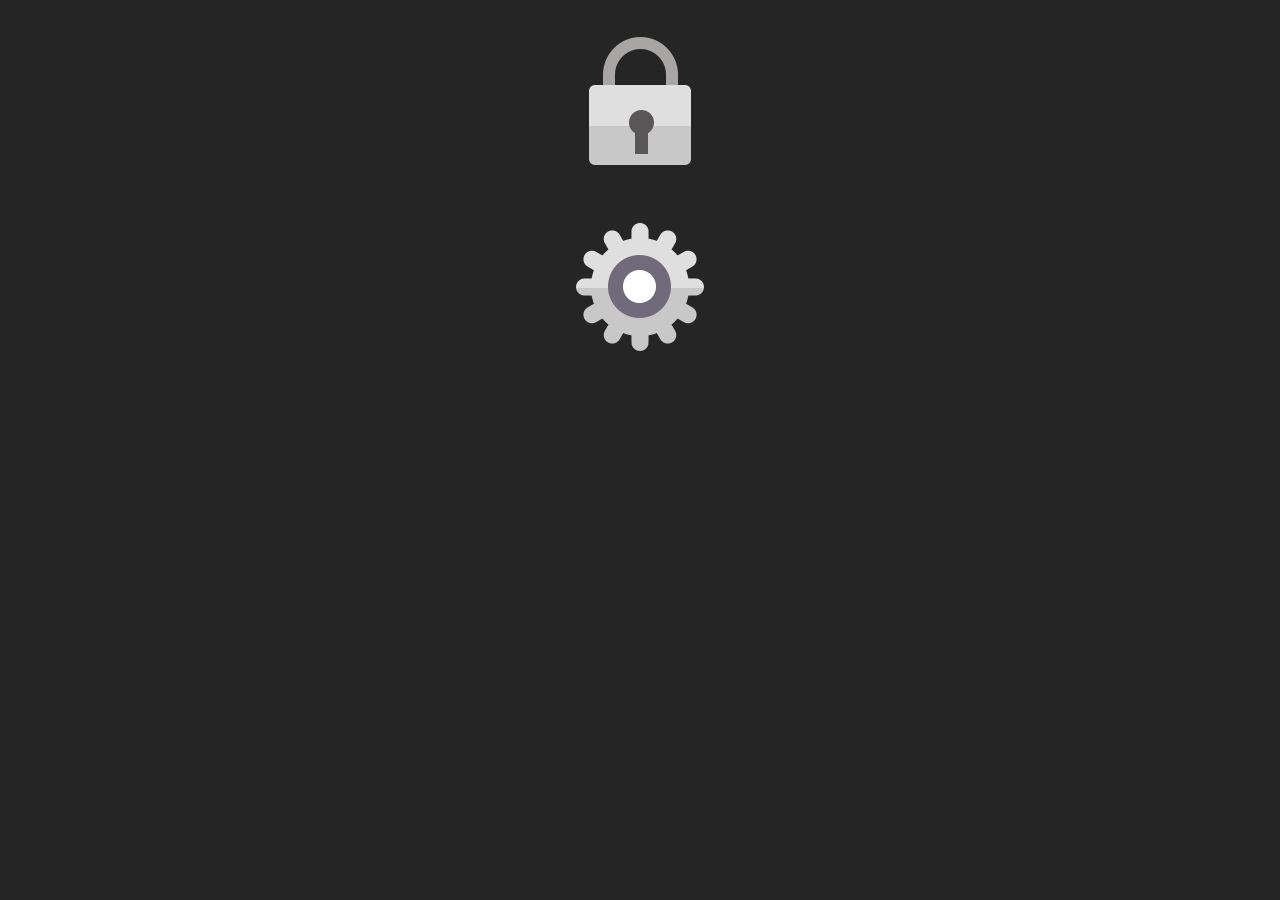
<file: Minerva/assets/www/index.html>
<!doctype html>
<html lang="en">
<head>
<meta charset="utf-8">
<meta name="viewport" content="width=device-width, initial-scale=1">
<title>Minerva</title>
<link rel="stylesheet" href="js/lib/jqm/jquery.mobile-1.4.2.css" />
<script src="js/lib/jq.min.js"></script>
<script src="js/lib/jqm/jquery.mobile-1.4.2.js"></script>

<style type="text/css">
.ui-header .ui-title {
	margin-right: 10%;
	margin-left: 10%;
}
</style>

<script type="text/javascript" charset="utf-8" src="lib/phonegap.js"></script>

<script src="js/messages.js"></script>
<script src="js/mobile/camera.js"></script>
<script src="js/mobile/contact.js"></script>
<script src="js/index.js"></script>

</head>
<body>
	<div data-role="page" class="ui-responsive-panel" data-theme="b"
		id="home" data-title="home" data-url="home">

		<div id="wrapper" style="width: 100%; text-align: center">
			<br />
			<p>
				<a href="#popupLogin" data-rel="popup"><img id="locked" src="img/phone/locked.png" /></a>
				
			</p>
			<br />
			<p>
				<a href="#popupSettings" data-rel="popup"><img id="settings" src="img/phone/settings.png" /></a>
			</p>
		</div>


		<div data-role="popup" id="popupLogin" data-theme="a" data-position-to="window" class="ui-corner-all">
			<form>
				<div style="padding: 10px 20px;">
					<h3 id="formTitle"></h3>
					<label for="un" class="ui-hidden-accessible" id="name"></label> 
					<input type="text" id="un" value="" placeholder="username" data-theme="a" /> 
					<label for="pw" id="pass" class="ui-hidden-accessible"></label>
					<input type="password" name="pass" id="pw" value="" placeholder="password" data-theme="a" />
					<button type="submit" data-theme="b" id="save"></button>
				</div>
			</form>
		</div>
		
		<div data-role="popup" id="popupSettings" data-theme="b" data-position-to="window" class="ui-corner-all">
			<a href="#home"><img id="lgPL" src="img/languages/PL.png"  width="70px" height="70px" /></a>
			<a href="#home"><img id="lgEN" src="img/languages/EN.png"  width="70px" height="70px" /></a>
			<a href="#home"><img id="lgDE" src="img/languages/DE.png"  width="70px" height="70px" /></a>
		</div>


	</div>
</body>
</html>
</file>
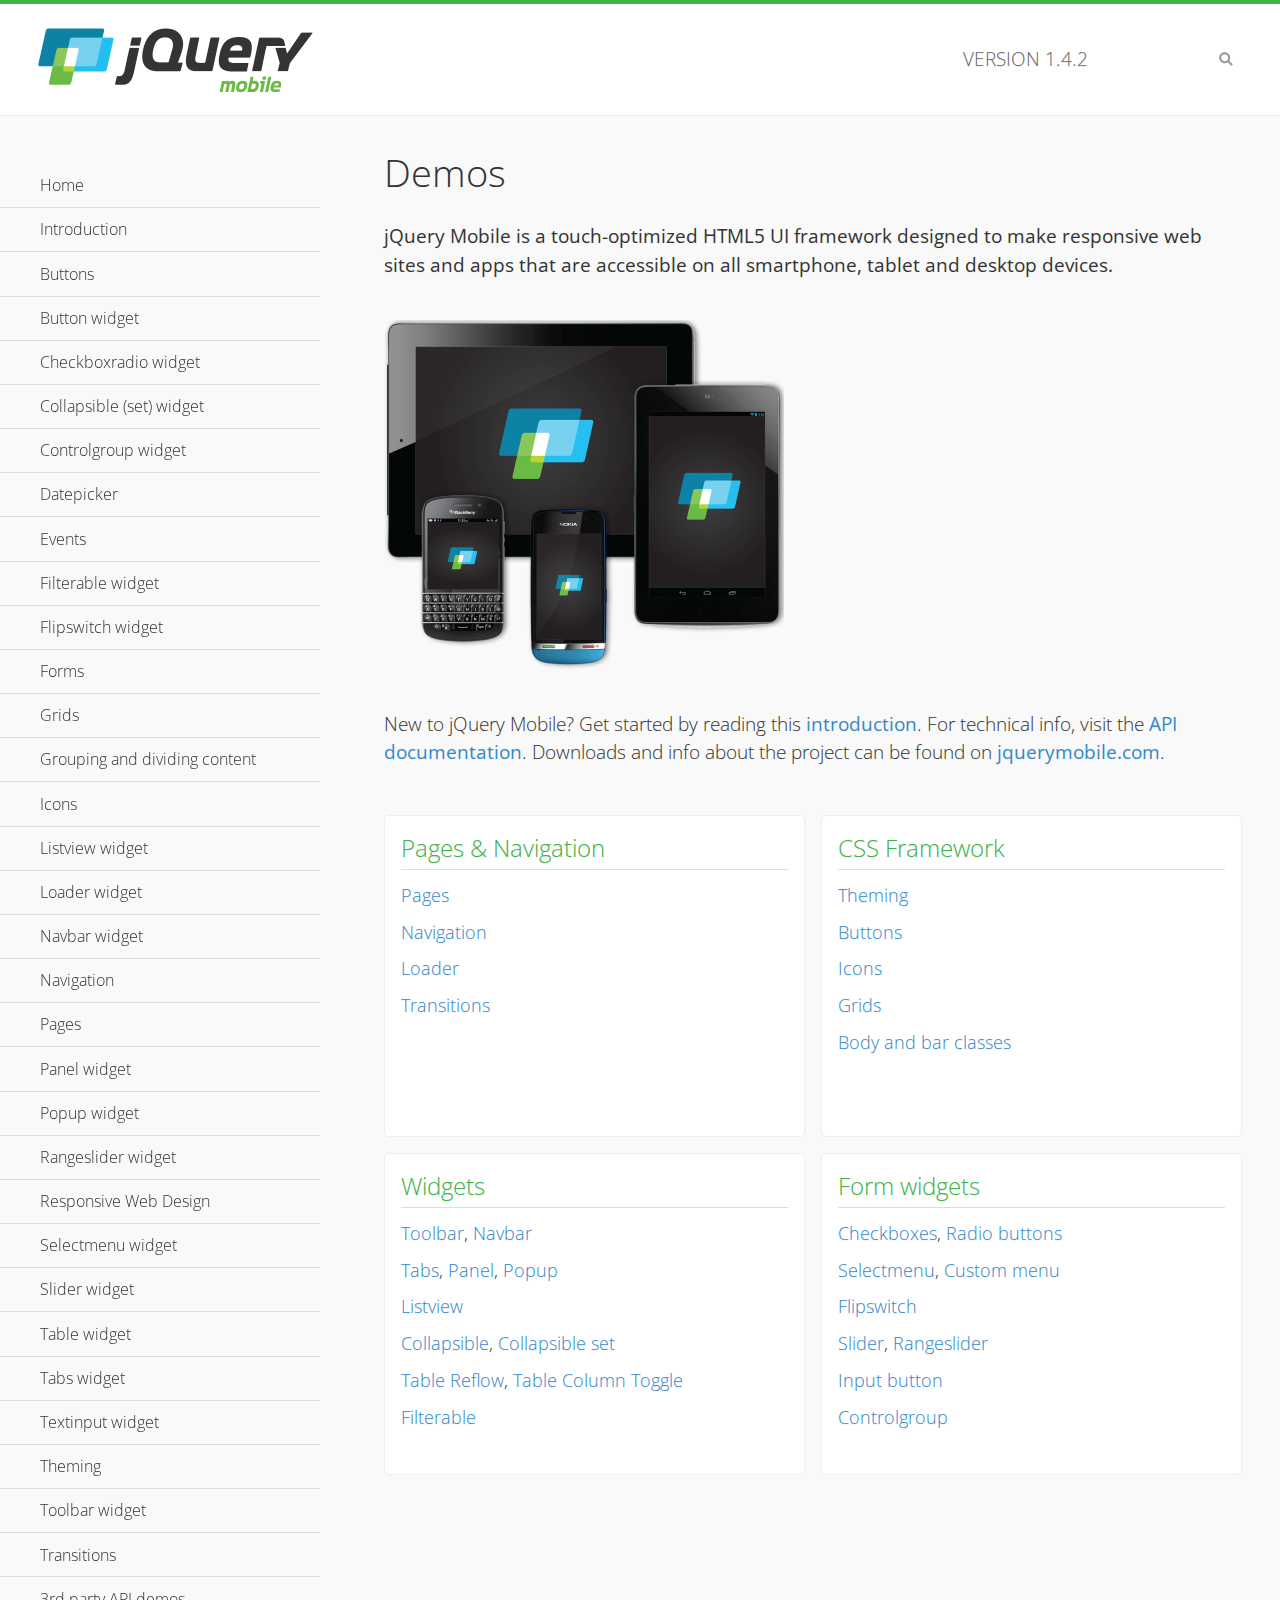
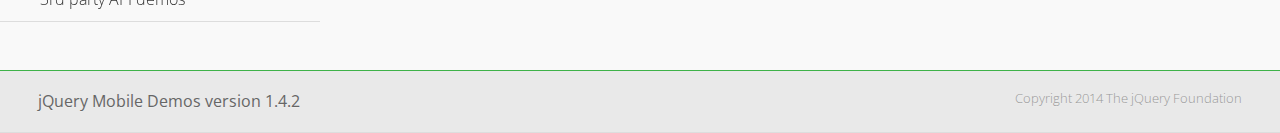
<file: Minerva/assets/www/js/jquery.mobile-1.4.2/demos/index.html>
<!DOCTYPE html>
<html>
<head>
	<meta charset="utf-8">
	<meta name="viewport" content="width=device-width, initial-scale=1">
	<title>jQuery Mobile Demos</title>
	<link rel="shortcut icon" href="favicon.ico">
	<link rel="stylesheet"  href="css/themes/default/jquery.mobile-1.4.2.min.css">
	<link rel="stylesheet" href="_assets/css/jqm-demos.css">
    <link rel="stylesheet" href="http://fonts.googleapis.com/css?family=Open+Sans:300,400,700">
	<script src="js/jquery.js"></script>
	<script src="_assets/js/index.js"></script>
	<script src="js/jquery.mobile-1.4.2.min.js"></script>
</head>
<body>
<div data-role="page" class="jqm-demos jqm-home">

	<div data-role="header" class="jqm-header">
		<h2><img src="_assets/img/jquery-logo.png" alt="jQuery Mobile"></h2>
		<p>Version <span class="jqm-version"></span></p>
		<a href="#" class="jqm-navmenu-link ui-btn ui-btn-icon-notext ui-corner-all ui-icon-bars ui-nodisc-icon ui-alt-icon ui-btn-left">Menu</a>
		<a href="#" class="jqm-search-link ui-btn ui-btn-icon-notext ui-corner-all ui-icon-search ui-nodisc-icon ui-alt-icon ui-btn-right">Search</a>
	</div><!-- /header -->

	<div role="main" class="ui-content jqm-content">

		<h1>Demos</h1>

		<p><strong>jQuery Mobile is a touch-optimized HTML5 UI framework designed to make responsive web sites and apps that are accessible on all smartphone, tablet and desktop devices.</strong></p>

		<img src="_assets/img/devices.png">

		<p>New to jQuery Mobile? Get started by reading this <a href="intro/" data-ajax="false">introduction</a>. For technical info, visit the <a href="http://api.jquerymobile.com" title="jQuery Mobile API documentation" target="_blank">API documentation</a>. Downloads and info about the project can be found on <a href="http://jquerymobile.com" title="jQuery Mobile web site" target="_blank">jquerymobile.com</a>.</p>

        <div class="ui-grid-a ui-responsive">
        	<div class="ui-block-a">
        		<div class="jqm-block-content">
        			<h3>Pages &amp; Navigation</h3>

        			<p><a href="pages/" data-ajax="false">Pages</a></p>
        			<p><a href="navigation/" data-ajax="false">Navigation</a></p>
        			<p><a href="loader/" data-ajax="false">Loader</a></p>
        			<p><a href="transitions/" data-ajax="false">Transitions</a></p>
        		</div>
        	</div>
        	<div class="ui-block-b">
        		<div class="jqm-block-content">
        			<h3>CSS Framework</h3>

        			<p><a href="theme-default/" data-ajax="false">Theming</a></p>
        			<p><a href="button-markup/" data-ajax="false">Buttons</a></p>
        			<p><a href="icons/" data-ajax="false">Icons</a></p>
        			<p><a href="grids/" data-ajax="false">Grids</a></p>
        			<p><a href="../body-bar-classes/" data-ajax="false">Body and bar classes</a></p>
        		</div>
        	</div>        	
        	<div class="ui-block-a">
        		<div class="jqm-block-content">
        			<h3>Widgets</h3>

        			<p><a href="toolbar/" data-ajax="false">Toolbar</a>, <a href="navbar/" data-ajax="false">Navbar</a></p>
        			<p><a href="tabs/" data-ajax="false">Tabs</a>, <a href="panel/" data-ajax="false">Panel</a>, <a href="popup/" data-ajax="false">Popup</a></p>
        			<p><a href="listview/" data-ajax="false">Listview</a></p>
        			<p><a href="collapsible/" data-ajax="false">Collapsible</a>, <a href="collapsibleset/" data-ajax="false">Collapsible set</a></p>
        			<p><a href="table-reflow/" data-ajax="false">Table Reflow</a>, <a href="table-column-toggle/" data-ajax="false">Table Column Toggle</a></p>
        			<p><a href="filterable/" data-ajax="false">Filterable</a></p>
        		</div>
        	</div>
        	<div class="ui-block-b">
        		<div class="jqm-block-content">
        			<h3>Form widgets</h3>

        			<p><a href="checkboxradio-checkbox/" data-ajax="false">Checkboxes</a>, <a href="checkboxradio-radio/" data-ajax="false">Radio buttons</a></p>
        			<p><a href="selectmenu/" data-ajax="false">Selectmenu</a>, <a href="selectmenu-custom/" data-ajax="false">Custom menu</a></p>
        			<p><a href="flipswitch/" data-ajax="false">Flipswitch</a></p>
        			<p><a href="slider/" data-ajax="false">Slider</a>, <a href="rangeslider/" data-ajax="false">Rangeslider</a></p>
        			<p><a href="button/" data-ajax="false">Input button</a></p>
        			<p><a href="controlgroup/" data-ajax="false">Controlgroup</a></p>
        		</div>
        	</div>
        </div>

	</div><!-- /content -->
	    <div data-role="panel" class="jqm-navmenu-panel" data-position="left" data-display="overlay" data-theme="a">
	    	<ul class="jqm-list ui-alt-icon ui-nodisc-icon">
<li data-filtertext="demos homepage" data-icon="home"><a href=".././">Home</a></li>
<li data-filtertext="introduction overview getting started"><a href="../intro/" data-ajax="false">Introduction</a></li>
<li data-filtertext="buttons button markup buttonmarkup method anchor link button element"><a href="../button-markup/" data-ajax="false">Buttons</a></li>
<li data-filtertext="form button widget input button submit reset"><a href="../button/" data-ajax="false">Button widget</a></li>
<li data-role="collapsible" data-collapsed-icon="carat-d" data-expanded-icon="carat-u" data-iconpos="right" data-inset="false">
	<h3>Checkboxradio widget</h3>
	<ul>
		<li data-filtertext="form checkboxradio widget checkbox input checkboxes controlgroups"><a href="../checkboxradio-checkbox/" data-ajax="false">Checkboxes</a></li>
		<li data-filtertext="form checkboxradio widget radio input radio buttons controlgroups"><a href="../checkboxradio-radio/" data-ajax="false">Radio buttons</a></li>
	</ul>
</li>
<li data-role="collapsible" data-collapsed-icon="carat-d" data-expanded-icon="carat-u" data-iconpos="right" data-inset="false">
	<h3>Collapsible (set) widget</h3>
	<ul>
		<li data-filtertext="collapsibles content formatting"><a href="../collapsible/" data-ajax="false">Collapsible</a></li>
		<li data-filtertext="dynamic collapsible set accordion append expand"><a href="../collapsible-dynamic/" data-ajax="false">Dynamic collapsibles</a></li>
		<li data-filtertext="accordions collapsible set widget content formatting grouped collapsibles"><a href="../collapsibleset/" data-ajax="false">Collapsible set</a></li>
	</ul>
</li>
<li data-role="collapsible" data-collapsed-icon="carat-d" data-expanded-icon="carat-u" data-iconpos="right" data-inset="false">
	<h3>Controlgroup widget</h3>
	<ul>
		<li data-filtertext="controlgroups selectmenu checkboxradio input grouped buttons horizontal vertical"><a href="../controlgroup/" data-ajax="false">Controlgroup</a></li>
		<li data-filtertext="dynamic controlgroup dynamically add buttons"><a href="../controlgroup-dynamic/" data-ajax="false">Dynamic controlgroups</a></li>
	</ul>
</li>
<li data-filtertext="form datepicker widget date input"><a href="../datepicker/" data-ajax="false">Datepicker</a></li>
<li data-role="collapsible" data-collapsed-icon="carat-d" data-expanded-icon="carat-u" data-iconpos="right" data-inset="false">
	<h3>Events</h3>
	<ul>
		<li data-filtertext="swipe to delete list items listviews swipe events"><a href="../swipe-list/" data-ajax="false">Swipe list items</a></li>
		<li data-filtertext="swipe to navigate swipe page navigation swipe events"><a href="../swipe-page/" data-ajax="false">Swipe page navigation</a></li>
	</ul>
</li>
<li data-filtertext="filterable filter elements sorting searching listview table"><a href="../filterable/" data-ajax="false">Filterable widget</a></li>
<li data-filtertext="form flipswitch widget flip toggle switch binary select checkbox input"><a href="../flipswitch/" data-ajax="false">Flipswitch widget</a></li>
<li data-role="collapsible" data-collapsed-icon="carat-d" data-expanded-icon="carat-u" data-iconpos="right" data-inset="false">
	<h3>Forms</h3>
	<ul>
		<li data-filtertext="forms text checkbox radio range button submit reset inputs selects textarea slider flipswitch label form elements"><a href="../forms/" data-ajax="false">Forms</a></li>
		<li data-filtertext="form hide labels hidden accessible ui-hidden-accessible forms"><a href="../forms-label-hidden-accessible/" data-ajax="false">Hide labels</a></li>
		<li data-filtertext="form field containers fieldcontain ui-field-contain forms"><a href="../forms-field-contain/" data-ajax="false">Field containers</a></li>
		<li data-filtertext="forms disabled form elements"><a href="../forms-disabled/" data-ajax="false">Forms disabled</a></li>
		<li data-filtertext="forms gallery examples overview forms text checkbox radio range button submit reset inputs selects textarea slider flipswitch label form elements"><a href="../forms-gallery/" data-ajax="false">Forms gallery</a></li>
	</ul>
</li>
<li data-role="collapsible" data-collapsed-icon="carat-d" data-expanded-icon="carat-u" data-iconpos="right" data-inset="false">
	<h3>Grids</h3>
	<ul>
		<li data-filtertext="grids columns blocks content formatting rwd responsive css framework"><a href="../grids/" data-ajax="false">Grids</a></li>
		<li data-filtertext="buttons in grids css framework"><a href="../grids-buttons/" data-ajax="false">Buttons in grids</a></li>
		<li data-filtertext="custom responsive grids rwd css framework"><a href="../grids-custom-responsive/" data-ajax="false">Custom responsive grids</a></li>
	</ul>
</li>
<li data-filtertext="blocks content formatting sections heading"><a href="../body-bar-classes/" data-ajax="false">Grouping and dividing content</a></li>
<li data-role="collapsible" data-collapsed-icon="carat-d" data-expanded-icon="carat-u" data-iconpos="right" data-inset="false">
	<h3>Icons</h3>
	<ul>
		<li data-filtertext="button icons svg disc alt custom icon position"><a href="../icons/" data-ajax="false">Icons</a></li>
		<li data-filtertext=""><a href="../icons-grunticon/" data-ajax="false">Grunticon loader</a></li>
	</ul>
</li>
<li data-role="collapsible" data-collapsed-icon="carat-d" data-expanded-icon="carat-u" data-iconpos="right" data-inset="false">
	<h3>Listview widget</h3>
	<ul>
		<li data-filtertext="listview widget thumbnails icons nested split button collapsible ul ol"><a href="../listview/" data-ajax="false">Listview</a></li>
		<li data-filtertext="autocomplete filterable reveal listview filtertextbeforefilter placeholder"><a href="../listview-autocomplete/" data-ajax="false">Listview autocomplete</a></li>
		<li data-filtertext="autocomplete filterable reveal listview remote data filtertextbeforefilter placeholder"><a href="../listview-autocomplete-remote/" data-ajax="false">Listview autocomplete remote data</a></li>
		<li data-filtertext="autodividers anchor jump scroll linkbars listview lists ul ol"><a href="../listview-autodividers-linkbar/" data-ajax="false">Listview autodividers linkbar</a></li>
		<li data-filtertext="listview autodividers selector autodividersselector lists ul ol"><a href="../listview-autodividers-selector/" data-ajax="false">Listview autodividers selector</a></li>
		<li data-filtertext="listview nested list items"><a href="../listview-nested-lists/" data-ajax="false">Listview Nested Listviews</a></li>
		<li data-filtertext="listview collapsible list items flat"><a href="../listview-collapsible-item-flat/" data-ajax="false">Listview collapsible list items (flat)</a></li>
		<li data-filtertext="listview collapsible list indented"><a href="../listview-collapsible-item-indented/" data-ajax="false">Listview collapsible list items (indented)</a></li>
		<li data-filtertext="grid listview responsive grids responsive listviews lists ul"><a href="../listview-grid/" data-ajax="false">Listview responsive grid</a></li>
	</ul>
</li>
<li data-filtertext="loader widget page loading navigation overlay spinner"><a href="../loader/" data-ajax="false">Loader widget</a></li>
<li data-filtertext="navbar widget navmenu toolbars header footer"><a href="../navbar/" data-ajax="false">Navbar widget</a></li>
<li data-role="collapsible" data-collapsed-icon="carat-d" data-expanded-icon="carat-u" data-iconpos="right" data-inset="false">
	<h3>Navigation</h3>
	<ul>
		<li data-filtertext="ajax navigation navigate widget history event method"><a href="../navigation/" data-ajax="false">Navigation</a></li>
		<li data-filtertext="linking pages page links navigation ajax prefetch cache"><a href="../navigation-linking-pages/" data-ajax="false">Linking pages</a></li>
		<li data-filtertext="php redirect server redirection server-side navigation"><a href="../navigation-php-redirect/" data-ajax="false">PHP redirect demo</a></li>
		<li data-filtertext="navigation redirection hash query"><a href="../navigation-hash-processing/" data-ajax="false">Hash processing demo</a></li>
	</ul>
</li>
<li data-role="collapsible" data-collapsed-icon="carat-d" data-expanded-icon="carat-u" data-iconpos="right" data-inset="false">
	<h3>Pages</h3>
	<ul>
		<li data-filtertext="pages page widget ajax navigation"><a href="../pages/" data-ajax="false">Pages</a></li>
		<li data-filtertext="single page"><a href="../pages-single-page/" data-ajax="false">Single page</a></li>
		<li data-filtertext="multipage multi-page page"><a href="../pages-multi-page/" data-ajax="false">Multi-page template</a></li>
		<li data-filtertext="dialog page widget modal popup"><a href="../pages-dialog/" data-ajax="false">Dialog page</a></li>
	</ul>
</li>
<li data-role="collapsible" data-collapsed-icon="carat-d" data-expanded-icon="carat-u" data-iconpos="right" data-inset="false">
	<h3>Panel widget</h3>
	<ul>
		<li data-filtertext="panel widget sliding panels reveal push overlay responsive"><a href="../panel/" data-ajax="false">Panel</a></li>
		<li data-filtertext=""><a href="../panel-external/" data-ajax="false">External panels</a></li>
		<li data-filtertext="panel "><a href="../panel-fixed/" data-ajax="false">Fixed panels</a></li>
		<li data-filtertext="panel slide panels sliding panels shadow rwd responsive breakpoint"><a href="../panel-responsive/" data-ajax="false">Panels responsive</a></li>
		<li data-filtertext="panel custom style custom panel width reveal shadow listview panel styling page background wrapper"><a href="../panel-styling/" data-ajax="false">Custom panel style</a></li>
		<li data-filtertext="panel open on swipe"><a href="../panel-swipe-open/" data-ajax="false">Panel open on swipe</a></li>
		<li data-filtertext="panels outside page internal external toolbars"><a href="../panel-external-internal/" data-ajax="false">Panel external and internal</a></li>
	</ul>
</li>
<li data-role="collapsible" data-collapsed-icon="carat-d" data-expanded-icon="carat-u" data-iconpos="right" data-inset="false">
	<h3>Popup widget</h3>
	<ul>
		<li data-filtertext="popup widget popups dialog modal transition tooltip lightbox form overlay screen flip pop fade transition"><a href="../popup/" data-ajax="false">Popup</a></li>
		<li data-filtertext="popup alignment position"><a href="../popup-alignment/" data-ajax="false">Popup alignment</a></li>
		<li data-filtertext="popup arrow size popups popover"><a href="../popup-arrow-size/" data-ajax="false">Popup arrow size</a></li>
		<li data-filtertext="dynamic popups popup images lightbox"><a href="../popup-dynamic/" data-ajax="false">Dynamic popups</a></li>
		<li data-filtertext="popups with iframes scaling"><a href="../popup-iframe/" data-ajax="false">Popups with iframes</a></li>
		<li data-filtertext="popup image scaling"><a href="../popup-image-scaling/" data-ajax="false">Popup image scaling</a></li>
		<li data-filtertext="external popup outside multi-page"><a href="../popup-outside-multipage" data-ajax="false">Popup outside multi-page</a></li>
	</ul>
</li>
<li data-filtertext="form rangeslider widget dual sliders dual handle sliders range input"><a href="../rangeslider/" data-ajax="false">Rangeslider widget</a></li>
<li data-filtertext="responsive web design rwd adaptive progressive enhancement PE accessible mobile breakpoints media query media queries"><a href="../rwd/" data-ajax="false">Responsive Web Design</a></li>
<li data-role="collapsible" data-collapsed-icon="carat-d" data-expanded-icon="carat-u" data-iconpos="right" data-inset="false">
	<h3>Selectmenu widget</h3>
	<ul>
		<li data-filtertext="form selectmenu widget select input custom select menu selects"><a href="../selectmenu/" data-ajax="false">Selectmenu</a></li>
		<li data-filtertext="form custom select menu selectmenu widget custom menu option optgroup multiple selects"><a href="../selectmenu-custom/" data-ajax="false">Custom select menu</a></li>
		<li data-filtertext="filterable select filter popup dialog"><a href="../selectmenu-custom-filter/" data-ajax="false">Custom select menu with filter</a></li>
	</ul>
</li>
<li data-role="collapsible" data-collapsed-icon="carat-d" data-expanded-icon="carat-u" data-iconpos="right" data-inset="false">
	<h3>Slider widget</h3>
	<ul>
		<li data-filtertext="form slider widget range input single sliders"><a href="../slider/" data-ajax="false">Slider</a></li>
		<li data-filtertext="form slider widget flipswitch slider binary select flip toggle switch"><a href="../slider-flipswitch/" data-ajax="false">Slider flip toggle switch</a></li>
		<li data-filtertext="form slider tooltip handle value input range sliders"><a href="../slider-tooltip/" data-ajax="false">Slider tooltip</a></li>
	</ul>
</li>
<li data-role="collapsible" data-collapsed-icon="carat-d" data-expanded-icon="carat-u" data-iconpos="right" data-inset="false">
	<h3>Table widget</h3>
	<ul>
		<li data-filtertext="table widget reflow column toggle th td responsive tables rwd hide show tabular"><a href="../table-column-toggle/" data-ajax="false">Table Column Toggle</a></li>
		<li data-filtertext="table column toggle phone comparison demo"><a href="../table-column-toggle-example/" data-ajax="false">Table Column Toggle demo</a></li>
		<li data-filtertext="responsive tables table column toggle heading groups rwd breakpoint"><a href="../table-column-toggle-heading-groups/" data-ajax="false">Table Column Toggle heading groups</a></li>
		<li data-filtertext="responsive tables table column toggle hide rwd breakpoint customization options"><a href="../table-column-toggle-options/" data-ajax="false">Table Column Toggle options</a></li>
		<li data-filtertext="table reflow th td responsive rwd columns tabular"><a href="../table-reflow/" data-ajax="false">Table Reflow</a></li>
		<li data-filtertext="responsive tables table reflow heading groups rwd breakpoint"><a href="../table-reflow-heading-groups/" data-ajax="false">Table Reflow heading groups</a></li>
		<li data-filtertext="responsive tables table reflow stripes strokes table style"><a href="../table-reflow-stripes-strokes/" data-ajax="false">Table Reflow stripes and strokes</a></li>
		<li data-filtertext="responsive tables table reflow stack custom styles"><a href="../table-reflow-styling/" data-ajax="false">Table Reflow custom styles</a></li>
	</ul>
</li>
<li data-filtertext="ui tabs widget"><a href="../tabs/" data-ajax="false">Tabs widget</a></li>
<li data-filtertext="form textinput widget text input textarea number date time tel email file color password"><a href="../textinput/" data-ajax="false">Textinput widget</a></li>
<li data-role="collapsible" data-collapsed-icon="carat-d" data-expanded-icon="carat-u" data-iconpos="right" data-inset="false">
	<h3>Theming</h3>
	<ul>
		<li data-filtertext="default theme swatches theming style css"><a href="../theme-default/" data-ajax="false">Default theme</a></li>
		<li data-filtertext="classic theme old theme swatches theming style css"><a href="../theme-classic/" data-ajax="false">Classic theme</a></li>
	</ul>
</li>
<li data-role="collapsible" data-collapsed-icon="carat-d" data-expanded-icon="carat-u" data-iconpos="right" data-inset="false">
	<h3>Toolbar widget</h3>
	<ul>
		<li data-filtertext="toolbar widget header footer toolbars fixed fullscreen external sections"><a href="../toolbar/" data-ajax="false">Toolbar</a></li>
		<li data-filtertext="dynamic toolbars dynamically add toolbar header footer"><a href="../toolbar-dynamic/" data-ajax="false">Dynamic toolbars</a></li>
		<li data-filtertext="external toolbars header footer"><a href="../toolbar-external/" data-ajax="false">External toolbars</a></li>
		<li data-filtertext="fixed toolbars header footer"><a href="../toolbar-fixed/" data-ajax="false">Fixed toolbars</a></li>
		<li data-filtertext="fixed fullscreen toolbars header footer"><a href="../toolbar-fixed-fullscreen/" data-ajax="false">Fullscreen toolbars</a></li>
		<li data-filtertext="external fixed toolbars header footer"><a href="../toolbar-fixed-external/" data-ajax="false">Fixed external toolbars</a></li>
		<li data-filtertext="external persistent toolbars header footer navbar navmenu"><a href="../toolbar-fixed-persistent/" data-ajax="false">Persistent toolbars</a></li>
		<li data-filtertext="external ajax optimized toolbars persistent toolbars header footer navbar"><a href="../toolbar-fixed-persistent-optimized/" data-ajax="false">Ajax optimized toolbars</a></li>
		<li data-filtertext="form in toolbars header footer"><a href="../toolbar-fixed-forms/" data-ajax="false">Form in toolbar</a></li>
	</ul>
</li>
<li data-filtertext="page transitions animated pages popup navigation flip slide fade pop"><a href="../transitions/" data-ajax="false">Transitions</a></li>
<li data-role="collapsible" data-collapsed-icon="carat-d" data-expanded-icon="carat-u" data-iconpos="right" data-inset="false">
	<h3>3rd party API demos</h3>
	<ul>
		<li data-filtertext="backbone requirejs navigation router"><a href="../backbone-requirejs/" data-ajax="false">Backbone RequireJS</a></li>
		<li data-filtertext="google maps geolocation demo"><a href="../map-geolocation/" data-ajax="false">Google Maps geolocation</a></li>
		<li data-filtertext="google maps hybrid"><a href="../map-list-toggle/" data-ajax="false">Google Maps list toggle</a></li>
	</ul>
</li>



		     </ul>
		</div><!-- /panel -->


	<div data-role="footer" data-position="fixed" data-tap-toggle="false" class="jqm-footer">
		<p>jQuery Mobile Demos version <span class="jqm-version"></span></p>
		<p>Copyright 2014 The jQuery Foundation</p>
	</div><!-- /footer -->
	<!-- TODO: This should become an external panel so we can add input to markup (unique ID) -->
    <div data-role="panel" class="jqm-search-panel" data-position="right" data-display="overlay" data-theme="a">
		<div class="jqm-search">
			<ul class="jqm-list" data-filter-placeholder="Search demos..." data-filter-reveal="true">
<li data-filtertext="demos homepage" data-icon="home"><a href=".././">Home</a></li>
<li data-filtertext="introduction overview getting started"><a href="../intro/" data-ajax="false">Introduction</a></li>
<li data-filtertext="buttons button markup buttonmarkup method anchor link button element"><a href="../button-markup/" data-ajax="false">Buttons</a></li>
<li data-filtertext="form button widget input button submit reset"><a href="../button/" data-ajax="false">Button widget</a></li>
<li data-role="collapsible" data-collapsed-icon="carat-d" data-expanded-icon="carat-u" data-iconpos="right" data-inset="false">
	<h3>Checkboxradio widget</h3>
	<ul>
		<li data-filtertext="form checkboxradio widget checkbox input checkboxes controlgroups"><a href="../checkboxradio-checkbox/" data-ajax="false">Checkboxes</a></li>
		<li data-filtertext="form checkboxradio widget radio input radio buttons controlgroups"><a href="../checkboxradio-radio/" data-ajax="false">Radio buttons</a></li>
	</ul>
</li>
<li data-role="collapsible" data-collapsed-icon="carat-d" data-expanded-icon="carat-u" data-iconpos="right" data-inset="false">
	<h3>Collapsible (set) widget</h3>
	<ul>
		<li data-filtertext="collapsibles content formatting"><a href="../collapsible/" data-ajax="false">Collapsible</a></li>
		<li data-filtertext="dynamic collapsible set accordion append expand"><a href="../collapsible-dynamic/" data-ajax="false">Dynamic collapsibles</a></li>
		<li data-filtertext="accordions collapsible set widget content formatting grouped collapsibles"><a href="../collapsibleset/" data-ajax="false">Collapsible set</a></li>
	</ul>
</li>
<li data-role="collapsible" data-collapsed-icon="carat-d" data-expanded-icon="carat-u" data-iconpos="right" data-inset="false">
	<h3>Controlgroup widget</h3>
	<ul>
		<li data-filtertext="controlgroups selectmenu checkboxradio input grouped buttons horizontal vertical"><a href="../controlgroup/" data-ajax="false">Controlgroup</a></li>
		<li data-filtertext="dynamic controlgroup dynamically add buttons"><a href="../controlgroup-dynamic/" data-ajax="false">Dynamic controlgroups</a></li>
	</ul>
</li>
<li data-filtertext="form datepicker widget date input"><a href="../datepicker/" data-ajax="false">Datepicker</a></li>
<li data-role="collapsible" data-collapsed-icon="carat-d" data-expanded-icon="carat-u" data-iconpos="right" data-inset="false">
	<h3>Events</h3>
	<ul>
		<li data-filtertext="swipe to delete list items listviews swipe events"><a href="../swipe-list/" data-ajax="false">Swipe list items</a></li>
		<li data-filtertext="swipe to navigate swipe page navigation swipe events"><a href="../swipe-page/" data-ajax="false">Swipe page navigation</a></li>
	</ul>
</li>
<li data-filtertext="filterable filter elements sorting searching listview table"><a href="../filterable/" data-ajax="false">Filterable widget</a></li>
<li data-filtertext="form flipswitch widget flip toggle switch binary select checkbox input"><a href="../flipswitch/" data-ajax="false">Flipswitch widget</a></li>
<li data-role="collapsible" data-collapsed-icon="carat-d" data-expanded-icon="carat-u" data-iconpos="right" data-inset="false">
	<h3>Forms</h3>
	<ul>
		<li data-filtertext="forms text checkbox radio range button submit reset inputs selects textarea slider flipswitch label form elements"><a href="../forms/" data-ajax="false">Forms</a></li>
		<li data-filtertext="form hide labels hidden accessible ui-hidden-accessible forms"><a href="../forms-label-hidden-accessible/" data-ajax="false">Hide labels</a></li>
		<li data-filtertext="form field containers fieldcontain ui-field-contain forms"><a href="../forms-field-contain/" data-ajax="false">Field containers</a></li>
		<li data-filtertext="forms disabled form elements"><a href="../forms-disabled/" data-ajax="false">Forms disabled</a></li>
		<li data-filtertext="forms gallery examples overview forms text checkbox radio range button submit reset inputs selects textarea slider flipswitch label form elements"><a href="../forms-gallery/" data-ajax="false">Forms gallery</a></li>
	</ul>
</li>
<li data-role="collapsible" data-collapsed-icon="carat-d" data-expanded-icon="carat-u" data-iconpos="right" data-inset="false">
	<h3>Grids</h3>
	<ul>
		<li data-filtertext="grids columns blocks content formatting rwd responsive css framework"><a href="../grids/" data-ajax="false">Grids</a></li>
		<li data-filtertext="buttons in grids css framework"><a href="../grids-buttons/" data-ajax="false">Buttons in grids</a></li>
		<li data-filtertext="custom responsive grids rwd css framework"><a href="../grids-custom-responsive/" data-ajax="false">Custom responsive grids</a></li>
	</ul>
</li>
<li data-filtertext="blocks content formatting sections heading"><a href="../body-bar-classes/" data-ajax="false">Grouping and dividing content</a></li>
<li data-role="collapsible" data-collapsed-icon="carat-d" data-expanded-icon="carat-u" data-iconpos="right" data-inset="false">
	<h3>Icons</h3>
	<ul>
		<li data-filtertext="button icons svg disc alt custom icon position"><a href="../icons/" data-ajax="false">Icons</a></li>
		<li data-filtertext=""><a href="../icons-grunticon/" data-ajax="false">Grunticon loader</a></li>
	</ul>
</li>
<li data-role="collapsible" data-collapsed-icon="carat-d" data-expanded-icon="carat-u" data-iconpos="right" data-inset="false">
	<h3>Listview widget</h3>
	<ul>
		<li data-filtertext="listview widget thumbnails icons nested split button collapsible ul ol"><a href="../listview/" data-ajax="false">Listview</a></li>
		<li data-filtertext="autocomplete filterable reveal listview filtertextbeforefilter placeholder"><a href="../listview-autocomplete/" data-ajax="false">Listview autocomplete</a></li>
		<li data-filtertext="autocomplete filterable reveal listview remote data filtertextbeforefilter placeholder"><a href="../listview-autocomplete-remote/" data-ajax="false">Listview autocomplete remote data</a></li>
		<li data-filtertext="autodividers anchor jump scroll linkbars listview lists ul ol"><a href="../listview-autodividers-linkbar/" data-ajax="false">Listview autodividers linkbar</a></li>
		<li data-filtertext="listview autodividers selector autodividersselector lists ul ol"><a href="../listview-autodividers-selector/" data-ajax="false">Listview autodividers selector</a></li>
		<li data-filtertext="listview nested list items"><a href="../listview-nested-lists/" data-ajax="false">Listview Nested Listviews</a></li>
		<li data-filtertext="listview collapsible list items flat"><a href="../listview-collapsible-item-flat/" data-ajax="false">Listview collapsible list items (flat)</a></li>
		<li data-filtertext="listview collapsible list indented"><a href="../listview-collapsible-item-indented/" data-ajax="false">Listview collapsible list items (indented)</a></li>
		<li data-filtertext="grid listview responsive grids responsive listviews lists ul"><a href="../listview-grid/" data-ajax="false">Listview responsive grid</a></li>
	</ul>
</li>
<li data-filtertext="loader widget page loading navigation overlay spinner"><a href="../loader/" data-ajax="false">Loader widget</a></li>
<li data-filtertext="navbar widget navmenu toolbars header footer"><a href="../navbar/" data-ajax="false">Navbar widget</a></li>
<li data-role="collapsible" data-collapsed-icon="carat-d" data-expanded-icon="carat-u" data-iconpos="right" data-inset="false">
	<h3>Navigation</h3>
	<ul>
		<li data-filtertext="ajax navigation navigate widget history event method"><a href="../navigation/" data-ajax="false">Navigation</a></li>
		<li data-filtertext="linking pages page links navigation ajax prefetch cache"><a href="../navigation-linking-pages/" data-ajax="false">Linking pages</a></li>
		<li data-filtertext="php redirect server redirection server-side navigation"><a href="../navigation-php-redirect/" data-ajax="false">PHP redirect demo</a></li>
		<li data-filtertext="navigation redirection hash query"><a href="../navigation-hash-processing/" data-ajax="false">Hash processing demo</a></li>
	</ul>
</li>
<li data-role="collapsible" data-collapsed-icon="carat-d" data-expanded-icon="carat-u" data-iconpos="right" data-inset="false">
	<h3>Pages</h3>
	<ul>
		<li data-filtertext="pages page widget ajax navigation"><a href="../pages/" data-ajax="false">Pages</a></li>
		<li data-filtertext="single page"><a href="../pages-single-page/" data-ajax="false">Single page</a></li>
		<li data-filtertext="multipage multi-page page"><a href="../pages-multi-page/" data-ajax="false">Multi-page template</a></li>
		<li data-filtertext="dialog page widget modal popup"><a href="../pages-dialog/" data-ajax="false">Dialog page</a></li>
	</ul>
</li>
<li data-role="collapsible" data-collapsed-icon="carat-d" data-expanded-icon="carat-u" data-iconpos="right" data-inset="false">
	<h3>Panel widget</h3>
	<ul>
		<li data-filtertext="panel widget sliding panels reveal push overlay responsive"><a href="../panel/" data-ajax="false">Panel</a></li>
		<li data-filtertext=""><a href="../panel-external/" data-ajax="false">External panels</a></li>
		<li data-filtertext="panel "><a href="../panel-fixed/" data-ajax="false">Fixed panels</a></li>
		<li data-filtertext="panel slide panels sliding panels shadow rwd responsive breakpoint"><a href="../panel-responsive/" data-ajax="false">Panels responsive</a></li>
		<li data-filtertext="panel custom style custom panel width reveal shadow listview panel styling page background wrapper"><a href="../panel-styling/" data-ajax="false">Custom panel style</a></li>
		<li data-filtertext="panel open on swipe"><a href="../panel-swipe-open/" data-ajax="false">Panel open on swipe</a></li>
		<li data-filtertext="panels outside page internal external toolbars"><a href="../panel-external-internal/" data-ajax="false">Panel external and internal</a></li>
	</ul>
</li>
<li data-role="collapsible" data-collapsed-icon="carat-d" data-expanded-icon="carat-u" data-iconpos="right" data-inset="false">
	<h3>Popup widget</h3>
	<ul>
		<li data-filtertext="popup widget popups dialog modal transition tooltip lightbox form overlay screen flip pop fade transition"><a href="../popup/" data-ajax="false">Popup</a></li>
		<li data-filtertext="popup alignment position"><a href="../popup-alignment/" data-ajax="false">Popup alignment</a></li>
		<li data-filtertext="popup arrow size popups popover"><a href="../popup-arrow-size/" data-ajax="false">Popup arrow size</a></li>
		<li data-filtertext="dynamic popups popup images lightbox"><a href="../popup-dynamic/" data-ajax="false">Dynamic popups</a></li>
		<li data-filtertext="popups with iframes scaling"><a href="../popup-iframe/" data-ajax="false">Popups with iframes</a></li>
		<li data-filtertext="popup image scaling"><a href="../popup-image-scaling/" data-ajax="false">Popup image scaling</a></li>
		<li data-filtertext="external popup outside multi-page"><a href="../popup-outside-multipage" data-ajax="false">Popup outside multi-page</a></li>
	</ul>
</li>
<li data-filtertext="form rangeslider widget dual sliders dual handle sliders range input"><a href="../rangeslider/" data-ajax="false">Rangeslider widget</a></li>
<li data-filtertext="responsive web design rwd adaptive progressive enhancement PE accessible mobile breakpoints media query media queries"><a href="../rwd/" data-ajax="false">Responsive Web Design</a></li>
<li data-role="collapsible" data-collapsed-icon="carat-d" data-expanded-icon="carat-u" data-iconpos="right" data-inset="false">
	<h3>Selectmenu widget</h3>
	<ul>
		<li data-filtertext="form selectmenu widget select input custom select menu selects"><a href="../selectmenu/" data-ajax="false">Selectmenu</a></li>
		<li data-filtertext="form custom select menu selectmenu widget custom menu option optgroup multiple selects"><a href="../selectmenu-custom/" data-ajax="false">Custom select menu</a></li>
		<li data-filtertext="filterable select filter popup dialog"><a href="../selectmenu-custom-filter/" data-ajax="false">Custom select menu with filter</a></li>
	</ul>
</li>
<li data-role="collapsible" data-collapsed-icon="carat-d" data-expanded-icon="carat-u" data-iconpos="right" data-inset="false">
	<h3>Slider widget</h3>
	<ul>
		<li data-filtertext="form slider widget range input single sliders"><a href="../slider/" data-ajax="false">Slider</a></li>
		<li data-filtertext="form slider widget flipswitch slider binary select flip toggle switch"><a href="../slider-flipswitch/" data-ajax="false">Slider flip toggle switch</a></li>
		<li data-filtertext="form slider tooltip handle value input range sliders"><a href="../slider-tooltip/" data-ajax="false">Slider tooltip</a></li>
	</ul>
</li>
<li data-role="collapsible" data-collapsed-icon="carat-d" data-expanded-icon="carat-u" data-iconpos="right" data-inset="false">
	<h3>Table widget</h3>
	<ul>
		<li data-filtertext="table widget reflow column toggle th td responsive tables rwd hide show tabular"><a href="../table-column-toggle/" data-ajax="false">Table Column Toggle</a></li>
		<li data-filtertext="table column toggle phone comparison demo"><a href="../table-column-toggle-example/" data-ajax="false">Table Column Toggle demo</a></li>
		<li data-filtertext="responsive tables table column toggle heading groups rwd breakpoint"><a href="../table-column-toggle-heading-groups/" data-ajax="false">Table Column Toggle heading groups</a></li>
		<li data-filtertext="responsive tables table column toggle hide rwd breakpoint customization options"><a href="../table-column-toggle-options/" data-ajax="false">Table Column Toggle options</a></li>
		<li data-filtertext="table reflow th td responsive rwd columns tabular"><a href="../table-reflow/" data-ajax="false">Table Reflow</a></li>
		<li data-filtertext="responsive tables table reflow heading groups rwd breakpoint"><a href="../table-reflow-heading-groups/" data-ajax="false">Table Reflow heading groups</a></li>
		<li data-filtertext="responsive tables table reflow stripes strokes table style"><a href="../table-reflow-stripes-strokes/" data-ajax="false">Table Reflow stripes and strokes</a></li>
		<li data-filtertext="responsive tables table reflow stack custom styles"><a href="../table-reflow-styling/" data-ajax="false">Table Reflow custom styles</a></li>
	</ul>
</li>
<li data-filtertext="ui tabs widget"><a href="../tabs/" data-ajax="false">Tabs widget</a></li>
<li data-filtertext="form textinput widget text input textarea number date time tel email file color password"><a href="../textinput/" data-ajax="false">Textinput widget</a></li>
<li data-role="collapsible" data-collapsed-icon="carat-d" data-expanded-icon="carat-u" data-iconpos="right" data-inset="false">
	<h3>Theming</h3>
	<ul>
		<li data-filtertext="default theme swatches theming style css"><a href="../theme-default/" data-ajax="false">Default theme</a></li>
		<li data-filtertext="classic theme old theme swatches theming style css"><a href="../theme-classic/" data-ajax="false">Classic theme</a></li>
	</ul>
</li>
<li data-role="collapsible" data-collapsed-icon="carat-d" data-expanded-icon="carat-u" data-iconpos="right" data-inset="false">
	<h3>Toolbar widget</h3>
	<ul>
		<li data-filtertext="toolbar widget header footer toolbars fixed fullscreen external sections"><a href="../toolbar/" data-ajax="false">Toolbar</a></li>
		<li data-filtertext="dynamic toolbars dynamically add toolbar header footer"><a href="../toolbar-dynamic/" data-ajax="false">Dynamic toolbars</a></li>
		<li data-filtertext="external toolbars header footer"><a href="../toolbar-external/" data-ajax="false">External toolbars</a></li>
		<li data-filtertext="fixed toolbars header footer"><a href="../toolbar-fixed/" data-ajax="false">Fixed toolbars</a></li>
		<li data-filtertext="fixed fullscreen toolbars header footer"><a href="../toolbar-fixed-fullscreen/" data-ajax="false">Fullscreen toolbars</a></li>
		<li data-filtertext="external fixed toolbars header footer"><a href="../toolbar-fixed-external/" data-ajax="false">Fixed external toolbars</a></li>
		<li data-filtertext="external persistent toolbars header footer navbar navmenu"><a href="../toolbar-fixed-persistent/" data-ajax="false">Persistent toolbars</a></li>
		<li data-filtertext="external ajax optimized toolbars persistent toolbars header footer navbar"><a href="../toolbar-fixed-persistent-optimized/" data-ajax="false">Ajax optimized toolbars</a></li>
		<li data-filtertext="form in toolbars header footer"><a href="../toolbar-fixed-forms/" data-ajax="false">Form in toolbar</a></li>
	</ul>
</li>
<li data-filtertext="page transitions animated pages popup navigation flip slide fade pop"><a href="../transitions/" data-ajax="false">Transitions</a></li>
<li data-role="collapsible" data-collapsed-icon="carat-d" data-expanded-icon="carat-u" data-iconpos="right" data-inset="false">
	<h3>3rd party API demos</h3>
	<ul>
		<li data-filtertext="backbone requirejs navigation router"><a href="../backbone-requirejs/" data-ajax="false">Backbone RequireJS</a></li>
		<li data-filtertext="google maps geolocation demo"><a href="../map-geolocation/" data-ajax="false">Google Maps geolocation</a></li>
		<li data-filtertext="google maps hybrid"><a href="../map-list-toggle/" data-ajax="false">Google Maps list toggle</a></li>
	</ul>
</li>



			</ul>
		</div>
	</div><!-- /panel -->


</div><!-- /page -->

</body>
</html>
</file>
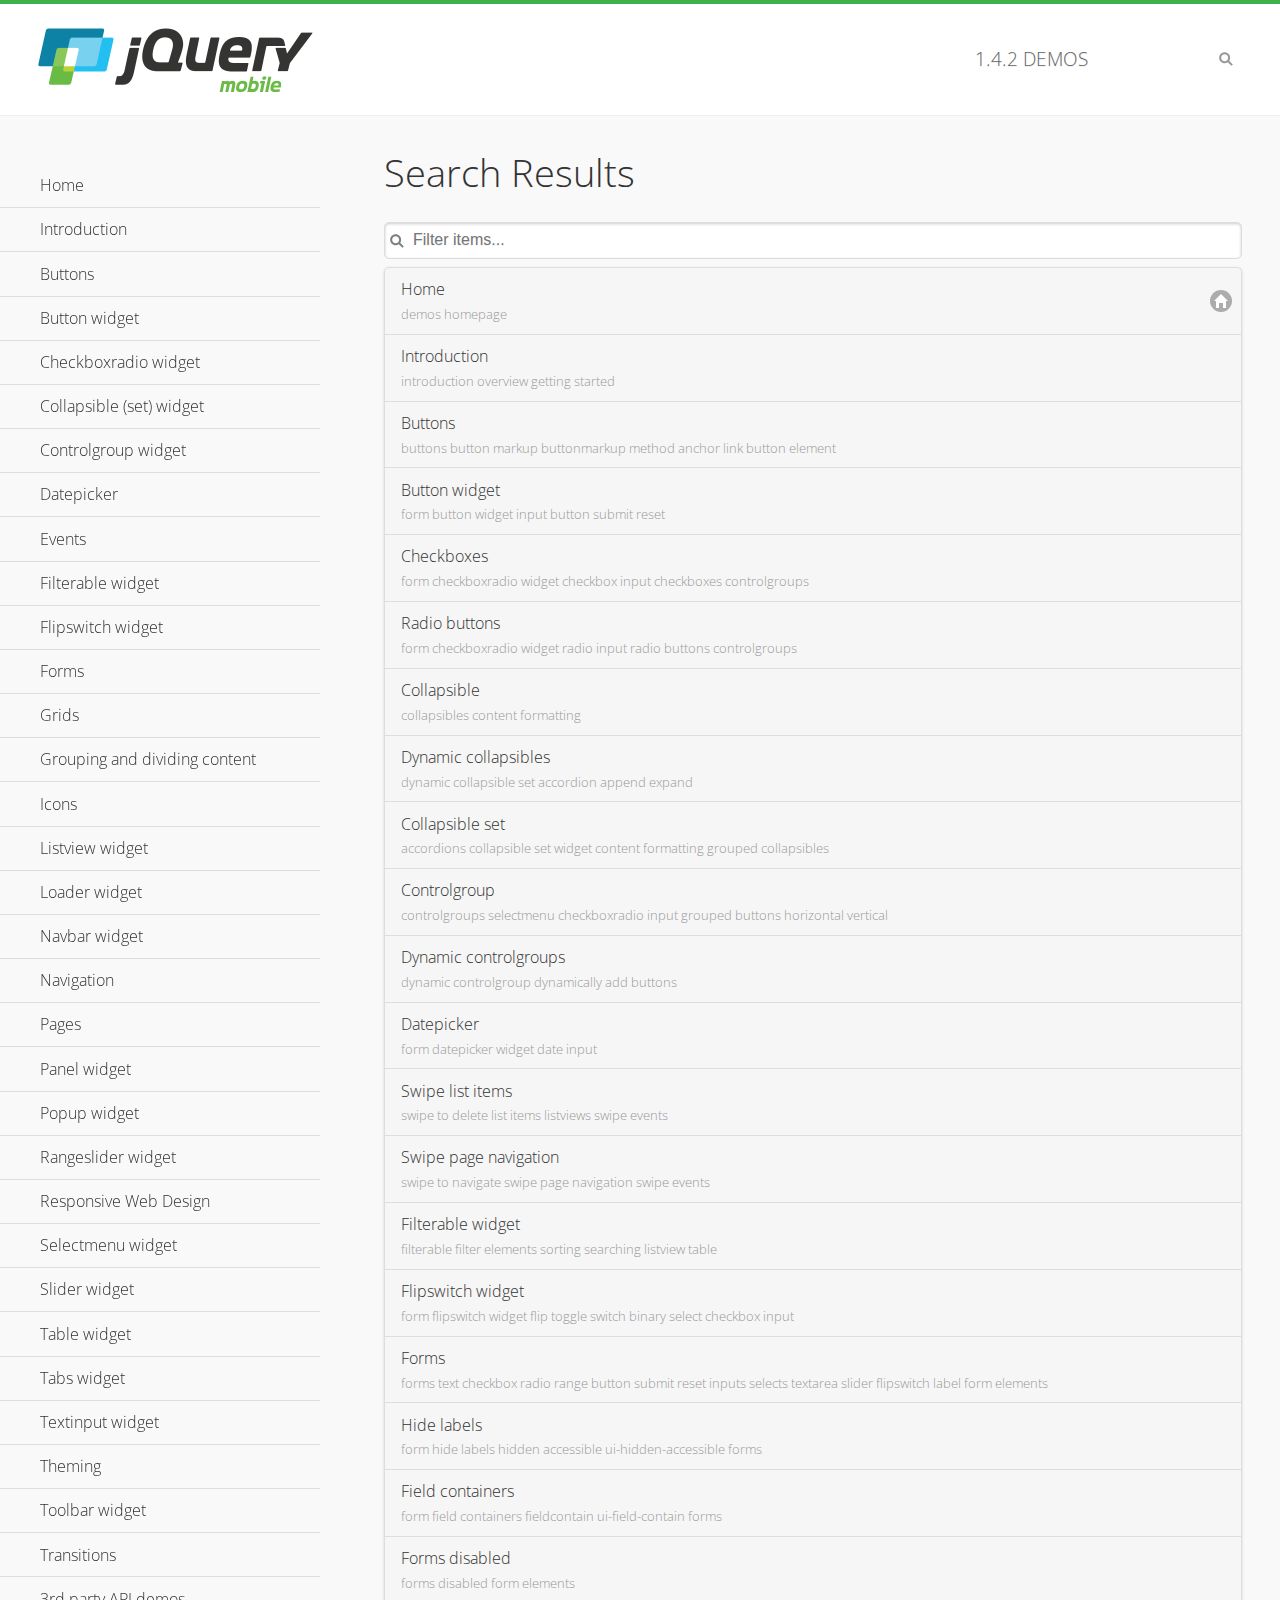
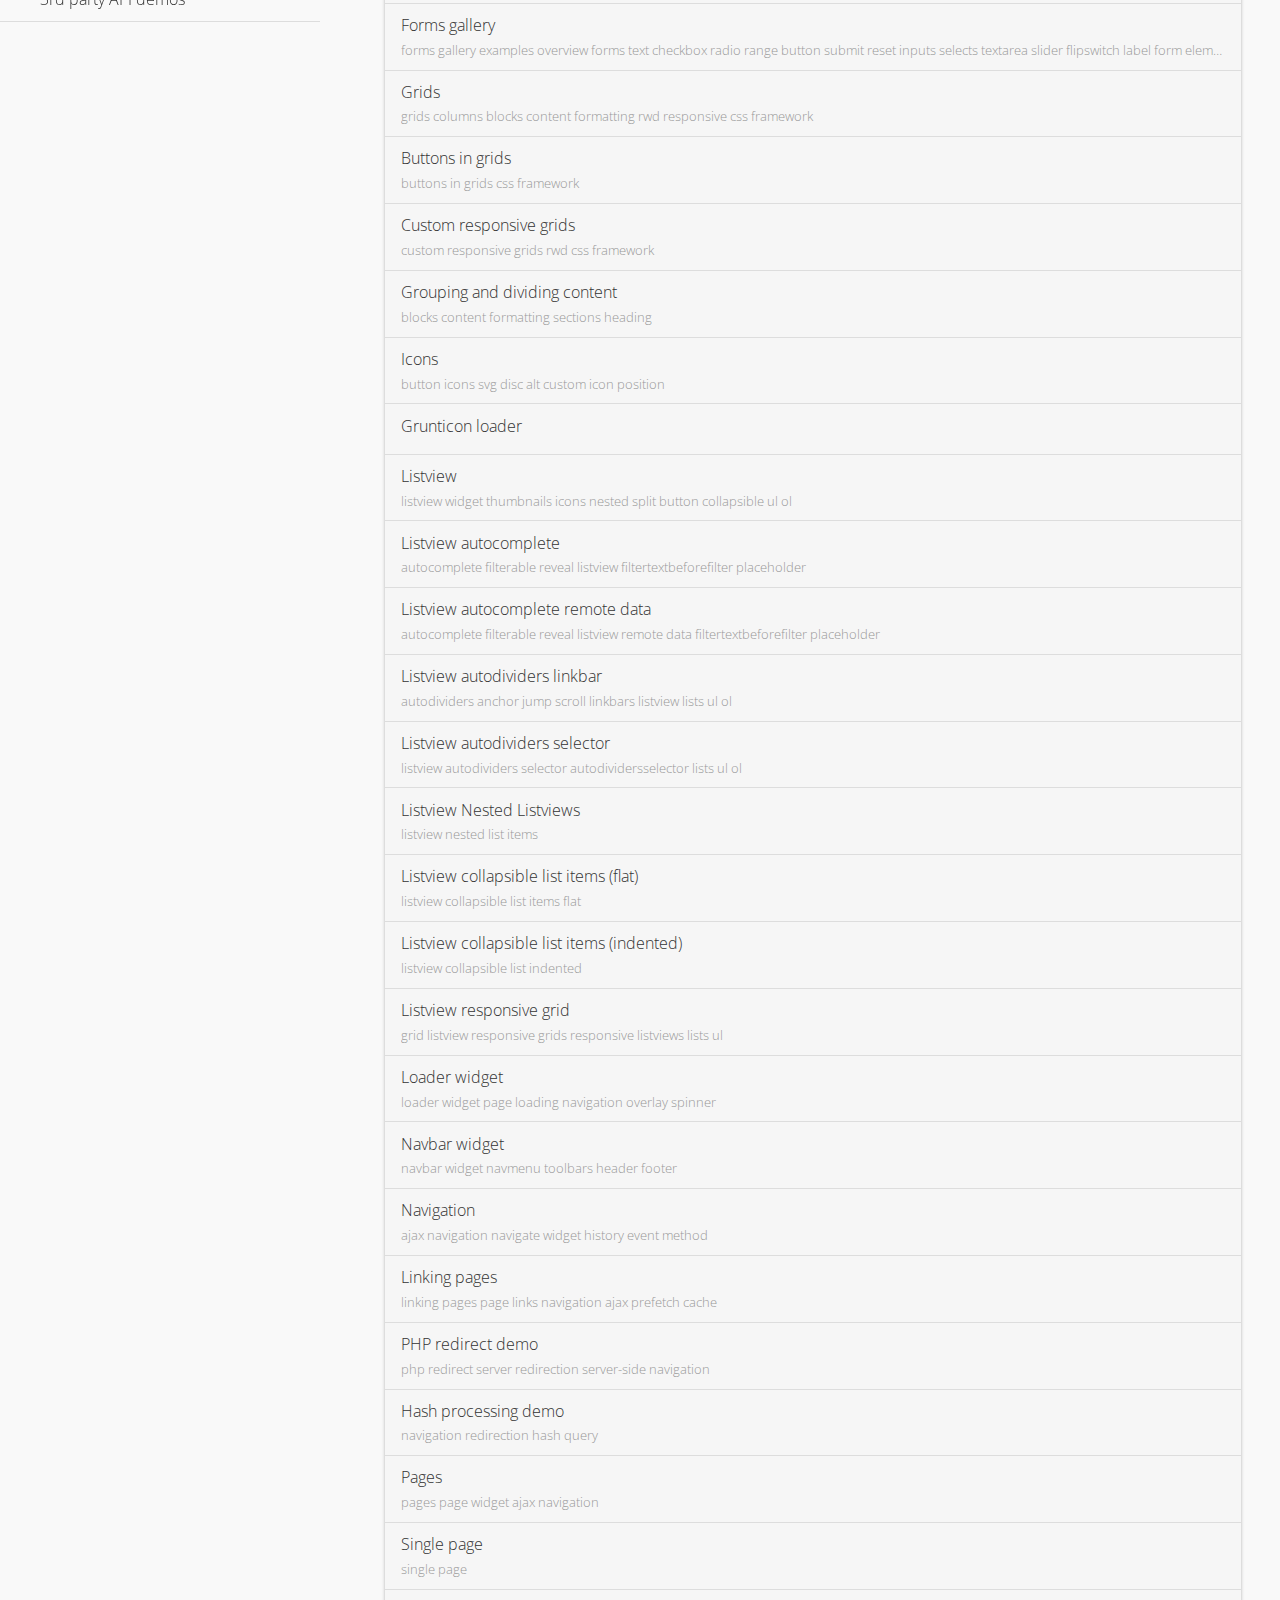
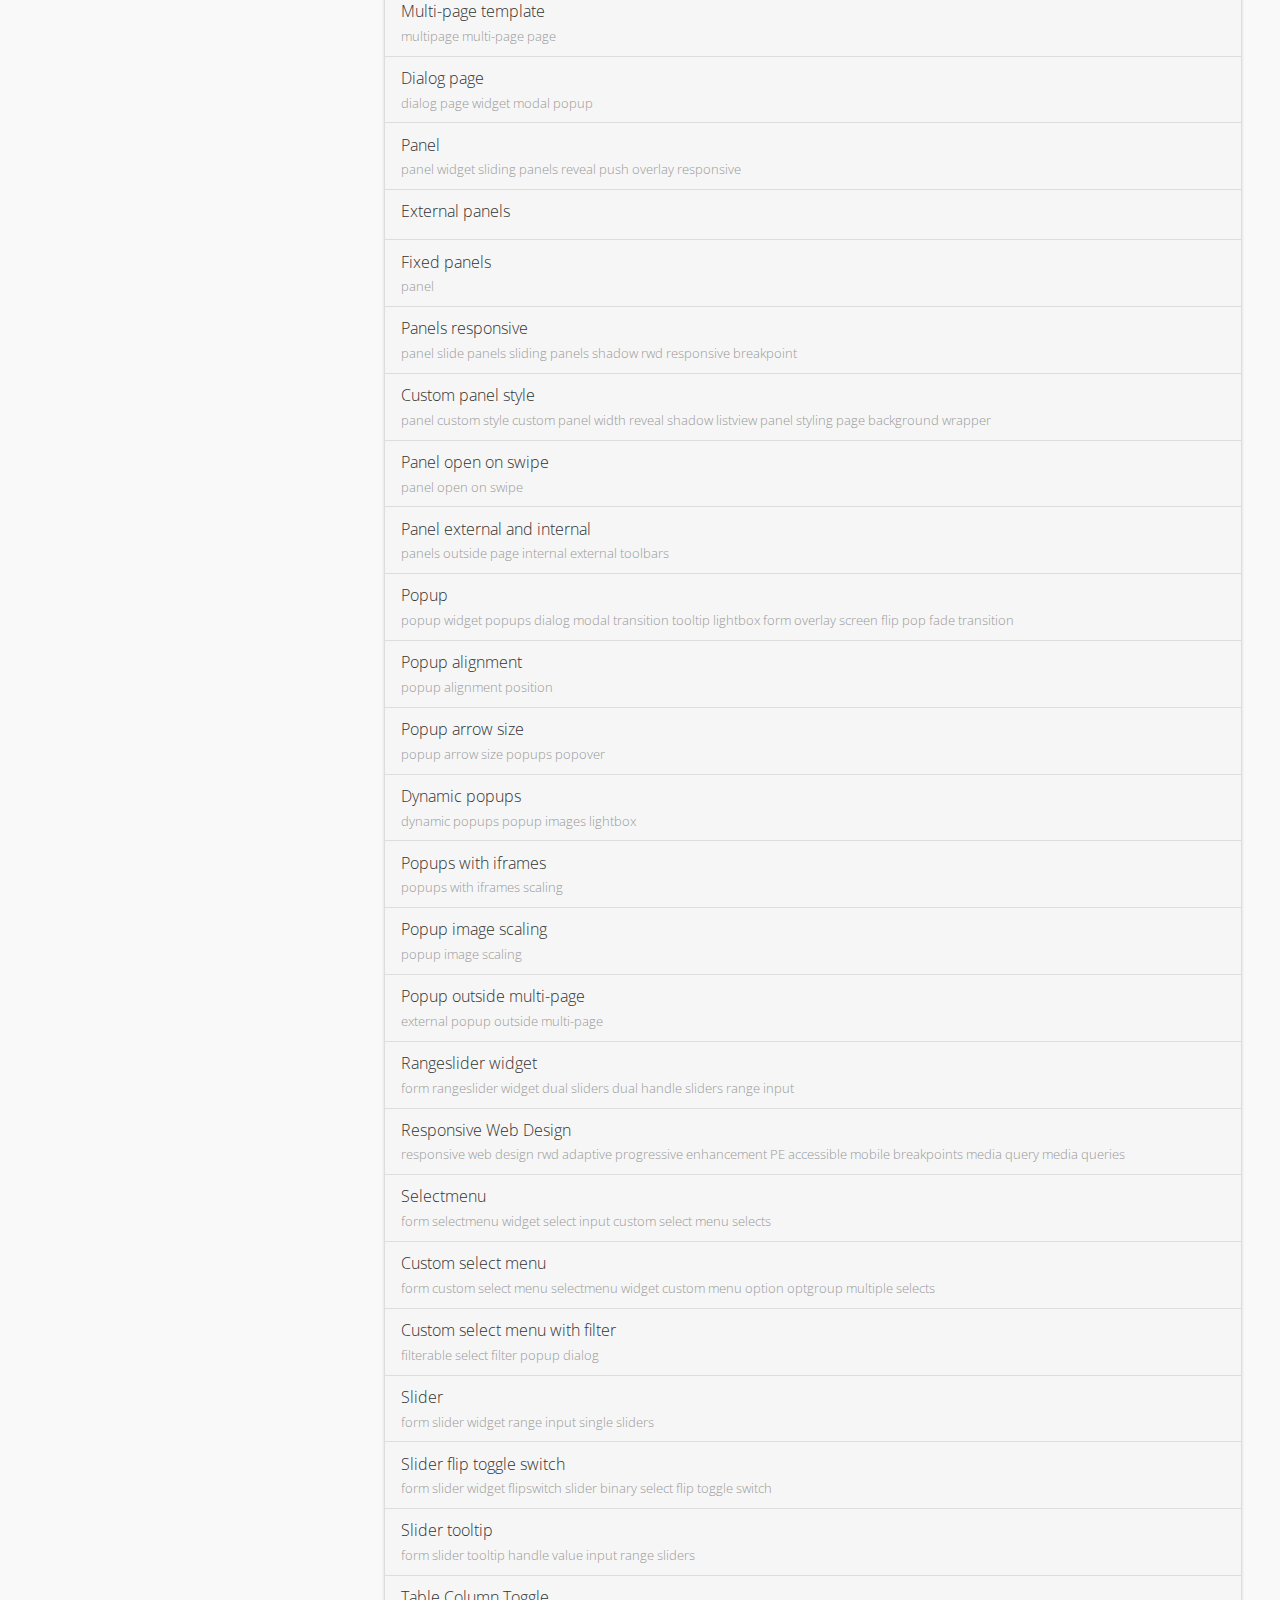
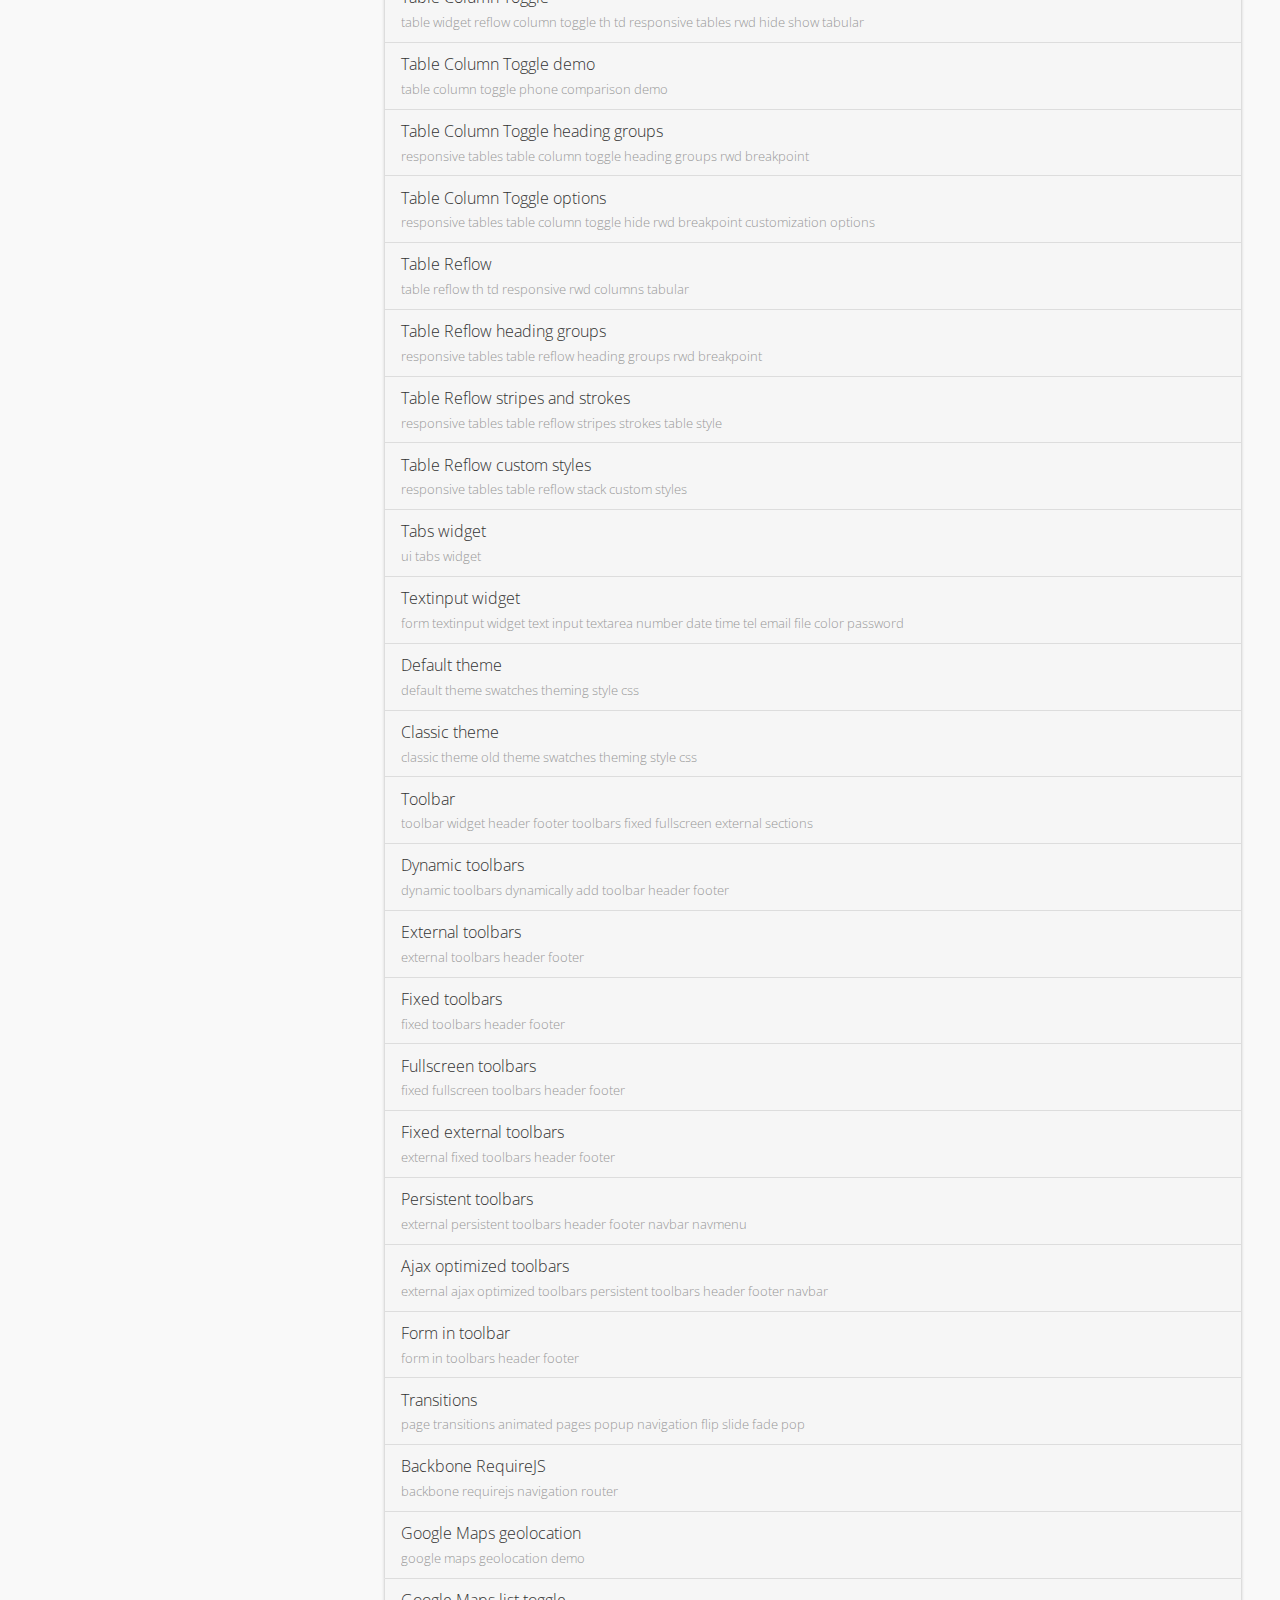
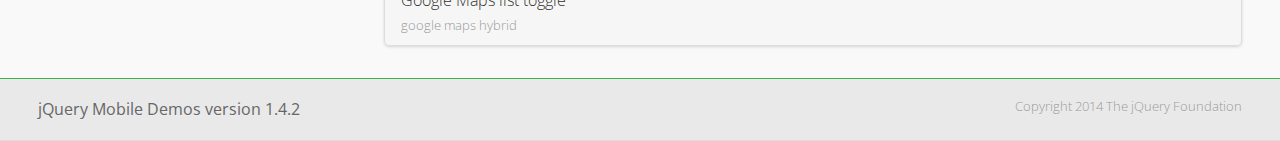
<file: Minerva/assets/www/js/jquery.mobile-1.4.2/demos/_search/index.html>
<!DOCTYPE html>
<html>
<head>
	<meta charset="utf-8">
	<meta name="viewport" content="width=device-width, initial-scale=1">
	<title>jQuery Mobile Demos</title>
	<link rel="stylesheet" href="../css/themes/default/jquery.mobile-1.4.2.min.css">
	<link rel="stylesheet" href="../_assets/css/jqm-demos.css">
	<link rel="shortcut icon" href="../_assets/favicon.ico">
    <link rel="stylesheet" href="http://fonts.googleapis.com/css?family=Open+Sans:300,400,700">
	<script src="../js/jquery.js"></script>
	<script src="../_assets/js/index.js"></script>
	<script src="../js/jquery.mobile-1.4.2.min.js"></script>

</head>
<body>
<div data-role="page" class="jqm-demos jqm-demos-index jqm-demos-search-results">

	<div data-role="header" class="jqm-header">
		<h2><a href="../" title="jQuery Mobile Demos home"><img src="../_assets/img/jquery-logo.png" alt="jQuery Mobile"></a></h2>
		<p><span class="jqm-version"></span> Demos</p>
		<a href="#" class="jqm-navmenu-link ui-btn ui-btn-icon-notext ui-corner-all ui-icon-bars ui-nodisc-icon ui-alt-icon ui-btn-left">Menu</a>
		<a href="#" class="jqm-search-link ui-btn ui-btn-icon-notext ui-corner-all ui-icon-search ui-nodisc-icon ui-alt-icon ui-btn-right">Search</a>
	</div><!-- /header -->

	<div role="main" class="ui-content jqm-content">

		<h1>Search Results</h1>

        <div class="jqm-search-results-wrap">
	        <ul class="jqm-list jqm-search-results-list">
<li data-filtertext="demos homepage" data-icon="home"><a href=".././">Home</a></li>
<li data-filtertext="introduction overview getting started"><a href="../intro/" data-ajax="false">Introduction</a></li>
<li data-filtertext="buttons button markup buttonmarkup method anchor link button element"><a href="../button-markup/" data-ajax="false">Buttons</a></li>
<li data-filtertext="form button widget input button submit reset"><a href="../button/" data-ajax="false">Button widget</a></li>
<li data-role="collapsible" data-collapsed-icon="carat-d" data-expanded-icon="carat-u" data-iconpos="right" data-inset="false">
	<h3>Checkboxradio widget</h3>
	<ul>
		<li data-filtertext="form checkboxradio widget checkbox input checkboxes controlgroups"><a href="../checkboxradio-checkbox/" data-ajax="false">Checkboxes</a></li>
		<li data-filtertext="form checkboxradio widget radio input radio buttons controlgroups"><a href="../checkboxradio-radio/" data-ajax="false">Radio buttons</a></li>
	</ul>
</li>
<li data-role="collapsible" data-collapsed-icon="carat-d" data-expanded-icon="carat-u" data-iconpos="right" data-inset="false">
	<h3>Collapsible (set) widget</h3>
	<ul>
		<li data-filtertext="collapsibles content formatting"><a href="../collapsible/" data-ajax="false">Collapsible</a></li>
		<li data-filtertext="dynamic collapsible set accordion append expand"><a href="../collapsible-dynamic/" data-ajax="false">Dynamic collapsibles</a></li>
		<li data-filtertext="accordions collapsible set widget content formatting grouped collapsibles"><a href="../collapsibleset/" data-ajax="false">Collapsible set</a></li>
	</ul>
</li>
<li data-role="collapsible" data-collapsed-icon="carat-d" data-expanded-icon="carat-u" data-iconpos="right" data-inset="false">
	<h3>Controlgroup widget</h3>
	<ul>
		<li data-filtertext="controlgroups selectmenu checkboxradio input grouped buttons horizontal vertical"><a href="../controlgroup/" data-ajax="false">Controlgroup</a></li>
		<li data-filtertext="dynamic controlgroup dynamically add buttons"><a href="../controlgroup-dynamic/" data-ajax="false">Dynamic controlgroups</a></li>
	</ul>
</li>
<li data-filtertext="form datepicker widget date input"><a href="../datepicker/" data-ajax="false">Datepicker</a></li>
<li data-role="collapsible" data-collapsed-icon="carat-d" data-expanded-icon="carat-u" data-iconpos="right" data-inset="false">
	<h3>Events</h3>
	<ul>
		<li data-filtertext="swipe to delete list items listviews swipe events"><a href="../swipe-list/" data-ajax="false">Swipe list items</a></li>
		<li data-filtertext="swipe to navigate swipe page navigation swipe events"><a href="../swipe-page/" data-ajax="false">Swipe page navigation</a></li>
	</ul>
</li>
<li data-filtertext="filterable filter elements sorting searching listview table"><a href="../filterable/" data-ajax="false">Filterable widget</a></li>
<li data-filtertext="form flipswitch widget flip toggle switch binary select checkbox input"><a href="../flipswitch/" data-ajax="false">Flipswitch widget</a></li>
<li data-role="collapsible" data-collapsed-icon="carat-d" data-expanded-icon="carat-u" data-iconpos="right" data-inset="false">
	<h3>Forms</h3>
	<ul>
		<li data-filtertext="forms text checkbox radio range button submit reset inputs selects textarea slider flipswitch label form elements"><a href="../forms/" data-ajax="false">Forms</a></li>
		<li data-filtertext="form hide labels hidden accessible ui-hidden-accessible forms"><a href="../forms-label-hidden-accessible/" data-ajax="false">Hide labels</a></li>
		<li data-filtertext="form field containers fieldcontain ui-field-contain forms"><a href="../forms-field-contain/" data-ajax="false">Field containers</a></li>
		<li data-filtertext="forms disabled form elements"><a href="../forms-disabled/" data-ajax="false">Forms disabled</a></li>
		<li data-filtertext="forms gallery examples overview forms text checkbox radio range button submit reset inputs selects textarea slider flipswitch label form elements"><a href="../forms-gallery/" data-ajax="false">Forms gallery</a></li>
	</ul>
</li>
<li data-role="collapsible" data-collapsed-icon="carat-d" data-expanded-icon="carat-u" data-iconpos="right" data-inset="false">
	<h3>Grids</h3>
	<ul>
		<li data-filtertext="grids columns blocks content formatting rwd responsive css framework"><a href="../grids/" data-ajax="false">Grids</a></li>
		<li data-filtertext="buttons in grids css framework"><a href="../grids-buttons/" data-ajax="false">Buttons in grids</a></li>
		<li data-filtertext="custom responsive grids rwd css framework"><a href="../grids-custom-responsive/" data-ajax="false">Custom responsive grids</a></li>
	</ul>
</li>
<li data-filtertext="blocks content formatting sections heading"><a href="../body-bar-classes/" data-ajax="false">Grouping and dividing content</a></li>
<li data-role="collapsible" data-collapsed-icon="carat-d" data-expanded-icon="carat-u" data-iconpos="right" data-inset="false">
	<h3>Icons</h3>
	<ul>
		<li data-filtertext="button icons svg disc alt custom icon position"><a href="../icons/" data-ajax="false">Icons</a></li>
		<li data-filtertext=""><a href="../icons-grunticon/" data-ajax="false">Grunticon loader</a></li>
	</ul>
</li>
<li data-role="collapsible" data-collapsed-icon="carat-d" data-expanded-icon="carat-u" data-iconpos="right" data-inset="false">
	<h3>Listview widget</h3>
	<ul>
		<li data-filtertext="listview widget thumbnails icons nested split button collapsible ul ol"><a href="../listview/" data-ajax="false">Listview</a></li>
		<li data-filtertext="autocomplete filterable reveal listview filtertextbeforefilter placeholder"><a href="../listview-autocomplete/" data-ajax="false">Listview autocomplete</a></li>
		<li data-filtertext="autocomplete filterable reveal listview remote data filtertextbeforefilter placeholder"><a href="../listview-autocomplete-remote/" data-ajax="false">Listview autocomplete remote data</a></li>
		<li data-filtertext="autodividers anchor jump scroll linkbars listview lists ul ol"><a href="../listview-autodividers-linkbar/" data-ajax="false">Listview autodividers linkbar</a></li>
		<li data-filtertext="listview autodividers selector autodividersselector lists ul ol"><a href="../listview-autodividers-selector/" data-ajax="false">Listview autodividers selector</a></li>
		<li data-filtertext="listview nested list items"><a href="../listview-nested-lists/" data-ajax="false">Listview Nested Listviews</a></li>
		<li data-filtertext="listview collapsible list items flat"><a href="../listview-collapsible-item-flat/" data-ajax="false">Listview collapsible list items (flat)</a></li>
		<li data-filtertext="listview collapsible list indented"><a href="../listview-collapsible-item-indented/" data-ajax="false">Listview collapsible list items (indented)</a></li>
		<li data-filtertext="grid listview responsive grids responsive listviews lists ul"><a href="../listview-grid/" data-ajax="false">Listview responsive grid</a></li>
	</ul>
</li>
<li data-filtertext="loader widget page loading navigation overlay spinner"><a href="../loader/" data-ajax="false">Loader widget</a></li>
<li data-filtertext="navbar widget navmenu toolbars header footer"><a href="../navbar/" data-ajax="false">Navbar widget</a></li>
<li data-role="collapsible" data-collapsed-icon="carat-d" data-expanded-icon="carat-u" data-iconpos="right" data-inset="false">
	<h3>Navigation</h3>
	<ul>
		<li data-filtertext="ajax navigation navigate widget history event method"><a href="../navigation/" data-ajax="false">Navigation</a></li>
		<li data-filtertext="linking pages page links navigation ajax prefetch cache"><a href="../navigation-linking-pages/" data-ajax="false">Linking pages</a></li>
		<li data-filtertext="php redirect server redirection server-side navigation"><a href="../navigation-php-redirect/" data-ajax="false">PHP redirect demo</a></li>
		<li data-filtertext="navigation redirection hash query"><a href="../navigation-hash-processing/" data-ajax="false">Hash processing demo</a></li>
	</ul>
</li>
<li data-role="collapsible" data-collapsed-icon="carat-d" data-expanded-icon="carat-u" data-iconpos="right" data-inset="false">
	<h3>Pages</h3>
	<ul>
		<li data-filtertext="pages page widget ajax navigation"><a href="../pages/" data-ajax="false">Pages</a></li>
		<li data-filtertext="single page"><a href="../pages-single-page/" data-ajax="false">Single page</a></li>
		<li data-filtertext="multipage multi-page page"><a href="../pages-multi-page/" data-ajax="false">Multi-page template</a></li>
		<li data-filtertext="dialog page widget modal popup"><a href="../pages-dialog/" data-ajax="false">Dialog page</a></li>
	</ul>
</li>
<li data-role="collapsible" data-collapsed-icon="carat-d" data-expanded-icon="carat-u" data-iconpos="right" data-inset="false">
	<h3>Panel widget</h3>
	<ul>
		<li data-filtertext="panel widget sliding panels reveal push overlay responsive"><a href="../panel/" data-ajax="false">Panel</a></li>
		<li data-filtertext=""><a href="../panel-external/" data-ajax="false">External panels</a></li>
		<li data-filtertext="panel "><a href="../panel-fixed/" data-ajax="false">Fixed panels</a></li>
		<li data-filtertext="panel slide panels sliding panels shadow rwd responsive breakpoint"><a href="../panel-responsive/" data-ajax="false">Panels responsive</a></li>
		<li data-filtertext="panel custom style custom panel width reveal shadow listview panel styling page background wrapper"><a href="../panel-styling/" data-ajax="false">Custom panel style</a></li>
		<li data-filtertext="panel open on swipe"><a href="../panel-swipe-open/" data-ajax="false">Panel open on swipe</a></li>
		<li data-filtertext="panels outside page internal external toolbars"><a href="../panel-external-internal/" data-ajax="false">Panel external and internal</a></li>
	</ul>
</li>
<li data-role="collapsible" data-collapsed-icon="carat-d" data-expanded-icon="carat-u" data-iconpos="right" data-inset="false">
	<h3>Popup widget</h3>
	<ul>
		<li data-filtertext="popup widget popups dialog modal transition tooltip lightbox form overlay screen flip pop fade transition"><a href="../popup/" data-ajax="false">Popup</a></li>
		<li data-filtertext="popup alignment position"><a href="../popup-alignment/" data-ajax="false">Popup alignment</a></li>
		<li data-filtertext="popup arrow size popups popover"><a href="../popup-arrow-size/" data-ajax="false">Popup arrow size</a></li>
		<li data-filtertext="dynamic popups popup images lightbox"><a href="../popup-dynamic/" data-ajax="false">Dynamic popups</a></li>
		<li data-filtertext="popups with iframes scaling"><a href="../popup-iframe/" data-ajax="false">Popups with iframes</a></li>
		<li data-filtertext="popup image scaling"><a href="../popup-image-scaling/" data-ajax="false">Popup image scaling</a></li>
		<li data-filtertext="external popup outside multi-page"><a href="../popup-outside-multipage" data-ajax="false">Popup outside multi-page</a></li>
	</ul>
</li>
<li data-filtertext="form rangeslider widget dual sliders dual handle sliders range input"><a href="../rangeslider/" data-ajax="false">Rangeslider widget</a></li>
<li data-filtertext="responsive web design rwd adaptive progressive enhancement PE accessible mobile breakpoints media query media queries"><a href="../rwd/" data-ajax="false">Responsive Web Design</a></li>
<li data-role="collapsible" data-collapsed-icon="carat-d" data-expanded-icon="carat-u" data-iconpos="right" data-inset="false">
	<h3>Selectmenu widget</h3>
	<ul>
		<li data-filtertext="form selectmenu widget select input custom select menu selects"><a href="../selectmenu/" data-ajax="false">Selectmenu</a></li>
		<li data-filtertext="form custom select menu selectmenu widget custom menu option optgroup multiple selects"><a href="../selectmenu-custom/" data-ajax="false">Custom select menu</a></li>
		<li data-filtertext="filterable select filter popup dialog"><a href="../selectmenu-custom-filter/" data-ajax="false">Custom select menu with filter</a></li>
	</ul>
</li>
<li data-role="collapsible" data-collapsed-icon="carat-d" data-expanded-icon="carat-u" data-iconpos="right" data-inset="false">
	<h3>Slider widget</h3>
	<ul>
		<li data-filtertext="form slider widget range input single sliders"><a href="../slider/" data-ajax="false">Slider</a></li>
		<li data-filtertext="form slider widget flipswitch slider binary select flip toggle switch"><a href="../slider-flipswitch/" data-ajax="false">Slider flip toggle switch</a></li>
		<li data-filtertext="form slider tooltip handle value input range sliders"><a href="../slider-tooltip/" data-ajax="false">Slider tooltip</a></li>
	</ul>
</li>
<li data-role="collapsible" data-collapsed-icon="carat-d" data-expanded-icon="carat-u" data-iconpos="right" data-inset="false">
	<h3>Table widget</h3>
	<ul>
		<li data-filtertext="table widget reflow column toggle th td responsive tables rwd hide show tabular"><a href="../table-column-toggle/" data-ajax="false">Table Column Toggle</a></li>
		<li data-filtertext="table column toggle phone comparison demo"><a href="../table-column-toggle-example/" data-ajax="false">Table Column Toggle demo</a></li>
		<li data-filtertext="responsive tables table column toggle heading groups rwd breakpoint"><a href="../table-column-toggle-heading-groups/" data-ajax="false">Table Column Toggle heading groups</a></li>
		<li data-filtertext="responsive tables table column toggle hide rwd breakpoint customization options"><a href="../table-column-toggle-options/" data-ajax="false">Table Column Toggle options</a></li>
		<li data-filtertext="table reflow th td responsive rwd columns tabular"><a href="../table-reflow/" data-ajax="false">Table Reflow</a></li>
		<li data-filtertext="responsive tables table reflow heading groups rwd breakpoint"><a href="../table-reflow-heading-groups/" data-ajax="false">Table Reflow heading groups</a></li>
		<li data-filtertext="responsive tables table reflow stripes strokes table style"><a href="../table-reflow-stripes-strokes/" data-ajax="false">Table Reflow stripes and strokes</a></li>
		<li data-filtertext="responsive tables table reflow stack custom styles"><a href="../table-reflow-styling/" data-ajax="false">Table Reflow custom styles</a></li>
	</ul>
</li>
<li data-filtertext="ui tabs widget"><a href="../tabs/" data-ajax="false">Tabs widget</a></li>
<li data-filtertext="form textinput widget text input textarea number date time tel email file color password"><a href="../textinput/" data-ajax="false">Textinput widget</a></li>
<li data-role="collapsible" data-collapsed-icon="carat-d" data-expanded-icon="carat-u" data-iconpos="right" data-inset="false">
	<h3>Theming</h3>
	<ul>
		<li data-filtertext="default theme swatches theming style css"><a href="../theme-default/" data-ajax="false">Default theme</a></li>
		<li data-filtertext="classic theme old theme swatches theming style css"><a href="../theme-classic/" data-ajax="false">Classic theme</a></li>
	</ul>
</li>
<li data-role="collapsible" data-collapsed-icon="carat-d" data-expanded-icon="carat-u" data-iconpos="right" data-inset="false">
	<h3>Toolbar widget</h3>
	<ul>
		<li data-filtertext="toolbar widget header footer toolbars fixed fullscreen external sections"><a href="../toolbar/" data-ajax="false">Toolbar</a></li>
		<li data-filtertext="dynamic toolbars dynamically add toolbar header footer"><a href="../toolbar-dynamic/" data-ajax="false">Dynamic toolbars</a></li>
		<li data-filtertext="external toolbars header footer"><a href="../toolbar-external/" data-ajax="false">External toolbars</a></li>
		<li data-filtertext="fixed toolbars header footer"><a href="../toolbar-fixed/" data-ajax="false">Fixed toolbars</a></li>
		<li data-filtertext="fixed fullscreen toolbars header footer"><a href="../toolbar-fixed-fullscreen/" data-ajax="false">Fullscreen toolbars</a></li>
		<li data-filtertext="external fixed toolbars header footer"><a href="../toolbar-fixed-external/" data-ajax="false">Fixed external toolbars</a></li>
		<li data-filtertext="external persistent toolbars header footer navbar navmenu"><a href="../toolbar-fixed-persistent/" data-ajax="false">Persistent toolbars</a></li>
		<li data-filtertext="external ajax optimized toolbars persistent toolbars header footer navbar"><a href="../toolbar-fixed-persistent-optimized/" data-ajax="false">Ajax optimized toolbars</a></li>
		<li data-filtertext="form in toolbars header footer"><a href="../toolbar-fixed-forms/" data-ajax="false">Form in toolbar</a></li>
	</ul>
</li>
<li data-filtertext="page transitions animated pages popup navigation flip slide fade pop"><a href="../transitions/" data-ajax="false">Transitions</a></li>
<li data-role="collapsible" data-collapsed-icon="carat-d" data-expanded-icon="carat-u" data-iconpos="right" data-inset="false">
	<h3>3rd party API demos</h3>
	<ul>
		<li data-filtertext="backbone requirejs navigation router"><a href="../backbone-requirejs/" data-ajax="false">Backbone RequireJS</a></li>
		<li data-filtertext="google maps geolocation demo"><a href="../map-geolocation/" data-ajax="false">Google Maps geolocation</a></li>
		<li data-filtertext="google maps hybrid"><a href="../map-list-toggle/" data-ajax="false">Google Maps list toggle</a></li>
	</ul>
</li>



	        </ul>
	    </div>

	</div><!-- /content -->
	    <div data-role="panel" class="jqm-navmenu-panel" data-position="left" data-display="overlay" data-theme="a">
	    	<ul class="jqm-list ui-alt-icon ui-nodisc-icon">
<li data-filtertext="demos homepage" data-icon="home"><a href=".././">Home</a></li>
<li data-filtertext="introduction overview getting started"><a href="../intro/" data-ajax="false">Introduction</a></li>
<li data-filtertext="buttons button markup buttonmarkup method anchor link button element"><a href="../button-markup/" data-ajax="false">Buttons</a></li>
<li data-filtertext="form button widget input button submit reset"><a href="../button/" data-ajax="false">Button widget</a></li>
<li data-role="collapsible" data-collapsed-icon="carat-d" data-expanded-icon="carat-u" data-iconpos="right" data-inset="false">
	<h3>Checkboxradio widget</h3>
	<ul>
		<li data-filtertext="form checkboxradio widget checkbox input checkboxes controlgroups"><a href="../checkboxradio-checkbox/" data-ajax="false">Checkboxes</a></li>
		<li data-filtertext="form checkboxradio widget radio input radio buttons controlgroups"><a href="../checkboxradio-radio/" data-ajax="false">Radio buttons</a></li>
	</ul>
</li>
<li data-role="collapsible" data-collapsed-icon="carat-d" data-expanded-icon="carat-u" data-iconpos="right" data-inset="false">
	<h3>Collapsible (set) widget</h3>
	<ul>
		<li data-filtertext="collapsibles content formatting"><a href="../collapsible/" data-ajax="false">Collapsible</a></li>
		<li data-filtertext="dynamic collapsible set accordion append expand"><a href="../collapsible-dynamic/" data-ajax="false">Dynamic collapsibles</a></li>
		<li data-filtertext="accordions collapsible set widget content formatting grouped collapsibles"><a href="../collapsibleset/" data-ajax="false">Collapsible set</a></li>
	</ul>
</li>
<li data-role="collapsible" data-collapsed-icon="carat-d" data-expanded-icon="carat-u" data-iconpos="right" data-inset="false">
	<h3>Controlgroup widget</h3>
	<ul>
		<li data-filtertext="controlgroups selectmenu checkboxradio input grouped buttons horizontal vertical"><a href="../controlgroup/" data-ajax="false">Controlgroup</a></li>
		<li data-filtertext="dynamic controlgroup dynamically add buttons"><a href="../controlgroup-dynamic/" data-ajax="false">Dynamic controlgroups</a></li>
	</ul>
</li>
<li data-filtertext="form datepicker widget date input"><a href="../datepicker/" data-ajax="false">Datepicker</a></li>
<li data-role="collapsible" data-collapsed-icon="carat-d" data-expanded-icon="carat-u" data-iconpos="right" data-inset="false">
	<h3>Events</h3>
	<ul>
		<li data-filtertext="swipe to delete list items listviews swipe events"><a href="../swipe-list/" data-ajax="false">Swipe list items</a></li>
		<li data-filtertext="swipe to navigate swipe page navigation swipe events"><a href="../swipe-page/" data-ajax="false">Swipe page navigation</a></li>
	</ul>
</li>
<li data-filtertext="filterable filter elements sorting searching listview table"><a href="../filterable/" data-ajax="false">Filterable widget</a></li>
<li data-filtertext="form flipswitch widget flip toggle switch binary select checkbox input"><a href="../flipswitch/" data-ajax="false">Flipswitch widget</a></li>
<li data-role="collapsible" data-collapsed-icon="carat-d" data-expanded-icon="carat-u" data-iconpos="right" data-inset="false">
	<h3>Forms</h3>
	<ul>
		<li data-filtertext="forms text checkbox radio range button submit reset inputs selects textarea slider flipswitch label form elements"><a href="../forms/" data-ajax="false">Forms</a></li>
		<li data-filtertext="form hide labels hidden accessible ui-hidden-accessible forms"><a href="../forms-label-hidden-accessible/" data-ajax="false">Hide labels</a></li>
		<li data-filtertext="form field containers fieldcontain ui-field-contain forms"><a href="../forms-field-contain/" data-ajax="false">Field containers</a></li>
		<li data-filtertext="forms disabled form elements"><a href="../forms-disabled/" data-ajax="false">Forms disabled</a></li>
		<li data-filtertext="forms gallery examples overview forms text checkbox radio range button submit reset inputs selects textarea slider flipswitch label form elements"><a href="../forms-gallery/" data-ajax="false">Forms gallery</a></li>
	</ul>
</li>
<li data-role="collapsible" data-collapsed-icon="carat-d" data-expanded-icon="carat-u" data-iconpos="right" data-inset="false">
	<h3>Grids</h3>
	<ul>
		<li data-filtertext="grids columns blocks content formatting rwd responsive css framework"><a href="../grids/" data-ajax="false">Grids</a></li>
		<li data-filtertext="buttons in grids css framework"><a href="../grids-buttons/" data-ajax="false">Buttons in grids</a></li>
		<li data-filtertext="custom responsive grids rwd css framework"><a href="../grids-custom-responsive/" data-ajax="false">Custom responsive grids</a></li>
	</ul>
</li>
<li data-filtertext="blocks content formatting sections heading"><a href="../body-bar-classes/" data-ajax="false">Grouping and dividing content</a></li>
<li data-role="collapsible" data-collapsed-icon="carat-d" data-expanded-icon="carat-u" data-iconpos="right" data-inset="false">
	<h3>Icons</h3>
	<ul>
		<li data-filtertext="button icons svg disc alt custom icon position"><a href="../icons/" data-ajax="false">Icons</a></li>
		<li data-filtertext=""><a href="../icons-grunticon/" data-ajax="false">Grunticon loader</a></li>
	</ul>
</li>
<li data-role="collapsible" data-collapsed-icon="carat-d" data-expanded-icon="carat-u" data-iconpos="right" data-inset="false">
	<h3>Listview widget</h3>
	<ul>
		<li data-filtertext="listview widget thumbnails icons nested split button collapsible ul ol"><a href="../listview/" data-ajax="false">Listview</a></li>
		<li data-filtertext="autocomplete filterable reveal listview filtertextbeforefilter placeholder"><a href="../listview-autocomplete/" data-ajax="false">Listview autocomplete</a></li>
		<li data-filtertext="autocomplete filterable reveal listview remote data filtertextbeforefilter placeholder"><a href="../listview-autocomplete-remote/" data-ajax="false">Listview autocomplete remote data</a></li>
		<li data-filtertext="autodividers anchor jump scroll linkbars listview lists ul ol"><a href="../listview-autodividers-linkbar/" data-ajax="false">Listview autodividers linkbar</a></li>
		<li data-filtertext="listview autodividers selector autodividersselector lists ul ol"><a href="../listview-autodividers-selector/" data-ajax="false">Listview autodividers selector</a></li>
		<li data-filtertext="listview nested list items"><a href="../listview-nested-lists/" data-ajax="false">Listview Nested Listviews</a></li>
		<li data-filtertext="listview collapsible list items flat"><a href="../listview-collapsible-item-flat/" data-ajax="false">Listview collapsible list items (flat)</a></li>
		<li data-filtertext="listview collapsible list indented"><a href="../listview-collapsible-item-indented/" data-ajax="false">Listview collapsible list items (indented)</a></li>
		<li data-filtertext="grid listview responsive grids responsive listviews lists ul"><a href="../listview-grid/" data-ajax="false">Listview responsive grid</a></li>
	</ul>
</li>
<li data-filtertext="loader widget page loading navigation overlay spinner"><a href="../loader/" data-ajax="false">Loader widget</a></li>
<li data-filtertext="navbar widget navmenu toolbars header footer"><a href="../navbar/" data-ajax="false">Navbar widget</a></li>
<li data-role="collapsible" data-collapsed-icon="carat-d" data-expanded-icon="carat-u" data-iconpos="right" data-inset="false">
	<h3>Navigation</h3>
	<ul>
		<li data-filtertext="ajax navigation navigate widget history event method"><a href="../navigation/" data-ajax="false">Navigation</a></li>
		<li data-filtertext="linking pages page links navigation ajax prefetch cache"><a href="../navigation-linking-pages/" data-ajax="false">Linking pages</a></li>
		<li data-filtertext="php redirect server redirection server-side navigation"><a href="../navigation-php-redirect/" data-ajax="false">PHP redirect demo</a></li>
		<li data-filtertext="navigation redirection hash query"><a href="../navigation-hash-processing/" data-ajax="false">Hash processing demo</a></li>
	</ul>
</li>
<li data-role="collapsible" data-collapsed-icon="carat-d" data-expanded-icon="carat-u" data-iconpos="right" data-inset="false">
	<h3>Pages</h3>
	<ul>
		<li data-filtertext="pages page widget ajax navigation"><a href="../pages/" data-ajax="false">Pages</a></li>
		<li data-filtertext="single page"><a href="../pages-single-page/" data-ajax="false">Single page</a></li>
		<li data-filtertext="multipage multi-page page"><a href="../pages-multi-page/" data-ajax="false">Multi-page template</a></li>
		<li data-filtertext="dialog page widget modal popup"><a href="../pages-dialog/" data-ajax="false">Dialog page</a></li>
	</ul>
</li>
<li data-role="collapsible" data-collapsed-icon="carat-d" data-expanded-icon="carat-u" data-iconpos="right" data-inset="false">
	<h3>Panel widget</h3>
	<ul>
		<li data-filtertext="panel widget sliding panels reveal push overlay responsive"><a href="../panel/" data-ajax="false">Panel</a></li>
		<li data-filtertext=""><a href="../panel-external/" data-ajax="false">External panels</a></li>
		<li data-filtertext="panel "><a href="../panel-fixed/" data-ajax="false">Fixed panels</a></li>
		<li data-filtertext="panel slide panels sliding panels shadow rwd responsive breakpoint"><a href="../panel-responsive/" data-ajax="false">Panels responsive</a></li>
		<li data-filtertext="panel custom style custom panel width reveal shadow listview panel styling page background wrapper"><a href="../panel-styling/" data-ajax="false">Custom panel style</a></li>
		<li data-filtertext="panel open on swipe"><a href="../panel-swipe-open/" data-ajax="false">Panel open on swipe</a></li>
		<li data-filtertext="panels outside page internal external toolbars"><a href="../panel-external-internal/" data-ajax="false">Panel external and internal</a></li>
	</ul>
</li>
<li data-role="collapsible" data-collapsed-icon="carat-d" data-expanded-icon="carat-u" data-iconpos="right" data-inset="false">
	<h3>Popup widget</h3>
	<ul>
		<li data-filtertext="popup widget popups dialog modal transition tooltip lightbox form overlay screen flip pop fade transition"><a href="../popup/" data-ajax="false">Popup</a></li>
		<li data-filtertext="popup alignment position"><a href="../popup-alignment/" data-ajax="false">Popup alignment</a></li>
		<li data-filtertext="popup arrow size popups popover"><a href="../popup-arrow-size/" data-ajax="false">Popup arrow size</a></li>
		<li data-filtertext="dynamic popups popup images lightbox"><a href="../popup-dynamic/" data-ajax="false">Dynamic popups</a></li>
		<li data-filtertext="popups with iframes scaling"><a href="../popup-iframe/" data-ajax="false">Popups with iframes</a></li>
		<li data-filtertext="popup image scaling"><a href="../popup-image-scaling/" data-ajax="false">Popup image scaling</a></li>
		<li data-filtertext="external popup outside multi-page"><a href="../popup-outside-multipage" data-ajax="false">Popup outside multi-page</a></li>
	</ul>
</li>
<li data-filtertext="form rangeslider widget dual sliders dual handle sliders range input"><a href="../rangeslider/" data-ajax="false">Rangeslider widget</a></li>
<li data-filtertext="responsive web design rwd adaptive progressive enhancement PE accessible mobile breakpoints media query media queries"><a href="../rwd/" data-ajax="false">Responsive Web Design</a></li>
<li data-role="collapsible" data-collapsed-icon="carat-d" data-expanded-icon="carat-u" data-iconpos="right" data-inset="false">
	<h3>Selectmenu widget</h3>
	<ul>
		<li data-filtertext="form selectmenu widget select input custom select menu selects"><a href="../selectmenu/" data-ajax="false">Selectmenu</a></li>
		<li data-filtertext="form custom select menu selectmenu widget custom menu option optgroup multiple selects"><a href="../selectmenu-custom/" data-ajax="false">Custom select menu</a></li>
		<li data-filtertext="filterable select filter popup dialog"><a href="../selectmenu-custom-filter/" data-ajax="false">Custom select menu with filter</a></li>
	</ul>
</li>
<li data-role="collapsible" data-collapsed-icon="carat-d" data-expanded-icon="carat-u" data-iconpos="right" data-inset="false">
	<h3>Slider widget</h3>
	<ul>
		<li data-filtertext="form slider widget range input single sliders"><a href="../slider/" data-ajax="false">Slider</a></li>
		<li data-filtertext="form slider widget flipswitch slider binary select flip toggle switch"><a href="../slider-flipswitch/" data-ajax="false">Slider flip toggle switch</a></li>
		<li data-filtertext="form slider tooltip handle value input range sliders"><a href="../slider-tooltip/" data-ajax="false">Slider tooltip</a></li>
	</ul>
</li>
<li data-role="collapsible" data-collapsed-icon="carat-d" data-expanded-icon="carat-u" data-iconpos="right" data-inset="false">
	<h3>Table widget</h3>
	<ul>
		<li data-filtertext="table widget reflow column toggle th td responsive tables rwd hide show tabular"><a href="../table-column-toggle/" data-ajax="false">Table Column Toggle</a></li>
		<li data-filtertext="table column toggle phone comparison demo"><a href="../table-column-toggle-example/" data-ajax="false">Table Column Toggle demo</a></li>
		<li data-filtertext="responsive tables table column toggle heading groups rwd breakpoint"><a href="../table-column-toggle-heading-groups/" data-ajax="false">Table Column Toggle heading groups</a></li>
		<li data-filtertext="responsive tables table column toggle hide rwd breakpoint customization options"><a href="../table-column-toggle-options/" data-ajax="false">Table Column Toggle options</a></li>
		<li data-filtertext="table reflow th td responsive rwd columns tabular"><a href="../table-reflow/" data-ajax="false">Table Reflow</a></li>
		<li data-filtertext="responsive tables table reflow heading groups rwd breakpoint"><a href="../table-reflow-heading-groups/" data-ajax="false">Table Reflow heading groups</a></li>
		<li data-filtertext="responsive tables table reflow stripes strokes table style"><a href="../table-reflow-stripes-strokes/" data-ajax="false">Table Reflow stripes and strokes</a></li>
		<li data-filtertext="responsive tables table reflow stack custom styles"><a href="../table-reflow-styling/" data-ajax="false">Table Reflow custom styles</a></li>
	</ul>
</li>
<li data-filtertext="ui tabs widget"><a href="../tabs/" data-ajax="false">Tabs widget</a></li>
<li data-filtertext="form textinput widget text input textarea number date time tel email file color password"><a href="../textinput/" data-ajax="false">Textinput widget</a></li>
<li data-role="collapsible" data-collapsed-icon="carat-d" data-expanded-icon="carat-u" data-iconpos="right" data-inset="false">
	<h3>Theming</h3>
	<ul>
		<li data-filtertext="default theme swatches theming style css"><a href="../theme-default/" data-ajax="false">Default theme</a></li>
		<li data-filtertext="classic theme old theme swatches theming style css"><a href="../theme-classic/" data-ajax="false">Classic theme</a></li>
	</ul>
</li>
<li data-role="collapsible" data-collapsed-icon="carat-d" data-expanded-icon="carat-u" data-iconpos="right" data-inset="false">
	<h3>Toolbar widget</h3>
	<ul>
		<li data-filtertext="toolbar widget header footer toolbars fixed fullscreen external sections"><a href="../toolbar/" data-ajax="false">Toolbar</a></li>
		<li data-filtertext="dynamic toolbars dynamically add toolbar header footer"><a href="../toolbar-dynamic/" data-ajax="false">Dynamic toolbars</a></li>
		<li data-filtertext="external toolbars header footer"><a href="../toolbar-external/" data-ajax="false">External toolbars</a></li>
		<li data-filtertext="fixed toolbars header footer"><a href="../toolbar-fixed/" data-ajax="false">Fixed toolbars</a></li>
		<li data-filtertext="fixed fullscreen toolbars header footer"><a href="../toolbar-fixed-fullscreen/" data-ajax="false">Fullscreen toolbars</a></li>
		<li data-filtertext="external fixed toolbars header footer"><a href="../toolbar-fixed-external/" data-ajax="false">Fixed external toolbars</a></li>
		<li data-filtertext="external persistent toolbars header footer navbar navmenu"><a href="../toolbar-fixed-persistent/" data-ajax="false">Persistent toolbars</a></li>
		<li data-filtertext="external ajax optimized toolbars persistent toolbars header footer navbar"><a href="../toolbar-fixed-persistent-optimized/" data-ajax="false">Ajax optimized toolbars</a></li>
		<li data-filtertext="form in toolbars header footer"><a href="../toolbar-fixed-forms/" data-ajax="false">Form in toolbar</a></li>
	</ul>
</li>
<li data-filtertext="page transitions animated pages popup navigation flip slide fade pop"><a href="../transitions/" data-ajax="false">Transitions</a></li>
<li data-role="collapsible" data-collapsed-icon="carat-d" data-expanded-icon="carat-u" data-iconpos="right" data-inset="false">
	<h3>3rd party API demos</h3>
	<ul>
		<li data-filtertext="backbone requirejs navigation router"><a href="../backbone-requirejs/" data-ajax="false">Backbone RequireJS</a></li>
		<li data-filtertext="google maps geolocation demo"><a href="../map-geolocation/" data-ajax="false">Google Maps geolocation</a></li>
		<li data-filtertext="google maps hybrid"><a href="../map-list-toggle/" data-ajax="false">Google Maps list toggle</a></li>
	</ul>
</li>



		     </ul>
		</div><!-- /panel -->


	<div data-role="footer" data-position="fixed" data-tap-toggle="false" class="jqm-footer">
		<p>jQuery Mobile Demos version <span class="jqm-version"></span></p>
		<p>Copyright 2014 The jQuery Foundation</p>
	</div><!-- /footer -->
	<!-- TODO: This should become an external panel so we can add input to markup (unique ID) -->
    <div data-role="panel" class="jqm-search-panel" data-position="right" data-display="overlay" data-theme="a">
		<div class="jqm-search">
			<ul class="jqm-list" data-filter-placeholder="Search demos..." data-filter-reveal="true">
<li data-filtertext="demos homepage" data-icon="home"><a href=".././">Home</a></li>
<li data-filtertext="introduction overview getting started"><a href="../intro/" data-ajax="false">Introduction</a></li>
<li data-filtertext="buttons button markup buttonmarkup method anchor link button element"><a href="../button-markup/" data-ajax="false">Buttons</a></li>
<li data-filtertext="form button widget input button submit reset"><a href="../button/" data-ajax="false">Button widget</a></li>
<li data-role="collapsible" data-collapsed-icon="carat-d" data-expanded-icon="carat-u" data-iconpos="right" data-inset="false">
	<h3>Checkboxradio widget</h3>
	<ul>
		<li data-filtertext="form checkboxradio widget checkbox input checkboxes controlgroups"><a href="../checkboxradio-checkbox/" data-ajax="false">Checkboxes</a></li>
		<li data-filtertext="form checkboxradio widget radio input radio buttons controlgroups"><a href="../checkboxradio-radio/" data-ajax="false">Radio buttons</a></li>
	</ul>
</li>
<li data-role="collapsible" data-collapsed-icon="carat-d" data-expanded-icon="carat-u" data-iconpos="right" data-inset="false">
	<h3>Collapsible (set) widget</h3>
	<ul>
		<li data-filtertext="collapsibles content formatting"><a href="../collapsible/" data-ajax="false">Collapsible</a></li>
		<li data-filtertext="dynamic collapsible set accordion append expand"><a href="../collapsible-dynamic/" data-ajax="false">Dynamic collapsibles</a></li>
		<li data-filtertext="accordions collapsible set widget content formatting grouped collapsibles"><a href="../collapsibleset/" data-ajax="false">Collapsible set</a></li>
	</ul>
</li>
<li data-role="collapsible" data-collapsed-icon="carat-d" data-expanded-icon="carat-u" data-iconpos="right" data-inset="false">
	<h3>Controlgroup widget</h3>
	<ul>
		<li data-filtertext="controlgroups selectmenu checkboxradio input grouped buttons horizontal vertical"><a href="../controlgroup/" data-ajax="false">Controlgroup</a></li>
		<li data-filtertext="dynamic controlgroup dynamically add buttons"><a href="../controlgroup-dynamic/" data-ajax="false">Dynamic controlgroups</a></li>
	</ul>
</li>
<li data-filtertext="form datepicker widget date input"><a href="../datepicker/" data-ajax="false">Datepicker</a></li>
<li data-role="collapsible" data-collapsed-icon="carat-d" data-expanded-icon="carat-u" data-iconpos="right" data-inset="false">
	<h3>Events</h3>
	<ul>
		<li data-filtertext="swipe to delete list items listviews swipe events"><a href="../swipe-list/" data-ajax="false">Swipe list items</a></li>
		<li data-filtertext="swipe to navigate swipe page navigation swipe events"><a href="../swipe-page/" data-ajax="false">Swipe page navigation</a></li>
	</ul>
</li>
<li data-filtertext="filterable filter elements sorting searching listview table"><a href="../filterable/" data-ajax="false">Filterable widget</a></li>
<li data-filtertext="form flipswitch widget flip toggle switch binary select checkbox input"><a href="../flipswitch/" data-ajax="false">Flipswitch widget</a></li>
<li data-role="collapsible" data-collapsed-icon="carat-d" data-expanded-icon="carat-u" data-iconpos="right" data-inset="false">
	<h3>Forms</h3>
	<ul>
		<li data-filtertext="forms text checkbox radio range button submit reset inputs selects textarea slider flipswitch label form elements"><a href="../forms/" data-ajax="false">Forms</a></li>
		<li data-filtertext="form hide labels hidden accessible ui-hidden-accessible forms"><a href="../forms-label-hidden-accessible/" data-ajax="false">Hide labels</a></li>
		<li data-filtertext="form field containers fieldcontain ui-field-contain forms"><a href="../forms-field-contain/" data-ajax="false">Field containers</a></li>
		<li data-filtertext="forms disabled form elements"><a href="../forms-disabled/" data-ajax="false">Forms disabled</a></li>
		<li data-filtertext="forms gallery examples overview forms text checkbox radio range button submit reset inputs selects textarea slider flipswitch label form elements"><a href="../forms-gallery/" data-ajax="false">Forms gallery</a></li>
	</ul>
</li>
<li data-role="collapsible" data-collapsed-icon="carat-d" data-expanded-icon="carat-u" data-iconpos="right" data-inset="false">
	<h3>Grids</h3>
	<ul>
		<li data-filtertext="grids columns blocks content formatting rwd responsive css framework"><a href="../grids/" data-ajax="false">Grids</a></li>
		<li data-filtertext="buttons in grids css framework"><a href="../grids-buttons/" data-ajax="false">Buttons in grids</a></li>
		<li data-filtertext="custom responsive grids rwd css framework"><a href="../grids-custom-responsive/" data-ajax="false">Custom responsive grids</a></li>
	</ul>
</li>
<li data-filtertext="blocks content formatting sections heading"><a href="../body-bar-classes/" data-ajax="false">Grouping and dividing content</a></li>
<li data-role="collapsible" data-collapsed-icon="carat-d" data-expanded-icon="carat-u" data-iconpos="right" data-inset="false">
	<h3>Icons</h3>
	<ul>
		<li data-filtertext="button icons svg disc alt custom icon position"><a href="../icons/" data-ajax="false">Icons</a></li>
		<li data-filtertext=""><a href="../icons-grunticon/" data-ajax="false">Grunticon loader</a></li>
	</ul>
</li>
<li data-role="collapsible" data-collapsed-icon="carat-d" data-expanded-icon="carat-u" data-iconpos="right" data-inset="false">
	<h3>Listview widget</h3>
	<ul>
		<li data-filtertext="listview widget thumbnails icons nested split button collapsible ul ol"><a href="../listview/" data-ajax="false">Listview</a></li>
		<li data-filtertext="autocomplete filterable reveal listview filtertextbeforefilter placeholder"><a href="../listview-autocomplete/" data-ajax="false">Listview autocomplete</a></li>
		<li data-filtertext="autocomplete filterable reveal listview remote data filtertextbeforefilter placeholder"><a href="../listview-autocomplete-remote/" data-ajax="false">Listview autocomplete remote data</a></li>
		<li data-filtertext="autodividers anchor jump scroll linkbars listview lists ul ol"><a href="../listview-autodividers-linkbar/" data-ajax="false">Listview autodividers linkbar</a></li>
		<li data-filtertext="listview autodividers selector autodividersselector lists ul ol"><a href="../listview-autodividers-selector/" data-ajax="false">Listview autodividers selector</a></li>
		<li data-filtertext="listview nested list items"><a href="../listview-nested-lists/" data-ajax="false">Listview Nested Listviews</a></li>
		<li data-filtertext="listview collapsible list items flat"><a href="../listview-collapsible-item-flat/" data-ajax="false">Listview collapsible list items (flat)</a></li>
		<li data-filtertext="listview collapsible list indented"><a href="../listview-collapsible-item-indented/" data-ajax="false">Listview collapsible list items (indented)</a></li>
		<li data-filtertext="grid listview responsive grids responsive listviews lists ul"><a href="../listview-grid/" data-ajax="false">Listview responsive grid</a></li>
	</ul>
</li>
<li data-filtertext="loader widget page loading navigation overlay spinner"><a href="../loader/" data-ajax="false">Loader widget</a></li>
<li data-filtertext="navbar widget navmenu toolbars header footer"><a href="../navbar/" data-ajax="false">Navbar widget</a></li>
<li data-role="collapsible" data-collapsed-icon="carat-d" data-expanded-icon="carat-u" data-iconpos="right" data-inset="false">
	<h3>Navigation</h3>
	<ul>
		<li data-filtertext="ajax navigation navigate widget history event method"><a href="../navigation/" data-ajax="false">Navigation</a></li>
		<li data-filtertext="linking pages page links navigation ajax prefetch cache"><a href="../navigation-linking-pages/" data-ajax="false">Linking pages</a></li>
		<li data-filtertext="php redirect server redirection server-side navigation"><a href="../navigation-php-redirect/" data-ajax="false">PHP redirect demo</a></li>
		<li data-filtertext="navigation redirection hash query"><a href="../navigation-hash-processing/" data-ajax="false">Hash processing demo</a></li>
	</ul>
</li>
<li data-role="collapsible" data-collapsed-icon="carat-d" data-expanded-icon="carat-u" data-iconpos="right" data-inset="false">
	<h3>Pages</h3>
	<ul>
		<li data-filtertext="pages page widget ajax navigation"><a href="../pages/" data-ajax="false">Pages</a></li>
		<li data-filtertext="single page"><a href="../pages-single-page/" data-ajax="false">Single page</a></li>
		<li data-filtertext="multipage multi-page page"><a href="../pages-multi-page/" data-ajax="false">Multi-page template</a></li>
		<li data-filtertext="dialog page widget modal popup"><a href="../pages-dialog/" data-ajax="false">Dialog page</a></li>
	</ul>
</li>
<li data-role="collapsible" data-collapsed-icon="carat-d" data-expanded-icon="carat-u" data-iconpos="right" data-inset="false">
	<h3>Panel widget</h3>
	<ul>
		<li data-filtertext="panel widget sliding panels reveal push overlay responsive"><a href="../panel/" data-ajax="false">Panel</a></li>
		<li data-filtertext=""><a href="../panel-external/" data-ajax="false">External panels</a></li>
		<li data-filtertext="panel "><a href="../panel-fixed/" data-ajax="false">Fixed panels</a></li>
		<li data-filtertext="panel slide panels sliding panels shadow rwd responsive breakpoint"><a href="../panel-responsive/" data-ajax="false">Panels responsive</a></li>
		<li data-filtertext="panel custom style custom panel width reveal shadow listview panel styling page background wrapper"><a href="../panel-styling/" data-ajax="false">Custom panel style</a></li>
		<li data-filtertext="panel open on swipe"><a href="../panel-swipe-open/" data-ajax="false">Panel open on swipe</a></li>
		<li data-filtertext="panels outside page internal external toolbars"><a href="../panel-external-internal/" data-ajax="false">Panel external and internal</a></li>
	</ul>
</li>
<li data-role="collapsible" data-collapsed-icon="carat-d" data-expanded-icon="carat-u" data-iconpos="right" data-inset="false">
	<h3>Popup widget</h3>
	<ul>
		<li data-filtertext="popup widget popups dialog modal transition tooltip lightbox form overlay screen flip pop fade transition"><a href="../popup/" data-ajax="false">Popup</a></li>
		<li data-filtertext="popup alignment position"><a href="../popup-alignment/" data-ajax="false">Popup alignment</a></li>
		<li data-filtertext="popup arrow size popups popover"><a href="../popup-arrow-size/" data-ajax="false">Popup arrow size</a></li>
		<li data-filtertext="dynamic popups popup images lightbox"><a href="../popup-dynamic/" data-ajax="false">Dynamic popups</a></li>
		<li data-filtertext="popups with iframes scaling"><a href="../popup-iframe/" data-ajax="false">Popups with iframes</a></li>
		<li data-filtertext="popup image scaling"><a href="../popup-image-scaling/" data-ajax="false">Popup image scaling</a></li>
		<li data-filtertext="external popup outside multi-page"><a href="../popup-outside-multipage" data-ajax="false">Popup outside multi-page</a></li>
	</ul>
</li>
<li data-filtertext="form rangeslider widget dual sliders dual handle sliders range input"><a href="../rangeslider/" data-ajax="false">Rangeslider widget</a></li>
<li data-filtertext="responsive web design rwd adaptive progressive enhancement PE accessible mobile breakpoints media query media queries"><a href="../rwd/" data-ajax="false">Responsive Web Design</a></li>
<li data-role="collapsible" data-collapsed-icon="carat-d" data-expanded-icon="carat-u" data-iconpos="right" data-inset="false">
	<h3>Selectmenu widget</h3>
	<ul>
		<li data-filtertext="form selectmenu widget select input custom select menu selects"><a href="../selectmenu/" data-ajax="false">Selectmenu</a></li>
		<li data-filtertext="form custom select menu selectmenu widget custom menu option optgroup multiple selects"><a href="../selectmenu-custom/" data-ajax="false">Custom select menu</a></li>
		<li data-filtertext="filterable select filter popup dialog"><a href="../selectmenu-custom-filter/" data-ajax="false">Custom select menu with filter</a></li>
	</ul>
</li>
<li data-role="collapsible" data-collapsed-icon="carat-d" data-expanded-icon="carat-u" data-iconpos="right" data-inset="false">
	<h3>Slider widget</h3>
	<ul>
		<li data-filtertext="form slider widget range input single sliders"><a href="../slider/" data-ajax="false">Slider</a></li>
		<li data-filtertext="form slider widget flipswitch slider binary select flip toggle switch"><a href="../slider-flipswitch/" data-ajax="false">Slider flip toggle switch</a></li>
		<li data-filtertext="form slider tooltip handle value input range sliders"><a href="../slider-tooltip/" data-ajax="false">Slider tooltip</a></li>
	</ul>
</li>
<li data-role="collapsible" data-collapsed-icon="carat-d" data-expanded-icon="carat-u" data-iconpos="right" data-inset="false">
	<h3>Table widget</h3>
	<ul>
		<li data-filtertext="table widget reflow column toggle th td responsive tables rwd hide show tabular"><a href="../table-column-toggle/" data-ajax="false">Table Column Toggle</a></li>
		<li data-filtertext="table column toggle phone comparison demo"><a href="../table-column-toggle-example/" data-ajax="false">Table Column Toggle demo</a></li>
		<li data-filtertext="responsive tables table column toggle heading groups rwd breakpoint"><a href="../table-column-toggle-heading-groups/" data-ajax="false">Table Column Toggle heading groups</a></li>
		<li data-filtertext="responsive tables table column toggle hide rwd breakpoint customization options"><a href="../table-column-toggle-options/" data-ajax="false">Table Column Toggle options</a></li>
		<li data-filtertext="table reflow th td responsive rwd columns tabular"><a href="../table-reflow/" data-ajax="false">Table Reflow</a></li>
		<li data-filtertext="responsive tables table reflow heading groups rwd breakpoint"><a href="../table-reflow-heading-groups/" data-ajax="false">Table Reflow heading groups</a></li>
		<li data-filtertext="responsive tables table reflow stripes strokes table style"><a href="../table-reflow-stripes-strokes/" data-ajax="false">Table Reflow stripes and strokes</a></li>
		<li data-filtertext="responsive tables table reflow stack custom styles"><a href="../table-reflow-styling/" data-ajax="false">Table Reflow custom styles</a></li>
	</ul>
</li>
<li data-filtertext="ui tabs widget"><a href="../tabs/" data-ajax="false">Tabs widget</a></li>
<li data-filtertext="form textinput widget text input textarea number date time tel email file color password"><a href="../textinput/" data-ajax="false">Textinput widget</a></li>
<li data-role="collapsible" data-collapsed-icon="carat-d" data-expanded-icon="carat-u" data-iconpos="right" data-inset="false">
	<h3>Theming</h3>
	<ul>
		<li data-filtertext="default theme swatches theming style css"><a href="../theme-default/" data-ajax="false">Default theme</a></li>
		<li data-filtertext="classic theme old theme swatches theming style css"><a href="../theme-classic/" data-ajax="false">Classic theme</a></li>
	</ul>
</li>
<li data-role="collapsible" data-collapsed-icon="carat-d" data-expanded-icon="carat-u" data-iconpos="right" data-inset="false">
	<h3>Toolbar widget</h3>
	<ul>
		<li data-filtertext="toolbar widget header footer toolbars fixed fullscreen external sections"><a href="../toolbar/" data-ajax="false">Toolbar</a></li>
		<li data-filtertext="dynamic toolbars dynamically add toolbar header footer"><a href="../toolbar-dynamic/" data-ajax="false">Dynamic toolbars</a></li>
		<li data-filtertext="external toolbars header footer"><a href="../toolbar-external/" data-ajax="false">External toolbars</a></li>
		<li data-filtertext="fixed toolbars header footer"><a href="../toolbar-fixed/" data-ajax="false">Fixed toolbars</a></li>
		<li data-filtertext="fixed fullscreen toolbars header footer"><a href="../toolbar-fixed-fullscreen/" data-ajax="false">Fullscreen toolbars</a></li>
		<li data-filtertext="external fixed toolbars header footer"><a href="../toolbar-fixed-external/" data-ajax="false">Fixed external toolbars</a></li>
		<li data-filtertext="external persistent toolbars header footer navbar navmenu"><a href="../toolbar-fixed-persistent/" data-ajax="false">Persistent toolbars</a></li>
		<li data-filtertext="external ajax optimized toolbars persistent toolbars header footer navbar"><a href="../toolbar-fixed-persistent-optimized/" data-ajax="false">Ajax optimized toolbars</a></li>
		<li data-filtertext="form in toolbars header footer"><a href="../toolbar-fixed-forms/" data-ajax="false">Form in toolbar</a></li>
	</ul>
</li>
<li data-filtertext="page transitions animated pages popup navigation flip slide fade pop"><a href="../transitions/" data-ajax="false">Transitions</a></li>
<li data-role="collapsible" data-collapsed-icon="carat-d" data-expanded-icon="carat-u" data-iconpos="right" data-inset="false">
	<h3>3rd party API demos</h3>
	<ul>
		<li data-filtertext="backbone requirejs navigation router"><a href="../backbone-requirejs/" data-ajax="false">Backbone RequireJS</a></li>
		<li data-filtertext="google maps geolocation demo"><a href="../map-geolocation/" data-ajax="false">Google Maps geolocation</a></li>
		<li data-filtertext="google maps hybrid"><a href="../map-list-toggle/" data-ajax="false">Google Maps list toggle</a></li>
	</ul>
</li>



			</ul>
		</div>
	</div><!-- /panel -->


</div><!-- /page -->

</body>
</html>
</file>
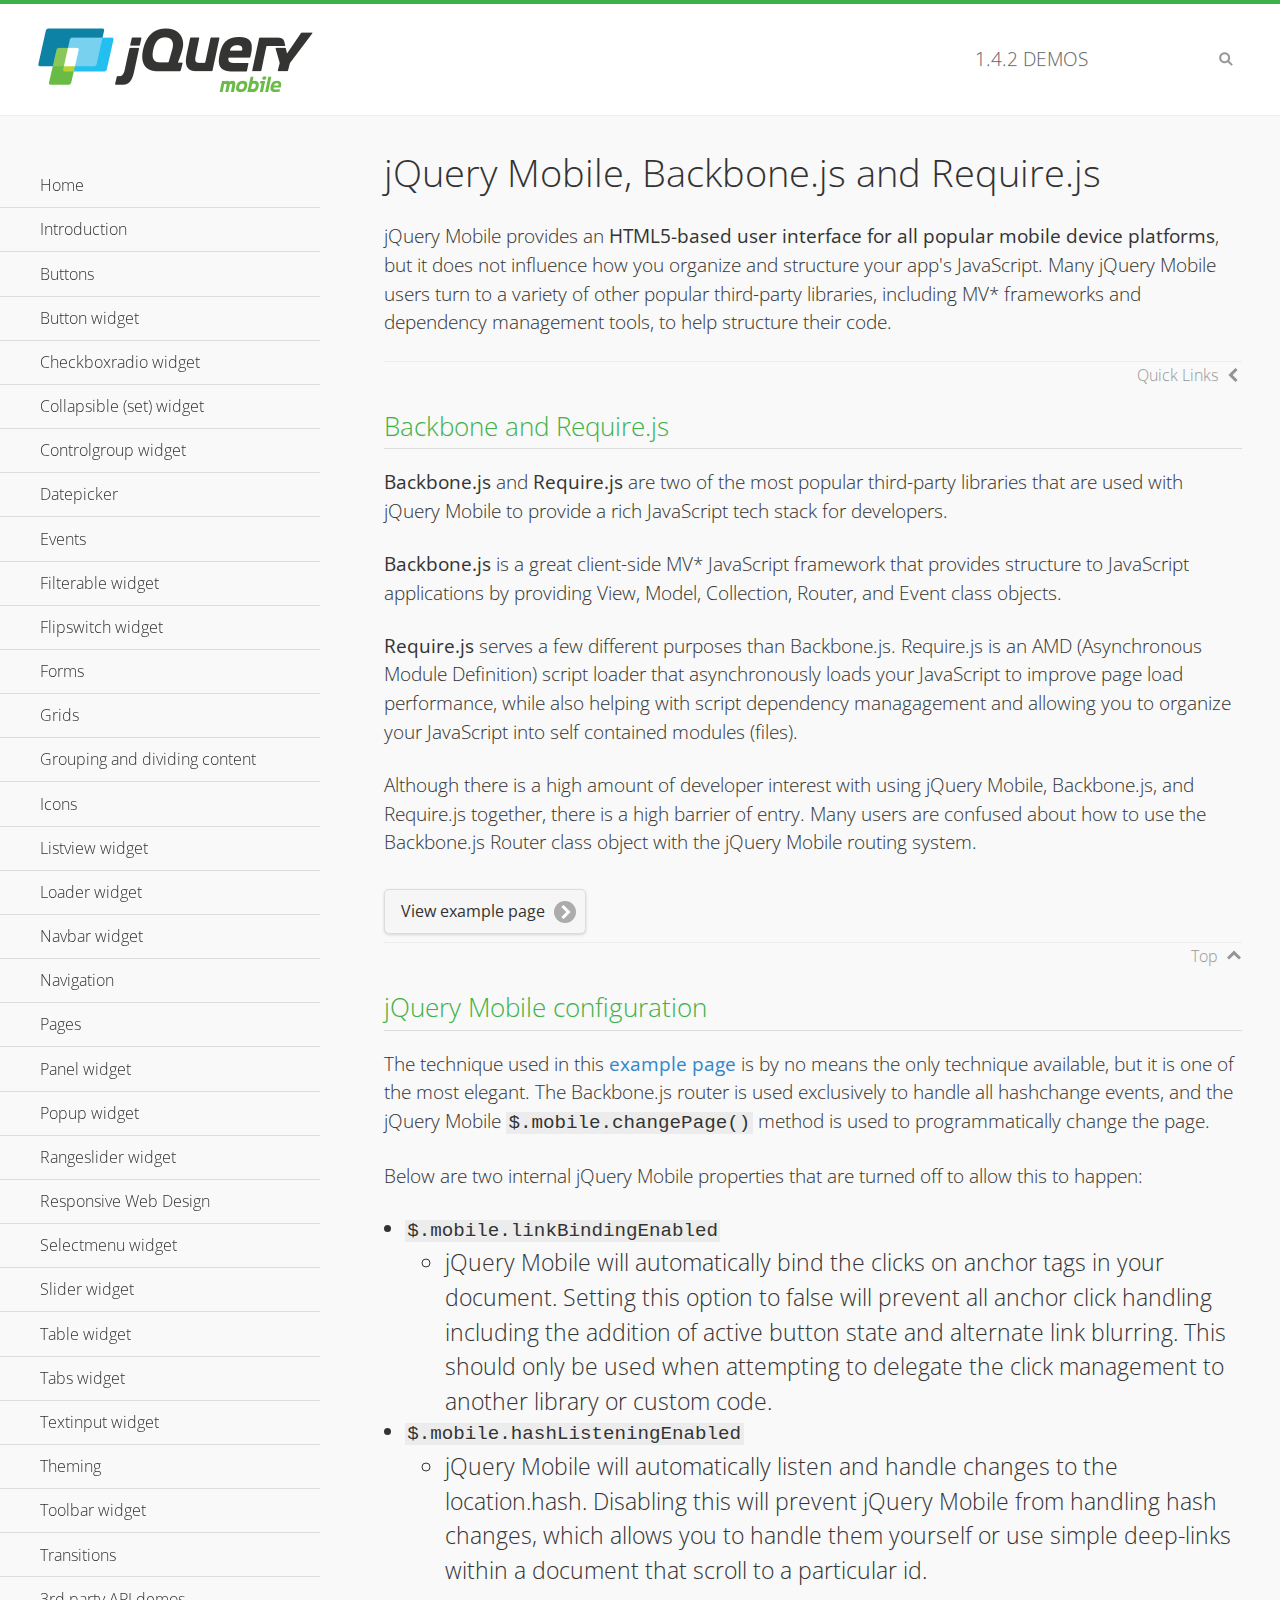
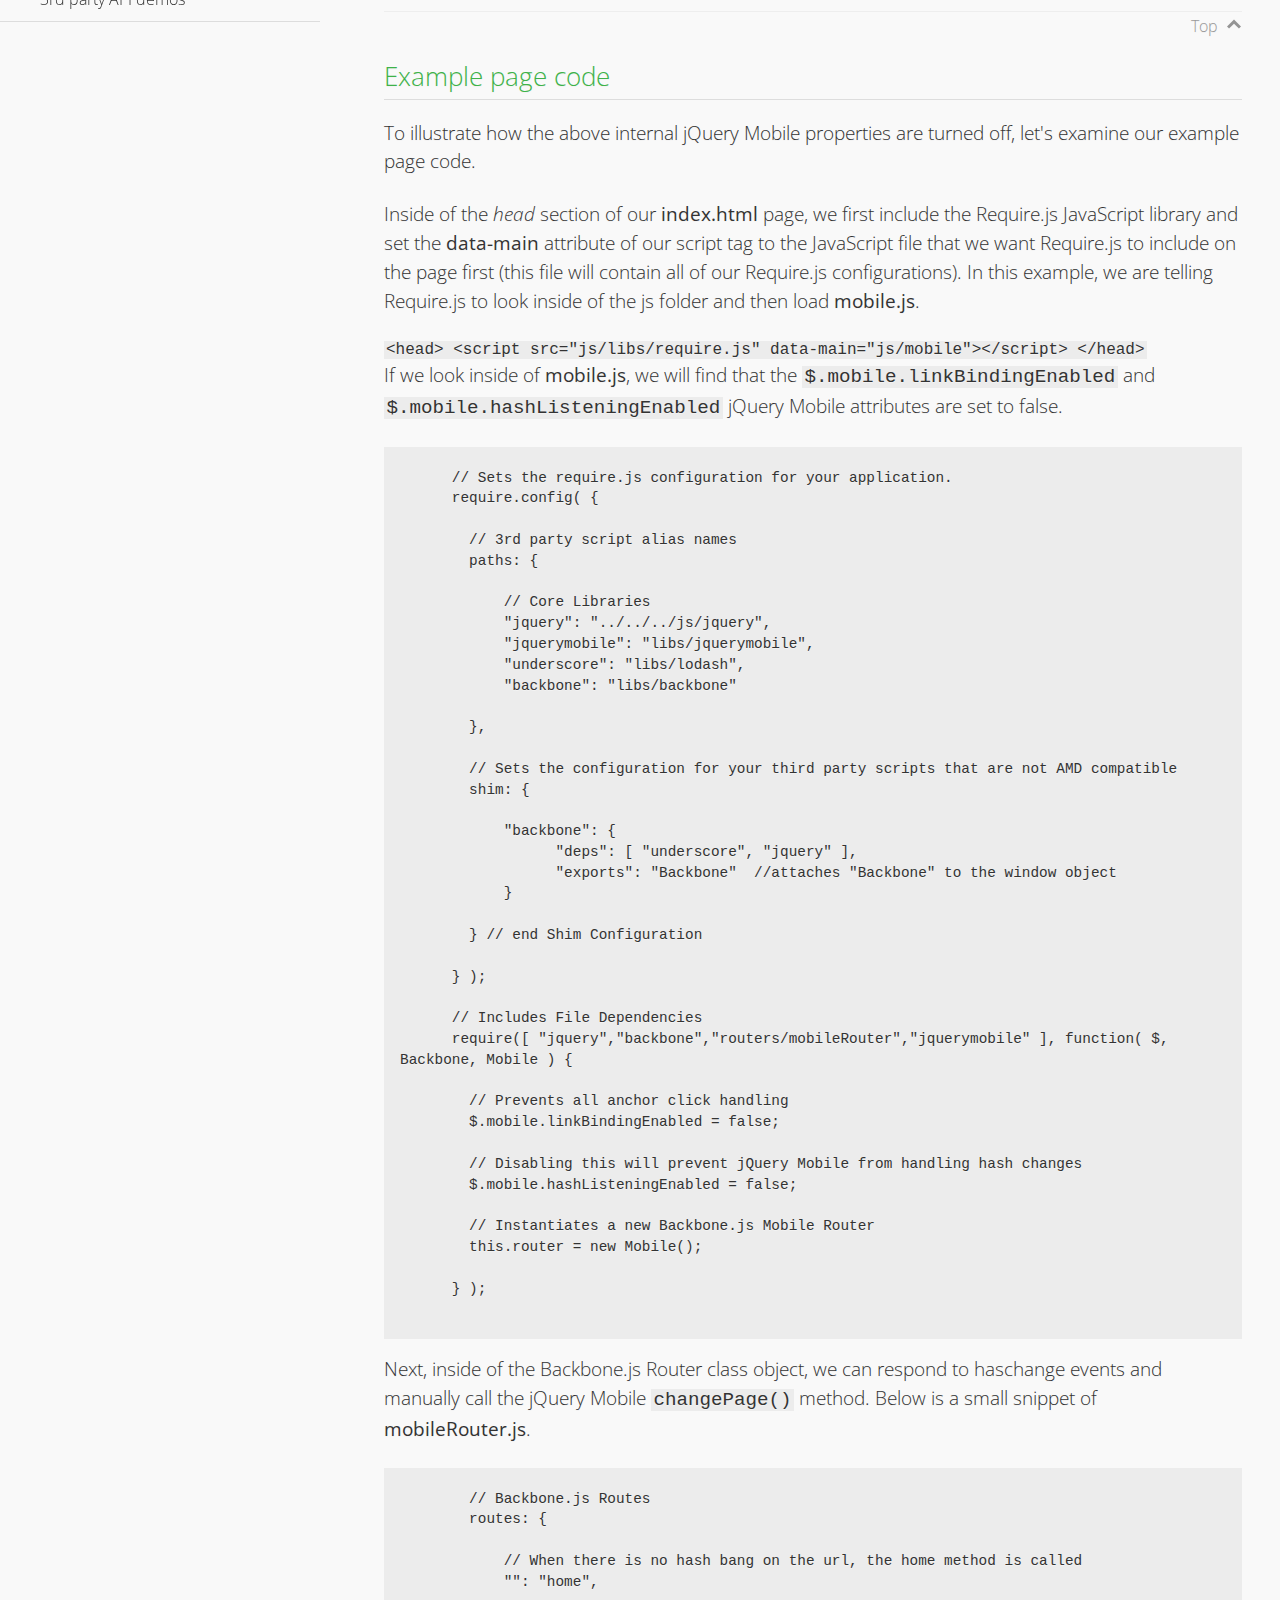
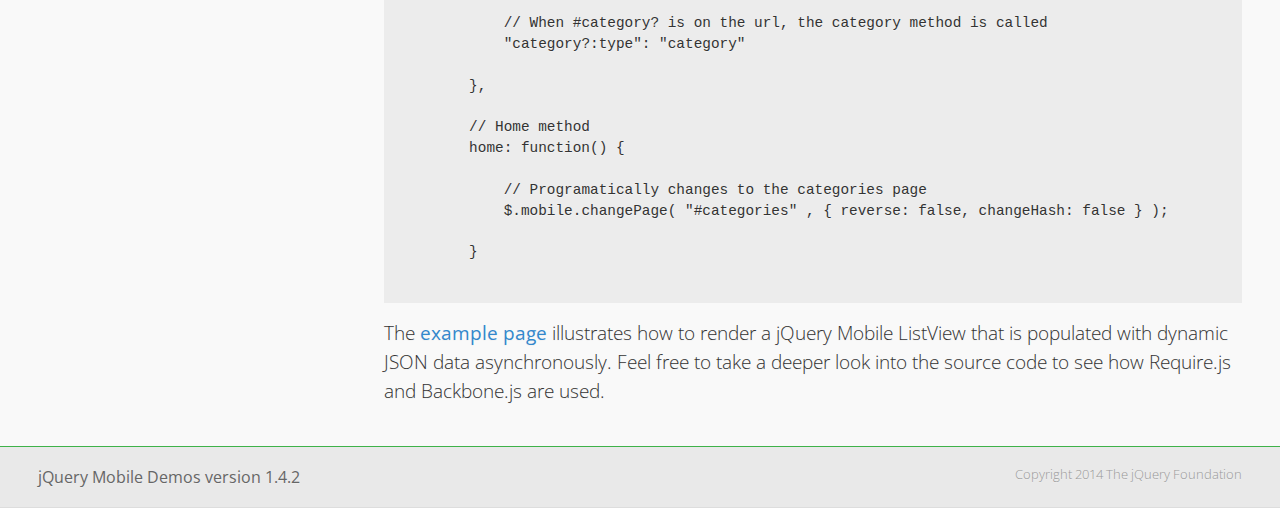
<file: Minerva/assets/www/js/jquery.mobile-1.4.2/demos/backbone-requirejs/index.html>
<!DOCTYPE html>
<html>
  <head>
  <meta charset="utf-8">
  <meta name="viewport" content="width=device-width, initial-scale=1">
  <title>jQuery Mobile - Backbone.js and Require.js Apps</title>
	<link rel="shortcut icon" href="../favicon.ico">
    <link rel="stylesheet" href="http://fonts.googleapis.com/css?family=Open+Sans:300,400,700">
	<link rel="stylesheet" href="../css/themes/default/jquery.mobile-1.4.2.min.css">
	<link rel="stylesheet" href="../_assets/css/jqm-demos.css">
	<script src="../js/jquery.js"></script>
	<script src="../_assets/js/index.js"></script>
	<script src="../js/jquery.mobile-1.4.2.min.js"></script>

</head>
<body>
<div data-role="page" class="jqm-demos" data-quicklinks="true">

    <div data-role="header" class="jqm-header">
		<h2><a href="../" title="jQuery Mobile Demos home"><img src="../_assets/img/jquery-logo.png" alt="jQuery Mobile"></a></h2>
		<p><span class="jqm-version"></span> Demos</p>
        <a href="#" class="jqm-navmenu-link ui-btn ui-btn-icon-notext ui-corner-all ui-icon-bars ui-nodisc-icon ui-alt-icon ui-btn-left">Menu</a>
        <a href="#" class="jqm-search-link ui-btn ui-btn-icon-notext ui-corner-all ui-icon-search ui-nodisc-icon ui-alt-icon ui-btn-right">Search</a>
    </div><!-- /header -->

	<div role="main" class="ui-content jqm-content">

      <h1>jQuery Mobile, Backbone.js and Require.js</h1>
      <p>jQuery Mobile provides an <strong>HTML5-based user interface for all popular mobile device platforms</strong>, but it does not influence how you organize and structure your app's JavaScript.  Many jQuery Mobile users turn to a variety of other popular third-party libraries, including MV* frameworks and dependency management tools, to help structure their code.
      </p>

	  <h2>Backbone and Require.js</h2>
      <p><strong>Backbone.js</strong> and <strong>Require.js</strong> are two of the most popular third-party libraries that are used with jQuery Mobile to provide a rich JavaScript tech stack for developers.
      </p>
      <p><strong>Backbone.js</strong> is a great client-side MV* JavaScript framework that provides structure to JavaScript applications by providing View, Model, Collection, Router, and Event class objects.
      </p>
      <p><strong>Require.js</strong> serves a few different purposes than Backbone.js. Require.js is an AMD (Asynchronous Module Definition) script loader that asynchronously loads your JavaScript to improve page load performance, while also helping with script dependency managagement and allowing you to organize your JavaScript into self contained modules (files).
      </p>
      <p>Although there is a high amount of developer interest with using jQuery Mobile, Backbone.js, and Require.js together, there is a high barrier of entry.  Many users are confused about how to use the Backbone.js Router class object with the jQuery Mobile routing system.</p>

	   <a href="backbone-require.html" rel="external" class="ui-btn ui-btn-inline ui-corner-all ui-shadow ui-btn-icon-right ui-icon-carat-r">View example page</a>

      <h2>jQuery Mobile configuration</h2>

      <p>The technique used in this <a href="backbone-require.html" rel="external">example page</a> is by no means the only technique available, but it is one of the most elegant.  The Backbone.js router is used exclusively to handle all hashchange events, and the jQuery Mobile <code>$.mobile.changePage()</code> method is used to programmatically change the page.</p>

      <p>Below are two internal jQuery Mobile properties that are turned off to allow this to happen:</p>

      <ul>
        <li><code>$.mobile.linkBindingEnabled</code>
          <ul>
            <li>jQuery Mobile will automatically bind the clicks on anchor tags in your document. Setting this option to false will prevent all anchor click handling including the addition of active button state and alternate link blurring. This should only be used when attempting to delegate the click management to another library or custom code.</li>
            </ul>
        </li>
        <li><code>$.mobile.hashListeningEnabled</code>
          <ul>
            <li>jQuery Mobile will automatically listen and handle changes to the location.hash. Disabling this will prevent jQuery Mobile from handling hash changes, which allows you to handle them yourself or use simple deep-links within a document that scroll to a particular id.</li>
            </ul>
        </li>
      </ul>
      </p>

	  <h2>Example page code</h2>
      <p>To illustrate how the above internal jQuery Mobile properties are turned off, let's examine our example page code.</p>

      <p>Inside of the <em>head</em> section of our <strong>index.html</strong> page, we first include the Require.js JavaScript library and set the <strong>data-main</strong> attribute of our script tag to the JavaScript file that we want Require.js to include on the page first (this file will contain all of our Require.js configurations).  In this example, we are telling Require.js to look inside of the js folder and then load <strong>mobile.js</strong>.
      </p>

      <code>
        &lt;head&gt;
          &lt;script src=&quot;js/libs/require.js&quot; data-main=&quot;js/mobile&quot;&gt;&lt;/script&gt;
        &lt;/head&gt;
      </code>
      <p>If we look inside of <strong>mobile.js</strong>, we will find that the <code>$.mobile.linkBindingEnabled</code> and <code>$.mobile.hashListeningEnabled</code> jQuery Mobile attributes are set to false.
      </p>
      <pre>
      <code>
      // Sets the require.js configuration for your application.
      require.config( {

        // 3rd party script alias names
        paths: {

            // Core Libraries
            "jquery": "../../../js/jquery",
            "jquerymobile": "libs/jquerymobile",
            "underscore": "libs/lodash",
            "backbone": "libs/backbone"

        },

        // Sets the configuration for your third party scripts that are not AMD compatible
        shim: {

            "backbone": {
                  "deps": [ "underscore", "jquery" ],
                  "exports": "Backbone"  //attaches "Backbone" to the window object
            }

        } // end Shim Configuration

      } );

      // Includes File Dependencies
      require([ "jquery","backbone","routers/mobileRouter","jquerymobile" ], function( $, Backbone, Mobile ) {

        // Prevents all anchor click handling
        $.mobile.linkBindingEnabled = false;

        // Disabling this will prevent jQuery Mobile from handling hash changes
        $.mobile.hashListeningEnabled = false;

        // Instantiates a new Backbone.js Mobile Router
        this.router = new Mobile();

      } );
</code>
</pre>
<p>Next, inside of the Backbone.js Router class object, we can respond to haschange events and manually call the jQuery Mobile <code>changePage()</code> method.  Below is a small snippet of <strong>mobileRouter.js</strong>.</p>
<pre>
<code>
        // Backbone.js Routes
        routes: {

            // When there is no hash bang on the url, the home method is called
            "": "home",

            // When #category? is on the url, the category method is called
            "category?:type": "category"

        },

        // Home method
        home: function() {

            // Programatically changes to the categories page
            $.mobile.changePage( "#categories" , { reverse: false, changeHash: false } );

        }
</code>
</pre>

		<p>The <a href="backbone-require.html" rel="external">example page</a> illustrates how to render a jQuery Mobile ListView that is populated with dynamic JSON data asynchronously. Feel free to take a deeper look into the source code to see how Require.js and Backbone.js are used.</p>

    </div><!-- /content -->
	    <div data-role="panel" class="jqm-navmenu-panel" data-position="left" data-display="overlay" data-theme="a">
	    	<ul class="jqm-list ui-alt-icon ui-nodisc-icon">
<li data-filtertext="demos homepage" data-icon="home"><a href=".././">Home</a></li>
<li data-filtertext="introduction overview getting started"><a href="../intro/" data-ajax="false">Introduction</a></li>
<li data-filtertext="buttons button markup buttonmarkup method anchor link button element"><a href="../button-markup/" data-ajax="false">Buttons</a></li>
<li data-filtertext="form button widget input button submit reset"><a href="../button/" data-ajax="false">Button widget</a></li>
<li data-role="collapsible" data-collapsed-icon="carat-d" data-expanded-icon="carat-u" data-iconpos="right" data-inset="false">
	<h3>Checkboxradio widget</h3>
	<ul>
		<li data-filtertext="form checkboxradio widget checkbox input checkboxes controlgroups"><a href="../checkboxradio-checkbox/" data-ajax="false">Checkboxes</a></li>
		<li data-filtertext="form checkboxradio widget radio input radio buttons controlgroups"><a href="../checkboxradio-radio/" data-ajax="false">Radio buttons</a></li>
	</ul>
</li>
<li data-role="collapsible" data-collapsed-icon="carat-d" data-expanded-icon="carat-u" data-iconpos="right" data-inset="false">
	<h3>Collapsible (set) widget</h3>
	<ul>
		<li data-filtertext="collapsibles content formatting"><a href="../collapsible/" data-ajax="false">Collapsible</a></li>
		<li data-filtertext="dynamic collapsible set accordion append expand"><a href="../collapsible-dynamic/" data-ajax="false">Dynamic collapsibles</a></li>
		<li data-filtertext="accordions collapsible set widget content formatting grouped collapsibles"><a href="../collapsibleset/" data-ajax="false">Collapsible set</a></li>
	</ul>
</li>
<li data-role="collapsible" data-collapsed-icon="carat-d" data-expanded-icon="carat-u" data-iconpos="right" data-inset="false">
	<h3>Controlgroup widget</h3>
	<ul>
		<li data-filtertext="controlgroups selectmenu checkboxradio input grouped buttons horizontal vertical"><a href="../controlgroup/" data-ajax="false">Controlgroup</a></li>
		<li data-filtertext="dynamic controlgroup dynamically add buttons"><a href="../controlgroup-dynamic/" data-ajax="false">Dynamic controlgroups</a></li>
	</ul>
</li>
<li data-filtertext="form datepicker widget date input"><a href="../datepicker/" data-ajax="false">Datepicker</a></li>
<li data-role="collapsible" data-collapsed-icon="carat-d" data-expanded-icon="carat-u" data-iconpos="right" data-inset="false">
	<h3>Events</h3>
	<ul>
		<li data-filtertext="swipe to delete list items listviews swipe events"><a href="../swipe-list/" data-ajax="false">Swipe list items</a></li>
		<li data-filtertext="swipe to navigate swipe page navigation swipe events"><a href="../swipe-page/" data-ajax="false">Swipe page navigation</a></li>
	</ul>
</li>
<li data-filtertext="filterable filter elements sorting searching listview table"><a href="../filterable/" data-ajax="false">Filterable widget</a></li>
<li data-filtertext="form flipswitch widget flip toggle switch binary select checkbox input"><a href="../flipswitch/" data-ajax="false">Flipswitch widget</a></li>
<li data-role="collapsible" data-collapsed-icon="carat-d" data-expanded-icon="carat-u" data-iconpos="right" data-inset="false">
	<h3>Forms</h3>
	<ul>
		<li data-filtertext="forms text checkbox radio range button submit reset inputs selects textarea slider flipswitch label form elements"><a href="../forms/" data-ajax="false">Forms</a></li>
		<li data-filtertext="form hide labels hidden accessible ui-hidden-accessible forms"><a href="../forms-label-hidden-accessible/" data-ajax="false">Hide labels</a></li>
		<li data-filtertext="form field containers fieldcontain ui-field-contain forms"><a href="../forms-field-contain/" data-ajax="false">Field containers</a></li>
		<li data-filtertext="forms disabled form elements"><a href="../forms-disabled/" data-ajax="false">Forms disabled</a></li>
		<li data-filtertext="forms gallery examples overview forms text checkbox radio range button submit reset inputs selects textarea slider flipswitch label form elements"><a href="../forms-gallery/" data-ajax="false">Forms gallery</a></li>
	</ul>
</li>
<li data-role="collapsible" data-collapsed-icon="carat-d" data-expanded-icon="carat-u" data-iconpos="right" data-inset="false">
	<h3>Grids</h3>
	<ul>
		<li data-filtertext="grids columns blocks content formatting rwd responsive css framework"><a href="../grids/" data-ajax="false">Grids</a></li>
		<li data-filtertext="buttons in grids css framework"><a href="../grids-buttons/" data-ajax="false">Buttons in grids</a></li>
		<li data-filtertext="custom responsive grids rwd css framework"><a href="../grids-custom-responsive/" data-ajax="false">Custom responsive grids</a></li>
	</ul>
</li>
<li data-filtertext="blocks content formatting sections heading"><a href="../body-bar-classes/" data-ajax="false">Grouping and dividing content</a></li>
<li data-role="collapsible" data-collapsed-icon="carat-d" data-expanded-icon="carat-u" data-iconpos="right" data-inset="false">
	<h3>Icons</h3>
	<ul>
		<li data-filtertext="button icons svg disc alt custom icon position"><a href="../icons/" data-ajax="false">Icons</a></li>
		<li data-filtertext=""><a href="../icons-grunticon/" data-ajax="false">Grunticon loader</a></li>
	</ul>
</li>
<li data-role="collapsible" data-collapsed-icon="carat-d" data-expanded-icon="carat-u" data-iconpos="right" data-inset="false">
	<h3>Listview widget</h3>
	<ul>
		<li data-filtertext="listview widget thumbnails icons nested split button collapsible ul ol"><a href="../listview/" data-ajax="false">Listview</a></li>
		<li data-filtertext="autocomplete filterable reveal listview filtertextbeforefilter placeholder"><a href="../listview-autocomplete/" data-ajax="false">Listview autocomplete</a></li>
		<li data-filtertext="autocomplete filterable reveal listview remote data filtertextbeforefilter placeholder"><a href="../listview-autocomplete-remote/" data-ajax="false">Listview autocomplete remote data</a></li>
		<li data-filtertext="autodividers anchor jump scroll linkbars listview lists ul ol"><a href="../listview-autodividers-linkbar/" data-ajax="false">Listview autodividers linkbar</a></li>
		<li data-filtertext="listview autodividers selector autodividersselector lists ul ol"><a href="../listview-autodividers-selector/" data-ajax="false">Listview autodividers selector</a></li>
		<li data-filtertext="listview nested list items"><a href="../listview-nested-lists/" data-ajax="false">Listview Nested Listviews</a></li>
		<li data-filtertext="listview collapsible list items flat"><a href="../listview-collapsible-item-flat/" data-ajax="false">Listview collapsible list items (flat)</a></li>
		<li data-filtertext="listview collapsible list indented"><a href="../listview-collapsible-item-indented/" data-ajax="false">Listview collapsible list items (indented)</a></li>
		<li data-filtertext="grid listview responsive grids responsive listviews lists ul"><a href="../listview-grid/" data-ajax="false">Listview responsive grid</a></li>
	</ul>
</li>
<li data-filtertext="loader widget page loading navigation overlay spinner"><a href="../loader/" data-ajax="false">Loader widget</a></li>
<li data-filtertext="navbar widget navmenu toolbars header footer"><a href="../navbar/" data-ajax="false">Navbar widget</a></li>
<li data-role="collapsible" data-collapsed-icon="carat-d" data-expanded-icon="carat-u" data-iconpos="right" data-inset="false">
	<h3>Navigation</h3>
	<ul>
		<li data-filtertext="ajax navigation navigate widget history event method"><a href="../navigation/" data-ajax="false">Navigation</a></li>
		<li data-filtertext="linking pages page links navigation ajax prefetch cache"><a href="../navigation-linking-pages/" data-ajax="false">Linking pages</a></li>
		<li data-filtertext="php redirect server redirection server-side navigation"><a href="../navigation-php-redirect/" data-ajax="false">PHP redirect demo</a></li>
		<li data-filtertext="navigation redirection hash query"><a href="../navigation-hash-processing/" data-ajax="false">Hash processing demo</a></li>
	</ul>
</li>
<li data-role="collapsible" data-collapsed-icon="carat-d" data-expanded-icon="carat-u" data-iconpos="right" data-inset="false">
	<h3>Pages</h3>
	<ul>
		<li data-filtertext="pages page widget ajax navigation"><a href="../pages/" data-ajax="false">Pages</a></li>
		<li data-filtertext="single page"><a href="../pages-single-page/" data-ajax="false">Single page</a></li>
		<li data-filtertext="multipage multi-page page"><a href="../pages-multi-page/" data-ajax="false">Multi-page template</a></li>
		<li data-filtertext="dialog page widget modal popup"><a href="../pages-dialog/" data-ajax="false">Dialog page</a></li>
	</ul>
</li>
<li data-role="collapsible" data-collapsed-icon="carat-d" data-expanded-icon="carat-u" data-iconpos="right" data-inset="false">
	<h3>Panel widget</h3>
	<ul>
		<li data-filtertext="panel widget sliding panels reveal push overlay responsive"><a href="../panel/" data-ajax="false">Panel</a></li>
		<li data-filtertext=""><a href="../panel-external/" data-ajax="false">External panels</a></li>
		<li data-filtertext="panel "><a href="../panel-fixed/" data-ajax="false">Fixed panels</a></li>
		<li data-filtertext="panel slide panels sliding panels shadow rwd responsive breakpoint"><a href="../panel-responsive/" data-ajax="false">Panels responsive</a></li>
		<li data-filtertext="panel custom style custom panel width reveal shadow listview panel styling page background wrapper"><a href="../panel-styling/" data-ajax="false">Custom panel style</a></li>
		<li data-filtertext="panel open on swipe"><a href="../panel-swipe-open/" data-ajax="false">Panel open on swipe</a></li>
		<li data-filtertext="panels outside page internal external toolbars"><a href="../panel-external-internal/" data-ajax="false">Panel external and internal</a></li>
	</ul>
</li>
<li data-role="collapsible" data-collapsed-icon="carat-d" data-expanded-icon="carat-u" data-iconpos="right" data-inset="false">
	<h3>Popup widget</h3>
	<ul>
		<li data-filtertext="popup widget popups dialog modal transition tooltip lightbox form overlay screen flip pop fade transition"><a href="../popup/" data-ajax="false">Popup</a></li>
		<li data-filtertext="popup alignment position"><a href="../popup-alignment/" data-ajax="false">Popup alignment</a></li>
		<li data-filtertext="popup arrow size popups popover"><a href="../popup-arrow-size/" data-ajax="false">Popup arrow size</a></li>
		<li data-filtertext="dynamic popups popup images lightbox"><a href="../popup-dynamic/" data-ajax="false">Dynamic popups</a></li>
		<li data-filtertext="popups with iframes scaling"><a href="../popup-iframe/" data-ajax="false">Popups with iframes</a></li>
		<li data-filtertext="popup image scaling"><a href="../popup-image-scaling/" data-ajax="false">Popup image scaling</a></li>
		<li data-filtertext="external popup outside multi-page"><a href="../popup-outside-multipage" data-ajax="false">Popup outside multi-page</a></li>
	</ul>
</li>
<li data-filtertext="form rangeslider widget dual sliders dual handle sliders range input"><a href="../rangeslider/" data-ajax="false">Rangeslider widget</a></li>
<li data-filtertext="responsive web design rwd adaptive progressive enhancement PE accessible mobile breakpoints media query media queries"><a href="../rwd/" data-ajax="false">Responsive Web Design</a></li>
<li data-role="collapsible" data-collapsed-icon="carat-d" data-expanded-icon="carat-u" data-iconpos="right" data-inset="false">
	<h3>Selectmenu widget</h3>
	<ul>
		<li data-filtertext="form selectmenu widget select input custom select menu selects"><a href="../selectmenu/" data-ajax="false">Selectmenu</a></li>
		<li data-filtertext="form custom select menu selectmenu widget custom menu option optgroup multiple selects"><a href="../selectmenu-custom/" data-ajax="false">Custom select menu</a></li>
		<li data-filtertext="filterable select filter popup dialog"><a href="../selectmenu-custom-filter/" data-ajax="false">Custom select menu with filter</a></li>
	</ul>
</li>
<li data-role="collapsible" data-collapsed-icon="carat-d" data-expanded-icon="carat-u" data-iconpos="right" data-inset="false">
	<h3>Slider widget</h3>
	<ul>
		<li data-filtertext="form slider widget range input single sliders"><a href="../slider/" data-ajax="false">Slider</a></li>
		<li data-filtertext="form slider widget flipswitch slider binary select flip toggle switch"><a href="../slider-flipswitch/" data-ajax="false">Slider flip toggle switch</a></li>
		<li data-filtertext="form slider tooltip handle value input range sliders"><a href="../slider-tooltip/" data-ajax="false">Slider tooltip</a></li>
	</ul>
</li>
<li data-role="collapsible" data-collapsed-icon="carat-d" data-expanded-icon="carat-u" data-iconpos="right" data-inset="false">
	<h3>Table widget</h3>
	<ul>
		<li data-filtertext="table widget reflow column toggle th td responsive tables rwd hide show tabular"><a href="../table-column-toggle/" data-ajax="false">Table Column Toggle</a></li>
		<li data-filtertext="table column toggle phone comparison demo"><a href="../table-column-toggle-example/" data-ajax="false">Table Column Toggle demo</a></li>
		<li data-filtertext="responsive tables table column toggle heading groups rwd breakpoint"><a href="../table-column-toggle-heading-groups/" data-ajax="false">Table Column Toggle heading groups</a></li>
		<li data-filtertext="responsive tables table column toggle hide rwd breakpoint customization options"><a href="../table-column-toggle-options/" data-ajax="false">Table Column Toggle options</a></li>
		<li data-filtertext="table reflow th td responsive rwd columns tabular"><a href="../table-reflow/" data-ajax="false">Table Reflow</a></li>
		<li data-filtertext="responsive tables table reflow heading groups rwd breakpoint"><a href="../table-reflow-heading-groups/" data-ajax="false">Table Reflow heading groups</a></li>
		<li data-filtertext="responsive tables table reflow stripes strokes table style"><a href="../table-reflow-stripes-strokes/" data-ajax="false">Table Reflow stripes and strokes</a></li>
		<li data-filtertext="responsive tables table reflow stack custom styles"><a href="../table-reflow-styling/" data-ajax="false">Table Reflow custom styles</a></li>
	</ul>
</li>
<li data-filtertext="ui tabs widget"><a href="../tabs/" data-ajax="false">Tabs widget</a></li>
<li data-filtertext="form textinput widget text input textarea number date time tel email file color password"><a href="../textinput/" data-ajax="false">Textinput widget</a></li>
<li data-role="collapsible" data-collapsed-icon="carat-d" data-expanded-icon="carat-u" data-iconpos="right" data-inset="false">
	<h3>Theming</h3>
	<ul>
		<li data-filtertext="default theme swatches theming style css"><a href="../theme-default/" data-ajax="false">Default theme</a></li>
		<li data-filtertext="classic theme old theme swatches theming style css"><a href="../theme-classic/" data-ajax="false">Classic theme</a></li>
	</ul>
</li>
<li data-role="collapsible" data-collapsed-icon="carat-d" data-expanded-icon="carat-u" data-iconpos="right" data-inset="false">
	<h3>Toolbar widget</h3>
	<ul>
		<li data-filtertext="toolbar widget header footer toolbars fixed fullscreen external sections"><a href="../toolbar/" data-ajax="false">Toolbar</a></li>
		<li data-filtertext="dynamic toolbars dynamically add toolbar header footer"><a href="../toolbar-dynamic/" data-ajax="false">Dynamic toolbars</a></li>
		<li data-filtertext="external toolbars header footer"><a href="../toolbar-external/" data-ajax="false">External toolbars</a></li>
		<li data-filtertext="fixed toolbars header footer"><a href="../toolbar-fixed/" data-ajax="false">Fixed toolbars</a></li>
		<li data-filtertext="fixed fullscreen toolbars header footer"><a href="../toolbar-fixed-fullscreen/" data-ajax="false">Fullscreen toolbars</a></li>
		<li data-filtertext="external fixed toolbars header footer"><a href="../toolbar-fixed-external/" data-ajax="false">Fixed external toolbars</a></li>
		<li data-filtertext="external persistent toolbars header footer navbar navmenu"><a href="../toolbar-fixed-persistent/" data-ajax="false">Persistent toolbars</a></li>
		<li data-filtertext="external ajax optimized toolbars persistent toolbars header footer navbar"><a href="../toolbar-fixed-persistent-optimized/" data-ajax="false">Ajax optimized toolbars</a></li>
		<li data-filtertext="form in toolbars header footer"><a href="../toolbar-fixed-forms/" data-ajax="false">Form in toolbar</a></li>
	</ul>
</li>
<li data-filtertext="page transitions animated pages popup navigation flip slide fade pop"><a href="../transitions/" data-ajax="false">Transitions</a></li>
<li data-role="collapsible" data-collapsed-icon="carat-d" data-expanded-icon="carat-u" data-iconpos="right" data-inset="false">
	<h3>3rd party API demos</h3>
	<ul>
		<li data-filtertext="backbone requirejs navigation router"><a href="../backbone-requirejs/" data-ajax="false">Backbone RequireJS</a></li>
		<li data-filtertext="google maps geolocation demo"><a href="../map-geolocation/" data-ajax="false">Google Maps geolocation</a></li>
		<li data-filtertext="google maps hybrid"><a href="../map-list-toggle/" data-ajax="false">Google Maps list toggle</a></li>
	</ul>
</li>



		     </ul>
		</div><!-- /panel -->


    <div data-role="footer" data-position="fixed" data-tap-toggle="false" class="jqm-footer">
        <p>jQuery Mobile Demos version <span class="jqm-version"></span></p>
        <p>Copyright 2014 The jQuery Foundation</p>
    </div><!-- /footer -->
	<!-- TODO: This should become an external panel so we can add input to markup (unique ID) -->
    <div data-role="panel" class="jqm-search-panel" data-position="right" data-display="overlay" data-theme="a">
		<div class="jqm-search">
			<ul class="jqm-list" data-filter-placeholder="Search demos..." data-filter-reveal="true">
<li data-filtertext="demos homepage" data-icon="home"><a href=".././">Home</a></li>
<li data-filtertext="introduction overview getting started"><a href="../intro/" data-ajax="false">Introduction</a></li>
<li data-filtertext="buttons button markup buttonmarkup method anchor link button element"><a href="../button-markup/" data-ajax="false">Buttons</a></li>
<li data-filtertext="form button widget input button submit reset"><a href="../button/" data-ajax="false">Button widget</a></li>
<li data-role="collapsible" data-collapsed-icon="carat-d" data-expanded-icon="carat-u" data-iconpos="right" data-inset="false">
	<h3>Checkboxradio widget</h3>
	<ul>
		<li data-filtertext="form checkboxradio widget checkbox input checkboxes controlgroups"><a href="../checkboxradio-checkbox/" data-ajax="false">Checkboxes</a></li>
		<li data-filtertext="form checkboxradio widget radio input radio buttons controlgroups"><a href="../checkboxradio-radio/" data-ajax="false">Radio buttons</a></li>
	</ul>
</li>
<li data-role="collapsible" data-collapsed-icon="carat-d" data-expanded-icon="carat-u" data-iconpos="right" data-inset="false">
	<h3>Collapsible (set) widget</h3>
	<ul>
		<li data-filtertext="collapsibles content formatting"><a href="../collapsible/" data-ajax="false">Collapsible</a></li>
		<li data-filtertext="dynamic collapsible set accordion append expand"><a href="../collapsible-dynamic/" data-ajax="false">Dynamic collapsibles</a></li>
		<li data-filtertext="accordions collapsible set widget content formatting grouped collapsibles"><a href="../collapsibleset/" data-ajax="false">Collapsible set</a></li>
	</ul>
</li>
<li data-role="collapsible" data-collapsed-icon="carat-d" data-expanded-icon="carat-u" data-iconpos="right" data-inset="false">
	<h3>Controlgroup widget</h3>
	<ul>
		<li data-filtertext="controlgroups selectmenu checkboxradio input grouped buttons horizontal vertical"><a href="../controlgroup/" data-ajax="false">Controlgroup</a></li>
		<li data-filtertext="dynamic controlgroup dynamically add buttons"><a href="../controlgroup-dynamic/" data-ajax="false">Dynamic controlgroups</a></li>
	</ul>
</li>
<li data-filtertext="form datepicker widget date input"><a href="../datepicker/" data-ajax="false">Datepicker</a></li>
<li data-role="collapsible" data-collapsed-icon="carat-d" data-expanded-icon="carat-u" data-iconpos="right" data-inset="false">
	<h3>Events</h3>
	<ul>
		<li data-filtertext="swipe to delete list items listviews swipe events"><a href="../swipe-list/" data-ajax="false">Swipe list items</a></li>
		<li data-filtertext="swipe to navigate swipe page navigation swipe events"><a href="../swipe-page/" data-ajax="false">Swipe page navigation</a></li>
	</ul>
</li>
<li data-filtertext="filterable filter elements sorting searching listview table"><a href="../filterable/" data-ajax="false">Filterable widget</a></li>
<li data-filtertext="form flipswitch widget flip toggle switch binary select checkbox input"><a href="../flipswitch/" data-ajax="false">Flipswitch widget</a></li>
<li data-role="collapsible" data-collapsed-icon="carat-d" data-expanded-icon="carat-u" data-iconpos="right" data-inset="false">
	<h3>Forms</h3>
	<ul>
		<li data-filtertext="forms text checkbox radio range button submit reset inputs selects textarea slider flipswitch label form elements"><a href="../forms/" data-ajax="false">Forms</a></li>
		<li data-filtertext="form hide labels hidden accessible ui-hidden-accessible forms"><a href="../forms-label-hidden-accessible/" data-ajax="false">Hide labels</a></li>
		<li data-filtertext="form field containers fieldcontain ui-field-contain forms"><a href="../forms-field-contain/" data-ajax="false">Field containers</a></li>
		<li data-filtertext="forms disabled form elements"><a href="../forms-disabled/" data-ajax="false">Forms disabled</a></li>
		<li data-filtertext="forms gallery examples overview forms text checkbox radio range button submit reset inputs selects textarea slider flipswitch label form elements"><a href="../forms-gallery/" data-ajax="false">Forms gallery</a></li>
	</ul>
</li>
<li data-role="collapsible" data-collapsed-icon="carat-d" data-expanded-icon="carat-u" data-iconpos="right" data-inset="false">
	<h3>Grids</h3>
	<ul>
		<li data-filtertext="grids columns blocks content formatting rwd responsive css framework"><a href="../grids/" data-ajax="false">Grids</a></li>
		<li data-filtertext="buttons in grids css framework"><a href="../grids-buttons/" data-ajax="false">Buttons in grids</a></li>
		<li data-filtertext="custom responsive grids rwd css framework"><a href="../grids-custom-responsive/" data-ajax="false">Custom responsive grids</a></li>
	</ul>
</li>
<li data-filtertext="blocks content formatting sections heading"><a href="../body-bar-classes/" data-ajax="false">Grouping and dividing content</a></li>
<li data-role="collapsible" data-collapsed-icon="carat-d" data-expanded-icon="carat-u" data-iconpos="right" data-inset="false">
	<h3>Icons</h3>
	<ul>
		<li data-filtertext="button icons svg disc alt custom icon position"><a href="../icons/" data-ajax="false">Icons</a></li>
		<li data-filtertext=""><a href="../icons-grunticon/" data-ajax="false">Grunticon loader</a></li>
	</ul>
</li>
<li data-role="collapsible" data-collapsed-icon="carat-d" data-expanded-icon="carat-u" data-iconpos="right" data-inset="false">
	<h3>Listview widget</h3>
	<ul>
		<li data-filtertext="listview widget thumbnails icons nested split button collapsible ul ol"><a href="../listview/" data-ajax="false">Listview</a></li>
		<li data-filtertext="autocomplete filterable reveal listview filtertextbeforefilter placeholder"><a href="../listview-autocomplete/" data-ajax="false">Listview autocomplete</a></li>
		<li data-filtertext="autocomplete filterable reveal listview remote data filtertextbeforefilter placeholder"><a href="../listview-autocomplete-remote/" data-ajax="false">Listview autocomplete remote data</a></li>
		<li data-filtertext="autodividers anchor jump scroll linkbars listview lists ul ol"><a href="../listview-autodividers-linkbar/" data-ajax="false">Listview autodividers linkbar</a></li>
		<li data-filtertext="listview autodividers selector autodividersselector lists ul ol"><a href="../listview-autodividers-selector/" data-ajax="false">Listview autodividers selector</a></li>
		<li data-filtertext="listview nested list items"><a href="../listview-nested-lists/" data-ajax="false">Listview Nested Listviews</a></li>
		<li data-filtertext="listview collapsible list items flat"><a href="../listview-collapsible-item-flat/" data-ajax="false">Listview collapsible list items (flat)</a></li>
		<li data-filtertext="listview collapsible list indented"><a href="../listview-collapsible-item-indented/" data-ajax="false">Listview collapsible list items (indented)</a></li>
		<li data-filtertext="grid listview responsive grids responsive listviews lists ul"><a href="../listview-grid/" data-ajax="false">Listview responsive grid</a></li>
	</ul>
</li>
<li data-filtertext="loader widget page loading navigation overlay spinner"><a href="../loader/" data-ajax="false">Loader widget</a></li>
<li data-filtertext="navbar widget navmenu toolbars header footer"><a href="../navbar/" data-ajax="false">Navbar widget</a></li>
<li data-role="collapsible" data-collapsed-icon="carat-d" data-expanded-icon="carat-u" data-iconpos="right" data-inset="false">
	<h3>Navigation</h3>
	<ul>
		<li data-filtertext="ajax navigation navigate widget history event method"><a href="../navigation/" data-ajax="false">Navigation</a></li>
		<li data-filtertext="linking pages page links navigation ajax prefetch cache"><a href="../navigation-linking-pages/" data-ajax="false">Linking pages</a></li>
		<li data-filtertext="php redirect server redirection server-side navigation"><a href="../navigation-php-redirect/" data-ajax="false">PHP redirect demo</a></li>
		<li data-filtertext="navigation redirection hash query"><a href="../navigation-hash-processing/" data-ajax="false">Hash processing demo</a></li>
	</ul>
</li>
<li data-role="collapsible" data-collapsed-icon="carat-d" data-expanded-icon="carat-u" data-iconpos="right" data-inset="false">
	<h3>Pages</h3>
	<ul>
		<li data-filtertext="pages page widget ajax navigation"><a href="../pages/" data-ajax="false">Pages</a></li>
		<li data-filtertext="single page"><a href="../pages-single-page/" data-ajax="false">Single page</a></li>
		<li data-filtertext="multipage multi-page page"><a href="../pages-multi-page/" data-ajax="false">Multi-page template</a></li>
		<li data-filtertext="dialog page widget modal popup"><a href="../pages-dialog/" data-ajax="false">Dialog page</a></li>
	</ul>
</li>
<li data-role="collapsible" data-collapsed-icon="carat-d" data-expanded-icon="carat-u" data-iconpos="right" data-inset="false">
	<h3>Panel widget</h3>
	<ul>
		<li data-filtertext="panel widget sliding panels reveal push overlay responsive"><a href="../panel/" data-ajax="false">Panel</a></li>
		<li data-filtertext=""><a href="../panel-external/" data-ajax="false">External panels</a></li>
		<li data-filtertext="panel "><a href="../panel-fixed/" data-ajax="false">Fixed panels</a></li>
		<li data-filtertext="panel slide panels sliding panels shadow rwd responsive breakpoint"><a href="../panel-responsive/" data-ajax="false">Panels responsive</a></li>
		<li data-filtertext="panel custom style custom panel width reveal shadow listview panel styling page background wrapper"><a href="../panel-styling/" data-ajax="false">Custom panel style</a></li>
		<li data-filtertext="panel open on swipe"><a href="../panel-swipe-open/" data-ajax="false">Panel open on swipe</a></li>
		<li data-filtertext="panels outside page internal external toolbars"><a href="../panel-external-internal/" data-ajax="false">Panel external and internal</a></li>
	</ul>
</li>
<li data-role="collapsible" data-collapsed-icon="carat-d" data-expanded-icon="carat-u" data-iconpos="right" data-inset="false">
	<h3>Popup widget</h3>
	<ul>
		<li data-filtertext="popup widget popups dialog modal transition tooltip lightbox form overlay screen flip pop fade transition"><a href="../popup/" data-ajax="false">Popup</a></li>
		<li data-filtertext="popup alignment position"><a href="../popup-alignment/" data-ajax="false">Popup alignment</a></li>
		<li data-filtertext="popup arrow size popups popover"><a href="../popup-arrow-size/" data-ajax="false">Popup arrow size</a></li>
		<li data-filtertext="dynamic popups popup images lightbox"><a href="../popup-dynamic/" data-ajax="false">Dynamic popups</a></li>
		<li data-filtertext="popups with iframes scaling"><a href="../popup-iframe/" data-ajax="false">Popups with iframes</a></li>
		<li data-filtertext="popup image scaling"><a href="../popup-image-scaling/" data-ajax="false">Popup image scaling</a></li>
		<li data-filtertext="external popup outside multi-page"><a href="../popup-outside-multipage" data-ajax="false">Popup outside multi-page</a></li>
	</ul>
</li>
<li data-filtertext="form rangeslider widget dual sliders dual handle sliders range input"><a href="../rangeslider/" data-ajax="false">Rangeslider widget</a></li>
<li data-filtertext="responsive web design rwd adaptive progressive enhancement PE accessible mobile breakpoints media query media queries"><a href="../rwd/" data-ajax="false">Responsive Web Design</a></li>
<li data-role="collapsible" data-collapsed-icon="carat-d" data-expanded-icon="carat-u" data-iconpos="right" data-inset="false">
	<h3>Selectmenu widget</h3>
	<ul>
		<li data-filtertext="form selectmenu widget select input custom select menu selects"><a href="../selectmenu/" data-ajax="false">Selectmenu</a></li>
		<li data-filtertext="form custom select menu selectmenu widget custom menu option optgroup multiple selects"><a href="../selectmenu-custom/" data-ajax="false">Custom select menu</a></li>
		<li data-filtertext="filterable select filter popup dialog"><a href="../selectmenu-custom-filter/" data-ajax="false">Custom select menu with filter</a></li>
	</ul>
</li>
<li data-role="collapsible" data-collapsed-icon="carat-d" data-expanded-icon="carat-u" data-iconpos="right" data-inset="false">
	<h3>Slider widget</h3>
	<ul>
		<li data-filtertext="form slider widget range input single sliders"><a href="../slider/" data-ajax="false">Slider</a></li>
		<li data-filtertext="form slider widget flipswitch slider binary select flip toggle switch"><a href="../slider-flipswitch/" data-ajax="false">Slider flip toggle switch</a></li>
		<li data-filtertext="form slider tooltip handle value input range sliders"><a href="../slider-tooltip/" data-ajax="false">Slider tooltip</a></li>
	</ul>
</li>
<li data-role="collapsible" data-collapsed-icon="carat-d" data-expanded-icon="carat-u" data-iconpos="right" data-inset="false">
	<h3>Table widget</h3>
	<ul>
		<li data-filtertext="table widget reflow column toggle th td responsive tables rwd hide show tabular"><a href="../table-column-toggle/" data-ajax="false">Table Column Toggle</a></li>
		<li data-filtertext="table column toggle phone comparison demo"><a href="../table-column-toggle-example/" data-ajax="false">Table Column Toggle demo</a></li>
		<li data-filtertext="responsive tables table column toggle heading groups rwd breakpoint"><a href="../table-column-toggle-heading-groups/" data-ajax="false">Table Column Toggle heading groups</a></li>
		<li data-filtertext="responsive tables table column toggle hide rwd breakpoint customization options"><a href="../table-column-toggle-options/" data-ajax="false">Table Column Toggle options</a></li>
		<li data-filtertext="table reflow th td responsive rwd columns tabular"><a href="../table-reflow/" data-ajax="false">Table Reflow</a></li>
		<li data-filtertext="responsive tables table reflow heading groups rwd breakpoint"><a href="../table-reflow-heading-groups/" data-ajax="false">Table Reflow heading groups</a></li>
		<li data-filtertext="responsive tables table reflow stripes strokes table style"><a href="../table-reflow-stripes-strokes/" data-ajax="false">Table Reflow stripes and strokes</a></li>
		<li data-filtertext="responsive tables table reflow stack custom styles"><a href="../table-reflow-styling/" data-ajax="false">Table Reflow custom styles</a></li>
	</ul>
</li>
<li data-filtertext="ui tabs widget"><a href="../tabs/" data-ajax="false">Tabs widget</a></li>
<li data-filtertext="form textinput widget text input textarea number date time tel email file color password"><a href="../textinput/" data-ajax="false">Textinput widget</a></li>
<li data-role="collapsible" data-collapsed-icon="carat-d" data-expanded-icon="carat-u" data-iconpos="right" data-inset="false">
	<h3>Theming</h3>
	<ul>
		<li data-filtertext="default theme swatches theming style css"><a href="../theme-default/" data-ajax="false">Default theme</a></li>
		<li data-filtertext="classic theme old theme swatches theming style css"><a href="../theme-classic/" data-ajax="false">Classic theme</a></li>
	</ul>
</li>
<li data-role="collapsible" data-collapsed-icon="carat-d" data-expanded-icon="carat-u" data-iconpos="right" data-inset="false">
	<h3>Toolbar widget</h3>
	<ul>
		<li data-filtertext="toolbar widget header footer toolbars fixed fullscreen external sections"><a href="../toolbar/" data-ajax="false">Toolbar</a></li>
		<li data-filtertext="dynamic toolbars dynamically add toolbar header footer"><a href="../toolbar-dynamic/" data-ajax="false">Dynamic toolbars</a></li>
		<li data-filtertext="external toolbars header footer"><a href="../toolbar-external/" data-ajax="false">External toolbars</a></li>
		<li data-filtertext="fixed toolbars header footer"><a href="../toolbar-fixed/" data-ajax="false">Fixed toolbars</a></li>
		<li data-filtertext="fixed fullscreen toolbars header footer"><a href="../toolbar-fixed-fullscreen/" data-ajax="false">Fullscreen toolbars</a></li>
		<li data-filtertext="external fixed toolbars header footer"><a href="../toolbar-fixed-external/" data-ajax="false">Fixed external toolbars</a></li>
		<li data-filtertext="external persistent toolbars header footer navbar navmenu"><a href="../toolbar-fixed-persistent/" data-ajax="false">Persistent toolbars</a></li>
		<li data-filtertext="external ajax optimized toolbars persistent toolbars header footer navbar"><a href="../toolbar-fixed-persistent-optimized/" data-ajax="false">Ajax optimized toolbars</a></li>
		<li data-filtertext="form in toolbars header footer"><a href="../toolbar-fixed-forms/" data-ajax="false">Form in toolbar</a></li>
	</ul>
</li>
<li data-filtertext="page transitions animated pages popup navigation flip slide fade pop"><a href="../transitions/" data-ajax="false">Transitions</a></li>
<li data-role="collapsible" data-collapsed-icon="carat-d" data-expanded-icon="carat-u" data-iconpos="right" data-inset="false">
	<h3>3rd party API demos</h3>
	<ul>
		<li data-filtertext="backbone requirejs navigation router"><a href="../backbone-requirejs/" data-ajax="false">Backbone RequireJS</a></li>
		<li data-filtertext="google maps geolocation demo"><a href="../map-geolocation/" data-ajax="false">Google Maps geolocation</a></li>
		<li data-filtertext="google maps hybrid"><a href="../map-list-toggle/" data-ajax="false">Google Maps list toggle</a></li>
	</ul>
</li>



			</ul>
		</div>
	</div><!-- /panel -->


</div><!-- /page -->

</body>
</html>
</file>
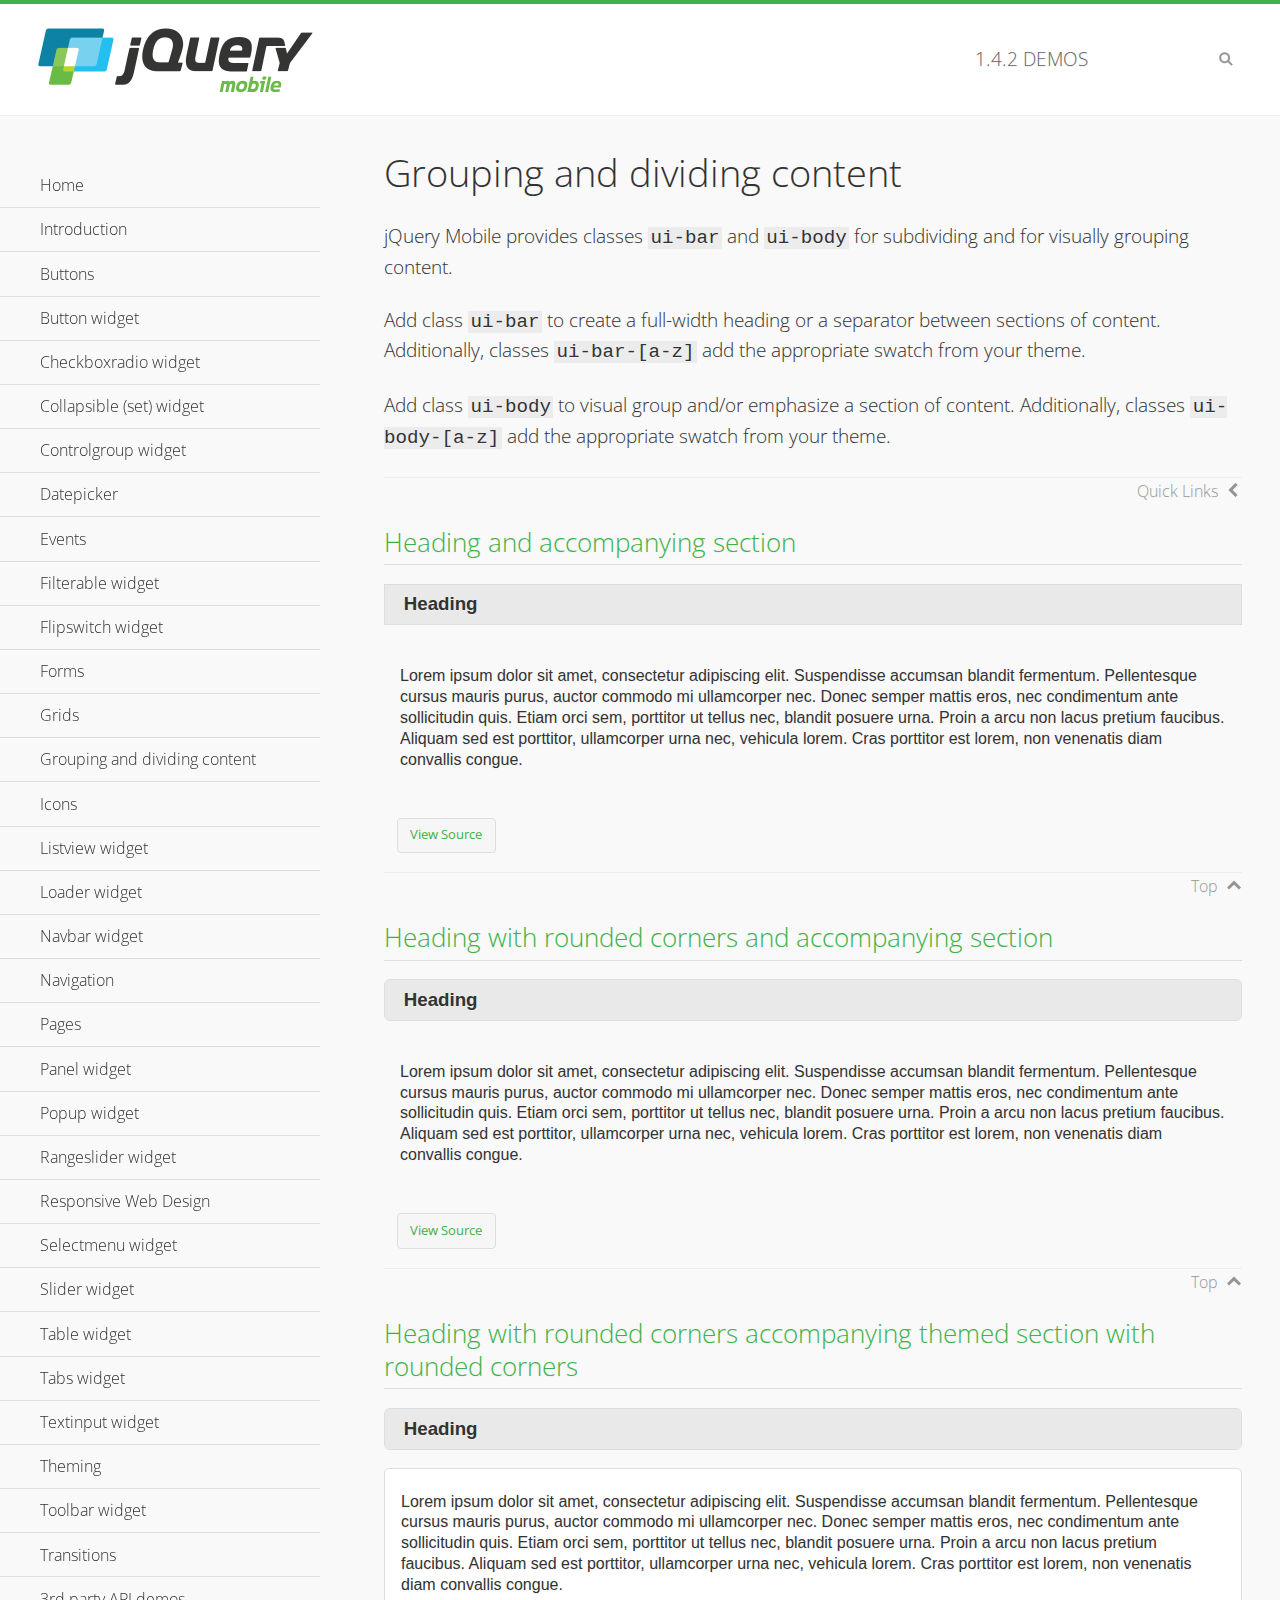
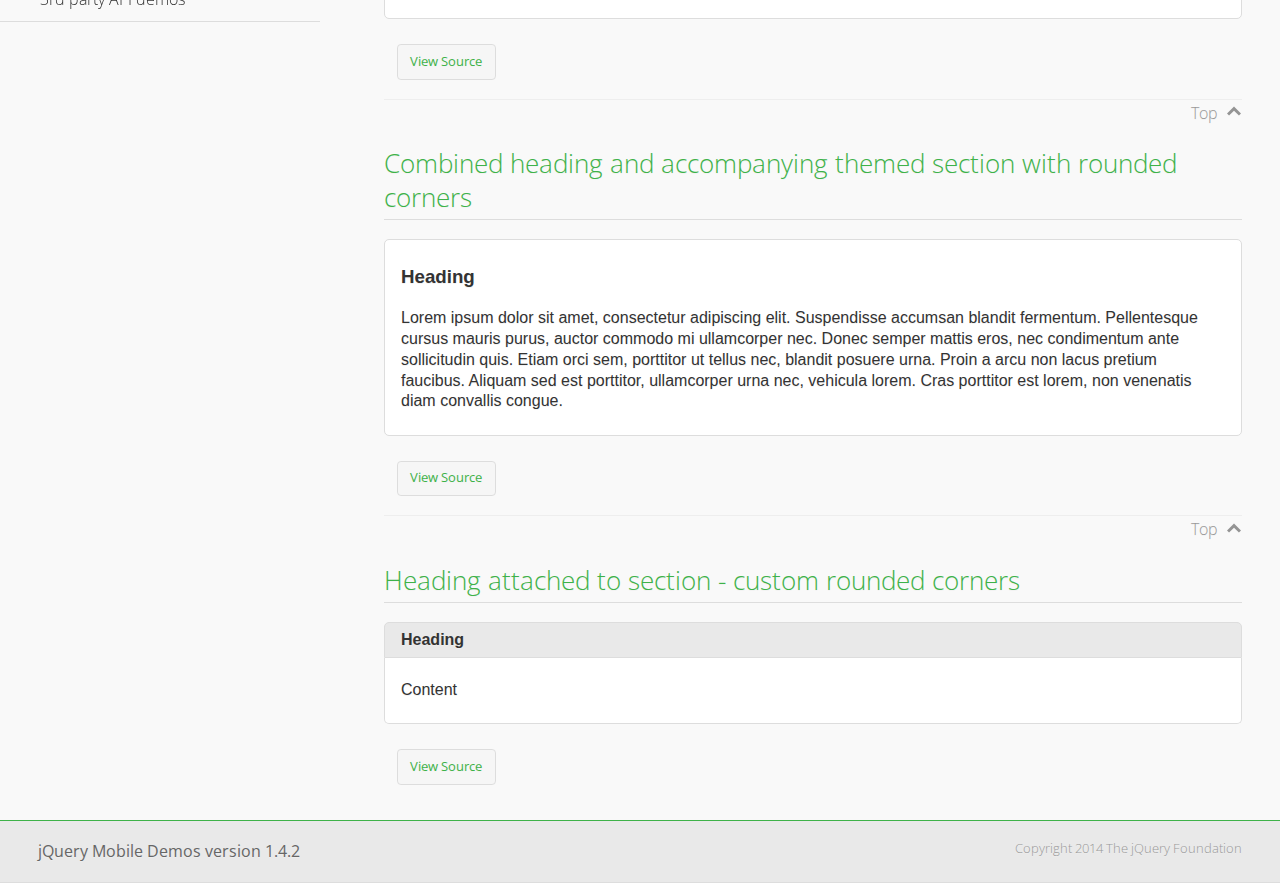
<file: Minerva/assets/www/js/jquery.mobile-1.4.2/demos/body-bar-classes/index.html>
<!DOCTYPE html>
<html>
	<head>
	<meta charset="utf-8">
	<meta name="viewport" content="width=device-width, initial-scale=1">
	<title>Grouping and dividing content - jQuery Mobile Demos</title>
	<link rel="shortcut icon" href="../favicon.ico">
	<link rel="stylesheet" href="http://fonts.googleapis.com/css?family=Open+Sans:300,400,700">
	<link rel="stylesheet" href="../css/themes/default/jquery.mobile-1.4.2.min.css">
	<link rel="stylesheet" href="../_assets/css/jqm-demos.css">
	<script src="../js/jquery.js"></script>
	<script src="../_assets/js/index.js"></script>
	<script src="../js/jquery.mobile-1.4.2.min.js"></script>
  <style id="combined-heading-and-section">
    .custom-corners .ui-bar {
      -webkit-border-top-left-radius: inherit;
      border-top-left-radius: inherit;
      -webkit-border-top-right-radius: inherit;
      border-top-right-radius: inherit;
    }
    .custom-corners .ui-body {
      border-top-width: 0;
      -webkit-border-bottom-left-radius: inherit;
      border-bottom-left-radius: inherit;
      -webkit-border-bottom-right-radius: inherit;
      border-bottom-right-radius: inherit;
    }
  </style>
</head>
<body>
<div data-role="page" class="jqm-demos" data-quicklinks="true">

	<div data-role="header" class="jqm-header">
		<h2><a href="../" title="jQuery Mobile Demos home"><img src="../_assets/img/jquery-logo.png" alt="jQuery Mobile"></a></h2>
		<p><span class="jqm-version"></span> Demos</p>
		<a href="#" class="jqm-navmenu-link ui-btn ui-btn-icon-notext ui-corner-all ui-icon-bars ui-nodisc-icon ui-alt-icon ui-btn-left">Menu</a>
		<a href="#" class="jqm-search-link ui-btn ui-btn-icon-notext ui-corner-all ui-icon-search ui-nodisc-icon ui-alt-icon ui-btn-right">Search</a>
	</div><!-- /header -->

	<div role="main" class="ui-content jqm-content">

		<h1>Grouping and dividing content</h1>

		<p>jQuery Mobile provides classes <code>ui-bar</code> and <code>ui-body</code> for subdividing and for visually grouping content.</p>
		<p>Add class <code>ui-bar</code> to create a full-width heading or a separator between sections of content. Additionally, classes <code>ui-bar-[a-z]</code> add the appropriate swatch from your theme.</p>
		<p>Add class <code>ui-body</code> to visual group and/or emphasize a section of content. Additionally, classes <code>ui-body-[a-z]</code> add the appropriate swatch from your theme.</p>

		<h2>Heading and accompanying section</h2>

		<div data-demo-html="true">
      <h3 class="ui-bar ui-bar-a">Heading</h3>
			<div class="ui-body">
				<p>Lorem ipsum dolor sit amet, consectetur adipiscing elit. Suspendisse accumsan blandit fermentum. Pellentesque cursus mauris purus, auctor commodo mi ullamcorper nec. Donec semper mattis eros, nec condimentum ante sollicitudin quis. Etiam orci sem, porttitor ut tellus nec, blandit posuere urna. Proin a arcu non lacus pretium faucibus. Aliquam sed est porttitor, ullamcorper urna nec, vehicula lorem. Cras porttitor est lorem, non venenatis diam convallis congue.</p>
			</div>
		</div>

		<h2>Heading with rounded corners and accompanying section</h2>

		<div data-demo-html="true">
      <h3 class="ui-bar ui-bar-a ui-corner-all">Heading</h3>
			<div class="ui-body">
				<p>Lorem ipsum dolor sit amet, consectetur adipiscing elit. Suspendisse accumsan blandit fermentum. Pellentesque cursus mauris purus, auctor commodo mi ullamcorper nec. Donec semper mattis eros, nec condimentum ante sollicitudin quis. Etiam orci sem, porttitor ut tellus nec, blandit posuere urna. Proin a arcu non lacus pretium faucibus. Aliquam sed est porttitor, ullamcorper urna nec, vehicula lorem. Cras porttitor est lorem, non venenatis diam convallis congue.</p>
			</div>
		</div>

		<h2>Heading with rounded corners accompanying themed section with rounded corners</h2>

		<div data-demo-html="true">
      <h3 class="ui-bar ui-bar-a ui-corner-all">Heading</h3>
			<div class="ui-body ui-body-a ui-corner-all">
				<p>Lorem ipsum dolor sit amet, consectetur adipiscing elit. Suspendisse accumsan blandit fermentum. Pellentesque cursus mauris purus, auctor commodo mi ullamcorper nec. Donec semper mattis eros, nec condimentum ante sollicitudin quis. Etiam orci sem, porttitor ut tellus nec, blandit posuere urna. Proin a arcu non lacus pretium faucibus. Aliquam sed est porttitor, ullamcorper urna nec, vehicula lorem. Cras porttitor est lorem, non venenatis diam convallis congue.</p>
			</div>
		</div>

		<h2>Combined heading and accompanying themed section with rounded corners</h2>

		<div data-demo-html="true">
			<div class="ui-body ui-body-a ui-corner-all">
	      <h3>Heading</h3>
				<p>Lorem ipsum dolor sit amet, consectetur adipiscing elit. Suspendisse accumsan blandit fermentum. Pellentesque cursus mauris purus, auctor commodo mi ullamcorper nec. Donec semper mattis eros, nec condimentum ante sollicitudin quis. Etiam orci sem, porttitor ut tellus nec, blandit posuere urna. Proin a arcu non lacus pretium faucibus. Aliquam sed est porttitor, ullamcorper urna nec, vehicula lorem. Cras porttitor est lorem, non venenatis diam convallis congue.</p>
			</div>
		</div>

		<h2>Heading attached to section - custom rounded corners</h2>

		<div data-demo-html="true" data-demo-css="#combined-heading-and-section">
      <div class="ui-corner-all custom-corners">
        <div class="ui-bar ui-bar-a">
          <h3>Heading</h3>
        </div>
        <div class="ui-body ui-body-a">
          <p>Content</p>
        </div>
      </div>
		</div>

	</div><!-- /content -->
	    <div data-role="panel" class="jqm-navmenu-panel" data-position="left" data-display="overlay" data-theme="a">
	    	<ul class="jqm-list ui-alt-icon ui-nodisc-icon">
<li data-filtertext="demos homepage" data-icon="home"><a href=".././">Home</a></li>
<li data-filtertext="introduction overview getting started"><a href="../intro/" data-ajax="false">Introduction</a></li>
<li data-filtertext="buttons button markup buttonmarkup method anchor link button element"><a href="../button-markup/" data-ajax="false">Buttons</a></li>
<li data-filtertext="form button widget input button submit reset"><a href="../button/" data-ajax="false">Button widget</a></li>
<li data-role="collapsible" data-collapsed-icon="carat-d" data-expanded-icon="carat-u" data-iconpos="right" data-inset="false">
	<h3>Checkboxradio widget</h3>
	<ul>
		<li data-filtertext="form checkboxradio widget checkbox input checkboxes controlgroups"><a href="../checkboxradio-checkbox/" data-ajax="false">Checkboxes</a></li>
		<li data-filtertext="form checkboxradio widget radio input radio buttons controlgroups"><a href="../checkboxradio-radio/" data-ajax="false">Radio buttons</a></li>
	</ul>
</li>
<li data-role="collapsible" data-collapsed-icon="carat-d" data-expanded-icon="carat-u" data-iconpos="right" data-inset="false">
	<h3>Collapsible (set) widget</h3>
	<ul>
		<li data-filtertext="collapsibles content formatting"><a href="../collapsible/" data-ajax="false">Collapsible</a></li>
		<li data-filtertext="dynamic collapsible set accordion append expand"><a href="../collapsible-dynamic/" data-ajax="false">Dynamic collapsibles</a></li>
		<li data-filtertext="accordions collapsible set widget content formatting grouped collapsibles"><a href="../collapsibleset/" data-ajax="false">Collapsible set</a></li>
	</ul>
</li>
<li data-role="collapsible" data-collapsed-icon="carat-d" data-expanded-icon="carat-u" data-iconpos="right" data-inset="false">
	<h3>Controlgroup widget</h3>
	<ul>
		<li data-filtertext="controlgroups selectmenu checkboxradio input grouped buttons horizontal vertical"><a href="../controlgroup/" data-ajax="false">Controlgroup</a></li>
		<li data-filtertext="dynamic controlgroup dynamically add buttons"><a href="../controlgroup-dynamic/" data-ajax="false">Dynamic controlgroups</a></li>
	</ul>
</li>
<li data-filtertext="form datepicker widget date input"><a href="../datepicker/" data-ajax="false">Datepicker</a></li>
<li data-role="collapsible" data-collapsed-icon="carat-d" data-expanded-icon="carat-u" data-iconpos="right" data-inset="false">
	<h3>Events</h3>
	<ul>
		<li data-filtertext="swipe to delete list items listviews swipe events"><a href="../swipe-list/" data-ajax="false">Swipe list items</a></li>
		<li data-filtertext="swipe to navigate swipe page navigation swipe events"><a href="../swipe-page/" data-ajax="false">Swipe page navigation</a></li>
	</ul>
</li>
<li data-filtertext="filterable filter elements sorting searching listview table"><a href="../filterable/" data-ajax="false">Filterable widget</a></li>
<li data-filtertext="form flipswitch widget flip toggle switch binary select checkbox input"><a href="../flipswitch/" data-ajax="false">Flipswitch widget</a></li>
<li data-role="collapsible" data-collapsed-icon="carat-d" data-expanded-icon="carat-u" data-iconpos="right" data-inset="false">
	<h3>Forms</h3>
	<ul>
		<li data-filtertext="forms text checkbox radio range button submit reset inputs selects textarea slider flipswitch label form elements"><a href="../forms/" data-ajax="false">Forms</a></li>
		<li data-filtertext="form hide labels hidden accessible ui-hidden-accessible forms"><a href="../forms-label-hidden-accessible/" data-ajax="false">Hide labels</a></li>
		<li data-filtertext="form field containers fieldcontain ui-field-contain forms"><a href="../forms-field-contain/" data-ajax="false">Field containers</a></li>
		<li data-filtertext="forms disabled form elements"><a href="../forms-disabled/" data-ajax="false">Forms disabled</a></li>
		<li data-filtertext="forms gallery examples overview forms text checkbox radio range button submit reset inputs selects textarea slider flipswitch label form elements"><a href="../forms-gallery/" data-ajax="false">Forms gallery</a></li>
	</ul>
</li>
<li data-role="collapsible" data-collapsed-icon="carat-d" data-expanded-icon="carat-u" data-iconpos="right" data-inset="false">
	<h3>Grids</h3>
	<ul>
		<li data-filtertext="grids columns blocks content formatting rwd responsive css framework"><a href="../grids/" data-ajax="false">Grids</a></li>
		<li data-filtertext="buttons in grids css framework"><a href="../grids-buttons/" data-ajax="false">Buttons in grids</a></li>
		<li data-filtertext="custom responsive grids rwd css framework"><a href="../grids-custom-responsive/" data-ajax="false">Custom responsive grids</a></li>
	</ul>
</li>
<li data-filtertext="blocks content formatting sections heading"><a href="../body-bar-classes/" data-ajax="false">Grouping and dividing content</a></li>
<li data-role="collapsible" data-collapsed-icon="carat-d" data-expanded-icon="carat-u" data-iconpos="right" data-inset="false">
	<h3>Icons</h3>
	<ul>
		<li data-filtertext="button icons svg disc alt custom icon position"><a href="../icons/" data-ajax="false">Icons</a></li>
		<li data-filtertext=""><a href="../icons-grunticon/" data-ajax="false">Grunticon loader</a></li>
	</ul>
</li>
<li data-role="collapsible" data-collapsed-icon="carat-d" data-expanded-icon="carat-u" data-iconpos="right" data-inset="false">
	<h3>Listview widget</h3>
	<ul>
		<li data-filtertext="listview widget thumbnails icons nested split button collapsible ul ol"><a href="../listview/" data-ajax="false">Listview</a></li>
		<li data-filtertext="autocomplete filterable reveal listview filtertextbeforefilter placeholder"><a href="../listview-autocomplete/" data-ajax="false">Listview autocomplete</a></li>
		<li data-filtertext="autocomplete filterable reveal listview remote data filtertextbeforefilter placeholder"><a href="../listview-autocomplete-remote/" data-ajax="false">Listview autocomplete remote data</a></li>
		<li data-filtertext="autodividers anchor jump scroll linkbars listview lists ul ol"><a href="../listview-autodividers-linkbar/" data-ajax="false">Listview autodividers linkbar</a></li>
		<li data-filtertext="listview autodividers selector autodividersselector lists ul ol"><a href="../listview-autodividers-selector/" data-ajax="false">Listview autodividers selector</a></li>
		<li data-filtertext="listview nested list items"><a href="../listview-nested-lists/" data-ajax="false">Listview Nested Listviews</a></li>
		<li data-filtertext="listview collapsible list items flat"><a href="../listview-collapsible-item-flat/" data-ajax="false">Listview collapsible list items (flat)</a></li>
		<li data-filtertext="listview collapsible list indented"><a href="../listview-collapsible-item-indented/" data-ajax="false">Listview collapsible list items (indented)</a></li>
		<li data-filtertext="grid listview responsive grids responsive listviews lists ul"><a href="../listview-grid/" data-ajax="false">Listview responsive grid</a></li>
	</ul>
</li>
<li data-filtertext="loader widget page loading navigation overlay spinner"><a href="../loader/" data-ajax="false">Loader widget</a></li>
<li data-filtertext="navbar widget navmenu toolbars header footer"><a href="../navbar/" data-ajax="false">Navbar widget</a></li>
<li data-role="collapsible" data-collapsed-icon="carat-d" data-expanded-icon="carat-u" data-iconpos="right" data-inset="false">
	<h3>Navigation</h3>
	<ul>
		<li data-filtertext="ajax navigation navigate widget history event method"><a href="../navigation/" data-ajax="false">Navigation</a></li>
		<li data-filtertext="linking pages page links navigation ajax prefetch cache"><a href="../navigation-linking-pages/" data-ajax="false">Linking pages</a></li>
		<li data-filtertext="php redirect server redirection server-side navigation"><a href="../navigation-php-redirect/" data-ajax="false">PHP redirect demo</a></li>
		<li data-filtertext="navigation redirection hash query"><a href="../navigation-hash-processing/" data-ajax="false">Hash processing demo</a></li>
	</ul>
</li>
<li data-role="collapsible" data-collapsed-icon="carat-d" data-expanded-icon="carat-u" data-iconpos="right" data-inset="false">
	<h3>Pages</h3>
	<ul>
		<li data-filtertext="pages page widget ajax navigation"><a href="../pages/" data-ajax="false">Pages</a></li>
		<li data-filtertext="single page"><a href="../pages-single-page/" data-ajax="false">Single page</a></li>
		<li data-filtertext="multipage multi-page page"><a href="../pages-multi-page/" data-ajax="false">Multi-page template</a></li>
		<li data-filtertext="dialog page widget modal popup"><a href="../pages-dialog/" data-ajax="false">Dialog page</a></li>
	</ul>
</li>
<li data-role="collapsible" data-collapsed-icon="carat-d" data-expanded-icon="carat-u" data-iconpos="right" data-inset="false">
	<h3>Panel widget</h3>
	<ul>
		<li data-filtertext="panel widget sliding panels reveal push overlay responsive"><a href="../panel/" data-ajax="false">Panel</a></li>
		<li data-filtertext=""><a href="../panel-external/" data-ajax="false">External panels</a></li>
		<li data-filtertext="panel "><a href="../panel-fixed/" data-ajax="false">Fixed panels</a></li>
		<li data-filtertext="panel slide panels sliding panels shadow rwd responsive breakpoint"><a href="../panel-responsive/" data-ajax="false">Panels responsive</a></li>
		<li data-filtertext="panel custom style custom panel width reveal shadow listview panel styling page background wrapper"><a href="../panel-styling/" data-ajax="false">Custom panel style</a></li>
		<li data-filtertext="panel open on swipe"><a href="../panel-swipe-open/" data-ajax="false">Panel open on swipe</a></li>
		<li data-filtertext="panels outside page internal external toolbars"><a href="../panel-external-internal/" data-ajax="false">Panel external and internal</a></li>
	</ul>
</li>
<li data-role="collapsible" data-collapsed-icon="carat-d" data-expanded-icon="carat-u" data-iconpos="right" data-inset="false">
	<h3>Popup widget</h3>
	<ul>
		<li data-filtertext="popup widget popups dialog modal transition tooltip lightbox form overlay screen flip pop fade transition"><a href="../popup/" data-ajax="false">Popup</a></li>
		<li data-filtertext="popup alignment position"><a href="../popup-alignment/" data-ajax="false">Popup alignment</a></li>
		<li data-filtertext="popup arrow size popups popover"><a href="../popup-arrow-size/" data-ajax="false">Popup arrow size</a></li>
		<li data-filtertext="dynamic popups popup images lightbox"><a href="../popup-dynamic/" data-ajax="false">Dynamic popups</a></li>
		<li data-filtertext="popups with iframes scaling"><a href="../popup-iframe/" data-ajax="false">Popups with iframes</a></li>
		<li data-filtertext="popup image scaling"><a href="../popup-image-scaling/" data-ajax="false">Popup image scaling</a></li>
		<li data-filtertext="external popup outside multi-page"><a href="../popup-outside-multipage" data-ajax="false">Popup outside multi-page</a></li>
	</ul>
</li>
<li data-filtertext="form rangeslider widget dual sliders dual handle sliders range input"><a href="../rangeslider/" data-ajax="false">Rangeslider widget</a></li>
<li data-filtertext="responsive web design rwd adaptive progressive enhancement PE accessible mobile breakpoints media query media queries"><a href="../rwd/" data-ajax="false">Responsive Web Design</a></li>
<li data-role="collapsible" data-collapsed-icon="carat-d" data-expanded-icon="carat-u" data-iconpos="right" data-inset="false">
	<h3>Selectmenu widget</h3>
	<ul>
		<li data-filtertext="form selectmenu widget select input custom select menu selects"><a href="../selectmenu/" data-ajax="false">Selectmenu</a></li>
		<li data-filtertext="form custom select menu selectmenu widget custom menu option optgroup multiple selects"><a href="../selectmenu-custom/" data-ajax="false">Custom select menu</a></li>
		<li data-filtertext="filterable select filter popup dialog"><a href="../selectmenu-custom-filter/" data-ajax="false">Custom select menu with filter</a></li>
	</ul>
</li>
<li data-role="collapsible" data-collapsed-icon="carat-d" data-expanded-icon="carat-u" data-iconpos="right" data-inset="false">
	<h3>Slider widget</h3>
	<ul>
		<li data-filtertext="form slider widget range input single sliders"><a href="../slider/" data-ajax="false">Slider</a></li>
		<li data-filtertext="form slider widget flipswitch slider binary select flip toggle switch"><a href="../slider-flipswitch/" data-ajax="false">Slider flip toggle switch</a></li>
		<li data-filtertext="form slider tooltip handle value input range sliders"><a href="../slider-tooltip/" data-ajax="false">Slider tooltip</a></li>
	</ul>
</li>
<li data-role="collapsible" data-collapsed-icon="carat-d" data-expanded-icon="carat-u" data-iconpos="right" data-inset="false">
	<h3>Table widget</h3>
	<ul>
		<li data-filtertext="table widget reflow column toggle th td responsive tables rwd hide show tabular"><a href="../table-column-toggle/" data-ajax="false">Table Column Toggle</a></li>
		<li data-filtertext="table column toggle phone comparison demo"><a href="../table-column-toggle-example/" data-ajax="false">Table Column Toggle demo</a></li>
		<li data-filtertext="responsive tables table column toggle heading groups rwd breakpoint"><a href="../table-column-toggle-heading-groups/" data-ajax="false">Table Column Toggle heading groups</a></li>
		<li data-filtertext="responsive tables table column toggle hide rwd breakpoint customization options"><a href="../table-column-toggle-options/" data-ajax="false">Table Column Toggle options</a></li>
		<li data-filtertext="table reflow th td responsive rwd columns tabular"><a href="../table-reflow/" data-ajax="false">Table Reflow</a></li>
		<li data-filtertext="responsive tables table reflow heading groups rwd breakpoint"><a href="../table-reflow-heading-groups/" data-ajax="false">Table Reflow heading groups</a></li>
		<li data-filtertext="responsive tables table reflow stripes strokes table style"><a href="../table-reflow-stripes-strokes/" data-ajax="false">Table Reflow stripes and strokes</a></li>
		<li data-filtertext="responsive tables table reflow stack custom styles"><a href="../table-reflow-styling/" data-ajax="false">Table Reflow custom styles</a></li>
	</ul>
</li>
<li data-filtertext="ui tabs widget"><a href="../tabs/" data-ajax="false">Tabs widget</a></li>
<li data-filtertext="form textinput widget text input textarea number date time tel email file color password"><a href="../textinput/" data-ajax="false">Textinput widget</a></li>
<li data-role="collapsible" data-collapsed-icon="carat-d" data-expanded-icon="carat-u" data-iconpos="right" data-inset="false">
	<h3>Theming</h3>
	<ul>
		<li data-filtertext="default theme swatches theming style css"><a href="../theme-default/" data-ajax="false">Default theme</a></li>
		<li data-filtertext="classic theme old theme swatches theming style css"><a href="../theme-classic/" data-ajax="false">Classic theme</a></li>
	</ul>
</li>
<li data-role="collapsible" data-collapsed-icon="carat-d" data-expanded-icon="carat-u" data-iconpos="right" data-inset="false">
	<h3>Toolbar widget</h3>
	<ul>
		<li data-filtertext="toolbar widget header footer toolbars fixed fullscreen external sections"><a href="../toolbar/" data-ajax="false">Toolbar</a></li>
		<li data-filtertext="dynamic toolbars dynamically add toolbar header footer"><a href="../toolbar-dynamic/" data-ajax="false">Dynamic toolbars</a></li>
		<li data-filtertext="external toolbars header footer"><a href="../toolbar-external/" data-ajax="false">External toolbars</a></li>
		<li data-filtertext="fixed toolbars header footer"><a href="../toolbar-fixed/" data-ajax="false">Fixed toolbars</a></li>
		<li data-filtertext="fixed fullscreen toolbars header footer"><a href="../toolbar-fixed-fullscreen/" data-ajax="false">Fullscreen toolbars</a></li>
		<li data-filtertext="external fixed toolbars header footer"><a href="../toolbar-fixed-external/" data-ajax="false">Fixed external toolbars</a></li>
		<li data-filtertext="external persistent toolbars header footer navbar navmenu"><a href="../toolbar-fixed-persistent/" data-ajax="false">Persistent toolbars</a></li>
		<li data-filtertext="external ajax optimized toolbars persistent toolbars header footer navbar"><a href="../toolbar-fixed-persistent-optimized/" data-ajax="false">Ajax optimized toolbars</a></li>
		<li data-filtertext="form in toolbars header footer"><a href="../toolbar-fixed-forms/" data-ajax="false">Form in toolbar</a></li>
	</ul>
</li>
<li data-filtertext="page transitions animated pages popup navigation flip slide fade pop"><a href="../transitions/" data-ajax="false">Transitions</a></li>
<li data-role="collapsible" data-collapsed-icon="carat-d" data-expanded-icon="carat-u" data-iconpos="right" data-inset="false">
	<h3>3rd party API demos</h3>
	<ul>
		<li data-filtertext="backbone requirejs navigation router"><a href="../backbone-requirejs/" data-ajax="false">Backbone RequireJS</a></li>
		<li data-filtertext="google maps geolocation demo"><a href="../map-geolocation/" data-ajax="false">Google Maps geolocation</a></li>
		<li data-filtertext="google maps hybrid"><a href="../map-list-toggle/" data-ajax="false">Google Maps list toggle</a></li>
	</ul>
</li>



		     </ul>
		</div><!-- /panel -->


	<div data-role="footer" data-position="fixed" data-tap-toggle="false" class="jqm-footer">
		<p>jQuery Mobile Demos version <span class="jqm-version"></span></p>
		<p>Copyright 2014 The jQuery Foundation</p>
	</div><!-- /footer -->
	<!-- TODO: This should become an external panel so we can add input to markup (unique ID) -->
    <div data-role="panel" class="jqm-search-panel" data-position="right" data-display="overlay" data-theme="a">
		<div class="jqm-search">
			<ul class="jqm-list" data-filter-placeholder="Search demos..." data-filter-reveal="true">
<li data-filtertext="demos homepage" data-icon="home"><a href=".././">Home</a></li>
<li data-filtertext="introduction overview getting started"><a href="../intro/" data-ajax="false">Introduction</a></li>
<li data-filtertext="buttons button markup buttonmarkup method anchor link button element"><a href="../button-markup/" data-ajax="false">Buttons</a></li>
<li data-filtertext="form button widget input button submit reset"><a href="../button/" data-ajax="false">Button widget</a></li>
<li data-role="collapsible" data-collapsed-icon="carat-d" data-expanded-icon="carat-u" data-iconpos="right" data-inset="false">
	<h3>Checkboxradio widget</h3>
	<ul>
		<li data-filtertext="form checkboxradio widget checkbox input checkboxes controlgroups"><a href="../checkboxradio-checkbox/" data-ajax="false">Checkboxes</a></li>
		<li data-filtertext="form checkboxradio widget radio input radio buttons controlgroups"><a href="../checkboxradio-radio/" data-ajax="false">Radio buttons</a></li>
	</ul>
</li>
<li data-role="collapsible" data-collapsed-icon="carat-d" data-expanded-icon="carat-u" data-iconpos="right" data-inset="false">
	<h3>Collapsible (set) widget</h3>
	<ul>
		<li data-filtertext="collapsibles content formatting"><a href="../collapsible/" data-ajax="false">Collapsible</a></li>
		<li data-filtertext="dynamic collapsible set accordion append expand"><a href="../collapsible-dynamic/" data-ajax="false">Dynamic collapsibles</a></li>
		<li data-filtertext="accordions collapsible set widget content formatting grouped collapsibles"><a href="../collapsibleset/" data-ajax="false">Collapsible set</a></li>
	</ul>
</li>
<li data-role="collapsible" data-collapsed-icon="carat-d" data-expanded-icon="carat-u" data-iconpos="right" data-inset="false">
	<h3>Controlgroup widget</h3>
	<ul>
		<li data-filtertext="controlgroups selectmenu checkboxradio input grouped buttons horizontal vertical"><a href="../controlgroup/" data-ajax="false">Controlgroup</a></li>
		<li data-filtertext="dynamic controlgroup dynamically add buttons"><a href="../controlgroup-dynamic/" data-ajax="false">Dynamic controlgroups</a></li>
	</ul>
</li>
<li data-filtertext="form datepicker widget date input"><a href="../datepicker/" data-ajax="false">Datepicker</a></li>
<li data-role="collapsible" data-collapsed-icon="carat-d" data-expanded-icon="carat-u" data-iconpos="right" data-inset="false">
	<h3>Events</h3>
	<ul>
		<li data-filtertext="swipe to delete list items listviews swipe events"><a href="../swipe-list/" data-ajax="false">Swipe list items</a></li>
		<li data-filtertext="swipe to navigate swipe page navigation swipe events"><a href="../swipe-page/" data-ajax="false">Swipe page navigation</a></li>
	</ul>
</li>
<li data-filtertext="filterable filter elements sorting searching listview table"><a href="../filterable/" data-ajax="false">Filterable widget</a></li>
<li data-filtertext="form flipswitch widget flip toggle switch binary select checkbox input"><a href="../flipswitch/" data-ajax="false">Flipswitch widget</a></li>
<li data-role="collapsible" data-collapsed-icon="carat-d" data-expanded-icon="carat-u" data-iconpos="right" data-inset="false">
	<h3>Forms</h3>
	<ul>
		<li data-filtertext="forms text checkbox radio range button submit reset inputs selects textarea slider flipswitch label form elements"><a href="../forms/" data-ajax="false">Forms</a></li>
		<li data-filtertext="form hide labels hidden accessible ui-hidden-accessible forms"><a href="../forms-label-hidden-accessible/" data-ajax="false">Hide labels</a></li>
		<li data-filtertext="form field containers fieldcontain ui-field-contain forms"><a href="../forms-field-contain/" data-ajax="false">Field containers</a></li>
		<li data-filtertext="forms disabled form elements"><a href="../forms-disabled/" data-ajax="false">Forms disabled</a></li>
		<li data-filtertext="forms gallery examples overview forms text checkbox radio range button submit reset inputs selects textarea slider flipswitch label form elements"><a href="../forms-gallery/" data-ajax="false">Forms gallery</a></li>
	</ul>
</li>
<li data-role="collapsible" data-collapsed-icon="carat-d" data-expanded-icon="carat-u" data-iconpos="right" data-inset="false">
	<h3>Grids</h3>
	<ul>
		<li data-filtertext="grids columns blocks content formatting rwd responsive css framework"><a href="../grids/" data-ajax="false">Grids</a></li>
		<li data-filtertext="buttons in grids css framework"><a href="../grids-buttons/" data-ajax="false">Buttons in grids</a></li>
		<li data-filtertext="custom responsive grids rwd css framework"><a href="../grids-custom-responsive/" data-ajax="false">Custom responsive grids</a></li>
	</ul>
</li>
<li data-filtertext="blocks content formatting sections heading"><a href="../body-bar-classes/" data-ajax="false">Grouping and dividing content</a></li>
<li data-role="collapsible" data-collapsed-icon="carat-d" data-expanded-icon="carat-u" data-iconpos="right" data-inset="false">
	<h3>Icons</h3>
	<ul>
		<li data-filtertext="button icons svg disc alt custom icon position"><a href="../icons/" data-ajax="false">Icons</a></li>
		<li data-filtertext=""><a href="../icons-grunticon/" data-ajax="false">Grunticon loader</a></li>
	</ul>
</li>
<li data-role="collapsible" data-collapsed-icon="carat-d" data-expanded-icon="carat-u" data-iconpos="right" data-inset="false">
	<h3>Listview widget</h3>
	<ul>
		<li data-filtertext="listview widget thumbnails icons nested split button collapsible ul ol"><a href="../listview/" data-ajax="false">Listview</a></li>
		<li data-filtertext="autocomplete filterable reveal listview filtertextbeforefilter placeholder"><a href="../listview-autocomplete/" data-ajax="false">Listview autocomplete</a></li>
		<li data-filtertext="autocomplete filterable reveal listview remote data filtertextbeforefilter placeholder"><a href="../listview-autocomplete-remote/" data-ajax="false">Listview autocomplete remote data</a></li>
		<li data-filtertext="autodividers anchor jump scroll linkbars listview lists ul ol"><a href="../listview-autodividers-linkbar/" data-ajax="false">Listview autodividers linkbar</a></li>
		<li data-filtertext="listview autodividers selector autodividersselector lists ul ol"><a href="../listview-autodividers-selector/" data-ajax="false">Listview autodividers selector</a></li>
		<li data-filtertext="listview nested list items"><a href="../listview-nested-lists/" data-ajax="false">Listview Nested Listviews</a></li>
		<li data-filtertext="listview collapsible list items flat"><a href="../listview-collapsible-item-flat/" data-ajax="false">Listview collapsible list items (flat)</a></li>
		<li data-filtertext="listview collapsible list indented"><a href="../listview-collapsible-item-indented/" data-ajax="false">Listview collapsible list items (indented)</a></li>
		<li data-filtertext="grid listview responsive grids responsive listviews lists ul"><a href="../listview-grid/" data-ajax="false">Listview responsive grid</a></li>
	</ul>
</li>
<li data-filtertext="loader widget page loading navigation overlay spinner"><a href="../loader/" data-ajax="false">Loader widget</a></li>
<li data-filtertext="navbar widget navmenu toolbars header footer"><a href="../navbar/" data-ajax="false">Navbar widget</a></li>
<li data-role="collapsible" data-collapsed-icon="carat-d" data-expanded-icon="carat-u" data-iconpos="right" data-inset="false">
	<h3>Navigation</h3>
	<ul>
		<li data-filtertext="ajax navigation navigate widget history event method"><a href="../navigation/" data-ajax="false">Navigation</a></li>
		<li data-filtertext="linking pages page links navigation ajax prefetch cache"><a href="../navigation-linking-pages/" data-ajax="false">Linking pages</a></li>
		<li data-filtertext="php redirect server redirection server-side navigation"><a href="../navigation-php-redirect/" data-ajax="false">PHP redirect demo</a></li>
		<li data-filtertext="navigation redirection hash query"><a href="../navigation-hash-processing/" data-ajax="false">Hash processing demo</a></li>
	</ul>
</li>
<li data-role="collapsible" data-collapsed-icon="carat-d" data-expanded-icon="carat-u" data-iconpos="right" data-inset="false">
	<h3>Pages</h3>
	<ul>
		<li data-filtertext="pages page widget ajax navigation"><a href="../pages/" data-ajax="false">Pages</a></li>
		<li data-filtertext="single page"><a href="../pages-single-page/" data-ajax="false">Single page</a></li>
		<li data-filtertext="multipage multi-page page"><a href="../pages-multi-page/" data-ajax="false">Multi-page template</a></li>
		<li data-filtertext="dialog page widget modal popup"><a href="../pages-dialog/" data-ajax="false">Dialog page</a></li>
	</ul>
</li>
<li data-role="collapsible" data-collapsed-icon="carat-d" data-expanded-icon="carat-u" data-iconpos="right" data-inset="false">
	<h3>Panel widget</h3>
	<ul>
		<li data-filtertext="panel widget sliding panels reveal push overlay responsive"><a href="../panel/" data-ajax="false">Panel</a></li>
		<li data-filtertext=""><a href="../panel-external/" data-ajax="false">External panels</a></li>
		<li data-filtertext="panel "><a href="../panel-fixed/" data-ajax="false">Fixed panels</a></li>
		<li data-filtertext="panel slide panels sliding panels shadow rwd responsive breakpoint"><a href="../panel-responsive/" data-ajax="false">Panels responsive</a></li>
		<li data-filtertext="panel custom style custom panel width reveal shadow listview panel styling page background wrapper"><a href="../panel-styling/" data-ajax="false">Custom panel style</a></li>
		<li data-filtertext="panel open on swipe"><a href="../panel-swipe-open/" data-ajax="false">Panel open on swipe</a></li>
		<li data-filtertext="panels outside page internal external toolbars"><a href="../panel-external-internal/" data-ajax="false">Panel external and internal</a></li>
	</ul>
</li>
<li data-role="collapsible" data-collapsed-icon="carat-d" data-expanded-icon="carat-u" data-iconpos="right" data-inset="false">
	<h3>Popup widget</h3>
	<ul>
		<li data-filtertext="popup widget popups dialog modal transition tooltip lightbox form overlay screen flip pop fade transition"><a href="../popup/" data-ajax="false">Popup</a></li>
		<li data-filtertext="popup alignment position"><a href="../popup-alignment/" data-ajax="false">Popup alignment</a></li>
		<li data-filtertext="popup arrow size popups popover"><a href="../popup-arrow-size/" data-ajax="false">Popup arrow size</a></li>
		<li data-filtertext="dynamic popups popup images lightbox"><a href="../popup-dynamic/" data-ajax="false">Dynamic popups</a></li>
		<li data-filtertext="popups with iframes scaling"><a href="../popup-iframe/" data-ajax="false">Popups with iframes</a></li>
		<li data-filtertext="popup image scaling"><a href="../popup-image-scaling/" data-ajax="false">Popup image scaling</a></li>
		<li data-filtertext="external popup outside multi-page"><a href="../popup-outside-multipage" data-ajax="false">Popup outside multi-page</a></li>
	</ul>
</li>
<li data-filtertext="form rangeslider widget dual sliders dual handle sliders range input"><a href="../rangeslider/" data-ajax="false">Rangeslider widget</a></li>
<li data-filtertext="responsive web design rwd adaptive progressive enhancement PE accessible mobile breakpoints media query media queries"><a href="../rwd/" data-ajax="false">Responsive Web Design</a></li>
<li data-role="collapsible" data-collapsed-icon="carat-d" data-expanded-icon="carat-u" data-iconpos="right" data-inset="false">
	<h3>Selectmenu widget</h3>
	<ul>
		<li data-filtertext="form selectmenu widget select input custom select menu selects"><a href="../selectmenu/" data-ajax="false">Selectmenu</a></li>
		<li data-filtertext="form custom select menu selectmenu widget custom menu option optgroup multiple selects"><a href="../selectmenu-custom/" data-ajax="false">Custom select menu</a></li>
		<li data-filtertext="filterable select filter popup dialog"><a href="../selectmenu-custom-filter/" data-ajax="false">Custom select menu with filter</a></li>
	</ul>
</li>
<li data-role="collapsible" data-collapsed-icon="carat-d" data-expanded-icon="carat-u" data-iconpos="right" data-inset="false">
	<h3>Slider widget</h3>
	<ul>
		<li data-filtertext="form slider widget range input single sliders"><a href="../slider/" data-ajax="false">Slider</a></li>
		<li data-filtertext="form slider widget flipswitch slider binary select flip toggle switch"><a href="../slider-flipswitch/" data-ajax="false">Slider flip toggle switch</a></li>
		<li data-filtertext="form slider tooltip handle value input range sliders"><a href="../slider-tooltip/" data-ajax="false">Slider tooltip</a></li>
	</ul>
</li>
<li data-role="collapsible" data-collapsed-icon="carat-d" data-expanded-icon="carat-u" data-iconpos="right" data-inset="false">
	<h3>Table widget</h3>
	<ul>
		<li data-filtertext="table widget reflow column toggle th td responsive tables rwd hide show tabular"><a href="../table-column-toggle/" data-ajax="false">Table Column Toggle</a></li>
		<li data-filtertext="table column toggle phone comparison demo"><a href="../table-column-toggle-example/" data-ajax="false">Table Column Toggle demo</a></li>
		<li data-filtertext="responsive tables table column toggle heading groups rwd breakpoint"><a href="../table-column-toggle-heading-groups/" data-ajax="false">Table Column Toggle heading groups</a></li>
		<li data-filtertext="responsive tables table column toggle hide rwd breakpoint customization options"><a href="../table-column-toggle-options/" data-ajax="false">Table Column Toggle options</a></li>
		<li data-filtertext="table reflow th td responsive rwd columns tabular"><a href="../table-reflow/" data-ajax="false">Table Reflow</a></li>
		<li data-filtertext="responsive tables table reflow heading groups rwd breakpoint"><a href="../table-reflow-heading-groups/" data-ajax="false">Table Reflow heading groups</a></li>
		<li data-filtertext="responsive tables table reflow stripes strokes table style"><a href="../table-reflow-stripes-strokes/" data-ajax="false">Table Reflow stripes and strokes</a></li>
		<li data-filtertext="responsive tables table reflow stack custom styles"><a href="../table-reflow-styling/" data-ajax="false">Table Reflow custom styles</a></li>
	</ul>
</li>
<li data-filtertext="ui tabs widget"><a href="../tabs/" data-ajax="false">Tabs widget</a></li>
<li data-filtertext="form textinput widget text input textarea number date time tel email file color password"><a href="../textinput/" data-ajax="false">Textinput widget</a></li>
<li data-role="collapsible" data-collapsed-icon="carat-d" data-expanded-icon="carat-u" data-iconpos="right" data-inset="false">
	<h3>Theming</h3>
	<ul>
		<li data-filtertext="default theme swatches theming style css"><a href="../theme-default/" data-ajax="false">Default theme</a></li>
		<li data-filtertext="classic theme old theme swatches theming style css"><a href="../theme-classic/" data-ajax="false">Classic theme</a></li>
	</ul>
</li>
<li data-role="collapsible" data-collapsed-icon="carat-d" data-expanded-icon="carat-u" data-iconpos="right" data-inset="false">
	<h3>Toolbar widget</h3>
	<ul>
		<li data-filtertext="toolbar widget header footer toolbars fixed fullscreen external sections"><a href="../toolbar/" data-ajax="false">Toolbar</a></li>
		<li data-filtertext="dynamic toolbars dynamically add toolbar header footer"><a href="../toolbar-dynamic/" data-ajax="false">Dynamic toolbars</a></li>
		<li data-filtertext="external toolbars header footer"><a href="../toolbar-external/" data-ajax="false">External toolbars</a></li>
		<li data-filtertext="fixed toolbars header footer"><a href="../toolbar-fixed/" data-ajax="false">Fixed toolbars</a></li>
		<li data-filtertext="fixed fullscreen toolbars header footer"><a href="../toolbar-fixed-fullscreen/" data-ajax="false">Fullscreen toolbars</a></li>
		<li data-filtertext="external fixed toolbars header footer"><a href="../toolbar-fixed-external/" data-ajax="false">Fixed external toolbars</a></li>
		<li data-filtertext="external persistent toolbars header footer navbar navmenu"><a href="../toolbar-fixed-persistent/" data-ajax="false">Persistent toolbars</a></li>
		<li data-filtertext="external ajax optimized toolbars persistent toolbars header footer navbar"><a href="../toolbar-fixed-persistent-optimized/" data-ajax="false">Ajax optimized toolbars</a></li>
		<li data-filtertext="form in toolbars header footer"><a href="../toolbar-fixed-forms/" data-ajax="false">Form in toolbar</a></li>
	</ul>
</li>
<li data-filtertext="page transitions animated pages popup navigation flip slide fade pop"><a href="../transitions/" data-ajax="false">Transitions</a></li>
<li data-role="collapsible" data-collapsed-icon="carat-d" data-expanded-icon="carat-u" data-iconpos="right" data-inset="false">
	<h3>3rd party API demos</h3>
	<ul>
		<li data-filtertext="backbone requirejs navigation router"><a href="../backbone-requirejs/" data-ajax="false">Backbone RequireJS</a></li>
		<li data-filtertext="google maps geolocation demo"><a href="../map-geolocation/" data-ajax="false">Google Maps geolocation</a></li>
		<li data-filtertext="google maps hybrid"><a href="../map-list-toggle/" data-ajax="false">Google Maps list toggle</a></li>
	</ul>
</li>



			</ul>
		</div>
	</div><!-- /panel -->


</div><!-- /page -->

</body>
</html>
</file>
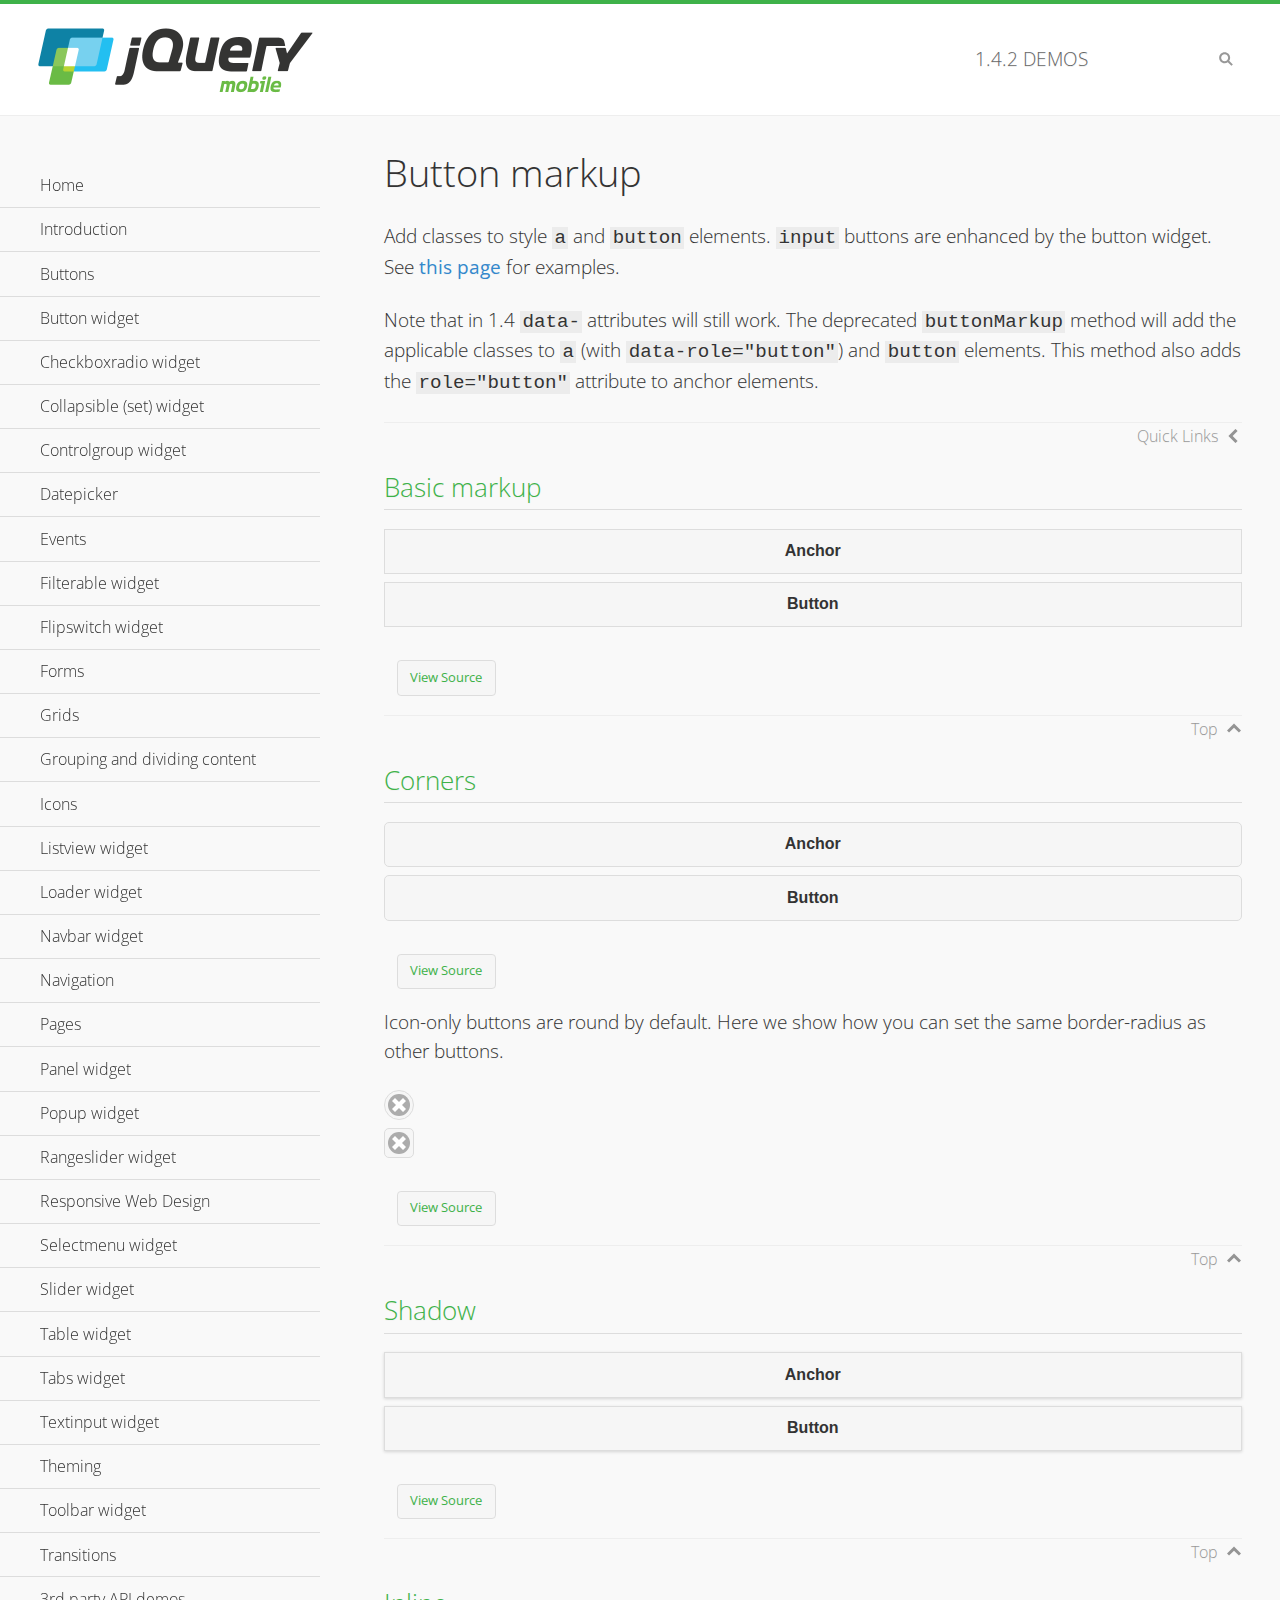
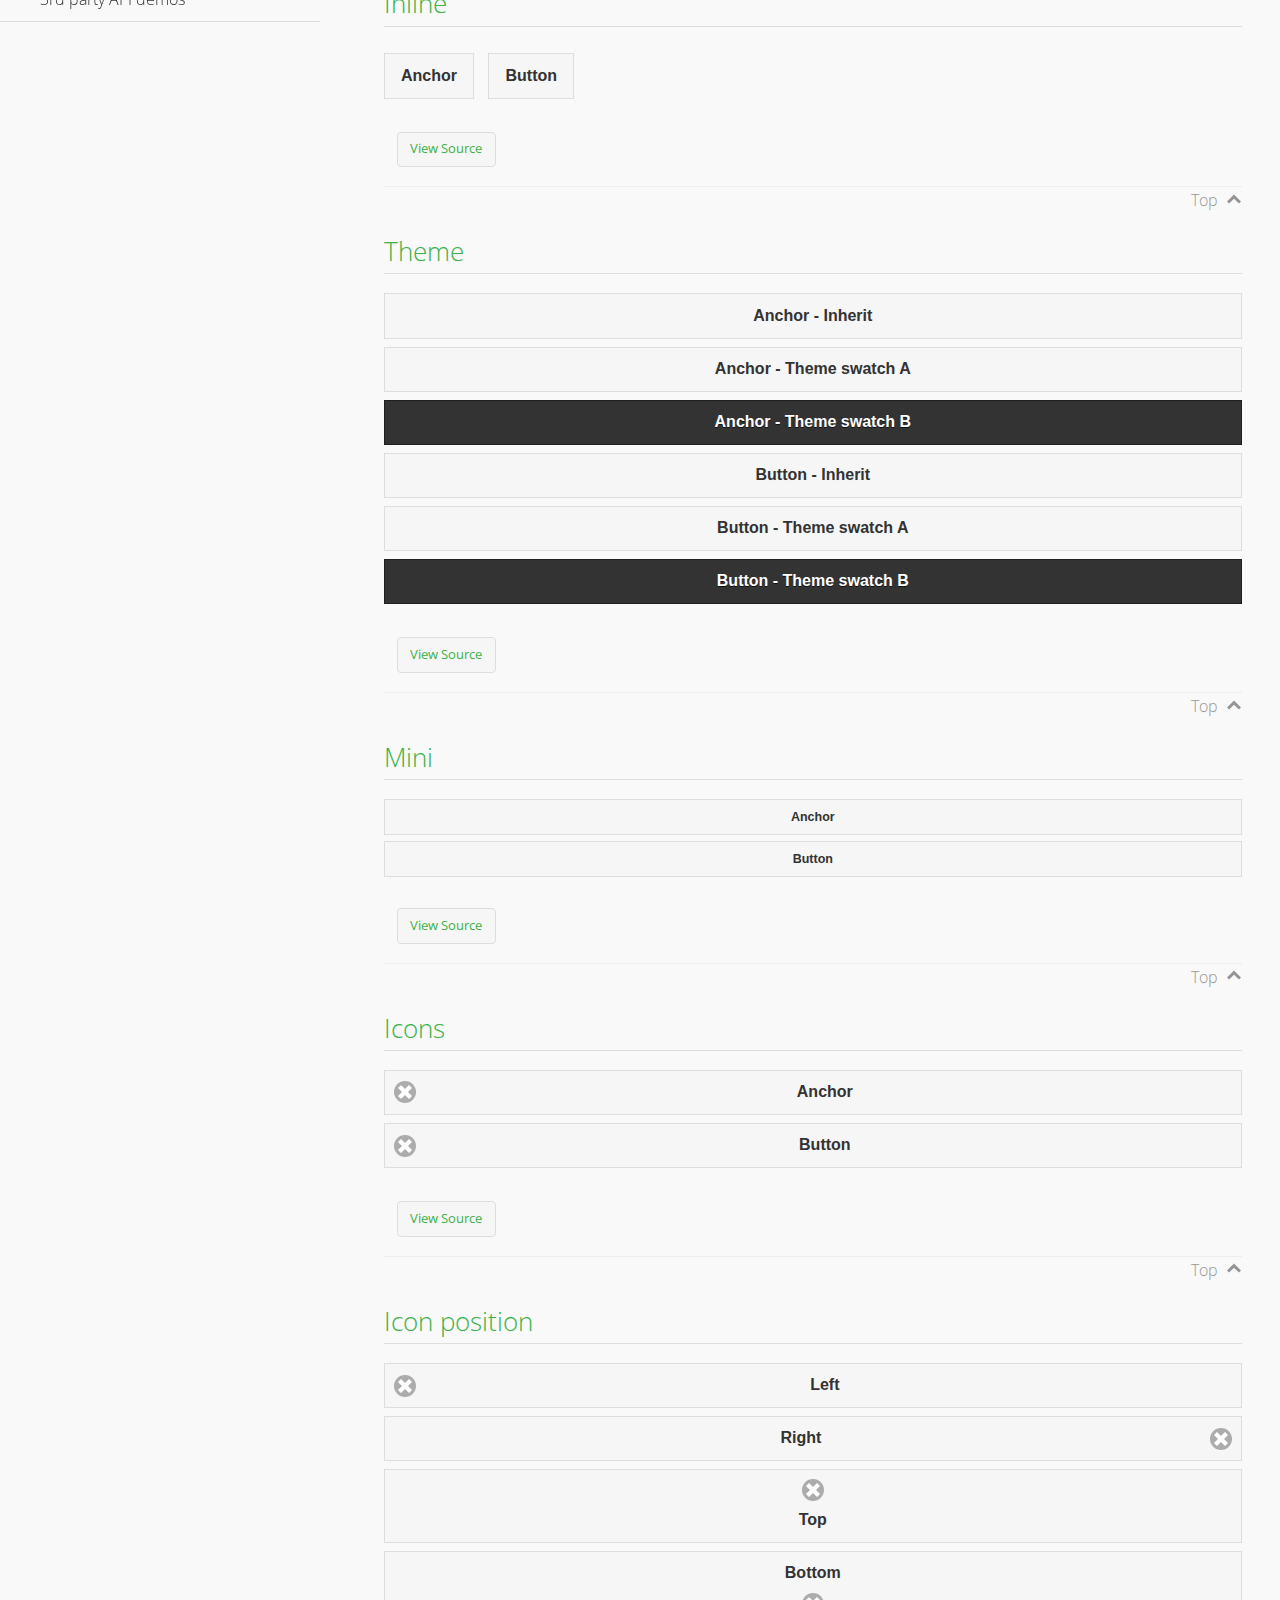
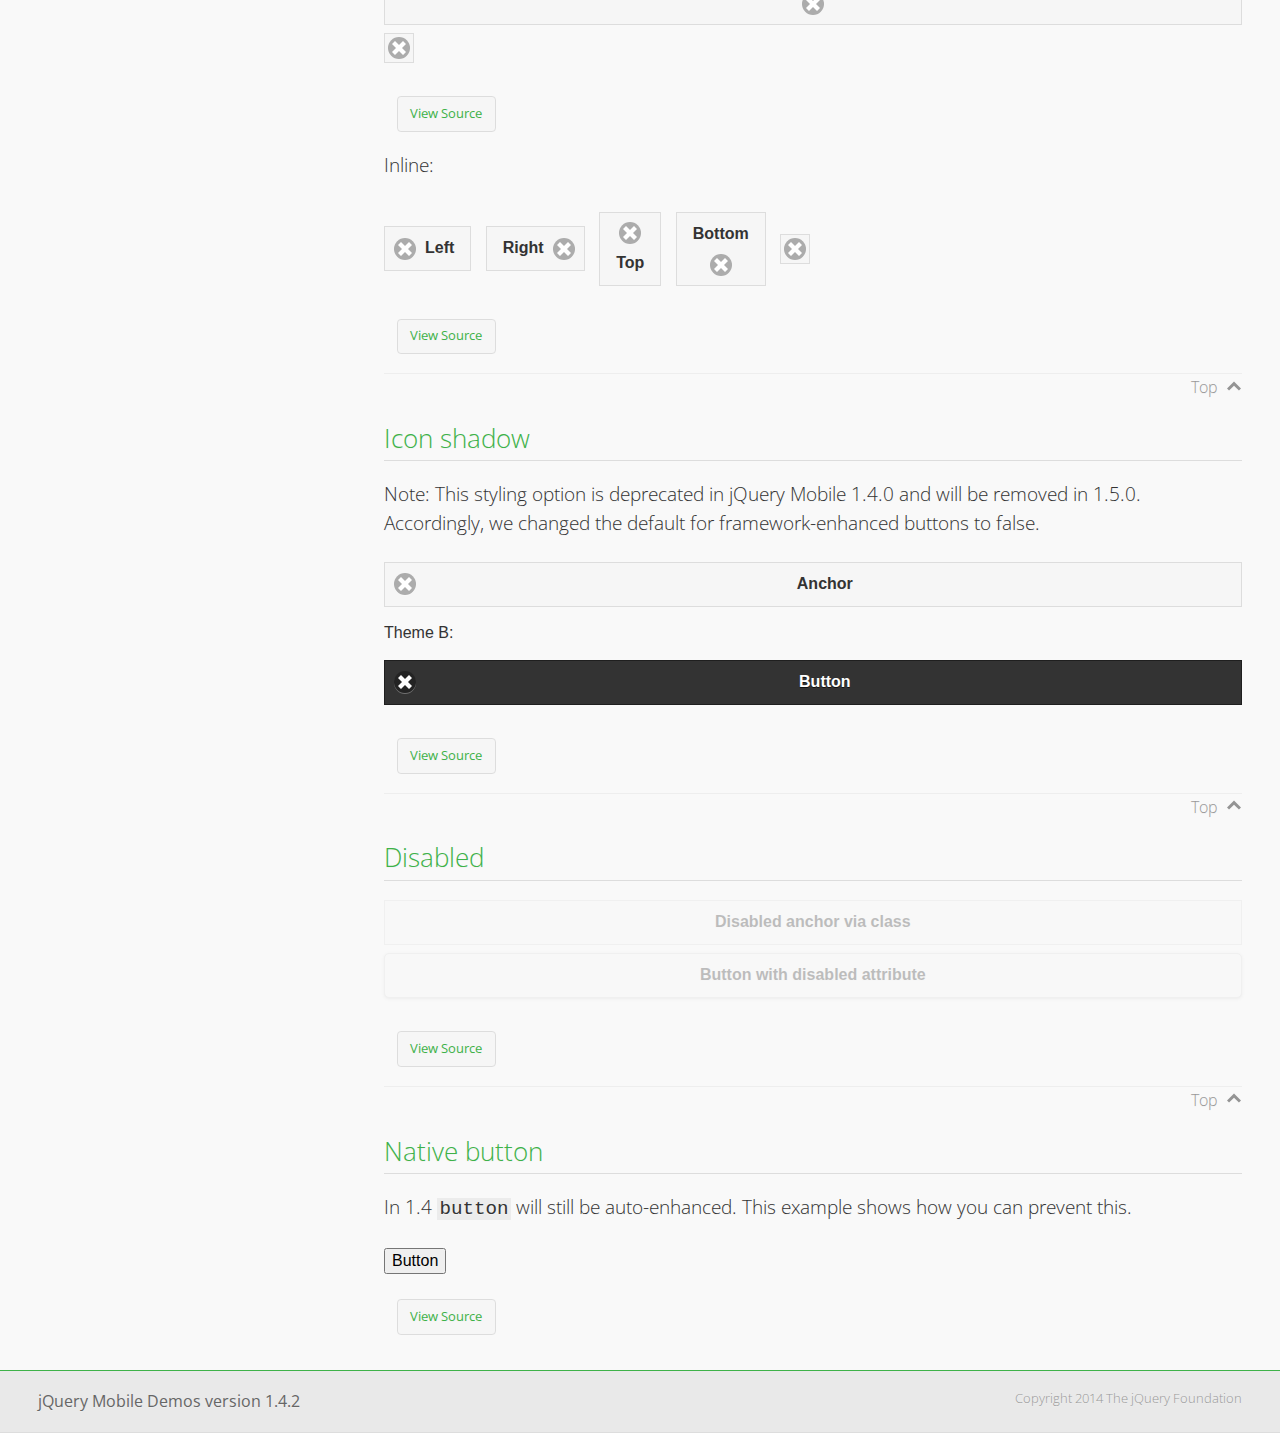
<file: Minerva/assets/www/js/jquery.mobile-1.4.2/demos/button-markup/index.html>
<!DOCTYPE html>
<html>
<head>
	<meta charset="utf-8">
	<meta name="viewport" content="width=device-width, initial-scale=1">
	<title>Button markup - jQuery Mobile Demos</title>
	<link rel="shortcut icon" href="../favicon.ico">
    <link rel="stylesheet" href="http://fonts.googleapis.com/css?family=Open+Sans:300,400,700">
	<link rel="stylesheet" href="../css/themes/default/jquery.mobile-1.4.2.min.css">
	<link rel="stylesheet" href="../_assets/css/jqm-demos.css">
	<script src="../js/jquery.js"></script>
	<script src="../_assets/js/index.js"></script>
	<script src="../js/jquery.mobile-1.4.2.min.js"></script>
	<style>
		#custom-border-radius .ui-btn-icon-notext.ui-corner-all {
			-webkit-border-radius: .3125em;
			border-radius: .3125em;
		}
	</style>
</head>
<body>
<div data-role="page" class="jqm-demos" data-quicklinks="true">

	<div data-role="header" class="jqm-header">
		<h2><a href="../" title="jQuery Mobile Demos home"><img src="../_assets/img/jquery-logo.png" alt="jQuery Mobile"></a></h2>
		<p><span class="jqm-version"></span> Demos</p>
		<a href="#" class="jqm-navmenu-link ui-btn ui-btn-icon-notext ui-corner-all ui-icon-bars ui-nodisc-icon ui-alt-icon ui-btn-left">Menu</a>
		<a href="#" class="jqm-search-link ui-btn ui-btn-icon-notext ui-corner-all ui-icon-search ui-nodisc-icon ui-alt-icon ui-btn-right">Search</a>
	</div><!-- /header -->

	<div role="main" class="ui-content jqm-content">

		<h1>Button markup</h1>

		<p>Add classes to style <code>a</code> and <code>button</code> elements. <code>input</code> buttons are enhanced by the button widget. See <a href="../button/" data-ajax="false">this page</a> for examples.</p>

		<p>Note that in 1.4 <code>data-</code> attributes will still work. The deprecated <code>buttonMarkup</code> method will add the applicable classes to <code>a</code> (with <code>data-role="button"</code>) and <code>button</code> elements. This method also adds the <code>role="button"</code> attribute to anchor elements.</p>

		<h2>Basic markup</h2>

		<div data-demo-html="true">
			<a href="#" class="ui-btn">Anchor</a>
			<button class="ui-btn">Button</button>
		</div><!--/demo-html -->

		<h2>Corners</h2>

		<div data-demo-html="true">
			<a href="#" class="ui-btn ui-corner-all">Anchor</a>
			<button class="ui-btn ui-corner-all">Button</button>
		</div><!--/demo-html -->

		<p>Icon-only buttons are round by default. Here we show how you can set the same border-radius as other buttons.</p>

		<div data-demo-html="true" data-demo-css="true">
			<a href="#" class="ui-btn ui-icon-delete ui-btn-icon-notext ui-corner-all">No text</a>
			<div id="custom-border-radius">
				<a href="#" class="ui-btn ui-icon-delete ui-btn-icon-notext ui-corner-all">No text</a>
			</div>
		</div><!--/demo-html -->

		<h2>Shadow</h2>

		<div data-demo-html="true">
			<a href="#" class="ui-btn ui-shadow">Anchor</a>
			<button class="ui-btn ui-shadow">Button</button>
		</div><!--/demo-html -->

		<h2>Inline</h2>

		<div data-demo-html="true">
			<a href="#" class="ui-btn ui-btn-inline">Anchor</a>
			<button class="ui-btn ui-btn-inline">Button</button>
		</div><!--/demo-html -->

		<h2>Theme</h2>

		<div data-demo-html="true">
			<a href="#" class="ui-btn">Anchor - Inherit</a>
			<a href="#" class="ui-btn ui-btn-a">Anchor - Theme swatch A</a>
			<a href="#" class="ui-btn ui-btn-b">Anchor - Theme swatch B</a>
			<button class="ui-btn">Button - Inherit</button>
			<button class="ui-btn ui-btn-a">Button - Theme swatch A</button>
			<button class="ui-btn ui-btn-b">Button - Theme swatch B</button>
		</div><!--/demo-html -->

		<h2>Mini</h2>

		<div data-demo-html="true">
			<a href="#" class="ui-btn ui-mini">Anchor</a>
			<button class="ui-btn ui-mini">Button</button>
		</div><!--/demo-html -->

		<h2>Icons</h2>

		<div data-demo-html="true">
			<a href="#" class="ui-btn ui-icon-delete ui-btn-icon-left">Anchor</a>
			<button class="ui-btn ui-icon-delete ui-btn-icon-left">Button</button>
		</div><!--/demo-html -->

		<h2>Icon position</h2>

		<div data-demo-html="true">
			<a href="#" class="ui-btn ui-icon-delete ui-btn-icon-left">Left</a>
			<a href="#" class="ui-btn ui-icon-delete ui-btn-icon-right">Right</a>
			<a href="#" class="ui-btn ui-icon-delete ui-btn-icon-top">Top</a>
			<a href="#" class="ui-btn ui-icon-delete ui-btn-icon-bottom">Bottom</a>
			<a href="#" class="ui-btn ui-icon-delete ui-btn-icon-notext">Icon only</a>
		</div><!--/demo-html -->

		<p>Inline:</p>

		<div data-demo-html="true">
			<a href="#" class="ui-btn ui-btn-inline ui-icon-delete ui-btn-icon-left">Left</a>
			<a href="#" class="ui-btn ui-btn-inline ui-icon-delete ui-btn-icon-right">Right</a>
			<a href="#" class="ui-btn ui-btn-inline ui-icon-delete ui-btn-icon-top">Top</a>
			<a href="#" class="ui-btn ui-btn-inline ui-icon-delete ui-btn-icon-bottom">Bottom</a>
			<a href="#" class="ui-btn ui-btn-inline ui-icon-delete ui-btn-icon-notext">Icon only</a>
		</div><!--/demo-html -->

		<h2>Icon shadow</h2>
		<p>Note: This styling option is deprecated in jQuery Mobile 1.4.0 and will be removed in 1.5.0. Accordingly, we changed the default for framework-enhanced buttons to false.</p>

		<div data-demo-html="true">
			<a href="#" class="ui-btn ui-icon-delete ui-btn-icon-left ui-shadow-icon">Anchor</a>
			<p>Theme B:</p>
			<button class="ui-btn ui-icon-delete ui-btn-icon-left ui-shadow-icon ui-btn-b">Button</button>
		</div><!--/demo-html -->

		<h2>Disabled</h2>

		<div data-demo-html="true">
			<a href="#" class="ui-btn ui-state-disabled">Disabled anchor via class</a>
			<button disabled>Button with disabled attribute</button>
		</div><!--/demo-html -->

		<h2>Native button</h2>
		<!-- TODO: Remove this demo in 1.5 -->
		<p>In 1.4 <code>button</code> will still be auto-enhanced. This example shows how you can prevent this.</p>

		<div data-demo-html="true">
			<button data-role="none">Button</button>
		</div><!--/demo-html -->

	</div><!-- /content -->
	    <div data-role="panel" class="jqm-navmenu-panel" data-position="left" data-display="overlay" data-theme="a">
	    	<ul class="jqm-list ui-alt-icon ui-nodisc-icon">
<li data-filtertext="demos homepage" data-icon="home"><a href=".././">Home</a></li>
<li data-filtertext="introduction overview getting started"><a href="../intro/" data-ajax="false">Introduction</a></li>
<li data-filtertext="buttons button markup buttonmarkup method anchor link button element"><a href="../button-markup/" data-ajax="false">Buttons</a></li>
<li data-filtertext="form button widget input button submit reset"><a href="../button/" data-ajax="false">Button widget</a></li>
<li data-role="collapsible" data-collapsed-icon="carat-d" data-expanded-icon="carat-u" data-iconpos="right" data-inset="false">
	<h3>Checkboxradio widget</h3>
	<ul>
		<li data-filtertext="form checkboxradio widget checkbox input checkboxes controlgroups"><a href="../checkboxradio-checkbox/" data-ajax="false">Checkboxes</a></li>
		<li data-filtertext="form checkboxradio widget radio input radio buttons controlgroups"><a href="../checkboxradio-radio/" data-ajax="false">Radio buttons</a></li>
	</ul>
</li>
<li data-role="collapsible" data-collapsed-icon="carat-d" data-expanded-icon="carat-u" data-iconpos="right" data-inset="false">
	<h3>Collapsible (set) widget</h3>
	<ul>
		<li data-filtertext="collapsibles content formatting"><a href="../collapsible/" data-ajax="false">Collapsible</a></li>
		<li data-filtertext="dynamic collapsible set accordion append expand"><a href="../collapsible-dynamic/" data-ajax="false">Dynamic collapsibles</a></li>
		<li data-filtertext="accordions collapsible set widget content formatting grouped collapsibles"><a href="../collapsibleset/" data-ajax="false">Collapsible set</a></li>
	</ul>
</li>
<li data-role="collapsible" data-collapsed-icon="carat-d" data-expanded-icon="carat-u" data-iconpos="right" data-inset="false">
	<h3>Controlgroup widget</h3>
	<ul>
		<li data-filtertext="controlgroups selectmenu checkboxradio input grouped buttons horizontal vertical"><a href="../controlgroup/" data-ajax="false">Controlgroup</a></li>
		<li data-filtertext="dynamic controlgroup dynamically add buttons"><a href="../controlgroup-dynamic/" data-ajax="false">Dynamic controlgroups</a></li>
	</ul>
</li>
<li data-filtertext="form datepicker widget date input"><a href="../datepicker/" data-ajax="false">Datepicker</a></li>
<li data-role="collapsible" data-collapsed-icon="carat-d" data-expanded-icon="carat-u" data-iconpos="right" data-inset="false">
	<h3>Events</h3>
	<ul>
		<li data-filtertext="swipe to delete list items listviews swipe events"><a href="../swipe-list/" data-ajax="false">Swipe list items</a></li>
		<li data-filtertext="swipe to navigate swipe page navigation swipe events"><a href="../swipe-page/" data-ajax="false">Swipe page navigation</a></li>
	</ul>
</li>
<li data-filtertext="filterable filter elements sorting searching listview table"><a href="../filterable/" data-ajax="false">Filterable widget</a></li>
<li data-filtertext="form flipswitch widget flip toggle switch binary select checkbox input"><a href="../flipswitch/" data-ajax="false">Flipswitch widget</a></li>
<li data-role="collapsible" data-collapsed-icon="carat-d" data-expanded-icon="carat-u" data-iconpos="right" data-inset="false">
	<h3>Forms</h3>
	<ul>
		<li data-filtertext="forms text checkbox radio range button submit reset inputs selects textarea slider flipswitch label form elements"><a href="../forms/" data-ajax="false">Forms</a></li>
		<li data-filtertext="form hide labels hidden accessible ui-hidden-accessible forms"><a href="../forms-label-hidden-accessible/" data-ajax="false">Hide labels</a></li>
		<li data-filtertext="form field containers fieldcontain ui-field-contain forms"><a href="../forms-field-contain/" data-ajax="false">Field containers</a></li>
		<li data-filtertext="forms disabled form elements"><a href="../forms-disabled/" data-ajax="false">Forms disabled</a></li>
		<li data-filtertext="forms gallery examples overview forms text checkbox radio range button submit reset inputs selects textarea slider flipswitch label form elements"><a href="../forms-gallery/" data-ajax="false">Forms gallery</a></li>
	</ul>
</li>
<li data-role="collapsible" data-collapsed-icon="carat-d" data-expanded-icon="carat-u" data-iconpos="right" data-inset="false">
	<h3>Grids</h3>
	<ul>
		<li data-filtertext="grids columns blocks content formatting rwd responsive css framework"><a href="../grids/" data-ajax="false">Grids</a></li>
		<li data-filtertext="buttons in grids css framework"><a href="../grids-buttons/" data-ajax="false">Buttons in grids</a></li>
		<li data-filtertext="custom responsive grids rwd css framework"><a href="../grids-custom-responsive/" data-ajax="false">Custom responsive grids</a></li>
	</ul>
</li>
<li data-filtertext="blocks content formatting sections heading"><a href="../body-bar-classes/" data-ajax="false">Grouping and dividing content</a></li>
<li data-role="collapsible" data-collapsed-icon="carat-d" data-expanded-icon="carat-u" data-iconpos="right" data-inset="false">
	<h3>Icons</h3>
	<ul>
		<li data-filtertext="button icons svg disc alt custom icon position"><a href="../icons/" data-ajax="false">Icons</a></li>
		<li data-filtertext=""><a href="../icons-grunticon/" data-ajax="false">Grunticon loader</a></li>
	</ul>
</li>
<li data-role="collapsible" data-collapsed-icon="carat-d" data-expanded-icon="carat-u" data-iconpos="right" data-inset="false">
	<h3>Listview widget</h3>
	<ul>
		<li data-filtertext="listview widget thumbnails icons nested split button collapsible ul ol"><a href="../listview/" data-ajax="false">Listview</a></li>
		<li data-filtertext="autocomplete filterable reveal listview filtertextbeforefilter placeholder"><a href="../listview-autocomplete/" data-ajax="false">Listview autocomplete</a></li>
		<li data-filtertext="autocomplete filterable reveal listview remote data filtertextbeforefilter placeholder"><a href="../listview-autocomplete-remote/" data-ajax="false">Listview autocomplete remote data</a></li>
		<li data-filtertext="autodividers anchor jump scroll linkbars listview lists ul ol"><a href="../listview-autodividers-linkbar/" data-ajax="false">Listview autodividers linkbar</a></li>
		<li data-filtertext="listview autodividers selector autodividersselector lists ul ol"><a href="../listview-autodividers-selector/" data-ajax="false">Listview autodividers selector</a></li>
		<li data-filtertext="listview nested list items"><a href="../listview-nested-lists/" data-ajax="false">Listview Nested Listviews</a></li>
		<li data-filtertext="listview collapsible list items flat"><a href="../listview-collapsible-item-flat/" data-ajax="false">Listview collapsible list items (flat)</a></li>
		<li data-filtertext="listview collapsible list indented"><a href="../listview-collapsible-item-indented/" data-ajax="false">Listview collapsible list items (indented)</a></li>
		<li data-filtertext="grid listview responsive grids responsive listviews lists ul"><a href="../listview-grid/" data-ajax="false">Listview responsive grid</a></li>
	</ul>
</li>
<li data-filtertext="loader widget page loading navigation overlay spinner"><a href="../loader/" data-ajax="false">Loader widget</a></li>
<li data-filtertext="navbar widget navmenu toolbars header footer"><a href="../navbar/" data-ajax="false">Navbar widget</a></li>
<li data-role="collapsible" data-collapsed-icon="carat-d" data-expanded-icon="carat-u" data-iconpos="right" data-inset="false">
	<h3>Navigation</h3>
	<ul>
		<li data-filtertext="ajax navigation navigate widget history event method"><a href="../navigation/" data-ajax="false">Navigation</a></li>
		<li data-filtertext="linking pages page links navigation ajax prefetch cache"><a href="../navigation-linking-pages/" data-ajax="false">Linking pages</a></li>
		<li data-filtertext="php redirect server redirection server-side navigation"><a href="../navigation-php-redirect/" data-ajax="false">PHP redirect demo</a></li>
		<li data-filtertext="navigation redirection hash query"><a href="../navigation-hash-processing/" data-ajax="false">Hash processing demo</a></li>
	</ul>
</li>
<li data-role="collapsible" data-collapsed-icon="carat-d" data-expanded-icon="carat-u" data-iconpos="right" data-inset="false">
	<h3>Pages</h3>
	<ul>
		<li data-filtertext="pages page widget ajax navigation"><a href="../pages/" data-ajax="false">Pages</a></li>
		<li data-filtertext="single page"><a href="../pages-single-page/" data-ajax="false">Single page</a></li>
		<li data-filtertext="multipage multi-page page"><a href="../pages-multi-page/" data-ajax="false">Multi-page template</a></li>
		<li data-filtertext="dialog page widget modal popup"><a href="../pages-dialog/" data-ajax="false">Dialog page</a></li>
	</ul>
</li>
<li data-role="collapsible" data-collapsed-icon="carat-d" data-expanded-icon="carat-u" data-iconpos="right" data-inset="false">
	<h3>Panel widget</h3>
	<ul>
		<li data-filtertext="panel widget sliding panels reveal push overlay responsive"><a href="../panel/" data-ajax="false">Panel</a></li>
		<li data-filtertext=""><a href="../panel-external/" data-ajax="false">External panels</a></li>
		<li data-filtertext="panel "><a href="../panel-fixed/" data-ajax="false">Fixed panels</a></li>
		<li data-filtertext="panel slide panels sliding panels shadow rwd responsive breakpoint"><a href="../panel-responsive/" data-ajax="false">Panels responsive</a></li>
		<li data-filtertext="panel custom style custom panel width reveal shadow listview panel styling page background wrapper"><a href="../panel-styling/" data-ajax="false">Custom panel style</a></li>
		<li data-filtertext="panel open on swipe"><a href="../panel-swipe-open/" data-ajax="false">Panel open on swipe</a></li>
		<li data-filtertext="panels outside page internal external toolbars"><a href="../panel-external-internal/" data-ajax="false">Panel external and internal</a></li>
	</ul>
</li>
<li data-role="collapsible" data-collapsed-icon="carat-d" data-expanded-icon="carat-u" data-iconpos="right" data-inset="false">
	<h3>Popup widget</h3>
	<ul>
		<li data-filtertext="popup widget popups dialog modal transition tooltip lightbox form overlay screen flip pop fade transition"><a href="../popup/" data-ajax="false">Popup</a></li>
		<li data-filtertext="popup alignment position"><a href="../popup-alignment/" data-ajax="false">Popup alignment</a></li>
		<li data-filtertext="popup arrow size popups popover"><a href="../popup-arrow-size/" data-ajax="false">Popup arrow size</a></li>
		<li data-filtertext="dynamic popups popup images lightbox"><a href="../popup-dynamic/" data-ajax="false">Dynamic popups</a></li>
		<li data-filtertext="popups with iframes scaling"><a href="../popup-iframe/" data-ajax="false">Popups with iframes</a></li>
		<li data-filtertext="popup image scaling"><a href="../popup-image-scaling/" data-ajax="false">Popup image scaling</a></li>
		<li data-filtertext="external popup outside multi-page"><a href="../popup-outside-multipage" data-ajax="false">Popup outside multi-page</a></li>
	</ul>
</li>
<li data-filtertext="form rangeslider widget dual sliders dual handle sliders range input"><a href="../rangeslider/" data-ajax="false">Rangeslider widget</a></li>
<li data-filtertext="responsive web design rwd adaptive progressive enhancement PE accessible mobile breakpoints media query media queries"><a href="../rwd/" data-ajax="false">Responsive Web Design</a></li>
<li data-role="collapsible" data-collapsed-icon="carat-d" data-expanded-icon="carat-u" data-iconpos="right" data-inset="false">
	<h3>Selectmenu widget</h3>
	<ul>
		<li data-filtertext="form selectmenu widget select input custom select menu selects"><a href="../selectmenu/" data-ajax="false">Selectmenu</a></li>
		<li data-filtertext="form custom select menu selectmenu widget custom menu option optgroup multiple selects"><a href="../selectmenu-custom/" data-ajax="false">Custom select menu</a></li>
		<li data-filtertext="filterable select filter popup dialog"><a href="../selectmenu-custom-filter/" data-ajax="false">Custom select menu with filter</a></li>
	</ul>
</li>
<li data-role="collapsible" data-collapsed-icon="carat-d" data-expanded-icon="carat-u" data-iconpos="right" data-inset="false">
	<h3>Slider widget</h3>
	<ul>
		<li data-filtertext="form slider widget range input single sliders"><a href="../slider/" data-ajax="false">Slider</a></li>
		<li data-filtertext="form slider widget flipswitch slider binary select flip toggle switch"><a href="../slider-flipswitch/" data-ajax="false">Slider flip toggle switch</a></li>
		<li data-filtertext="form slider tooltip handle value input range sliders"><a href="../slider-tooltip/" data-ajax="false">Slider tooltip</a></li>
	</ul>
</li>
<li data-role="collapsible" data-collapsed-icon="carat-d" data-expanded-icon="carat-u" data-iconpos="right" data-inset="false">
	<h3>Table widget</h3>
	<ul>
		<li data-filtertext="table widget reflow column toggle th td responsive tables rwd hide show tabular"><a href="../table-column-toggle/" data-ajax="false">Table Column Toggle</a></li>
		<li data-filtertext="table column toggle phone comparison demo"><a href="../table-column-toggle-example/" data-ajax="false">Table Column Toggle demo</a></li>
		<li data-filtertext="responsive tables table column toggle heading groups rwd breakpoint"><a href="../table-column-toggle-heading-groups/" data-ajax="false">Table Column Toggle heading groups</a></li>
		<li data-filtertext="responsive tables table column toggle hide rwd breakpoint customization options"><a href="../table-column-toggle-options/" data-ajax="false">Table Column Toggle options</a></li>
		<li data-filtertext="table reflow th td responsive rwd columns tabular"><a href="../table-reflow/" data-ajax="false">Table Reflow</a></li>
		<li data-filtertext="responsive tables table reflow heading groups rwd breakpoint"><a href="../table-reflow-heading-groups/" data-ajax="false">Table Reflow heading groups</a></li>
		<li data-filtertext="responsive tables table reflow stripes strokes table style"><a href="../table-reflow-stripes-strokes/" data-ajax="false">Table Reflow stripes and strokes</a></li>
		<li data-filtertext="responsive tables table reflow stack custom styles"><a href="../table-reflow-styling/" data-ajax="false">Table Reflow custom styles</a></li>
	</ul>
</li>
<li data-filtertext="ui tabs widget"><a href="../tabs/" data-ajax="false">Tabs widget</a></li>
<li data-filtertext="form textinput widget text input textarea number date time tel email file color password"><a href="../textinput/" data-ajax="false">Textinput widget</a></li>
<li data-role="collapsible" data-collapsed-icon="carat-d" data-expanded-icon="carat-u" data-iconpos="right" data-inset="false">
	<h3>Theming</h3>
	<ul>
		<li data-filtertext="default theme swatches theming style css"><a href="../theme-default/" data-ajax="false">Default theme</a></li>
		<li data-filtertext="classic theme old theme swatches theming style css"><a href="../theme-classic/" data-ajax="false">Classic theme</a></li>
	</ul>
</li>
<li data-role="collapsible" data-collapsed-icon="carat-d" data-expanded-icon="carat-u" data-iconpos="right" data-inset="false">
	<h3>Toolbar widget</h3>
	<ul>
		<li data-filtertext="toolbar widget header footer toolbars fixed fullscreen external sections"><a href="../toolbar/" data-ajax="false">Toolbar</a></li>
		<li data-filtertext="dynamic toolbars dynamically add toolbar header footer"><a href="../toolbar-dynamic/" data-ajax="false">Dynamic toolbars</a></li>
		<li data-filtertext="external toolbars header footer"><a href="../toolbar-external/" data-ajax="false">External toolbars</a></li>
		<li data-filtertext="fixed toolbars header footer"><a href="../toolbar-fixed/" data-ajax="false">Fixed toolbars</a></li>
		<li data-filtertext="fixed fullscreen toolbars header footer"><a href="../toolbar-fixed-fullscreen/" data-ajax="false">Fullscreen toolbars</a></li>
		<li data-filtertext="external fixed toolbars header footer"><a href="../toolbar-fixed-external/" data-ajax="false">Fixed external toolbars</a></li>
		<li data-filtertext="external persistent toolbars header footer navbar navmenu"><a href="../toolbar-fixed-persistent/" data-ajax="false">Persistent toolbars</a></li>
		<li data-filtertext="external ajax optimized toolbars persistent toolbars header footer navbar"><a href="../toolbar-fixed-persistent-optimized/" data-ajax="false">Ajax optimized toolbars</a></li>
		<li data-filtertext="form in toolbars header footer"><a href="../toolbar-fixed-forms/" data-ajax="false">Form in toolbar</a></li>
	</ul>
</li>
<li data-filtertext="page transitions animated pages popup navigation flip slide fade pop"><a href="../transitions/" data-ajax="false">Transitions</a></li>
<li data-role="collapsible" data-collapsed-icon="carat-d" data-expanded-icon="carat-u" data-iconpos="right" data-inset="false">
	<h3>3rd party API demos</h3>
	<ul>
		<li data-filtertext="backbone requirejs navigation router"><a href="../backbone-requirejs/" data-ajax="false">Backbone RequireJS</a></li>
		<li data-filtertext="google maps geolocation demo"><a href="../map-geolocation/" data-ajax="false">Google Maps geolocation</a></li>
		<li data-filtertext="google maps hybrid"><a href="../map-list-toggle/" data-ajax="false">Google Maps list toggle</a></li>
	</ul>
</li>



		     </ul>
		</div><!-- /panel -->


	<div data-role="footer" data-position="fixed" data-tap-toggle="false" class="jqm-footer">
		<p>jQuery Mobile Demos version <span class="jqm-version"></span></p>
		<p>Copyright 2014 The jQuery Foundation</p>
	</div><!-- /footer -->
	<!-- TODO: This should become an external panel so we can add input to markup (unique ID) -->
    <div data-role="panel" class="jqm-search-panel" data-position="right" data-display="overlay" data-theme="a">
		<div class="jqm-search">
			<ul class="jqm-list" data-filter-placeholder="Search demos..." data-filter-reveal="true">
<li data-filtertext="demos homepage" data-icon="home"><a href=".././">Home</a></li>
<li data-filtertext="introduction overview getting started"><a href="../intro/" data-ajax="false">Introduction</a></li>
<li data-filtertext="buttons button markup buttonmarkup method anchor link button element"><a href="../button-markup/" data-ajax="false">Buttons</a></li>
<li data-filtertext="form button widget input button submit reset"><a href="../button/" data-ajax="false">Button widget</a></li>
<li data-role="collapsible" data-collapsed-icon="carat-d" data-expanded-icon="carat-u" data-iconpos="right" data-inset="false">
	<h3>Checkboxradio widget</h3>
	<ul>
		<li data-filtertext="form checkboxradio widget checkbox input checkboxes controlgroups"><a href="../checkboxradio-checkbox/" data-ajax="false">Checkboxes</a></li>
		<li data-filtertext="form checkboxradio widget radio input radio buttons controlgroups"><a href="../checkboxradio-radio/" data-ajax="false">Radio buttons</a></li>
	</ul>
</li>
<li data-role="collapsible" data-collapsed-icon="carat-d" data-expanded-icon="carat-u" data-iconpos="right" data-inset="false">
	<h3>Collapsible (set) widget</h3>
	<ul>
		<li data-filtertext="collapsibles content formatting"><a href="../collapsible/" data-ajax="false">Collapsible</a></li>
		<li data-filtertext="dynamic collapsible set accordion append expand"><a href="../collapsible-dynamic/" data-ajax="false">Dynamic collapsibles</a></li>
		<li data-filtertext="accordions collapsible set widget content formatting grouped collapsibles"><a href="../collapsibleset/" data-ajax="false">Collapsible set</a></li>
	</ul>
</li>
<li data-role="collapsible" data-collapsed-icon="carat-d" data-expanded-icon="carat-u" data-iconpos="right" data-inset="false">
	<h3>Controlgroup widget</h3>
	<ul>
		<li data-filtertext="controlgroups selectmenu checkboxradio input grouped buttons horizontal vertical"><a href="../controlgroup/" data-ajax="false">Controlgroup</a></li>
		<li data-filtertext="dynamic controlgroup dynamically add buttons"><a href="../controlgroup-dynamic/" data-ajax="false">Dynamic controlgroups</a></li>
	</ul>
</li>
<li data-filtertext="form datepicker widget date input"><a href="../datepicker/" data-ajax="false">Datepicker</a></li>
<li data-role="collapsible" data-collapsed-icon="carat-d" data-expanded-icon="carat-u" data-iconpos="right" data-inset="false">
	<h3>Events</h3>
	<ul>
		<li data-filtertext="swipe to delete list items listviews swipe events"><a href="../swipe-list/" data-ajax="false">Swipe list items</a></li>
		<li data-filtertext="swipe to navigate swipe page navigation swipe events"><a href="../swipe-page/" data-ajax="false">Swipe page navigation</a></li>
	</ul>
</li>
<li data-filtertext="filterable filter elements sorting searching listview table"><a href="../filterable/" data-ajax="false">Filterable widget</a></li>
<li data-filtertext="form flipswitch widget flip toggle switch binary select checkbox input"><a href="../flipswitch/" data-ajax="false">Flipswitch widget</a></li>
<li data-role="collapsible" data-collapsed-icon="carat-d" data-expanded-icon="carat-u" data-iconpos="right" data-inset="false">
	<h3>Forms</h3>
	<ul>
		<li data-filtertext="forms text checkbox radio range button submit reset inputs selects textarea slider flipswitch label form elements"><a href="../forms/" data-ajax="false">Forms</a></li>
		<li data-filtertext="form hide labels hidden accessible ui-hidden-accessible forms"><a href="../forms-label-hidden-accessible/" data-ajax="false">Hide labels</a></li>
		<li data-filtertext="form field containers fieldcontain ui-field-contain forms"><a href="../forms-field-contain/" data-ajax="false">Field containers</a></li>
		<li data-filtertext="forms disabled form elements"><a href="../forms-disabled/" data-ajax="false">Forms disabled</a></li>
		<li data-filtertext="forms gallery examples overview forms text checkbox radio range button submit reset inputs selects textarea slider flipswitch label form elements"><a href="../forms-gallery/" data-ajax="false">Forms gallery</a></li>
	</ul>
</li>
<li data-role="collapsible" data-collapsed-icon="carat-d" data-expanded-icon="carat-u" data-iconpos="right" data-inset="false">
	<h3>Grids</h3>
	<ul>
		<li data-filtertext="grids columns blocks content formatting rwd responsive css framework"><a href="../grids/" data-ajax="false">Grids</a></li>
		<li data-filtertext="buttons in grids css framework"><a href="../grids-buttons/" data-ajax="false">Buttons in grids</a></li>
		<li data-filtertext="custom responsive grids rwd css framework"><a href="../grids-custom-responsive/" data-ajax="false">Custom responsive grids</a></li>
	</ul>
</li>
<li data-filtertext="blocks content formatting sections heading"><a href="../body-bar-classes/" data-ajax="false">Grouping and dividing content</a></li>
<li data-role="collapsible" data-collapsed-icon="carat-d" data-expanded-icon="carat-u" data-iconpos="right" data-inset="false">
	<h3>Icons</h3>
	<ul>
		<li data-filtertext="button icons svg disc alt custom icon position"><a href="../icons/" data-ajax="false">Icons</a></li>
		<li data-filtertext=""><a href="../icons-grunticon/" data-ajax="false">Grunticon loader</a></li>
	</ul>
</li>
<li data-role="collapsible" data-collapsed-icon="carat-d" data-expanded-icon="carat-u" data-iconpos="right" data-inset="false">
	<h3>Listview widget</h3>
	<ul>
		<li data-filtertext="listview widget thumbnails icons nested split button collapsible ul ol"><a href="../listview/" data-ajax="false">Listview</a></li>
		<li data-filtertext="autocomplete filterable reveal listview filtertextbeforefilter placeholder"><a href="../listview-autocomplete/" data-ajax="false">Listview autocomplete</a></li>
		<li data-filtertext="autocomplete filterable reveal listview remote data filtertextbeforefilter placeholder"><a href="../listview-autocomplete-remote/" data-ajax="false">Listview autocomplete remote data</a></li>
		<li data-filtertext="autodividers anchor jump scroll linkbars listview lists ul ol"><a href="../listview-autodividers-linkbar/" data-ajax="false">Listview autodividers linkbar</a></li>
		<li data-filtertext="listview autodividers selector autodividersselector lists ul ol"><a href="../listview-autodividers-selector/" data-ajax="false">Listview autodividers selector</a></li>
		<li data-filtertext="listview nested list items"><a href="../listview-nested-lists/" data-ajax="false">Listview Nested Listviews</a></li>
		<li data-filtertext="listview collapsible list items flat"><a href="../listview-collapsible-item-flat/" data-ajax="false">Listview collapsible list items (flat)</a></li>
		<li data-filtertext="listview collapsible list indented"><a href="../listview-collapsible-item-indented/" data-ajax="false">Listview collapsible list items (indented)</a></li>
		<li data-filtertext="grid listview responsive grids responsive listviews lists ul"><a href="../listview-grid/" data-ajax="false">Listview responsive grid</a></li>
	</ul>
</li>
<li data-filtertext="loader widget page loading navigation overlay spinner"><a href="../loader/" data-ajax="false">Loader widget</a></li>
<li data-filtertext="navbar widget navmenu toolbars header footer"><a href="../navbar/" data-ajax="false">Navbar widget</a></li>
<li data-role="collapsible" data-collapsed-icon="carat-d" data-expanded-icon="carat-u" data-iconpos="right" data-inset="false">
	<h3>Navigation</h3>
	<ul>
		<li data-filtertext="ajax navigation navigate widget history event method"><a href="../navigation/" data-ajax="false">Navigation</a></li>
		<li data-filtertext="linking pages page links navigation ajax prefetch cache"><a href="../navigation-linking-pages/" data-ajax="false">Linking pages</a></li>
		<li data-filtertext="php redirect server redirection server-side navigation"><a href="../navigation-php-redirect/" data-ajax="false">PHP redirect demo</a></li>
		<li data-filtertext="navigation redirection hash query"><a href="../navigation-hash-processing/" data-ajax="false">Hash processing demo</a></li>
	</ul>
</li>
<li data-role="collapsible" data-collapsed-icon="carat-d" data-expanded-icon="carat-u" data-iconpos="right" data-inset="false">
	<h3>Pages</h3>
	<ul>
		<li data-filtertext="pages page widget ajax navigation"><a href="../pages/" data-ajax="false">Pages</a></li>
		<li data-filtertext="single page"><a href="../pages-single-page/" data-ajax="false">Single page</a></li>
		<li data-filtertext="multipage multi-page page"><a href="../pages-multi-page/" data-ajax="false">Multi-page template</a></li>
		<li data-filtertext="dialog page widget modal popup"><a href="../pages-dialog/" data-ajax="false">Dialog page</a></li>
	</ul>
</li>
<li data-role="collapsible" data-collapsed-icon="carat-d" data-expanded-icon="carat-u" data-iconpos="right" data-inset="false">
	<h3>Panel widget</h3>
	<ul>
		<li data-filtertext="panel widget sliding panels reveal push overlay responsive"><a href="../panel/" data-ajax="false">Panel</a></li>
		<li data-filtertext=""><a href="../panel-external/" data-ajax="false">External panels</a></li>
		<li data-filtertext="panel "><a href="../panel-fixed/" data-ajax="false">Fixed panels</a></li>
		<li data-filtertext="panel slide panels sliding panels shadow rwd responsive breakpoint"><a href="../panel-responsive/" data-ajax="false">Panels responsive</a></li>
		<li data-filtertext="panel custom style custom panel width reveal shadow listview panel styling page background wrapper"><a href="../panel-styling/" data-ajax="false">Custom panel style</a></li>
		<li data-filtertext="panel open on swipe"><a href="../panel-swipe-open/" data-ajax="false">Panel open on swipe</a></li>
		<li data-filtertext="panels outside page internal external toolbars"><a href="../panel-external-internal/" data-ajax="false">Panel external and internal</a></li>
	</ul>
</li>
<li data-role="collapsible" data-collapsed-icon="carat-d" data-expanded-icon="carat-u" data-iconpos="right" data-inset="false">
	<h3>Popup widget</h3>
	<ul>
		<li data-filtertext="popup widget popups dialog modal transition tooltip lightbox form overlay screen flip pop fade transition"><a href="../popup/" data-ajax="false">Popup</a></li>
		<li data-filtertext="popup alignment position"><a href="../popup-alignment/" data-ajax="false">Popup alignment</a></li>
		<li data-filtertext="popup arrow size popups popover"><a href="../popup-arrow-size/" data-ajax="false">Popup arrow size</a></li>
		<li data-filtertext="dynamic popups popup images lightbox"><a href="../popup-dynamic/" data-ajax="false">Dynamic popups</a></li>
		<li data-filtertext="popups with iframes scaling"><a href="../popup-iframe/" data-ajax="false">Popups with iframes</a></li>
		<li data-filtertext="popup image scaling"><a href="../popup-image-scaling/" data-ajax="false">Popup image scaling</a></li>
		<li data-filtertext="external popup outside multi-page"><a href="../popup-outside-multipage" data-ajax="false">Popup outside multi-page</a></li>
	</ul>
</li>
<li data-filtertext="form rangeslider widget dual sliders dual handle sliders range input"><a href="../rangeslider/" data-ajax="false">Rangeslider widget</a></li>
<li data-filtertext="responsive web design rwd adaptive progressive enhancement PE accessible mobile breakpoints media query media queries"><a href="../rwd/" data-ajax="false">Responsive Web Design</a></li>
<li data-role="collapsible" data-collapsed-icon="carat-d" data-expanded-icon="carat-u" data-iconpos="right" data-inset="false">
	<h3>Selectmenu widget</h3>
	<ul>
		<li data-filtertext="form selectmenu widget select input custom select menu selects"><a href="../selectmenu/" data-ajax="false">Selectmenu</a></li>
		<li data-filtertext="form custom select menu selectmenu widget custom menu option optgroup multiple selects"><a href="../selectmenu-custom/" data-ajax="false">Custom select menu</a></li>
		<li data-filtertext="filterable select filter popup dialog"><a href="../selectmenu-custom-filter/" data-ajax="false">Custom select menu with filter</a></li>
	</ul>
</li>
<li data-role="collapsible" data-collapsed-icon="carat-d" data-expanded-icon="carat-u" data-iconpos="right" data-inset="false">
	<h3>Slider widget</h3>
	<ul>
		<li data-filtertext="form slider widget range input single sliders"><a href="../slider/" data-ajax="false">Slider</a></li>
		<li data-filtertext="form slider widget flipswitch slider binary select flip toggle switch"><a href="../slider-flipswitch/" data-ajax="false">Slider flip toggle switch</a></li>
		<li data-filtertext="form slider tooltip handle value input range sliders"><a href="../slider-tooltip/" data-ajax="false">Slider tooltip</a></li>
	</ul>
</li>
<li data-role="collapsible" data-collapsed-icon="carat-d" data-expanded-icon="carat-u" data-iconpos="right" data-inset="false">
	<h3>Table widget</h3>
	<ul>
		<li data-filtertext="table widget reflow column toggle th td responsive tables rwd hide show tabular"><a href="../table-column-toggle/" data-ajax="false">Table Column Toggle</a></li>
		<li data-filtertext="table column toggle phone comparison demo"><a href="../table-column-toggle-example/" data-ajax="false">Table Column Toggle demo</a></li>
		<li data-filtertext="responsive tables table column toggle heading groups rwd breakpoint"><a href="../table-column-toggle-heading-groups/" data-ajax="false">Table Column Toggle heading groups</a></li>
		<li data-filtertext="responsive tables table column toggle hide rwd breakpoint customization options"><a href="../table-column-toggle-options/" data-ajax="false">Table Column Toggle options</a></li>
		<li data-filtertext="table reflow th td responsive rwd columns tabular"><a href="../table-reflow/" data-ajax="false">Table Reflow</a></li>
		<li data-filtertext="responsive tables table reflow heading groups rwd breakpoint"><a href="../table-reflow-heading-groups/" data-ajax="false">Table Reflow heading groups</a></li>
		<li data-filtertext="responsive tables table reflow stripes strokes table style"><a href="../table-reflow-stripes-strokes/" data-ajax="false">Table Reflow stripes and strokes</a></li>
		<li data-filtertext="responsive tables table reflow stack custom styles"><a href="../table-reflow-styling/" data-ajax="false">Table Reflow custom styles</a></li>
	</ul>
</li>
<li data-filtertext="ui tabs widget"><a href="../tabs/" data-ajax="false">Tabs widget</a></li>
<li data-filtertext="form textinput widget text input textarea number date time tel email file color password"><a href="../textinput/" data-ajax="false">Textinput widget</a></li>
<li data-role="collapsible" data-collapsed-icon="carat-d" data-expanded-icon="carat-u" data-iconpos="right" data-inset="false">
	<h3>Theming</h3>
	<ul>
		<li data-filtertext="default theme swatches theming style css"><a href="../theme-default/" data-ajax="false">Default theme</a></li>
		<li data-filtertext="classic theme old theme swatches theming style css"><a href="../theme-classic/" data-ajax="false">Classic theme</a></li>
	</ul>
</li>
<li data-role="collapsible" data-collapsed-icon="carat-d" data-expanded-icon="carat-u" data-iconpos="right" data-inset="false">
	<h3>Toolbar widget</h3>
	<ul>
		<li data-filtertext="toolbar widget header footer toolbars fixed fullscreen external sections"><a href="../toolbar/" data-ajax="false">Toolbar</a></li>
		<li data-filtertext="dynamic toolbars dynamically add toolbar header footer"><a href="../toolbar-dynamic/" data-ajax="false">Dynamic toolbars</a></li>
		<li data-filtertext="external toolbars header footer"><a href="../toolbar-external/" data-ajax="false">External toolbars</a></li>
		<li data-filtertext="fixed toolbars header footer"><a href="../toolbar-fixed/" data-ajax="false">Fixed toolbars</a></li>
		<li data-filtertext="fixed fullscreen toolbars header footer"><a href="../toolbar-fixed-fullscreen/" data-ajax="false">Fullscreen toolbars</a></li>
		<li data-filtertext="external fixed toolbars header footer"><a href="../toolbar-fixed-external/" data-ajax="false">Fixed external toolbars</a></li>
		<li data-filtertext="external persistent toolbars header footer navbar navmenu"><a href="../toolbar-fixed-persistent/" data-ajax="false">Persistent toolbars</a></li>
		<li data-filtertext="external ajax optimized toolbars persistent toolbars header footer navbar"><a href="../toolbar-fixed-persistent-optimized/" data-ajax="false">Ajax optimized toolbars</a></li>
		<li data-filtertext="form in toolbars header footer"><a href="../toolbar-fixed-forms/" data-ajax="false">Form in toolbar</a></li>
	</ul>
</li>
<li data-filtertext="page transitions animated pages popup navigation flip slide fade pop"><a href="../transitions/" data-ajax="false">Transitions</a></li>
<li data-role="collapsible" data-collapsed-icon="carat-d" data-expanded-icon="carat-u" data-iconpos="right" data-inset="false">
	<h3>3rd party API demos</h3>
	<ul>
		<li data-filtertext="backbone requirejs navigation router"><a href="../backbone-requirejs/" data-ajax="false">Backbone RequireJS</a></li>
		<li data-filtertext="google maps geolocation demo"><a href="../map-geolocation/" data-ajax="false">Google Maps geolocation</a></li>
		<li data-filtertext="google maps hybrid"><a href="../map-list-toggle/" data-ajax="false">Google Maps list toggle</a></li>
	</ul>
</li>



			</ul>
		</div>
	</div><!-- /panel -->


</div><!-- /page -->

</body>
</html>
</file>
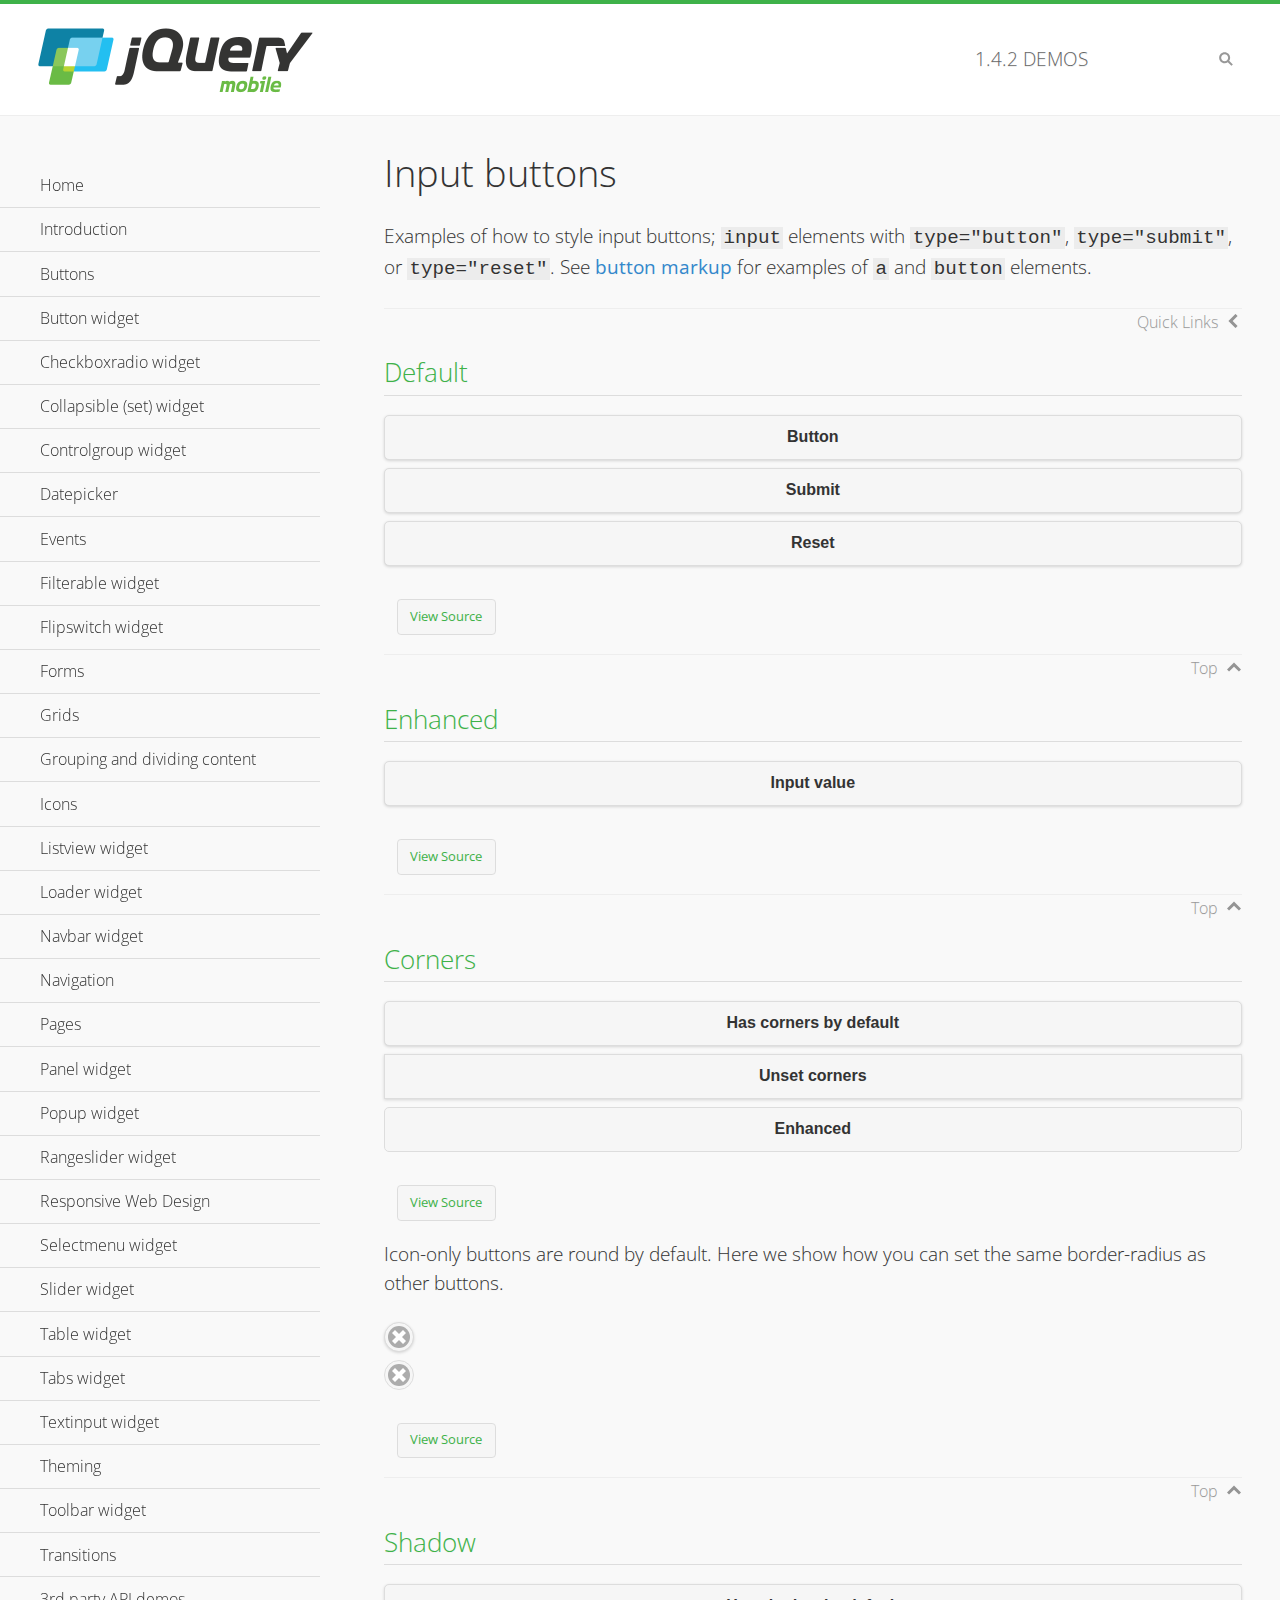
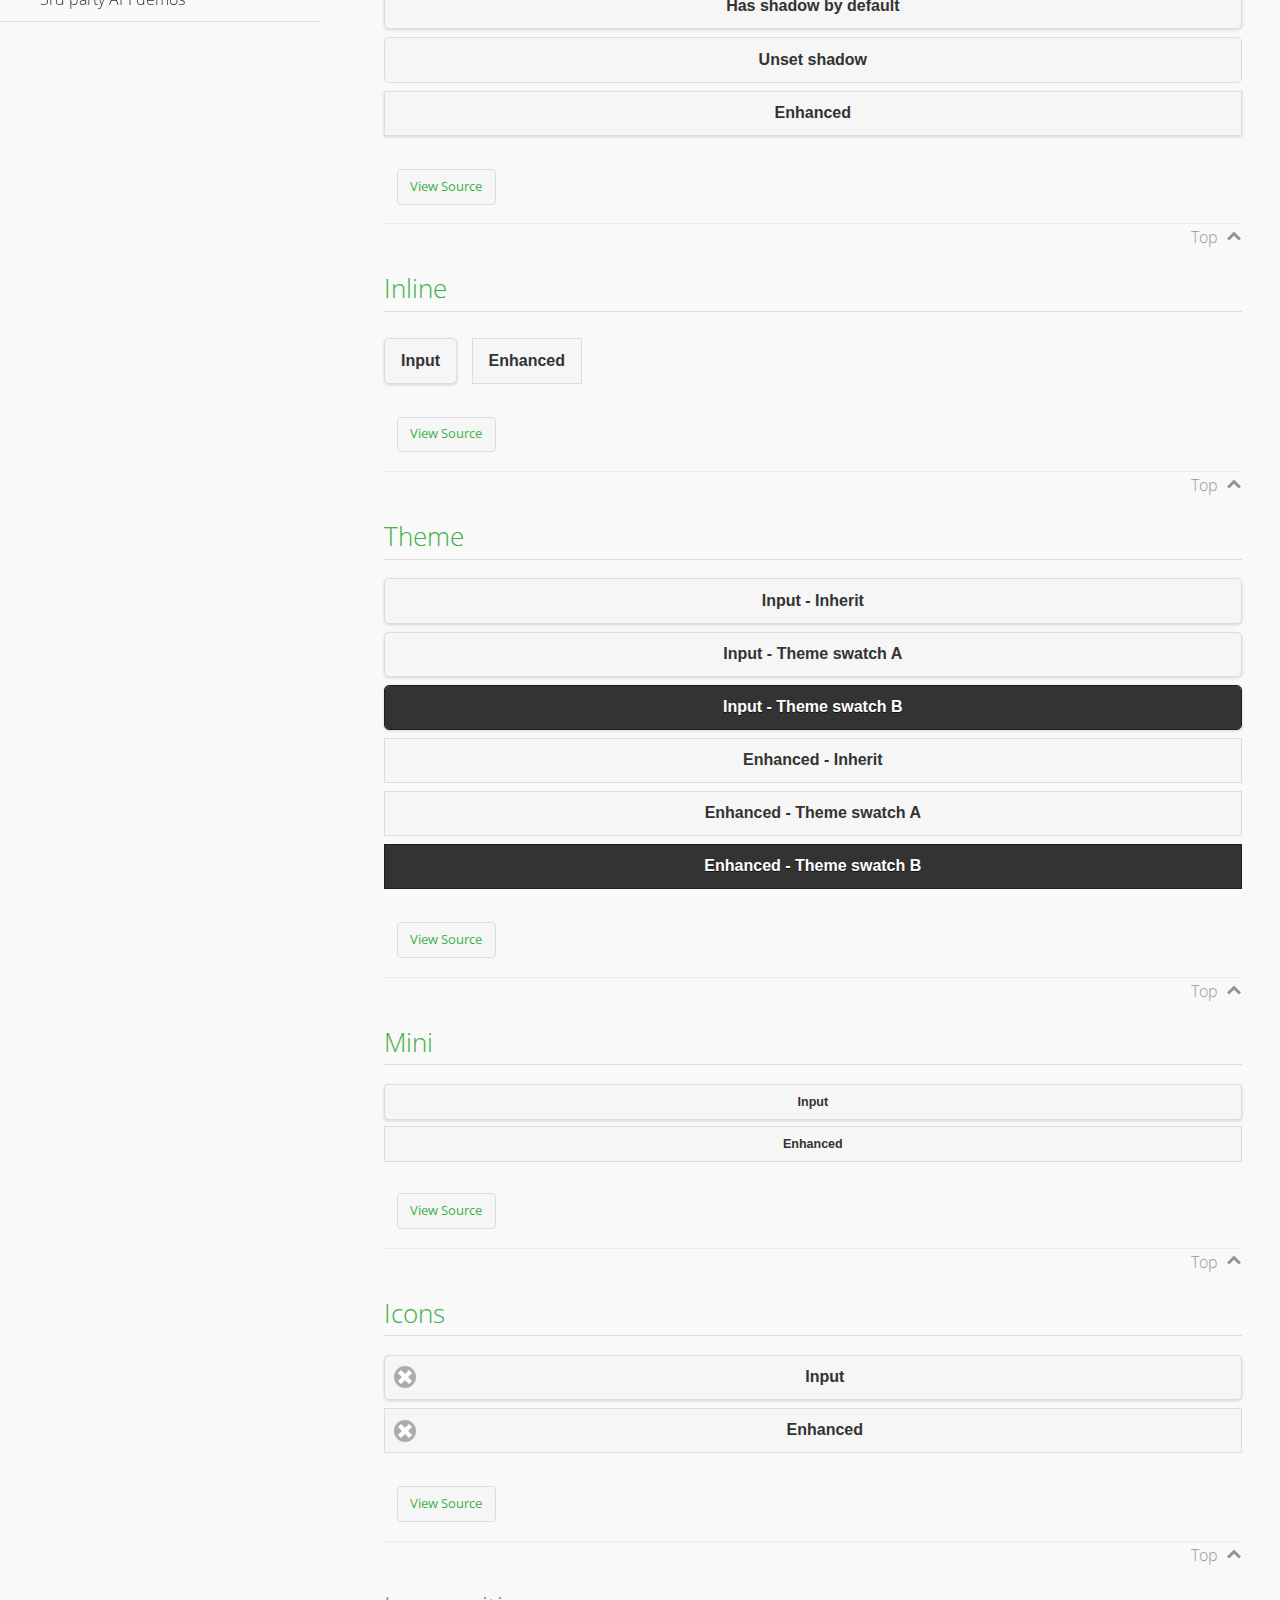
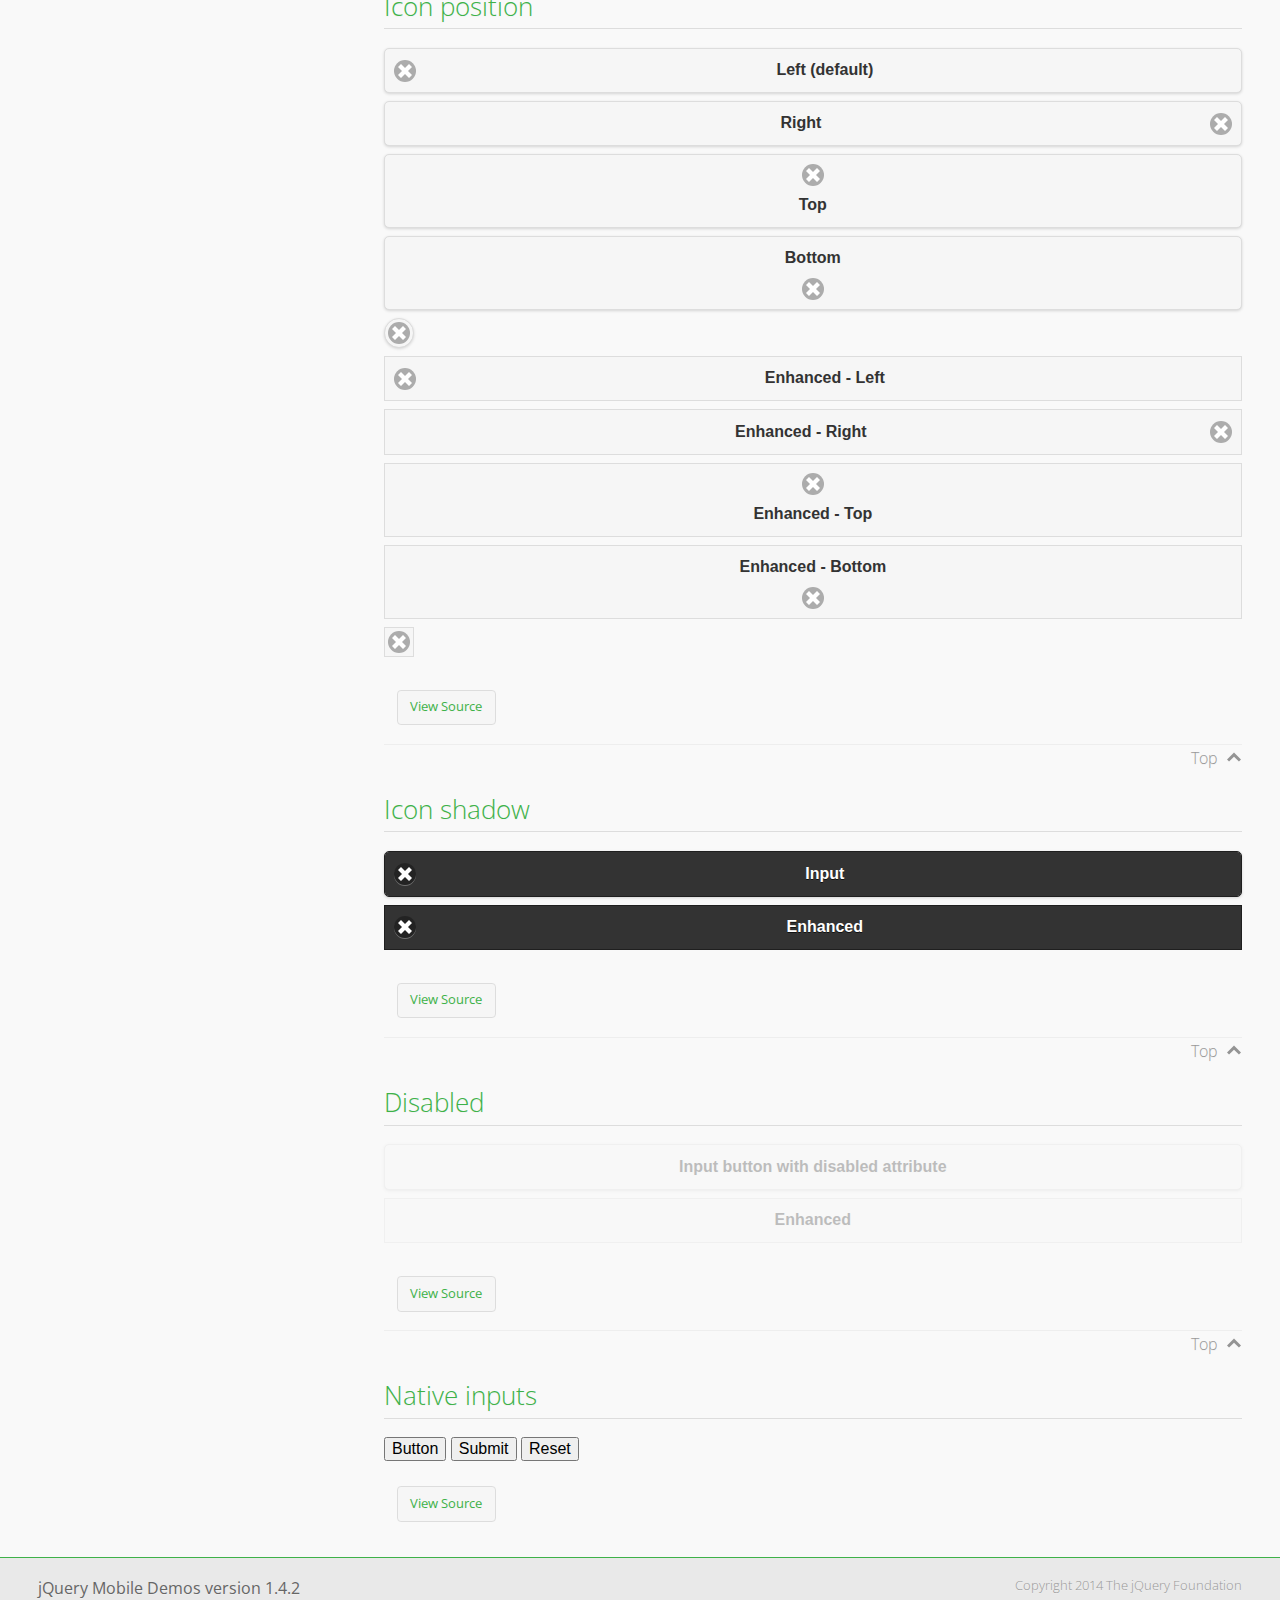
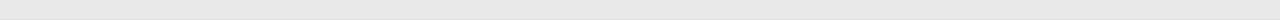
<file: Minerva/assets/www/js/jquery.mobile-1.4.2/demos/button/index.html>
<!DOCTYPE html>
<html>
<head>
	<meta charset="utf-8">
	<meta name="viewport" content="width=device-width, initial-scale=1">
	<title>Input buttons - jQuery Mobile Demos</title>
	<link rel="shortcut icon" href="../favicon.ico">
    <link rel="stylesheet" href="http://fonts.googleapis.com/css?family=Open+Sans:300,400,700">
	<link rel="stylesheet" href="../css/themes/default/jquery.mobile-1.4.2.min.css">
	<link rel="stylesheet" href="../_assets/css/jqm-demos.css">
	<script src="../js/jquery.js"></script>
	<script src="../_assets/js/index.js"></script>
	<script src="../js/jquery.mobile-1.4.2.min.js"></script>
</head>
<body>
<div data-role="page" class="jqm-demos" data-quicklinks="true">

	<div data-role="header" class="jqm-header">
		<h2><a href="../" title="jQuery Mobile Demos home"><img src="../_assets/img/jquery-logo.png" alt="jQuery Mobile"></a></h2>
		<p><span class="jqm-version"></span> Demos</p>
		<a href="#" class="jqm-navmenu-link ui-btn ui-btn-icon-notext ui-corner-all ui-icon-bars ui-nodisc-icon ui-alt-icon ui-btn-left">Menu</a>
		<a href="#" class="jqm-search-link ui-btn ui-btn-icon-notext ui-corner-all ui-icon-search ui-nodisc-icon ui-alt-icon ui-btn-right">Search</a>
	</div><!-- /header -->

	<div role="main" class="ui-content jqm-content">

		<h1>Input buttons</h1>

		<p>Examples of how to style input buttons; <code>input</code> elements with <code>type="button"</code>, <code>type="submit"</code>, or <code>type="reset"</code>. See <a href="../button-markup/">button markup</a> for examples of <code>a</code> and <code>button</code> elements.</p>

		<h2>Default</h2>

		<div data-demo-html="true">
			<form>
				<input type="button" value="Button">
				<input type="submit" value="Submit">
				<input type="reset" value="Reset">
			</form>
		</div><!--/demo-html -->

		<h2>Enhanced</h2>

		<div data-demo-html="true">
			<form>
				<div class="ui-input-btn ui-btn ui-corner-all ui-shadow">
					Input value
					<input type="button" data-enhanced="true" value="Input value">
				</div>
			</form>
		</div><!--/demo-html -->

		<h2>Corners</h2>

		<div data-demo-html="true">
			<form>
				<input type="button" value="Has corners by default">
				<input type="button" data-corners="false" value="Unset corners">
				<div class="ui-input-btn ui-btn ui-corner-all">
					Enhanced
					<input type="button" data-enhanced="true" value="Enhanced">
				</div>
			</form>
		</div><!--/demo-html -->

		<p>Icon-only buttons are round by default. Here we show how you can set the same border-radius as other buttons.</p>

		<div data-demo-html="true" data-demo-css="true">
			<form>
				<input type="button" data-icon="delete" data-iconpos="notext" value="Icon only">
				<div id="custom-border-radius">
					<div class="ui-input-btn ui-btn ui-icon-delete ui-btn-icon-notext ui-corner-all">
						Enhanced - Icon only
						<input type="button" data-enhanced="true" value="Enhanced - Icon only">
					</div>
				</div>
			</form>
		</div><!--/demo-html -->

		<h2>Shadow</h2>

		<div data-demo-html="true">
			<form>
				<input type="button" value="Has shadow by default">
				<input type="button" data-shadow="false" value="Unset shadow">
				<div class="ui-input-btn ui-btn ui-shadow">
					Enhanced
					<input type="button" data-enhanced="true" value="Enhanced">
				</div>
			</form>
		</div><!--/demo-html -->

		<h2>Inline</h2>

		<div data-demo-html="true">
			<form>
				<input type="button" data-inline="true" value="Input">
				<div class="ui-input-btn ui-btn ui-btn-inline">
					Enhanced
					<input type="button" data-enhanced="true" value="Enhanced">
				</div>
			</form>
		</div><!--/demo-html -->

		<h2>Theme</h2>

		<div data-demo-html="true">
			<form>
				<input type="button" value="Input - Inherit">
				<input type="button" data-theme="a" value="Input - Theme swatch A">
				<input type="button" data-theme="b" value="Input - Theme swatch B">
				<div class="ui-input-btn ui-btn">
					Enhanced - Inherit
					<input type="button" data-enhanced="true" value="Enhanced - Inherit">
				</div>
				<div class="ui-input-btn ui-btn ui-btn-a">
					Enhanced - Theme swatch A
					<input type="button" data-enhanced="true" value="Enhanced - Theme swatch A">
				</div>
				<div class="ui-input-btn ui-btn ui-btn-b">
					Enhanced - Theme swatch B
					<input type="button" data-enhanced="true" value="Enhanced - Theme swatch B">
				</div>
			</form>
		</div><!--/demo-html -->

		<h2>Mini</h2>

		<div data-demo-html="true">
			<form>
				<input type="button" data-mini="true" value="Input">
				<div class="ui-input-btn ui-btn ui-mini">
					Enhanced
					<input type="button" data-enhanced="true" value="Enhanced">
				</div>
			</form>
		</div><!--/demo-html -->

		<h2>Icons</h2>

		<div data-demo-html="true">
			<form>
				<input type="button" data-icon="delete" value="Input">
				<div class="ui-input-btn ui-btn ui-icon-delete ui-btn-icon-left">
					Enhanced
					<input type="button" data-enhanced="true" value="Enhanced">
				</div>
			</form>
		</div><!--/demo-html -->

		<h2>Icon position</h2>

		<div data-demo-html="true">
			<form>
				<input type="button" data-icon="delete" value="Left (default)">
				<input type="button" data-icon="delete" data-iconpos="right" value="Right">
				<input type="button" data-icon="delete" data-iconpos="top" value="Top">
				<input type="button" data-icon="delete" data-iconpos="bottom" value="Bottom">
				<input type="button" data-icon="delete" data-iconpos="notext" value="Icon only">
				<div class="ui-input-btn ui-btn ui-icon-delete ui-btn-icon-left">
					Enhanced - Left
					<input type="button" data-enhanced="true" value="Enhanced - Left">
				</div>
				<div class="ui-input-btn ui-btn ui-icon-delete ui-btn-icon-right">
					Enhanced - Right
					<input type="button" data-enhanced="true" value="Enhanced - Right">
				</div>
				<div class="ui-input-btn ui-btn ui-icon-delete ui-btn-icon-top">
					Enhanced - Top
					<input type="button" data-enhanced="true" value="Enhanced - Top">
				</div>
				<div class="ui-input-btn ui-btn ui-icon-delete ui-btn-icon-bottom">
					Enhanced - Bottom
					<input type="button" data-enhanced="true" value="Enhanced - Bottom">
				</div>
				<div class="ui-input-btn ui-btn ui-icon-delete ui-btn-icon-notext">
					Enhanced - Icon only
					<input type="button" data-enhanced="true" value="Enhanced - Icon only">
				</div>
			<form>
		</div><!--/demo-html -->

		<h2>Icon shadow</h2>

		<div data-demo-html="true">
			<form>
				<input type="button" data-theme="b" data-icon="delete" data-iconshadow="true" value="Input">
				<div class="ui-input-btn ui-btn ui-btn-b ui-icon-delete ui-btn-icon-left ui-shadow-icon">
					Enhanced
					<input type="button" data-enhanced="true" value="Enhanced">
				</div>
			</form>
		</div><!--/demo-html -->

		<h2>Disabled</h2>

		<div data-demo-html="true">
			<form>
				<input type="button" disabled value="Input button with disabled attribute">
				<div class="ui-input-btn ui-btn ui-state-disabled">
					Enhanced
					<input type="button" disabled data-enhanced="true" value="Enhanced">
				</div>
			</form>
		</div><!--/demo-html -->

		<h2>Native inputs</h2>

		<div data-demo-html="true">
			<form>
				<input type="button" data-role="none" value="Button">
				<input type="submit" data-role="none" value="Submit">
				<input type="reset" data-role="none" value="Reset">
			</form>
		</div><!--/demo-html -->

	</div><!-- /content -->
	    <div data-role="panel" class="jqm-navmenu-panel" data-position="left" data-display="overlay" data-theme="a">
	    	<ul class="jqm-list ui-alt-icon ui-nodisc-icon">
<li data-filtertext="demos homepage" data-icon="home"><a href=".././">Home</a></li>
<li data-filtertext="introduction overview getting started"><a href="../intro/" data-ajax="false">Introduction</a></li>
<li data-filtertext="buttons button markup buttonmarkup method anchor link button element"><a href="../button-markup/" data-ajax="false">Buttons</a></li>
<li data-filtertext="form button widget input button submit reset"><a href="../button/" data-ajax="false">Button widget</a></li>
<li data-role="collapsible" data-collapsed-icon="carat-d" data-expanded-icon="carat-u" data-iconpos="right" data-inset="false">
	<h3>Checkboxradio widget</h3>
	<ul>
		<li data-filtertext="form checkboxradio widget checkbox input checkboxes controlgroups"><a href="../checkboxradio-checkbox/" data-ajax="false">Checkboxes</a></li>
		<li data-filtertext="form checkboxradio widget radio input radio buttons controlgroups"><a href="../checkboxradio-radio/" data-ajax="false">Radio buttons</a></li>
	</ul>
</li>
<li data-role="collapsible" data-collapsed-icon="carat-d" data-expanded-icon="carat-u" data-iconpos="right" data-inset="false">
	<h3>Collapsible (set) widget</h3>
	<ul>
		<li data-filtertext="collapsibles content formatting"><a href="../collapsible/" data-ajax="false">Collapsible</a></li>
		<li data-filtertext="dynamic collapsible set accordion append expand"><a href="../collapsible-dynamic/" data-ajax="false">Dynamic collapsibles</a></li>
		<li data-filtertext="accordions collapsible set widget content formatting grouped collapsibles"><a href="../collapsibleset/" data-ajax="false">Collapsible set</a></li>
	</ul>
</li>
<li data-role="collapsible" data-collapsed-icon="carat-d" data-expanded-icon="carat-u" data-iconpos="right" data-inset="false">
	<h3>Controlgroup widget</h3>
	<ul>
		<li data-filtertext="controlgroups selectmenu checkboxradio input grouped buttons horizontal vertical"><a href="../controlgroup/" data-ajax="false">Controlgroup</a></li>
		<li data-filtertext="dynamic controlgroup dynamically add buttons"><a href="../controlgroup-dynamic/" data-ajax="false">Dynamic controlgroups</a></li>
	</ul>
</li>
<li data-filtertext="form datepicker widget date input"><a href="../datepicker/" data-ajax="false">Datepicker</a></li>
<li data-role="collapsible" data-collapsed-icon="carat-d" data-expanded-icon="carat-u" data-iconpos="right" data-inset="false">
	<h3>Events</h3>
	<ul>
		<li data-filtertext="swipe to delete list items listviews swipe events"><a href="../swipe-list/" data-ajax="false">Swipe list items</a></li>
		<li data-filtertext="swipe to navigate swipe page navigation swipe events"><a href="../swipe-page/" data-ajax="false">Swipe page navigation</a></li>
	</ul>
</li>
<li data-filtertext="filterable filter elements sorting searching listview table"><a href="../filterable/" data-ajax="false">Filterable widget</a></li>
<li data-filtertext="form flipswitch widget flip toggle switch binary select checkbox input"><a href="../flipswitch/" data-ajax="false">Flipswitch widget</a></li>
<li data-role="collapsible" data-collapsed-icon="carat-d" data-expanded-icon="carat-u" data-iconpos="right" data-inset="false">
	<h3>Forms</h3>
	<ul>
		<li data-filtertext="forms text checkbox radio range button submit reset inputs selects textarea slider flipswitch label form elements"><a href="../forms/" data-ajax="false">Forms</a></li>
		<li data-filtertext="form hide labels hidden accessible ui-hidden-accessible forms"><a href="../forms-label-hidden-accessible/" data-ajax="false">Hide labels</a></li>
		<li data-filtertext="form field containers fieldcontain ui-field-contain forms"><a href="../forms-field-contain/" data-ajax="false">Field containers</a></li>
		<li data-filtertext="forms disabled form elements"><a href="../forms-disabled/" data-ajax="false">Forms disabled</a></li>
		<li data-filtertext="forms gallery examples overview forms text checkbox radio range button submit reset inputs selects textarea slider flipswitch label form elements"><a href="../forms-gallery/" data-ajax="false">Forms gallery</a></li>
	</ul>
</li>
<li data-role="collapsible" data-collapsed-icon="carat-d" data-expanded-icon="carat-u" data-iconpos="right" data-inset="false">
	<h3>Grids</h3>
	<ul>
		<li data-filtertext="grids columns blocks content formatting rwd responsive css framework"><a href="../grids/" data-ajax="false">Grids</a></li>
		<li data-filtertext="buttons in grids css framework"><a href="../grids-buttons/" data-ajax="false">Buttons in grids</a></li>
		<li data-filtertext="custom responsive grids rwd css framework"><a href="../grids-custom-responsive/" data-ajax="false">Custom responsive grids</a></li>
	</ul>
</li>
<li data-filtertext="blocks content formatting sections heading"><a href="../body-bar-classes/" data-ajax="false">Grouping and dividing content</a></li>
<li data-role="collapsible" data-collapsed-icon="carat-d" data-expanded-icon="carat-u" data-iconpos="right" data-inset="false">
	<h3>Icons</h3>
	<ul>
		<li data-filtertext="button icons svg disc alt custom icon position"><a href="../icons/" data-ajax="false">Icons</a></li>
		<li data-filtertext=""><a href="../icons-grunticon/" data-ajax="false">Grunticon loader</a></li>
	</ul>
</li>
<li data-role="collapsible" data-collapsed-icon="carat-d" data-expanded-icon="carat-u" data-iconpos="right" data-inset="false">
	<h3>Listview widget</h3>
	<ul>
		<li data-filtertext="listview widget thumbnails icons nested split button collapsible ul ol"><a href="../listview/" data-ajax="false">Listview</a></li>
		<li data-filtertext="autocomplete filterable reveal listview filtertextbeforefilter placeholder"><a href="../listview-autocomplete/" data-ajax="false">Listview autocomplete</a></li>
		<li data-filtertext="autocomplete filterable reveal listview remote data filtertextbeforefilter placeholder"><a href="../listview-autocomplete-remote/" data-ajax="false">Listview autocomplete remote data</a></li>
		<li data-filtertext="autodividers anchor jump scroll linkbars listview lists ul ol"><a href="../listview-autodividers-linkbar/" data-ajax="false">Listview autodividers linkbar</a></li>
		<li data-filtertext="listview autodividers selector autodividersselector lists ul ol"><a href="../listview-autodividers-selector/" data-ajax="false">Listview autodividers selector</a></li>
		<li data-filtertext="listview nested list items"><a href="../listview-nested-lists/" data-ajax="false">Listview Nested Listviews</a></li>
		<li data-filtertext="listview collapsible list items flat"><a href="../listview-collapsible-item-flat/" data-ajax="false">Listview collapsible list items (flat)</a></li>
		<li data-filtertext="listview collapsible list indented"><a href="../listview-collapsible-item-indented/" data-ajax="false">Listview collapsible list items (indented)</a></li>
		<li data-filtertext="grid listview responsive grids responsive listviews lists ul"><a href="../listview-grid/" data-ajax="false">Listview responsive grid</a></li>
	</ul>
</li>
<li data-filtertext="loader widget page loading navigation overlay spinner"><a href="../loader/" data-ajax="false">Loader widget</a></li>
<li data-filtertext="navbar widget navmenu toolbars header footer"><a href="../navbar/" data-ajax="false">Navbar widget</a></li>
<li data-role="collapsible" data-collapsed-icon="carat-d" data-expanded-icon="carat-u" data-iconpos="right" data-inset="false">
	<h3>Navigation</h3>
	<ul>
		<li data-filtertext="ajax navigation navigate widget history event method"><a href="../navigation/" data-ajax="false">Navigation</a></li>
		<li data-filtertext="linking pages page links navigation ajax prefetch cache"><a href="../navigation-linking-pages/" data-ajax="false">Linking pages</a></li>
		<li data-filtertext="php redirect server redirection server-side navigation"><a href="../navigation-php-redirect/" data-ajax="false">PHP redirect demo</a></li>
		<li data-filtertext="navigation redirection hash query"><a href="../navigation-hash-processing/" data-ajax="false">Hash processing demo</a></li>
	</ul>
</li>
<li data-role="collapsible" data-collapsed-icon="carat-d" data-expanded-icon="carat-u" data-iconpos="right" data-inset="false">
	<h3>Pages</h3>
	<ul>
		<li data-filtertext="pages page widget ajax navigation"><a href="../pages/" data-ajax="false">Pages</a></li>
		<li data-filtertext="single page"><a href="../pages-single-page/" data-ajax="false">Single page</a></li>
		<li data-filtertext="multipage multi-page page"><a href="../pages-multi-page/" data-ajax="false">Multi-page template</a></li>
		<li data-filtertext="dialog page widget modal popup"><a href="../pages-dialog/" data-ajax="false">Dialog page</a></li>
	</ul>
</li>
<li data-role="collapsible" data-collapsed-icon="carat-d" data-expanded-icon="carat-u" data-iconpos="right" data-inset="false">
	<h3>Panel widget</h3>
	<ul>
		<li data-filtertext="panel widget sliding panels reveal push overlay responsive"><a href="../panel/" data-ajax="false">Panel</a></li>
		<li data-filtertext=""><a href="../panel-external/" data-ajax="false">External panels</a></li>
		<li data-filtertext="panel "><a href="../panel-fixed/" data-ajax="false">Fixed panels</a></li>
		<li data-filtertext="panel slide panels sliding panels shadow rwd responsive breakpoint"><a href="../panel-responsive/" data-ajax="false">Panels responsive</a></li>
		<li data-filtertext="panel custom style custom panel width reveal shadow listview panel styling page background wrapper"><a href="../panel-styling/" data-ajax="false">Custom panel style</a></li>
		<li data-filtertext="panel open on swipe"><a href="../panel-swipe-open/" data-ajax="false">Panel open on swipe</a></li>
		<li data-filtertext="panels outside page internal external toolbars"><a href="../panel-external-internal/" data-ajax="false">Panel external and internal</a></li>
	</ul>
</li>
<li data-role="collapsible" data-collapsed-icon="carat-d" data-expanded-icon="carat-u" data-iconpos="right" data-inset="false">
	<h3>Popup widget</h3>
	<ul>
		<li data-filtertext="popup widget popups dialog modal transition tooltip lightbox form overlay screen flip pop fade transition"><a href="../popup/" data-ajax="false">Popup</a></li>
		<li data-filtertext="popup alignment position"><a href="../popup-alignment/" data-ajax="false">Popup alignment</a></li>
		<li data-filtertext="popup arrow size popups popover"><a href="../popup-arrow-size/" data-ajax="false">Popup arrow size</a></li>
		<li data-filtertext="dynamic popups popup images lightbox"><a href="../popup-dynamic/" data-ajax="false">Dynamic popups</a></li>
		<li data-filtertext="popups with iframes scaling"><a href="../popup-iframe/" data-ajax="false">Popups with iframes</a></li>
		<li data-filtertext="popup image scaling"><a href="../popup-image-scaling/" data-ajax="false">Popup image scaling</a></li>
		<li data-filtertext="external popup outside multi-page"><a href="../popup-outside-multipage" data-ajax="false">Popup outside multi-page</a></li>
	</ul>
</li>
<li data-filtertext="form rangeslider widget dual sliders dual handle sliders range input"><a href="../rangeslider/" data-ajax="false">Rangeslider widget</a></li>
<li data-filtertext="responsive web design rwd adaptive progressive enhancement PE accessible mobile breakpoints media query media queries"><a href="../rwd/" data-ajax="false">Responsive Web Design</a></li>
<li data-role="collapsible" data-collapsed-icon="carat-d" data-expanded-icon="carat-u" data-iconpos="right" data-inset="false">
	<h3>Selectmenu widget</h3>
	<ul>
		<li data-filtertext="form selectmenu widget select input custom select menu selects"><a href="../selectmenu/" data-ajax="false">Selectmenu</a></li>
		<li data-filtertext="form custom select menu selectmenu widget custom menu option optgroup multiple selects"><a href="../selectmenu-custom/" data-ajax="false">Custom select menu</a></li>
		<li data-filtertext="filterable select filter popup dialog"><a href="../selectmenu-custom-filter/" data-ajax="false">Custom select menu with filter</a></li>
	</ul>
</li>
<li data-role="collapsible" data-collapsed-icon="carat-d" data-expanded-icon="carat-u" data-iconpos="right" data-inset="false">
	<h3>Slider widget</h3>
	<ul>
		<li data-filtertext="form slider widget range input single sliders"><a href="../slider/" data-ajax="false">Slider</a></li>
		<li data-filtertext="form slider widget flipswitch slider binary select flip toggle switch"><a href="../slider-flipswitch/" data-ajax="false">Slider flip toggle switch</a></li>
		<li data-filtertext="form slider tooltip handle value input range sliders"><a href="../slider-tooltip/" data-ajax="false">Slider tooltip</a></li>
	</ul>
</li>
<li data-role="collapsible" data-collapsed-icon="carat-d" data-expanded-icon="carat-u" data-iconpos="right" data-inset="false">
	<h3>Table widget</h3>
	<ul>
		<li data-filtertext="table widget reflow column toggle th td responsive tables rwd hide show tabular"><a href="../table-column-toggle/" data-ajax="false">Table Column Toggle</a></li>
		<li data-filtertext="table column toggle phone comparison demo"><a href="../table-column-toggle-example/" data-ajax="false">Table Column Toggle demo</a></li>
		<li data-filtertext="responsive tables table column toggle heading groups rwd breakpoint"><a href="../table-column-toggle-heading-groups/" data-ajax="false">Table Column Toggle heading groups</a></li>
		<li data-filtertext="responsive tables table column toggle hide rwd breakpoint customization options"><a href="../table-column-toggle-options/" data-ajax="false">Table Column Toggle options</a></li>
		<li data-filtertext="table reflow th td responsive rwd columns tabular"><a href="../table-reflow/" data-ajax="false">Table Reflow</a></li>
		<li data-filtertext="responsive tables table reflow heading groups rwd breakpoint"><a href="../table-reflow-heading-groups/" data-ajax="false">Table Reflow heading groups</a></li>
		<li data-filtertext="responsive tables table reflow stripes strokes table style"><a href="../table-reflow-stripes-strokes/" data-ajax="false">Table Reflow stripes and strokes</a></li>
		<li data-filtertext="responsive tables table reflow stack custom styles"><a href="../table-reflow-styling/" data-ajax="false">Table Reflow custom styles</a></li>
	</ul>
</li>
<li data-filtertext="ui tabs widget"><a href="../tabs/" data-ajax="false">Tabs widget</a></li>
<li data-filtertext="form textinput widget text input textarea number date time tel email file color password"><a href="../textinput/" data-ajax="false">Textinput widget</a></li>
<li data-role="collapsible" data-collapsed-icon="carat-d" data-expanded-icon="carat-u" data-iconpos="right" data-inset="false">
	<h3>Theming</h3>
	<ul>
		<li data-filtertext="default theme swatches theming style css"><a href="../theme-default/" data-ajax="false">Default theme</a></li>
		<li data-filtertext="classic theme old theme swatches theming style css"><a href="../theme-classic/" data-ajax="false">Classic theme</a></li>
	</ul>
</li>
<li data-role="collapsible" data-collapsed-icon="carat-d" data-expanded-icon="carat-u" data-iconpos="right" data-inset="false">
	<h3>Toolbar widget</h3>
	<ul>
		<li data-filtertext="toolbar widget header footer toolbars fixed fullscreen external sections"><a href="../toolbar/" data-ajax="false">Toolbar</a></li>
		<li data-filtertext="dynamic toolbars dynamically add toolbar header footer"><a href="../toolbar-dynamic/" data-ajax="false">Dynamic toolbars</a></li>
		<li data-filtertext="external toolbars header footer"><a href="../toolbar-external/" data-ajax="false">External toolbars</a></li>
		<li data-filtertext="fixed toolbars header footer"><a href="../toolbar-fixed/" data-ajax="false">Fixed toolbars</a></li>
		<li data-filtertext="fixed fullscreen toolbars header footer"><a href="../toolbar-fixed-fullscreen/" data-ajax="false">Fullscreen toolbars</a></li>
		<li data-filtertext="external fixed toolbars header footer"><a href="../toolbar-fixed-external/" data-ajax="false">Fixed external toolbars</a></li>
		<li data-filtertext="external persistent toolbars header footer navbar navmenu"><a href="../toolbar-fixed-persistent/" data-ajax="false">Persistent toolbars</a></li>
		<li data-filtertext="external ajax optimized toolbars persistent toolbars header footer navbar"><a href="../toolbar-fixed-persistent-optimized/" data-ajax="false">Ajax optimized toolbars</a></li>
		<li data-filtertext="form in toolbars header footer"><a href="../toolbar-fixed-forms/" data-ajax="false">Form in toolbar</a></li>
	</ul>
</li>
<li data-filtertext="page transitions animated pages popup navigation flip slide fade pop"><a href="../transitions/" data-ajax="false">Transitions</a></li>
<li data-role="collapsible" data-collapsed-icon="carat-d" data-expanded-icon="carat-u" data-iconpos="right" data-inset="false">
	<h3>3rd party API demos</h3>
	<ul>
		<li data-filtertext="backbone requirejs navigation router"><a href="../backbone-requirejs/" data-ajax="false">Backbone RequireJS</a></li>
		<li data-filtertext="google maps geolocation demo"><a href="../map-geolocation/" data-ajax="false">Google Maps geolocation</a></li>
		<li data-filtertext="google maps hybrid"><a href="../map-list-toggle/" data-ajax="false">Google Maps list toggle</a></li>
	</ul>
</li>



		     </ul>
		</div><!-- /panel -->


	<div data-role="footer" data-position="fixed" data-tap-toggle="false" class="jqm-footer">
		<p>jQuery Mobile Demos version <span class="jqm-version"></span></p>
		<p>Copyright 2014 The jQuery Foundation</p>
	</div><!-- /footer -->
	<!-- TODO: This should become an external panel so we can add input to markup (unique ID) -->
    <div data-role="panel" class="jqm-search-panel" data-position="right" data-display="overlay" data-theme="a">
		<div class="jqm-search">
			<ul class="jqm-list" data-filter-placeholder="Search demos..." data-filter-reveal="true">
<li data-filtertext="demos homepage" data-icon="home"><a href=".././">Home</a></li>
<li data-filtertext="introduction overview getting started"><a href="../intro/" data-ajax="false">Introduction</a></li>
<li data-filtertext="buttons button markup buttonmarkup method anchor link button element"><a href="../button-markup/" data-ajax="false">Buttons</a></li>
<li data-filtertext="form button widget input button submit reset"><a href="../button/" data-ajax="false">Button widget</a></li>
<li data-role="collapsible" data-collapsed-icon="carat-d" data-expanded-icon="carat-u" data-iconpos="right" data-inset="false">
	<h3>Checkboxradio widget</h3>
	<ul>
		<li data-filtertext="form checkboxradio widget checkbox input checkboxes controlgroups"><a href="../checkboxradio-checkbox/" data-ajax="false">Checkboxes</a></li>
		<li data-filtertext="form checkboxradio widget radio input radio buttons controlgroups"><a href="../checkboxradio-radio/" data-ajax="false">Radio buttons</a></li>
	</ul>
</li>
<li data-role="collapsible" data-collapsed-icon="carat-d" data-expanded-icon="carat-u" data-iconpos="right" data-inset="false">
	<h3>Collapsible (set) widget</h3>
	<ul>
		<li data-filtertext="collapsibles content formatting"><a href="../collapsible/" data-ajax="false">Collapsible</a></li>
		<li data-filtertext="dynamic collapsible set accordion append expand"><a href="../collapsible-dynamic/" data-ajax="false">Dynamic collapsibles</a></li>
		<li data-filtertext="accordions collapsible set widget content formatting grouped collapsibles"><a href="../collapsibleset/" data-ajax="false">Collapsible set</a></li>
	</ul>
</li>
<li data-role="collapsible" data-collapsed-icon="carat-d" data-expanded-icon="carat-u" data-iconpos="right" data-inset="false">
	<h3>Controlgroup widget</h3>
	<ul>
		<li data-filtertext="controlgroups selectmenu checkboxradio input grouped buttons horizontal vertical"><a href="../controlgroup/" data-ajax="false">Controlgroup</a></li>
		<li data-filtertext="dynamic controlgroup dynamically add buttons"><a href="../controlgroup-dynamic/" data-ajax="false">Dynamic controlgroups</a></li>
	</ul>
</li>
<li data-filtertext="form datepicker widget date input"><a href="../datepicker/" data-ajax="false">Datepicker</a></li>
<li data-role="collapsible" data-collapsed-icon="carat-d" data-expanded-icon="carat-u" data-iconpos="right" data-inset="false">
	<h3>Events</h3>
	<ul>
		<li data-filtertext="swipe to delete list items listviews swipe events"><a href="../swipe-list/" data-ajax="false">Swipe list items</a></li>
		<li data-filtertext="swipe to navigate swipe page navigation swipe events"><a href="../swipe-page/" data-ajax="false">Swipe page navigation</a></li>
	</ul>
</li>
<li data-filtertext="filterable filter elements sorting searching listview table"><a href="../filterable/" data-ajax="false">Filterable widget</a></li>
<li data-filtertext="form flipswitch widget flip toggle switch binary select checkbox input"><a href="../flipswitch/" data-ajax="false">Flipswitch widget</a></li>
<li data-role="collapsible" data-collapsed-icon="carat-d" data-expanded-icon="carat-u" data-iconpos="right" data-inset="false">
	<h3>Forms</h3>
	<ul>
		<li data-filtertext="forms text checkbox radio range button submit reset inputs selects textarea slider flipswitch label form elements"><a href="../forms/" data-ajax="false">Forms</a></li>
		<li data-filtertext="form hide labels hidden accessible ui-hidden-accessible forms"><a href="../forms-label-hidden-accessible/" data-ajax="false">Hide labels</a></li>
		<li data-filtertext="form field containers fieldcontain ui-field-contain forms"><a href="../forms-field-contain/" data-ajax="false">Field containers</a></li>
		<li data-filtertext="forms disabled form elements"><a href="../forms-disabled/" data-ajax="false">Forms disabled</a></li>
		<li data-filtertext="forms gallery examples overview forms text checkbox radio range button submit reset inputs selects textarea slider flipswitch label form elements"><a href="../forms-gallery/" data-ajax="false">Forms gallery</a></li>
	</ul>
</li>
<li data-role="collapsible" data-collapsed-icon="carat-d" data-expanded-icon="carat-u" data-iconpos="right" data-inset="false">
	<h3>Grids</h3>
	<ul>
		<li data-filtertext="grids columns blocks content formatting rwd responsive css framework"><a href="../grids/" data-ajax="false">Grids</a></li>
		<li data-filtertext="buttons in grids css framework"><a href="../grids-buttons/" data-ajax="false">Buttons in grids</a></li>
		<li data-filtertext="custom responsive grids rwd css framework"><a href="../grids-custom-responsive/" data-ajax="false">Custom responsive grids</a></li>
	</ul>
</li>
<li data-filtertext="blocks content formatting sections heading"><a href="../body-bar-classes/" data-ajax="false">Grouping and dividing content</a></li>
<li data-role="collapsible" data-collapsed-icon="carat-d" data-expanded-icon="carat-u" data-iconpos="right" data-inset="false">
	<h3>Icons</h3>
	<ul>
		<li data-filtertext="button icons svg disc alt custom icon position"><a href="../icons/" data-ajax="false">Icons</a></li>
		<li data-filtertext=""><a href="../icons-grunticon/" data-ajax="false">Grunticon loader</a></li>
	</ul>
</li>
<li data-role="collapsible" data-collapsed-icon="carat-d" data-expanded-icon="carat-u" data-iconpos="right" data-inset="false">
	<h3>Listview widget</h3>
	<ul>
		<li data-filtertext="listview widget thumbnails icons nested split button collapsible ul ol"><a href="../listview/" data-ajax="false">Listview</a></li>
		<li data-filtertext="autocomplete filterable reveal listview filtertextbeforefilter placeholder"><a href="../listview-autocomplete/" data-ajax="false">Listview autocomplete</a></li>
		<li data-filtertext="autocomplete filterable reveal listview remote data filtertextbeforefilter placeholder"><a href="../listview-autocomplete-remote/" data-ajax="false">Listview autocomplete remote data</a></li>
		<li data-filtertext="autodividers anchor jump scroll linkbars listview lists ul ol"><a href="../listview-autodividers-linkbar/" data-ajax="false">Listview autodividers linkbar</a></li>
		<li data-filtertext="listview autodividers selector autodividersselector lists ul ol"><a href="../listview-autodividers-selector/" data-ajax="false">Listview autodividers selector</a></li>
		<li data-filtertext="listview nested list items"><a href="../listview-nested-lists/" data-ajax="false">Listview Nested Listviews</a></li>
		<li data-filtertext="listview collapsible list items flat"><a href="../listview-collapsible-item-flat/" data-ajax="false">Listview collapsible list items (flat)</a></li>
		<li data-filtertext="listview collapsible list indented"><a href="../listview-collapsible-item-indented/" data-ajax="false">Listview collapsible list items (indented)</a></li>
		<li data-filtertext="grid listview responsive grids responsive listviews lists ul"><a href="../listview-grid/" data-ajax="false">Listview responsive grid</a></li>
	</ul>
</li>
<li data-filtertext="loader widget page loading navigation overlay spinner"><a href="../loader/" data-ajax="false">Loader widget</a></li>
<li data-filtertext="navbar widget navmenu toolbars header footer"><a href="../navbar/" data-ajax="false">Navbar widget</a></li>
<li data-role="collapsible" data-collapsed-icon="carat-d" data-expanded-icon="carat-u" data-iconpos="right" data-inset="false">
	<h3>Navigation</h3>
	<ul>
		<li data-filtertext="ajax navigation navigate widget history event method"><a href="../navigation/" data-ajax="false">Navigation</a></li>
		<li data-filtertext="linking pages page links navigation ajax prefetch cache"><a href="../navigation-linking-pages/" data-ajax="false">Linking pages</a></li>
		<li data-filtertext="php redirect server redirection server-side navigation"><a href="../navigation-php-redirect/" data-ajax="false">PHP redirect demo</a></li>
		<li data-filtertext="navigation redirection hash query"><a href="../navigation-hash-processing/" data-ajax="false">Hash processing demo</a></li>
	</ul>
</li>
<li data-role="collapsible" data-collapsed-icon="carat-d" data-expanded-icon="carat-u" data-iconpos="right" data-inset="false">
	<h3>Pages</h3>
	<ul>
		<li data-filtertext="pages page widget ajax navigation"><a href="../pages/" data-ajax="false">Pages</a></li>
		<li data-filtertext="single page"><a href="../pages-single-page/" data-ajax="false">Single page</a></li>
		<li data-filtertext="multipage multi-page page"><a href="../pages-multi-page/" data-ajax="false">Multi-page template</a></li>
		<li data-filtertext="dialog page widget modal popup"><a href="../pages-dialog/" data-ajax="false">Dialog page</a></li>
	</ul>
</li>
<li data-role="collapsible" data-collapsed-icon="carat-d" data-expanded-icon="carat-u" data-iconpos="right" data-inset="false">
	<h3>Panel widget</h3>
	<ul>
		<li data-filtertext="panel widget sliding panels reveal push overlay responsive"><a href="../panel/" data-ajax="false">Panel</a></li>
		<li data-filtertext=""><a href="../panel-external/" data-ajax="false">External panels</a></li>
		<li data-filtertext="panel "><a href="../panel-fixed/" data-ajax="false">Fixed panels</a></li>
		<li data-filtertext="panel slide panels sliding panels shadow rwd responsive breakpoint"><a href="../panel-responsive/" data-ajax="false">Panels responsive</a></li>
		<li data-filtertext="panel custom style custom panel width reveal shadow listview panel styling page background wrapper"><a href="../panel-styling/" data-ajax="false">Custom panel style</a></li>
		<li data-filtertext="panel open on swipe"><a href="../panel-swipe-open/" data-ajax="false">Panel open on swipe</a></li>
		<li data-filtertext="panels outside page internal external toolbars"><a href="../panel-external-internal/" data-ajax="false">Panel external and internal</a></li>
	</ul>
</li>
<li data-role="collapsible" data-collapsed-icon="carat-d" data-expanded-icon="carat-u" data-iconpos="right" data-inset="false">
	<h3>Popup widget</h3>
	<ul>
		<li data-filtertext="popup widget popups dialog modal transition tooltip lightbox form overlay screen flip pop fade transition"><a href="../popup/" data-ajax="false">Popup</a></li>
		<li data-filtertext="popup alignment position"><a href="../popup-alignment/" data-ajax="false">Popup alignment</a></li>
		<li data-filtertext="popup arrow size popups popover"><a href="../popup-arrow-size/" data-ajax="false">Popup arrow size</a></li>
		<li data-filtertext="dynamic popups popup images lightbox"><a href="../popup-dynamic/" data-ajax="false">Dynamic popups</a></li>
		<li data-filtertext="popups with iframes scaling"><a href="../popup-iframe/" data-ajax="false">Popups with iframes</a></li>
		<li data-filtertext="popup image scaling"><a href="../popup-image-scaling/" data-ajax="false">Popup image scaling</a></li>
		<li data-filtertext="external popup outside multi-page"><a href="../popup-outside-multipage" data-ajax="false">Popup outside multi-page</a></li>
	</ul>
</li>
<li data-filtertext="form rangeslider widget dual sliders dual handle sliders range input"><a href="../rangeslider/" data-ajax="false">Rangeslider widget</a></li>
<li data-filtertext="responsive web design rwd adaptive progressive enhancement PE accessible mobile breakpoints media query media queries"><a href="../rwd/" data-ajax="false">Responsive Web Design</a></li>
<li data-role="collapsible" data-collapsed-icon="carat-d" data-expanded-icon="carat-u" data-iconpos="right" data-inset="false">
	<h3>Selectmenu widget</h3>
	<ul>
		<li data-filtertext="form selectmenu widget select input custom select menu selects"><a href="../selectmenu/" data-ajax="false">Selectmenu</a></li>
		<li data-filtertext="form custom select menu selectmenu widget custom menu option optgroup multiple selects"><a href="../selectmenu-custom/" data-ajax="false">Custom select menu</a></li>
		<li data-filtertext="filterable select filter popup dialog"><a href="../selectmenu-custom-filter/" data-ajax="false">Custom select menu with filter</a></li>
	</ul>
</li>
<li data-role="collapsible" data-collapsed-icon="carat-d" data-expanded-icon="carat-u" data-iconpos="right" data-inset="false">
	<h3>Slider widget</h3>
	<ul>
		<li data-filtertext="form slider widget range input single sliders"><a href="../slider/" data-ajax="false">Slider</a></li>
		<li data-filtertext="form slider widget flipswitch slider binary select flip toggle switch"><a href="../slider-flipswitch/" data-ajax="false">Slider flip toggle switch</a></li>
		<li data-filtertext="form slider tooltip handle value input range sliders"><a href="../slider-tooltip/" data-ajax="false">Slider tooltip</a></li>
	</ul>
</li>
<li data-role="collapsible" data-collapsed-icon="carat-d" data-expanded-icon="carat-u" data-iconpos="right" data-inset="false">
	<h3>Table widget</h3>
	<ul>
		<li data-filtertext="table widget reflow column toggle th td responsive tables rwd hide show tabular"><a href="../table-column-toggle/" data-ajax="false">Table Column Toggle</a></li>
		<li data-filtertext="table column toggle phone comparison demo"><a href="../table-column-toggle-example/" data-ajax="false">Table Column Toggle demo</a></li>
		<li data-filtertext="responsive tables table column toggle heading groups rwd breakpoint"><a href="../table-column-toggle-heading-groups/" data-ajax="false">Table Column Toggle heading groups</a></li>
		<li data-filtertext="responsive tables table column toggle hide rwd breakpoint customization options"><a href="../table-column-toggle-options/" data-ajax="false">Table Column Toggle options</a></li>
		<li data-filtertext="table reflow th td responsive rwd columns tabular"><a href="../table-reflow/" data-ajax="false">Table Reflow</a></li>
		<li data-filtertext="responsive tables table reflow heading groups rwd breakpoint"><a href="../table-reflow-heading-groups/" data-ajax="false">Table Reflow heading groups</a></li>
		<li data-filtertext="responsive tables table reflow stripes strokes table style"><a href="../table-reflow-stripes-strokes/" data-ajax="false">Table Reflow stripes and strokes</a></li>
		<li data-filtertext="responsive tables table reflow stack custom styles"><a href="../table-reflow-styling/" data-ajax="false">Table Reflow custom styles</a></li>
	</ul>
</li>
<li data-filtertext="ui tabs widget"><a href="../tabs/" data-ajax="false">Tabs widget</a></li>
<li data-filtertext="form textinput widget text input textarea number date time tel email file color password"><a href="../textinput/" data-ajax="false">Textinput widget</a></li>
<li data-role="collapsible" data-collapsed-icon="carat-d" data-expanded-icon="carat-u" data-iconpos="right" data-inset="false">
	<h3>Theming</h3>
	<ul>
		<li data-filtertext="default theme swatches theming style css"><a href="../theme-default/" data-ajax="false">Default theme</a></li>
		<li data-filtertext="classic theme old theme swatches theming style css"><a href="../theme-classic/" data-ajax="false">Classic theme</a></li>
	</ul>
</li>
<li data-role="collapsible" data-collapsed-icon="carat-d" data-expanded-icon="carat-u" data-iconpos="right" data-inset="false">
	<h3>Toolbar widget</h3>
	<ul>
		<li data-filtertext="toolbar widget header footer toolbars fixed fullscreen external sections"><a href="../toolbar/" data-ajax="false">Toolbar</a></li>
		<li data-filtertext="dynamic toolbars dynamically add toolbar header footer"><a href="../toolbar-dynamic/" data-ajax="false">Dynamic toolbars</a></li>
		<li data-filtertext="external toolbars header footer"><a href="../toolbar-external/" data-ajax="false">External toolbars</a></li>
		<li data-filtertext="fixed toolbars header footer"><a href="../toolbar-fixed/" data-ajax="false">Fixed toolbars</a></li>
		<li data-filtertext="fixed fullscreen toolbars header footer"><a href="../toolbar-fixed-fullscreen/" data-ajax="false">Fullscreen toolbars</a></li>
		<li data-filtertext="external fixed toolbars header footer"><a href="../toolbar-fixed-external/" data-ajax="false">Fixed external toolbars</a></li>
		<li data-filtertext="external persistent toolbars header footer navbar navmenu"><a href="../toolbar-fixed-persistent/" data-ajax="false">Persistent toolbars</a></li>
		<li data-filtertext="external ajax optimized toolbars persistent toolbars header footer navbar"><a href="../toolbar-fixed-persistent-optimized/" data-ajax="false">Ajax optimized toolbars</a></li>
		<li data-filtertext="form in toolbars header footer"><a href="../toolbar-fixed-forms/" data-ajax="false">Form in toolbar</a></li>
	</ul>
</li>
<li data-filtertext="page transitions animated pages popup navigation flip slide fade pop"><a href="../transitions/" data-ajax="false">Transitions</a></li>
<li data-role="collapsible" data-collapsed-icon="carat-d" data-expanded-icon="carat-u" data-iconpos="right" data-inset="false">
	<h3>3rd party API demos</h3>
	<ul>
		<li data-filtertext="backbone requirejs navigation router"><a href="../backbone-requirejs/" data-ajax="false">Backbone RequireJS</a></li>
		<li data-filtertext="google maps geolocation demo"><a href="../map-geolocation/" data-ajax="false">Google Maps geolocation</a></li>
		<li data-filtertext="google maps hybrid"><a href="../map-list-toggle/" data-ajax="false">Google Maps list toggle</a></li>
	</ul>
</li>



			</ul>
		</div>
	</div><!-- /panel -->


</div><!-- /page -->

</body>
</html>
</file>
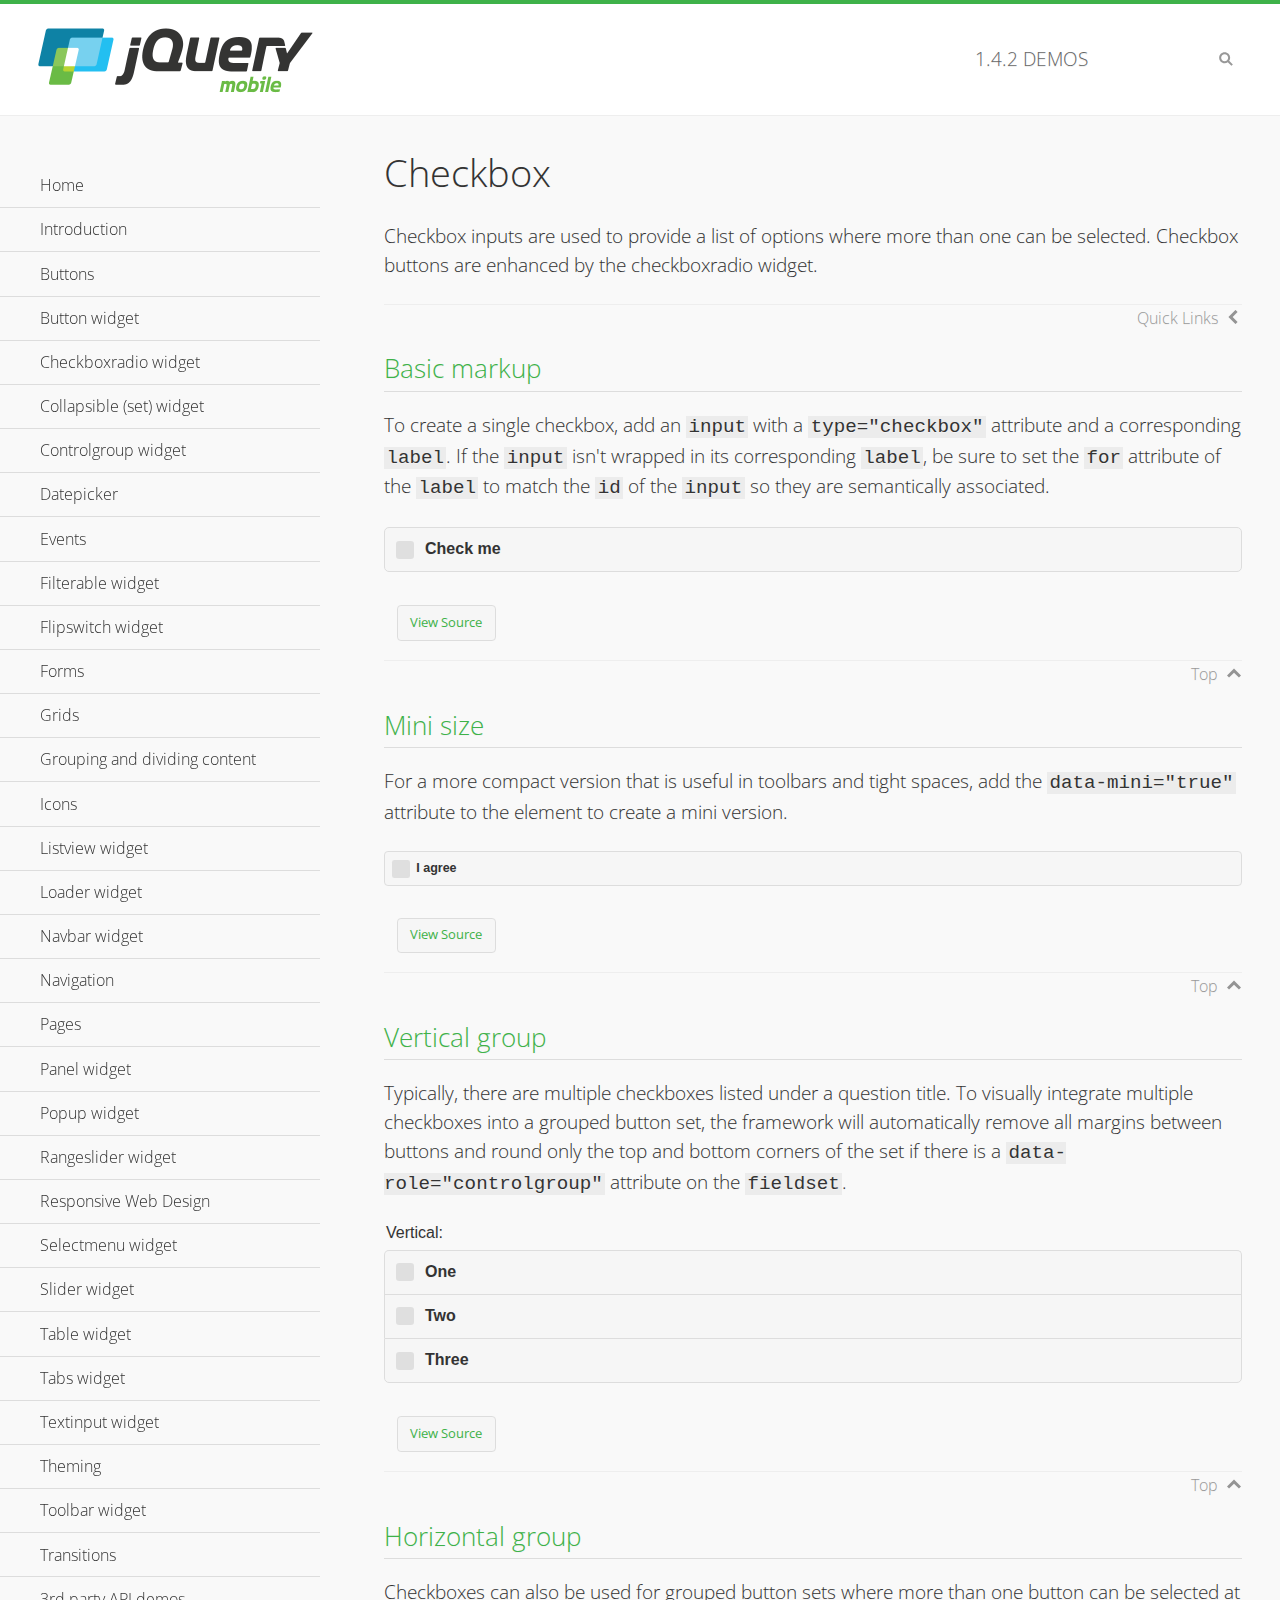
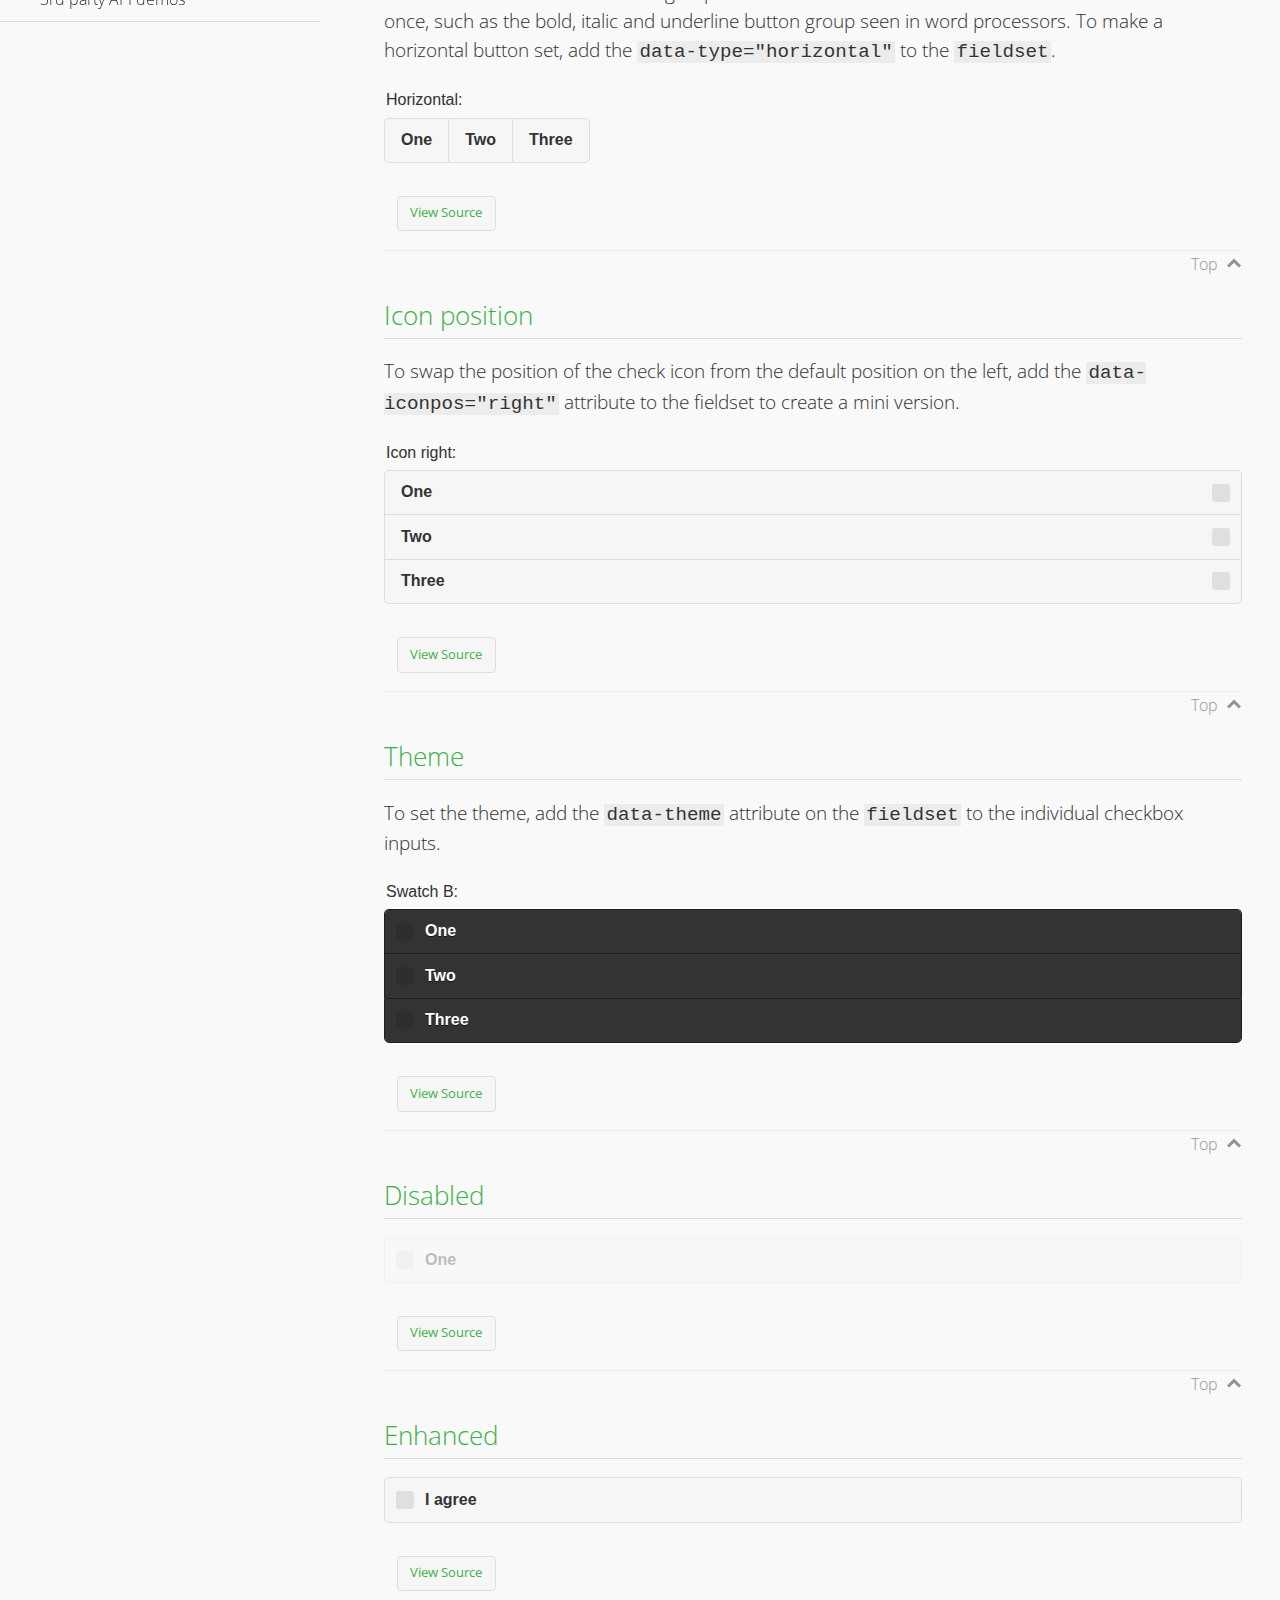
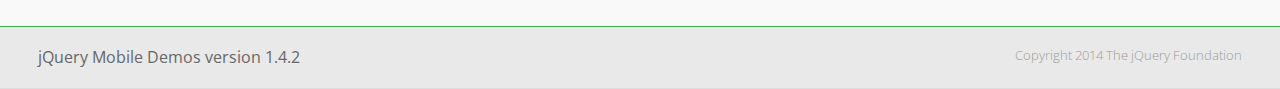
<file: Minerva/assets/www/js/jquery.mobile-1.4.2/demos/checkboxradio-checkbox/index.html>
<!DOCTYPE html>
<html>
<head>
	<meta charset="utf-8">
	<meta name="viewport" content="width=device-width, initial-scale=1">
	<title>Checkbox - jQuery Mobile Demos</title>
	<link rel="shortcut icon" href="../favicon.ico">
    <link rel="stylesheet" href="http://fonts.googleapis.com/css?family=Open+Sans:300,400,700">
	<link rel="stylesheet" href="../css/themes/default/jquery.mobile-1.4.2.min.css">
	<link rel="stylesheet" href="../_assets/css/jqm-demos.css">
	<script src="../js/jquery.js"></script>
	<script src="../_assets/js/index.js"></script>
	<script src="../js/jquery.mobile-1.4.2.min.js"></script>
</head>
<div data-role="page" class="jqm-demos" data-quicklinks="true">

	<div data-role="header" class="jqm-header">
		<h2><a href="../" title="jQuery Mobile Demos home"><img src="../_assets/img/jquery-logo.png" alt="jQuery Mobile"></a></h2>
		<p><span class="jqm-version"></span> Demos</p>
		<a href="#" class="jqm-navmenu-link ui-btn ui-btn-icon-notext ui-corner-all ui-icon-bars ui-nodisc-icon ui-alt-icon ui-btn-left">Menu</a>
		<a href="#" class="jqm-search-link ui-btn ui-btn-icon-notext ui-corner-all ui-icon-search ui-nodisc-icon ui-alt-icon ui-btn-right">Search</a>
	</div><!-- /header -->

	<div role="main" class="ui-content jqm-content">

		<h1>Checkbox</h1>

		<p>Checkbox inputs are used to provide a list of options where more than one can be selected. Checkbox buttons are enhanced by the checkboxradio widget.</p>

		<h2>Basic markup</h2>

		<p>To create a single checkbox, add an <code>input</code> with a <code>type="checkbox"</code> attribute and a corresponding <code>label</code>. If the <code>input</code> isn't wrapped in its corresponding <code>label</code>, be sure to set the <code>for</code> attribute of the <code>label</code> to match the <code>id</code> of the <code>input</code> so they are semantically associated.</p>

		<div data-demo-html="true">
            <form>
               	<label>
                	<input type="checkbox" name="checkbox-0 ">Check me
                </label>
        	</form>
		</div><!--/demo-html -->

		<h2>Mini size</h2>

		<p>For a more compact version that is useful in toolbars and tight spaces, add the <code>data-mini="true"</code> attribute to the element to create a mini version. </p>

		<div data-demo-html="true">
            <form>
				<input type="checkbox" name="checkbox-mini-0" id="checkbox-mini-0" data-mini="true">
				<label for="checkbox-mini-0">I agree</label>
        	</form>
		</div><!--/demo-html -->

		<h2>Vertical group</h2>

		<p>Typically, there are multiple checkboxes listed under a question title. To visually integrate multiple checkboxes into a grouped button set, the framework will automatically remove all margins between buttons and round only the top and bottom corners of the set if there is a <code> data-role="controlgroup"</code> attribute on the <code>fieldset</code>.</p>

		<div data-demo-html="true">
            <form>
               	<fieldset data-role="controlgroup">
					<legend>Vertical:</legend>
					<input type="checkbox" name="checkbox-v-2a" id="checkbox-v-2a">
					<label for="checkbox-v-2a">One</label>
					<input type="checkbox" name="checkbox-v-2b" id="checkbox-v-2b">
					<label for="checkbox-v-2b">Two</label>
					<input type="checkbox" name="checkbox-v-2c" id="checkbox-v-2c">
					<label for="checkbox-v-2c">Three</label>
				</fieldset>
        	</form>
		</div><!--/demo-html -->

		<h2>Horizontal group</h2>

		<p>Checkboxes can also be used for grouped button sets where more than one button can be selected at once, such as the bold, italic and underline button group seen in word processors. To make a horizontal button set, add the <code> data-type="horizontal"</code> to the <code>fieldset</code>.</p>

		<div data-demo-html="true">
            <form>
				<fieldset data-role="controlgroup" data-type="horizontal">
					<legend>Horizontal:</legend>
					<input type="checkbox" name="checkbox-h-2a" id="checkbox-h-2a">
					<label for="checkbox-h-2a">One</label>
					<input type="checkbox" name="checkbox-h-2b" id="checkbox-h-2b">
					<label for="checkbox-h-2b">Two</label>
					<input type="checkbox" name="checkbox-h-2c" id="checkbox-h-2c">
					<label for="checkbox-h-2c">Three</label>
				</fieldset>
        	</form>
		</div><!--/demo-html -->

		<h2>Icon position</h2>

		<p>To swap the position of the check icon from the default position on the left, add the <code>data-iconpos="right"</code> attribute to the fieldset to create a mini version. </p>

		<div data-demo-html="true">
			<form>
				<fieldset data-role="controlgroup" data-iconpos="right">
					<legend>Icon right:</legend>
					<input type="checkbox" name="checkbox-h-6a" id="checkbox-h-6a">
					<label for="checkbox-h-6a">One</label>
					<input type="checkbox" name="checkbox-h-6b" id="checkbox-h-6b">
					<label for="checkbox-h-6b">Two</label>
					<input type="checkbox" name="checkbox-h-6c" id="checkbox-h-6c">
					<label for="checkbox-h-6c">Three</label>
				</fieldset>
			</form>
		</div><!--/demo-html -->

		<h2>Theme</h2>

		<p>To set the theme, add the <code>data-theme</code> attribute on the <code>fieldset</code> to the individual checkbox inputs.</p>

		<div data-demo-html="true">
            <form>
               	<fieldset data-role="controlgroup">
					<legend>Swatch B:</legend>
					<input type="checkbox" name="checkbox-t-2a" id="checkbox-t-2a" data-theme="b">
					<label for="checkbox-t-2a">One</label>
					<input type="checkbox" name="checkbox-t-2b" id="checkbox-t-2b" data-theme="b">
					<label for="checkbox-t-2b">Two</label>
					<input type="checkbox" name="checkbox-t-2c" id="checkbox-t-2c" data-theme="b">
					<label for="checkbox-t-2c">Three</label>
				</fieldset>
        	</form>
		</div><!--/demo-html -->

		<h2>Disabled</h2>

		<div data-demo-html="true">
            <form>
					<input disabled type="checkbox" name="checkbox-t-2a" id="checkbox-t-2a" data-theme="a">
					<label for="checkbox-t-2a">One</label>
        	</form>
		</div><!--/demo-html -->

		<h2>Enhanced</h2>

        <div data-demo-html="true">
			<div class="ui-checkbox">
				<label for="checkbox-enhanced" class="ui-btn ui-corner-all ui-btn-inherit ui-btn-icon-left ui-checkbox-off">I agree</label>
				<input type="checkbox" name="checkbox-enhanced" id="checkbox-enhanced" data-enhanced="true">
			</div>
		</div><!--/demo-html -->

	</div><!-- /content -->
	    <div data-role="panel" class="jqm-navmenu-panel" data-position="left" data-display="overlay" data-theme="a">
	    	<ul class="jqm-list ui-alt-icon ui-nodisc-icon">
<li data-filtertext="demos homepage" data-icon="home"><a href=".././">Home</a></li>
<li data-filtertext="introduction overview getting started"><a href="../intro/" data-ajax="false">Introduction</a></li>
<li data-filtertext="buttons button markup buttonmarkup method anchor link button element"><a href="../button-markup/" data-ajax="false">Buttons</a></li>
<li data-filtertext="form button widget input button submit reset"><a href="../button/" data-ajax="false">Button widget</a></li>
<li data-role="collapsible" data-collapsed-icon="carat-d" data-expanded-icon="carat-u" data-iconpos="right" data-inset="false">
	<h3>Checkboxradio widget</h3>
	<ul>
		<li data-filtertext="form checkboxradio widget checkbox input checkboxes controlgroups"><a href="../checkboxradio-checkbox/" data-ajax="false">Checkboxes</a></li>
		<li data-filtertext="form checkboxradio widget radio input radio buttons controlgroups"><a href="../checkboxradio-radio/" data-ajax="false">Radio buttons</a></li>
	</ul>
</li>
<li data-role="collapsible" data-collapsed-icon="carat-d" data-expanded-icon="carat-u" data-iconpos="right" data-inset="false">
	<h3>Collapsible (set) widget</h3>
	<ul>
		<li data-filtertext="collapsibles content formatting"><a href="../collapsible/" data-ajax="false">Collapsible</a></li>
		<li data-filtertext="dynamic collapsible set accordion append expand"><a href="../collapsible-dynamic/" data-ajax="false">Dynamic collapsibles</a></li>
		<li data-filtertext="accordions collapsible set widget content formatting grouped collapsibles"><a href="../collapsibleset/" data-ajax="false">Collapsible set</a></li>
	</ul>
</li>
<li data-role="collapsible" data-collapsed-icon="carat-d" data-expanded-icon="carat-u" data-iconpos="right" data-inset="false">
	<h3>Controlgroup widget</h3>
	<ul>
		<li data-filtertext="controlgroups selectmenu checkboxradio input grouped buttons horizontal vertical"><a href="../controlgroup/" data-ajax="false">Controlgroup</a></li>
		<li data-filtertext="dynamic controlgroup dynamically add buttons"><a href="../controlgroup-dynamic/" data-ajax="false">Dynamic controlgroups</a></li>
	</ul>
</li>
<li data-filtertext="form datepicker widget date input"><a href="../datepicker/" data-ajax="false">Datepicker</a></li>
<li data-role="collapsible" data-collapsed-icon="carat-d" data-expanded-icon="carat-u" data-iconpos="right" data-inset="false">
	<h3>Events</h3>
	<ul>
		<li data-filtertext="swipe to delete list items listviews swipe events"><a href="../swipe-list/" data-ajax="false">Swipe list items</a></li>
		<li data-filtertext="swipe to navigate swipe page navigation swipe events"><a href="../swipe-page/" data-ajax="false">Swipe page navigation</a></li>
	</ul>
</li>
<li data-filtertext="filterable filter elements sorting searching listview table"><a href="../filterable/" data-ajax="false">Filterable widget</a></li>
<li data-filtertext="form flipswitch widget flip toggle switch binary select checkbox input"><a href="../flipswitch/" data-ajax="false">Flipswitch widget</a></li>
<li data-role="collapsible" data-collapsed-icon="carat-d" data-expanded-icon="carat-u" data-iconpos="right" data-inset="false">
	<h3>Forms</h3>
	<ul>
		<li data-filtertext="forms text checkbox radio range button submit reset inputs selects textarea slider flipswitch label form elements"><a href="../forms/" data-ajax="false">Forms</a></li>
		<li data-filtertext="form hide labels hidden accessible ui-hidden-accessible forms"><a href="../forms-label-hidden-accessible/" data-ajax="false">Hide labels</a></li>
		<li data-filtertext="form field containers fieldcontain ui-field-contain forms"><a href="../forms-field-contain/" data-ajax="false">Field containers</a></li>
		<li data-filtertext="forms disabled form elements"><a href="../forms-disabled/" data-ajax="false">Forms disabled</a></li>
		<li data-filtertext="forms gallery examples overview forms text checkbox radio range button submit reset inputs selects textarea slider flipswitch label form elements"><a href="../forms-gallery/" data-ajax="false">Forms gallery</a></li>
	</ul>
</li>
<li data-role="collapsible" data-collapsed-icon="carat-d" data-expanded-icon="carat-u" data-iconpos="right" data-inset="false">
	<h3>Grids</h3>
	<ul>
		<li data-filtertext="grids columns blocks content formatting rwd responsive css framework"><a href="../grids/" data-ajax="false">Grids</a></li>
		<li data-filtertext="buttons in grids css framework"><a href="../grids-buttons/" data-ajax="false">Buttons in grids</a></li>
		<li data-filtertext="custom responsive grids rwd css framework"><a href="../grids-custom-responsive/" data-ajax="false">Custom responsive grids</a></li>
	</ul>
</li>
<li data-filtertext="blocks content formatting sections heading"><a href="../body-bar-classes/" data-ajax="false">Grouping and dividing content</a></li>
<li data-role="collapsible" data-collapsed-icon="carat-d" data-expanded-icon="carat-u" data-iconpos="right" data-inset="false">
	<h3>Icons</h3>
	<ul>
		<li data-filtertext="button icons svg disc alt custom icon position"><a href="../icons/" data-ajax="false">Icons</a></li>
		<li data-filtertext=""><a href="../icons-grunticon/" data-ajax="false">Grunticon loader</a></li>
	</ul>
</li>
<li data-role="collapsible" data-collapsed-icon="carat-d" data-expanded-icon="carat-u" data-iconpos="right" data-inset="false">
	<h3>Listview widget</h3>
	<ul>
		<li data-filtertext="listview widget thumbnails icons nested split button collapsible ul ol"><a href="../listview/" data-ajax="false">Listview</a></li>
		<li data-filtertext="autocomplete filterable reveal listview filtertextbeforefilter placeholder"><a href="../listview-autocomplete/" data-ajax="false">Listview autocomplete</a></li>
		<li data-filtertext="autocomplete filterable reveal listview remote data filtertextbeforefilter placeholder"><a href="../listview-autocomplete-remote/" data-ajax="false">Listview autocomplete remote data</a></li>
		<li data-filtertext="autodividers anchor jump scroll linkbars listview lists ul ol"><a href="../listview-autodividers-linkbar/" data-ajax="false">Listview autodividers linkbar</a></li>
		<li data-filtertext="listview autodividers selector autodividersselector lists ul ol"><a href="../listview-autodividers-selector/" data-ajax="false">Listview autodividers selector</a></li>
		<li data-filtertext="listview nested list items"><a href="../listview-nested-lists/" data-ajax="false">Listview Nested Listviews</a></li>
		<li data-filtertext="listview collapsible list items flat"><a href="../listview-collapsible-item-flat/" data-ajax="false">Listview collapsible list items (flat)</a></li>
		<li data-filtertext="listview collapsible list indented"><a href="../listview-collapsible-item-indented/" data-ajax="false">Listview collapsible list items (indented)</a></li>
		<li data-filtertext="grid listview responsive grids responsive listviews lists ul"><a href="../listview-grid/" data-ajax="false">Listview responsive grid</a></li>
	</ul>
</li>
<li data-filtertext="loader widget page loading navigation overlay spinner"><a href="../loader/" data-ajax="false">Loader widget</a></li>
<li data-filtertext="navbar widget navmenu toolbars header footer"><a href="../navbar/" data-ajax="false">Navbar widget</a></li>
<li data-role="collapsible" data-collapsed-icon="carat-d" data-expanded-icon="carat-u" data-iconpos="right" data-inset="false">
	<h3>Navigation</h3>
	<ul>
		<li data-filtertext="ajax navigation navigate widget history event method"><a href="../navigation/" data-ajax="false">Navigation</a></li>
		<li data-filtertext="linking pages page links navigation ajax prefetch cache"><a href="../navigation-linking-pages/" data-ajax="false">Linking pages</a></li>
		<li data-filtertext="php redirect server redirection server-side navigation"><a href="../navigation-php-redirect/" data-ajax="false">PHP redirect demo</a></li>
		<li data-filtertext="navigation redirection hash query"><a href="../navigation-hash-processing/" data-ajax="false">Hash processing demo</a></li>
	</ul>
</li>
<li data-role="collapsible" data-collapsed-icon="carat-d" data-expanded-icon="carat-u" data-iconpos="right" data-inset="false">
	<h3>Pages</h3>
	<ul>
		<li data-filtertext="pages page widget ajax navigation"><a href="../pages/" data-ajax="false">Pages</a></li>
		<li data-filtertext="single page"><a href="../pages-single-page/" data-ajax="false">Single page</a></li>
		<li data-filtertext="multipage multi-page page"><a href="../pages-multi-page/" data-ajax="false">Multi-page template</a></li>
		<li data-filtertext="dialog page widget modal popup"><a href="../pages-dialog/" data-ajax="false">Dialog page</a></li>
	</ul>
</li>
<li data-role="collapsible" data-collapsed-icon="carat-d" data-expanded-icon="carat-u" data-iconpos="right" data-inset="false">
	<h3>Panel widget</h3>
	<ul>
		<li data-filtertext="panel widget sliding panels reveal push overlay responsive"><a href="../panel/" data-ajax="false">Panel</a></li>
		<li data-filtertext=""><a href="../panel-external/" data-ajax="false">External panels</a></li>
		<li data-filtertext="panel "><a href="../panel-fixed/" data-ajax="false">Fixed panels</a></li>
		<li data-filtertext="panel slide panels sliding panels shadow rwd responsive breakpoint"><a href="../panel-responsive/" data-ajax="false">Panels responsive</a></li>
		<li data-filtertext="panel custom style custom panel width reveal shadow listview panel styling page background wrapper"><a href="../panel-styling/" data-ajax="false">Custom panel style</a></li>
		<li data-filtertext="panel open on swipe"><a href="../panel-swipe-open/" data-ajax="false">Panel open on swipe</a></li>
		<li data-filtertext="panels outside page internal external toolbars"><a href="../panel-external-internal/" data-ajax="false">Panel external and internal</a></li>
	</ul>
</li>
<li data-role="collapsible" data-collapsed-icon="carat-d" data-expanded-icon="carat-u" data-iconpos="right" data-inset="false">
	<h3>Popup widget</h3>
	<ul>
		<li data-filtertext="popup widget popups dialog modal transition tooltip lightbox form overlay screen flip pop fade transition"><a href="../popup/" data-ajax="false">Popup</a></li>
		<li data-filtertext="popup alignment position"><a href="../popup-alignment/" data-ajax="false">Popup alignment</a></li>
		<li data-filtertext="popup arrow size popups popover"><a href="../popup-arrow-size/" data-ajax="false">Popup arrow size</a></li>
		<li data-filtertext="dynamic popups popup images lightbox"><a href="../popup-dynamic/" data-ajax="false">Dynamic popups</a></li>
		<li data-filtertext="popups with iframes scaling"><a href="../popup-iframe/" data-ajax="false">Popups with iframes</a></li>
		<li data-filtertext="popup image scaling"><a href="../popup-image-scaling/" data-ajax="false">Popup image scaling</a></li>
		<li data-filtertext="external popup outside multi-page"><a href="../popup-outside-multipage" data-ajax="false">Popup outside multi-page</a></li>
	</ul>
</li>
<li data-filtertext="form rangeslider widget dual sliders dual handle sliders range input"><a href="../rangeslider/" data-ajax="false">Rangeslider widget</a></li>
<li data-filtertext="responsive web design rwd adaptive progressive enhancement PE accessible mobile breakpoints media query media queries"><a href="../rwd/" data-ajax="false">Responsive Web Design</a></li>
<li data-role="collapsible" data-collapsed-icon="carat-d" data-expanded-icon="carat-u" data-iconpos="right" data-inset="false">
	<h3>Selectmenu widget</h3>
	<ul>
		<li data-filtertext="form selectmenu widget select input custom select menu selects"><a href="../selectmenu/" data-ajax="false">Selectmenu</a></li>
		<li data-filtertext="form custom select menu selectmenu widget custom menu option optgroup multiple selects"><a href="../selectmenu-custom/" data-ajax="false">Custom select menu</a></li>
		<li data-filtertext="filterable select filter popup dialog"><a href="../selectmenu-custom-filter/" data-ajax="false">Custom select menu with filter</a></li>
	</ul>
</li>
<li data-role="collapsible" data-collapsed-icon="carat-d" data-expanded-icon="carat-u" data-iconpos="right" data-inset="false">
	<h3>Slider widget</h3>
	<ul>
		<li data-filtertext="form slider widget range input single sliders"><a href="../slider/" data-ajax="false">Slider</a></li>
		<li data-filtertext="form slider widget flipswitch slider binary select flip toggle switch"><a href="../slider-flipswitch/" data-ajax="false">Slider flip toggle switch</a></li>
		<li data-filtertext="form slider tooltip handle value input range sliders"><a href="../slider-tooltip/" data-ajax="false">Slider tooltip</a></li>
	</ul>
</li>
<li data-role="collapsible" data-collapsed-icon="carat-d" data-expanded-icon="carat-u" data-iconpos="right" data-inset="false">
	<h3>Table widget</h3>
	<ul>
		<li data-filtertext="table widget reflow column toggle th td responsive tables rwd hide show tabular"><a href="../table-column-toggle/" data-ajax="false">Table Column Toggle</a></li>
		<li data-filtertext="table column toggle phone comparison demo"><a href="../table-column-toggle-example/" data-ajax="false">Table Column Toggle demo</a></li>
		<li data-filtertext="responsive tables table column toggle heading groups rwd breakpoint"><a href="../table-column-toggle-heading-groups/" data-ajax="false">Table Column Toggle heading groups</a></li>
		<li data-filtertext="responsive tables table column toggle hide rwd breakpoint customization options"><a href="../table-column-toggle-options/" data-ajax="false">Table Column Toggle options</a></li>
		<li data-filtertext="table reflow th td responsive rwd columns tabular"><a href="../table-reflow/" data-ajax="false">Table Reflow</a></li>
		<li data-filtertext="responsive tables table reflow heading groups rwd breakpoint"><a href="../table-reflow-heading-groups/" data-ajax="false">Table Reflow heading groups</a></li>
		<li data-filtertext="responsive tables table reflow stripes strokes table style"><a href="../table-reflow-stripes-strokes/" data-ajax="false">Table Reflow stripes and strokes</a></li>
		<li data-filtertext="responsive tables table reflow stack custom styles"><a href="../table-reflow-styling/" data-ajax="false">Table Reflow custom styles</a></li>
	</ul>
</li>
<li data-filtertext="ui tabs widget"><a href="../tabs/" data-ajax="false">Tabs widget</a></li>
<li data-filtertext="form textinput widget text input textarea number date time tel email file color password"><a href="../textinput/" data-ajax="false">Textinput widget</a></li>
<li data-role="collapsible" data-collapsed-icon="carat-d" data-expanded-icon="carat-u" data-iconpos="right" data-inset="false">
	<h3>Theming</h3>
	<ul>
		<li data-filtertext="default theme swatches theming style css"><a href="../theme-default/" data-ajax="false">Default theme</a></li>
		<li data-filtertext="classic theme old theme swatches theming style css"><a href="../theme-classic/" data-ajax="false">Classic theme</a></li>
	</ul>
</li>
<li data-role="collapsible" data-collapsed-icon="carat-d" data-expanded-icon="carat-u" data-iconpos="right" data-inset="false">
	<h3>Toolbar widget</h3>
	<ul>
		<li data-filtertext="toolbar widget header footer toolbars fixed fullscreen external sections"><a href="../toolbar/" data-ajax="false">Toolbar</a></li>
		<li data-filtertext="dynamic toolbars dynamically add toolbar header footer"><a href="../toolbar-dynamic/" data-ajax="false">Dynamic toolbars</a></li>
		<li data-filtertext="external toolbars header footer"><a href="../toolbar-external/" data-ajax="false">External toolbars</a></li>
		<li data-filtertext="fixed toolbars header footer"><a href="../toolbar-fixed/" data-ajax="false">Fixed toolbars</a></li>
		<li data-filtertext="fixed fullscreen toolbars header footer"><a href="../toolbar-fixed-fullscreen/" data-ajax="false">Fullscreen toolbars</a></li>
		<li data-filtertext="external fixed toolbars header footer"><a href="../toolbar-fixed-external/" data-ajax="false">Fixed external toolbars</a></li>
		<li data-filtertext="external persistent toolbars header footer navbar navmenu"><a href="../toolbar-fixed-persistent/" data-ajax="false">Persistent toolbars</a></li>
		<li data-filtertext="external ajax optimized toolbars persistent toolbars header footer navbar"><a href="../toolbar-fixed-persistent-optimized/" data-ajax="false">Ajax optimized toolbars</a></li>
		<li data-filtertext="form in toolbars header footer"><a href="../toolbar-fixed-forms/" data-ajax="false">Form in toolbar</a></li>
	</ul>
</li>
<li data-filtertext="page transitions animated pages popup navigation flip slide fade pop"><a href="../transitions/" data-ajax="false">Transitions</a></li>
<li data-role="collapsible" data-collapsed-icon="carat-d" data-expanded-icon="carat-u" data-iconpos="right" data-inset="false">
	<h3>3rd party API demos</h3>
	<ul>
		<li data-filtertext="backbone requirejs navigation router"><a href="../backbone-requirejs/" data-ajax="false">Backbone RequireJS</a></li>
		<li data-filtertext="google maps geolocation demo"><a href="../map-geolocation/" data-ajax="false">Google Maps geolocation</a></li>
		<li data-filtertext="google maps hybrid"><a href="../map-list-toggle/" data-ajax="false">Google Maps list toggle</a></li>
	</ul>
</li>



		     </ul>
		</div><!-- /panel -->


	<div data-role="footer" data-position="fixed" data-tap-toggle="false" class="jqm-footer">
		<p>jQuery Mobile Demos version <span class="jqm-version"></span></p>
		<p>Copyright 2014 The jQuery Foundation</p>
	</div><!-- /footer -->
	<!-- TODO: This should become an external panel so we can add input to markup (unique ID) -->
    <div data-role="panel" class="jqm-search-panel" data-position="right" data-display="overlay" data-theme="a">
		<div class="jqm-search">
			<ul class="jqm-list" data-filter-placeholder="Search demos..." data-filter-reveal="true">
<li data-filtertext="demos homepage" data-icon="home"><a href=".././">Home</a></li>
<li data-filtertext="introduction overview getting started"><a href="../intro/" data-ajax="false">Introduction</a></li>
<li data-filtertext="buttons button markup buttonmarkup method anchor link button element"><a href="../button-markup/" data-ajax="false">Buttons</a></li>
<li data-filtertext="form button widget input button submit reset"><a href="../button/" data-ajax="false">Button widget</a></li>
<li data-role="collapsible" data-collapsed-icon="carat-d" data-expanded-icon="carat-u" data-iconpos="right" data-inset="false">
	<h3>Checkboxradio widget</h3>
	<ul>
		<li data-filtertext="form checkboxradio widget checkbox input checkboxes controlgroups"><a href="../checkboxradio-checkbox/" data-ajax="false">Checkboxes</a></li>
		<li data-filtertext="form checkboxradio widget radio input radio buttons controlgroups"><a href="../checkboxradio-radio/" data-ajax="false">Radio buttons</a></li>
	</ul>
</li>
<li data-role="collapsible" data-collapsed-icon="carat-d" data-expanded-icon="carat-u" data-iconpos="right" data-inset="false">
	<h3>Collapsible (set) widget</h3>
	<ul>
		<li data-filtertext="collapsibles content formatting"><a href="../collapsible/" data-ajax="false">Collapsible</a></li>
		<li data-filtertext="dynamic collapsible set accordion append expand"><a href="../collapsible-dynamic/" data-ajax="false">Dynamic collapsibles</a></li>
		<li data-filtertext="accordions collapsible set widget content formatting grouped collapsibles"><a href="../collapsibleset/" data-ajax="false">Collapsible set</a></li>
	</ul>
</li>
<li data-role="collapsible" data-collapsed-icon="carat-d" data-expanded-icon="carat-u" data-iconpos="right" data-inset="false">
	<h3>Controlgroup widget</h3>
	<ul>
		<li data-filtertext="controlgroups selectmenu checkboxradio input grouped buttons horizontal vertical"><a href="../controlgroup/" data-ajax="false">Controlgroup</a></li>
		<li data-filtertext="dynamic controlgroup dynamically add buttons"><a href="../controlgroup-dynamic/" data-ajax="false">Dynamic controlgroups</a></li>
	</ul>
</li>
<li data-filtertext="form datepicker widget date input"><a href="../datepicker/" data-ajax="false">Datepicker</a></li>
<li data-role="collapsible" data-collapsed-icon="carat-d" data-expanded-icon="carat-u" data-iconpos="right" data-inset="false">
	<h3>Events</h3>
	<ul>
		<li data-filtertext="swipe to delete list items listviews swipe events"><a href="../swipe-list/" data-ajax="false">Swipe list items</a></li>
		<li data-filtertext="swipe to navigate swipe page navigation swipe events"><a href="../swipe-page/" data-ajax="false">Swipe page navigation</a></li>
	</ul>
</li>
<li data-filtertext="filterable filter elements sorting searching listview table"><a href="../filterable/" data-ajax="false">Filterable widget</a></li>
<li data-filtertext="form flipswitch widget flip toggle switch binary select checkbox input"><a href="../flipswitch/" data-ajax="false">Flipswitch widget</a></li>
<li data-role="collapsible" data-collapsed-icon="carat-d" data-expanded-icon="carat-u" data-iconpos="right" data-inset="false">
	<h3>Forms</h3>
	<ul>
		<li data-filtertext="forms text checkbox radio range button submit reset inputs selects textarea slider flipswitch label form elements"><a href="../forms/" data-ajax="false">Forms</a></li>
		<li data-filtertext="form hide labels hidden accessible ui-hidden-accessible forms"><a href="../forms-label-hidden-accessible/" data-ajax="false">Hide labels</a></li>
		<li data-filtertext="form field containers fieldcontain ui-field-contain forms"><a href="../forms-field-contain/" data-ajax="false">Field containers</a></li>
		<li data-filtertext="forms disabled form elements"><a href="../forms-disabled/" data-ajax="false">Forms disabled</a></li>
		<li data-filtertext="forms gallery examples overview forms text checkbox radio range button submit reset inputs selects textarea slider flipswitch label form elements"><a href="../forms-gallery/" data-ajax="false">Forms gallery</a></li>
	</ul>
</li>
<li data-role="collapsible" data-collapsed-icon="carat-d" data-expanded-icon="carat-u" data-iconpos="right" data-inset="false">
	<h3>Grids</h3>
	<ul>
		<li data-filtertext="grids columns blocks content formatting rwd responsive css framework"><a href="../grids/" data-ajax="false">Grids</a></li>
		<li data-filtertext="buttons in grids css framework"><a href="../grids-buttons/" data-ajax="false">Buttons in grids</a></li>
		<li data-filtertext="custom responsive grids rwd css framework"><a href="../grids-custom-responsive/" data-ajax="false">Custom responsive grids</a></li>
	</ul>
</li>
<li data-filtertext="blocks content formatting sections heading"><a href="../body-bar-classes/" data-ajax="false">Grouping and dividing content</a></li>
<li data-role="collapsible" data-collapsed-icon="carat-d" data-expanded-icon="carat-u" data-iconpos="right" data-inset="false">
	<h3>Icons</h3>
	<ul>
		<li data-filtertext="button icons svg disc alt custom icon position"><a href="../icons/" data-ajax="false">Icons</a></li>
		<li data-filtertext=""><a href="../icons-grunticon/" data-ajax="false">Grunticon loader</a></li>
	</ul>
</li>
<li data-role="collapsible" data-collapsed-icon="carat-d" data-expanded-icon="carat-u" data-iconpos="right" data-inset="false">
	<h3>Listview widget</h3>
	<ul>
		<li data-filtertext="listview widget thumbnails icons nested split button collapsible ul ol"><a href="../listview/" data-ajax="false">Listview</a></li>
		<li data-filtertext="autocomplete filterable reveal listview filtertextbeforefilter placeholder"><a href="../listview-autocomplete/" data-ajax="false">Listview autocomplete</a></li>
		<li data-filtertext="autocomplete filterable reveal listview remote data filtertextbeforefilter placeholder"><a href="../listview-autocomplete-remote/" data-ajax="false">Listview autocomplete remote data</a></li>
		<li data-filtertext="autodividers anchor jump scroll linkbars listview lists ul ol"><a href="../listview-autodividers-linkbar/" data-ajax="false">Listview autodividers linkbar</a></li>
		<li data-filtertext="listview autodividers selector autodividersselector lists ul ol"><a href="../listview-autodividers-selector/" data-ajax="false">Listview autodividers selector</a></li>
		<li data-filtertext="listview nested list items"><a href="../listview-nested-lists/" data-ajax="false">Listview Nested Listviews</a></li>
		<li data-filtertext="listview collapsible list items flat"><a href="../listview-collapsible-item-flat/" data-ajax="false">Listview collapsible list items (flat)</a></li>
		<li data-filtertext="listview collapsible list indented"><a href="../listview-collapsible-item-indented/" data-ajax="false">Listview collapsible list items (indented)</a></li>
		<li data-filtertext="grid listview responsive grids responsive listviews lists ul"><a href="../listview-grid/" data-ajax="false">Listview responsive grid</a></li>
	</ul>
</li>
<li data-filtertext="loader widget page loading navigation overlay spinner"><a href="../loader/" data-ajax="false">Loader widget</a></li>
<li data-filtertext="navbar widget navmenu toolbars header footer"><a href="../navbar/" data-ajax="false">Navbar widget</a></li>
<li data-role="collapsible" data-collapsed-icon="carat-d" data-expanded-icon="carat-u" data-iconpos="right" data-inset="false">
	<h3>Navigation</h3>
	<ul>
		<li data-filtertext="ajax navigation navigate widget history event method"><a href="../navigation/" data-ajax="false">Navigation</a></li>
		<li data-filtertext="linking pages page links navigation ajax prefetch cache"><a href="../navigation-linking-pages/" data-ajax="false">Linking pages</a></li>
		<li data-filtertext="php redirect server redirection server-side navigation"><a href="../navigation-php-redirect/" data-ajax="false">PHP redirect demo</a></li>
		<li data-filtertext="navigation redirection hash query"><a href="../navigation-hash-processing/" data-ajax="false">Hash processing demo</a></li>
	</ul>
</li>
<li data-role="collapsible" data-collapsed-icon="carat-d" data-expanded-icon="carat-u" data-iconpos="right" data-inset="false">
	<h3>Pages</h3>
	<ul>
		<li data-filtertext="pages page widget ajax navigation"><a href="../pages/" data-ajax="false">Pages</a></li>
		<li data-filtertext="single page"><a href="../pages-single-page/" data-ajax="false">Single page</a></li>
		<li data-filtertext="multipage multi-page page"><a href="../pages-multi-page/" data-ajax="false">Multi-page template</a></li>
		<li data-filtertext="dialog page widget modal popup"><a href="../pages-dialog/" data-ajax="false">Dialog page</a></li>
	</ul>
</li>
<li data-role="collapsible" data-collapsed-icon="carat-d" data-expanded-icon="carat-u" data-iconpos="right" data-inset="false">
	<h3>Panel widget</h3>
	<ul>
		<li data-filtertext="panel widget sliding panels reveal push overlay responsive"><a href="../panel/" data-ajax="false">Panel</a></li>
		<li data-filtertext=""><a href="../panel-external/" data-ajax="false">External panels</a></li>
		<li data-filtertext="panel "><a href="../panel-fixed/" data-ajax="false">Fixed panels</a></li>
		<li data-filtertext="panel slide panels sliding panels shadow rwd responsive breakpoint"><a href="../panel-responsive/" data-ajax="false">Panels responsive</a></li>
		<li data-filtertext="panel custom style custom panel width reveal shadow listview panel styling page background wrapper"><a href="../panel-styling/" data-ajax="false">Custom panel style</a></li>
		<li data-filtertext="panel open on swipe"><a href="../panel-swipe-open/" data-ajax="false">Panel open on swipe</a></li>
		<li data-filtertext="panels outside page internal external toolbars"><a href="../panel-external-internal/" data-ajax="false">Panel external and internal</a></li>
	</ul>
</li>
<li data-role="collapsible" data-collapsed-icon="carat-d" data-expanded-icon="carat-u" data-iconpos="right" data-inset="false">
	<h3>Popup widget</h3>
	<ul>
		<li data-filtertext="popup widget popups dialog modal transition tooltip lightbox form overlay screen flip pop fade transition"><a href="../popup/" data-ajax="false">Popup</a></li>
		<li data-filtertext="popup alignment position"><a href="../popup-alignment/" data-ajax="false">Popup alignment</a></li>
		<li data-filtertext="popup arrow size popups popover"><a href="../popup-arrow-size/" data-ajax="false">Popup arrow size</a></li>
		<li data-filtertext="dynamic popups popup images lightbox"><a href="../popup-dynamic/" data-ajax="false">Dynamic popups</a></li>
		<li data-filtertext="popups with iframes scaling"><a href="../popup-iframe/" data-ajax="false">Popups with iframes</a></li>
		<li data-filtertext="popup image scaling"><a href="../popup-image-scaling/" data-ajax="false">Popup image scaling</a></li>
		<li data-filtertext="external popup outside multi-page"><a href="../popup-outside-multipage" data-ajax="false">Popup outside multi-page</a></li>
	</ul>
</li>
<li data-filtertext="form rangeslider widget dual sliders dual handle sliders range input"><a href="../rangeslider/" data-ajax="false">Rangeslider widget</a></li>
<li data-filtertext="responsive web design rwd adaptive progressive enhancement PE accessible mobile breakpoints media query media queries"><a href="../rwd/" data-ajax="false">Responsive Web Design</a></li>
<li data-role="collapsible" data-collapsed-icon="carat-d" data-expanded-icon="carat-u" data-iconpos="right" data-inset="false">
	<h3>Selectmenu widget</h3>
	<ul>
		<li data-filtertext="form selectmenu widget select input custom select menu selects"><a href="../selectmenu/" data-ajax="false">Selectmenu</a></li>
		<li data-filtertext="form custom select menu selectmenu widget custom menu option optgroup multiple selects"><a href="../selectmenu-custom/" data-ajax="false">Custom select menu</a></li>
		<li data-filtertext="filterable select filter popup dialog"><a href="../selectmenu-custom-filter/" data-ajax="false">Custom select menu with filter</a></li>
	</ul>
</li>
<li data-role="collapsible" data-collapsed-icon="carat-d" data-expanded-icon="carat-u" data-iconpos="right" data-inset="false">
	<h3>Slider widget</h3>
	<ul>
		<li data-filtertext="form slider widget range input single sliders"><a href="../slider/" data-ajax="false">Slider</a></li>
		<li data-filtertext="form slider widget flipswitch slider binary select flip toggle switch"><a href="../slider-flipswitch/" data-ajax="false">Slider flip toggle switch</a></li>
		<li data-filtertext="form slider tooltip handle value input range sliders"><a href="../slider-tooltip/" data-ajax="false">Slider tooltip</a></li>
	</ul>
</li>
<li data-role="collapsible" data-collapsed-icon="carat-d" data-expanded-icon="carat-u" data-iconpos="right" data-inset="false">
	<h3>Table widget</h3>
	<ul>
		<li data-filtertext="table widget reflow column toggle th td responsive tables rwd hide show tabular"><a href="../table-column-toggle/" data-ajax="false">Table Column Toggle</a></li>
		<li data-filtertext="table column toggle phone comparison demo"><a href="../table-column-toggle-example/" data-ajax="false">Table Column Toggle demo</a></li>
		<li data-filtertext="responsive tables table column toggle heading groups rwd breakpoint"><a href="../table-column-toggle-heading-groups/" data-ajax="false">Table Column Toggle heading groups</a></li>
		<li data-filtertext="responsive tables table column toggle hide rwd breakpoint customization options"><a href="../table-column-toggle-options/" data-ajax="false">Table Column Toggle options</a></li>
		<li data-filtertext="table reflow th td responsive rwd columns tabular"><a href="../table-reflow/" data-ajax="false">Table Reflow</a></li>
		<li data-filtertext="responsive tables table reflow heading groups rwd breakpoint"><a href="../table-reflow-heading-groups/" data-ajax="false">Table Reflow heading groups</a></li>
		<li data-filtertext="responsive tables table reflow stripes strokes table style"><a href="../table-reflow-stripes-strokes/" data-ajax="false">Table Reflow stripes and strokes</a></li>
		<li data-filtertext="responsive tables table reflow stack custom styles"><a href="../table-reflow-styling/" data-ajax="false">Table Reflow custom styles</a></li>
	</ul>
</li>
<li data-filtertext="ui tabs widget"><a href="../tabs/" data-ajax="false">Tabs widget</a></li>
<li data-filtertext="form textinput widget text input textarea number date time tel email file color password"><a href="../textinput/" data-ajax="false">Textinput widget</a></li>
<li data-role="collapsible" data-collapsed-icon="carat-d" data-expanded-icon="carat-u" data-iconpos="right" data-inset="false">
	<h3>Theming</h3>
	<ul>
		<li data-filtertext="default theme swatches theming style css"><a href="../theme-default/" data-ajax="false">Default theme</a></li>
		<li data-filtertext="classic theme old theme swatches theming style css"><a href="../theme-classic/" data-ajax="false">Classic theme</a></li>
	</ul>
</li>
<li data-role="collapsible" data-collapsed-icon="carat-d" data-expanded-icon="carat-u" data-iconpos="right" data-inset="false">
	<h3>Toolbar widget</h3>
	<ul>
		<li data-filtertext="toolbar widget header footer toolbars fixed fullscreen external sections"><a href="../toolbar/" data-ajax="false">Toolbar</a></li>
		<li data-filtertext="dynamic toolbars dynamically add toolbar header footer"><a href="../toolbar-dynamic/" data-ajax="false">Dynamic toolbars</a></li>
		<li data-filtertext="external toolbars header footer"><a href="../toolbar-external/" data-ajax="false">External toolbars</a></li>
		<li data-filtertext="fixed toolbars header footer"><a href="../toolbar-fixed/" data-ajax="false">Fixed toolbars</a></li>
		<li data-filtertext="fixed fullscreen toolbars header footer"><a href="../toolbar-fixed-fullscreen/" data-ajax="false">Fullscreen toolbars</a></li>
		<li data-filtertext="external fixed toolbars header footer"><a href="../toolbar-fixed-external/" data-ajax="false">Fixed external toolbars</a></li>
		<li data-filtertext="external persistent toolbars header footer navbar navmenu"><a href="../toolbar-fixed-persistent/" data-ajax="false">Persistent toolbars</a></li>
		<li data-filtertext="external ajax optimized toolbars persistent toolbars header footer navbar"><a href="../toolbar-fixed-persistent-optimized/" data-ajax="false">Ajax optimized toolbars</a></li>
		<li data-filtertext="form in toolbars header footer"><a href="../toolbar-fixed-forms/" data-ajax="false">Form in toolbar</a></li>
	</ul>
</li>
<li data-filtertext="page transitions animated pages popup navigation flip slide fade pop"><a href="../transitions/" data-ajax="false">Transitions</a></li>
<li data-role="collapsible" data-collapsed-icon="carat-d" data-expanded-icon="carat-u" data-iconpos="right" data-inset="false">
	<h3>3rd party API demos</h3>
	<ul>
		<li data-filtertext="backbone requirejs navigation router"><a href="../backbone-requirejs/" data-ajax="false">Backbone RequireJS</a></li>
		<li data-filtertext="google maps geolocation demo"><a href="../map-geolocation/" data-ajax="false">Google Maps geolocation</a></li>
		<li data-filtertext="google maps hybrid"><a href="../map-list-toggle/" data-ajax="false">Google Maps list toggle</a></li>
	</ul>
</li>



			</ul>
		</div>
	</div><!-- /panel -->


</div><!-- /page -->

</body>
</html>
</file>
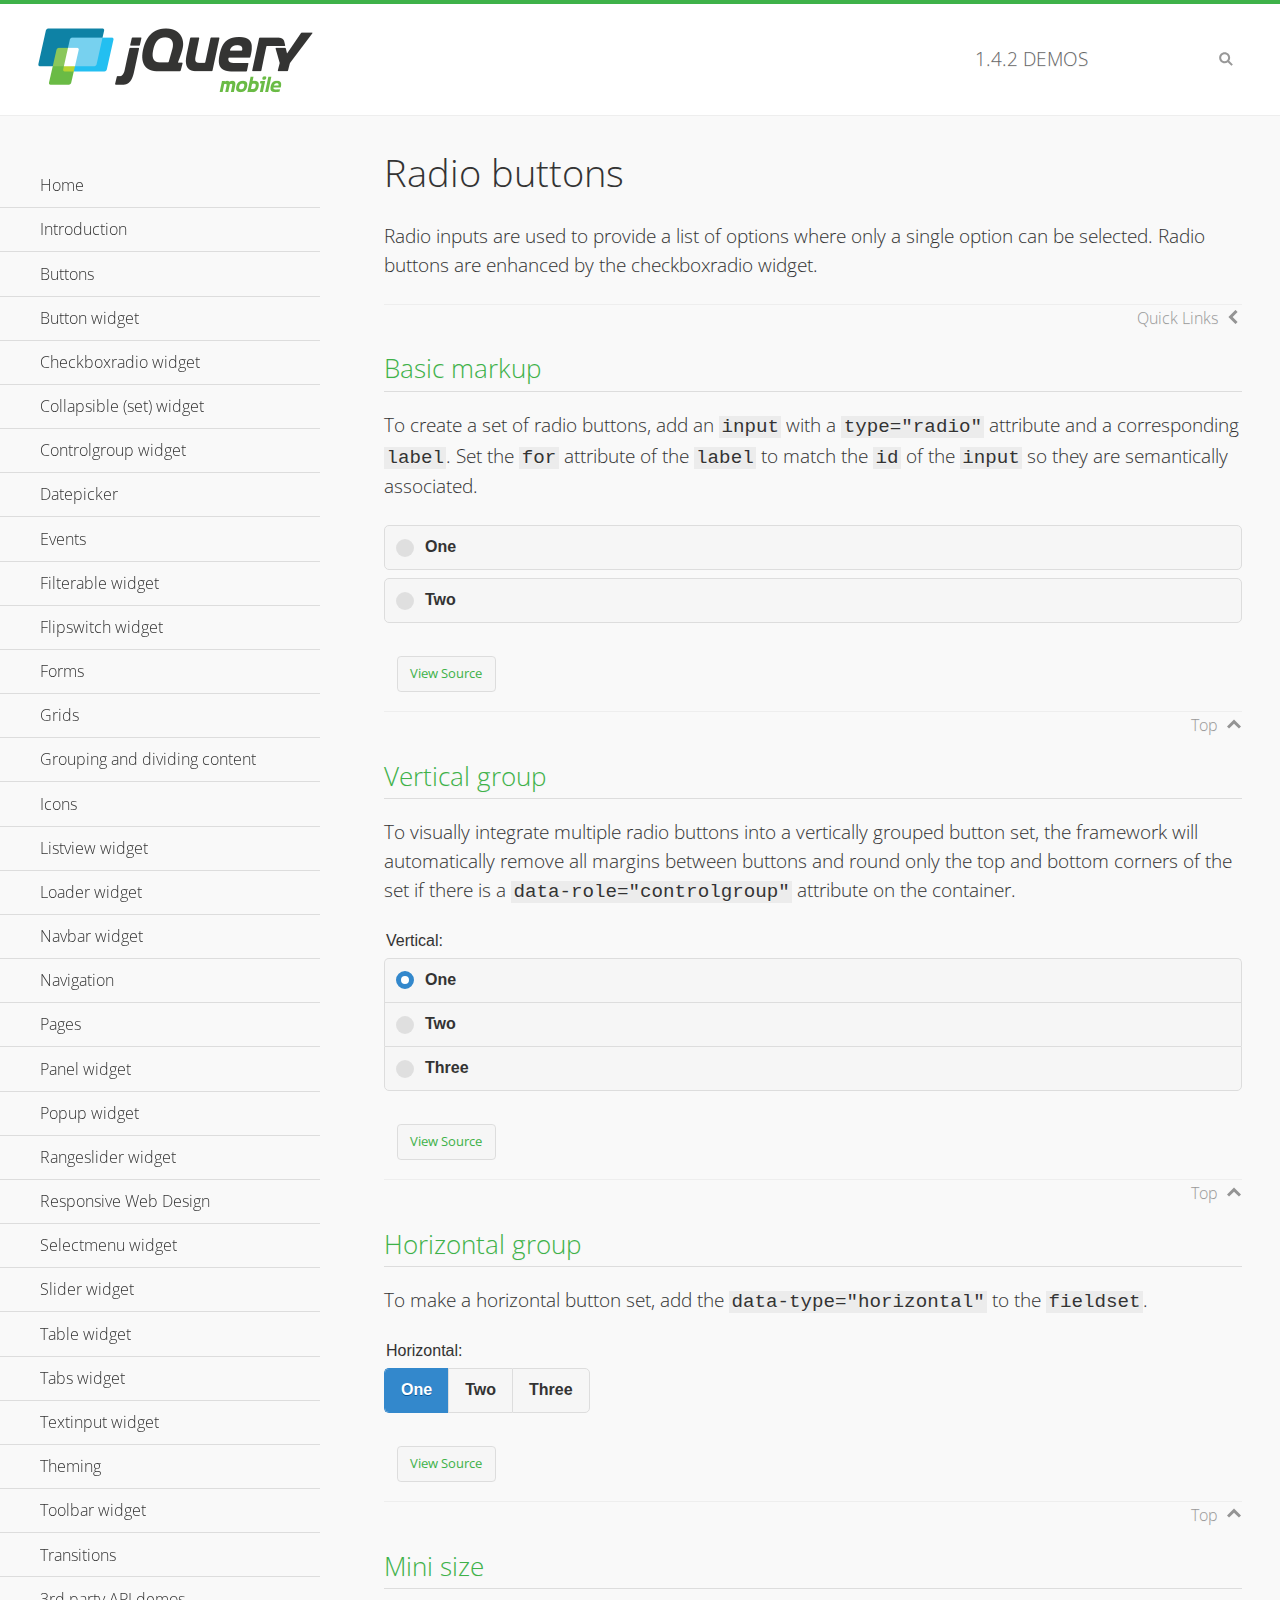
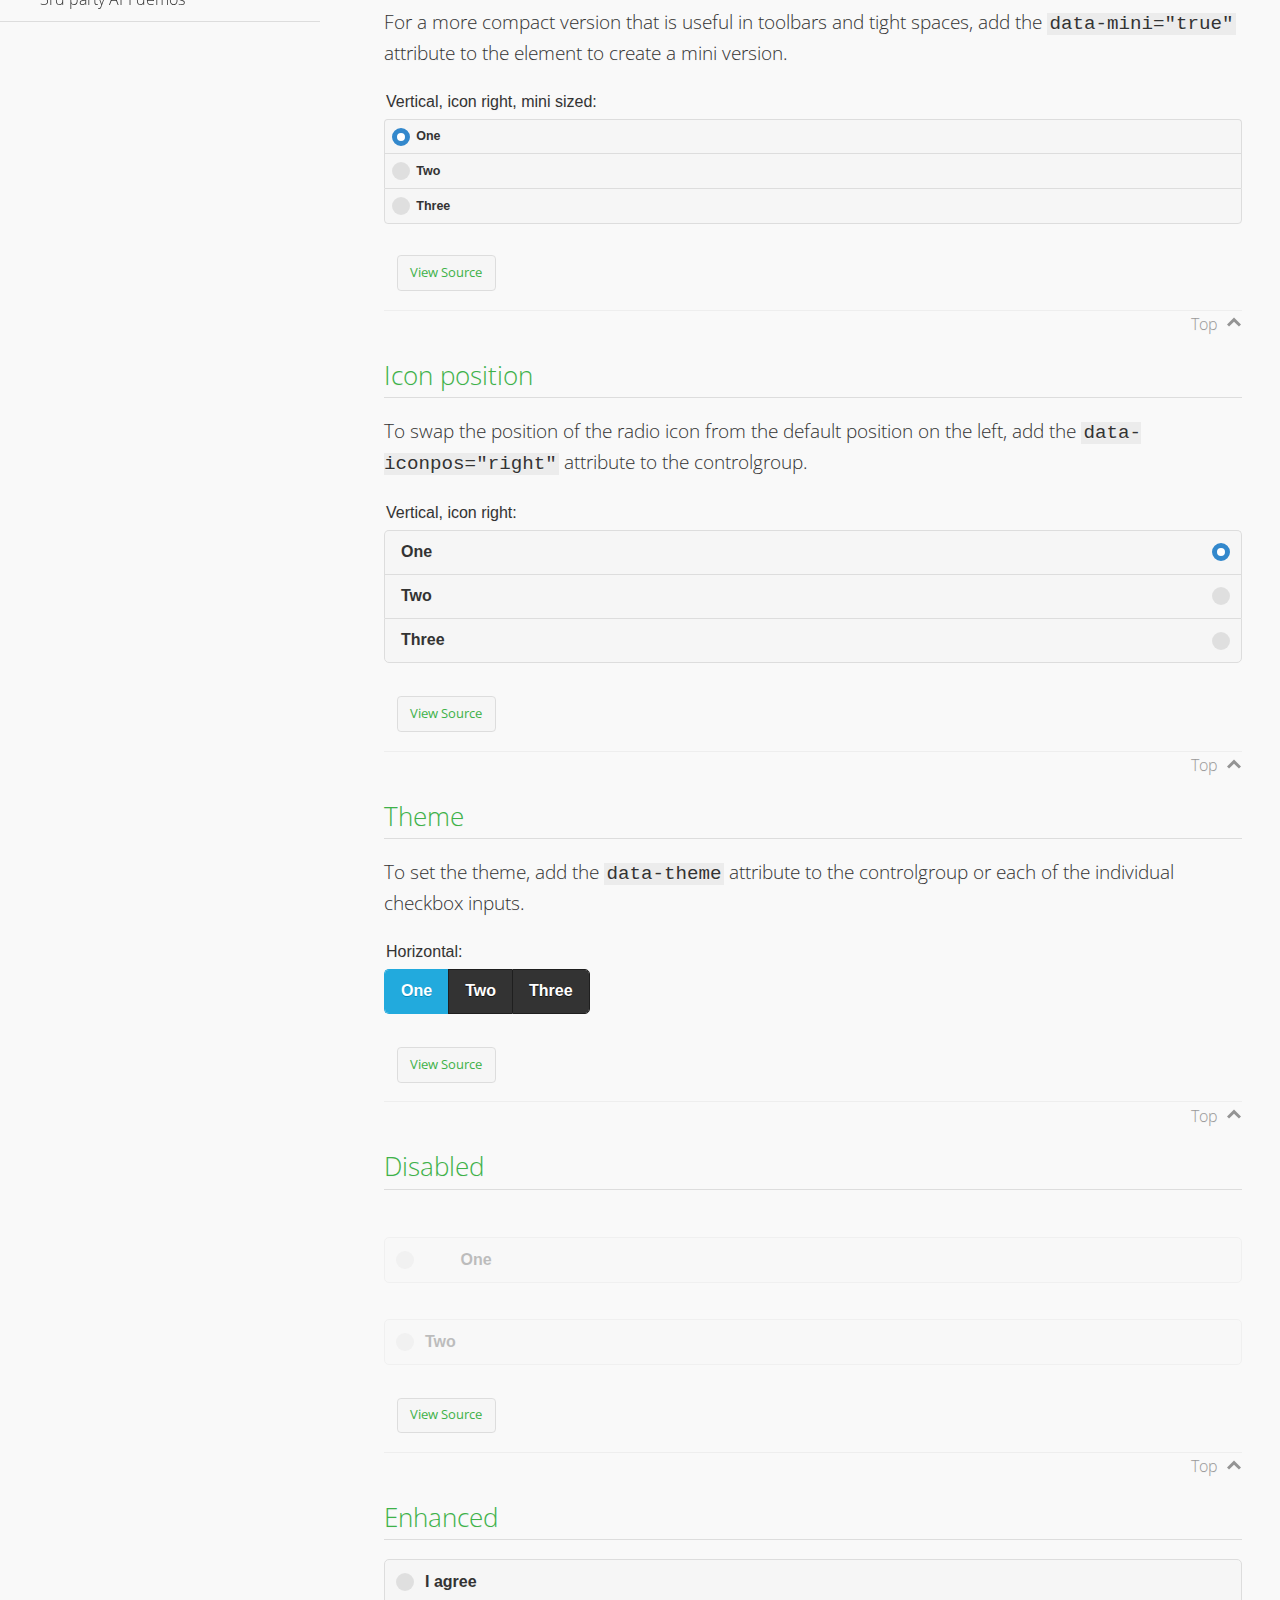
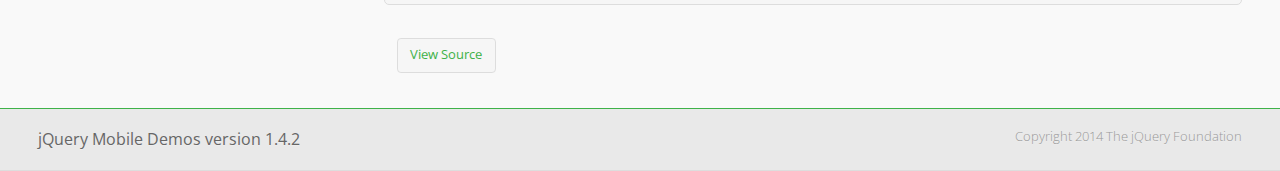
<file: Minerva/assets/www/js/jquery.mobile-1.4.2/demos/checkboxradio-radio/index.html>
<!DOCTYPE html>
<html>
<head>
	<meta charset="utf-8">
	<meta name="viewport" content="width=device-width, initial-scale=1">
	<title>Radio buttons - jQuery Mobile Demos</title>
	<link rel="shortcut icon" href="../favicon.ico">
    <link rel="stylesheet" href="http://fonts.googleapis.com/css?family=Open+Sans:300,400,700">
	<link rel="stylesheet" href="../css/themes/default/jquery.mobile-1.4.2.min.css">
	<link rel="stylesheet" href="../_assets/css/jqm-demos.css">
	<script src="../js/jquery.js"></script>
	<script src="../_assets/js/index.js"></script>
	<script src="../js/jquery.mobile-1.4.2.min.js"></script>
</head>
<div data-role="page" class="jqm-demos" data-quicklinks="true">

	<div data-role="header" class="jqm-header">
		<h2><a href="../" title="jQuery Mobile Demos home"><img src="../_assets/img/jquery-logo.png" alt="jQuery Mobile"></a></h2>
		<p><span class="jqm-version"></span> Demos</p>
		<a href="#" class="jqm-navmenu-link ui-btn ui-btn-icon-notext ui-corner-all ui-icon-bars ui-nodisc-icon ui-alt-icon ui-btn-left">Menu</a>
		<a href="#" class="jqm-search-link ui-btn ui-btn-icon-notext ui-corner-all ui-icon-search ui-nodisc-icon ui-alt-icon ui-btn-right">Search</a>
	</div><!-- /header -->

	<div role="main" class="ui-content jqm-content">

		<h1>Radio buttons</h1>

		<p>Radio inputs are used to provide a list of options where only a single option can be selected. Radio buttons are enhanced by the checkboxradio widget.</p>

		<h2>Basic markup</h2>

		<p>To create a set of radio buttons, add an <code>input</code> with a <code>type="radio"</code> attribute and a corresponding <code>label</code>. Set the <code>for</code> attribute of the <code>label</code> to match the <code>id</code> of the <code>input</code> so they are semantically associated.</p>

		<div data-demo-html="true">
            <form>
				<label>
					<input type="radio" name="radio-choice-0" id="radio-choice-0a">One
				</label>

                <label for="radio-choice-0b">Two</label>
                <input type="radio" name="radio-choice-0" id="radio-choice-0b" class="custom">
        	</form>
		</div><!--/demo-html -->

		<h2>Vertical group</h2>

		<p>To visually integrate multiple radio buttons into a vertically grouped button set, the framework will automatically remove all margins between buttons and round only the top and bottom corners of the set if there is a <code> data-role="controlgroup"</code> attribute on the container.</p>

		<div data-demo-html="true">
            <form>
            		<fieldset data-role="controlgroup">
					<legend>Vertical:</legend>
					<input type="radio" name="radio-choice-v-2" id="radio-choice-v-2a" value="on" checked="checked">
					<label for="radio-choice-v-2a">One</label>
					<input type="radio" name="radio-choice-v-2" id="radio-choice-v-2b" value="off">
					<label for="radio-choice-v-2b">Two</label>
					<input type="radio" name="radio-choice-v-2" id="radio-choice-v-2c" value="other">
					<label for="radio-choice-v-2c">Three</label>
				</fieldset>
        	</form>
		</div><!--/demo-html -->

		<h2>Horizontal group</h2>

		<p>To make a horizontal button set, add the <code> data-type="horizontal"</code> to the <code>fieldset</code>.</p>

		<div data-demo-html="true">
            <form>
				<fieldset data-role="controlgroup" data-type="horizontal">
					<legend>Horizontal:</legend>
					<input type="radio" name="radio-choice-h-2" id="radio-choice-h-2a" value="on" checked="checked">
					<label for="radio-choice-h-2a">One</label>
					<input type="radio" name="radio-choice-h-2" id="radio-choice-h-2b" value="off">
					<label for="radio-choice-h-2b">Two</label>
					<input type="radio" name="radio-choice-h-2" id="radio-choice-h-2c" value="other">
					<label for="radio-choice-h-2c">Three</label>
				</fieldset>
        	</form>
		</div><!--/demo-html -->

		<h2>Mini size</h2>

		<p>For a more compact version that is useful in toolbars and tight spaces, add the <code>data-mini="true"</code> attribute to the element to create a mini version. </p>

		<div data-demo-html="true">
            <form>
				<fieldset data-role="controlgroup" data-mini="true">
					<legend>Vertical, icon right, mini sized:</legend>
					<input type="radio" name="radio-choice-v-6" id="radio-choice-v-6a" value="on" checked="checked">
					<label for="radio-choice-v-6a">One</label>
					<input type="radio" name="radio-choice-v-6" id="radio-choice-v-6b" value="off">
					<label for="radio-choice-v-6b">Two</label>
					<input type="radio" name="radio-choice-v-6" id="radio-choice-v-6c" value="other">
					<label for="radio-choice-v-6c">Three</label>
				</fieldset>
        	</form>
		</div><!--/demo-html -->

		<h2>Icon position</h2>

		<p>To swap the position of the radio icon from the default position on the left, add the <code>data-iconpos="right"</code> attribute to the controlgroup.</p>

		<div data-demo-html="true">
            <form>
				<fieldset data-role="controlgroup" data-iconpos="right">
					<legend>Vertical, icon right:</legend>
					<input type="radio" name="radio-choice-w-6" id="radio-choice-w-6a" value="on" checked="checked">
					<label for="radio-choice-w-6a">One</label>
					<input type="radio" name="radio-choice-w-6" id="radio-choice-w-6b" value="off">
					<label for="radio-choice-w-6b">Two</label>
					<input type="radio" name="radio-choice-w-6" id="radio-choice-w-6c" value="other">
					<label for="radio-choice-w-6c">Three</label>
				</fieldset>
        	</form>
		</div><!--/demo-html -->

		<h2>Theme</h2>

		<p>To set the theme, add the <code>data-theme</code> attribute to the controlgroup or each of the individual checkbox inputs.</p>

		<div data-demo-html="true">
            <form>
            	<fieldset data-role="controlgroup" data-theme="b" data-type="horizontal">
					<legend>Horizontal:</legend>
					<input type="radio" name="radio-choice-t-6" id="radio-choice-t-6a" value="on" checked="checked">
					<label for="radio-choice-t-6a">One</label>
					<input type="radio" name="radio-choice-t-6" id="radio-choice-t-6b" value="off">
					<label for="radio-choice-t-6b">Two</label>
					<input type="radio" name="radio-choice-t-6" id="radio-choice-t-6c" value="other">
					<label for="radio-choice-t-6c">Three</label>
				</fieldset>
        	</form>
		</div><!--/demo-html -->

		<h2>Disabled</h2>

		<div data-demo-html="true">
			<form>
			    <label>
			        <input type="radio" name="radio-choice-7" id="radio-choice-7a" disabled="disabled">One
			    </label>
			    <label for="radio-choice-7b">Two</label>
			    <input type="radio" name="radio-choice-7" id="radio-choice-7b" disabled="disabled">
			</form>
		</div><!--/demo-html -->

		<h2>Enhanced</h2>

		<div data-demo-html="true">
			<div class="ui-radio">
				<label for="radio-enhanced" class="ui-btn ui-corner-all ui-btn-inherit ui-btn-icon-left ui-radio-off">I agree</label>
				<input type="radio" name="radio-enhanced" id="radio-enhanced" data-enhanced="true">
			</div>
		</div><!--/demo-html -->

	</div><!-- /content -->
	    <div data-role="panel" class="jqm-navmenu-panel" data-position="left" data-display="overlay" data-theme="a">
	    	<ul class="jqm-list ui-alt-icon ui-nodisc-icon">
<li data-filtertext="demos homepage" data-icon="home"><a href=".././">Home</a></li>
<li data-filtertext="introduction overview getting started"><a href="../intro/" data-ajax="false">Introduction</a></li>
<li data-filtertext="buttons button markup buttonmarkup method anchor link button element"><a href="../button-markup/" data-ajax="false">Buttons</a></li>
<li data-filtertext="form button widget input button submit reset"><a href="../button/" data-ajax="false">Button widget</a></li>
<li data-role="collapsible" data-collapsed-icon="carat-d" data-expanded-icon="carat-u" data-iconpos="right" data-inset="false">
	<h3>Checkboxradio widget</h3>
	<ul>
		<li data-filtertext="form checkboxradio widget checkbox input checkboxes controlgroups"><a href="../checkboxradio-checkbox/" data-ajax="false">Checkboxes</a></li>
		<li data-filtertext="form checkboxradio widget radio input radio buttons controlgroups"><a href="../checkboxradio-radio/" data-ajax="false">Radio buttons</a></li>
	</ul>
</li>
<li data-role="collapsible" data-collapsed-icon="carat-d" data-expanded-icon="carat-u" data-iconpos="right" data-inset="false">
	<h3>Collapsible (set) widget</h3>
	<ul>
		<li data-filtertext="collapsibles content formatting"><a href="../collapsible/" data-ajax="false">Collapsible</a></li>
		<li data-filtertext="dynamic collapsible set accordion append expand"><a href="../collapsible-dynamic/" data-ajax="false">Dynamic collapsibles</a></li>
		<li data-filtertext="accordions collapsible set widget content formatting grouped collapsibles"><a href="../collapsibleset/" data-ajax="false">Collapsible set</a></li>
	</ul>
</li>
<li data-role="collapsible" data-collapsed-icon="carat-d" data-expanded-icon="carat-u" data-iconpos="right" data-inset="false">
	<h3>Controlgroup widget</h3>
	<ul>
		<li data-filtertext="controlgroups selectmenu checkboxradio input grouped buttons horizontal vertical"><a href="../controlgroup/" data-ajax="false">Controlgroup</a></li>
		<li data-filtertext="dynamic controlgroup dynamically add buttons"><a href="../controlgroup-dynamic/" data-ajax="false">Dynamic controlgroups</a></li>
	</ul>
</li>
<li data-filtertext="form datepicker widget date input"><a href="../datepicker/" data-ajax="false">Datepicker</a></li>
<li data-role="collapsible" data-collapsed-icon="carat-d" data-expanded-icon="carat-u" data-iconpos="right" data-inset="false">
	<h3>Events</h3>
	<ul>
		<li data-filtertext="swipe to delete list items listviews swipe events"><a href="../swipe-list/" data-ajax="false">Swipe list items</a></li>
		<li data-filtertext="swipe to navigate swipe page navigation swipe events"><a href="../swipe-page/" data-ajax="false">Swipe page navigation</a></li>
	</ul>
</li>
<li data-filtertext="filterable filter elements sorting searching listview table"><a href="../filterable/" data-ajax="false">Filterable widget</a></li>
<li data-filtertext="form flipswitch widget flip toggle switch binary select checkbox input"><a href="../flipswitch/" data-ajax="false">Flipswitch widget</a></li>
<li data-role="collapsible" data-collapsed-icon="carat-d" data-expanded-icon="carat-u" data-iconpos="right" data-inset="false">
	<h3>Forms</h3>
	<ul>
		<li data-filtertext="forms text checkbox radio range button submit reset inputs selects textarea slider flipswitch label form elements"><a href="../forms/" data-ajax="false">Forms</a></li>
		<li data-filtertext="form hide labels hidden accessible ui-hidden-accessible forms"><a href="../forms-label-hidden-accessible/" data-ajax="false">Hide labels</a></li>
		<li data-filtertext="form field containers fieldcontain ui-field-contain forms"><a href="../forms-field-contain/" data-ajax="false">Field containers</a></li>
		<li data-filtertext="forms disabled form elements"><a href="../forms-disabled/" data-ajax="false">Forms disabled</a></li>
		<li data-filtertext="forms gallery examples overview forms text checkbox radio range button submit reset inputs selects textarea slider flipswitch label form elements"><a href="../forms-gallery/" data-ajax="false">Forms gallery</a></li>
	</ul>
</li>
<li data-role="collapsible" data-collapsed-icon="carat-d" data-expanded-icon="carat-u" data-iconpos="right" data-inset="false">
	<h3>Grids</h3>
	<ul>
		<li data-filtertext="grids columns blocks content formatting rwd responsive css framework"><a href="../grids/" data-ajax="false">Grids</a></li>
		<li data-filtertext="buttons in grids css framework"><a href="../grids-buttons/" data-ajax="false">Buttons in grids</a></li>
		<li data-filtertext="custom responsive grids rwd css framework"><a href="../grids-custom-responsive/" data-ajax="false">Custom responsive grids</a></li>
	</ul>
</li>
<li data-filtertext="blocks content formatting sections heading"><a href="../body-bar-classes/" data-ajax="false">Grouping and dividing content</a></li>
<li data-role="collapsible" data-collapsed-icon="carat-d" data-expanded-icon="carat-u" data-iconpos="right" data-inset="false">
	<h3>Icons</h3>
	<ul>
		<li data-filtertext="button icons svg disc alt custom icon position"><a href="../icons/" data-ajax="false">Icons</a></li>
		<li data-filtertext=""><a href="../icons-grunticon/" data-ajax="false">Grunticon loader</a></li>
	</ul>
</li>
<li data-role="collapsible" data-collapsed-icon="carat-d" data-expanded-icon="carat-u" data-iconpos="right" data-inset="false">
	<h3>Listview widget</h3>
	<ul>
		<li data-filtertext="listview widget thumbnails icons nested split button collapsible ul ol"><a href="../listview/" data-ajax="false">Listview</a></li>
		<li data-filtertext="autocomplete filterable reveal listview filtertextbeforefilter placeholder"><a href="../listview-autocomplete/" data-ajax="false">Listview autocomplete</a></li>
		<li data-filtertext="autocomplete filterable reveal listview remote data filtertextbeforefilter placeholder"><a href="../listview-autocomplete-remote/" data-ajax="false">Listview autocomplete remote data</a></li>
		<li data-filtertext="autodividers anchor jump scroll linkbars listview lists ul ol"><a href="../listview-autodividers-linkbar/" data-ajax="false">Listview autodividers linkbar</a></li>
		<li data-filtertext="listview autodividers selector autodividersselector lists ul ol"><a href="../listview-autodividers-selector/" data-ajax="false">Listview autodividers selector</a></li>
		<li data-filtertext="listview nested list items"><a href="../listview-nested-lists/" data-ajax="false">Listview Nested Listviews</a></li>
		<li data-filtertext="listview collapsible list items flat"><a href="../listview-collapsible-item-flat/" data-ajax="false">Listview collapsible list items (flat)</a></li>
		<li data-filtertext="listview collapsible list indented"><a href="../listview-collapsible-item-indented/" data-ajax="false">Listview collapsible list items (indented)</a></li>
		<li data-filtertext="grid listview responsive grids responsive listviews lists ul"><a href="../listview-grid/" data-ajax="false">Listview responsive grid</a></li>
	</ul>
</li>
<li data-filtertext="loader widget page loading navigation overlay spinner"><a href="../loader/" data-ajax="false">Loader widget</a></li>
<li data-filtertext="navbar widget navmenu toolbars header footer"><a href="../navbar/" data-ajax="false">Navbar widget</a></li>
<li data-role="collapsible" data-collapsed-icon="carat-d" data-expanded-icon="carat-u" data-iconpos="right" data-inset="false">
	<h3>Navigation</h3>
	<ul>
		<li data-filtertext="ajax navigation navigate widget history event method"><a href="../navigation/" data-ajax="false">Navigation</a></li>
		<li data-filtertext="linking pages page links navigation ajax prefetch cache"><a href="../navigation-linking-pages/" data-ajax="false">Linking pages</a></li>
		<li data-filtertext="php redirect server redirection server-side navigation"><a href="../navigation-php-redirect/" data-ajax="false">PHP redirect demo</a></li>
		<li data-filtertext="navigation redirection hash query"><a href="../navigation-hash-processing/" data-ajax="false">Hash processing demo</a></li>
	</ul>
</li>
<li data-role="collapsible" data-collapsed-icon="carat-d" data-expanded-icon="carat-u" data-iconpos="right" data-inset="false">
	<h3>Pages</h3>
	<ul>
		<li data-filtertext="pages page widget ajax navigation"><a href="../pages/" data-ajax="false">Pages</a></li>
		<li data-filtertext="single page"><a href="../pages-single-page/" data-ajax="false">Single page</a></li>
		<li data-filtertext="multipage multi-page page"><a href="../pages-multi-page/" data-ajax="false">Multi-page template</a></li>
		<li data-filtertext="dialog page widget modal popup"><a href="../pages-dialog/" data-ajax="false">Dialog page</a></li>
	</ul>
</li>
<li data-role="collapsible" data-collapsed-icon="carat-d" data-expanded-icon="carat-u" data-iconpos="right" data-inset="false">
	<h3>Panel widget</h3>
	<ul>
		<li data-filtertext="panel widget sliding panels reveal push overlay responsive"><a href="../panel/" data-ajax="false">Panel</a></li>
		<li data-filtertext=""><a href="../panel-external/" data-ajax="false">External panels</a></li>
		<li data-filtertext="panel "><a href="../panel-fixed/" data-ajax="false">Fixed panels</a></li>
		<li data-filtertext="panel slide panels sliding panels shadow rwd responsive breakpoint"><a href="../panel-responsive/" data-ajax="false">Panels responsive</a></li>
		<li data-filtertext="panel custom style custom panel width reveal shadow listview panel styling page background wrapper"><a href="../panel-styling/" data-ajax="false">Custom panel style</a></li>
		<li data-filtertext="panel open on swipe"><a href="../panel-swipe-open/" data-ajax="false">Panel open on swipe</a></li>
		<li data-filtertext="panels outside page internal external toolbars"><a href="../panel-external-internal/" data-ajax="false">Panel external and internal</a></li>
	</ul>
</li>
<li data-role="collapsible" data-collapsed-icon="carat-d" data-expanded-icon="carat-u" data-iconpos="right" data-inset="false">
	<h3>Popup widget</h3>
	<ul>
		<li data-filtertext="popup widget popups dialog modal transition tooltip lightbox form overlay screen flip pop fade transition"><a href="../popup/" data-ajax="false">Popup</a></li>
		<li data-filtertext="popup alignment position"><a href="../popup-alignment/" data-ajax="false">Popup alignment</a></li>
		<li data-filtertext="popup arrow size popups popover"><a href="../popup-arrow-size/" data-ajax="false">Popup arrow size</a></li>
		<li data-filtertext="dynamic popups popup images lightbox"><a href="../popup-dynamic/" data-ajax="false">Dynamic popups</a></li>
		<li data-filtertext="popups with iframes scaling"><a href="../popup-iframe/" data-ajax="false">Popups with iframes</a></li>
		<li data-filtertext="popup image scaling"><a href="../popup-image-scaling/" data-ajax="false">Popup image scaling</a></li>
		<li data-filtertext="external popup outside multi-page"><a href="../popup-outside-multipage" data-ajax="false">Popup outside multi-page</a></li>
	</ul>
</li>
<li data-filtertext="form rangeslider widget dual sliders dual handle sliders range input"><a href="../rangeslider/" data-ajax="false">Rangeslider widget</a></li>
<li data-filtertext="responsive web design rwd adaptive progressive enhancement PE accessible mobile breakpoints media query media queries"><a href="../rwd/" data-ajax="false">Responsive Web Design</a></li>
<li data-role="collapsible" data-collapsed-icon="carat-d" data-expanded-icon="carat-u" data-iconpos="right" data-inset="false">
	<h3>Selectmenu widget</h3>
	<ul>
		<li data-filtertext="form selectmenu widget select input custom select menu selects"><a href="../selectmenu/" data-ajax="false">Selectmenu</a></li>
		<li data-filtertext="form custom select menu selectmenu widget custom menu option optgroup multiple selects"><a href="../selectmenu-custom/" data-ajax="false">Custom select menu</a></li>
		<li data-filtertext="filterable select filter popup dialog"><a href="../selectmenu-custom-filter/" data-ajax="false">Custom select menu with filter</a></li>
	</ul>
</li>
<li data-role="collapsible" data-collapsed-icon="carat-d" data-expanded-icon="carat-u" data-iconpos="right" data-inset="false">
	<h3>Slider widget</h3>
	<ul>
		<li data-filtertext="form slider widget range input single sliders"><a href="../slider/" data-ajax="false">Slider</a></li>
		<li data-filtertext="form slider widget flipswitch slider binary select flip toggle switch"><a href="../slider-flipswitch/" data-ajax="false">Slider flip toggle switch</a></li>
		<li data-filtertext="form slider tooltip handle value input range sliders"><a href="../slider-tooltip/" data-ajax="false">Slider tooltip</a></li>
	</ul>
</li>
<li data-role="collapsible" data-collapsed-icon="carat-d" data-expanded-icon="carat-u" data-iconpos="right" data-inset="false">
	<h3>Table widget</h3>
	<ul>
		<li data-filtertext="table widget reflow column toggle th td responsive tables rwd hide show tabular"><a href="../table-column-toggle/" data-ajax="false">Table Column Toggle</a></li>
		<li data-filtertext="table column toggle phone comparison demo"><a href="../table-column-toggle-example/" data-ajax="false">Table Column Toggle demo</a></li>
		<li data-filtertext="responsive tables table column toggle heading groups rwd breakpoint"><a href="../table-column-toggle-heading-groups/" data-ajax="false">Table Column Toggle heading groups</a></li>
		<li data-filtertext="responsive tables table column toggle hide rwd breakpoint customization options"><a href="../table-column-toggle-options/" data-ajax="false">Table Column Toggle options</a></li>
		<li data-filtertext="table reflow th td responsive rwd columns tabular"><a href="../table-reflow/" data-ajax="false">Table Reflow</a></li>
		<li data-filtertext="responsive tables table reflow heading groups rwd breakpoint"><a href="../table-reflow-heading-groups/" data-ajax="false">Table Reflow heading groups</a></li>
		<li data-filtertext="responsive tables table reflow stripes strokes table style"><a href="../table-reflow-stripes-strokes/" data-ajax="false">Table Reflow stripes and strokes</a></li>
		<li data-filtertext="responsive tables table reflow stack custom styles"><a href="../table-reflow-styling/" data-ajax="false">Table Reflow custom styles</a></li>
	</ul>
</li>
<li data-filtertext="ui tabs widget"><a href="../tabs/" data-ajax="false">Tabs widget</a></li>
<li data-filtertext="form textinput widget text input textarea number date time tel email file color password"><a href="../textinput/" data-ajax="false">Textinput widget</a></li>
<li data-role="collapsible" data-collapsed-icon="carat-d" data-expanded-icon="carat-u" data-iconpos="right" data-inset="false">
	<h3>Theming</h3>
	<ul>
		<li data-filtertext="default theme swatches theming style css"><a href="../theme-default/" data-ajax="false">Default theme</a></li>
		<li data-filtertext="classic theme old theme swatches theming style css"><a href="../theme-classic/" data-ajax="false">Classic theme</a></li>
	</ul>
</li>
<li data-role="collapsible" data-collapsed-icon="carat-d" data-expanded-icon="carat-u" data-iconpos="right" data-inset="false">
	<h3>Toolbar widget</h3>
	<ul>
		<li data-filtertext="toolbar widget header footer toolbars fixed fullscreen external sections"><a href="../toolbar/" data-ajax="false">Toolbar</a></li>
		<li data-filtertext="dynamic toolbars dynamically add toolbar header footer"><a href="../toolbar-dynamic/" data-ajax="false">Dynamic toolbars</a></li>
		<li data-filtertext="external toolbars header footer"><a href="../toolbar-external/" data-ajax="false">External toolbars</a></li>
		<li data-filtertext="fixed toolbars header footer"><a href="../toolbar-fixed/" data-ajax="false">Fixed toolbars</a></li>
		<li data-filtertext="fixed fullscreen toolbars header footer"><a href="../toolbar-fixed-fullscreen/" data-ajax="false">Fullscreen toolbars</a></li>
		<li data-filtertext="external fixed toolbars header footer"><a href="../toolbar-fixed-external/" data-ajax="false">Fixed external toolbars</a></li>
		<li data-filtertext="external persistent toolbars header footer navbar navmenu"><a href="../toolbar-fixed-persistent/" data-ajax="false">Persistent toolbars</a></li>
		<li data-filtertext="external ajax optimized toolbars persistent toolbars header footer navbar"><a href="../toolbar-fixed-persistent-optimized/" data-ajax="false">Ajax optimized toolbars</a></li>
		<li data-filtertext="form in toolbars header footer"><a href="../toolbar-fixed-forms/" data-ajax="false">Form in toolbar</a></li>
	</ul>
</li>
<li data-filtertext="page transitions animated pages popup navigation flip slide fade pop"><a href="../transitions/" data-ajax="false">Transitions</a></li>
<li data-role="collapsible" data-collapsed-icon="carat-d" data-expanded-icon="carat-u" data-iconpos="right" data-inset="false">
	<h3>3rd party API demos</h3>
	<ul>
		<li data-filtertext="backbone requirejs navigation router"><a href="../backbone-requirejs/" data-ajax="false">Backbone RequireJS</a></li>
		<li data-filtertext="google maps geolocation demo"><a href="../map-geolocation/" data-ajax="false">Google Maps geolocation</a></li>
		<li data-filtertext="google maps hybrid"><a href="../map-list-toggle/" data-ajax="false">Google Maps list toggle</a></li>
	</ul>
</li>



		     </ul>
		</div><!-- /panel -->


	<div data-role="footer" data-position="fixed" data-tap-toggle="false" class="jqm-footer">
		<p>jQuery Mobile Demos version <span class="jqm-version"></span></p>
		<p>Copyright 2014 The jQuery Foundation</p>
	</div><!-- /footer -->
	<!-- TODO: This should become an external panel so we can add input to markup (unique ID) -->
    <div data-role="panel" class="jqm-search-panel" data-position="right" data-display="overlay" data-theme="a">
		<div class="jqm-search">
			<ul class="jqm-list" data-filter-placeholder="Search demos..." data-filter-reveal="true">
<li data-filtertext="demos homepage" data-icon="home"><a href=".././">Home</a></li>
<li data-filtertext="introduction overview getting started"><a href="../intro/" data-ajax="false">Introduction</a></li>
<li data-filtertext="buttons button markup buttonmarkup method anchor link button element"><a href="../button-markup/" data-ajax="false">Buttons</a></li>
<li data-filtertext="form button widget input button submit reset"><a href="../button/" data-ajax="false">Button widget</a></li>
<li data-role="collapsible" data-collapsed-icon="carat-d" data-expanded-icon="carat-u" data-iconpos="right" data-inset="false">
	<h3>Checkboxradio widget</h3>
	<ul>
		<li data-filtertext="form checkboxradio widget checkbox input checkboxes controlgroups"><a href="../checkboxradio-checkbox/" data-ajax="false">Checkboxes</a></li>
		<li data-filtertext="form checkboxradio widget radio input radio buttons controlgroups"><a href="../checkboxradio-radio/" data-ajax="false">Radio buttons</a></li>
	</ul>
</li>
<li data-role="collapsible" data-collapsed-icon="carat-d" data-expanded-icon="carat-u" data-iconpos="right" data-inset="false">
	<h3>Collapsible (set) widget</h3>
	<ul>
		<li data-filtertext="collapsibles content formatting"><a href="../collapsible/" data-ajax="false">Collapsible</a></li>
		<li data-filtertext="dynamic collapsible set accordion append expand"><a href="../collapsible-dynamic/" data-ajax="false">Dynamic collapsibles</a></li>
		<li data-filtertext="accordions collapsible set widget content formatting grouped collapsibles"><a href="../collapsibleset/" data-ajax="false">Collapsible set</a></li>
	</ul>
</li>
<li data-role="collapsible" data-collapsed-icon="carat-d" data-expanded-icon="carat-u" data-iconpos="right" data-inset="false">
	<h3>Controlgroup widget</h3>
	<ul>
		<li data-filtertext="controlgroups selectmenu checkboxradio input grouped buttons horizontal vertical"><a href="../controlgroup/" data-ajax="false">Controlgroup</a></li>
		<li data-filtertext="dynamic controlgroup dynamically add buttons"><a href="../controlgroup-dynamic/" data-ajax="false">Dynamic controlgroups</a></li>
	</ul>
</li>
<li data-filtertext="form datepicker widget date input"><a href="../datepicker/" data-ajax="false">Datepicker</a></li>
<li data-role="collapsible" data-collapsed-icon="carat-d" data-expanded-icon="carat-u" data-iconpos="right" data-inset="false">
	<h3>Events</h3>
	<ul>
		<li data-filtertext="swipe to delete list items listviews swipe events"><a href="../swipe-list/" data-ajax="false">Swipe list items</a></li>
		<li data-filtertext="swipe to navigate swipe page navigation swipe events"><a href="../swipe-page/" data-ajax="false">Swipe page navigation</a></li>
	</ul>
</li>
<li data-filtertext="filterable filter elements sorting searching listview table"><a href="../filterable/" data-ajax="false">Filterable widget</a></li>
<li data-filtertext="form flipswitch widget flip toggle switch binary select checkbox input"><a href="../flipswitch/" data-ajax="false">Flipswitch widget</a></li>
<li data-role="collapsible" data-collapsed-icon="carat-d" data-expanded-icon="carat-u" data-iconpos="right" data-inset="false">
	<h3>Forms</h3>
	<ul>
		<li data-filtertext="forms text checkbox radio range button submit reset inputs selects textarea slider flipswitch label form elements"><a href="../forms/" data-ajax="false">Forms</a></li>
		<li data-filtertext="form hide labels hidden accessible ui-hidden-accessible forms"><a href="../forms-label-hidden-accessible/" data-ajax="false">Hide labels</a></li>
		<li data-filtertext="form field containers fieldcontain ui-field-contain forms"><a href="../forms-field-contain/" data-ajax="false">Field containers</a></li>
		<li data-filtertext="forms disabled form elements"><a href="../forms-disabled/" data-ajax="false">Forms disabled</a></li>
		<li data-filtertext="forms gallery examples overview forms text checkbox radio range button submit reset inputs selects textarea slider flipswitch label form elements"><a href="../forms-gallery/" data-ajax="false">Forms gallery</a></li>
	</ul>
</li>
<li data-role="collapsible" data-collapsed-icon="carat-d" data-expanded-icon="carat-u" data-iconpos="right" data-inset="false">
	<h3>Grids</h3>
	<ul>
		<li data-filtertext="grids columns blocks content formatting rwd responsive css framework"><a href="../grids/" data-ajax="false">Grids</a></li>
		<li data-filtertext="buttons in grids css framework"><a href="../grids-buttons/" data-ajax="false">Buttons in grids</a></li>
		<li data-filtertext="custom responsive grids rwd css framework"><a href="../grids-custom-responsive/" data-ajax="false">Custom responsive grids</a></li>
	</ul>
</li>
<li data-filtertext="blocks content formatting sections heading"><a href="../body-bar-classes/" data-ajax="false">Grouping and dividing content</a></li>
<li data-role="collapsible" data-collapsed-icon="carat-d" data-expanded-icon="carat-u" data-iconpos="right" data-inset="false">
	<h3>Icons</h3>
	<ul>
		<li data-filtertext="button icons svg disc alt custom icon position"><a href="../icons/" data-ajax="false">Icons</a></li>
		<li data-filtertext=""><a href="../icons-grunticon/" data-ajax="false">Grunticon loader</a></li>
	</ul>
</li>
<li data-role="collapsible" data-collapsed-icon="carat-d" data-expanded-icon="carat-u" data-iconpos="right" data-inset="false">
	<h3>Listview widget</h3>
	<ul>
		<li data-filtertext="listview widget thumbnails icons nested split button collapsible ul ol"><a href="../listview/" data-ajax="false">Listview</a></li>
		<li data-filtertext="autocomplete filterable reveal listview filtertextbeforefilter placeholder"><a href="../listview-autocomplete/" data-ajax="false">Listview autocomplete</a></li>
		<li data-filtertext="autocomplete filterable reveal listview remote data filtertextbeforefilter placeholder"><a href="../listview-autocomplete-remote/" data-ajax="false">Listview autocomplete remote data</a></li>
		<li data-filtertext="autodividers anchor jump scroll linkbars listview lists ul ol"><a href="../listview-autodividers-linkbar/" data-ajax="false">Listview autodividers linkbar</a></li>
		<li data-filtertext="listview autodividers selector autodividersselector lists ul ol"><a href="../listview-autodividers-selector/" data-ajax="false">Listview autodividers selector</a></li>
		<li data-filtertext="listview nested list items"><a href="../listview-nested-lists/" data-ajax="false">Listview Nested Listviews</a></li>
		<li data-filtertext="listview collapsible list items flat"><a href="../listview-collapsible-item-flat/" data-ajax="false">Listview collapsible list items (flat)</a></li>
		<li data-filtertext="listview collapsible list indented"><a href="../listview-collapsible-item-indented/" data-ajax="false">Listview collapsible list items (indented)</a></li>
		<li data-filtertext="grid listview responsive grids responsive listviews lists ul"><a href="../listview-grid/" data-ajax="false">Listview responsive grid</a></li>
	</ul>
</li>
<li data-filtertext="loader widget page loading navigation overlay spinner"><a href="../loader/" data-ajax="false">Loader widget</a></li>
<li data-filtertext="navbar widget navmenu toolbars header footer"><a href="../navbar/" data-ajax="false">Navbar widget</a></li>
<li data-role="collapsible" data-collapsed-icon="carat-d" data-expanded-icon="carat-u" data-iconpos="right" data-inset="false">
	<h3>Navigation</h3>
	<ul>
		<li data-filtertext="ajax navigation navigate widget history event method"><a href="../navigation/" data-ajax="false">Navigation</a></li>
		<li data-filtertext="linking pages page links navigation ajax prefetch cache"><a href="../navigation-linking-pages/" data-ajax="false">Linking pages</a></li>
		<li data-filtertext="php redirect server redirection server-side navigation"><a href="../navigation-php-redirect/" data-ajax="false">PHP redirect demo</a></li>
		<li data-filtertext="navigation redirection hash query"><a href="../navigation-hash-processing/" data-ajax="false">Hash processing demo</a></li>
	</ul>
</li>
<li data-role="collapsible" data-collapsed-icon="carat-d" data-expanded-icon="carat-u" data-iconpos="right" data-inset="false">
	<h3>Pages</h3>
	<ul>
		<li data-filtertext="pages page widget ajax navigation"><a href="../pages/" data-ajax="false">Pages</a></li>
		<li data-filtertext="single page"><a href="../pages-single-page/" data-ajax="false">Single page</a></li>
		<li data-filtertext="multipage multi-page page"><a href="../pages-multi-page/" data-ajax="false">Multi-page template</a></li>
		<li data-filtertext="dialog page widget modal popup"><a href="../pages-dialog/" data-ajax="false">Dialog page</a></li>
	</ul>
</li>
<li data-role="collapsible" data-collapsed-icon="carat-d" data-expanded-icon="carat-u" data-iconpos="right" data-inset="false">
	<h3>Panel widget</h3>
	<ul>
		<li data-filtertext="panel widget sliding panels reveal push overlay responsive"><a href="../panel/" data-ajax="false">Panel</a></li>
		<li data-filtertext=""><a href="../panel-external/" data-ajax="false">External panels</a></li>
		<li data-filtertext="panel "><a href="../panel-fixed/" data-ajax="false">Fixed panels</a></li>
		<li data-filtertext="panel slide panels sliding panels shadow rwd responsive breakpoint"><a href="../panel-responsive/" data-ajax="false">Panels responsive</a></li>
		<li data-filtertext="panel custom style custom panel width reveal shadow listview panel styling page background wrapper"><a href="../panel-styling/" data-ajax="false">Custom panel style</a></li>
		<li data-filtertext="panel open on swipe"><a href="../panel-swipe-open/" data-ajax="false">Panel open on swipe</a></li>
		<li data-filtertext="panels outside page internal external toolbars"><a href="../panel-external-internal/" data-ajax="false">Panel external and internal</a></li>
	</ul>
</li>
<li data-role="collapsible" data-collapsed-icon="carat-d" data-expanded-icon="carat-u" data-iconpos="right" data-inset="false">
	<h3>Popup widget</h3>
	<ul>
		<li data-filtertext="popup widget popups dialog modal transition tooltip lightbox form overlay screen flip pop fade transition"><a href="../popup/" data-ajax="false">Popup</a></li>
		<li data-filtertext="popup alignment position"><a href="../popup-alignment/" data-ajax="false">Popup alignment</a></li>
		<li data-filtertext="popup arrow size popups popover"><a href="../popup-arrow-size/" data-ajax="false">Popup arrow size</a></li>
		<li data-filtertext="dynamic popups popup images lightbox"><a href="../popup-dynamic/" data-ajax="false">Dynamic popups</a></li>
		<li data-filtertext="popups with iframes scaling"><a href="../popup-iframe/" data-ajax="false">Popups with iframes</a></li>
		<li data-filtertext="popup image scaling"><a href="../popup-image-scaling/" data-ajax="false">Popup image scaling</a></li>
		<li data-filtertext="external popup outside multi-page"><a href="../popup-outside-multipage" data-ajax="false">Popup outside multi-page</a></li>
	</ul>
</li>
<li data-filtertext="form rangeslider widget dual sliders dual handle sliders range input"><a href="../rangeslider/" data-ajax="false">Rangeslider widget</a></li>
<li data-filtertext="responsive web design rwd adaptive progressive enhancement PE accessible mobile breakpoints media query media queries"><a href="../rwd/" data-ajax="false">Responsive Web Design</a></li>
<li data-role="collapsible" data-collapsed-icon="carat-d" data-expanded-icon="carat-u" data-iconpos="right" data-inset="false">
	<h3>Selectmenu widget</h3>
	<ul>
		<li data-filtertext="form selectmenu widget select input custom select menu selects"><a href="../selectmenu/" data-ajax="false">Selectmenu</a></li>
		<li data-filtertext="form custom select menu selectmenu widget custom menu option optgroup multiple selects"><a href="../selectmenu-custom/" data-ajax="false">Custom select menu</a></li>
		<li data-filtertext="filterable select filter popup dialog"><a href="../selectmenu-custom-filter/" data-ajax="false">Custom select menu with filter</a></li>
	</ul>
</li>
<li data-role="collapsible" data-collapsed-icon="carat-d" data-expanded-icon="carat-u" data-iconpos="right" data-inset="false">
	<h3>Slider widget</h3>
	<ul>
		<li data-filtertext="form slider widget range input single sliders"><a href="../slider/" data-ajax="false">Slider</a></li>
		<li data-filtertext="form slider widget flipswitch slider binary select flip toggle switch"><a href="../slider-flipswitch/" data-ajax="false">Slider flip toggle switch</a></li>
		<li data-filtertext="form slider tooltip handle value input range sliders"><a href="../slider-tooltip/" data-ajax="false">Slider tooltip</a></li>
	</ul>
</li>
<li data-role="collapsible" data-collapsed-icon="carat-d" data-expanded-icon="carat-u" data-iconpos="right" data-inset="false">
	<h3>Table widget</h3>
	<ul>
		<li data-filtertext="table widget reflow column toggle th td responsive tables rwd hide show tabular"><a href="../table-column-toggle/" data-ajax="false">Table Column Toggle</a></li>
		<li data-filtertext="table column toggle phone comparison demo"><a href="../table-column-toggle-example/" data-ajax="false">Table Column Toggle demo</a></li>
		<li data-filtertext="responsive tables table column toggle heading groups rwd breakpoint"><a href="../table-column-toggle-heading-groups/" data-ajax="false">Table Column Toggle heading groups</a></li>
		<li data-filtertext="responsive tables table column toggle hide rwd breakpoint customization options"><a href="../table-column-toggle-options/" data-ajax="false">Table Column Toggle options</a></li>
		<li data-filtertext="table reflow th td responsive rwd columns tabular"><a href="../table-reflow/" data-ajax="false">Table Reflow</a></li>
		<li data-filtertext="responsive tables table reflow heading groups rwd breakpoint"><a href="../table-reflow-heading-groups/" data-ajax="false">Table Reflow heading groups</a></li>
		<li data-filtertext="responsive tables table reflow stripes strokes table style"><a href="../table-reflow-stripes-strokes/" data-ajax="false">Table Reflow stripes and strokes</a></li>
		<li data-filtertext="responsive tables table reflow stack custom styles"><a href="../table-reflow-styling/" data-ajax="false">Table Reflow custom styles</a></li>
	</ul>
</li>
<li data-filtertext="ui tabs widget"><a href="../tabs/" data-ajax="false">Tabs widget</a></li>
<li data-filtertext="form textinput widget text input textarea number date time tel email file color password"><a href="../textinput/" data-ajax="false">Textinput widget</a></li>
<li data-role="collapsible" data-collapsed-icon="carat-d" data-expanded-icon="carat-u" data-iconpos="right" data-inset="false">
	<h3>Theming</h3>
	<ul>
		<li data-filtertext="default theme swatches theming style css"><a href="../theme-default/" data-ajax="false">Default theme</a></li>
		<li data-filtertext="classic theme old theme swatches theming style css"><a href="../theme-classic/" data-ajax="false">Classic theme</a></li>
	</ul>
</li>
<li data-role="collapsible" data-collapsed-icon="carat-d" data-expanded-icon="carat-u" data-iconpos="right" data-inset="false">
	<h3>Toolbar widget</h3>
	<ul>
		<li data-filtertext="toolbar widget header footer toolbars fixed fullscreen external sections"><a href="../toolbar/" data-ajax="false">Toolbar</a></li>
		<li data-filtertext="dynamic toolbars dynamically add toolbar header footer"><a href="../toolbar-dynamic/" data-ajax="false">Dynamic toolbars</a></li>
		<li data-filtertext="external toolbars header footer"><a href="../toolbar-external/" data-ajax="false">External toolbars</a></li>
		<li data-filtertext="fixed toolbars header footer"><a href="../toolbar-fixed/" data-ajax="false">Fixed toolbars</a></li>
		<li data-filtertext="fixed fullscreen toolbars header footer"><a href="../toolbar-fixed-fullscreen/" data-ajax="false">Fullscreen toolbars</a></li>
		<li data-filtertext="external fixed toolbars header footer"><a href="../toolbar-fixed-external/" data-ajax="false">Fixed external toolbars</a></li>
		<li data-filtertext="external persistent toolbars header footer navbar navmenu"><a href="../toolbar-fixed-persistent/" data-ajax="false">Persistent toolbars</a></li>
		<li data-filtertext="external ajax optimized toolbars persistent toolbars header footer navbar"><a href="../toolbar-fixed-persistent-optimized/" data-ajax="false">Ajax optimized toolbars</a></li>
		<li data-filtertext="form in toolbars header footer"><a href="../toolbar-fixed-forms/" data-ajax="false">Form in toolbar</a></li>
	</ul>
</li>
<li data-filtertext="page transitions animated pages popup navigation flip slide fade pop"><a href="../transitions/" data-ajax="false">Transitions</a></li>
<li data-role="collapsible" data-collapsed-icon="carat-d" data-expanded-icon="carat-u" data-iconpos="right" data-inset="false">
	<h3>3rd party API demos</h3>
	<ul>
		<li data-filtertext="backbone requirejs navigation router"><a href="../backbone-requirejs/" data-ajax="false">Backbone RequireJS</a></li>
		<li data-filtertext="google maps geolocation demo"><a href="../map-geolocation/" data-ajax="false">Google Maps geolocation</a></li>
		<li data-filtertext="google maps hybrid"><a href="../map-list-toggle/" data-ajax="false">Google Maps list toggle</a></li>
	</ul>
</li>



			</ul>
		</div>
	</div><!-- /panel -->


</div><!-- /page -->

</body>
</html>
</file>
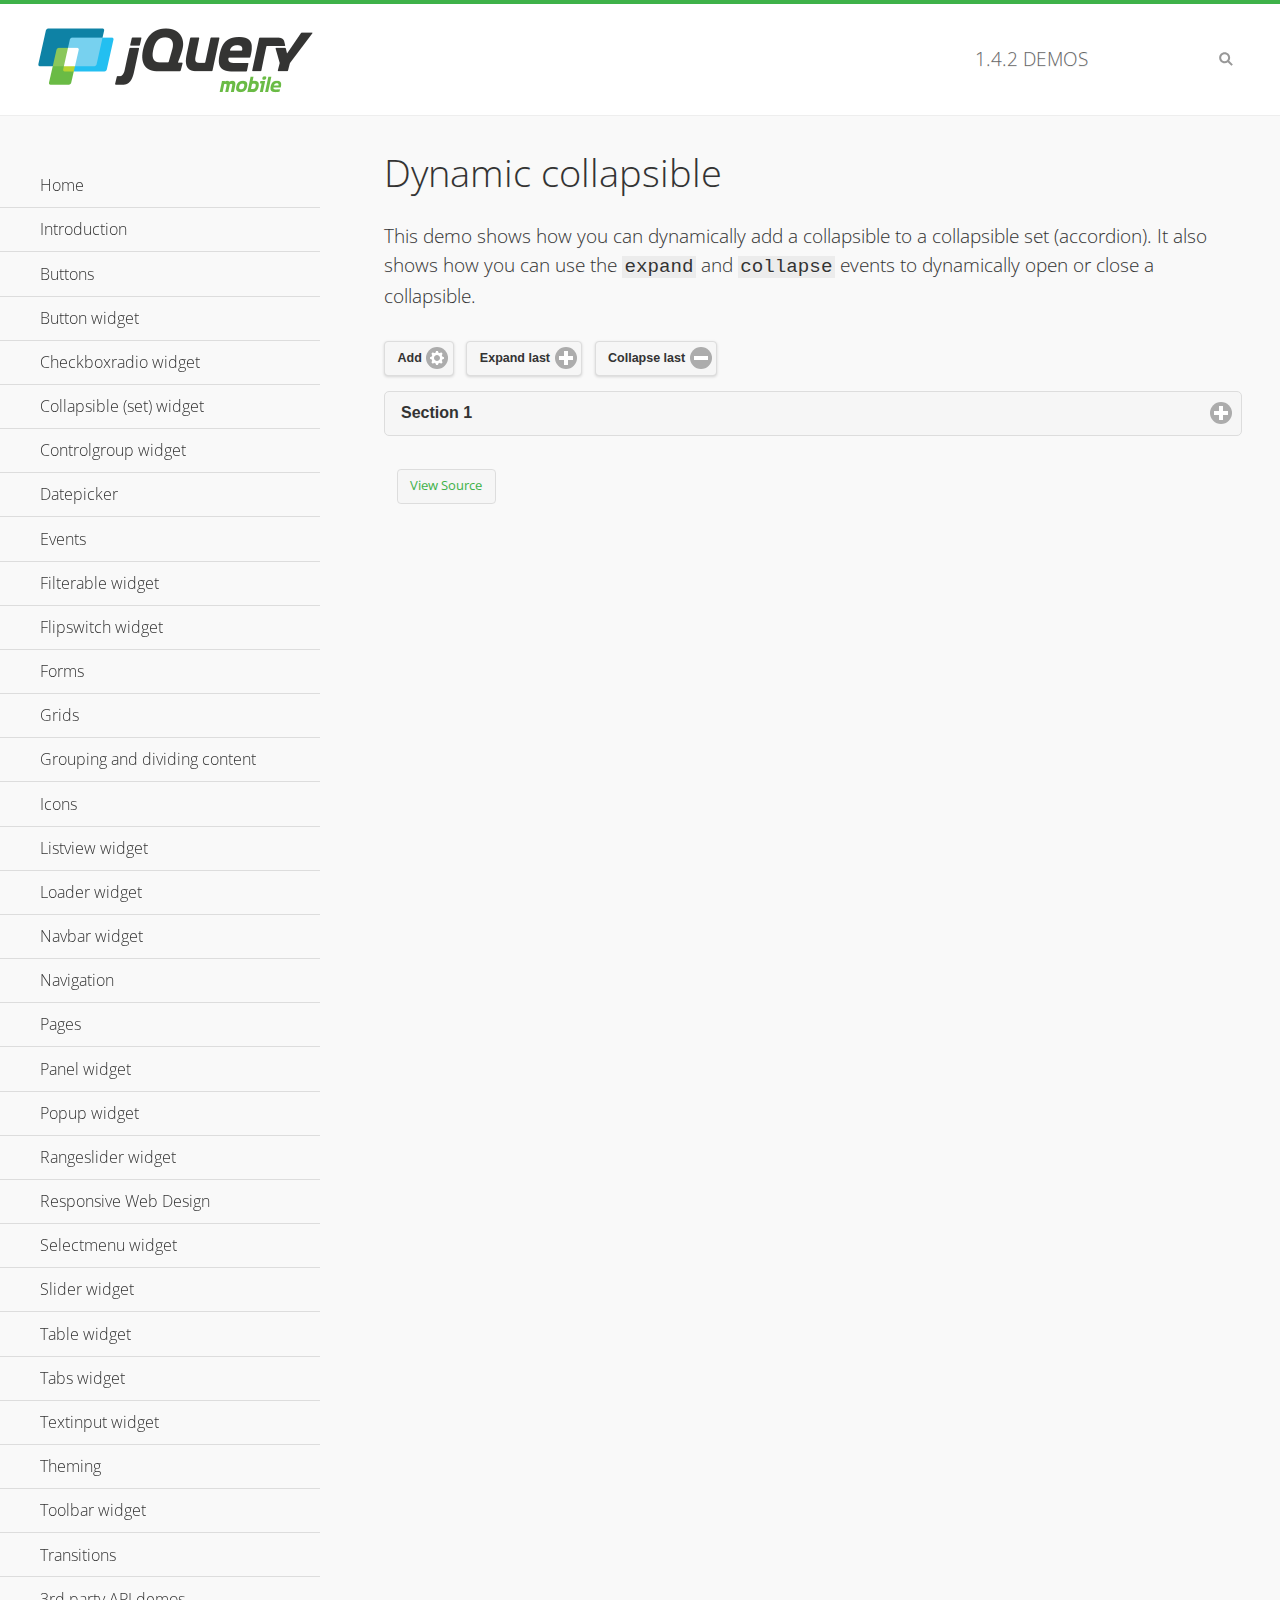
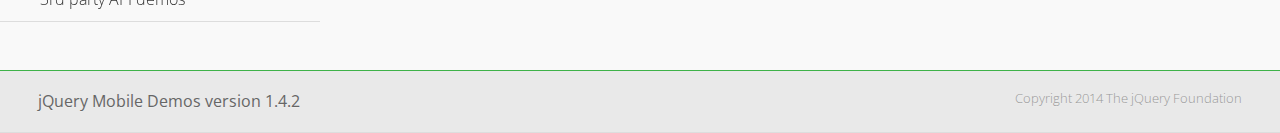
<file: Minerva/assets/www/js/jquery.mobile-1.4.2/demos/collapsible-dynamic/index.html>
<!DOCTYPE html>
<html>
<head>
	<meta charset="utf-8">
	<meta name="viewport" content="width=device-width, initial-scale=1">
	<title>Dynamic collapsible - jQuery Mobile Demos</title>
	<link rel="shortcut icon" href="../favicon.ico">
    <link rel="stylesheet" href="http://fonts.googleapis.com/css?family=Open+Sans:300,400,700">
	<link rel="stylesheet" href="../css/themes/default/jquery.mobile-1.4.2.min.css">
	<link rel="stylesheet" href="../_assets/css/jqm-demos.css">
	<script src="../js/jquery.js"></script>
	<script src="../_assets/js/index.js"></script>
	<script src="../js/jquery.mobile-1.4.2.min.js"></script>
	<script>
		$( document ).on( "pagecreate", function() {
			var nextId = 1;

			$("#add").click(function() {
				nextId++;
				var content = "<div data-role='collapsible' id='set" + nextId + "'><h3>Section " + nextId + "</h3><p>I am the collapsible content in a set so this feels like an accordion. I am hidden by default because I have the 'collapsed' state; you need to expand the header to see me.</p></div>";

				$( "#set" ).append( content ).collapsibleset( "refresh" );
			});

			$( "#expand" ).click(function() {
				$("#set").children(":last").collapsible( "expand" );
			});

			$( "#collapse" ).click(function() {
				$( "#set" ).children( ":last" ).collapsible( "collapse" );
			});
		});
	</script>
</head>
<body>
<div data-role="page" class="jqm-demos">

	<div data-role="header" class="jqm-header">
		<h2><a href="../" title="jQuery Mobile Demos home"><img src="../_assets/img/jquery-logo.png" alt="jQuery Mobile"></a></h2>
		<p><span class="jqm-version"></span> Demos</p>
		<a href="#" class="jqm-navmenu-link ui-btn ui-btn-icon-notext ui-corner-all ui-icon-bars ui-nodisc-icon ui-alt-icon ui-btn-left">Menu</a>
		<a href="#" class="jqm-search-link ui-btn ui-btn-icon-notext ui-corner-all ui-icon-search ui-nodisc-icon ui-alt-icon ui-btn-right">Search</a>
	</div><!-- /header -->

	<div role="main" class="ui-content jqm-content">

        <h1>Dynamic collapsible</h1>

        <p>This demo shows how you can dynamically add a collapsible to a collapsible set (accordion). It also shows how you can use the <code>expand</code> and <code>collapse</code> events to dynamically open or close a collapsible.</p>

        <div data-demo-html="true" data-demo-js="true">
            <button type="button" data-icon="gear" data-iconpos="right" data-mini="true" data-inline="true" id="add">Add</button>
            <button type="button" data-icon="plus" data-iconpos="right" data-mini="true" data-inline="true" id="expand">Expand last</button>
            <button type="button" data-icon="minus" data-iconpos="right" data-mini="true" data-inline="true" id="collapse">Collapse last</button>

            <div data-role="collapsibleset" data-content-theme="a" data-iconpos="right" id="set">
                <div data-role="collapsible" id="set1" data-collapsed="true">
                    <h3>Section 1</h3>
                    <p>I'm the collapsible content.</p>
                </div>
            </div>

        </div><!--/demo-html -->

	</div><!-- /content -->
	    <div data-role="panel" class="jqm-navmenu-panel" data-position="left" data-display="overlay" data-theme="a">
	    	<ul class="jqm-list ui-alt-icon ui-nodisc-icon">
<li data-filtertext="demos homepage" data-icon="home"><a href=".././">Home</a></li>
<li data-filtertext="introduction overview getting started"><a href="../intro/" data-ajax="false">Introduction</a></li>
<li data-filtertext="buttons button markup buttonmarkup method anchor link button element"><a href="../button-markup/" data-ajax="false">Buttons</a></li>
<li data-filtertext="form button widget input button submit reset"><a href="../button/" data-ajax="false">Button widget</a></li>
<li data-role="collapsible" data-collapsed-icon="carat-d" data-expanded-icon="carat-u" data-iconpos="right" data-inset="false">
	<h3>Checkboxradio widget</h3>
	<ul>
		<li data-filtertext="form checkboxradio widget checkbox input checkboxes controlgroups"><a href="../checkboxradio-checkbox/" data-ajax="false">Checkboxes</a></li>
		<li data-filtertext="form checkboxradio widget radio input radio buttons controlgroups"><a href="../checkboxradio-radio/" data-ajax="false">Radio buttons</a></li>
	</ul>
</li>
<li data-role="collapsible" data-collapsed-icon="carat-d" data-expanded-icon="carat-u" data-iconpos="right" data-inset="false">
	<h3>Collapsible (set) widget</h3>
	<ul>
		<li data-filtertext="collapsibles content formatting"><a href="../collapsible/" data-ajax="false">Collapsible</a></li>
		<li data-filtertext="dynamic collapsible set accordion append expand"><a href="../collapsible-dynamic/" data-ajax="false">Dynamic collapsibles</a></li>
		<li data-filtertext="accordions collapsible set widget content formatting grouped collapsibles"><a href="../collapsibleset/" data-ajax="false">Collapsible set</a></li>
	</ul>
</li>
<li data-role="collapsible" data-collapsed-icon="carat-d" data-expanded-icon="carat-u" data-iconpos="right" data-inset="false">
	<h3>Controlgroup widget</h3>
	<ul>
		<li data-filtertext="controlgroups selectmenu checkboxradio input grouped buttons horizontal vertical"><a href="../controlgroup/" data-ajax="false">Controlgroup</a></li>
		<li data-filtertext="dynamic controlgroup dynamically add buttons"><a href="../controlgroup-dynamic/" data-ajax="false">Dynamic controlgroups</a></li>
	</ul>
</li>
<li data-filtertext="form datepicker widget date input"><a href="../datepicker/" data-ajax="false">Datepicker</a></li>
<li data-role="collapsible" data-collapsed-icon="carat-d" data-expanded-icon="carat-u" data-iconpos="right" data-inset="false">
	<h3>Events</h3>
	<ul>
		<li data-filtertext="swipe to delete list items listviews swipe events"><a href="../swipe-list/" data-ajax="false">Swipe list items</a></li>
		<li data-filtertext="swipe to navigate swipe page navigation swipe events"><a href="../swipe-page/" data-ajax="false">Swipe page navigation</a></li>
	</ul>
</li>
<li data-filtertext="filterable filter elements sorting searching listview table"><a href="../filterable/" data-ajax="false">Filterable widget</a></li>
<li data-filtertext="form flipswitch widget flip toggle switch binary select checkbox input"><a href="../flipswitch/" data-ajax="false">Flipswitch widget</a></li>
<li data-role="collapsible" data-collapsed-icon="carat-d" data-expanded-icon="carat-u" data-iconpos="right" data-inset="false">
	<h3>Forms</h3>
	<ul>
		<li data-filtertext="forms text checkbox radio range button submit reset inputs selects textarea slider flipswitch label form elements"><a href="../forms/" data-ajax="false">Forms</a></li>
		<li data-filtertext="form hide labels hidden accessible ui-hidden-accessible forms"><a href="../forms-label-hidden-accessible/" data-ajax="false">Hide labels</a></li>
		<li data-filtertext="form field containers fieldcontain ui-field-contain forms"><a href="../forms-field-contain/" data-ajax="false">Field containers</a></li>
		<li data-filtertext="forms disabled form elements"><a href="../forms-disabled/" data-ajax="false">Forms disabled</a></li>
		<li data-filtertext="forms gallery examples overview forms text checkbox radio range button submit reset inputs selects textarea slider flipswitch label form elements"><a href="../forms-gallery/" data-ajax="false">Forms gallery</a></li>
	</ul>
</li>
<li data-role="collapsible" data-collapsed-icon="carat-d" data-expanded-icon="carat-u" data-iconpos="right" data-inset="false">
	<h3>Grids</h3>
	<ul>
		<li data-filtertext="grids columns blocks content formatting rwd responsive css framework"><a href="../grids/" data-ajax="false">Grids</a></li>
		<li data-filtertext="buttons in grids css framework"><a href="../grids-buttons/" data-ajax="false">Buttons in grids</a></li>
		<li data-filtertext="custom responsive grids rwd css framework"><a href="../grids-custom-responsive/" data-ajax="false">Custom responsive grids</a></li>
	</ul>
</li>
<li data-filtertext="blocks content formatting sections heading"><a href="../body-bar-classes/" data-ajax="false">Grouping and dividing content</a></li>
<li data-role="collapsible" data-collapsed-icon="carat-d" data-expanded-icon="carat-u" data-iconpos="right" data-inset="false">
	<h3>Icons</h3>
	<ul>
		<li data-filtertext="button icons svg disc alt custom icon position"><a href="../icons/" data-ajax="false">Icons</a></li>
		<li data-filtertext=""><a href="../icons-grunticon/" data-ajax="false">Grunticon loader</a></li>
	</ul>
</li>
<li data-role="collapsible" data-collapsed-icon="carat-d" data-expanded-icon="carat-u" data-iconpos="right" data-inset="false">
	<h3>Listview widget</h3>
	<ul>
		<li data-filtertext="listview widget thumbnails icons nested split button collapsible ul ol"><a href="../listview/" data-ajax="false">Listview</a></li>
		<li data-filtertext="autocomplete filterable reveal listview filtertextbeforefilter placeholder"><a href="../listview-autocomplete/" data-ajax="false">Listview autocomplete</a></li>
		<li data-filtertext="autocomplete filterable reveal listview remote data filtertextbeforefilter placeholder"><a href="../listview-autocomplete-remote/" data-ajax="false">Listview autocomplete remote data</a></li>
		<li data-filtertext="autodividers anchor jump scroll linkbars listview lists ul ol"><a href="../listview-autodividers-linkbar/" data-ajax="false">Listview autodividers linkbar</a></li>
		<li data-filtertext="listview autodividers selector autodividersselector lists ul ol"><a href="../listview-autodividers-selector/" data-ajax="false">Listview autodividers selector</a></li>
		<li data-filtertext="listview nested list items"><a href="../listview-nested-lists/" data-ajax="false">Listview Nested Listviews</a></li>
		<li data-filtertext="listview collapsible list items flat"><a href="../listview-collapsible-item-flat/" data-ajax="false">Listview collapsible list items (flat)</a></li>
		<li data-filtertext="listview collapsible list indented"><a href="../listview-collapsible-item-indented/" data-ajax="false">Listview collapsible list items (indented)</a></li>
		<li data-filtertext="grid listview responsive grids responsive listviews lists ul"><a href="../listview-grid/" data-ajax="false">Listview responsive grid</a></li>
	</ul>
</li>
<li data-filtertext="loader widget page loading navigation overlay spinner"><a href="../loader/" data-ajax="false">Loader widget</a></li>
<li data-filtertext="navbar widget navmenu toolbars header footer"><a href="../navbar/" data-ajax="false">Navbar widget</a></li>
<li data-role="collapsible" data-collapsed-icon="carat-d" data-expanded-icon="carat-u" data-iconpos="right" data-inset="false">
	<h3>Navigation</h3>
	<ul>
		<li data-filtertext="ajax navigation navigate widget history event method"><a href="../navigation/" data-ajax="false">Navigation</a></li>
		<li data-filtertext="linking pages page links navigation ajax prefetch cache"><a href="../navigation-linking-pages/" data-ajax="false">Linking pages</a></li>
		<li data-filtertext="php redirect server redirection server-side navigation"><a href="../navigation-php-redirect/" data-ajax="false">PHP redirect demo</a></li>
		<li data-filtertext="navigation redirection hash query"><a href="../navigation-hash-processing/" data-ajax="false">Hash processing demo</a></li>
	</ul>
</li>
<li data-role="collapsible" data-collapsed-icon="carat-d" data-expanded-icon="carat-u" data-iconpos="right" data-inset="false">
	<h3>Pages</h3>
	<ul>
		<li data-filtertext="pages page widget ajax navigation"><a href="../pages/" data-ajax="false">Pages</a></li>
		<li data-filtertext="single page"><a href="../pages-single-page/" data-ajax="false">Single page</a></li>
		<li data-filtertext="multipage multi-page page"><a href="../pages-multi-page/" data-ajax="false">Multi-page template</a></li>
		<li data-filtertext="dialog page widget modal popup"><a href="../pages-dialog/" data-ajax="false">Dialog page</a></li>
	</ul>
</li>
<li data-role="collapsible" data-collapsed-icon="carat-d" data-expanded-icon="carat-u" data-iconpos="right" data-inset="false">
	<h3>Panel widget</h3>
	<ul>
		<li data-filtertext="panel widget sliding panels reveal push overlay responsive"><a href="../panel/" data-ajax="false">Panel</a></li>
		<li data-filtertext=""><a href="../panel-external/" data-ajax="false">External panels</a></li>
		<li data-filtertext="panel "><a href="../panel-fixed/" data-ajax="false">Fixed panels</a></li>
		<li data-filtertext="panel slide panels sliding panels shadow rwd responsive breakpoint"><a href="../panel-responsive/" data-ajax="false">Panels responsive</a></li>
		<li data-filtertext="panel custom style custom panel width reveal shadow listview panel styling page background wrapper"><a href="../panel-styling/" data-ajax="false">Custom panel style</a></li>
		<li data-filtertext="panel open on swipe"><a href="../panel-swipe-open/" data-ajax="false">Panel open on swipe</a></li>
		<li data-filtertext="panels outside page internal external toolbars"><a href="../panel-external-internal/" data-ajax="false">Panel external and internal</a></li>
	</ul>
</li>
<li data-role="collapsible" data-collapsed-icon="carat-d" data-expanded-icon="carat-u" data-iconpos="right" data-inset="false">
	<h3>Popup widget</h3>
	<ul>
		<li data-filtertext="popup widget popups dialog modal transition tooltip lightbox form overlay screen flip pop fade transition"><a href="../popup/" data-ajax="false">Popup</a></li>
		<li data-filtertext="popup alignment position"><a href="../popup-alignment/" data-ajax="false">Popup alignment</a></li>
		<li data-filtertext="popup arrow size popups popover"><a href="../popup-arrow-size/" data-ajax="false">Popup arrow size</a></li>
		<li data-filtertext="dynamic popups popup images lightbox"><a href="../popup-dynamic/" data-ajax="false">Dynamic popups</a></li>
		<li data-filtertext="popups with iframes scaling"><a href="../popup-iframe/" data-ajax="false">Popups with iframes</a></li>
		<li data-filtertext="popup image scaling"><a href="../popup-image-scaling/" data-ajax="false">Popup image scaling</a></li>
		<li data-filtertext="external popup outside multi-page"><a href="../popup-outside-multipage" data-ajax="false">Popup outside multi-page</a></li>
	</ul>
</li>
<li data-filtertext="form rangeslider widget dual sliders dual handle sliders range input"><a href="../rangeslider/" data-ajax="false">Rangeslider widget</a></li>
<li data-filtertext="responsive web design rwd adaptive progressive enhancement PE accessible mobile breakpoints media query media queries"><a href="../rwd/" data-ajax="false">Responsive Web Design</a></li>
<li data-role="collapsible" data-collapsed-icon="carat-d" data-expanded-icon="carat-u" data-iconpos="right" data-inset="false">
	<h3>Selectmenu widget</h3>
	<ul>
		<li data-filtertext="form selectmenu widget select input custom select menu selects"><a href="../selectmenu/" data-ajax="false">Selectmenu</a></li>
		<li data-filtertext="form custom select menu selectmenu widget custom menu option optgroup multiple selects"><a href="../selectmenu-custom/" data-ajax="false">Custom select menu</a></li>
		<li data-filtertext="filterable select filter popup dialog"><a href="../selectmenu-custom-filter/" data-ajax="false">Custom select menu with filter</a></li>
	</ul>
</li>
<li data-role="collapsible" data-collapsed-icon="carat-d" data-expanded-icon="carat-u" data-iconpos="right" data-inset="false">
	<h3>Slider widget</h3>
	<ul>
		<li data-filtertext="form slider widget range input single sliders"><a href="../slider/" data-ajax="false">Slider</a></li>
		<li data-filtertext="form slider widget flipswitch slider binary select flip toggle switch"><a href="../slider-flipswitch/" data-ajax="false">Slider flip toggle switch</a></li>
		<li data-filtertext="form slider tooltip handle value input range sliders"><a href="../slider-tooltip/" data-ajax="false">Slider tooltip</a></li>
	</ul>
</li>
<li data-role="collapsible" data-collapsed-icon="carat-d" data-expanded-icon="carat-u" data-iconpos="right" data-inset="false">
	<h3>Table widget</h3>
	<ul>
		<li data-filtertext="table widget reflow column toggle th td responsive tables rwd hide show tabular"><a href="../table-column-toggle/" data-ajax="false">Table Column Toggle</a></li>
		<li data-filtertext="table column toggle phone comparison demo"><a href="../table-column-toggle-example/" data-ajax="false">Table Column Toggle demo</a></li>
		<li data-filtertext="responsive tables table column toggle heading groups rwd breakpoint"><a href="../table-column-toggle-heading-groups/" data-ajax="false">Table Column Toggle heading groups</a></li>
		<li data-filtertext="responsive tables table column toggle hide rwd breakpoint customization options"><a href="../table-column-toggle-options/" data-ajax="false">Table Column Toggle options</a></li>
		<li data-filtertext="table reflow th td responsive rwd columns tabular"><a href="../table-reflow/" data-ajax="false">Table Reflow</a></li>
		<li data-filtertext="responsive tables table reflow heading groups rwd breakpoint"><a href="../table-reflow-heading-groups/" data-ajax="false">Table Reflow heading groups</a></li>
		<li data-filtertext="responsive tables table reflow stripes strokes table style"><a href="../table-reflow-stripes-strokes/" data-ajax="false">Table Reflow stripes and strokes</a></li>
		<li data-filtertext="responsive tables table reflow stack custom styles"><a href="../table-reflow-styling/" data-ajax="false">Table Reflow custom styles</a></li>
	</ul>
</li>
<li data-filtertext="ui tabs widget"><a href="../tabs/" data-ajax="false">Tabs widget</a></li>
<li data-filtertext="form textinput widget text input textarea number date time tel email file color password"><a href="../textinput/" data-ajax="false">Textinput widget</a></li>
<li data-role="collapsible" data-collapsed-icon="carat-d" data-expanded-icon="carat-u" data-iconpos="right" data-inset="false">
	<h3>Theming</h3>
	<ul>
		<li data-filtertext="default theme swatches theming style css"><a href="../theme-default/" data-ajax="false">Default theme</a></li>
		<li data-filtertext="classic theme old theme swatches theming style css"><a href="../theme-classic/" data-ajax="false">Classic theme</a></li>
	</ul>
</li>
<li data-role="collapsible" data-collapsed-icon="carat-d" data-expanded-icon="carat-u" data-iconpos="right" data-inset="false">
	<h3>Toolbar widget</h3>
	<ul>
		<li data-filtertext="toolbar widget header footer toolbars fixed fullscreen external sections"><a href="../toolbar/" data-ajax="false">Toolbar</a></li>
		<li data-filtertext="dynamic toolbars dynamically add toolbar header footer"><a href="../toolbar-dynamic/" data-ajax="false">Dynamic toolbars</a></li>
		<li data-filtertext="external toolbars header footer"><a href="../toolbar-external/" data-ajax="false">External toolbars</a></li>
		<li data-filtertext="fixed toolbars header footer"><a href="../toolbar-fixed/" data-ajax="false">Fixed toolbars</a></li>
		<li data-filtertext="fixed fullscreen toolbars header footer"><a href="../toolbar-fixed-fullscreen/" data-ajax="false">Fullscreen toolbars</a></li>
		<li data-filtertext="external fixed toolbars header footer"><a href="../toolbar-fixed-external/" data-ajax="false">Fixed external toolbars</a></li>
		<li data-filtertext="external persistent toolbars header footer navbar navmenu"><a href="../toolbar-fixed-persistent/" data-ajax="false">Persistent toolbars</a></li>
		<li data-filtertext="external ajax optimized toolbars persistent toolbars header footer navbar"><a href="../toolbar-fixed-persistent-optimized/" data-ajax="false">Ajax optimized toolbars</a></li>
		<li data-filtertext="form in toolbars header footer"><a href="../toolbar-fixed-forms/" data-ajax="false">Form in toolbar</a></li>
	</ul>
</li>
<li data-filtertext="page transitions animated pages popup navigation flip slide fade pop"><a href="../transitions/" data-ajax="false">Transitions</a></li>
<li data-role="collapsible" data-collapsed-icon="carat-d" data-expanded-icon="carat-u" data-iconpos="right" data-inset="false">
	<h3>3rd party API demos</h3>
	<ul>
		<li data-filtertext="backbone requirejs navigation router"><a href="../backbone-requirejs/" data-ajax="false">Backbone RequireJS</a></li>
		<li data-filtertext="google maps geolocation demo"><a href="../map-geolocation/" data-ajax="false">Google Maps geolocation</a></li>
		<li data-filtertext="google maps hybrid"><a href="../map-list-toggle/" data-ajax="false">Google Maps list toggle</a></li>
	</ul>
</li>



		     </ul>
		</div><!-- /panel -->


	<div data-role="footer" data-position="fixed" data-tap-toggle="false" class="jqm-footer">
		<p>jQuery Mobile Demos version <span class="jqm-version"></span></p>
		<p>Copyright 2014 The jQuery Foundation</p>
	</div><!-- /footer -->
	<!-- TODO: This should become an external panel so we can add input to markup (unique ID) -->
    <div data-role="panel" class="jqm-search-panel" data-position="right" data-display="overlay" data-theme="a">
		<div class="jqm-search">
			<ul class="jqm-list" data-filter-placeholder="Search demos..." data-filter-reveal="true">
<li data-filtertext="demos homepage" data-icon="home"><a href=".././">Home</a></li>
<li data-filtertext="introduction overview getting started"><a href="../intro/" data-ajax="false">Introduction</a></li>
<li data-filtertext="buttons button markup buttonmarkup method anchor link button element"><a href="../button-markup/" data-ajax="false">Buttons</a></li>
<li data-filtertext="form button widget input button submit reset"><a href="../button/" data-ajax="false">Button widget</a></li>
<li data-role="collapsible" data-collapsed-icon="carat-d" data-expanded-icon="carat-u" data-iconpos="right" data-inset="false">
	<h3>Checkboxradio widget</h3>
	<ul>
		<li data-filtertext="form checkboxradio widget checkbox input checkboxes controlgroups"><a href="../checkboxradio-checkbox/" data-ajax="false">Checkboxes</a></li>
		<li data-filtertext="form checkboxradio widget radio input radio buttons controlgroups"><a href="../checkboxradio-radio/" data-ajax="false">Radio buttons</a></li>
	</ul>
</li>
<li data-role="collapsible" data-collapsed-icon="carat-d" data-expanded-icon="carat-u" data-iconpos="right" data-inset="false">
	<h3>Collapsible (set) widget</h3>
	<ul>
		<li data-filtertext="collapsibles content formatting"><a href="../collapsible/" data-ajax="false">Collapsible</a></li>
		<li data-filtertext="dynamic collapsible set accordion append expand"><a href="../collapsible-dynamic/" data-ajax="false">Dynamic collapsibles</a></li>
		<li data-filtertext="accordions collapsible set widget content formatting grouped collapsibles"><a href="../collapsibleset/" data-ajax="false">Collapsible set</a></li>
	</ul>
</li>
<li data-role="collapsible" data-collapsed-icon="carat-d" data-expanded-icon="carat-u" data-iconpos="right" data-inset="false">
	<h3>Controlgroup widget</h3>
	<ul>
		<li data-filtertext="controlgroups selectmenu checkboxradio input grouped buttons horizontal vertical"><a href="../controlgroup/" data-ajax="false">Controlgroup</a></li>
		<li data-filtertext="dynamic controlgroup dynamically add buttons"><a href="../controlgroup-dynamic/" data-ajax="false">Dynamic controlgroups</a></li>
	</ul>
</li>
<li data-filtertext="form datepicker widget date input"><a href="../datepicker/" data-ajax="false">Datepicker</a></li>
<li data-role="collapsible" data-collapsed-icon="carat-d" data-expanded-icon="carat-u" data-iconpos="right" data-inset="false">
	<h3>Events</h3>
	<ul>
		<li data-filtertext="swipe to delete list items listviews swipe events"><a href="../swipe-list/" data-ajax="false">Swipe list items</a></li>
		<li data-filtertext="swipe to navigate swipe page navigation swipe events"><a href="../swipe-page/" data-ajax="false">Swipe page navigation</a></li>
	</ul>
</li>
<li data-filtertext="filterable filter elements sorting searching listview table"><a href="../filterable/" data-ajax="false">Filterable widget</a></li>
<li data-filtertext="form flipswitch widget flip toggle switch binary select checkbox input"><a href="../flipswitch/" data-ajax="false">Flipswitch widget</a></li>
<li data-role="collapsible" data-collapsed-icon="carat-d" data-expanded-icon="carat-u" data-iconpos="right" data-inset="false">
	<h3>Forms</h3>
	<ul>
		<li data-filtertext="forms text checkbox radio range button submit reset inputs selects textarea slider flipswitch label form elements"><a href="../forms/" data-ajax="false">Forms</a></li>
		<li data-filtertext="form hide labels hidden accessible ui-hidden-accessible forms"><a href="../forms-label-hidden-accessible/" data-ajax="false">Hide labels</a></li>
		<li data-filtertext="form field containers fieldcontain ui-field-contain forms"><a href="../forms-field-contain/" data-ajax="false">Field containers</a></li>
		<li data-filtertext="forms disabled form elements"><a href="../forms-disabled/" data-ajax="false">Forms disabled</a></li>
		<li data-filtertext="forms gallery examples overview forms text checkbox radio range button submit reset inputs selects textarea slider flipswitch label form elements"><a href="../forms-gallery/" data-ajax="false">Forms gallery</a></li>
	</ul>
</li>
<li data-role="collapsible" data-collapsed-icon="carat-d" data-expanded-icon="carat-u" data-iconpos="right" data-inset="false">
	<h3>Grids</h3>
	<ul>
		<li data-filtertext="grids columns blocks content formatting rwd responsive css framework"><a href="../grids/" data-ajax="false">Grids</a></li>
		<li data-filtertext="buttons in grids css framework"><a href="../grids-buttons/" data-ajax="false">Buttons in grids</a></li>
		<li data-filtertext="custom responsive grids rwd css framework"><a href="../grids-custom-responsive/" data-ajax="false">Custom responsive grids</a></li>
	</ul>
</li>
<li data-filtertext="blocks content formatting sections heading"><a href="../body-bar-classes/" data-ajax="false">Grouping and dividing content</a></li>
<li data-role="collapsible" data-collapsed-icon="carat-d" data-expanded-icon="carat-u" data-iconpos="right" data-inset="false">
	<h3>Icons</h3>
	<ul>
		<li data-filtertext="button icons svg disc alt custom icon position"><a href="../icons/" data-ajax="false">Icons</a></li>
		<li data-filtertext=""><a href="../icons-grunticon/" data-ajax="false">Grunticon loader</a></li>
	</ul>
</li>
<li data-role="collapsible" data-collapsed-icon="carat-d" data-expanded-icon="carat-u" data-iconpos="right" data-inset="false">
	<h3>Listview widget</h3>
	<ul>
		<li data-filtertext="listview widget thumbnails icons nested split button collapsible ul ol"><a href="../listview/" data-ajax="false">Listview</a></li>
		<li data-filtertext="autocomplete filterable reveal listview filtertextbeforefilter placeholder"><a href="../listview-autocomplete/" data-ajax="false">Listview autocomplete</a></li>
		<li data-filtertext="autocomplete filterable reveal listview remote data filtertextbeforefilter placeholder"><a href="../listview-autocomplete-remote/" data-ajax="false">Listview autocomplete remote data</a></li>
		<li data-filtertext="autodividers anchor jump scroll linkbars listview lists ul ol"><a href="../listview-autodividers-linkbar/" data-ajax="false">Listview autodividers linkbar</a></li>
		<li data-filtertext="listview autodividers selector autodividersselector lists ul ol"><a href="../listview-autodividers-selector/" data-ajax="false">Listview autodividers selector</a></li>
		<li data-filtertext="listview nested list items"><a href="../listview-nested-lists/" data-ajax="false">Listview Nested Listviews</a></li>
		<li data-filtertext="listview collapsible list items flat"><a href="../listview-collapsible-item-flat/" data-ajax="false">Listview collapsible list items (flat)</a></li>
		<li data-filtertext="listview collapsible list indented"><a href="../listview-collapsible-item-indented/" data-ajax="false">Listview collapsible list items (indented)</a></li>
		<li data-filtertext="grid listview responsive grids responsive listviews lists ul"><a href="../listview-grid/" data-ajax="false">Listview responsive grid</a></li>
	</ul>
</li>
<li data-filtertext="loader widget page loading navigation overlay spinner"><a href="../loader/" data-ajax="false">Loader widget</a></li>
<li data-filtertext="navbar widget navmenu toolbars header footer"><a href="../navbar/" data-ajax="false">Navbar widget</a></li>
<li data-role="collapsible" data-collapsed-icon="carat-d" data-expanded-icon="carat-u" data-iconpos="right" data-inset="false">
	<h3>Navigation</h3>
	<ul>
		<li data-filtertext="ajax navigation navigate widget history event method"><a href="../navigation/" data-ajax="false">Navigation</a></li>
		<li data-filtertext="linking pages page links navigation ajax prefetch cache"><a href="../navigation-linking-pages/" data-ajax="false">Linking pages</a></li>
		<li data-filtertext="php redirect server redirection server-side navigation"><a href="../navigation-php-redirect/" data-ajax="false">PHP redirect demo</a></li>
		<li data-filtertext="navigation redirection hash query"><a href="../navigation-hash-processing/" data-ajax="false">Hash processing demo</a></li>
	</ul>
</li>
<li data-role="collapsible" data-collapsed-icon="carat-d" data-expanded-icon="carat-u" data-iconpos="right" data-inset="false">
	<h3>Pages</h3>
	<ul>
		<li data-filtertext="pages page widget ajax navigation"><a href="../pages/" data-ajax="false">Pages</a></li>
		<li data-filtertext="single page"><a href="../pages-single-page/" data-ajax="false">Single page</a></li>
		<li data-filtertext="multipage multi-page page"><a href="../pages-multi-page/" data-ajax="false">Multi-page template</a></li>
		<li data-filtertext="dialog page widget modal popup"><a href="../pages-dialog/" data-ajax="false">Dialog page</a></li>
	</ul>
</li>
<li data-role="collapsible" data-collapsed-icon="carat-d" data-expanded-icon="carat-u" data-iconpos="right" data-inset="false">
	<h3>Panel widget</h3>
	<ul>
		<li data-filtertext="panel widget sliding panels reveal push overlay responsive"><a href="../panel/" data-ajax="false">Panel</a></li>
		<li data-filtertext=""><a href="../panel-external/" data-ajax="false">External panels</a></li>
		<li data-filtertext="panel "><a href="../panel-fixed/" data-ajax="false">Fixed panels</a></li>
		<li data-filtertext="panel slide panels sliding panels shadow rwd responsive breakpoint"><a href="../panel-responsive/" data-ajax="false">Panels responsive</a></li>
		<li data-filtertext="panel custom style custom panel width reveal shadow listview panel styling page background wrapper"><a href="../panel-styling/" data-ajax="false">Custom panel style</a></li>
		<li data-filtertext="panel open on swipe"><a href="../panel-swipe-open/" data-ajax="false">Panel open on swipe</a></li>
		<li data-filtertext="panels outside page internal external toolbars"><a href="../panel-external-internal/" data-ajax="false">Panel external and internal</a></li>
	</ul>
</li>
<li data-role="collapsible" data-collapsed-icon="carat-d" data-expanded-icon="carat-u" data-iconpos="right" data-inset="false">
	<h3>Popup widget</h3>
	<ul>
		<li data-filtertext="popup widget popups dialog modal transition tooltip lightbox form overlay screen flip pop fade transition"><a href="../popup/" data-ajax="false">Popup</a></li>
		<li data-filtertext="popup alignment position"><a href="../popup-alignment/" data-ajax="false">Popup alignment</a></li>
		<li data-filtertext="popup arrow size popups popover"><a href="../popup-arrow-size/" data-ajax="false">Popup arrow size</a></li>
		<li data-filtertext="dynamic popups popup images lightbox"><a href="../popup-dynamic/" data-ajax="false">Dynamic popups</a></li>
		<li data-filtertext="popups with iframes scaling"><a href="../popup-iframe/" data-ajax="false">Popups with iframes</a></li>
		<li data-filtertext="popup image scaling"><a href="../popup-image-scaling/" data-ajax="false">Popup image scaling</a></li>
		<li data-filtertext="external popup outside multi-page"><a href="../popup-outside-multipage" data-ajax="false">Popup outside multi-page</a></li>
	</ul>
</li>
<li data-filtertext="form rangeslider widget dual sliders dual handle sliders range input"><a href="../rangeslider/" data-ajax="false">Rangeslider widget</a></li>
<li data-filtertext="responsive web design rwd adaptive progressive enhancement PE accessible mobile breakpoints media query media queries"><a href="../rwd/" data-ajax="false">Responsive Web Design</a></li>
<li data-role="collapsible" data-collapsed-icon="carat-d" data-expanded-icon="carat-u" data-iconpos="right" data-inset="false">
	<h3>Selectmenu widget</h3>
	<ul>
		<li data-filtertext="form selectmenu widget select input custom select menu selects"><a href="../selectmenu/" data-ajax="false">Selectmenu</a></li>
		<li data-filtertext="form custom select menu selectmenu widget custom menu option optgroup multiple selects"><a href="../selectmenu-custom/" data-ajax="false">Custom select menu</a></li>
		<li data-filtertext="filterable select filter popup dialog"><a href="../selectmenu-custom-filter/" data-ajax="false">Custom select menu with filter</a></li>
	</ul>
</li>
<li data-role="collapsible" data-collapsed-icon="carat-d" data-expanded-icon="carat-u" data-iconpos="right" data-inset="false">
	<h3>Slider widget</h3>
	<ul>
		<li data-filtertext="form slider widget range input single sliders"><a href="../slider/" data-ajax="false">Slider</a></li>
		<li data-filtertext="form slider widget flipswitch slider binary select flip toggle switch"><a href="../slider-flipswitch/" data-ajax="false">Slider flip toggle switch</a></li>
		<li data-filtertext="form slider tooltip handle value input range sliders"><a href="../slider-tooltip/" data-ajax="false">Slider tooltip</a></li>
	</ul>
</li>
<li data-role="collapsible" data-collapsed-icon="carat-d" data-expanded-icon="carat-u" data-iconpos="right" data-inset="false">
	<h3>Table widget</h3>
	<ul>
		<li data-filtertext="table widget reflow column toggle th td responsive tables rwd hide show tabular"><a href="../table-column-toggle/" data-ajax="false">Table Column Toggle</a></li>
		<li data-filtertext="table column toggle phone comparison demo"><a href="../table-column-toggle-example/" data-ajax="false">Table Column Toggle demo</a></li>
		<li data-filtertext="responsive tables table column toggle heading groups rwd breakpoint"><a href="../table-column-toggle-heading-groups/" data-ajax="false">Table Column Toggle heading groups</a></li>
		<li data-filtertext="responsive tables table column toggle hide rwd breakpoint customization options"><a href="../table-column-toggle-options/" data-ajax="false">Table Column Toggle options</a></li>
		<li data-filtertext="table reflow th td responsive rwd columns tabular"><a href="../table-reflow/" data-ajax="false">Table Reflow</a></li>
		<li data-filtertext="responsive tables table reflow heading groups rwd breakpoint"><a href="../table-reflow-heading-groups/" data-ajax="false">Table Reflow heading groups</a></li>
		<li data-filtertext="responsive tables table reflow stripes strokes table style"><a href="../table-reflow-stripes-strokes/" data-ajax="false">Table Reflow stripes and strokes</a></li>
		<li data-filtertext="responsive tables table reflow stack custom styles"><a href="../table-reflow-styling/" data-ajax="false">Table Reflow custom styles</a></li>
	</ul>
</li>
<li data-filtertext="ui tabs widget"><a href="../tabs/" data-ajax="false">Tabs widget</a></li>
<li data-filtertext="form textinput widget text input textarea number date time tel email file color password"><a href="../textinput/" data-ajax="false">Textinput widget</a></li>
<li data-role="collapsible" data-collapsed-icon="carat-d" data-expanded-icon="carat-u" data-iconpos="right" data-inset="false">
	<h3>Theming</h3>
	<ul>
		<li data-filtertext="default theme swatches theming style css"><a href="../theme-default/" data-ajax="false">Default theme</a></li>
		<li data-filtertext="classic theme old theme swatches theming style css"><a href="../theme-classic/" data-ajax="false">Classic theme</a></li>
	</ul>
</li>
<li data-role="collapsible" data-collapsed-icon="carat-d" data-expanded-icon="carat-u" data-iconpos="right" data-inset="false">
	<h3>Toolbar widget</h3>
	<ul>
		<li data-filtertext="toolbar widget header footer toolbars fixed fullscreen external sections"><a href="../toolbar/" data-ajax="false">Toolbar</a></li>
		<li data-filtertext="dynamic toolbars dynamically add toolbar header footer"><a href="../toolbar-dynamic/" data-ajax="false">Dynamic toolbars</a></li>
		<li data-filtertext="external toolbars header footer"><a href="../toolbar-external/" data-ajax="false">External toolbars</a></li>
		<li data-filtertext="fixed toolbars header footer"><a href="../toolbar-fixed/" data-ajax="false">Fixed toolbars</a></li>
		<li data-filtertext="fixed fullscreen toolbars header footer"><a href="../toolbar-fixed-fullscreen/" data-ajax="false">Fullscreen toolbars</a></li>
		<li data-filtertext="external fixed toolbars header footer"><a href="../toolbar-fixed-external/" data-ajax="false">Fixed external toolbars</a></li>
		<li data-filtertext="external persistent toolbars header footer navbar navmenu"><a href="../toolbar-fixed-persistent/" data-ajax="false">Persistent toolbars</a></li>
		<li data-filtertext="external ajax optimized toolbars persistent toolbars header footer navbar"><a href="../toolbar-fixed-persistent-optimized/" data-ajax="false">Ajax optimized toolbars</a></li>
		<li data-filtertext="form in toolbars header footer"><a href="../toolbar-fixed-forms/" data-ajax="false">Form in toolbar</a></li>
	</ul>
</li>
<li data-filtertext="page transitions animated pages popup navigation flip slide fade pop"><a href="../transitions/" data-ajax="false">Transitions</a></li>
<li data-role="collapsible" data-collapsed-icon="carat-d" data-expanded-icon="carat-u" data-iconpos="right" data-inset="false">
	<h3>3rd party API demos</h3>
	<ul>
		<li data-filtertext="backbone requirejs navigation router"><a href="../backbone-requirejs/" data-ajax="false">Backbone RequireJS</a></li>
		<li data-filtertext="google maps geolocation demo"><a href="../map-geolocation/" data-ajax="false">Google Maps geolocation</a></li>
		<li data-filtertext="google maps hybrid"><a href="../map-list-toggle/" data-ajax="false">Google Maps list toggle</a></li>
	</ul>
</li>



			</ul>
		</div>
	</div><!-- /panel -->


</div><!-- /page -->

</body>
</html>
</file>
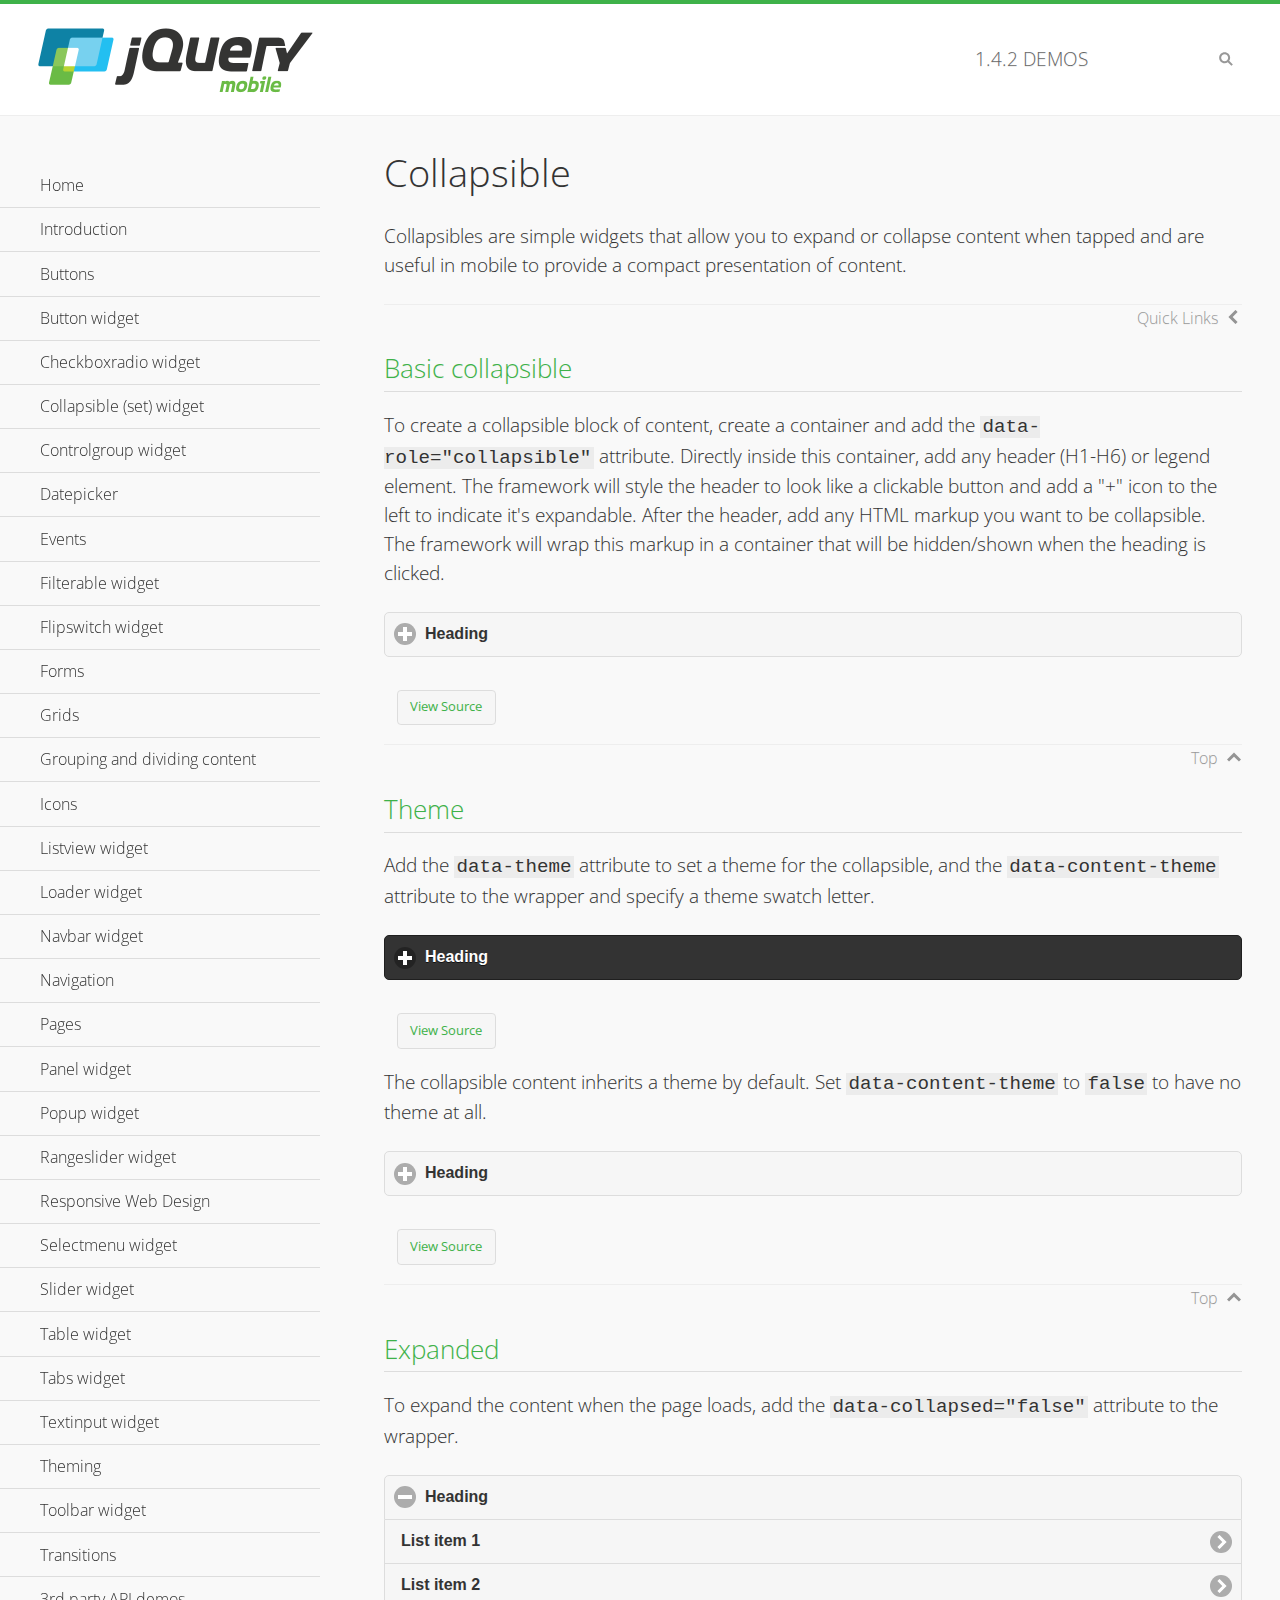
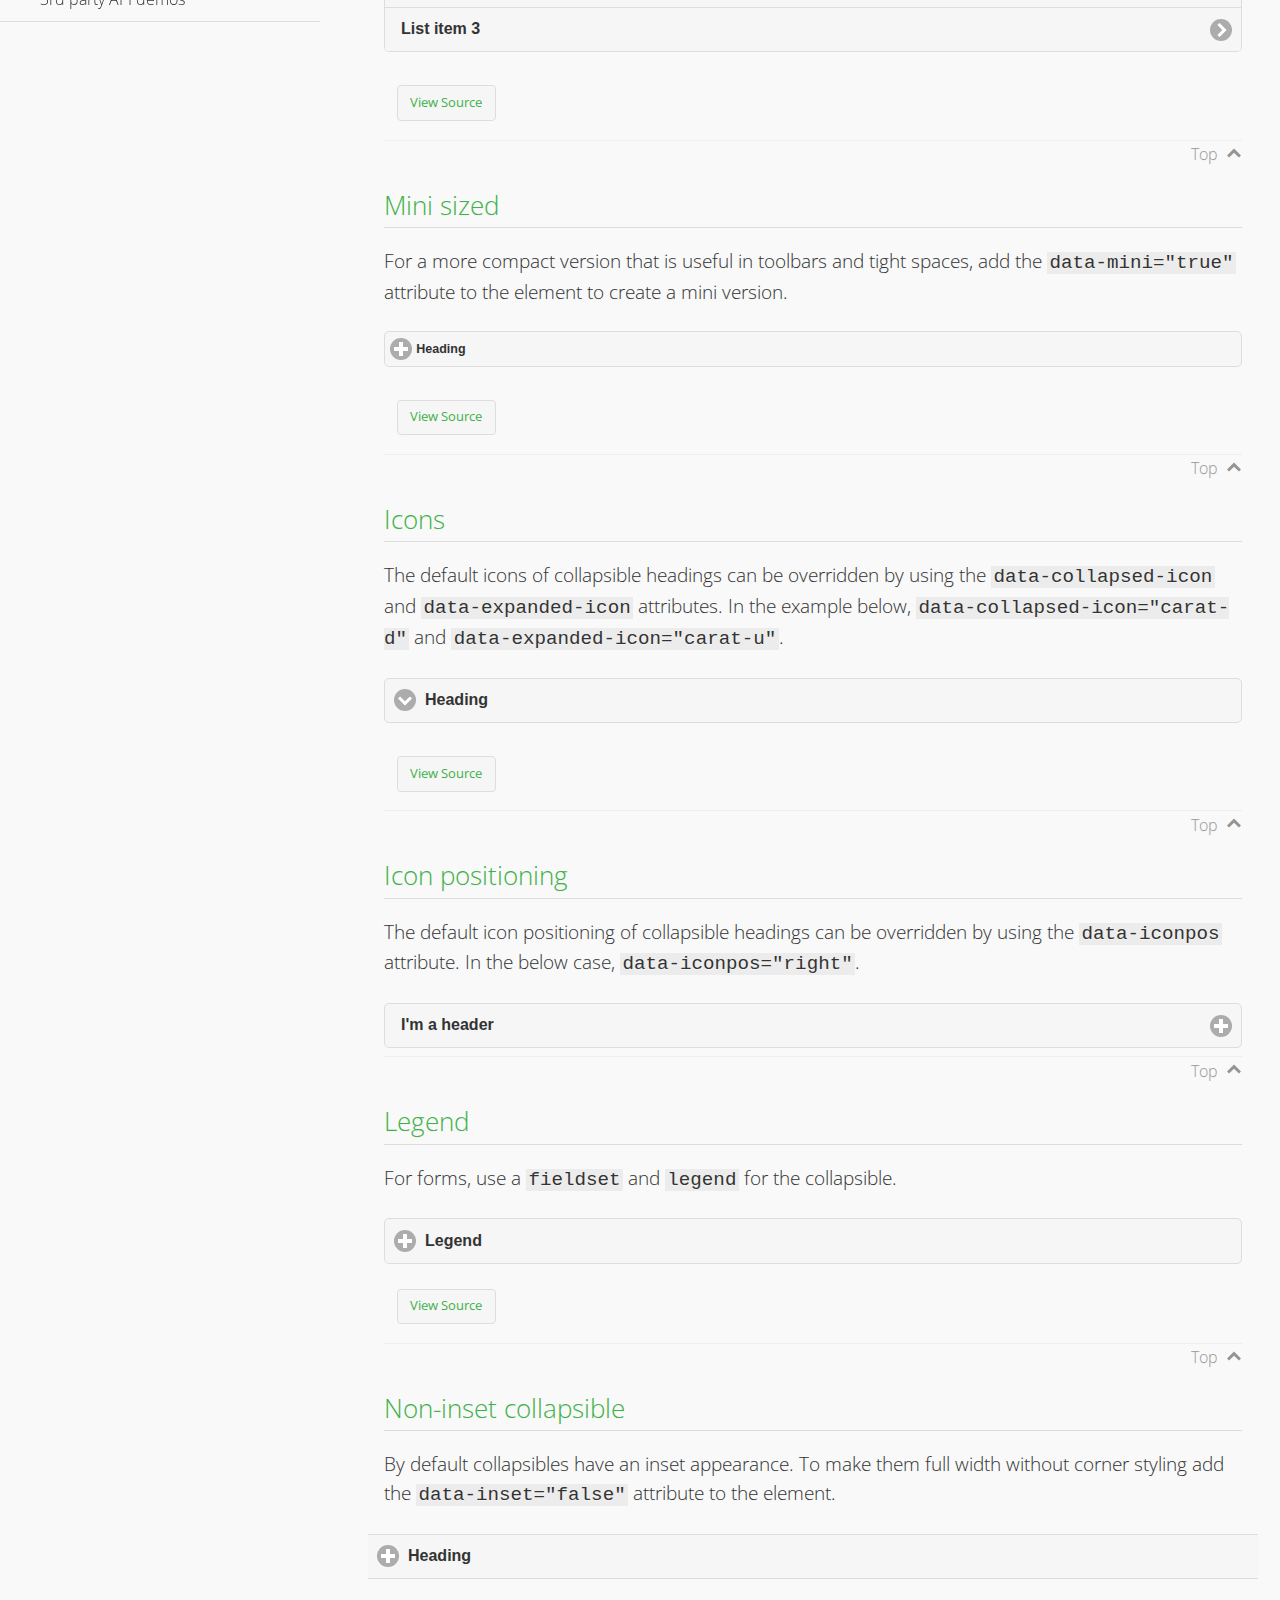
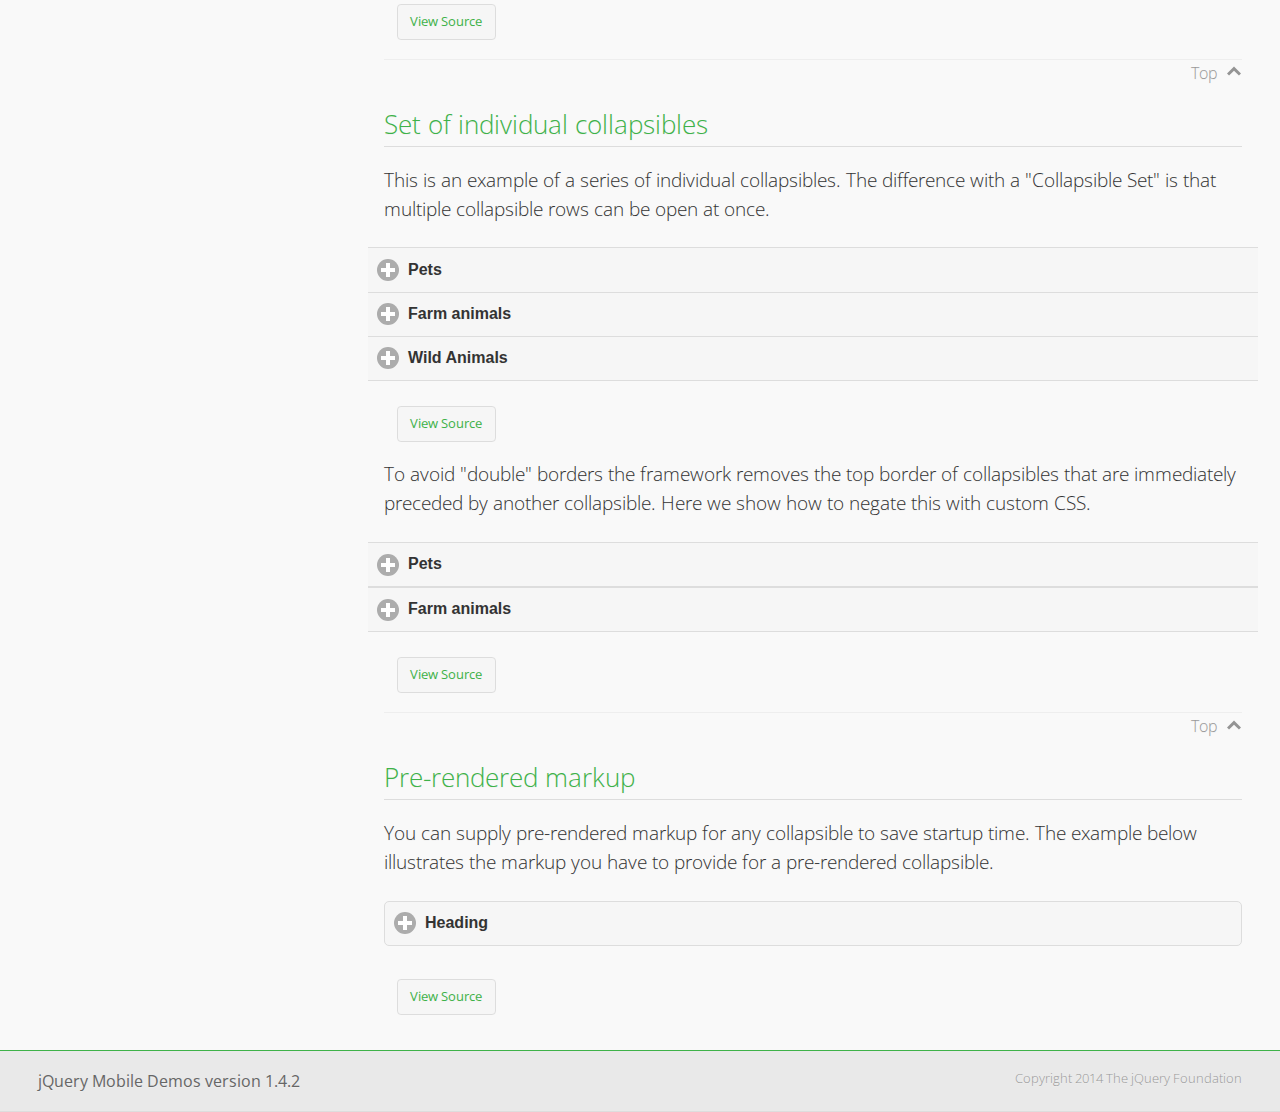
<file: Minerva/assets/www/js/jquery.mobile-1.4.2/demos/collapsible/index.html>
<!DOCTYPE html>
<html>
<head>
	<meta charset="utf-8">
	<meta name="viewport" content="width=device-width, initial-scale=1">
	<title>Collapsible - jQuery Mobile Demos</title>
    <link rel="stylesheet" href="../css/themes/default/jquery.mobile-1.4.2.min.css">
    <link rel="stylesheet" href="../_assets/css/jqm-demos.css">
    <link rel="shortcut icon" href="../favicon.ico">
    <link rel="stylesheet" href="http://fonts.googleapis.com/css?family=Open+Sans:300,400,700">
    <script src="../js/jquery.js"></script>
    <script src="../_assets/js/index.js"></script>
    <script src="../js/jquery.mobile-1.4.2.min.js"></script>
    <style id="negateDoubleBorder">
        #demo-borders .ui-collapsible-heading .ui-btn { border-top-width: 1px !important; }
    </style>
</head>
<body>
<div data-role="page" class="jqm-demos" data-quicklinks="true">

    <div data-role="header" class="jqm-header">
		<h2><a href="../" title="jQuery Mobile Demos home"><img src="../_assets/img/jquery-logo.png" alt="jQuery Mobile"></a></h2>
		<p><span class="jqm-version"></span> Demos</p>
        <a href="#" class="jqm-navmenu-link ui-btn ui-btn-icon-notext ui-corner-all ui-icon-bars ui-nodisc-icon ui-alt-icon ui-btn-left">Menu</a>
        <a href="#" class="jqm-search-link ui-btn ui-btn-icon-notext ui-corner-all ui-icon-search ui-nodisc-icon ui-alt-icon ui-btn-right">Search</a>
    </div><!-- /header -->

    <div role="main" class="ui-content jqm-content">

        <h1>Collapsible</h1>

        <p>Collapsibles are simple widgets that allow you to expand or collapse content when tapped and are useful in mobile to provide a compact presentation of content.</p>

        <h2>Basic collapsible</h2>

        <p>To create a collapsible block of content, create a container and add the <code> data-role="collapsible"</code> attribute. Directly inside this container, add any header (H1-H6) or legend element. The framework will style the header to look like a clickable button and add a "+" icon to the left to indicate it's expandable. After the header, add any HTML markup you want to be collapsible. The framework will wrap this markup in a container that will be hidden/shown when the heading is clicked.</p>

        <div data-demo-html="true">
            <div data-role="collapsible">
                <h4>Heading</h4>
                <p>I'm the collapsible content. By default I'm closed, but you can click the header to open me.</p>
            </div>
        </div><!--/demo-html -->

        <h2>Theme</h2>

        <p>Add the <code>data-theme</code> attribute to set a theme for the collapsible, and the <code>data-content-theme</code> attribute to the wrapper and specify a theme swatch letter.</p>

        <div data-demo-html="true">
            <div data-role="collapsible" data-theme="b" data-content-theme="b">
                <h4>Heading</h4>
                <p>I'm the collapsible content with a themed content block set to "b".</p>
            </div>
        </div><!--/demo-html -->

        <p>The collapsible content inherits a theme by default. Set <code>data-content-theme</code> to <code>false</code> to have no theme at all.</p>

        <div data-demo-html="true">
            <div data-role="collapsible" data-content-theme="false">
                <h4>Heading</h4>
                <p>I'm the collapsible content without a theme.</p>
            </div>
        </div><!--/demo-html -->

        <h2>Expanded</h2>

        <p>To expand the content when the page loads, add the <code>data-collapsed="false"</code> attribute to the wrapper.</p>

        <div data-demo-html="true">
            <div data-role="collapsible" data-collapsed="false">
                <h4>Heading</h4>
                <ul data-role="listview">
                    <li><a href="#">List item 1</a></li>
                    <li><a href="#">List item 2</a></li>
                    <li><a href="#">List item 3</a></li>
                </ul>
            </div>
        </div><!--/demo-html -->

        <h2>Mini sized</h2>

        <p>For a more compact version that is useful in toolbars and tight spaces, add the <code>data-mini="true"</code> attribute to the element to create a mini version. </p>

        <div data-demo-html="true">
            <div data-role="collapsible" data-mini="true">
                <h4>Heading</h4>
                <ul data-role="listview">
                    <li><a href="#">List item 1</a></li>
                    <li><a href="#">List item 2</a></li>
                    <li><a href="#">List item 3</a></li>
                </ul>
            </div>
        </div><!--/demo-html -->

            <h2>Icons</h2>

            <p>The default icons of collapsible headings can be overridden by using the <code>data-collapsed-icon</code> and <code>data-expanded-icon</code> attributes. In the example below, <code>data-collapsed-icon="carat-d"</code> and <code>data-expanded-icon="carat-u"</code>.</p>

            <div data-demo-html="true">
                <div data-role="collapsible" data-collapsed-icon="carat-d" data-expanded-icon="carat-u">
                    <h4>Heading</h4>
                    <ul data-role="listview" data-inset="false">
                        <li>Read-only list item 1</li>
                        <li>Read-only list item 2</li>
                        <li>Read-only list item 3</li>
                    </ul>
                </div>
            </div><!--/demo-html -->

            <h2>Icon positioning</h2>

            <p>The default icon positioning of collapsible headings can be overridden by using the <code>data-iconpos</code> attribute. In the below case, <code>data-iconpos="right"</code>.</p>

            <div data-role="collapsible" data-iconpos="right">
                <h3>I'm a header</h3>
                <p><code>data-iconpos="right"</code></p>
            </div>

        <h2>Legend</h2>

        <p>For forms, use a <code>fieldset</code> and <code>legend</code> for the collapsible.</p>
        <div data-demo-html="true">
            <form>
                <fieldset data-role="collapsible">
                    <legend>Legend</legend>

                    <label for="textinput-f">Text Input:</label>
                    <input type="text" name="textinput-f" id="textinput-f" placeholder="Text input" value="">

                    <div data-role="controlgroup">
                        <input type="checkbox" name="checkbox-1-a" id="checkbox-1-a">
                        <label for="checkbox-1-a">One</label>
                        <input type="checkbox" name="checkbox-2-a" id="checkbox-2-a">
                        <label for="checkbox-2-a">Two</label>
                        <input type="checkbox" name="checkbox-3-a" id="checkbox-3-a">
                        <label for="checkbox-3-a">Three</label>
                    </div>
                </fieldset>
            </form>
        </div><!--/demo-html -->

        <h2>Non-inset collapsible</h2>

        <p>By default collapsibles have an inset appearance. To make them full width without corner styling add the <code>data-inset="false"</code> attribute to the element.</p>

        <div data-demo-html="true">
            <div data-role="collapsible" data-inset="false">
                <h4>Heading</h4>
                <p>I'm the collapsible content. By default I'm closed, but you can click the header to open me.</p>
            </div>
        </div><!--/demo-html -->

        <h2>Set of individual collapsibles</h2>

        <p>This is an example of a series of individual collapsibles. The difference with a "Collapsible Set" is that multiple collapsible rows can be open at once.</p>

        <div data-demo-html="true">
            <div data-role="collapsible" data-inset="false">
                <h3>Pets</h3>
                <ul data-role="listview">
                    <li><a href="#">Canary</a></li>
                    <li><a href="#">Cat</a></li>
                    <li><a href="#">Dog</a></li>
                    <li><a href="#">Gerbil</a></li>
                    <li><a href="#">Iguana</a></li>
                    <li><a href="#">Mouse</a></li>
                </ul>
            </div><!-- /collapsible -->
            <div data-role="collapsible" data-inset="false">
                <h3>Farm animals</h3>
                <ul data-role="listview">
                    <li><a href="#">Chicken</a></li>
                    <li><a href="#">Cow</a></li>
                    <li><a href="#">Duck</a></li>
                    <li><a href="#">Horse</a></li>
                    <li><a href="#">Pig</a></li>
                    <li><a href="#">Sheep</a></li>
                </ul>
            </div><!-- /collapsible -->
            <div data-role="collapsible" data-inset="false">
                <h3>Wild Animals</h3>
                <ul data-role="listview">
                    <li><a href="#">Aardvark</a></li>
                    <li><a href="#">Alligator</a></li>
                    <li><a href="#">Ant</a></li>
                    <li><a href="#">Bear</a></li>
                    <li><a href="#">Beaver</a></li>
                    <li><a href="#">Cougar</a></li>
                    <li><a href="#">Dingo</a></li>
                </ul>
            </div><!-- /collapsible -->
        </div><!--/demo-html -->

        <p>To avoid "double" borders the framework removes the top border of collapsibles that are immediately preceded by another collapsible. Here we show how to negate this with custom CSS.</p>

        <div data-demo-html="true" data-demo-css="#negateDoubleBorder">
            <div id="demo-borders">
                <div data-role="collapsible" data-inset="false">
                    <h3>Pets</h3>
                    <ul data-role="listview">
                        <li><a href="#">Canary</a></li>
                        <li><a href="#">Cat</a></li>
                        <li><a href="#">Dog</a></li>
                        <li><a href="#">Gerbil</a></li>
                        <li><a href="#">Iguana</a></li>
                        <li><a href="#">Mouse</a></li>
                    </ul>
                </div><!-- /collapsible -->
                <div data-role="collapsible" data-inset="false">
                    <h3>Farm animals</h3>
                    <ul data-role="listview">
                        <li><a href="#">Chicken</a></li>
                        <li><a href="#">Cow</a></li>
                        <li><a href="#">Duck</a></li>
                        <li><a href="#">Horse</a></li>
                        <li><a href="#">Pig</a></li>
                        <li><a href="#">Sheep</a></li>
                    </ul>
                </div><!-- /collapsible -->
            </div>
        </div><!--/demo-html -->

			<h2>Pre-rendered markup</h2>
			<p>You can supply pre-rendered markup for any collapsible to save startup time. The example below illustrates the markup you have to provide for a pre-rendered collapsible.</p>
				<div data-demo-html="true">
					<div data-role="collapsible" data-enhanced="true" class="ui-collapsible ui-collapsible-inset ui-corner-all ui-collapsible-collapsed">
						<h4 class="ui-collapsible-heading ui-collapsible-heading-collapsed">
							<a href="#" class="ui-collapsible-heading-toggle ui-btn ui-btn-icon-left ui-icon-plus">
							Heading
							<div class="ui-collapsible-heading-status"> click to expand contents</div>
							</a>
						</h4>
						<div class="ui-collapsible-content ui-collapsible-content-collapsed" aria-hidden="true">
						<p>I'm the collapsible content. By default I'm closed, but you can click the header to open me.</p>
						</div>
					</div>
				</div>

	</div><!-- /content -->
	    <div data-role="panel" class="jqm-navmenu-panel" data-position="left" data-display="overlay" data-theme="a">
	    	<ul class="jqm-list ui-alt-icon ui-nodisc-icon">
<li data-filtertext="demos homepage" data-icon="home"><a href=".././">Home</a></li>
<li data-filtertext="introduction overview getting started"><a href="../intro/" data-ajax="false">Introduction</a></li>
<li data-filtertext="buttons button markup buttonmarkup method anchor link button element"><a href="../button-markup/" data-ajax="false">Buttons</a></li>
<li data-filtertext="form button widget input button submit reset"><a href="../button/" data-ajax="false">Button widget</a></li>
<li data-role="collapsible" data-collapsed-icon="carat-d" data-expanded-icon="carat-u" data-iconpos="right" data-inset="false">
	<h3>Checkboxradio widget</h3>
	<ul>
		<li data-filtertext="form checkboxradio widget checkbox input checkboxes controlgroups"><a href="../checkboxradio-checkbox/" data-ajax="false">Checkboxes</a></li>
		<li data-filtertext="form checkboxradio widget radio input radio buttons controlgroups"><a href="../checkboxradio-radio/" data-ajax="false">Radio buttons</a></li>
	</ul>
</li>
<li data-role="collapsible" data-collapsed-icon="carat-d" data-expanded-icon="carat-u" data-iconpos="right" data-inset="false">
	<h3>Collapsible (set) widget</h3>
	<ul>
		<li data-filtertext="collapsibles content formatting"><a href="../collapsible/" data-ajax="false">Collapsible</a></li>
		<li data-filtertext="dynamic collapsible set accordion append expand"><a href="../collapsible-dynamic/" data-ajax="false">Dynamic collapsibles</a></li>
		<li data-filtertext="accordions collapsible set widget content formatting grouped collapsibles"><a href="../collapsibleset/" data-ajax="false">Collapsible set</a></li>
	</ul>
</li>
<li data-role="collapsible" data-collapsed-icon="carat-d" data-expanded-icon="carat-u" data-iconpos="right" data-inset="false">
	<h3>Controlgroup widget</h3>
	<ul>
		<li data-filtertext="controlgroups selectmenu checkboxradio input grouped buttons horizontal vertical"><a href="../controlgroup/" data-ajax="false">Controlgroup</a></li>
		<li data-filtertext="dynamic controlgroup dynamically add buttons"><a href="../controlgroup-dynamic/" data-ajax="false">Dynamic controlgroups</a></li>
	</ul>
</li>
<li data-filtertext="form datepicker widget date input"><a href="../datepicker/" data-ajax="false">Datepicker</a></li>
<li data-role="collapsible" data-collapsed-icon="carat-d" data-expanded-icon="carat-u" data-iconpos="right" data-inset="false">
	<h3>Events</h3>
	<ul>
		<li data-filtertext="swipe to delete list items listviews swipe events"><a href="../swipe-list/" data-ajax="false">Swipe list items</a></li>
		<li data-filtertext="swipe to navigate swipe page navigation swipe events"><a href="../swipe-page/" data-ajax="false">Swipe page navigation</a></li>
	</ul>
</li>
<li data-filtertext="filterable filter elements sorting searching listview table"><a href="../filterable/" data-ajax="false">Filterable widget</a></li>
<li data-filtertext="form flipswitch widget flip toggle switch binary select checkbox input"><a href="../flipswitch/" data-ajax="false">Flipswitch widget</a></li>
<li data-role="collapsible" data-collapsed-icon="carat-d" data-expanded-icon="carat-u" data-iconpos="right" data-inset="false">
	<h3>Forms</h3>
	<ul>
		<li data-filtertext="forms text checkbox radio range button submit reset inputs selects textarea slider flipswitch label form elements"><a href="../forms/" data-ajax="false">Forms</a></li>
		<li data-filtertext="form hide labels hidden accessible ui-hidden-accessible forms"><a href="../forms-label-hidden-accessible/" data-ajax="false">Hide labels</a></li>
		<li data-filtertext="form field containers fieldcontain ui-field-contain forms"><a href="../forms-field-contain/" data-ajax="false">Field containers</a></li>
		<li data-filtertext="forms disabled form elements"><a href="../forms-disabled/" data-ajax="false">Forms disabled</a></li>
		<li data-filtertext="forms gallery examples overview forms text checkbox radio range button submit reset inputs selects textarea slider flipswitch label form elements"><a href="../forms-gallery/" data-ajax="false">Forms gallery</a></li>
	</ul>
</li>
<li data-role="collapsible" data-collapsed-icon="carat-d" data-expanded-icon="carat-u" data-iconpos="right" data-inset="false">
	<h3>Grids</h3>
	<ul>
		<li data-filtertext="grids columns blocks content formatting rwd responsive css framework"><a href="../grids/" data-ajax="false">Grids</a></li>
		<li data-filtertext="buttons in grids css framework"><a href="../grids-buttons/" data-ajax="false">Buttons in grids</a></li>
		<li data-filtertext="custom responsive grids rwd css framework"><a href="../grids-custom-responsive/" data-ajax="false">Custom responsive grids</a></li>
	</ul>
</li>
<li data-filtertext="blocks content formatting sections heading"><a href="../body-bar-classes/" data-ajax="false">Grouping and dividing content</a></li>
<li data-role="collapsible" data-collapsed-icon="carat-d" data-expanded-icon="carat-u" data-iconpos="right" data-inset="false">
	<h3>Icons</h3>
	<ul>
		<li data-filtertext="button icons svg disc alt custom icon position"><a href="../icons/" data-ajax="false">Icons</a></li>
		<li data-filtertext=""><a href="../icons-grunticon/" data-ajax="false">Grunticon loader</a></li>
	</ul>
</li>
<li data-role="collapsible" data-collapsed-icon="carat-d" data-expanded-icon="carat-u" data-iconpos="right" data-inset="false">
	<h3>Listview widget</h3>
	<ul>
		<li data-filtertext="listview widget thumbnails icons nested split button collapsible ul ol"><a href="../listview/" data-ajax="false">Listview</a></li>
		<li data-filtertext="autocomplete filterable reveal listview filtertextbeforefilter placeholder"><a href="../listview-autocomplete/" data-ajax="false">Listview autocomplete</a></li>
		<li data-filtertext="autocomplete filterable reveal listview remote data filtertextbeforefilter placeholder"><a href="../listview-autocomplete-remote/" data-ajax="false">Listview autocomplete remote data</a></li>
		<li data-filtertext="autodividers anchor jump scroll linkbars listview lists ul ol"><a href="../listview-autodividers-linkbar/" data-ajax="false">Listview autodividers linkbar</a></li>
		<li data-filtertext="listview autodividers selector autodividersselector lists ul ol"><a href="../listview-autodividers-selector/" data-ajax="false">Listview autodividers selector</a></li>
		<li data-filtertext="listview nested list items"><a href="../listview-nested-lists/" data-ajax="false">Listview Nested Listviews</a></li>
		<li data-filtertext="listview collapsible list items flat"><a href="../listview-collapsible-item-flat/" data-ajax="false">Listview collapsible list items (flat)</a></li>
		<li data-filtertext="listview collapsible list indented"><a href="../listview-collapsible-item-indented/" data-ajax="false">Listview collapsible list items (indented)</a></li>
		<li data-filtertext="grid listview responsive grids responsive listviews lists ul"><a href="../listview-grid/" data-ajax="false">Listview responsive grid</a></li>
	</ul>
</li>
<li data-filtertext="loader widget page loading navigation overlay spinner"><a href="../loader/" data-ajax="false">Loader widget</a></li>
<li data-filtertext="navbar widget navmenu toolbars header footer"><a href="../navbar/" data-ajax="false">Navbar widget</a></li>
<li data-role="collapsible" data-collapsed-icon="carat-d" data-expanded-icon="carat-u" data-iconpos="right" data-inset="false">
	<h3>Navigation</h3>
	<ul>
		<li data-filtertext="ajax navigation navigate widget history event method"><a href="../navigation/" data-ajax="false">Navigation</a></li>
		<li data-filtertext="linking pages page links navigation ajax prefetch cache"><a href="../navigation-linking-pages/" data-ajax="false">Linking pages</a></li>
		<li data-filtertext="php redirect server redirection server-side navigation"><a href="../navigation-php-redirect/" data-ajax="false">PHP redirect demo</a></li>
		<li data-filtertext="navigation redirection hash query"><a href="../navigation-hash-processing/" data-ajax="false">Hash processing demo</a></li>
	</ul>
</li>
<li data-role="collapsible" data-collapsed-icon="carat-d" data-expanded-icon="carat-u" data-iconpos="right" data-inset="false">
	<h3>Pages</h3>
	<ul>
		<li data-filtertext="pages page widget ajax navigation"><a href="../pages/" data-ajax="false">Pages</a></li>
		<li data-filtertext="single page"><a href="../pages-single-page/" data-ajax="false">Single page</a></li>
		<li data-filtertext="multipage multi-page page"><a href="../pages-multi-page/" data-ajax="false">Multi-page template</a></li>
		<li data-filtertext="dialog page widget modal popup"><a href="../pages-dialog/" data-ajax="false">Dialog page</a></li>
	</ul>
</li>
<li data-role="collapsible" data-collapsed-icon="carat-d" data-expanded-icon="carat-u" data-iconpos="right" data-inset="false">
	<h3>Panel widget</h3>
	<ul>
		<li data-filtertext="panel widget sliding panels reveal push overlay responsive"><a href="../panel/" data-ajax="false">Panel</a></li>
		<li data-filtertext=""><a href="../panel-external/" data-ajax="false">External panels</a></li>
		<li data-filtertext="panel "><a href="../panel-fixed/" data-ajax="false">Fixed panels</a></li>
		<li data-filtertext="panel slide panels sliding panels shadow rwd responsive breakpoint"><a href="../panel-responsive/" data-ajax="false">Panels responsive</a></li>
		<li data-filtertext="panel custom style custom panel width reveal shadow listview panel styling page background wrapper"><a href="../panel-styling/" data-ajax="false">Custom panel style</a></li>
		<li data-filtertext="panel open on swipe"><a href="../panel-swipe-open/" data-ajax="false">Panel open on swipe</a></li>
		<li data-filtertext="panels outside page internal external toolbars"><a href="../panel-external-internal/" data-ajax="false">Panel external and internal</a></li>
	</ul>
</li>
<li data-role="collapsible" data-collapsed-icon="carat-d" data-expanded-icon="carat-u" data-iconpos="right" data-inset="false">
	<h3>Popup widget</h3>
	<ul>
		<li data-filtertext="popup widget popups dialog modal transition tooltip lightbox form overlay screen flip pop fade transition"><a href="../popup/" data-ajax="false">Popup</a></li>
		<li data-filtertext="popup alignment position"><a href="../popup-alignment/" data-ajax="false">Popup alignment</a></li>
		<li data-filtertext="popup arrow size popups popover"><a href="../popup-arrow-size/" data-ajax="false">Popup arrow size</a></li>
		<li data-filtertext="dynamic popups popup images lightbox"><a href="../popup-dynamic/" data-ajax="false">Dynamic popups</a></li>
		<li data-filtertext="popups with iframes scaling"><a href="../popup-iframe/" data-ajax="false">Popups with iframes</a></li>
		<li data-filtertext="popup image scaling"><a href="../popup-image-scaling/" data-ajax="false">Popup image scaling</a></li>
		<li data-filtertext="external popup outside multi-page"><a href="../popup-outside-multipage" data-ajax="false">Popup outside multi-page</a></li>
	</ul>
</li>
<li data-filtertext="form rangeslider widget dual sliders dual handle sliders range input"><a href="../rangeslider/" data-ajax="false">Rangeslider widget</a></li>
<li data-filtertext="responsive web design rwd adaptive progressive enhancement PE accessible mobile breakpoints media query media queries"><a href="../rwd/" data-ajax="false">Responsive Web Design</a></li>
<li data-role="collapsible" data-collapsed-icon="carat-d" data-expanded-icon="carat-u" data-iconpos="right" data-inset="false">
	<h3>Selectmenu widget</h3>
	<ul>
		<li data-filtertext="form selectmenu widget select input custom select menu selects"><a href="../selectmenu/" data-ajax="false">Selectmenu</a></li>
		<li data-filtertext="form custom select menu selectmenu widget custom menu option optgroup multiple selects"><a href="../selectmenu-custom/" data-ajax="false">Custom select menu</a></li>
		<li data-filtertext="filterable select filter popup dialog"><a href="../selectmenu-custom-filter/" data-ajax="false">Custom select menu with filter</a></li>
	</ul>
</li>
<li data-role="collapsible" data-collapsed-icon="carat-d" data-expanded-icon="carat-u" data-iconpos="right" data-inset="false">
	<h3>Slider widget</h3>
	<ul>
		<li data-filtertext="form slider widget range input single sliders"><a href="../slider/" data-ajax="false">Slider</a></li>
		<li data-filtertext="form slider widget flipswitch slider binary select flip toggle switch"><a href="../slider-flipswitch/" data-ajax="false">Slider flip toggle switch</a></li>
		<li data-filtertext="form slider tooltip handle value input range sliders"><a href="../slider-tooltip/" data-ajax="false">Slider tooltip</a></li>
	</ul>
</li>
<li data-role="collapsible" data-collapsed-icon="carat-d" data-expanded-icon="carat-u" data-iconpos="right" data-inset="false">
	<h3>Table widget</h3>
	<ul>
		<li data-filtertext="table widget reflow column toggle th td responsive tables rwd hide show tabular"><a href="../table-column-toggle/" data-ajax="false">Table Column Toggle</a></li>
		<li data-filtertext="table column toggle phone comparison demo"><a href="../table-column-toggle-example/" data-ajax="false">Table Column Toggle demo</a></li>
		<li data-filtertext="responsive tables table column toggle heading groups rwd breakpoint"><a href="../table-column-toggle-heading-groups/" data-ajax="false">Table Column Toggle heading groups</a></li>
		<li data-filtertext="responsive tables table column toggle hide rwd breakpoint customization options"><a href="../table-column-toggle-options/" data-ajax="false">Table Column Toggle options</a></li>
		<li data-filtertext="table reflow th td responsive rwd columns tabular"><a href="../table-reflow/" data-ajax="false">Table Reflow</a></li>
		<li data-filtertext="responsive tables table reflow heading groups rwd breakpoint"><a href="../table-reflow-heading-groups/" data-ajax="false">Table Reflow heading groups</a></li>
		<li data-filtertext="responsive tables table reflow stripes strokes table style"><a href="../table-reflow-stripes-strokes/" data-ajax="false">Table Reflow stripes and strokes</a></li>
		<li data-filtertext="responsive tables table reflow stack custom styles"><a href="../table-reflow-styling/" data-ajax="false">Table Reflow custom styles</a></li>
	</ul>
</li>
<li data-filtertext="ui tabs widget"><a href="../tabs/" data-ajax="false">Tabs widget</a></li>
<li data-filtertext="form textinput widget text input textarea number date time tel email file color password"><a href="../textinput/" data-ajax="false">Textinput widget</a></li>
<li data-role="collapsible" data-collapsed-icon="carat-d" data-expanded-icon="carat-u" data-iconpos="right" data-inset="false">
	<h3>Theming</h3>
	<ul>
		<li data-filtertext="default theme swatches theming style css"><a href="../theme-default/" data-ajax="false">Default theme</a></li>
		<li data-filtertext="classic theme old theme swatches theming style css"><a href="../theme-classic/" data-ajax="false">Classic theme</a></li>
	</ul>
</li>
<li data-role="collapsible" data-collapsed-icon="carat-d" data-expanded-icon="carat-u" data-iconpos="right" data-inset="false">
	<h3>Toolbar widget</h3>
	<ul>
		<li data-filtertext="toolbar widget header footer toolbars fixed fullscreen external sections"><a href="../toolbar/" data-ajax="false">Toolbar</a></li>
		<li data-filtertext="dynamic toolbars dynamically add toolbar header footer"><a href="../toolbar-dynamic/" data-ajax="false">Dynamic toolbars</a></li>
		<li data-filtertext="external toolbars header footer"><a href="../toolbar-external/" data-ajax="false">External toolbars</a></li>
		<li data-filtertext="fixed toolbars header footer"><a href="../toolbar-fixed/" data-ajax="false">Fixed toolbars</a></li>
		<li data-filtertext="fixed fullscreen toolbars header footer"><a href="../toolbar-fixed-fullscreen/" data-ajax="false">Fullscreen toolbars</a></li>
		<li data-filtertext="external fixed toolbars header footer"><a href="../toolbar-fixed-external/" data-ajax="false">Fixed external toolbars</a></li>
		<li data-filtertext="external persistent toolbars header footer navbar navmenu"><a href="../toolbar-fixed-persistent/" data-ajax="false">Persistent toolbars</a></li>
		<li data-filtertext="external ajax optimized toolbars persistent toolbars header footer navbar"><a href="../toolbar-fixed-persistent-optimized/" data-ajax="false">Ajax optimized toolbars</a></li>
		<li data-filtertext="form in toolbars header footer"><a href="../toolbar-fixed-forms/" data-ajax="false">Form in toolbar</a></li>
	</ul>
</li>
<li data-filtertext="page transitions animated pages popup navigation flip slide fade pop"><a href="../transitions/" data-ajax="false">Transitions</a></li>
<li data-role="collapsible" data-collapsed-icon="carat-d" data-expanded-icon="carat-u" data-iconpos="right" data-inset="false">
	<h3>3rd party API demos</h3>
	<ul>
		<li data-filtertext="backbone requirejs navigation router"><a href="../backbone-requirejs/" data-ajax="false">Backbone RequireJS</a></li>
		<li data-filtertext="google maps geolocation demo"><a href="../map-geolocation/" data-ajax="false">Google Maps geolocation</a></li>
		<li data-filtertext="google maps hybrid"><a href="../map-list-toggle/" data-ajax="false">Google Maps list toggle</a></li>
	</ul>
</li>



		     </ul>
		</div><!-- /panel -->


	<div data-role="footer" data-position="fixed" data-tap-toggle="false" class="jqm-footer">
		<p>jQuery Mobile Demos version <span class="jqm-version"></span></p>
		<p>Copyright 2014 The jQuery Foundation</p>
	</div><!-- /footer -->
	<!-- TODO: This should become an external panel so we can add input to markup (unique ID) -->
    <div data-role="panel" class="jqm-search-panel" data-position="right" data-display="overlay" data-theme="a">
		<div class="jqm-search">
			<ul class="jqm-list" data-filter-placeholder="Search demos..." data-filter-reveal="true">
<li data-filtertext="demos homepage" data-icon="home"><a href=".././">Home</a></li>
<li data-filtertext="introduction overview getting started"><a href="../intro/" data-ajax="false">Introduction</a></li>
<li data-filtertext="buttons button markup buttonmarkup method anchor link button element"><a href="../button-markup/" data-ajax="false">Buttons</a></li>
<li data-filtertext="form button widget input button submit reset"><a href="../button/" data-ajax="false">Button widget</a></li>
<li data-role="collapsible" data-collapsed-icon="carat-d" data-expanded-icon="carat-u" data-iconpos="right" data-inset="false">
	<h3>Checkboxradio widget</h3>
	<ul>
		<li data-filtertext="form checkboxradio widget checkbox input checkboxes controlgroups"><a href="../checkboxradio-checkbox/" data-ajax="false">Checkboxes</a></li>
		<li data-filtertext="form checkboxradio widget radio input radio buttons controlgroups"><a href="../checkboxradio-radio/" data-ajax="false">Radio buttons</a></li>
	</ul>
</li>
<li data-role="collapsible" data-collapsed-icon="carat-d" data-expanded-icon="carat-u" data-iconpos="right" data-inset="false">
	<h3>Collapsible (set) widget</h3>
	<ul>
		<li data-filtertext="collapsibles content formatting"><a href="../collapsible/" data-ajax="false">Collapsible</a></li>
		<li data-filtertext="dynamic collapsible set accordion append expand"><a href="../collapsible-dynamic/" data-ajax="false">Dynamic collapsibles</a></li>
		<li data-filtertext="accordions collapsible set widget content formatting grouped collapsibles"><a href="../collapsibleset/" data-ajax="false">Collapsible set</a></li>
	</ul>
</li>
<li data-role="collapsible" data-collapsed-icon="carat-d" data-expanded-icon="carat-u" data-iconpos="right" data-inset="false">
	<h3>Controlgroup widget</h3>
	<ul>
		<li data-filtertext="controlgroups selectmenu checkboxradio input grouped buttons horizontal vertical"><a href="../controlgroup/" data-ajax="false">Controlgroup</a></li>
		<li data-filtertext="dynamic controlgroup dynamically add buttons"><a href="../controlgroup-dynamic/" data-ajax="false">Dynamic controlgroups</a></li>
	</ul>
</li>
<li data-filtertext="form datepicker widget date input"><a href="../datepicker/" data-ajax="false">Datepicker</a></li>
<li data-role="collapsible" data-collapsed-icon="carat-d" data-expanded-icon="carat-u" data-iconpos="right" data-inset="false">
	<h3>Events</h3>
	<ul>
		<li data-filtertext="swipe to delete list items listviews swipe events"><a href="../swipe-list/" data-ajax="false">Swipe list items</a></li>
		<li data-filtertext="swipe to navigate swipe page navigation swipe events"><a href="../swipe-page/" data-ajax="false">Swipe page navigation</a></li>
	</ul>
</li>
<li data-filtertext="filterable filter elements sorting searching listview table"><a href="../filterable/" data-ajax="false">Filterable widget</a></li>
<li data-filtertext="form flipswitch widget flip toggle switch binary select checkbox input"><a href="../flipswitch/" data-ajax="false">Flipswitch widget</a></li>
<li data-role="collapsible" data-collapsed-icon="carat-d" data-expanded-icon="carat-u" data-iconpos="right" data-inset="false">
	<h3>Forms</h3>
	<ul>
		<li data-filtertext="forms text checkbox radio range button submit reset inputs selects textarea slider flipswitch label form elements"><a href="../forms/" data-ajax="false">Forms</a></li>
		<li data-filtertext="form hide labels hidden accessible ui-hidden-accessible forms"><a href="../forms-label-hidden-accessible/" data-ajax="false">Hide labels</a></li>
		<li data-filtertext="form field containers fieldcontain ui-field-contain forms"><a href="../forms-field-contain/" data-ajax="false">Field containers</a></li>
		<li data-filtertext="forms disabled form elements"><a href="../forms-disabled/" data-ajax="false">Forms disabled</a></li>
		<li data-filtertext="forms gallery examples overview forms text checkbox radio range button submit reset inputs selects textarea slider flipswitch label form elements"><a href="../forms-gallery/" data-ajax="false">Forms gallery</a></li>
	</ul>
</li>
<li data-role="collapsible" data-collapsed-icon="carat-d" data-expanded-icon="carat-u" data-iconpos="right" data-inset="false">
	<h3>Grids</h3>
	<ul>
		<li data-filtertext="grids columns blocks content formatting rwd responsive css framework"><a href="../grids/" data-ajax="false">Grids</a></li>
		<li data-filtertext="buttons in grids css framework"><a href="../grids-buttons/" data-ajax="false">Buttons in grids</a></li>
		<li data-filtertext="custom responsive grids rwd css framework"><a href="../grids-custom-responsive/" data-ajax="false">Custom responsive grids</a></li>
	</ul>
</li>
<li data-filtertext="blocks content formatting sections heading"><a href="../body-bar-classes/" data-ajax="false">Grouping and dividing content</a></li>
<li data-role="collapsible" data-collapsed-icon="carat-d" data-expanded-icon="carat-u" data-iconpos="right" data-inset="false">
	<h3>Icons</h3>
	<ul>
		<li data-filtertext="button icons svg disc alt custom icon position"><a href="../icons/" data-ajax="false">Icons</a></li>
		<li data-filtertext=""><a href="../icons-grunticon/" data-ajax="false">Grunticon loader</a></li>
	</ul>
</li>
<li data-role="collapsible" data-collapsed-icon="carat-d" data-expanded-icon="carat-u" data-iconpos="right" data-inset="false">
	<h3>Listview widget</h3>
	<ul>
		<li data-filtertext="listview widget thumbnails icons nested split button collapsible ul ol"><a href="../listview/" data-ajax="false">Listview</a></li>
		<li data-filtertext="autocomplete filterable reveal listview filtertextbeforefilter placeholder"><a href="../listview-autocomplete/" data-ajax="false">Listview autocomplete</a></li>
		<li data-filtertext="autocomplete filterable reveal listview remote data filtertextbeforefilter placeholder"><a href="../listview-autocomplete-remote/" data-ajax="false">Listview autocomplete remote data</a></li>
		<li data-filtertext="autodividers anchor jump scroll linkbars listview lists ul ol"><a href="../listview-autodividers-linkbar/" data-ajax="false">Listview autodividers linkbar</a></li>
		<li data-filtertext="listview autodividers selector autodividersselector lists ul ol"><a href="../listview-autodividers-selector/" data-ajax="false">Listview autodividers selector</a></li>
		<li data-filtertext="listview nested list items"><a href="../listview-nested-lists/" data-ajax="false">Listview Nested Listviews</a></li>
		<li data-filtertext="listview collapsible list items flat"><a href="../listview-collapsible-item-flat/" data-ajax="false">Listview collapsible list items (flat)</a></li>
		<li data-filtertext="listview collapsible list indented"><a href="../listview-collapsible-item-indented/" data-ajax="false">Listview collapsible list items (indented)</a></li>
		<li data-filtertext="grid listview responsive grids responsive listviews lists ul"><a href="../listview-grid/" data-ajax="false">Listview responsive grid</a></li>
	</ul>
</li>
<li data-filtertext="loader widget page loading navigation overlay spinner"><a href="../loader/" data-ajax="false">Loader widget</a></li>
<li data-filtertext="navbar widget navmenu toolbars header footer"><a href="../navbar/" data-ajax="false">Navbar widget</a></li>
<li data-role="collapsible" data-collapsed-icon="carat-d" data-expanded-icon="carat-u" data-iconpos="right" data-inset="false">
	<h3>Navigation</h3>
	<ul>
		<li data-filtertext="ajax navigation navigate widget history event method"><a href="../navigation/" data-ajax="false">Navigation</a></li>
		<li data-filtertext="linking pages page links navigation ajax prefetch cache"><a href="../navigation-linking-pages/" data-ajax="false">Linking pages</a></li>
		<li data-filtertext="php redirect server redirection server-side navigation"><a href="../navigation-php-redirect/" data-ajax="false">PHP redirect demo</a></li>
		<li data-filtertext="navigation redirection hash query"><a href="../navigation-hash-processing/" data-ajax="false">Hash processing demo</a></li>
	</ul>
</li>
<li data-role="collapsible" data-collapsed-icon="carat-d" data-expanded-icon="carat-u" data-iconpos="right" data-inset="false">
	<h3>Pages</h3>
	<ul>
		<li data-filtertext="pages page widget ajax navigation"><a href="../pages/" data-ajax="false">Pages</a></li>
		<li data-filtertext="single page"><a href="../pages-single-page/" data-ajax="false">Single page</a></li>
		<li data-filtertext="multipage multi-page page"><a href="../pages-multi-page/" data-ajax="false">Multi-page template</a></li>
		<li data-filtertext="dialog page widget modal popup"><a href="../pages-dialog/" data-ajax="false">Dialog page</a></li>
	</ul>
</li>
<li data-role="collapsible" data-collapsed-icon="carat-d" data-expanded-icon="carat-u" data-iconpos="right" data-inset="false">
	<h3>Panel widget</h3>
	<ul>
		<li data-filtertext="panel widget sliding panels reveal push overlay responsive"><a href="../panel/" data-ajax="false">Panel</a></li>
		<li data-filtertext=""><a href="../panel-external/" data-ajax="false">External panels</a></li>
		<li data-filtertext="panel "><a href="../panel-fixed/" data-ajax="false">Fixed panels</a></li>
		<li data-filtertext="panel slide panels sliding panels shadow rwd responsive breakpoint"><a href="../panel-responsive/" data-ajax="false">Panels responsive</a></li>
		<li data-filtertext="panel custom style custom panel width reveal shadow listview panel styling page background wrapper"><a href="../panel-styling/" data-ajax="false">Custom panel style</a></li>
		<li data-filtertext="panel open on swipe"><a href="../panel-swipe-open/" data-ajax="false">Panel open on swipe</a></li>
		<li data-filtertext="panels outside page internal external toolbars"><a href="../panel-external-internal/" data-ajax="false">Panel external and internal</a></li>
	</ul>
</li>
<li data-role="collapsible" data-collapsed-icon="carat-d" data-expanded-icon="carat-u" data-iconpos="right" data-inset="false">
	<h3>Popup widget</h3>
	<ul>
		<li data-filtertext="popup widget popups dialog modal transition tooltip lightbox form overlay screen flip pop fade transition"><a href="../popup/" data-ajax="false">Popup</a></li>
		<li data-filtertext="popup alignment position"><a href="../popup-alignment/" data-ajax="false">Popup alignment</a></li>
		<li data-filtertext="popup arrow size popups popover"><a href="../popup-arrow-size/" data-ajax="false">Popup arrow size</a></li>
		<li data-filtertext="dynamic popups popup images lightbox"><a href="../popup-dynamic/" data-ajax="false">Dynamic popups</a></li>
		<li data-filtertext="popups with iframes scaling"><a href="../popup-iframe/" data-ajax="false">Popups with iframes</a></li>
		<li data-filtertext="popup image scaling"><a href="../popup-image-scaling/" data-ajax="false">Popup image scaling</a></li>
		<li data-filtertext="external popup outside multi-page"><a href="../popup-outside-multipage" data-ajax="false">Popup outside multi-page</a></li>
	</ul>
</li>
<li data-filtertext="form rangeslider widget dual sliders dual handle sliders range input"><a href="../rangeslider/" data-ajax="false">Rangeslider widget</a></li>
<li data-filtertext="responsive web design rwd adaptive progressive enhancement PE accessible mobile breakpoints media query media queries"><a href="../rwd/" data-ajax="false">Responsive Web Design</a></li>
<li data-role="collapsible" data-collapsed-icon="carat-d" data-expanded-icon="carat-u" data-iconpos="right" data-inset="false">
	<h3>Selectmenu widget</h3>
	<ul>
		<li data-filtertext="form selectmenu widget select input custom select menu selects"><a href="../selectmenu/" data-ajax="false">Selectmenu</a></li>
		<li data-filtertext="form custom select menu selectmenu widget custom menu option optgroup multiple selects"><a href="../selectmenu-custom/" data-ajax="false">Custom select menu</a></li>
		<li data-filtertext="filterable select filter popup dialog"><a href="../selectmenu-custom-filter/" data-ajax="false">Custom select menu with filter</a></li>
	</ul>
</li>
<li data-role="collapsible" data-collapsed-icon="carat-d" data-expanded-icon="carat-u" data-iconpos="right" data-inset="false">
	<h3>Slider widget</h3>
	<ul>
		<li data-filtertext="form slider widget range input single sliders"><a href="../slider/" data-ajax="false">Slider</a></li>
		<li data-filtertext="form slider widget flipswitch slider binary select flip toggle switch"><a href="../slider-flipswitch/" data-ajax="false">Slider flip toggle switch</a></li>
		<li data-filtertext="form slider tooltip handle value input range sliders"><a href="../slider-tooltip/" data-ajax="false">Slider tooltip</a></li>
	</ul>
</li>
<li data-role="collapsible" data-collapsed-icon="carat-d" data-expanded-icon="carat-u" data-iconpos="right" data-inset="false">
	<h3>Table widget</h3>
	<ul>
		<li data-filtertext="table widget reflow column toggle th td responsive tables rwd hide show tabular"><a href="../table-column-toggle/" data-ajax="false">Table Column Toggle</a></li>
		<li data-filtertext="table column toggle phone comparison demo"><a href="../table-column-toggle-example/" data-ajax="false">Table Column Toggle demo</a></li>
		<li data-filtertext="responsive tables table column toggle heading groups rwd breakpoint"><a href="../table-column-toggle-heading-groups/" data-ajax="false">Table Column Toggle heading groups</a></li>
		<li data-filtertext="responsive tables table column toggle hide rwd breakpoint customization options"><a href="../table-column-toggle-options/" data-ajax="false">Table Column Toggle options</a></li>
		<li data-filtertext="table reflow th td responsive rwd columns tabular"><a href="../table-reflow/" data-ajax="false">Table Reflow</a></li>
		<li data-filtertext="responsive tables table reflow heading groups rwd breakpoint"><a href="../table-reflow-heading-groups/" data-ajax="false">Table Reflow heading groups</a></li>
		<li data-filtertext="responsive tables table reflow stripes strokes table style"><a href="../table-reflow-stripes-strokes/" data-ajax="false">Table Reflow stripes and strokes</a></li>
		<li data-filtertext="responsive tables table reflow stack custom styles"><a href="../table-reflow-styling/" data-ajax="false">Table Reflow custom styles</a></li>
	</ul>
</li>
<li data-filtertext="ui tabs widget"><a href="../tabs/" data-ajax="false">Tabs widget</a></li>
<li data-filtertext="form textinput widget text input textarea number date time tel email file color password"><a href="../textinput/" data-ajax="false">Textinput widget</a></li>
<li data-role="collapsible" data-collapsed-icon="carat-d" data-expanded-icon="carat-u" data-iconpos="right" data-inset="false">
	<h3>Theming</h3>
	<ul>
		<li data-filtertext="default theme swatches theming style css"><a href="../theme-default/" data-ajax="false">Default theme</a></li>
		<li data-filtertext="classic theme old theme swatches theming style css"><a href="../theme-classic/" data-ajax="false">Classic theme</a></li>
	</ul>
</li>
<li data-role="collapsible" data-collapsed-icon="carat-d" data-expanded-icon="carat-u" data-iconpos="right" data-inset="false">
	<h3>Toolbar widget</h3>
	<ul>
		<li data-filtertext="toolbar widget header footer toolbars fixed fullscreen external sections"><a href="../toolbar/" data-ajax="false">Toolbar</a></li>
		<li data-filtertext="dynamic toolbars dynamically add toolbar header footer"><a href="../toolbar-dynamic/" data-ajax="false">Dynamic toolbars</a></li>
		<li data-filtertext="external toolbars header footer"><a href="../toolbar-external/" data-ajax="false">External toolbars</a></li>
		<li data-filtertext="fixed toolbars header footer"><a href="../toolbar-fixed/" data-ajax="false">Fixed toolbars</a></li>
		<li data-filtertext="fixed fullscreen toolbars header footer"><a href="../toolbar-fixed-fullscreen/" data-ajax="false">Fullscreen toolbars</a></li>
		<li data-filtertext="external fixed toolbars header footer"><a href="../toolbar-fixed-external/" data-ajax="false">Fixed external toolbars</a></li>
		<li data-filtertext="external persistent toolbars header footer navbar navmenu"><a href="../toolbar-fixed-persistent/" data-ajax="false">Persistent toolbars</a></li>
		<li data-filtertext="external ajax optimized toolbars persistent toolbars header footer navbar"><a href="../toolbar-fixed-persistent-optimized/" data-ajax="false">Ajax optimized toolbars</a></li>
		<li data-filtertext="form in toolbars header footer"><a href="../toolbar-fixed-forms/" data-ajax="false">Form in toolbar</a></li>
	</ul>
</li>
<li data-filtertext="page transitions animated pages popup navigation flip slide fade pop"><a href="../transitions/" data-ajax="false">Transitions</a></li>
<li data-role="collapsible" data-collapsed-icon="carat-d" data-expanded-icon="carat-u" data-iconpos="right" data-inset="false">
	<h3>3rd party API demos</h3>
	<ul>
		<li data-filtertext="backbone requirejs navigation router"><a href="../backbone-requirejs/" data-ajax="false">Backbone RequireJS</a></li>
		<li data-filtertext="google maps geolocation demo"><a href="../map-geolocation/" data-ajax="false">Google Maps geolocation</a></li>
		<li data-filtertext="google maps hybrid"><a href="../map-list-toggle/" data-ajax="false">Google Maps list toggle</a></li>
	</ul>
</li>



			</ul>
		</div>
	</div><!-- /panel -->


</div><!-- /page -->

</body>
</html>
</file>
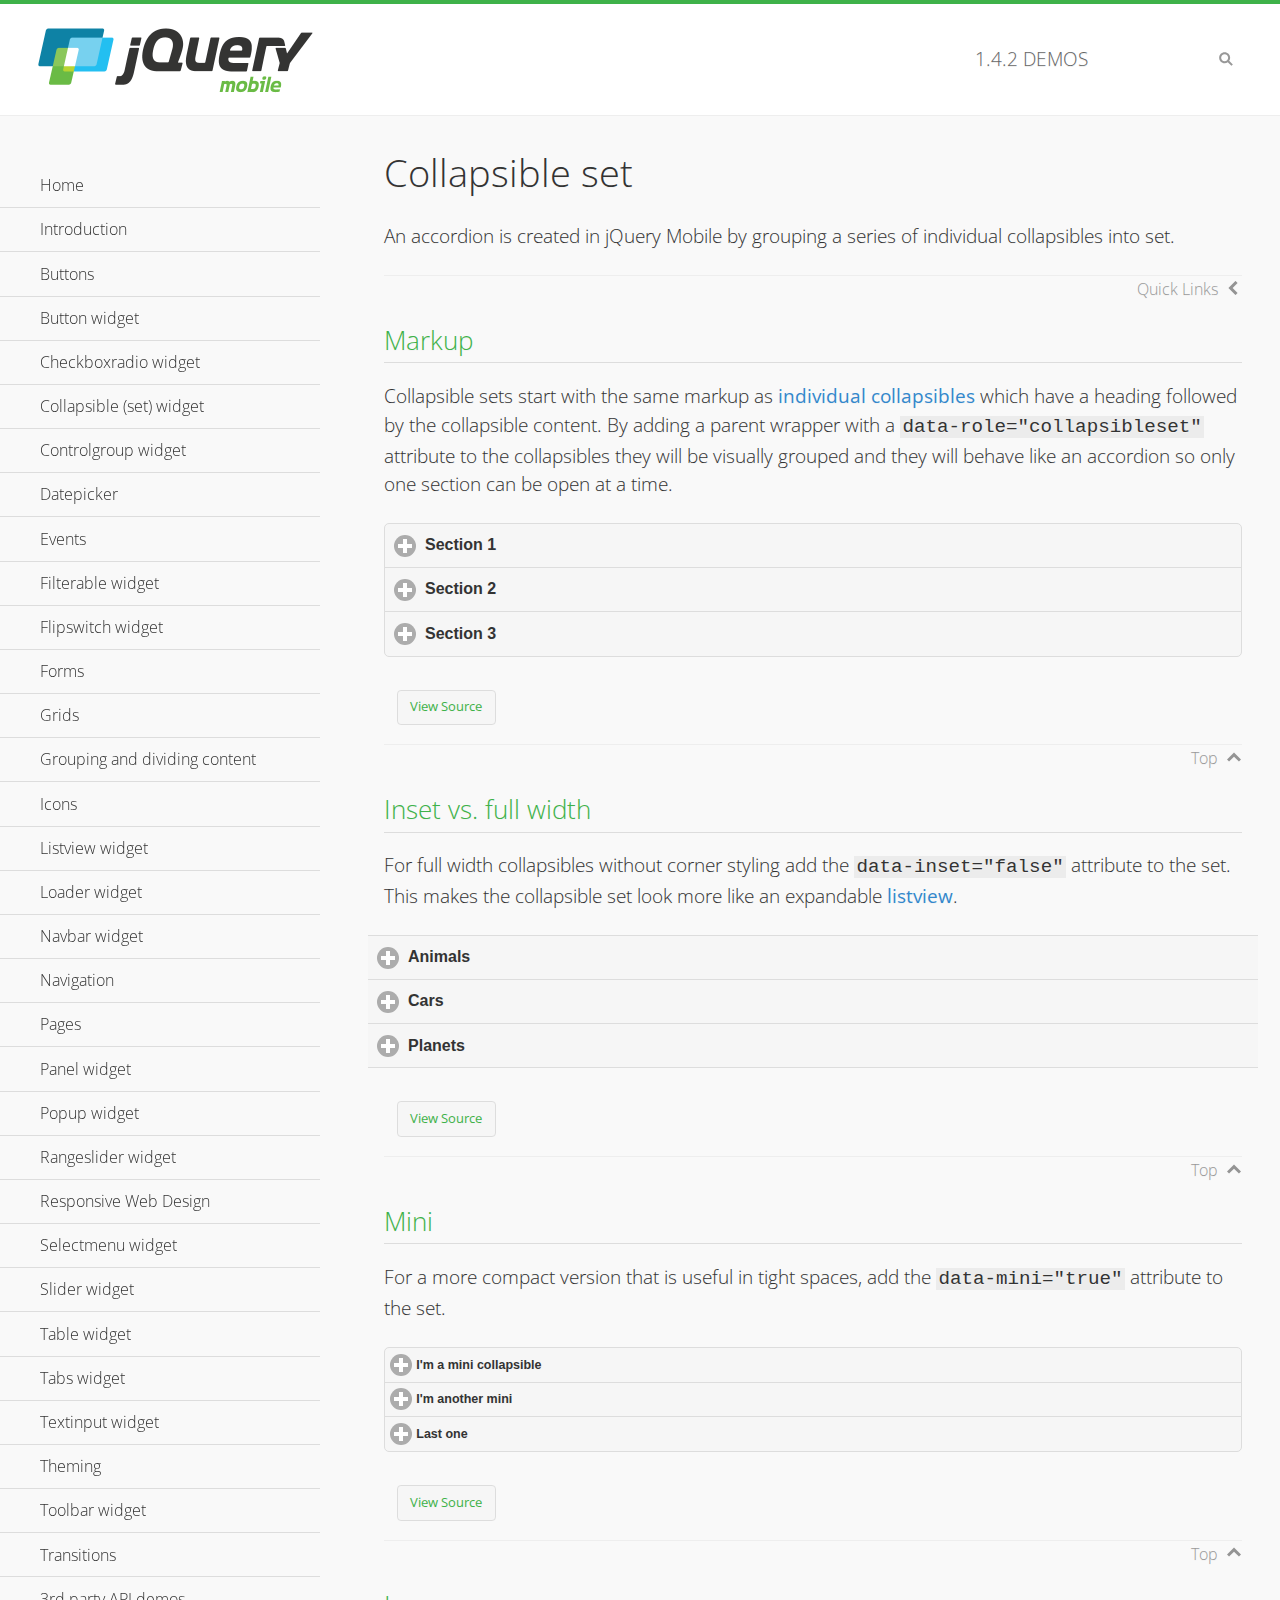
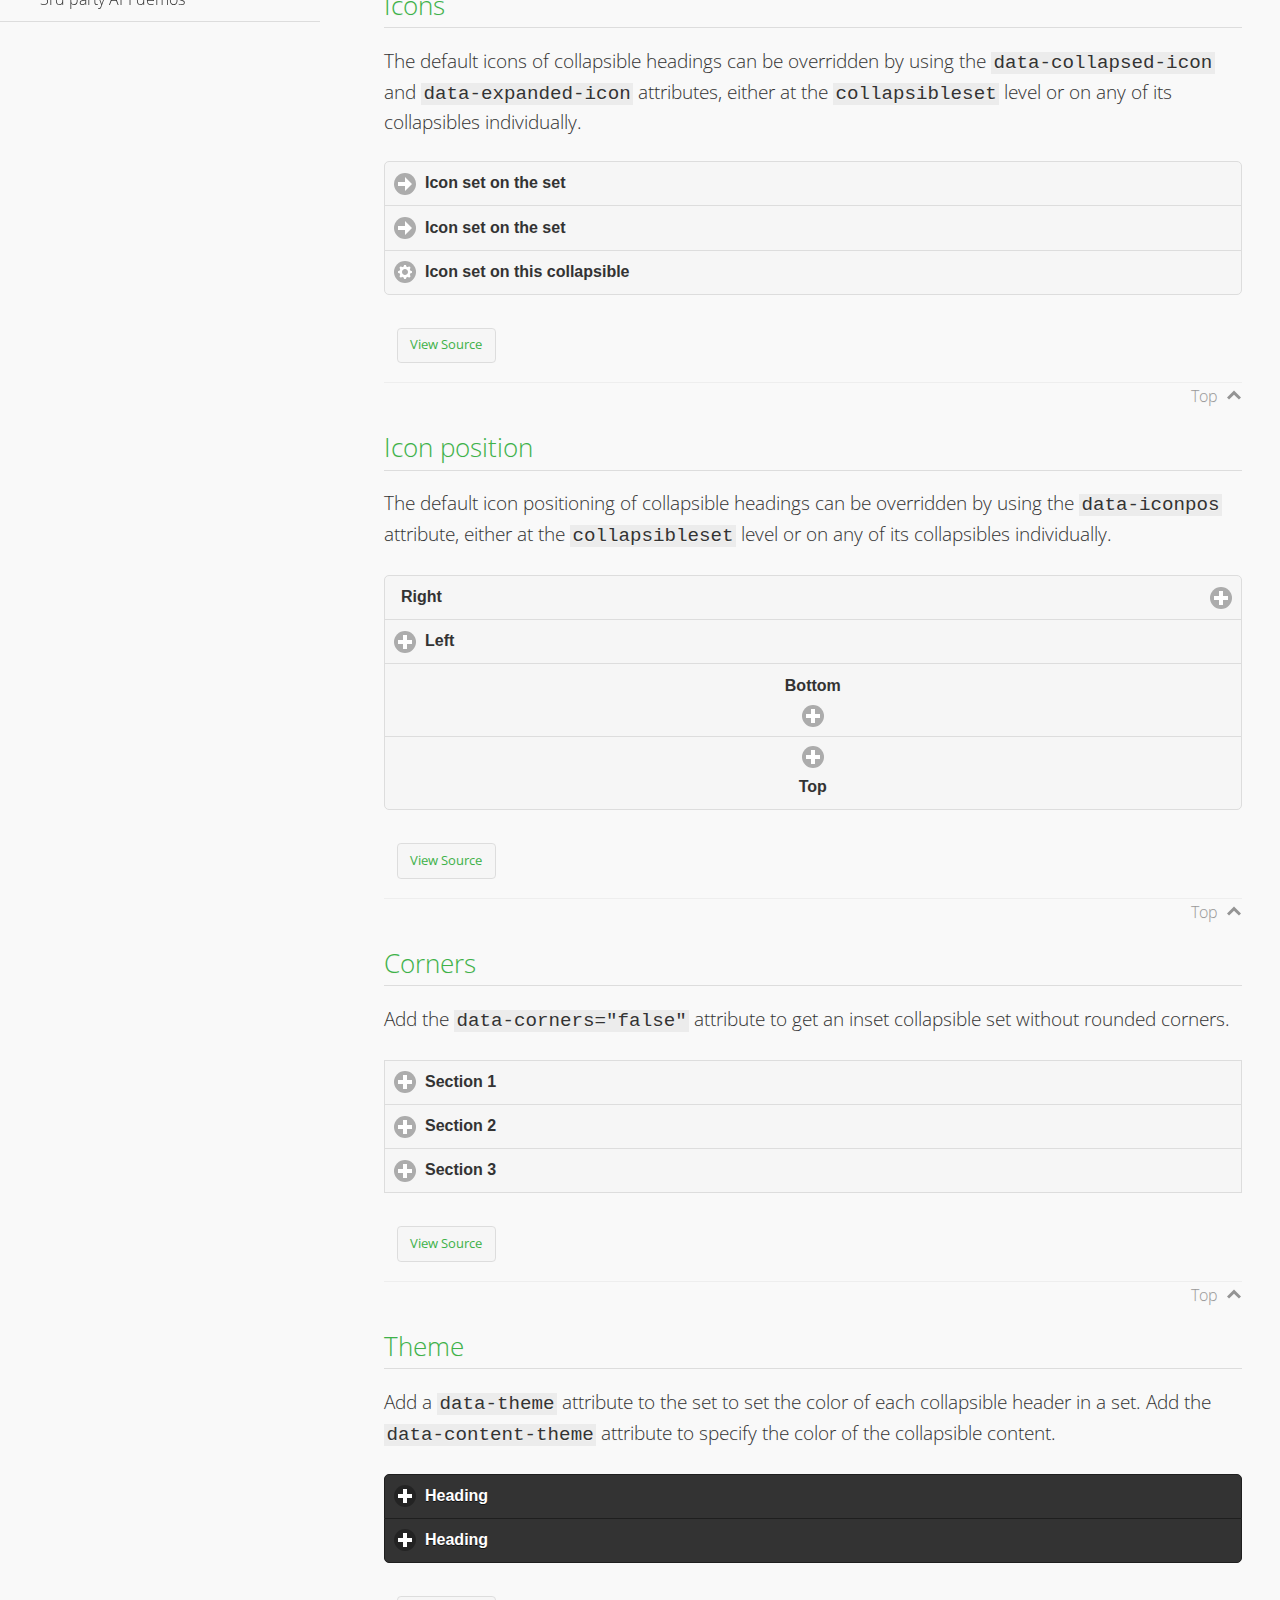
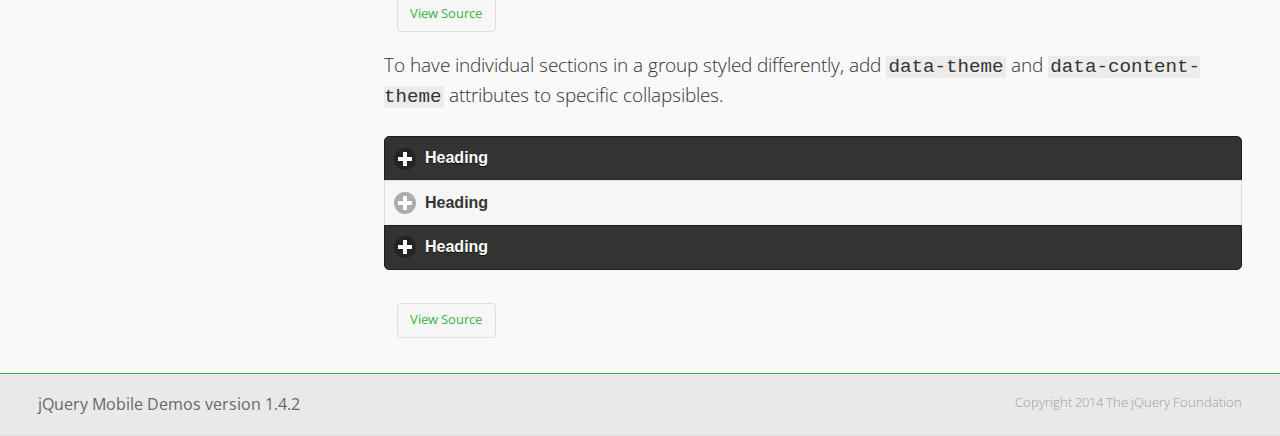
<file: Minerva/assets/www/js/jquery.mobile-1.4.2/demos/collapsibleset/index.html>
<!DOCTYPE html>
<html>
<head>
	<meta charset="utf-8">
	<meta name="viewport" content="width=device-width, initial-scale=1">
	<title>Collapsible set - jQuery Mobile Demos</title>
	<link rel="shortcut icon" href="../favicon.ico">
    <link rel="stylesheet" href="http://fonts.googleapis.com/css?family=Open+Sans:300,400,700">
	<link rel="stylesheet" href="../css/themes/default/jquery.mobile-1.4.2.min.css">
	<link rel="stylesheet" href="../_assets/css/jqm-demos.css">
	<script src="../js/jquery.js"></script>
	<script src="../_assets/js/index.js"></script>
	<script src="../js/jquery.mobile-1.4.2.min.js"></script>
</head>
<body>
<div data-role="page" class="jqm-demos" data-quicklinks="true">

	<div data-role="header" class="jqm-header">
		<h2><a href="../" title="jQuery Mobile Demos home"><img src="../_assets/img/jquery-logo.png" alt="jQuery Mobile"></a></h2>
		<p><span class="jqm-version"></span> Demos</p>
		<a href="#" class="jqm-navmenu-link ui-btn ui-btn-icon-notext ui-corner-all ui-icon-bars ui-nodisc-icon ui-alt-icon ui-btn-left">Menu</a>
		<a href="#" class="jqm-search-link ui-btn ui-btn-icon-notext ui-corner-all ui-icon-search ui-nodisc-icon ui-alt-icon ui-btn-right">Search</a>
	</div><!-- /header -->

	<div role="main" class="ui-content jqm-content">

		<h1>Collapsible set</h1>

		<p>An accordion is created in jQuery Mobile by grouping a series of individual collapsibles into set.</p>

		<h2>Markup</h2>

		<p>Collapsible sets start with the same markup as <a href="../collapsible/" data-ajax="false">individual collapsibles</a> which have a heading followed by the collapsible content. By adding a parent wrapper with a <code>data-role="collapsibleset"</code> attribute to the collapsibles they will be visually grouped and they will behave like an accordion so only one section can be open at a time.</p>

			<div data-demo-html="true">
				<div data-role="collapsibleset" data-theme="a" data-content-theme="a">
					<div data-role="collapsible">
						<h3>Section 1</h3>
					<p>I'm the collapsible content for section 1</p>
					</div>
					<div data-role="collapsible">
						<h3>Section 2</h3>
					<p>I'm the collapsible content for section 2</p>

					</div>
					<div data-role="collapsible">
						<h3>Section 3</h3>
					<p>I'm the collapsible content for section 3</p>
					</div>
				</div>
			</div><!--/demo-html -->

		<h2>Inset vs. full width</h2>

		<p>For full width collapsibles without corner styling add the <code>data-inset="false"</code> attribute to the set. This makes the collapsible set look more like an expandable <a href="../listview/">listview</a>.</p>

			<div data-demo-html="true">
				<div data-role="collapsibleset" data-inset="false">
					<div data-role="collapsible">
						<h3>Animals</h3>
						<ul data-role="listview" data-inset="false">
							<li>Cats</li>
							<li>Dogs</li>
							<li>Lizards</li>
							<li>Snakes</li>
						</ul>
					</div>
					<div data-role="collapsible">
						<h3>Cars</h3>
						<ul data-role="listview" data-inset="false">
							<li>Acura</li>
							<li>Audi</li>
							<li>BMW</li>
							<li>Cadillac</li>
						</ul>
					</div>
					<div data-role="collapsible">
						<h3>Planets</h3>
						<ul data-role="listview" data-inset="false">
							<li>Earth</li>
							<li>Jupiter</li>
							<li>Mars</li>
							<li>Mercury</li>
						</ul>
					</div>
				</div>
			</div><!--/demo-html -->

		<h2>Mini</h2>

		<p>For a more compact version that is useful in tight spaces, add the <code>data-mini="true"</code> attribute to the set. </p>

			<div data-demo-html="true">
				<div data-role="collapsibleset" data-theme="a" data-content-theme="a" data-mini="true">
					<div data-role="collapsible">
						<h3>I'm a mini collapsible</h3>
					<p>This is good for tight spaces.</p>
					</div>
					<div data-role="collapsible">
						<h3>I'm another mini</h3>
					<p>Here's some collapsible content.</p>

					</div>
					<div data-role="collapsible">
						<h3>Last one</h3>
					<p>Final bit of collapsible content.</p>
					</div>
				</div>
			</div><!--/demo-html -->

		<h2>Icons</h2>

		<p>The default icons of collapsible headings can be overridden by using the <code>data-collapsed-icon</code> and <code>data-expanded-icon</code> attributes, either at the <code>collapsibleset</code> level or on any of its collapsibles individually.</p>

			<div data-demo-html="true">
				<div data-role="collapsibleset" data-theme="a" data-content-theme="a" data-collapsed-icon="arrow-r" data-expanded-icon="arrow-d">
					<div data-role="collapsible">
						<h3>Icon set on the set</h3>
					<p>Specify the open and close icons on the set to apply it to all the collapsibles within.</p>
					</div>
					<div data-role="collapsible">
						<h3>Icon set on the set</h3>
					<p>This collapsible also gets the icon from the set.</p>
					</div>
					<div data-role="collapsible" data-collapsed-icon="gear" data-expanded-icon="delete">
						<h3>Icon set on this collapsible</h3>
					<p>The icons here are applied to this collapsible specifically, thus overriding the set icons.</p>
					</div>
				</div>
			</div><!--/demo-html -->

		<h2>Icon position</h2>

		<p>The default icon positioning of collapsible headings can be overridden by using the <code>data-iconpos</code> attribute, either at the <code>collapsibleset</code> level or on any of its collapsibles individually.</p>

			<div data-demo-html="true">
				<div data-role="collapsibleset" data-theme="a" data-content-theme="a" data-iconpos="right">
					<div data-role="collapsible">
						<h3>Right</h3>
					<p>Inherits icon positioning from <code>data-iconpos="right"</code> attribute on set.</p>
					</div>
					<div data-role="collapsible" data-iconpos="left">
						<h3>Left</h3>
					<p>Set via <code>data-iconpos="left"</code> attribute on the collapsible</p>
					</div>
					<div data-role="collapsible" data-iconpos="bottom">
						<h3>Bottom</h3>
					<p>Set via <code>data-iconpos="bottom"</code> attribute on the collapsible</p>
					</div>
					<div data-role="collapsible" data-iconpos="top">
						<h3>Top</h3>
					<p>Set via <code>data-iconpos="top"</code> attribute on the collapsible</p>
					</div>
				</div>
			</div><!--/demo-html -->

		<h2>Corners</h2>
		<p>Add the <code>data-corners="false"</code> attribute to get an inset collapsible set without rounded corners.</p>

			<div data-demo-html="true">
				<div data-role="collapsibleset" data-corners="false" data-theme="a" data-content-theme="a">
					<div data-role="collapsible">
						<h3>Section 1</h3>
					<p>Collapsible content</p>
					</div>
					<div data-role="collapsible">
						<h3>Section 2</h3>
					<p>Collapsible content</p>

					</div>
					<div data-role="collapsible">
						<h3>Section 3</h3>
					<p>Collapsible content</p>
					</div>
				</div>
			</div><!--/demo-html -->

		<h2>Theme</h2>

		<p>Add a <code>data-theme</code> attribute to the set to set the color of each collapsible header in a set. Add the <code>data-content-theme</code> attribute to specify the color of the collapsible content. </p>

			<div data-demo-html="true">
				<div data-role="collapsibleset" data-theme="b" data-content-theme="b">
					<div data-role="collapsible">
						<h3>Heading</h3>
						<p>Content</p>
					</div>
					<div data-role="collapsible">
						<h3>Heading</h3>
						<p>Content</p>
					</div>
				</div>
			</div><!--/demo-html -->

		<p>To have individual sections in a group styled differently, add <code>data-theme</code> and <code>data-content-theme</code> attributes to specific collapsibles.</p>

			<div data-demo-html="true">
				<div data-role="collapsibleset" data-theme="b" data-content-theme="b">
					<div data-role="collapsible">
						<h3>Heading</h3>
						<p>Content</p>
					</div>
					<div data-role="collapsible" data-theme="a" data-content-theme="a">
						<h3>Heading</h3>
						<p>Content</p>
					</div>
					<div data-role="collapsible">
						<h3>Heading</h3>
						<p>Content</p>
					</div>
				</div>
		</div><!--/demo-html -->

	</div><!-- /content -->
	    <div data-role="panel" class="jqm-navmenu-panel" data-position="left" data-display="overlay" data-theme="a">
	    	<ul class="jqm-list ui-alt-icon ui-nodisc-icon">
<li data-filtertext="demos homepage" data-icon="home"><a href=".././">Home</a></li>
<li data-filtertext="introduction overview getting started"><a href="../intro/" data-ajax="false">Introduction</a></li>
<li data-filtertext="buttons button markup buttonmarkup method anchor link button element"><a href="../button-markup/" data-ajax="false">Buttons</a></li>
<li data-filtertext="form button widget input button submit reset"><a href="../button/" data-ajax="false">Button widget</a></li>
<li data-role="collapsible" data-collapsed-icon="carat-d" data-expanded-icon="carat-u" data-iconpos="right" data-inset="false">
	<h3>Checkboxradio widget</h3>
	<ul>
		<li data-filtertext="form checkboxradio widget checkbox input checkboxes controlgroups"><a href="../checkboxradio-checkbox/" data-ajax="false">Checkboxes</a></li>
		<li data-filtertext="form checkboxradio widget radio input radio buttons controlgroups"><a href="../checkboxradio-radio/" data-ajax="false">Radio buttons</a></li>
	</ul>
</li>
<li data-role="collapsible" data-collapsed-icon="carat-d" data-expanded-icon="carat-u" data-iconpos="right" data-inset="false">
	<h3>Collapsible (set) widget</h3>
	<ul>
		<li data-filtertext="collapsibles content formatting"><a href="../collapsible/" data-ajax="false">Collapsible</a></li>
		<li data-filtertext="dynamic collapsible set accordion append expand"><a href="../collapsible-dynamic/" data-ajax="false">Dynamic collapsibles</a></li>
		<li data-filtertext="accordions collapsible set widget content formatting grouped collapsibles"><a href="../collapsibleset/" data-ajax="false">Collapsible set</a></li>
	</ul>
</li>
<li data-role="collapsible" data-collapsed-icon="carat-d" data-expanded-icon="carat-u" data-iconpos="right" data-inset="false">
	<h3>Controlgroup widget</h3>
	<ul>
		<li data-filtertext="controlgroups selectmenu checkboxradio input grouped buttons horizontal vertical"><a href="../controlgroup/" data-ajax="false">Controlgroup</a></li>
		<li data-filtertext="dynamic controlgroup dynamically add buttons"><a href="../controlgroup-dynamic/" data-ajax="false">Dynamic controlgroups</a></li>
	</ul>
</li>
<li data-filtertext="form datepicker widget date input"><a href="../datepicker/" data-ajax="false">Datepicker</a></li>
<li data-role="collapsible" data-collapsed-icon="carat-d" data-expanded-icon="carat-u" data-iconpos="right" data-inset="false">
	<h3>Events</h3>
	<ul>
		<li data-filtertext="swipe to delete list items listviews swipe events"><a href="../swipe-list/" data-ajax="false">Swipe list items</a></li>
		<li data-filtertext="swipe to navigate swipe page navigation swipe events"><a href="../swipe-page/" data-ajax="false">Swipe page navigation</a></li>
	</ul>
</li>
<li data-filtertext="filterable filter elements sorting searching listview table"><a href="../filterable/" data-ajax="false">Filterable widget</a></li>
<li data-filtertext="form flipswitch widget flip toggle switch binary select checkbox input"><a href="../flipswitch/" data-ajax="false">Flipswitch widget</a></li>
<li data-role="collapsible" data-collapsed-icon="carat-d" data-expanded-icon="carat-u" data-iconpos="right" data-inset="false">
	<h3>Forms</h3>
	<ul>
		<li data-filtertext="forms text checkbox radio range button submit reset inputs selects textarea slider flipswitch label form elements"><a href="../forms/" data-ajax="false">Forms</a></li>
		<li data-filtertext="form hide labels hidden accessible ui-hidden-accessible forms"><a href="../forms-label-hidden-accessible/" data-ajax="false">Hide labels</a></li>
		<li data-filtertext="form field containers fieldcontain ui-field-contain forms"><a href="../forms-field-contain/" data-ajax="false">Field containers</a></li>
		<li data-filtertext="forms disabled form elements"><a href="../forms-disabled/" data-ajax="false">Forms disabled</a></li>
		<li data-filtertext="forms gallery examples overview forms text checkbox radio range button submit reset inputs selects textarea slider flipswitch label form elements"><a href="../forms-gallery/" data-ajax="false">Forms gallery</a></li>
	</ul>
</li>
<li data-role="collapsible" data-collapsed-icon="carat-d" data-expanded-icon="carat-u" data-iconpos="right" data-inset="false">
	<h3>Grids</h3>
	<ul>
		<li data-filtertext="grids columns blocks content formatting rwd responsive css framework"><a href="../grids/" data-ajax="false">Grids</a></li>
		<li data-filtertext="buttons in grids css framework"><a href="../grids-buttons/" data-ajax="false">Buttons in grids</a></li>
		<li data-filtertext="custom responsive grids rwd css framework"><a href="../grids-custom-responsive/" data-ajax="false">Custom responsive grids</a></li>
	</ul>
</li>
<li data-filtertext="blocks content formatting sections heading"><a href="../body-bar-classes/" data-ajax="false">Grouping and dividing content</a></li>
<li data-role="collapsible" data-collapsed-icon="carat-d" data-expanded-icon="carat-u" data-iconpos="right" data-inset="false">
	<h3>Icons</h3>
	<ul>
		<li data-filtertext="button icons svg disc alt custom icon position"><a href="../icons/" data-ajax="false">Icons</a></li>
		<li data-filtertext=""><a href="../icons-grunticon/" data-ajax="false">Grunticon loader</a></li>
	</ul>
</li>
<li data-role="collapsible" data-collapsed-icon="carat-d" data-expanded-icon="carat-u" data-iconpos="right" data-inset="false">
	<h3>Listview widget</h3>
	<ul>
		<li data-filtertext="listview widget thumbnails icons nested split button collapsible ul ol"><a href="../listview/" data-ajax="false">Listview</a></li>
		<li data-filtertext="autocomplete filterable reveal listview filtertextbeforefilter placeholder"><a href="../listview-autocomplete/" data-ajax="false">Listview autocomplete</a></li>
		<li data-filtertext="autocomplete filterable reveal listview remote data filtertextbeforefilter placeholder"><a href="../listview-autocomplete-remote/" data-ajax="false">Listview autocomplete remote data</a></li>
		<li data-filtertext="autodividers anchor jump scroll linkbars listview lists ul ol"><a href="../listview-autodividers-linkbar/" data-ajax="false">Listview autodividers linkbar</a></li>
		<li data-filtertext="listview autodividers selector autodividersselector lists ul ol"><a href="../listview-autodividers-selector/" data-ajax="false">Listview autodividers selector</a></li>
		<li data-filtertext="listview nested list items"><a href="../listview-nested-lists/" data-ajax="false">Listview Nested Listviews</a></li>
		<li data-filtertext="listview collapsible list items flat"><a href="../listview-collapsible-item-flat/" data-ajax="false">Listview collapsible list items (flat)</a></li>
		<li data-filtertext="listview collapsible list indented"><a href="../listview-collapsible-item-indented/" data-ajax="false">Listview collapsible list items (indented)</a></li>
		<li data-filtertext="grid listview responsive grids responsive listviews lists ul"><a href="../listview-grid/" data-ajax="false">Listview responsive grid</a></li>
	</ul>
</li>
<li data-filtertext="loader widget page loading navigation overlay spinner"><a href="../loader/" data-ajax="false">Loader widget</a></li>
<li data-filtertext="navbar widget navmenu toolbars header footer"><a href="../navbar/" data-ajax="false">Navbar widget</a></li>
<li data-role="collapsible" data-collapsed-icon="carat-d" data-expanded-icon="carat-u" data-iconpos="right" data-inset="false">
	<h3>Navigation</h3>
	<ul>
		<li data-filtertext="ajax navigation navigate widget history event method"><a href="../navigation/" data-ajax="false">Navigation</a></li>
		<li data-filtertext="linking pages page links navigation ajax prefetch cache"><a href="../navigation-linking-pages/" data-ajax="false">Linking pages</a></li>
		<li data-filtertext="php redirect server redirection server-side navigation"><a href="../navigation-php-redirect/" data-ajax="false">PHP redirect demo</a></li>
		<li data-filtertext="navigation redirection hash query"><a href="../navigation-hash-processing/" data-ajax="false">Hash processing demo</a></li>
	</ul>
</li>
<li data-role="collapsible" data-collapsed-icon="carat-d" data-expanded-icon="carat-u" data-iconpos="right" data-inset="false">
	<h3>Pages</h3>
	<ul>
		<li data-filtertext="pages page widget ajax navigation"><a href="../pages/" data-ajax="false">Pages</a></li>
		<li data-filtertext="single page"><a href="../pages-single-page/" data-ajax="false">Single page</a></li>
		<li data-filtertext="multipage multi-page page"><a href="../pages-multi-page/" data-ajax="false">Multi-page template</a></li>
		<li data-filtertext="dialog page widget modal popup"><a href="../pages-dialog/" data-ajax="false">Dialog page</a></li>
	</ul>
</li>
<li data-role="collapsible" data-collapsed-icon="carat-d" data-expanded-icon="carat-u" data-iconpos="right" data-inset="false">
	<h3>Panel widget</h3>
	<ul>
		<li data-filtertext="panel widget sliding panels reveal push overlay responsive"><a href="../panel/" data-ajax="false">Panel</a></li>
		<li data-filtertext=""><a href="../panel-external/" data-ajax="false">External panels</a></li>
		<li data-filtertext="panel "><a href="../panel-fixed/" data-ajax="false">Fixed panels</a></li>
		<li data-filtertext="panel slide panels sliding panels shadow rwd responsive breakpoint"><a href="../panel-responsive/" data-ajax="false">Panels responsive</a></li>
		<li data-filtertext="panel custom style custom panel width reveal shadow listview panel styling page background wrapper"><a href="../panel-styling/" data-ajax="false">Custom panel style</a></li>
		<li data-filtertext="panel open on swipe"><a href="../panel-swipe-open/" data-ajax="false">Panel open on swipe</a></li>
		<li data-filtertext="panels outside page internal external toolbars"><a href="../panel-external-internal/" data-ajax="false">Panel external and internal</a></li>
	</ul>
</li>
<li data-role="collapsible" data-collapsed-icon="carat-d" data-expanded-icon="carat-u" data-iconpos="right" data-inset="false">
	<h3>Popup widget</h3>
	<ul>
		<li data-filtertext="popup widget popups dialog modal transition tooltip lightbox form overlay screen flip pop fade transition"><a href="../popup/" data-ajax="false">Popup</a></li>
		<li data-filtertext="popup alignment position"><a href="../popup-alignment/" data-ajax="false">Popup alignment</a></li>
		<li data-filtertext="popup arrow size popups popover"><a href="../popup-arrow-size/" data-ajax="false">Popup arrow size</a></li>
		<li data-filtertext="dynamic popups popup images lightbox"><a href="../popup-dynamic/" data-ajax="false">Dynamic popups</a></li>
		<li data-filtertext="popups with iframes scaling"><a href="../popup-iframe/" data-ajax="false">Popups with iframes</a></li>
		<li data-filtertext="popup image scaling"><a href="../popup-image-scaling/" data-ajax="false">Popup image scaling</a></li>
		<li data-filtertext="external popup outside multi-page"><a href="../popup-outside-multipage" data-ajax="false">Popup outside multi-page</a></li>
	</ul>
</li>
<li data-filtertext="form rangeslider widget dual sliders dual handle sliders range input"><a href="../rangeslider/" data-ajax="false">Rangeslider widget</a></li>
<li data-filtertext="responsive web design rwd adaptive progressive enhancement PE accessible mobile breakpoints media query media queries"><a href="../rwd/" data-ajax="false">Responsive Web Design</a></li>
<li data-role="collapsible" data-collapsed-icon="carat-d" data-expanded-icon="carat-u" data-iconpos="right" data-inset="false">
	<h3>Selectmenu widget</h3>
	<ul>
		<li data-filtertext="form selectmenu widget select input custom select menu selects"><a href="../selectmenu/" data-ajax="false">Selectmenu</a></li>
		<li data-filtertext="form custom select menu selectmenu widget custom menu option optgroup multiple selects"><a href="../selectmenu-custom/" data-ajax="false">Custom select menu</a></li>
		<li data-filtertext="filterable select filter popup dialog"><a href="../selectmenu-custom-filter/" data-ajax="false">Custom select menu with filter</a></li>
	</ul>
</li>
<li data-role="collapsible" data-collapsed-icon="carat-d" data-expanded-icon="carat-u" data-iconpos="right" data-inset="false">
	<h3>Slider widget</h3>
	<ul>
		<li data-filtertext="form slider widget range input single sliders"><a href="../slider/" data-ajax="false">Slider</a></li>
		<li data-filtertext="form slider widget flipswitch slider binary select flip toggle switch"><a href="../slider-flipswitch/" data-ajax="false">Slider flip toggle switch</a></li>
		<li data-filtertext="form slider tooltip handle value input range sliders"><a href="../slider-tooltip/" data-ajax="false">Slider tooltip</a></li>
	</ul>
</li>
<li data-role="collapsible" data-collapsed-icon="carat-d" data-expanded-icon="carat-u" data-iconpos="right" data-inset="false">
	<h3>Table widget</h3>
	<ul>
		<li data-filtertext="table widget reflow column toggle th td responsive tables rwd hide show tabular"><a href="../table-column-toggle/" data-ajax="false">Table Column Toggle</a></li>
		<li data-filtertext="table column toggle phone comparison demo"><a href="../table-column-toggle-example/" data-ajax="false">Table Column Toggle demo</a></li>
		<li data-filtertext="responsive tables table column toggle heading groups rwd breakpoint"><a href="../table-column-toggle-heading-groups/" data-ajax="false">Table Column Toggle heading groups</a></li>
		<li data-filtertext="responsive tables table column toggle hide rwd breakpoint customization options"><a href="../table-column-toggle-options/" data-ajax="false">Table Column Toggle options</a></li>
		<li data-filtertext="table reflow th td responsive rwd columns tabular"><a href="../table-reflow/" data-ajax="false">Table Reflow</a></li>
		<li data-filtertext="responsive tables table reflow heading groups rwd breakpoint"><a href="../table-reflow-heading-groups/" data-ajax="false">Table Reflow heading groups</a></li>
		<li data-filtertext="responsive tables table reflow stripes strokes table style"><a href="../table-reflow-stripes-strokes/" data-ajax="false">Table Reflow stripes and strokes</a></li>
		<li data-filtertext="responsive tables table reflow stack custom styles"><a href="../table-reflow-styling/" data-ajax="false">Table Reflow custom styles</a></li>
	</ul>
</li>
<li data-filtertext="ui tabs widget"><a href="../tabs/" data-ajax="false">Tabs widget</a></li>
<li data-filtertext="form textinput widget text input textarea number date time tel email file color password"><a href="../textinput/" data-ajax="false">Textinput widget</a></li>
<li data-role="collapsible" data-collapsed-icon="carat-d" data-expanded-icon="carat-u" data-iconpos="right" data-inset="false">
	<h3>Theming</h3>
	<ul>
		<li data-filtertext="default theme swatches theming style css"><a href="../theme-default/" data-ajax="false">Default theme</a></li>
		<li data-filtertext="classic theme old theme swatches theming style css"><a href="../theme-classic/" data-ajax="false">Classic theme</a></li>
	</ul>
</li>
<li data-role="collapsible" data-collapsed-icon="carat-d" data-expanded-icon="carat-u" data-iconpos="right" data-inset="false">
	<h3>Toolbar widget</h3>
	<ul>
		<li data-filtertext="toolbar widget header footer toolbars fixed fullscreen external sections"><a href="../toolbar/" data-ajax="false">Toolbar</a></li>
		<li data-filtertext="dynamic toolbars dynamically add toolbar header footer"><a href="../toolbar-dynamic/" data-ajax="false">Dynamic toolbars</a></li>
		<li data-filtertext="external toolbars header footer"><a href="../toolbar-external/" data-ajax="false">External toolbars</a></li>
		<li data-filtertext="fixed toolbars header footer"><a href="../toolbar-fixed/" data-ajax="false">Fixed toolbars</a></li>
		<li data-filtertext="fixed fullscreen toolbars header footer"><a href="../toolbar-fixed-fullscreen/" data-ajax="false">Fullscreen toolbars</a></li>
		<li data-filtertext="external fixed toolbars header footer"><a href="../toolbar-fixed-external/" data-ajax="false">Fixed external toolbars</a></li>
		<li data-filtertext="external persistent toolbars header footer navbar navmenu"><a href="../toolbar-fixed-persistent/" data-ajax="false">Persistent toolbars</a></li>
		<li data-filtertext="external ajax optimized toolbars persistent toolbars header footer navbar"><a href="../toolbar-fixed-persistent-optimized/" data-ajax="false">Ajax optimized toolbars</a></li>
		<li data-filtertext="form in toolbars header footer"><a href="../toolbar-fixed-forms/" data-ajax="false">Form in toolbar</a></li>
	</ul>
</li>
<li data-filtertext="page transitions animated pages popup navigation flip slide fade pop"><a href="../transitions/" data-ajax="false">Transitions</a></li>
<li data-role="collapsible" data-collapsed-icon="carat-d" data-expanded-icon="carat-u" data-iconpos="right" data-inset="false">
	<h3>3rd party API demos</h3>
	<ul>
		<li data-filtertext="backbone requirejs navigation router"><a href="../backbone-requirejs/" data-ajax="false">Backbone RequireJS</a></li>
		<li data-filtertext="google maps geolocation demo"><a href="../map-geolocation/" data-ajax="false">Google Maps geolocation</a></li>
		<li data-filtertext="google maps hybrid"><a href="../map-list-toggle/" data-ajax="false">Google Maps list toggle</a></li>
	</ul>
</li>



		     </ul>
		</div><!-- /panel -->


	<div data-role="footer" data-position="fixed" data-tap-toggle="false" class="jqm-footer">
		<p>jQuery Mobile Demos version <span class="jqm-version"></span></p>
		<p>Copyright 2014 The jQuery Foundation</p>
	</div><!-- /footer -->
	<!-- TODO: This should become an external panel so we can add input to markup (unique ID) -->
    <div data-role="panel" class="jqm-search-panel" data-position="right" data-display="overlay" data-theme="a">
		<div class="jqm-search">
			<ul class="jqm-list" data-filter-placeholder="Search demos..." data-filter-reveal="true">
<li data-filtertext="demos homepage" data-icon="home"><a href=".././">Home</a></li>
<li data-filtertext="introduction overview getting started"><a href="../intro/" data-ajax="false">Introduction</a></li>
<li data-filtertext="buttons button markup buttonmarkup method anchor link button element"><a href="../button-markup/" data-ajax="false">Buttons</a></li>
<li data-filtertext="form button widget input button submit reset"><a href="../button/" data-ajax="false">Button widget</a></li>
<li data-role="collapsible" data-collapsed-icon="carat-d" data-expanded-icon="carat-u" data-iconpos="right" data-inset="false">
	<h3>Checkboxradio widget</h3>
	<ul>
		<li data-filtertext="form checkboxradio widget checkbox input checkboxes controlgroups"><a href="../checkboxradio-checkbox/" data-ajax="false">Checkboxes</a></li>
		<li data-filtertext="form checkboxradio widget radio input radio buttons controlgroups"><a href="../checkboxradio-radio/" data-ajax="false">Radio buttons</a></li>
	</ul>
</li>
<li data-role="collapsible" data-collapsed-icon="carat-d" data-expanded-icon="carat-u" data-iconpos="right" data-inset="false">
	<h3>Collapsible (set) widget</h3>
	<ul>
		<li data-filtertext="collapsibles content formatting"><a href="../collapsible/" data-ajax="false">Collapsible</a></li>
		<li data-filtertext="dynamic collapsible set accordion append expand"><a href="../collapsible-dynamic/" data-ajax="false">Dynamic collapsibles</a></li>
		<li data-filtertext="accordions collapsible set widget content formatting grouped collapsibles"><a href="../collapsibleset/" data-ajax="false">Collapsible set</a></li>
	</ul>
</li>
<li data-role="collapsible" data-collapsed-icon="carat-d" data-expanded-icon="carat-u" data-iconpos="right" data-inset="false">
	<h3>Controlgroup widget</h3>
	<ul>
		<li data-filtertext="controlgroups selectmenu checkboxradio input grouped buttons horizontal vertical"><a href="../controlgroup/" data-ajax="false">Controlgroup</a></li>
		<li data-filtertext="dynamic controlgroup dynamically add buttons"><a href="../controlgroup-dynamic/" data-ajax="false">Dynamic controlgroups</a></li>
	</ul>
</li>
<li data-filtertext="form datepicker widget date input"><a href="../datepicker/" data-ajax="false">Datepicker</a></li>
<li data-role="collapsible" data-collapsed-icon="carat-d" data-expanded-icon="carat-u" data-iconpos="right" data-inset="false">
	<h3>Events</h3>
	<ul>
		<li data-filtertext="swipe to delete list items listviews swipe events"><a href="../swipe-list/" data-ajax="false">Swipe list items</a></li>
		<li data-filtertext="swipe to navigate swipe page navigation swipe events"><a href="../swipe-page/" data-ajax="false">Swipe page navigation</a></li>
	</ul>
</li>
<li data-filtertext="filterable filter elements sorting searching listview table"><a href="../filterable/" data-ajax="false">Filterable widget</a></li>
<li data-filtertext="form flipswitch widget flip toggle switch binary select checkbox input"><a href="../flipswitch/" data-ajax="false">Flipswitch widget</a></li>
<li data-role="collapsible" data-collapsed-icon="carat-d" data-expanded-icon="carat-u" data-iconpos="right" data-inset="false">
	<h3>Forms</h3>
	<ul>
		<li data-filtertext="forms text checkbox radio range button submit reset inputs selects textarea slider flipswitch label form elements"><a href="../forms/" data-ajax="false">Forms</a></li>
		<li data-filtertext="form hide labels hidden accessible ui-hidden-accessible forms"><a href="../forms-label-hidden-accessible/" data-ajax="false">Hide labels</a></li>
		<li data-filtertext="form field containers fieldcontain ui-field-contain forms"><a href="../forms-field-contain/" data-ajax="false">Field containers</a></li>
		<li data-filtertext="forms disabled form elements"><a href="../forms-disabled/" data-ajax="false">Forms disabled</a></li>
		<li data-filtertext="forms gallery examples overview forms text checkbox radio range button submit reset inputs selects textarea slider flipswitch label form elements"><a href="../forms-gallery/" data-ajax="false">Forms gallery</a></li>
	</ul>
</li>
<li data-role="collapsible" data-collapsed-icon="carat-d" data-expanded-icon="carat-u" data-iconpos="right" data-inset="false">
	<h3>Grids</h3>
	<ul>
		<li data-filtertext="grids columns blocks content formatting rwd responsive css framework"><a href="../grids/" data-ajax="false">Grids</a></li>
		<li data-filtertext="buttons in grids css framework"><a href="../grids-buttons/" data-ajax="false">Buttons in grids</a></li>
		<li data-filtertext="custom responsive grids rwd css framework"><a href="../grids-custom-responsive/" data-ajax="false">Custom responsive grids</a></li>
	</ul>
</li>
<li data-filtertext="blocks content formatting sections heading"><a href="../body-bar-classes/" data-ajax="false">Grouping and dividing content</a></li>
<li data-role="collapsible" data-collapsed-icon="carat-d" data-expanded-icon="carat-u" data-iconpos="right" data-inset="false">
	<h3>Icons</h3>
	<ul>
		<li data-filtertext="button icons svg disc alt custom icon position"><a href="../icons/" data-ajax="false">Icons</a></li>
		<li data-filtertext=""><a href="../icons-grunticon/" data-ajax="false">Grunticon loader</a></li>
	</ul>
</li>
<li data-role="collapsible" data-collapsed-icon="carat-d" data-expanded-icon="carat-u" data-iconpos="right" data-inset="false">
	<h3>Listview widget</h3>
	<ul>
		<li data-filtertext="listview widget thumbnails icons nested split button collapsible ul ol"><a href="../listview/" data-ajax="false">Listview</a></li>
		<li data-filtertext="autocomplete filterable reveal listview filtertextbeforefilter placeholder"><a href="../listview-autocomplete/" data-ajax="false">Listview autocomplete</a></li>
		<li data-filtertext="autocomplete filterable reveal listview remote data filtertextbeforefilter placeholder"><a href="../listview-autocomplete-remote/" data-ajax="false">Listview autocomplete remote data</a></li>
		<li data-filtertext="autodividers anchor jump scroll linkbars listview lists ul ol"><a href="../listview-autodividers-linkbar/" data-ajax="false">Listview autodividers linkbar</a></li>
		<li data-filtertext="listview autodividers selector autodividersselector lists ul ol"><a href="../listview-autodividers-selector/" data-ajax="false">Listview autodividers selector</a></li>
		<li data-filtertext="listview nested list items"><a href="../listview-nested-lists/" data-ajax="false">Listview Nested Listviews</a></li>
		<li data-filtertext="listview collapsible list items flat"><a href="../listview-collapsible-item-flat/" data-ajax="false">Listview collapsible list items (flat)</a></li>
		<li data-filtertext="listview collapsible list indented"><a href="../listview-collapsible-item-indented/" data-ajax="false">Listview collapsible list items (indented)</a></li>
		<li data-filtertext="grid listview responsive grids responsive listviews lists ul"><a href="../listview-grid/" data-ajax="false">Listview responsive grid</a></li>
	</ul>
</li>
<li data-filtertext="loader widget page loading navigation overlay spinner"><a href="../loader/" data-ajax="false">Loader widget</a></li>
<li data-filtertext="navbar widget navmenu toolbars header footer"><a href="../navbar/" data-ajax="false">Navbar widget</a></li>
<li data-role="collapsible" data-collapsed-icon="carat-d" data-expanded-icon="carat-u" data-iconpos="right" data-inset="false">
	<h3>Navigation</h3>
	<ul>
		<li data-filtertext="ajax navigation navigate widget history event method"><a href="../navigation/" data-ajax="false">Navigation</a></li>
		<li data-filtertext="linking pages page links navigation ajax prefetch cache"><a href="../navigation-linking-pages/" data-ajax="false">Linking pages</a></li>
		<li data-filtertext="php redirect server redirection server-side navigation"><a href="../navigation-php-redirect/" data-ajax="false">PHP redirect demo</a></li>
		<li data-filtertext="navigation redirection hash query"><a href="../navigation-hash-processing/" data-ajax="false">Hash processing demo</a></li>
	</ul>
</li>
<li data-role="collapsible" data-collapsed-icon="carat-d" data-expanded-icon="carat-u" data-iconpos="right" data-inset="false">
	<h3>Pages</h3>
	<ul>
		<li data-filtertext="pages page widget ajax navigation"><a href="../pages/" data-ajax="false">Pages</a></li>
		<li data-filtertext="single page"><a href="../pages-single-page/" data-ajax="false">Single page</a></li>
		<li data-filtertext="multipage multi-page page"><a href="../pages-multi-page/" data-ajax="false">Multi-page template</a></li>
		<li data-filtertext="dialog page widget modal popup"><a href="../pages-dialog/" data-ajax="false">Dialog page</a></li>
	</ul>
</li>
<li data-role="collapsible" data-collapsed-icon="carat-d" data-expanded-icon="carat-u" data-iconpos="right" data-inset="false">
	<h3>Panel widget</h3>
	<ul>
		<li data-filtertext="panel widget sliding panels reveal push overlay responsive"><a href="../panel/" data-ajax="false">Panel</a></li>
		<li data-filtertext=""><a href="../panel-external/" data-ajax="false">External panels</a></li>
		<li data-filtertext="panel "><a href="../panel-fixed/" data-ajax="false">Fixed panels</a></li>
		<li data-filtertext="panel slide panels sliding panels shadow rwd responsive breakpoint"><a href="../panel-responsive/" data-ajax="false">Panels responsive</a></li>
		<li data-filtertext="panel custom style custom panel width reveal shadow listview panel styling page background wrapper"><a href="../panel-styling/" data-ajax="false">Custom panel style</a></li>
		<li data-filtertext="panel open on swipe"><a href="../panel-swipe-open/" data-ajax="false">Panel open on swipe</a></li>
		<li data-filtertext="panels outside page internal external toolbars"><a href="../panel-external-internal/" data-ajax="false">Panel external and internal</a></li>
	</ul>
</li>
<li data-role="collapsible" data-collapsed-icon="carat-d" data-expanded-icon="carat-u" data-iconpos="right" data-inset="false">
	<h3>Popup widget</h3>
	<ul>
		<li data-filtertext="popup widget popups dialog modal transition tooltip lightbox form overlay screen flip pop fade transition"><a href="../popup/" data-ajax="false">Popup</a></li>
		<li data-filtertext="popup alignment position"><a href="../popup-alignment/" data-ajax="false">Popup alignment</a></li>
		<li data-filtertext="popup arrow size popups popover"><a href="../popup-arrow-size/" data-ajax="false">Popup arrow size</a></li>
		<li data-filtertext="dynamic popups popup images lightbox"><a href="../popup-dynamic/" data-ajax="false">Dynamic popups</a></li>
		<li data-filtertext="popups with iframes scaling"><a href="../popup-iframe/" data-ajax="false">Popups with iframes</a></li>
		<li data-filtertext="popup image scaling"><a href="../popup-image-scaling/" data-ajax="false">Popup image scaling</a></li>
		<li data-filtertext="external popup outside multi-page"><a href="../popup-outside-multipage" data-ajax="false">Popup outside multi-page</a></li>
	</ul>
</li>
<li data-filtertext="form rangeslider widget dual sliders dual handle sliders range input"><a href="../rangeslider/" data-ajax="false">Rangeslider widget</a></li>
<li data-filtertext="responsive web design rwd adaptive progressive enhancement PE accessible mobile breakpoints media query media queries"><a href="../rwd/" data-ajax="false">Responsive Web Design</a></li>
<li data-role="collapsible" data-collapsed-icon="carat-d" data-expanded-icon="carat-u" data-iconpos="right" data-inset="false">
	<h3>Selectmenu widget</h3>
	<ul>
		<li data-filtertext="form selectmenu widget select input custom select menu selects"><a href="../selectmenu/" data-ajax="false">Selectmenu</a></li>
		<li data-filtertext="form custom select menu selectmenu widget custom menu option optgroup multiple selects"><a href="../selectmenu-custom/" data-ajax="false">Custom select menu</a></li>
		<li data-filtertext="filterable select filter popup dialog"><a href="../selectmenu-custom-filter/" data-ajax="false">Custom select menu with filter</a></li>
	</ul>
</li>
<li data-role="collapsible" data-collapsed-icon="carat-d" data-expanded-icon="carat-u" data-iconpos="right" data-inset="false">
	<h3>Slider widget</h3>
	<ul>
		<li data-filtertext="form slider widget range input single sliders"><a href="../slider/" data-ajax="false">Slider</a></li>
		<li data-filtertext="form slider widget flipswitch slider binary select flip toggle switch"><a href="../slider-flipswitch/" data-ajax="false">Slider flip toggle switch</a></li>
		<li data-filtertext="form slider tooltip handle value input range sliders"><a href="../slider-tooltip/" data-ajax="false">Slider tooltip</a></li>
	</ul>
</li>
<li data-role="collapsible" data-collapsed-icon="carat-d" data-expanded-icon="carat-u" data-iconpos="right" data-inset="false">
	<h3>Table widget</h3>
	<ul>
		<li data-filtertext="table widget reflow column toggle th td responsive tables rwd hide show tabular"><a href="../table-column-toggle/" data-ajax="false">Table Column Toggle</a></li>
		<li data-filtertext="table column toggle phone comparison demo"><a href="../table-column-toggle-example/" data-ajax="false">Table Column Toggle demo</a></li>
		<li data-filtertext="responsive tables table column toggle heading groups rwd breakpoint"><a href="../table-column-toggle-heading-groups/" data-ajax="false">Table Column Toggle heading groups</a></li>
		<li data-filtertext="responsive tables table column toggle hide rwd breakpoint customization options"><a href="../table-column-toggle-options/" data-ajax="false">Table Column Toggle options</a></li>
		<li data-filtertext="table reflow th td responsive rwd columns tabular"><a href="../table-reflow/" data-ajax="false">Table Reflow</a></li>
		<li data-filtertext="responsive tables table reflow heading groups rwd breakpoint"><a href="../table-reflow-heading-groups/" data-ajax="false">Table Reflow heading groups</a></li>
		<li data-filtertext="responsive tables table reflow stripes strokes table style"><a href="../table-reflow-stripes-strokes/" data-ajax="false">Table Reflow stripes and strokes</a></li>
		<li data-filtertext="responsive tables table reflow stack custom styles"><a href="../table-reflow-styling/" data-ajax="false">Table Reflow custom styles</a></li>
	</ul>
</li>
<li data-filtertext="ui tabs widget"><a href="../tabs/" data-ajax="false">Tabs widget</a></li>
<li data-filtertext="form textinput widget text input textarea number date time tel email file color password"><a href="../textinput/" data-ajax="false">Textinput widget</a></li>
<li data-role="collapsible" data-collapsed-icon="carat-d" data-expanded-icon="carat-u" data-iconpos="right" data-inset="false">
	<h3>Theming</h3>
	<ul>
		<li data-filtertext="default theme swatches theming style css"><a href="../theme-default/" data-ajax="false">Default theme</a></li>
		<li data-filtertext="classic theme old theme swatches theming style css"><a href="../theme-classic/" data-ajax="false">Classic theme</a></li>
	</ul>
</li>
<li data-role="collapsible" data-collapsed-icon="carat-d" data-expanded-icon="carat-u" data-iconpos="right" data-inset="false">
	<h3>Toolbar widget</h3>
	<ul>
		<li data-filtertext="toolbar widget header footer toolbars fixed fullscreen external sections"><a href="../toolbar/" data-ajax="false">Toolbar</a></li>
		<li data-filtertext="dynamic toolbars dynamically add toolbar header footer"><a href="../toolbar-dynamic/" data-ajax="false">Dynamic toolbars</a></li>
		<li data-filtertext="external toolbars header footer"><a href="../toolbar-external/" data-ajax="false">External toolbars</a></li>
		<li data-filtertext="fixed toolbars header footer"><a href="../toolbar-fixed/" data-ajax="false">Fixed toolbars</a></li>
		<li data-filtertext="fixed fullscreen toolbars header footer"><a href="../toolbar-fixed-fullscreen/" data-ajax="false">Fullscreen toolbars</a></li>
		<li data-filtertext="external fixed toolbars header footer"><a href="../toolbar-fixed-external/" data-ajax="false">Fixed external toolbars</a></li>
		<li data-filtertext="external persistent toolbars header footer navbar navmenu"><a href="../toolbar-fixed-persistent/" data-ajax="false">Persistent toolbars</a></li>
		<li data-filtertext="external ajax optimized toolbars persistent toolbars header footer navbar"><a href="../toolbar-fixed-persistent-optimized/" data-ajax="false">Ajax optimized toolbars</a></li>
		<li data-filtertext="form in toolbars header footer"><a href="../toolbar-fixed-forms/" data-ajax="false">Form in toolbar</a></li>
	</ul>
</li>
<li data-filtertext="page transitions animated pages popup navigation flip slide fade pop"><a href="../transitions/" data-ajax="false">Transitions</a></li>
<li data-role="collapsible" data-collapsed-icon="carat-d" data-expanded-icon="carat-u" data-iconpos="right" data-inset="false">
	<h3>3rd party API demos</h3>
	<ul>
		<li data-filtertext="backbone requirejs navigation router"><a href="../backbone-requirejs/" data-ajax="false">Backbone RequireJS</a></li>
		<li data-filtertext="google maps geolocation demo"><a href="../map-geolocation/" data-ajax="false">Google Maps geolocation</a></li>
		<li data-filtertext="google maps hybrid"><a href="../map-list-toggle/" data-ajax="false">Google Maps list toggle</a></li>
	</ul>
</li>



			</ul>
		</div>
	</div><!-- /panel -->


</div><!-- /page -->

</body>
</html>
</file>
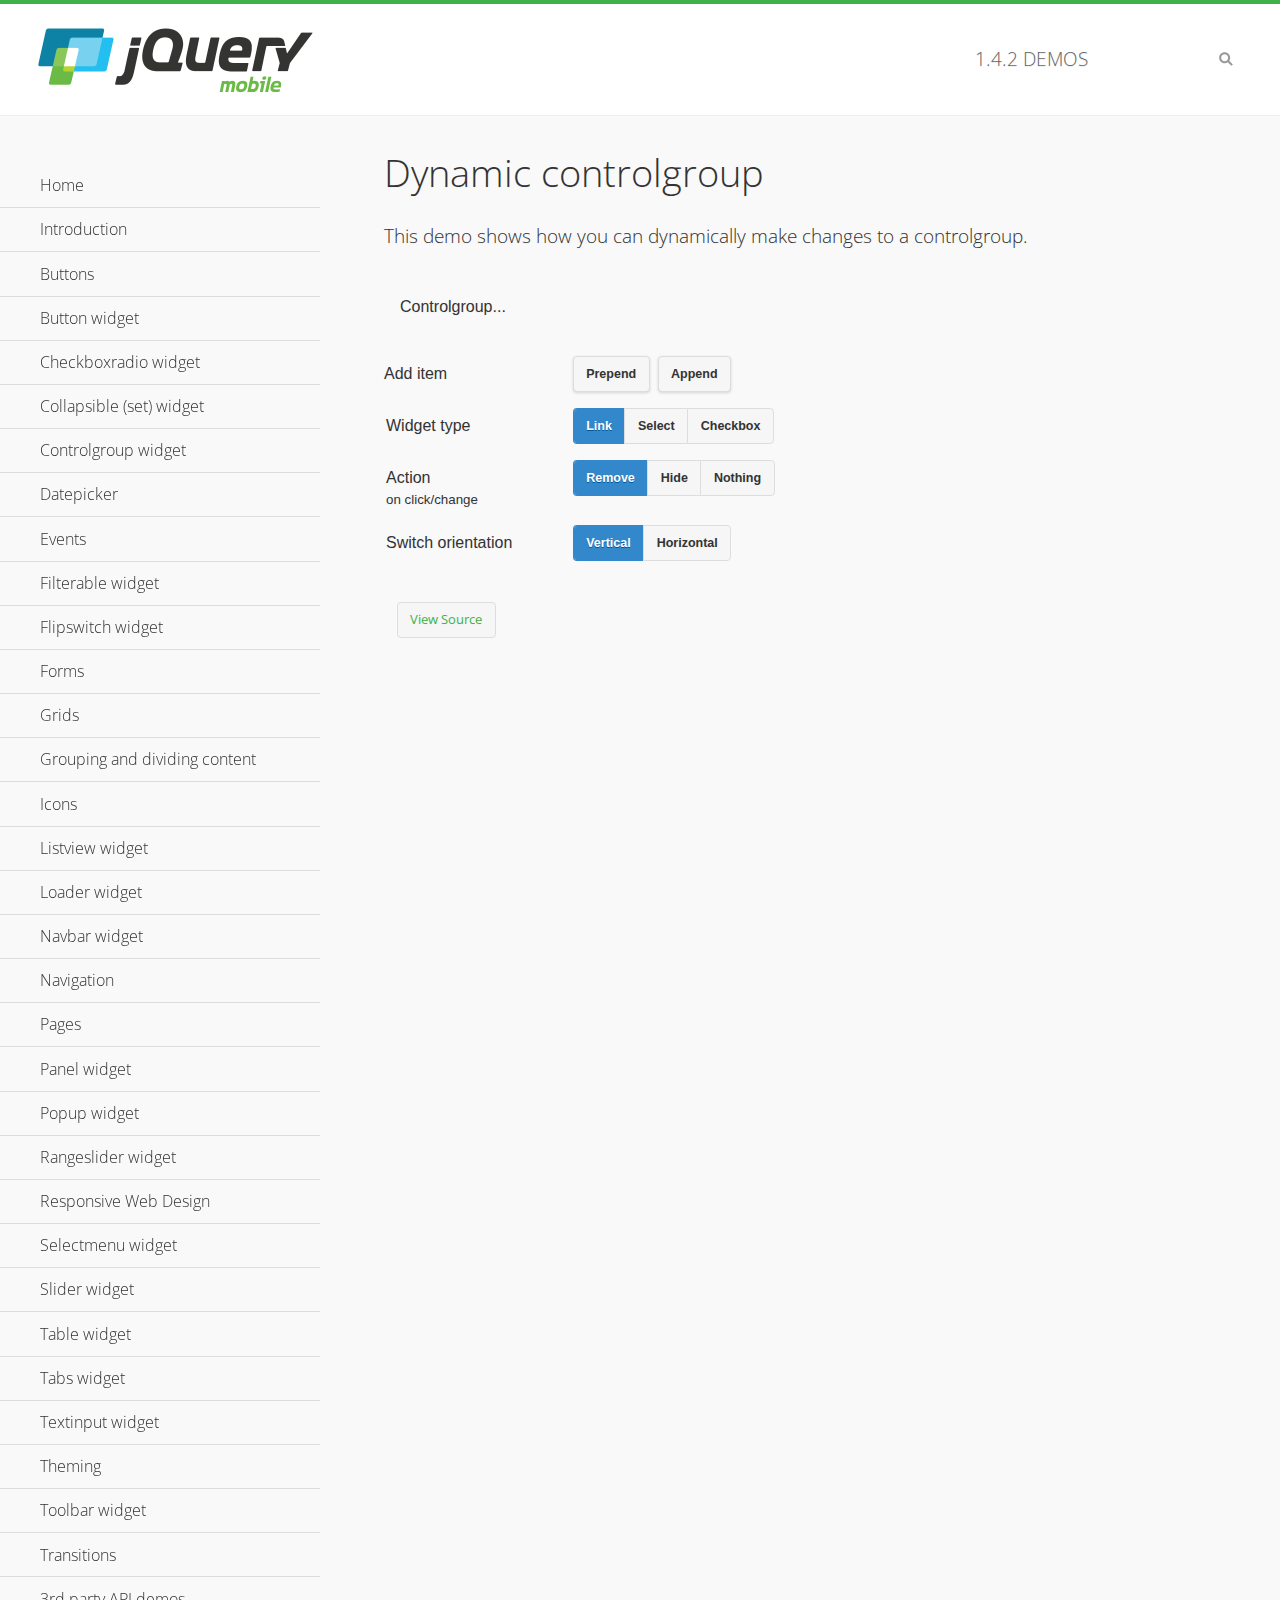
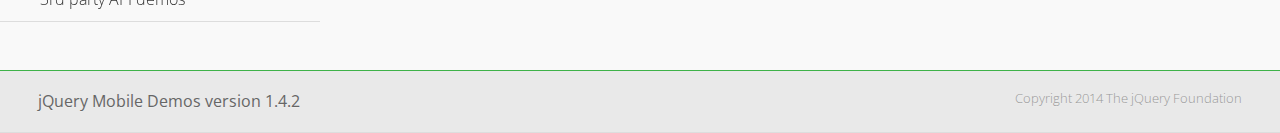
<file: Minerva/assets/www/js/jquery.mobile-1.4.2/demos/controlgroup-dynamic/index.html>
<!DOCTYPE html>
<html>
<head>
	<meta charset="utf-8">
	<meta name="viewport" content="width=device-width, initial-scale=1">
	<title>Dynamic controlgroup - jQuery Mobile Demos</title>
	<link rel="shortcut icon" href="../favicon.ico">
    <link rel="stylesheet" href="http://fonts.googleapis.com/css?family=Open+Sans:300,400,700">
	<link rel="stylesheet" href="../css/themes/default/jquery.mobile-1.4.2.min.css">
	<link rel="stylesheet" href="../_assets/css/jqm-demos.css">
	<script src="../js/jquery.js"></script>
	<script src="../_assets/js/index.js"></script>
	<script src="../js/jquery.mobile-1.4.2.min.js"></script>
	<script>
		( function( $, undefined ) {
			var counter = 0;
			$( document ).bind( "pagecreate", function( e ) {
				$( "#prepend, #append", e.target ).on( "click", function( e ) {
					counter++;

					var widgetType = $( "[name='radio-widget']:checked" ).attr( "id" ),
						group = $( "#my-controlgroup" ),
						$el,
						action = function() {
							var action = $( "[name='radio-action']:checked" ).attr( "id" );
							if ( $( $el[1] ).is( "select" ) && action === "hide" ) {
								$el = $( $el[1] ).parents( ".ui-select" );
							}
							$el[ action ]();
							group.controlgroup( "refresh" );
						};

					if ( widgetType === "link" ) {

						$el = $( "<a href='#'>Link " + counter + "</a>" ).bind( "click", action );
						$( "#my-controlgroup" ).controlgroup( "container" )[ $( this ).attr( "id" ) ]( $el );
						$el.buttonMarkup();

					} else if ( widgetType === "select" ) {

						$el = $( "<label for='widget" + counter + "'>Select " + counter + "</label><select id='widget" + counter + "'><option value='option1'>Select " + counter + "</option><option value='option2'>Select option</option></select>" );
						$( $el[ 1 ] ).bind( "change", action);
						$( "#my-controlgroup" ).controlgroup( "container" )[ $( this ).attr( "id" ) ]( $el );
						$( $el[ 1 ] ).selectmenu();

					} else {

						$el = $( "<label for='widget" + counter + "'>Checkbox " + counter + "</label><input type='checkbox' id='widget" + counter + "'></input>" );
						$( $el[ 1 ] ).bind( "change", action );
						$( "#my-controlgroup" ).controlgroup( "container" )[ $( this ).attr( "id" ) ]( $el );
						$( $el[ 1 ] ).checkboxradio();

					}

					group.controlgroup( "refresh" );
				});

				$( "[name='radio-orientation']" ).bind( "change", function( e ) {
					$( "#my-controlgroup" ).controlgroup( "option", "type", ( $( "#isHorizontal" ).is( ":checked" ) ? "horizontal" : "vertical" ) );
				});
			});
		})( jQuery );
	</script>
</head>
<body>
<div data-role="page" class="jqm-demos">

	<div data-role="header" class="jqm-header">
		<h2><a href="../" title="jQuery Mobile Demos home"><img src="../_assets/img/jquery-logo.png" alt="jQuery Mobile"></a></h2>
		<p><span class="jqm-version"></span> Demos</p>
		<a href="#" class="jqm-navmenu-link ui-btn ui-btn-icon-notext ui-corner-all ui-icon-bars ui-nodisc-icon ui-alt-icon ui-btn-left">Menu</a>
		<a href="#" class="jqm-search-link ui-btn ui-btn-icon-notext ui-corner-all ui-icon-search ui-nodisc-icon ui-alt-icon ui-btn-right">Search</a>
	</div><!-- /header -->

	<div role="main" class="ui-content jqm-content">

        <h1>Dynamic controlgroup</h1>

        <p>This demo shows how you can dynamically make changes to a controlgroup.</p>

        <div data-demo-html="true" data-demo-js="true">

            <form>
            	<div class="ui-body ui-body-d ui-corner-all">
                	<p>Controlgroup...</p>
                	<div data-role="controlgroup" id="my-controlgroup"><!-- items will be injected here --></div>
                </div>
            </form>

            <div class="ui-field-contain">
                <label for="prepend">Add item</label>
                <button id="prepend" data-mini="true" data-inline="true">Prepend</button>
                <label for="append" class="ui-hidden-accessible">Action</label>
                <button id="append" data-mini="true" data-inline="true">Append</button>
            </div>

            <form action="#" method="get">
            	<div class="ui-field-contain">
                    <fieldset data-role="controlgroup" data-type="horizontal" data-mini="true">
                        <legend>Widget type</legend>

                        <input type="radio" name="radio-widget" id="link" value="link" checked="checked">
                        <label for="link">Link</label>

                        <input type="radio" name="radio-widget" id="select" value="select">
                        <label for="select">Select</label>

                        <input type="radio" name="radio-widget" id="checkbox" value="checkbox">
                        <label for="checkbox">Checkbox</label>
                    </fieldset>
            	</div>

            	<div class="ui-field-contain">
                    <fieldset data-role="controlgroup" data-type="horizontal" data-mini="true">
                        <legend>Action<br><small>on click/change</small></legend>

                        <input type="radio" name="radio-action" id="remove" value="remove" checked="checked">
                        <label for="remove">Remove</label>

                        <input type="radio" name="radio-action" id="hide" value="hide">
                        <label for="hide">Hide</label>

                        <input type="radio" name="radio-action" id="width" value="width">
                        <label for="width">Nothing</label>
                    </fieldset>
            	</div>

            	<div class="ui-field-contain">
                    <fieldset data-role="controlgroup" data-type="horizontal" data-mini="true">
                        <legend>Switch orientation</legend>

                        <input type="radio" name="radio-orientation" id="isVertical" value="isVertical" checked="checked">
                        <label for="isVertical">Vertical</label>

                        <input type="radio" name="radio-orientation" id="isHorizontal" value="isHorizontal">
                        <label for="isHorizontal">Horizontal</label>
                    </fieldset>
            	</div>

            </form>

        </div><!--/demo-html -->

	</div><!-- /content -->
	    <div data-role="panel" class="jqm-navmenu-panel" data-position="left" data-display="overlay" data-theme="a">
	    	<ul class="jqm-list ui-alt-icon ui-nodisc-icon">
<li data-filtertext="demos homepage" data-icon="home"><a href=".././">Home</a></li>
<li data-filtertext="introduction overview getting started"><a href="../intro/" data-ajax="false">Introduction</a></li>
<li data-filtertext="buttons button markup buttonmarkup method anchor link button element"><a href="../button-markup/" data-ajax="false">Buttons</a></li>
<li data-filtertext="form button widget input button submit reset"><a href="../button/" data-ajax="false">Button widget</a></li>
<li data-role="collapsible" data-collapsed-icon="carat-d" data-expanded-icon="carat-u" data-iconpos="right" data-inset="false">
	<h3>Checkboxradio widget</h3>
	<ul>
		<li data-filtertext="form checkboxradio widget checkbox input checkboxes controlgroups"><a href="../checkboxradio-checkbox/" data-ajax="false">Checkboxes</a></li>
		<li data-filtertext="form checkboxradio widget radio input radio buttons controlgroups"><a href="../checkboxradio-radio/" data-ajax="false">Radio buttons</a></li>
	</ul>
</li>
<li data-role="collapsible" data-collapsed-icon="carat-d" data-expanded-icon="carat-u" data-iconpos="right" data-inset="false">
	<h3>Collapsible (set) widget</h3>
	<ul>
		<li data-filtertext="collapsibles content formatting"><a href="../collapsible/" data-ajax="false">Collapsible</a></li>
		<li data-filtertext="dynamic collapsible set accordion append expand"><a href="../collapsible-dynamic/" data-ajax="false">Dynamic collapsibles</a></li>
		<li data-filtertext="accordions collapsible set widget content formatting grouped collapsibles"><a href="../collapsibleset/" data-ajax="false">Collapsible set</a></li>
	</ul>
</li>
<li data-role="collapsible" data-collapsed-icon="carat-d" data-expanded-icon="carat-u" data-iconpos="right" data-inset="false">
	<h3>Controlgroup widget</h3>
	<ul>
		<li data-filtertext="controlgroups selectmenu checkboxradio input grouped buttons horizontal vertical"><a href="../controlgroup/" data-ajax="false">Controlgroup</a></li>
		<li data-filtertext="dynamic controlgroup dynamically add buttons"><a href="../controlgroup-dynamic/" data-ajax="false">Dynamic controlgroups</a></li>
	</ul>
</li>
<li data-filtertext="form datepicker widget date input"><a href="../datepicker/" data-ajax="false">Datepicker</a></li>
<li data-role="collapsible" data-collapsed-icon="carat-d" data-expanded-icon="carat-u" data-iconpos="right" data-inset="false">
	<h3>Events</h3>
	<ul>
		<li data-filtertext="swipe to delete list items listviews swipe events"><a href="../swipe-list/" data-ajax="false">Swipe list items</a></li>
		<li data-filtertext="swipe to navigate swipe page navigation swipe events"><a href="../swipe-page/" data-ajax="false">Swipe page navigation</a></li>
	</ul>
</li>
<li data-filtertext="filterable filter elements sorting searching listview table"><a href="../filterable/" data-ajax="false">Filterable widget</a></li>
<li data-filtertext="form flipswitch widget flip toggle switch binary select checkbox input"><a href="../flipswitch/" data-ajax="false">Flipswitch widget</a></li>
<li data-role="collapsible" data-collapsed-icon="carat-d" data-expanded-icon="carat-u" data-iconpos="right" data-inset="false">
	<h3>Forms</h3>
	<ul>
		<li data-filtertext="forms text checkbox radio range button submit reset inputs selects textarea slider flipswitch label form elements"><a href="../forms/" data-ajax="false">Forms</a></li>
		<li data-filtertext="form hide labels hidden accessible ui-hidden-accessible forms"><a href="../forms-label-hidden-accessible/" data-ajax="false">Hide labels</a></li>
		<li data-filtertext="form field containers fieldcontain ui-field-contain forms"><a href="../forms-field-contain/" data-ajax="false">Field containers</a></li>
		<li data-filtertext="forms disabled form elements"><a href="../forms-disabled/" data-ajax="false">Forms disabled</a></li>
		<li data-filtertext="forms gallery examples overview forms text checkbox radio range button submit reset inputs selects textarea slider flipswitch label form elements"><a href="../forms-gallery/" data-ajax="false">Forms gallery</a></li>
	</ul>
</li>
<li data-role="collapsible" data-collapsed-icon="carat-d" data-expanded-icon="carat-u" data-iconpos="right" data-inset="false">
	<h3>Grids</h3>
	<ul>
		<li data-filtertext="grids columns blocks content formatting rwd responsive css framework"><a href="../grids/" data-ajax="false">Grids</a></li>
		<li data-filtertext="buttons in grids css framework"><a href="../grids-buttons/" data-ajax="false">Buttons in grids</a></li>
		<li data-filtertext="custom responsive grids rwd css framework"><a href="../grids-custom-responsive/" data-ajax="false">Custom responsive grids</a></li>
	</ul>
</li>
<li data-filtertext="blocks content formatting sections heading"><a href="../body-bar-classes/" data-ajax="false">Grouping and dividing content</a></li>
<li data-role="collapsible" data-collapsed-icon="carat-d" data-expanded-icon="carat-u" data-iconpos="right" data-inset="false">
	<h3>Icons</h3>
	<ul>
		<li data-filtertext="button icons svg disc alt custom icon position"><a href="../icons/" data-ajax="false">Icons</a></li>
		<li data-filtertext=""><a href="../icons-grunticon/" data-ajax="false">Grunticon loader</a></li>
	</ul>
</li>
<li data-role="collapsible" data-collapsed-icon="carat-d" data-expanded-icon="carat-u" data-iconpos="right" data-inset="false">
	<h3>Listview widget</h3>
	<ul>
		<li data-filtertext="listview widget thumbnails icons nested split button collapsible ul ol"><a href="../listview/" data-ajax="false">Listview</a></li>
		<li data-filtertext="autocomplete filterable reveal listview filtertextbeforefilter placeholder"><a href="../listview-autocomplete/" data-ajax="false">Listview autocomplete</a></li>
		<li data-filtertext="autocomplete filterable reveal listview remote data filtertextbeforefilter placeholder"><a href="../listview-autocomplete-remote/" data-ajax="false">Listview autocomplete remote data</a></li>
		<li data-filtertext="autodividers anchor jump scroll linkbars listview lists ul ol"><a href="../listview-autodividers-linkbar/" data-ajax="false">Listview autodividers linkbar</a></li>
		<li data-filtertext="listview autodividers selector autodividersselector lists ul ol"><a href="../listview-autodividers-selector/" data-ajax="false">Listview autodividers selector</a></li>
		<li data-filtertext="listview nested list items"><a href="../listview-nested-lists/" data-ajax="false">Listview Nested Listviews</a></li>
		<li data-filtertext="listview collapsible list items flat"><a href="../listview-collapsible-item-flat/" data-ajax="false">Listview collapsible list items (flat)</a></li>
		<li data-filtertext="listview collapsible list indented"><a href="../listview-collapsible-item-indented/" data-ajax="false">Listview collapsible list items (indented)</a></li>
		<li data-filtertext="grid listview responsive grids responsive listviews lists ul"><a href="../listview-grid/" data-ajax="false">Listview responsive grid</a></li>
	</ul>
</li>
<li data-filtertext="loader widget page loading navigation overlay spinner"><a href="../loader/" data-ajax="false">Loader widget</a></li>
<li data-filtertext="navbar widget navmenu toolbars header footer"><a href="../navbar/" data-ajax="false">Navbar widget</a></li>
<li data-role="collapsible" data-collapsed-icon="carat-d" data-expanded-icon="carat-u" data-iconpos="right" data-inset="false">
	<h3>Navigation</h3>
	<ul>
		<li data-filtertext="ajax navigation navigate widget history event method"><a href="../navigation/" data-ajax="false">Navigation</a></li>
		<li data-filtertext="linking pages page links navigation ajax prefetch cache"><a href="../navigation-linking-pages/" data-ajax="false">Linking pages</a></li>
		<li data-filtertext="php redirect server redirection server-side navigation"><a href="../navigation-php-redirect/" data-ajax="false">PHP redirect demo</a></li>
		<li data-filtertext="navigation redirection hash query"><a href="../navigation-hash-processing/" data-ajax="false">Hash processing demo</a></li>
	</ul>
</li>
<li data-role="collapsible" data-collapsed-icon="carat-d" data-expanded-icon="carat-u" data-iconpos="right" data-inset="false">
	<h3>Pages</h3>
	<ul>
		<li data-filtertext="pages page widget ajax navigation"><a href="../pages/" data-ajax="false">Pages</a></li>
		<li data-filtertext="single page"><a href="../pages-single-page/" data-ajax="false">Single page</a></li>
		<li data-filtertext="multipage multi-page page"><a href="../pages-multi-page/" data-ajax="false">Multi-page template</a></li>
		<li data-filtertext="dialog page widget modal popup"><a href="../pages-dialog/" data-ajax="false">Dialog page</a></li>
	</ul>
</li>
<li data-role="collapsible" data-collapsed-icon="carat-d" data-expanded-icon="carat-u" data-iconpos="right" data-inset="false">
	<h3>Panel widget</h3>
	<ul>
		<li data-filtertext="panel widget sliding panels reveal push overlay responsive"><a href="../panel/" data-ajax="false">Panel</a></li>
		<li data-filtertext=""><a href="../panel-external/" data-ajax="false">External panels</a></li>
		<li data-filtertext="panel "><a href="../panel-fixed/" data-ajax="false">Fixed panels</a></li>
		<li data-filtertext="panel slide panels sliding panels shadow rwd responsive breakpoint"><a href="../panel-responsive/" data-ajax="false">Panels responsive</a></li>
		<li data-filtertext="panel custom style custom panel width reveal shadow listview panel styling page background wrapper"><a href="../panel-styling/" data-ajax="false">Custom panel style</a></li>
		<li data-filtertext="panel open on swipe"><a href="../panel-swipe-open/" data-ajax="false">Panel open on swipe</a></li>
		<li data-filtertext="panels outside page internal external toolbars"><a href="../panel-external-internal/" data-ajax="false">Panel external and internal</a></li>
	</ul>
</li>
<li data-role="collapsible" data-collapsed-icon="carat-d" data-expanded-icon="carat-u" data-iconpos="right" data-inset="false">
	<h3>Popup widget</h3>
	<ul>
		<li data-filtertext="popup widget popups dialog modal transition tooltip lightbox form overlay screen flip pop fade transition"><a href="../popup/" data-ajax="false">Popup</a></li>
		<li data-filtertext="popup alignment position"><a href="../popup-alignment/" data-ajax="false">Popup alignment</a></li>
		<li data-filtertext="popup arrow size popups popover"><a href="../popup-arrow-size/" data-ajax="false">Popup arrow size</a></li>
		<li data-filtertext="dynamic popups popup images lightbox"><a href="../popup-dynamic/" data-ajax="false">Dynamic popups</a></li>
		<li data-filtertext="popups with iframes scaling"><a href="../popup-iframe/" data-ajax="false">Popups with iframes</a></li>
		<li data-filtertext="popup image scaling"><a href="../popup-image-scaling/" data-ajax="false">Popup image scaling</a></li>
		<li data-filtertext="external popup outside multi-page"><a href="../popup-outside-multipage" data-ajax="false">Popup outside multi-page</a></li>
	</ul>
</li>
<li data-filtertext="form rangeslider widget dual sliders dual handle sliders range input"><a href="../rangeslider/" data-ajax="false">Rangeslider widget</a></li>
<li data-filtertext="responsive web design rwd adaptive progressive enhancement PE accessible mobile breakpoints media query media queries"><a href="../rwd/" data-ajax="false">Responsive Web Design</a></li>
<li data-role="collapsible" data-collapsed-icon="carat-d" data-expanded-icon="carat-u" data-iconpos="right" data-inset="false">
	<h3>Selectmenu widget</h3>
	<ul>
		<li data-filtertext="form selectmenu widget select input custom select menu selects"><a href="../selectmenu/" data-ajax="false">Selectmenu</a></li>
		<li data-filtertext="form custom select menu selectmenu widget custom menu option optgroup multiple selects"><a href="../selectmenu-custom/" data-ajax="false">Custom select menu</a></li>
		<li data-filtertext="filterable select filter popup dialog"><a href="../selectmenu-custom-filter/" data-ajax="false">Custom select menu with filter</a></li>
	</ul>
</li>
<li data-role="collapsible" data-collapsed-icon="carat-d" data-expanded-icon="carat-u" data-iconpos="right" data-inset="false">
	<h3>Slider widget</h3>
	<ul>
		<li data-filtertext="form slider widget range input single sliders"><a href="../slider/" data-ajax="false">Slider</a></li>
		<li data-filtertext="form slider widget flipswitch slider binary select flip toggle switch"><a href="../slider-flipswitch/" data-ajax="false">Slider flip toggle switch</a></li>
		<li data-filtertext="form slider tooltip handle value input range sliders"><a href="../slider-tooltip/" data-ajax="false">Slider tooltip</a></li>
	</ul>
</li>
<li data-role="collapsible" data-collapsed-icon="carat-d" data-expanded-icon="carat-u" data-iconpos="right" data-inset="false">
	<h3>Table widget</h3>
	<ul>
		<li data-filtertext="table widget reflow column toggle th td responsive tables rwd hide show tabular"><a href="../table-column-toggle/" data-ajax="false">Table Column Toggle</a></li>
		<li data-filtertext="table column toggle phone comparison demo"><a href="../table-column-toggle-example/" data-ajax="false">Table Column Toggle demo</a></li>
		<li data-filtertext="responsive tables table column toggle heading groups rwd breakpoint"><a href="../table-column-toggle-heading-groups/" data-ajax="false">Table Column Toggle heading groups</a></li>
		<li data-filtertext="responsive tables table column toggle hide rwd breakpoint customization options"><a href="../table-column-toggle-options/" data-ajax="false">Table Column Toggle options</a></li>
		<li data-filtertext="table reflow th td responsive rwd columns tabular"><a href="../table-reflow/" data-ajax="false">Table Reflow</a></li>
		<li data-filtertext="responsive tables table reflow heading groups rwd breakpoint"><a href="../table-reflow-heading-groups/" data-ajax="false">Table Reflow heading groups</a></li>
		<li data-filtertext="responsive tables table reflow stripes strokes table style"><a href="../table-reflow-stripes-strokes/" data-ajax="false">Table Reflow stripes and strokes</a></li>
		<li data-filtertext="responsive tables table reflow stack custom styles"><a href="../table-reflow-styling/" data-ajax="false">Table Reflow custom styles</a></li>
	</ul>
</li>
<li data-filtertext="ui tabs widget"><a href="../tabs/" data-ajax="false">Tabs widget</a></li>
<li data-filtertext="form textinput widget text input textarea number date time tel email file color password"><a href="../textinput/" data-ajax="false">Textinput widget</a></li>
<li data-role="collapsible" data-collapsed-icon="carat-d" data-expanded-icon="carat-u" data-iconpos="right" data-inset="false">
	<h3>Theming</h3>
	<ul>
		<li data-filtertext="default theme swatches theming style css"><a href="../theme-default/" data-ajax="false">Default theme</a></li>
		<li data-filtertext="classic theme old theme swatches theming style css"><a href="../theme-classic/" data-ajax="false">Classic theme</a></li>
	</ul>
</li>
<li data-role="collapsible" data-collapsed-icon="carat-d" data-expanded-icon="carat-u" data-iconpos="right" data-inset="false">
	<h3>Toolbar widget</h3>
	<ul>
		<li data-filtertext="toolbar widget header footer toolbars fixed fullscreen external sections"><a href="../toolbar/" data-ajax="false">Toolbar</a></li>
		<li data-filtertext="dynamic toolbars dynamically add toolbar header footer"><a href="../toolbar-dynamic/" data-ajax="false">Dynamic toolbars</a></li>
		<li data-filtertext="external toolbars header footer"><a href="../toolbar-external/" data-ajax="false">External toolbars</a></li>
		<li data-filtertext="fixed toolbars header footer"><a href="../toolbar-fixed/" data-ajax="false">Fixed toolbars</a></li>
		<li data-filtertext="fixed fullscreen toolbars header footer"><a href="../toolbar-fixed-fullscreen/" data-ajax="false">Fullscreen toolbars</a></li>
		<li data-filtertext="external fixed toolbars header footer"><a href="../toolbar-fixed-external/" data-ajax="false">Fixed external toolbars</a></li>
		<li data-filtertext="external persistent toolbars header footer navbar navmenu"><a href="../toolbar-fixed-persistent/" data-ajax="false">Persistent toolbars</a></li>
		<li data-filtertext="external ajax optimized toolbars persistent toolbars header footer navbar"><a href="../toolbar-fixed-persistent-optimized/" data-ajax="false">Ajax optimized toolbars</a></li>
		<li data-filtertext="form in toolbars header footer"><a href="../toolbar-fixed-forms/" data-ajax="false">Form in toolbar</a></li>
	</ul>
</li>
<li data-filtertext="page transitions animated pages popup navigation flip slide fade pop"><a href="../transitions/" data-ajax="false">Transitions</a></li>
<li data-role="collapsible" data-collapsed-icon="carat-d" data-expanded-icon="carat-u" data-iconpos="right" data-inset="false">
	<h3>3rd party API demos</h3>
	<ul>
		<li data-filtertext="backbone requirejs navigation router"><a href="../backbone-requirejs/" data-ajax="false">Backbone RequireJS</a></li>
		<li data-filtertext="google maps geolocation demo"><a href="../map-geolocation/" data-ajax="false">Google Maps geolocation</a></li>
		<li data-filtertext="google maps hybrid"><a href="../map-list-toggle/" data-ajax="false">Google Maps list toggle</a></li>
	</ul>
</li>



		     </ul>
		</div><!-- /panel -->


	<div data-role="footer" data-position="fixed" data-tap-toggle="false" class="jqm-footer">
		<p>jQuery Mobile Demos version <span class="jqm-version"></span></p>
		<p>Copyright 2014 The jQuery Foundation</p>
	</div><!-- /footer -->
	<!-- TODO: This should become an external panel so we can add input to markup (unique ID) -->
    <div data-role="panel" class="jqm-search-panel" data-position="right" data-display="overlay" data-theme="a">
		<div class="jqm-search">
			<ul class="jqm-list" data-filter-placeholder="Search demos..." data-filter-reveal="true">
<li data-filtertext="demos homepage" data-icon="home"><a href=".././">Home</a></li>
<li data-filtertext="introduction overview getting started"><a href="../intro/" data-ajax="false">Introduction</a></li>
<li data-filtertext="buttons button markup buttonmarkup method anchor link button element"><a href="../button-markup/" data-ajax="false">Buttons</a></li>
<li data-filtertext="form button widget input button submit reset"><a href="../button/" data-ajax="false">Button widget</a></li>
<li data-role="collapsible" data-collapsed-icon="carat-d" data-expanded-icon="carat-u" data-iconpos="right" data-inset="false">
	<h3>Checkboxradio widget</h3>
	<ul>
		<li data-filtertext="form checkboxradio widget checkbox input checkboxes controlgroups"><a href="../checkboxradio-checkbox/" data-ajax="false">Checkboxes</a></li>
		<li data-filtertext="form checkboxradio widget radio input radio buttons controlgroups"><a href="../checkboxradio-radio/" data-ajax="false">Radio buttons</a></li>
	</ul>
</li>
<li data-role="collapsible" data-collapsed-icon="carat-d" data-expanded-icon="carat-u" data-iconpos="right" data-inset="false">
	<h3>Collapsible (set) widget</h3>
	<ul>
		<li data-filtertext="collapsibles content formatting"><a href="../collapsible/" data-ajax="false">Collapsible</a></li>
		<li data-filtertext="dynamic collapsible set accordion append expand"><a href="../collapsible-dynamic/" data-ajax="false">Dynamic collapsibles</a></li>
		<li data-filtertext="accordions collapsible set widget content formatting grouped collapsibles"><a href="../collapsibleset/" data-ajax="false">Collapsible set</a></li>
	</ul>
</li>
<li data-role="collapsible" data-collapsed-icon="carat-d" data-expanded-icon="carat-u" data-iconpos="right" data-inset="false">
	<h3>Controlgroup widget</h3>
	<ul>
		<li data-filtertext="controlgroups selectmenu checkboxradio input grouped buttons horizontal vertical"><a href="../controlgroup/" data-ajax="false">Controlgroup</a></li>
		<li data-filtertext="dynamic controlgroup dynamically add buttons"><a href="../controlgroup-dynamic/" data-ajax="false">Dynamic controlgroups</a></li>
	</ul>
</li>
<li data-filtertext="form datepicker widget date input"><a href="../datepicker/" data-ajax="false">Datepicker</a></li>
<li data-role="collapsible" data-collapsed-icon="carat-d" data-expanded-icon="carat-u" data-iconpos="right" data-inset="false">
	<h3>Events</h3>
	<ul>
		<li data-filtertext="swipe to delete list items listviews swipe events"><a href="../swipe-list/" data-ajax="false">Swipe list items</a></li>
		<li data-filtertext="swipe to navigate swipe page navigation swipe events"><a href="../swipe-page/" data-ajax="false">Swipe page navigation</a></li>
	</ul>
</li>
<li data-filtertext="filterable filter elements sorting searching listview table"><a href="../filterable/" data-ajax="false">Filterable widget</a></li>
<li data-filtertext="form flipswitch widget flip toggle switch binary select checkbox input"><a href="../flipswitch/" data-ajax="false">Flipswitch widget</a></li>
<li data-role="collapsible" data-collapsed-icon="carat-d" data-expanded-icon="carat-u" data-iconpos="right" data-inset="false">
	<h3>Forms</h3>
	<ul>
		<li data-filtertext="forms text checkbox radio range button submit reset inputs selects textarea slider flipswitch label form elements"><a href="../forms/" data-ajax="false">Forms</a></li>
		<li data-filtertext="form hide labels hidden accessible ui-hidden-accessible forms"><a href="../forms-label-hidden-accessible/" data-ajax="false">Hide labels</a></li>
		<li data-filtertext="form field containers fieldcontain ui-field-contain forms"><a href="../forms-field-contain/" data-ajax="false">Field containers</a></li>
		<li data-filtertext="forms disabled form elements"><a href="../forms-disabled/" data-ajax="false">Forms disabled</a></li>
		<li data-filtertext="forms gallery examples overview forms text checkbox radio range button submit reset inputs selects textarea slider flipswitch label form elements"><a href="../forms-gallery/" data-ajax="false">Forms gallery</a></li>
	</ul>
</li>
<li data-role="collapsible" data-collapsed-icon="carat-d" data-expanded-icon="carat-u" data-iconpos="right" data-inset="false">
	<h3>Grids</h3>
	<ul>
		<li data-filtertext="grids columns blocks content formatting rwd responsive css framework"><a href="../grids/" data-ajax="false">Grids</a></li>
		<li data-filtertext="buttons in grids css framework"><a href="../grids-buttons/" data-ajax="false">Buttons in grids</a></li>
		<li data-filtertext="custom responsive grids rwd css framework"><a href="../grids-custom-responsive/" data-ajax="false">Custom responsive grids</a></li>
	</ul>
</li>
<li data-filtertext="blocks content formatting sections heading"><a href="../body-bar-classes/" data-ajax="false">Grouping and dividing content</a></li>
<li data-role="collapsible" data-collapsed-icon="carat-d" data-expanded-icon="carat-u" data-iconpos="right" data-inset="false">
	<h3>Icons</h3>
	<ul>
		<li data-filtertext="button icons svg disc alt custom icon position"><a href="../icons/" data-ajax="false">Icons</a></li>
		<li data-filtertext=""><a href="../icons-grunticon/" data-ajax="false">Grunticon loader</a></li>
	</ul>
</li>
<li data-role="collapsible" data-collapsed-icon="carat-d" data-expanded-icon="carat-u" data-iconpos="right" data-inset="false">
	<h3>Listview widget</h3>
	<ul>
		<li data-filtertext="listview widget thumbnails icons nested split button collapsible ul ol"><a href="../listview/" data-ajax="false">Listview</a></li>
		<li data-filtertext="autocomplete filterable reveal listview filtertextbeforefilter placeholder"><a href="../listview-autocomplete/" data-ajax="false">Listview autocomplete</a></li>
		<li data-filtertext="autocomplete filterable reveal listview remote data filtertextbeforefilter placeholder"><a href="../listview-autocomplete-remote/" data-ajax="false">Listview autocomplete remote data</a></li>
		<li data-filtertext="autodividers anchor jump scroll linkbars listview lists ul ol"><a href="../listview-autodividers-linkbar/" data-ajax="false">Listview autodividers linkbar</a></li>
		<li data-filtertext="listview autodividers selector autodividersselector lists ul ol"><a href="../listview-autodividers-selector/" data-ajax="false">Listview autodividers selector</a></li>
		<li data-filtertext="listview nested list items"><a href="../listview-nested-lists/" data-ajax="false">Listview Nested Listviews</a></li>
		<li data-filtertext="listview collapsible list items flat"><a href="../listview-collapsible-item-flat/" data-ajax="false">Listview collapsible list items (flat)</a></li>
		<li data-filtertext="listview collapsible list indented"><a href="../listview-collapsible-item-indented/" data-ajax="false">Listview collapsible list items (indented)</a></li>
		<li data-filtertext="grid listview responsive grids responsive listviews lists ul"><a href="../listview-grid/" data-ajax="false">Listview responsive grid</a></li>
	</ul>
</li>
<li data-filtertext="loader widget page loading navigation overlay spinner"><a href="../loader/" data-ajax="false">Loader widget</a></li>
<li data-filtertext="navbar widget navmenu toolbars header footer"><a href="../navbar/" data-ajax="false">Navbar widget</a></li>
<li data-role="collapsible" data-collapsed-icon="carat-d" data-expanded-icon="carat-u" data-iconpos="right" data-inset="false">
	<h3>Navigation</h3>
	<ul>
		<li data-filtertext="ajax navigation navigate widget history event method"><a href="../navigation/" data-ajax="false">Navigation</a></li>
		<li data-filtertext="linking pages page links navigation ajax prefetch cache"><a href="../navigation-linking-pages/" data-ajax="false">Linking pages</a></li>
		<li data-filtertext="php redirect server redirection server-side navigation"><a href="../navigation-php-redirect/" data-ajax="false">PHP redirect demo</a></li>
		<li data-filtertext="navigation redirection hash query"><a href="../navigation-hash-processing/" data-ajax="false">Hash processing demo</a></li>
	</ul>
</li>
<li data-role="collapsible" data-collapsed-icon="carat-d" data-expanded-icon="carat-u" data-iconpos="right" data-inset="false">
	<h3>Pages</h3>
	<ul>
		<li data-filtertext="pages page widget ajax navigation"><a href="../pages/" data-ajax="false">Pages</a></li>
		<li data-filtertext="single page"><a href="../pages-single-page/" data-ajax="false">Single page</a></li>
		<li data-filtertext="multipage multi-page page"><a href="../pages-multi-page/" data-ajax="false">Multi-page template</a></li>
		<li data-filtertext="dialog page widget modal popup"><a href="../pages-dialog/" data-ajax="false">Dialog page</a></li>
	</ul>
</li>
<li data-role="collapsible" data-collapsed-icon="carat-d" data-expanded-icon="carat-u" data-iconpos="right" data-inset="false">
	<h3>Panel widget</h3>
	<ul>
		<li data-filtertext="panel widget sliding panels reveal push overlay responsive"><a href="../panel/" data-ajax="false">Panel</a></li>
		<li data-filtertext=""><a href="../panel-external/" data-ajax="false">External panels</a></li>
		<li data-filtertext="panel "><a href="../panel-fixed/" data-ajax="false">Fixed panels</a></li>
		<li data-filtertext="panel slide panels sliding panels shadow rwd responsive breakpoint"><a href="../panel-responsive/" data-ajax="false">Panels responsive</a></li>
		<li data-filtertext="panel custom style custom panel width reveal shadow listview panel styling page background wrapper"><a href="../panel-styling/" data-ajax="false">Custom panel style</a></li>
		<li data-filtertext="panel open on swipe"><a href="../panel-swipe-open/" data-ajax="false">Panel open on swipe</a></li>
		<li data-filtertext="panels outside page internal external toolbars"><a href="../panel-external-internal/" data-ajax="false">Panel external and internal</a></li>
	</ul>
</li>
<li data-role="collapsible" data-collapsed-icon="carat-d" data-expanded-icon="carat-u" data-iconpos="right" data-inset="false">
	<h3>Popup widget</h3>
	<ul>
		<li data-filtertext="popup widget popups dialog modal transition tooltip lightbox form overlay screen flip pop fade transition"><a href="../popup/" data-ajax="false">Popup</a></li>
		<li data-filtertext="popup alignment position"><a href="../popup-alignment/" data-ajax="false">Popup alignment</a></li>
		<li data-filtertext="popup arrow size popups popover"><a href="../popup-arrow-size/" data-ajax="false">Popup arrow size</a></li>
		<li data-filtertext="dynamic popups popup images lightbox"><a href="../popup-dynamic/" data-ajax="false">Dynamic popups</a></li>
		<li data-filtertext="popups with iframes scaling"><a href="../popup-iframe/" data-ajax="false">Popups with iframes</a></li>
		<li data-filtertext="popup image scaling"><a href="../popup-image-scaling/" data-ajax="false">Popup image scaling</a></li>
		<li data-filtertext="external popup outside multi-page"><a href="../popup-outside-multipage" data-ajax="false">Popup outside multi-page</a></li>
	</ul>
</li>
<li data-filtertext="form rangeslider widget dual sliders dual handle sliders range input"><a href="../rangeslider/" data-ajax="false">Rangeslider widget</a></li>
<li data-filtertext="responsive web design rwd adaptive progressive enhancement PE accessible mobile breakpoints media query media queries"><a href="../rwd/" data-ajax="false">Responsive Web Design</a></li>
<li data-role="collapsible" data-collapsed-icon="carat-d" data-expanded-icon="carat-u" data-iconpos="right" data-inset="false">
	<h3>Selectmenu widget</h3>
	<ul>
		<li data-filtertext="form selectmenu widget select input custom select menu selects"><a href="../selectmenu/" data-ajax="false">Selectmenu</a></li>
		<li data-filtertext="form custom select menu selectmenu widget custom menu option optgroup multiple selects"><a href="../selectmenu-custom/" data-ajax="false">Custom select menu</a></li>
		<li data-filtertext="filterable select filter popup dialog"><a href="../selectmenu-custom-filter/" data-ajax="false">Custom select menu with filter</a></li>
	</ul>
</li>
<li data-role="collapsible" data-collapsed-icon="carat-d" data-expanded-icon="carat-u" data-iconpos="right" data-inset="false">
	<h3>Slider widget</h3>
	<ul>
		<li data-filtertext="form slider widget range input single sliders"><a href="../slider/" data-ajax="false">Slider</a></li>
		<li data-filtertext="form slider widget flipswitch slider binary select flip toggle switch"><a href="../slider-flipswitch/" data-ajax="false">Slider flip toggle switch</a></li>
		<li data-filtertext="form slider tooltip handle value input range sliders"><a href="../slider-tooltip/" data-ajax="false">Slider tooltip</a></li>
	</ul>
</li>
<li data-role="collapsible" data-collapsed-icon="carat-d" data-expanded-icon="carat-u" data-iconpos="right" data-inset="false">
	<h3>Table widget</h3>
	<ul>
		<li data-filtertext="table widget reflow column toggle th td responsive tables rwd hide show tabular"><a href="../table-column-toggle/" data-ajax="false">Table Column Toggle</a></li>
		<li data-filtertext="table column toggle phone comparison demo"><a href="../table-column-toggle-example/" data-ajax="false">Table Column Toggle demo</a></li>
		<li data-filtertext="responsive tables table column toggle heading groups rwd breakpoint"><a href="../table-column-toggle-heading-groups/" data-ajax="false">Table Column Toggle heading groups</a></li>
		<li data-filtertext="responsive tables table column toggle hide rwd breakpoint customization options"><a href="../table-column-toggle-options/" data-ajax="false">Table Column Toggle options</a></li>
		<li data-filtertext="table reflow th td responsive rwd columns tabular"><a href="../table-reflow/" data-ajax="false">Table Reflow</a></li>
		<li data-filtertext="responsive tables table reflow heading groups rwd breakpoint"><a href="../table-reflow-heading-groups/" data-ajax="false">Table Reflow heading groups</a></li>
		<li data-filtertext="responsive tables table reflow stripes strokes table style"><a href="../table-reflow-stripes-strokes/" data-ajax="false">Table Reflow stripes and strokes</a></li>
		<li data-filtertext="responsive tables table reflow stack custom styles"><a href="../table-reflow-styling/" data-ajax="false">Table Reflow custom styles</a></li>
	</ul>
</li>
<li data-filtertext="ui tabs widget"><a href="../tabs/" data-ajax="false">Tabs widget</a></li>
<li data-filtertext="form textinput widget text input textarea number date time tel email file color password"><a href="../textinput/" data-ajax="false">Textinput widget</a></li>
<li data-role="collapsible" data-collapsed-icon="carat-d" data-expanded-icon="carat-u" data-iconpos="right" data-inset="false">
	<h3>Theming</h3>
	<ul>
		<li data-filtertext="default theme swatches theming style css"><a href="../theme-default/" data-ajax="false">Default theme</a></li>
		<li data-filtertext="classic theme old theme swatches theming style css"><a href="../theme-classic/" data-ajax="false">Classic theme</a></li>
	</ul>
</li>
<li data-role="collapsible" data-collapsed-icon="carat-d" data-expanded-icon="carat-u" data-iconpos="right" data-inset="false">
	<h3>Toolbar widget</h3>
	<ul>
		<li data-filtertext="toolbar widget header footer toolbars fixed fullscreen external sections"><a href="../toolbar/" data-ajax="false">Toolbar</a></li>
		<li data-filtertext="dynamic toolbars dynamically add toolbar header footer"><a href="../toolbar-dynamic/" data-ajax="false">Dynamic toolbars</a></li>
		<li data-filtertext="external toolbars header footer"><a href="../toolbar-external/" data-ajax="false">External toolbars</a></li>
		<li data-filtertext="fixed toolbars header footer"><a href="../toolbar-fixed/" data-ajax="false">Fixed toolbars</a></li>
		<li data-filtertext="fixed fullscreen toolbars header footer"><a href="../toolbar-fixed-fullscreen/" data-ajax="false">Fullscreen toolbars</a></li>
		<li data-filtertext="external fixed toolbars header footer"><a href="../toolbar-fixed-external/" data-ajax="false">Fixed external toolbars</a></li>
		<li data-filtertext="external persistent toolbars header footer navbar navmenu"><a href="../toolbar-fixed-persistent/" data-ajax="false">Persistent toolbars</a></li>
		<li data-filtertext="external ajax optimized toolbars persistent toolbars header footer navbar"><a href="../toolbar-fixed-persistent-optimized/" data-ajax="false">Ajax optimized toolbars</a></li>
		<li data-filtertext="form in toolbars header footer"><a href="../toolbar-fixed-forms/" data-ajax="false">Form in toolbar</a></li>
	</ul>
</li>
<li data-filtertext="page transitions animated pages popup navigation flip slide fade pop"><a href="../transitions/" data-ajax="false">Transitions</a></li>
<li data-role="collapsible" data-collapsed-icon="carat-d" data-expanded-icon="carat-u" data-iconpos="right" data-inset="false">
	<h3>3rd party API demos</h3>
	<ul>
		<li data-filtertext="backbone requirejs navigation router"><a href="../backbone-requirejs/" data-ajax="false">Backbone RequireJS</a></li>
		<li data-filtertext="google maps geolocation demo"><a href="../map-geolocation/" data-ajax="false">Google Maps geolocation</a></li>
		<li data-filtertext="google maps hybrid"><a href="../map-list-toggle/" data-ajax="false">Google Maps list toggle</a></li>
	</ul>
</li>



			</ul>
		</div>
	</div><!-- /panel -->


</div><!-- /page -->

</body>
</html>
</file>
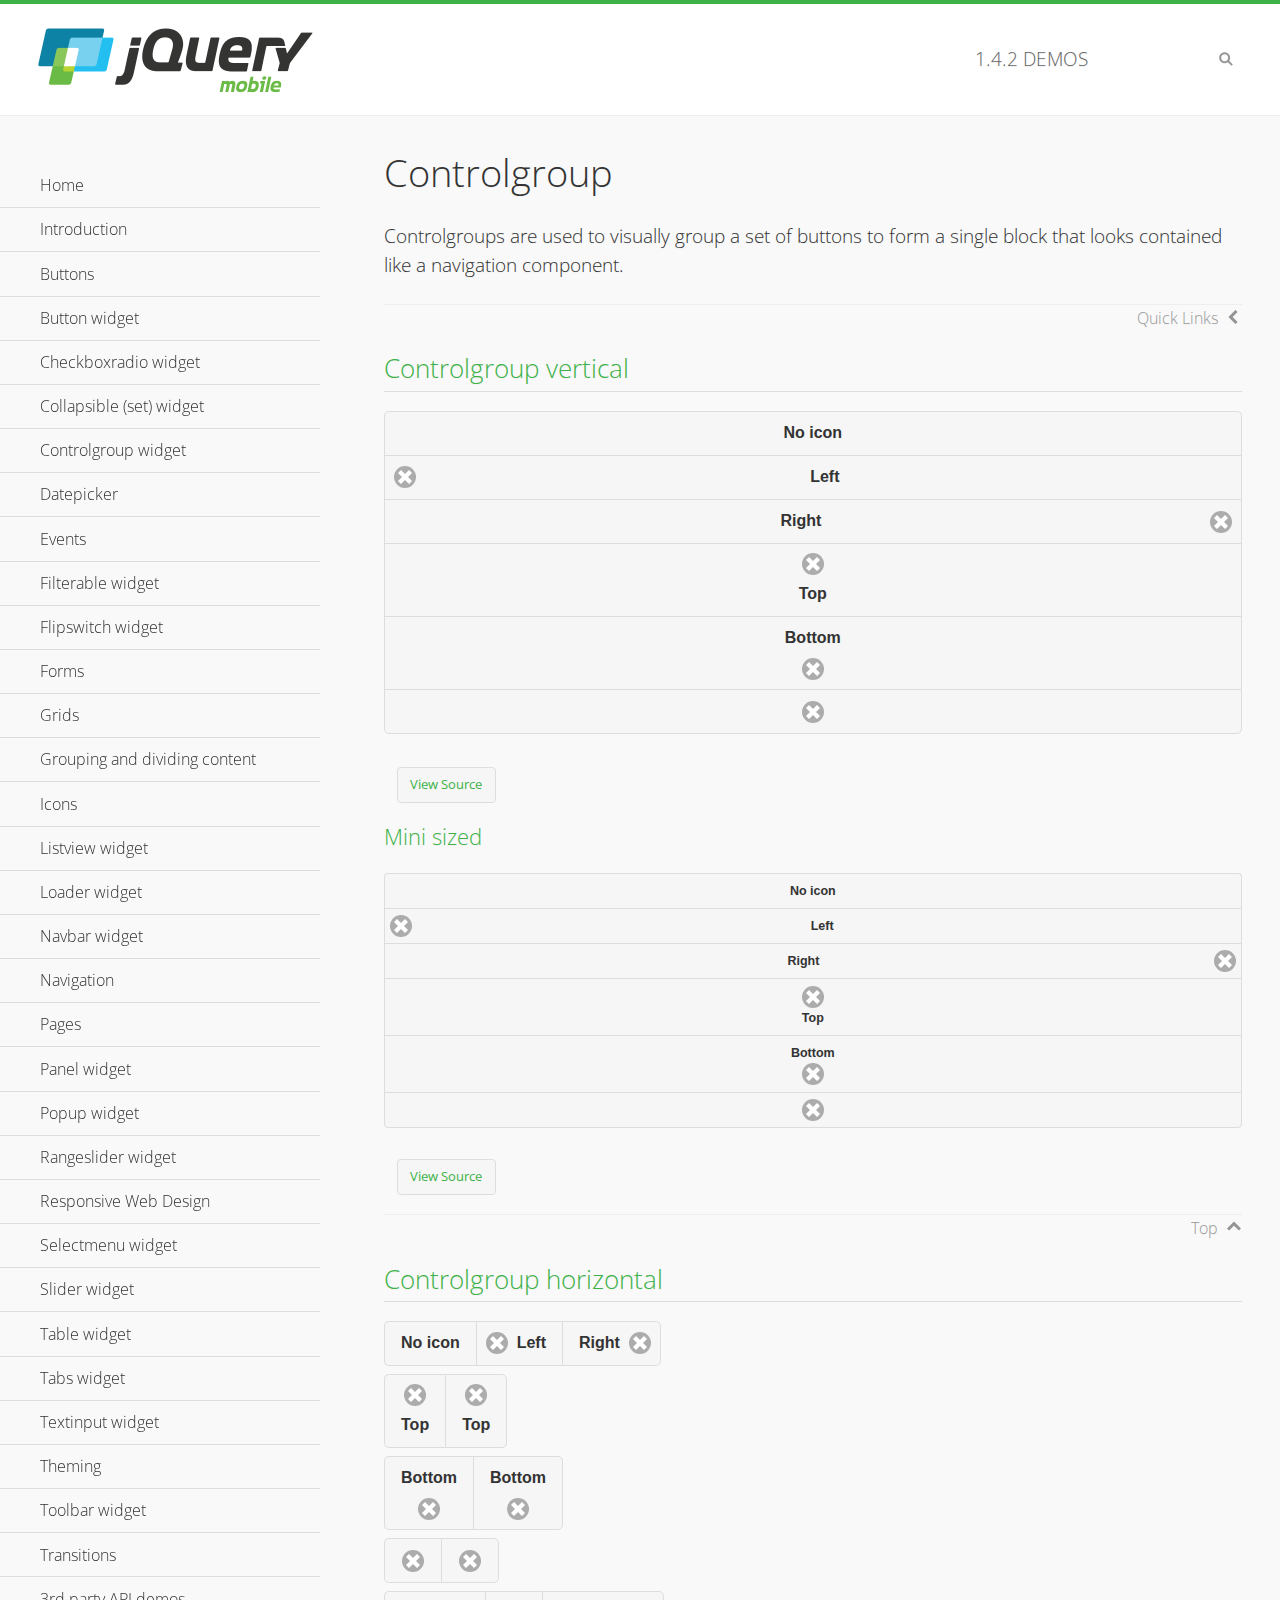
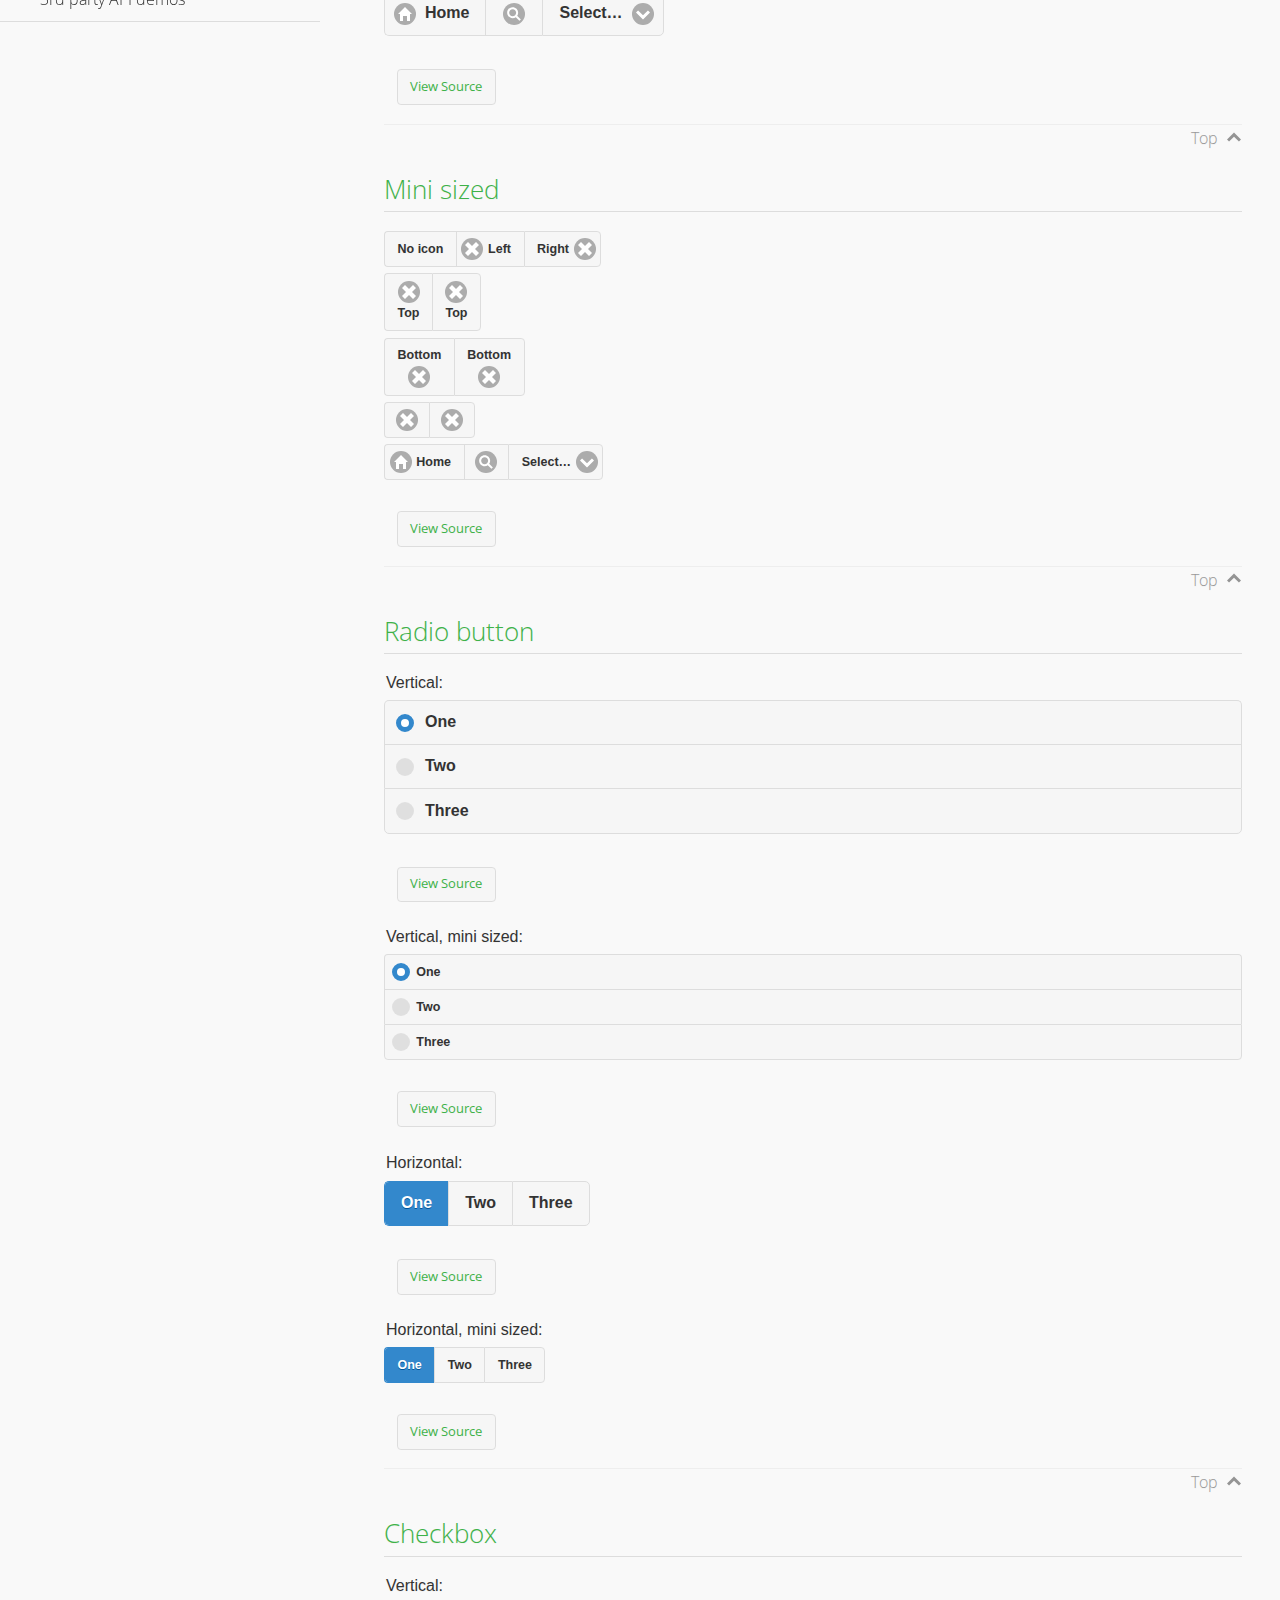
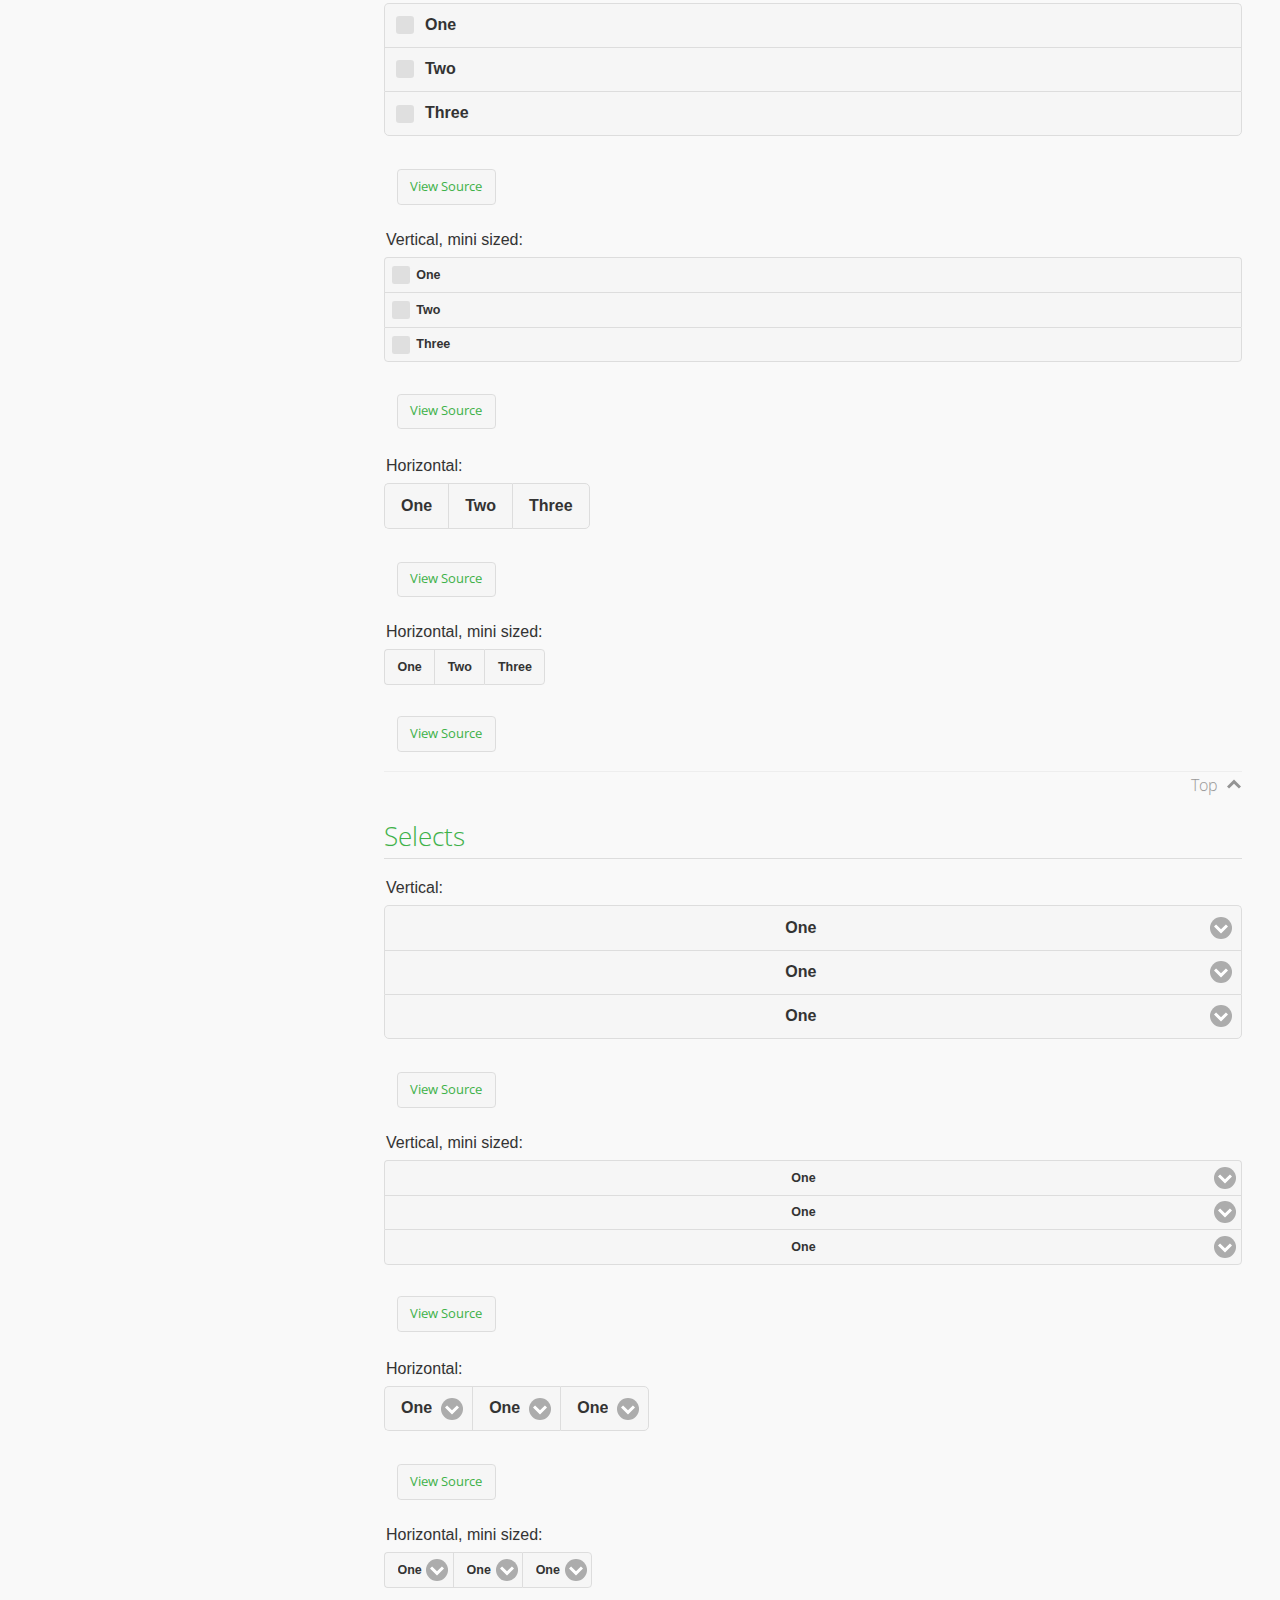
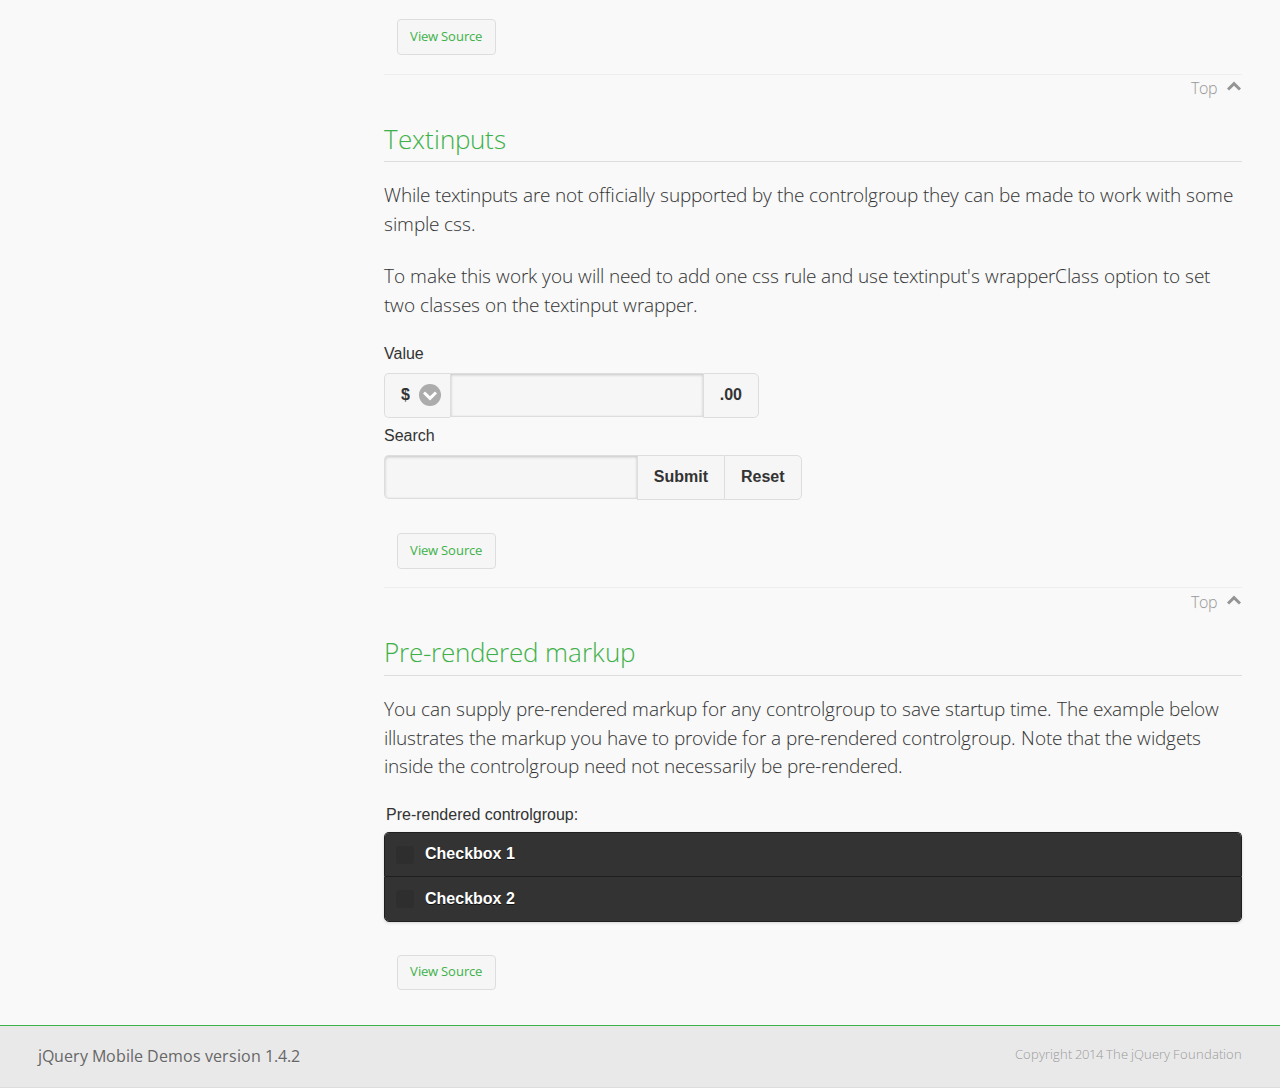
<file: Minerva/assets/www/js/jquery.mobile-1.4.2/demos/controlgroup/index.html>
<!DOCTYPE html>
<html>
<head>
	<meta charset="utf-8">
	<meta name="viewport" content="width=device-width, initial-scale=1">
	<title>Controlgroup - jQuery Mobile Demos</title>
	    <link rel="stylesheet" href="../css/themes/default/jquery.mobile-1.4.2.min.css">
	    <link rel="stylesheet" href="../_assets/css/jqm-demos.css">
	    <link rel="shortcut icon" href="../favicon.ico">
	    <link rel="stylesheet" href="http://fonts.googleapis.com/css?family=Open+Sans:300,400,700">
	    <script src="../js/jquery.js"></script>
	    <script src="../_assets/js/index.js"></script>
	    <script src="../js/jquery.mobile-1.4.2.min.js"></script>
	    <style>
	        #demo-borders .ui-collapsible .ui-collapsible-heading .ui-btn { border-top-width: 1px !important; }
	    </style>
	    <style id="textinput-controlgroup">
			.controlgroup-textinput{
				padding-top:.22em;
				padding-bottom:.22em;
			}
	    </style>
	</head>
	<body>
	<div data-role="page" class="jqm-demos" data-quicklinks="true">

	    <div data-role="header" class="jqm-header">
			<h2><a href="../" title="jQuery Mobile Demos home"><img src="../_assets/img/jquery-logo.png" alt="jQuery Mobile"></a></h2>
		<p><span class="jqm-version"></span> Demos</p>
	        <a href="#" class="jqm-navmenu-link ui-btn ui-btn-icon-notext ui-corner-all ui-icon-bars ui-nodisc-icon ui-alt-icon ui-btn-left">Menu</a>
	        <a href="#" class="jqm-search-link ui-btn ui-btn-icon-notext ui-corner-all ui-icon-search ui-nodisc-icon ui-alt-icon ui-btn-right">Search</a>
		    </div><!-- /header -->

	    <div role="main" class="ui-content jqm-content">

        <h1>Controlgroup</h1>

        <p>Controlgroups are used to visually group a set of buttons to form a single block that looks contained like a navigation component.
        </p>

		<h2>Controlgroup vertical</h2>

			<div data-demo-html="true">
				<div data-role="controlgroup">
					<a href="#" class="ui-btn ui-corner-all">No icon</a>
					<a href="#" class="ui-btn ui-corner-all ui-icon-delete ui-btn-icon-left">Left</a>
					<a href="#" class="ui-btn ui-corner-all ui-icon-delete ui-btn-icon-right">Right</a>
					<a href="#" class="ui-btn ui-corner-all ui-icon-delete ui-btn-icon-top">Top</a>
					<a href="#" class="ui-btn ui-corner-all ui-icon-delete ui-btn-icon-bottom">Bottom</a>
					<a href="#" class="ui-btn ui-corner-all ui-icon-delete ui-btn-icon-notext">Icon only</a>
				</div>
			</div><!--/demo-html -->

			<h3>Mini sized</h3>

			<div data-demo-html="true">
				<div data-role="controlgroup" data-mini="true">
					<a href="#" class="ui-btn ui-corner-all">No icon</a>
					<a href="#" class="ui-btn ui-corner-all ui-icon-delete ui-btn-icon-left">Left</a>
					<a href="#" class="ui-btn ui-corner-all ui-icon-delete ui-btn-icon-right">Right</a>
					<a href="#" class="ui-btn ui-corner-all ui-icon-delete ui-btn-icon-top">Top</a>
					<a href="#" class="ui-btn ui-corner-all ui-icon-delete ui-btn-icon-bottom">Bottom</a>
					<a href="#" class="ui-btn ui-corner-all ui-icon-delete ui-btn-icon-notext">Icon only</a>
				</div>
			</div><!--/demo-html -->

		<h2>Controlgroup horizontal</h2>

			<div data-demo-html="true">
				<div data-role="controlgroup" data-type="horizontal">
					<a href="#" class="ui-btn ui-corner-all">No icon</a>
					<a href="#" class="ui-btn ui-corner-all ui-icon-delete ui-btn-icon-left">Left</a>
					<a href="#" class="ui-btn ui-corner-all ui-icon-delete ui-btn-icon-right">Right</a>
				</div>
				<div data-role="controlgroup" data-type="horizontal">
					<a href="#" class="ui-btn ui-corner-all ui-icon-delete ui-btn-icon-top">Top</a>
					<a href="#" class="ui-btn ui-corner-all ui-icon-delete ui-btn-icon-top">Top</a>
				</div>
				<div data-role="controlgroup" data-type="horizontal">
					<a href="#" class="ui-btn ui-corner-all ui-icon-delete ui-btn-icon-bottom">Bottom</a>
					<a href="#" class="ui-btn ui-corner-all ui-icon-delete ui-btn-icon-bottom">Bottom</a>
				</div>
				<div data-role="controlgroup" data-type="horizontal">
					<a href="#" class="ui-btn ui-corner-all ui-icon-delete ui-btn-icon-notext">Icon only</a>
					<a href="#" class="ui-btn ui-corner-all ui-icon-delete ui-btn-icon-notext">Icon only</a>
				</div>
				<form>
					<fieldset data-role="controlgroup" data-type="horizontal">
						<button data-icon="home">Home</button>
						<button data-icon="search" data-iconpos="notext">Search</button>
						<label for="select-more-1a" class="ui-hidden-accessible">More</label>
						<select name="select-more-1a" id="select-more-1a">
							<option value="">Select&hellip;</option>
							<option value="#">One</option>
							<option value="#">Two</option>
							<option value="#">Three</option>
						</select>
					</fieldset>
				</form>
			</div><!--/demo-html -->

		<h2>Mini sized</h2>

			<div data-demo-html="true">
				<div data-role="controlgroup" data-type="horizontal" data-mini="true">
					<a href="#" class="ui-btn ui-corner-all">No icon</a>
					<a href="#" class="ui-btn ui-corner-all ui-icon-delete ui-btn-icon-left">Left</a>
					<a href="#" class="ui-btn ui-corner-all ui-icon-delete ui-btn-icon-right">Right</a>
				</div>
				<div data-role="controlgroup" data-type="horizontal" data-mini="true">
					<a href="#" class="ui-btn ui-corner-all ui-icon-delete ui-btn-icon-top">Top</a>
					<a href="#" class="ui-btn ui-corner-all ui-icon-delete ui-btn-icon-top">Top</a>
				</div>
				<div data-role="controlgroup" data-type="horizontal" data-mini="true">
					<a href="#" class="ui-btn ui-corner-all ui-icon-delete ui-btn-icon-bottom">Bottom</a>
					<a href="#" class="ui-btn ui-corner-all ui-icon-delete ui-btn-icon-bottom">Bottom</a>
				</div>
				<div data-role="controlgroup" data-type="horizontal" data-mini="true">
					<a href="#" class="ui-btn ui-corner-all ui-icon-delete ui-btn-icon-notext">Icon only</a>
					<a href="#" class="ui-btn ui-corner-all ui-icon-delete ui-btn-icon-notext">Icon only</a>
				</div>
				<form>
					<fieldset data-role="controlgroup" data-type="horizontal" data-mini="true">
						<button data-icon="home">Home</button>
						<button data-icon="search" data-iconpos="notext">Search</button>
						<label for="select-more-2a" class="ui-hidden-accessible">More</label>
						<select name="select-more-2a" id="select-more-2a">
							<option value="">Select&hellip;</option>
							<option value="#">One</option>
							<option value="#">Two</option>
							<option value="#">Three</option>
						</select>
					</fieldset>
				</form>
			</div><!--/demo-html -->

			<h2>Radio button</h2>

				<div data-demo-html="true">
					<form>
					<fieldset data-role="controlgroup">
						<legend>Vertical:</legend>
						<input type="radio" name="radio-choice-v-2" id="radio-choice-v-2a" value="on" checked="checked">
						<label for="radio-choice-v-2a">One</label>
						<input type="radio" name="radio-choice-v-2" id="radio-choice-v-2b" value="off">
						<label for="radio-choice-v-2b">Two</label>
						<input type="radio" name="radio-choice-v-2" id="radio-choice-v-2c" value="other">
						<label for="radio-choice-v-2c">Three</label>
					</fieldset>
					</form>
				</div><!--/demo-html -->

				<div data-demo-html="true">
					<form>
					<fieldset data-role="controlgroup" data-mini="true">
						<legend>Vertical, mini sized:</legend>
						<input type="radio" name="radio-choice-v-6" id="radio-choice-v-6a" value="on" checked="checked">
						<label for="radio-choice-v-6a">One</label>
						<input type="radio" name="radio-choice-v-6" id="radio-choice-v-6b" value="off">
						<label for="radio-choice-v-6b">Two</label>
						<input type="radio" name="radio-choice-v-6" id="radio-choice-v-6c" value="other">
						<label for="radio-choice-v-6c">Three</label>
					</fieldset>
					</form>
				</div><!--/demo-html -->

				<div data-demo-html="true">
					<form>
					<fieldset data-role="controlgroup" data-type="horizontal">
						<legend>Horizontal:</legend>
						<input type="radio" name="radio-choice-h-2" id="radio-choice-h-2a" value="on" checked="checked">
						<label for="radio-choice-h-2a">One</label>
						<input type="radio" name="radio-choice-h-2" id="radio-choice-h-2b" value="off">
						<label for="radio-choice-h-2b">Two</label>
						<input type="radio" name="radio-choice-h-2" id="radio-choice-h-2c" value="other">
						<label for="radio-choice-h-2c">Three</label>
					</fieldset>
					</form>
				</div><!--/demo-html -->

				<div data-demo-html="true">
					<form>
					<fieldset data-role="controlgroup" data-type="horizontal" data-mini="true">
						<legend>Horizontal, mini sized:</legend>
						<input type="radio" name="radio-choice-h-6" id="radio-choice-h-6a" value="on" checked="checked">
						<label for="radio-choice-h-6a">One</label>
						<input type="radio" name="radio-choice-h-6" id="radio-choice-h-6b" value="off">
						<label for="radio-choice-h-6b">Two</label>
						<input type="radio" name="radio-choice-h-6" id="radio-choice-h-6c" value="other">
						<label for="radio-choice-h-6c">Three</label>
					</fieldset>
					</form>
				</div><!--/demo-html -->

			<h2>Checkbox</h2>

				<div data-demo-html="true">
					<form>
					<fieldset data-role="controlgroup">
						<legend>Vertical:</legend>
						<input type="checkbox" name="checkbox-v-2a" id="checkbox-v-2a">
						<label for="checkbox-v-2a">One</label>
						<input type="checkbox" name="checkbox-v-2b" id="checkbox-v-2b">
						<label for="checkbox-v-2b">Two</label>
						<input type="checkbox" name="checkbox-v-2c" id="checkbox-v-2c">
						<label for="checkbox-v-2c">Three</label>
					</fieldset>
					</form>
				</div><!--/demo-html -->

				<div data-demo-html="true">
					<form>
					<fieldset data-role="controlgroup" data-mini="true">
						<legend>Vertical, mini sized:</legend>
						<input type="checkbox" name="checkbox-v-6a" id="checkbox-v-6a">
						<label for="checkbox-v-6a">One</label>
						<input type="checkbox" name="checkbox-v-6b" id="checkbox-v-6b">
						<label for="checkbox-v-6b">Two</label>
						<input type="checkbox" name="checkbox-v-6c" id="checkbox-v-6c">
						<label for="checkbox-v-6c">Three</label>
					</fieldset>
					</form>
				</div><!--/demo-html -->

				<div data-demo-html="true">
					<form>
					<fieldset data-role="controlgroup" data-type="horizontal">
						<legend>Horizontal:</legend>
						<input type="checkbox" name="checkbox-h-2a" id="checkbox-h-2a">
						<label for="checkbox-h-2a">One</label>
						<input type="checkbox" name="checkbox-h-2b" id="checkbox-h-2b">
						<label for="checkbox-h-2b">Two</label>
						<input type="checkbox" name="checkbox-h-2c" id="checkbox-h-2c">
						<label for="checkbox-h-2c">Three</label>
					</fieldset>
					</form>
				</div><!--/demo-html -->

				<div data-demo-html="true">
					<form>
					<fieldset data-role="controlgroup" data-type="horizontal" data-mini="true">
						<legend>Horizontal, mini sized:</legend>
						<input type="checkbox" name="checkbox-h-6a" id="checkbox-h-6a">
						<label for="checkbox-h-6a">One</label>
						<input type="checkbox" name="checkbox-h-6b" id="checkbox-h-6b">
						<label for="checkbox-h-6b">Two</label>
						<input type="checkbox" name="checkbox-h-6c" id="checkbox-h-6c">
						<label for="checkbox-h-6c">Three</label>
					</fieldset>
					</form>
				</div><!--/demo-html -->

			<h2>Selects</h2>

				<div data-demo-html="true">
					<form>
					<fieldset data-role="controlgroup">
						<legend>Vertical:</legend>
						<label for="select-v-2a">Select A</label>
						<select name="select-v-2a" id="select-v-2a">
							<option value="#">One</option>
							<option value="#">Two</option>
							<option value="#">Three</option>
						</select>
						<label for="select-v-2b">Select B</label>
						<select name="select-v-2b" id="select-v-2b">
							<option value="#">One</option>
							<option value="#">Two</option>
							<option value="#">Three</option>
						</select>
						<label for="select-v-2c">Select C</label>
						<select name="select-v-2c" id="select-v-2c">
							<option value="#">One</option>
							<option value="#">Two</option>
							<option value="#">Three</option>
						</select>
					</fieldset>
					</form>
				</div><!--/demo-html -->

				<div data-demo-html="true">
					<form>
					<fieldset data-role="controlgroup" data-mini="true">
						<legend>Vertical, mini sized:</legend>
						<label for="select-v-6a">Select A</label>
						<select name="select-v-6a" id="select-v-6a">
							<option value="#">One</option>
							<option value="#">Two</option>
							<option value="#">Three</option>
						</select>
						<label for="select-v-6b">Select B</label>
						<select name="select-v-6b" id="select-v-6b">
							<option value="#">One</option>
							<option value="#">Two</option>
							<option value="#">Three</option>
						</select>
						<label for="select-v-6c">Select C</label>
						<select name="select-v-6c" id="select-v-6c">
							<option value="#">One</option>
							<option value="#">Two</option>
							<option value="#">Three</option>
						</select>
					</fieldset>
					</form>
				</div><!--/demo-html -->

				<div data-demo-html="true">
					<form>
					<fieldset data-role="controlgroup" data-type="horizontal">
						<legend>Horizontal:</legend>
						<label for="select-h-2a">Select A</label>
						<select name="select-h-2a" id="select-h-2a">
							<option value="#">One</option>
							<option value="#">Two</option>
							<option value="#">Three</option>
						</select>
						<label for="select-h-2b">Select B</label>
						<select name="select-h-2b" id="select-h-2b">
							<option value="#">One</option>
							<option value="#">Two</option>
							<option value="#">Three</option>
						</select>
						<label for="select-h-2c">Select C</label>
						<select name="select-h-2c" id="select-h-2c">
							<option value="#">One</option>
							<option value="#">Two</option>
							<option value="#">Three</option>
						</select>
					</fieldset>
					</form>
				</div><!--/demo-html -->

				<div data-demo-html="true">
					<form>
					<fieldset data-role="controlgroup" data-type="horizontal" data-mini="true">
						<legend>Horizontal, mini sized:</legend>
						<label for="select-h-6a">Select A</label>
						<select name="select-h-6a" id="select-h-6a">
							<option value="#">One</option>
							<option value="#">Two</option>
							<option value="#">Three</option>
						</select>
						<label for="select-h-6b">Select B</label>
						<select name="select-h-6b" id="select-h-6b">
							<option value="#">One</option>
							<option value="#">Two</option>
							<option value="#">Three</option>
						</select>
						<label for="select-h-6c">Select C</label>
						<select name="select-h-6c" id="select-h-6c">
							<option value="#">One</option>
							<option value="#">Two</option>
							<option value="#">Three</option>
						</select>
					</fieldset>
					</form>
				</div><!--/demo-html -->

				<h2>Textinputs</h2>
				<p>While textinputs are not officially supported by the controlgroup they can be made to work with some simple css.</p>
				<p>To make this work you will need to add one css rule and use textinput's wrapperClass option to set two classes on the textinput wrapper.</p>
				<div data-demo-html="true" data-demo-css="#textinput-controlgroup">
					<label for="currency-controlgroup">Value</label>
					<div data-role="controlgroup" data-type="horizontal">
						<select>
							<option>$</option>
							<option>€</option>
							<option>£</option>
							<option>¥</option>
							<option>₩</option>
							<option>₹</option>
						</select>
						<input id="currency-controlgroup" type="text" data-wrapper-class="controlgroup-textinput ui-btn">
						<button>.00</button>
					</div>
					<label for="search-control-group">Search</label>
					<div data-role="controlgroup" data-type="horizontal">
						<input type="text" id="search-control-group" data-wrapper-class="controlgroup-textinput ui-btn">
						<button>Submit</button>
						<button>Reset</button>
					</div>
				</div>

		<h2>Pre-rendered markup</h2>
		<p>You can supply pre-rendered markup for any controlgroup to save startup time. The example below illustrates the markup you have to provide for a pre-rendered controlgroup. Note that the widgets inside the controlgroup need not necessarily be pre-rendered.</p>
		<div data-demo-html="true">
			<div data-role="controlgroup" data-enhanced="true" class="ui-controlgroup ui-controlgroup-vertical ui-group-theme-b ui-corner-all">
				<div role="heading" class="ui-controlgroup-label">
					<legend>Pre-rendered controlgroup:</legend>
				</div>
				<div class="ui-controlgroup-controls ui-shadow">
					<label for="pre-rendered-cb-1" class="ui-first-child">Checkbox 1</label>
					<input type="checkbox" id="pre-rendered-cb-1" name="pre-rendered-cb-1" value="1"></input>
					<label for="pre-rendered-cb-2" class="ui-last-child">Checkbox 2</label>
					<input type="checkbox" id="pre-rendered-cb-2" name="pre-rendered-cb-2" value="2"></input>
				</div>
			</div>
		</div>

	</div><!-- /content -->
	    <div data-role="panel" class="jqm-navmenu-panel" data-position="left" data-display="overlay" data-theme="a">
	    	<ul class="jqm-list ui-alt-icon ui-nodisc-icon">
<li data-filtertext="demos homepage" data-icon="home"><a href=".././">Home</a></li>
<li data-filtertext="introduction overview getting started"><a href="../intro/" data-ajax="false">Introduction</a></li>
<li data-filtertext="buttons button markup buttonmarkup method anchor link button element"><a href="../button-markup/" data-ajax="false">Buttons</a></li>
<li data-filtertext="form button widget input button submit reset"><a href="../button/" data-ajax="false">Button widget</a></li>
<li data-role="collapsible" data-collapsed-icon="carat-d" data-expanded-icon="carat-u" data-iconpos="right" data-inset="false">
	<h3>Checkboxradio widget</h3>
	<ul>
		<li data-filtertext="form checkboxradio widget checkbox input checkboxes controlgroups"><a href="../checkboxradio-checkbox/" data-ajax="false">Checkboxes</a></li>
		<li data-filtertext="form checkboxradio widget radio input radio buttons controlgroups"><a href="../checkboxradio-radio/" data-ajax="false">Radio buttons</a></li>
	</ul>
</li>
<li data-role="collapsible" data-collapsed-icon="carat-d" data-expanded-icon="carat-u" data-iconpos="right" data-inset="false">
	<h3>Collapsible (set) widget</h3>
	<ul>
		<li data-filtertext="collapsibles content formatting"><a href="../collapsible/" data-ajax="false">Collapsible</a></li>
		<li data-filtertext="dynamic collapsible set accordion append expand"><a href="../collapsible-dynamic/" data-ajax="false">Dynamic collapsibles</a></li>
		<li data-filtertext="accordions collapsible set widget content formatting grouped collapsibles"><a href="../collapsibleset/" data-ajax="false">Collapsible set</a></li>
	</ul>
</li>
<li data-role="collapsible" data-collapsed-icon="carat-d" data-expanded-icon="carat-u" data-iconpos="right" data-inset="false">
	<h3>Controlgroup widget</h3>
	<ul>
		<li data-filtertext="controlgroups selectmenu checkboxradio input grouped buttons horizontal vertical"><a href="../controlgroup/" data-ajax="false">Controlgroup</a></li>
		<li data-filtertext="dynamic controlgroup dynamically add buttons"><a href="../controlgroup-dynamic/" data-ajax="false">Dynamic controlgroups</a></li>
	</ul>
</li>
<li data-filtertext="form datepicker widget date input"><a href="../datepicker/" data-ajax="false">Datepicker</a></li>
<li data-role="collapsible" data-collapsed-icon="carat-d" data-expanded-icon="carat-u" data-iconpos="right" data-inset="false">
	<h3>Events</h3>
	<ul>
		<li data-filtertext="swipe to delete list items listviews swipe events"><a href="../swipe-list/" data-ajax="false">Swipe list items</a></li>
		<li data-filtertext="swipe to navigate swipe page navigation swipe events"><a href="../swipe-page/" data-ajax="false">Swipe page navigation</a></li>
	</ul>
</li>
<li data-filtertext="filterable filter elements sorting searching listview table"><a href="../filterable/" data-ajax="false">Filterable widget</a></li>
<li data-filtertext="form flipswitch widget flip toggle switch binary select checkbox input"><a href="../flipswitch/" data-ajax="false">Flipswitch widget</a></li>
<li data-role="collapsible" data-collapsed-icon="carat-d" data-expanded-icon="carat-u" data-iconpos="right" data-inset="false">
	<h3>Forms</h3>
	<ul>
		<li data-filtertext="forms text checkbox radio range button submit reset inputs selects textarea slider flipswitch label form elements"><a href="../forms/" data-ajax="false">Forms</a></li>
		<li data-filtertext="form hide labels hidden accessible ui-hidden-accessible forms"><a href="../forms-label-hidden-accessible/" data-ajax="false">Hide labels</a></li>
		<li data-filtertext="form field containers fieldcontain ui-field-contain forms"><a href="../forms-field-contain/" data-ajax="false">Field containers</a></li>
		<li data-filtertext="forms disabled form elements"><a href="../forms-disabled/" data-ajax="false">Forms disabled</a></li>
		<li data-filtertext="forms gallery examples overview forms text checkbox radio range button submit reset inputs selects textarea slider flipswitch label form elements"><a href="../forms-gallery/" data-ajax="false">Forms gallery</a></li>
	</ul>
</li>
<li data-role="collapsible" data-collapsed-icon="carat-d" data-expanded-icon="carat-u" data-iconpos="right" data-inset="false">
	<h3>Grids</h3>
	<ul>
		<li data-filtertext="grids columns blocks content formatting rwd responsive css framework"><a href="../grids/" data-ajax="false">Grids</a></li>
		<li data-filtertext="buttons in grids css framework"><a href="../grids-buttons/" data-ajax="false">Buttons in grids</a></li>
		<li data-filtertext="custom responsive grids rwd css framework"><a href="../grids-custom-responsive/" data-ajax="false">Custom responsive grids</a></li>
	</ul>
</li>
<li data-filtertext="blocks content formatting sections heading"><a href="../body-bar-classes/" data-ajax="false">Grouping and dividing content</a></li>
<li data-role="collapsible" data-collapsed-icon="carat-d" data-expanded-icon="carat-u" data-iconpos="right" data-inset="false">
	<h3>Icons</h3>
	<ul>
		<li data-filtertext="button icons svg disc alt custom icon position"><a href="../icons/" data-ajax="false">Icons</a></li>
		<li data-filtertext=""><a href="../icons-grunticon/" data-ajax="false">Grunticon loader</a></li>
	</ul>
</li>
<li data-role="collapsible" data-collapsed-icon="carat-d" data-expanded-icon="carat-u" data-iconpos="right" data-inset="false">
	<h3>Listview widget</h3>
	<ul>
		<li data-filtertext="listview widget thumbnails icons nested split button collapsible ul ol"><a href="../listview/" data-ajax="false">Listview</a></li>
		<li data-filtertext="autocomplete filterable reveal listview filtertextbeforefilter placeholder"><a href="../listview-autocomplete/" data-ajax="false">Listview autocomplete</a></li>
		<li data-filtertext="autocomplete filterable reveal listview remote data filtertextbeforefilter placeholder"><a href="../listview-autocomplete-remote/" data-ajax="false">Listview autocomplete remote data</a></li>
		<li data-filtertext="autodividers anchor jump scroll linkbars listview lists ul ol"><a href="../listview-autodividers-linkbar/" data-ajax="false">Listview autodividers linkbar</a></li>
		<li data-filtertext="listview autodividers selector autodividersselector lists ul ol"><a href="../listview-autodividers-selector/" data-ajax="false">Listview autodividers selector</a></li>
		<li data-filtertext="listview nested list items"><a href="../listview-nested-lists/" data-ajax="false">Listview Nested Listviews</a></li>
		<li data-filtertext="listview collapsible list items flat"><a href="../listview-collapsible-item-flat/" data-ajax="false">Listview collapsible list items (flat)</a></li>
		<li data-filtertext="listview collapsible list indented"><a href="../listview-collapsible-item-indented/" data-ajax="false">Listview collapsible list items (indented)</a></li>
		<li data-filtertext="grid listview responsive grids responsive listviews lists ul"><a href="../listview-grid/" data-ajax="false">Listview responsive grid</a></li>
	</ul>
</li>
<li data-filtertext="loader widget page loading navigation overlay spinner"><a href="../loader/" data-ajax="false">Loader widget</a></li>
<li data-filtertext="navbar widget navmenu toolbars header footer"><a href="../navbar/" data-ajax="false">Navbar widget</a></li>
<li data-role="collapsible" data-collapsed-icon="carat-d" data-expanded-icon="carat-u" data-iconpos="right" data-inset="false">
	<h3>Navigation</h3>
	<ul>
		<li data-filtertext="ajax navigation navigate widget history event method"><a href="../navigation/" data-ajax="false">Navigation</a></li>
		<li data-filtertext="linking pages page links navigation ajax prefetch cache"><a href="../navigation-linking-pages/" data-ajax="false">Linking pages</a></li>
		<li data-filtertext="php redirect server redirection server-side navigation"><a href="../navigation-php-redirect/" data-ajax="false">PHP redirect demo</a></li>
		<li data-filtertext="navigation redirection hash query"><a href="../navigation-hash-processing/" data-ajax="false">Hash processing demo</a></li>
	</ul>
</li>
<li data-role="collapsible" data-collapsed-icon="carat-d" data-expanded-icon="carat-u" data-iconpos="right" data-inset="false">
	<h3>Pages</h3>
	<ul>
		<li data-filtertext="pages page widget ajax navigation"><a href="../pages/" data-ajax="false">Pages</a></li>
		<li data-filtertext="single page"><a href="../pages-single-page/" data-ajax="false">Single page</a></li>
		<li data-filtertext="multipage multi-page page"><a href="../pages-multi-page/" data-ajax="false">Multi-page template</a></li>
		<li data-filtertext="dialog page widget modal popup"><a href="../pages-dialog/" data-ajax="false">Dialog page</a></li>
	</ul>
</li>
<li data-role="collapsible" data-collapsed-icon="carat-d" data-expanded-icon="carat-u" data-iconpos="right" data-inset="false">
	<h3>Panel widget</h3>
	<ul>
		<li data-filtertext="panel widget sliding panels reveal push overlay responsive"><a href="../panel/" data-ajax="false">Panel</a></li>
		<li data-filtertext=""><a href="../panel-external/" data-ajax="false">External panels</a></li>
		<li data-filtertext="panel "><a href="../panel-fixed/" data-ajax="false">Fixed panels</a></li>
		<li data-filtertext="panel slide panels sliding panels shadow rwd responsive breakpoint"><a href="../panel-responsive/" data-ajax="false">Panels responsive</a></li>
		<li data-filtertext="panel custom style custom panel width reveal shadow listview panel styling page background wrapper"><a href="../panel-styling/" data-ajax="false">Custom panel style</a></li>
		<li data-filtertext="panel open on swipe"><a href="../panel-swipe-open/" data-ajax="false">Panel open on swipe</a></li>
		<li data-filtertext="panels outside page internal external toolbars"><a href="../panel-external-internal/" data-ajax="false">Panel external and internal</a></li>
	</ul>
</li>
<li data-role="collapsible" data-collapsed-icon="carat-d" data-expanded-icon="carat-u" data-iconpos="right" data-inset="false">
	<h3>Popup widget</h3>
	<ul>
		<li data-filtertext="popup widget popups dialog modal transition tooltip lightbox form overlay screen flip pop fade transition"><a href="../popup/" data-ajax="false">Popup</a></li>
		<li data-filtertext="popup alignment position"><a href="../popup-alignment/" data-ajax="false">Popup alignment</a></li>
		<li data-filtertext="popup arrow size popups popover"><a href="../popup-arrow-size/" data-ajax="false">Popup arrow size</a></li>
		<li data-filtertext="dynamic popups popup images lightbox"><a href="../popup-dynamic/" data-ajax="false">Dynamic popups</a></li>
		<li data-filtertext="popups with iframes scaling"><a href="../popup-iframe/" data-ajax="false">Popups with iframes</a></li>
		<li data-filtertext="popup image scaling"><a href="../popup-image-scaling/" data-ajax="false">Popup image scaling</a></li>
		<li data-filtertext="external popup outside multi-page"><a href="../popup-outside-multipage" data-ajax="false">Popup outside multi-page</a></li>
	</ul>
</li>
<li data-filtertext="form rangeslider widget dual sliders dual handle sliders range input"><a href="../rangeslider/" data-ajax="false">Rangeslider widget</a></li>
<li data-filtertext="responsive web design rwd adaptive progressive enhancement PE accessible mobile breakpoints media query media queries"><a href="../rwd/" data-ajax="false">Responsive Web Design</a></li>
<li data-role="collapsible" data-collapsed-icon="carat-d" data-expanded-icon="carat-u" data-iconpos="right" data-inset="false">
	<h3>Selectmenu widget</h3>
	<ul>
		<li data-filtertext="form selectmenu widget select input custom select menu selects"><a href="../selectmenu/" data-ajax="false">Selectmenu</a></li>
		<li data-filtertext="form custom select menu selectmenu widget custom menu option optgroup multiple selects"><a href="../selectmenu-custom/" data-ajax="false">Custom select menu</a></li>
		<li data-filtertext="filterable select filter popup dialog"><a href="../selectmenu-custom-filter/" data-ajax="false">Custom select menu with filter</a></li>
	</ul>
</li>
<li data-role="collapsible" data-collapsed-icon="carat-d" data-expanded-icon="carat-u" data-iconpos="right" data-inset="false">
	<h3>Slider widget</h3>
	<ul>
		<li data-filtertext="form slider widget range input single sliders"><a href="../slider/" data-ajax="false">Slider</a></li>
		<li data-filtertext="form slider widget flipswitch slider binary select flip toggle switch"><a href="../slider-flipswitch/" data-ajax="false">Slider flip toggle switch</a></li>
		<li data-filtertext="form slider tooltip handle value input range sliders"><a href="../slider-tooltip/" data-ajax="false">Slider tooltip</a></li>
	</ul>
</li>
<li data-role="collapsible" data-collapsed-icon="carat-d" data-expanded-icon="carat-u" data-iconpos="right" data-inset="false">
	<h3>Table widget</h3>
	<ul>
		<li data-filtertext="table widget reflow column toggle th td responsive tables rwd hide show tabular"><a href="../table-column-toggle/" data-ajax="false">Table Column Toggle</a></li>
		<li data-filtertext="table column toggle phone comparison demo"><a href="../table-column-toggle-example/" data-ajax="false">Table Column Toggle demo</a></li>
		<li data-filtertext="responsive tables table column toggle heading groups rwd breakpoint"><a href="../table-column-toggle-heading-groups/" data-ajax="false">Table Column Toggle heading groups</a></li>
		<li data-filtertext="responsive tables table column toggle hide rwd breakpoint customization options"><a href="../table-column-toggle-options/" data-ajax="false">Table Column Toggle options</a></li>
		<li data-filtertext="table reflow th td responsive rwd columns tabular"><a href="../table-reflow/" data-ajax="false">Table Reflow</a></li>
		<li data-filtertext="responsive tables table reflow heading groups rwd breakpoint"><a href="../table-reflow-heading-groups/" data-ajax="false">Table Reflow heading groups</a></li>
		<li data-filtertext="responsive tables table reflow stripes strokes table style"><a href="../table-reflow-stripes-strokes/" data-ajax="false">Table Reflow stripes and strokes</a></li>
		<li data-filtertext="responsive tables table reflow stack custom styles"><a href="../table-reflow-styling/" data-ajax="false">Table Reflow custom styles</a></li>
	</ul>
</li>
<li data-filtertext="ui tabs widget"><a href="../tabs/" data-ajax="false">Tabs widget</a></li>
<li data-filtertext="form textinput widget text input textarea number date time tel email file color password"><a href="../textinput/" data-ajax="false">Textinput widget</a></li>
<li data-role="collapsible" data-collapsed-icon="carat-d" data-expanded-icon="carat-u" data-iconpos="right" data-inset="false">
	<h3>Theming</h3>
	<ul>
		<li data-filtertext="default theme swatches theming style css"><a href="../theme-default/" data-ajax="false">Default theme</a></li>
		<li data-filtertext="classic theme old theme swatches theming style css"><a href="../theme-classic/" data-ajax="false">Classic theme</a></li>
	</ul>
</li>
<li data-role="collapsible" data-collapsed-icon="carat-d" data-expanded-icon="carat-u" data-iconpos="right" data-inset="false">
	<h3>Toolbar widget</h3>
	<ul>
		<li data-filtertext="toolbar widget header footer toolbars fixed fullscreen external sections"><a href="../toolbar/" data-ajax="false">Toolbar</a></li>
		<li data-filtertext="dynamic toolbars dynamically add toolbar header footer"><a href="../toolbar-dynamic/" data-ajax="false">Dynamic toolbars</a></li>
		<li data-filtertext="external toolbars header footer"><a href="../toolbar-external/" data-ajax="false">External toolbars</a></li>
		<li data-filtertext="fixed toolbars header footer"><a href="../toolbar-fixed/" data-ajax="false">Fixed toolbars</a></li>
		<li data-filtertext="fixed fullscreen toolbars header footer"><a href="../toolbar-fixed-fullscreen/" data-ajax="false">Fullscreen toolbars</a></li>
		<li data-filtertext="external fixed toolbars header footer"><a href="../toolbar-fixed-external/" data-ajax="false">Fixed external toolbars</a></li>
		<li data-filtertext="external persistent toolbars header footer navbar navmenu"><a href="../toolbar-fixed-persistent/" data-ajax="false">Persistent toolbars</a></li>
		<li data-filtertext="external ajax optimized toolbars persistent toolbars header footer navbar"><a href="../toolbar-fixed-persistent-optimized/" data-ajax="false">Ajax optimized toolbars</a></li>
		<li data-filtertext="form in toolbars header footer"><a href="../toolbar-fixed-forms/" data-ajax="false">Form in toolbar</a></li>
	</ul>
</li>
<li data-filtertext="page transitions animated pages popup navigation flip slide fade pop"><a href="../transitions/" data-ajax="false">Transitions</a></li>
<li data-role="collapsible" data-collapsed-icon="carat-d" data-expanded-icon="carat-u" data-iconpos="right" data-inset="false">
	<h3>3rd party API demos</h3>
	<ul>
		<li data-filtertext="backbone requirejs navigation router"><a href="../backbone-requirejs/" data-ajax="false">Backbone RequireJS</a></li>
		<li data-filtertext="google maps geolocation demo"><a href="../map-geolocation/" data-ajax="false">Google Maps geolocation</a></li>
		<li data-filtertext="google maps hybrid"><a href="../map-list-toggle/" data-ajax="false">Google Maps list toggle</a></li>
	</ul>
</li>



		     </ul>
		</div><!-- /panel -->


	<div data-role="footer" data-position="fixed" data-tap-toggle="false" class="jqm-footer">
		<p>jQuery Mobile Demos version <span class="jqm-version"></span></p>
		<p>Copyright 2014 The jQuery Foundation</p>
	</div><!-- /footer -->
	<!-- TODO: This should become an external panel so we can add input to markup (unique ID) -->
    <div data-role="panel" class="jqm-search-panel" data-position="right" data-display="overlay" data-theme="a">
		<div class="jqm-search">
			<ul class="jqm-list" data-filter-placeholder="Search demos..." data-filter-reveal="true">
<li data-filtertext="demos homepage" data-icon="home"><a href=".././">Home</a></li>
<li data-filtertext="introduction overview getting started"><a href="../intro/" data-ajax="false">Introduction</a></li>
<li data-filtertext="buttons button markup buttonmarkup method anchor link button element"><a href="../button-markup/" data-ajax="false">Buttons</a></li>
<li data-filtertext="form button widget input button submit reset"><a href="../button/" data-ajax="false">Button widget</a></li>
<li data-role="collapsible" data-collapsed-icon="carat-d" data-expanded-icon="carat-u" data-iconpos="right" data-inset="false">
	<h3>Checkboxradio widget</h3>
	<ul>
		<li data-filtertext="form checkboxradio widget checkbox input checkboxes controlgroups"><a href="../checkboxradio-checkbox/" data-ajax="false">Checkboxes</a></li>
		<li data-filtertext="form checkboxradio widget radio input radio buttons controlgroups"><a href="../checkboxradio-radio/" data-ajax="false">Radio buttons</a></li>
	</ul>
</li>
<li data-role="collapsible" data-collapsed-icon="carat-d" data-expanded-icon="carat-u" data-iconpos="right" data-inset="false">
	<h3>Collapsible (set) widget</h3>
	<ul>
		<li data-filtertext="collapsibles content formatting"><a href="../collapsible/" data-ajax="false">Collapsible</a></li>
		<li data-filtertext="dynamic collapsible set accordion append expand"><a href="../collapsible-dynamic/" data-ajax="false">Dynamic collapsibles</a></li>
		<li data-filtertext="accordions collapsible set widget content formatting grouped collapsibles"><a href="../collapsibleset/" data-ajax="false">Collapsible set</a></li>
	</ul>
</li>
<li data-role="collapsible" data-collapsed-icon="carat-d" data-expanded-icon="carat-u" data-iconpos="right" data-inset="false">
	<h3>Controlgroup widget</h3>
	<ul>
		<li data-filtertext="controlgroups selectmenu checkboxradio input grouped buttons horizontal vertical"><a href="../controlgroup/" data-ajax="false">Controlgroup</a></li>
		<li data-filtertext="dynamic controlgroup dynamically add buttons"><a href="../controlgroup-dynamic/" data-ajax="false">Dynamic controlgroups</a></li>
	</ul>
</li>
<li data-filtertext="form datepicker widget date input"><a href="../datepicker/" data-ajax="false">Datepicker</a></li>
<li data-role="collapsible" data-collapsed-icon="carat-d" data-expanded-icon="carat-u" data-iconpos="right" data-inset="false">
	<h3>Events</h3>
	<ul>
		<li data-filtertext="swipe to delete list items listviews swipe events"><a href="../swipe-list/" data-ajax="false">Swipe list items</a></li>
		<li data-filtertext="swipe to navigate swipe page navigation swipe events"><a href="../swipe-page/" data-ajax="false">Swipe page navigation</a></li>
	</ul>
</li>
<li data-filtertext="filterable filter elements sorting searching listview table"><a href="../filterable/" data-ajax="false">Filterable widget</a></li>
<li data-filtertext="form flipswitch widget flip toggle switch binary select checkbox input"><a href="../flipswitch/" data-ajax="false">Flipswitch widget</a></li>
<li data-role="collapsible" data-collapsed-icon="carat-d" data-expanded-icon="carat-u" data-iconpos="right" data-inset="false">
	<h3>Forms</h3>
	<ul>
		<li data-filtertext="forms text checkbox radio range button submit reset inputs selects textarea slider flipswitch label form elements"><a href="../forms/" data-ajax="false">Forms</a></li>
		<li data-filtertext="form hide labels hidden accessible ui-hidden-accessible forms"><a href="../forms-label-hidden-accessible/" data-ajax="false">Hide labels</a></li>
		<li data-filtertext="form field containers fieldcontain ui-field-contain forms"><a href="../forms-field-contain/" data-ajax="false">Field containers</a></li>
		<li data-filtertext="forms disabled form elements"><a href="../forms-disabled/" data-ajax="false">Forms disabled</a></li>
		<li data-filtertext="forms gallery examples overview forms text checkbox radio range button submit reset inputs selects textarea slider flipswitch label form elements"><a href="../forms-gallery/" data-ajax="false">Forms gallery</a></li>
	</ul>
</li>
<li data-role="collapsible" data-collapsed-icon="carat-d" data-expanded-icon="carat-u" data-iconpos="right" data-inset="false">
	<h3>Grids</h3>
	<ul>
		<li data-filtertext="grids columns blocks content formatting rwd responsive css framework"><a href="../grids/" data-ajax="false">Grids</a></li>
		<li data-filtertext="buttons in grids css framework"><a href="../grids-buttons/" data-ajax="false">Buttons in grids</a></li>
		<li data-filtertext="custom responsive grids rwd css framework"><a href="../grids-custom-responsive/" data-ajax="false">Custom responsive grids</a></li>
	</ul>
</li>
<li data-filtertext="blocks content formatting sections heading"><a href="../body-bar-classes/" data-ajax="false">Grouping and dividing content</a></li>
<li data-role="collapsible" data-collapsed-icon="carat-d" data-expanded-icon="carat-u" data-iconpos="right" data-inset="false">
	<h3>Icons</h3>
	<ul>
		<li data-filtertext="button icons svg disc alt custom icon position"><a href="../icons/" data-ajax="false">Icons</a></li>
		<li data-filtertext=""><a href="../icons-grunticon/" data-ajax="false">Grunticon loader</a></li>
	</ul>
</li>
<li data-role="collapsible" data-collapsed-icon="carat-d" data-expanded-icon="carat-u" data-iconpos="right" data-inset="false">
	<h3>Listview widget</h3>
	<ul>
		<li data-filtertext="listview widget thumbnails icons nested split button collapsible ul ol"><a href="../listview/" data-ajax="false">Listview</a></li>
		<li data-filtertext="autocomplete filterable reveal listview filtertextbeforefilter placeholder"><a href="../listview-autocomplete/" data-ajax="false">Listview autocomplete</a></li>
		<li data-filtertext="autocomplete filterable reveal listview remote data filtertextbeforefilter placeholder"><a href="../listview-autocomplete-remote/" data-ajax="false">Listview autocomplete remote data</a></li>
		<li data-filtertext="autodividers anchor jump scroll linkbars listview lists ul ol"><a href="../listview-autodividers-linkbar/" data-ajax="false">Listview autodividers linkbar</a></li>
		<li data-filtertext="listview autodividers selector autodividersselector lists ul ol"><a href="../listview-autodividers-selector/" data-ajax="false">Listview autodividers selector</a></li>
		<li data-filtertext="listview nested list items"><a href="../listview-nested-lists/" data-ajax="false">Listview Nested Listviews</a></li>
		<li data-filtertext="listview collapsible list items flat"><a href="../listview-collapsible-item-flat/" data-ajax="false">Listview collapsible list items (flat)</a></li>
		<li data-filtertext="listview collapsible list indented"><a href="../listview-collapsible-item-indented/" data-ajax="false">Listview collapsible list items (indented)</a></li>
		<li data-filtertext="grid listview responsive grids responsive listviews lists ul"><a href="../listview-grid/" data-ajax="false">Listview responsive grid</a></li>
	</ul>
</li>
<li data-filtertext="loader widget page loading navigation overlay spinner"><a href="../loader/" data-ajax="false">Loader widget</a></li>
<li data-filtertext="navbar widget navmenu toolbars header footer"><a href="../navbar/" data-ajax="false">Navbar widget</a></li>
<li data-role="collapsible" data-collapsed-icon="carat-d" data-expanded-icon="carat-u" data-iconpos="right" data-inset="false">
	<h3>Navigation</h3>
	<ul>
		<li data-filtertext="ajax navigation navigate widget history event method"><a href="../navigation/" data-ajax="false">Navigation</a></li>
		<li data-filtertext="linking pages page links navigation ajax prefetch cache"><a href="../navigation-linking-pages/" data-ajax="false">Linking pages</a></li>
		<li data-filtertext="php redirect server redirection server-side navigation"><a href="../navigation-php-redirect/" data-ajax="false">PHP redirect demo</a></li>
		<li data-filtertext="navigation redirection hash query"><a href="../navigation-hash-processing/" data-ajax="false">Hash processing demo</a></li>
	</ul>
</li>
<li data-role="collapsible" data-collapsed-icon="carat-d" data-expanded-icon="carat-u" data-iconpos="right" data-inset="false">
	<h3>Pages</h3>
	<ul>
		<li data-filtertext="pages page widget ajax navigation"><a href="../pages/" data-ajax="false">Pages</a></li>
		<li data-filtertext="single page"><a href="../pages-single-page/" data-ajax="false">Single page</a></li>
		<li data-filtertext="multipage multi-page page"><a href="../pages-multi-page/" data-ajax="false">Multi-page template</a></li>
		<li data-filtertext="dialog page widget modal popup"><a href="../pages-dialog/" data-ajax="false">Dialog page</a></li>
	</ul>
</li>
<li data-role="collapsible" data-collapsed-icon="carat-d" data-expanded-icon="carat-u" data-iconpos="right" data-inset="false">
	<h3>Panel widget</h3>
	<ul>
		<li data-filtertext="panel widget sliding panels reveal push overlay responsive"><a href="../panel/" data-ajax="false">Panel</a></li>
		<li data-filtertext=""><a href="../panel-external/" data-ajax="false">External panels</a></li>
		<li data-filtertext="panel "><a href="../panel-fixed/" data-ajax="false">Fixed panels</a></li>
		<li data-filtertext="panel slide panels sliding panels shadow rwd responsive breakpoint"><a href="../panel-responsive/" data-ajax="false">Panels responsive</a></li>
		<li data-filtertext="panel custom style custom panel width reveal shadow listview panel styling page background wrapper"><a href="../panel-styling/" data-ajax="false">Custom panel style</a></li>
		<li data-filtertext="panel open on swipe"><a href="../panel-swipe-open/" data-ajax="false">Panel open on swipe</a></li>
		<li data-filtertext="panels outside page internal external toolbars"><a href="../panel-external-internal/" data-ajax="false">Panel external and internal</a></li>
	</ul>
</li>
<li data-role="collapsible" data-collapsed-icon="carat-d" data-expanded-icon="carat-u" data-iconpos="right" data-inset="false">
	<h3>Popup widget</h3>
	<ul>
		<li data-filtertext="popup widget popups dialog modal transition tooltip lightbox form overlay screen flip pop fade transition"><a href="../popup/" data-ajax="false">Popup</a></li>
		<li data-filtertext="popup alignment position"><a href="../popup-alignment/" data-ajax="false">Popup alignment</a></li>
		<li data-filtertext="popup arrow size popups popover"><a href="../popup-arrow-size/" data-ajax="false">Popup arrow size</a></li>
		<li data-filtertext="dynamic popups popup images lightbox"><a href="../popup-dynamic/" data-ajax="false">Dynamic popups</a></li>
		<li data-filtertext="popups with iframes scaling"><a href="../popup-iframe/" data-ajax="false">Popups with iframes</a></li>
		<li data-filtertext="popup image scaling"><a href="../popup-image-scaling/" data-ajax="false">Popup image scaling</a></li>
		<li data-filtertext="external popup outside multi-page"><a href="../popup-outside-multipage" data-ajax="false">Popup outside multi-page</a></li>
	</ul>
</li>
<li data-filtertext="form rangeslider widget dual sliders dual handle sliders range input"><a href="../rangeslider/" data-ajax="false">Rangeslider widget</a></li>
<li data-filtertext="responsive web design rwd adaptive progressive enhancement PE accessible mobile breakpoints media query media queries"><a href="../rwd/" data-ajax="false">Responsive Web Design</a></li>
<li data-role="collapsible" data-collapsed-icon="carat-d" data-expanded-icon="carat-u" data-iconpos="right" data-inset="false">
	<h3>Selectmenu widget</h3>
	<ul>
		<li data-filtertext="form selectmenu widget select input custom select menu selects"><a href="../selectmenu/" data-ajax="false">Selectmenu</a></li>
		<li data-filtertext="form custom select menu selectmenu widget custom menu option optgroup multiple selects"><a href="../selectmenu-custom/" data-ajax="false">Custom select menu</a></li>
		<li data-filtertext="filterable select filter popup dialog"><a href="../selectmenu-custom-filter/" data-ajax="false">Custom select menu with filter</a></li>
	</ul>
</li>
<li data-role="collapsible" data-collapsed-icon="carat-d" data-expanded-icon="carat-u" data-iconpos="right" data-inset="false">
	<h3>Slider widget</h3>
	<ul>
		<li data-filtertext="form slider widget range input single sliders"><a href="../slider/" data-ajax="false">Slider</a></li>
		<li data-filtertext="form slider widget flipswitch slider binary select flip toggle switch"><a href="../slider-flipswitch/" data-ajax="false">Slider flip toggle switch</a></li>
		<li data-filtertext="form slider tooltip handle value input range sliders"><a href="../slider-tooltip/" data-ajax="false">Slider tooltip</a></li>
	</ul>
</li>
<li data-role="collapsible" data-collapsed-icon="carat-d" data-expanded-icon="carat-u" data-iconpos="right" data-inset="false">
	<h3>Table widget</h3>
	<ul>
		<li data-filtertext="table widget reflow column toggle th td responsive tables rwd hide show tabular"><a href="../table-column-toggle/" data-ajax="false">Table Column Toggle</a></li>
		<li data-filtertext="table column toggle phone comparison demo"><a href="../table-column-toggle-example/" data-ajax="false">Table Column Toggle demo</a></li>
		<li data-filtertext="responsive tables table column toggle heading groups rwd breakpoint"><a href="../table-column-toggle-heading-groups/" data-ajax="false">Table Column Toggle heading groups</a></li>
		<li data-filtertext="responsive tables table column toggle hide rwd breakpoint customization options"><a href="../table-column-toggle-options/" data-ajax="false">Table Column Toggle options</a></li>
		<li data-filtertext="table reflow th td responsive rwd columns tabular"><a href="../table-reflow/" data-ajax="false">Table Reflow</a></li>
		<li data-filtertext="responsive tables table reflow heading groups rwd breakpoint"><a href="../table-reflow-heading-groups/" data-ajax="false">Table Reflow heading groups</a></li>
		<li data-filtertext="responsive tables table reflow stripes strokes table style"><a href="../table-reflow-stripes-strokes/" data-ajax="false">Table Reflow stripes and strokes</a></li>
		<li data-filtertext="responsive tables table reflow stack custom styles"><a href="../table-reflow-styling/" data-ajax="false">Table Reflow custom styles</a></li>
	</ul>
</li>
<li data-filtertext="ui tabs widget"><a href="../tabs/" data-ajax="false">Tabs widget</a></li>
<li data-filtertext="form textinput widget text input textarea number date time tel email file color password"><a href="../textinput/" data-ajax="false">Textinput widget</a></li>
<li data-role="collapsible" data-collapsed-icon="carat-d" data-expanded-icon="carat-u" data-iconpos="right" data-inset="false">
	<h3>Theming</h3>
	<ul>
		<li data-filtertext="default theme swatches theming style css"><a href="../theme-default/" data-ajax="false">Default theme</a></li>
		<li data-filtertext="classic theme old theme swatches theming style css"><a href="../theme-classic/" data-ajax="false">Classic theme</a></li>
	</ul>
</li>
<li data-role="collapsible" data-collapsed-icon="carat-d" data-expanded-icon="carat-u" data-iconpos="right" data-inset="false">
	<h3>Toolbar widget</h3>
	<ul>
		<li data-filtertext="toolbar widget header footer toolbars fixed fullscreen external sections"><a href="../toolbar/" data-ajax="false">Toolbar</a></li>
		<li data-filtertext="dynamic toolbars dynamically add toolbar header footer"><a href="../toolbar-dynamic/" data-ajax="false">Dynamic toolbars</a></li>
		<li data-filtertext="external toolbars header footer"><a href="../toolbar-external/" data-ajax="false">External toolbars</a></li>
		<li data-filtertext="fixed toolbars header footer"><a href="../toolbar-fixed/" data-ajax="false">Fixed toolbars</a></li>
		<li data-filtertext="fixed fullscreen toolbars header footer"><a href="../toolbar-fixed-fullscreen/" data-ajax="false">Fullscreen toolbars</a></li>
		<li data-filtertext="external fixed toolbars header footer"><a href="../toolbar-fixed-external/" data-ajax="false">Fixed external toolbars</a></li>
		<li data-filtertext="external persistent toolbars header footer navbar navmenu"><a href="../toolbar-fixed-persistent/" data-ajax="false">Persistent toolbars</a></li>
		<li data-filtertext="external ajax optimized toolbars persistent toolbars header footer navbar"><a href="../toolbar-fixed-persistent-optimized/" data-ajax="false">Ajax optimized toolbars</a></li>
		<li data-filtertext="form in toolbars header footer"><a href="../toolbar-fixed-forms/" data-ajax="false">Form in toolbar</a></li>
	</ul>
</li>
<li data-filtertext="page transitions animated pages popup navigation flip slide fade pop"><a href="../transitions/" data-ajax="false">Transitions</a></li>
<li data-role="collapsible" data-collapsed-icon="carat-d" data-expanded-icon="carat-u" data-iconpos="right" data-inset="false">
	<h3>3rd party API demos</h3>
	<ul>
		<li data-filtertext="backbone requirejs navigation router"><a href="../backbone-requirejs/" data-ajax="false">Backbone RequireJS</a></li>
		<li data-filtertext="google maps geolocation demo"><a href="../map-geolocation/" data-ajax="false">Google Maps geolocation</a></li>
		<li data-filtertext="google maps hybrid"><a href="../map-list-toggle/" data-ajax="false">Google Maps list toggle</a></li>
	</ul>
</li>



			</ul>
		</div>
	</div><!-- /panel -->


</div><!-- /page -->

</body>
</html>
</file>
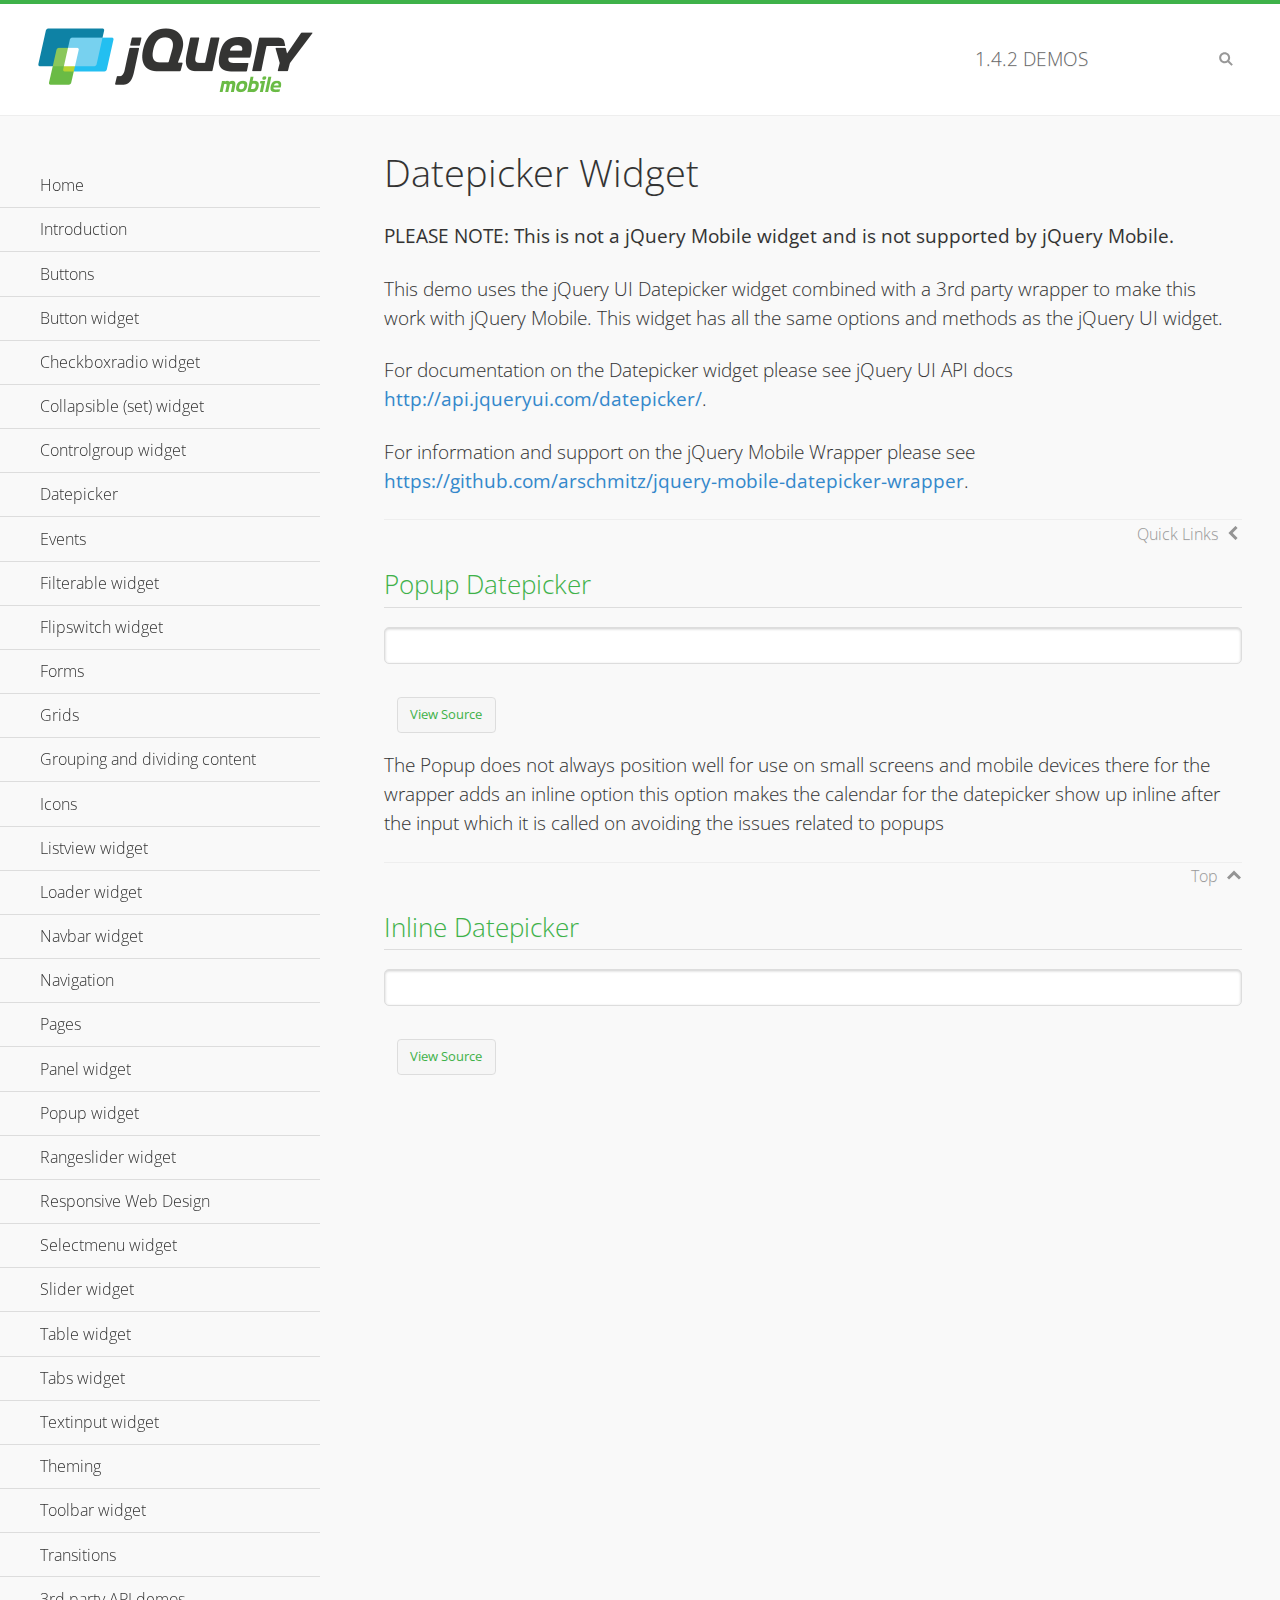
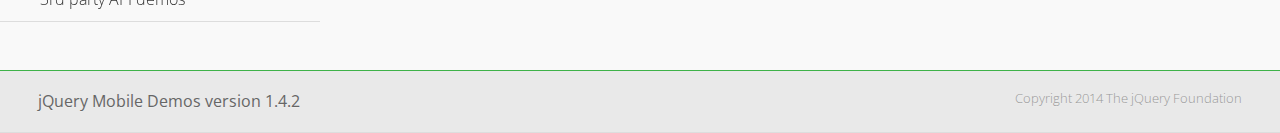
<file: Minerva/assets/www/js/jquery.mobile-1.4.2/demos/datepicker/index.html>
<!DOCTYPE html>
<html>
<head>
	<meta charset="utf-8">
	<meta name="viewport" content="width=device-width, initial-scale=1">
	<title>Datepicker - jQuery Mobile Demos</title>
    <link rel="stylesheet" href="../css/themes/default/jquery.mobile-1.4.2.min.css">
    <link rel="stylesheet" href="../_assets/css/jqm-demos.css">
    <link rel="shortcut icon" href="../favicon.ico">
    <link rel="stylesheet" href="http://fonts.googleapis.com/css?family=Open+Sans:300,400,700">
    <link rel="stylesheet" href="https://rawgithub.com/arschmitz/jquery-mobile-datepicker-wrapper/v0.1.1/jquery.mobile.datepicker.css" />
    <script src="../js/jquery.js"></script>
    <script src="../_assets/js/index.js"></script>
    <script src="../js/jquery.mobile-1.4.2.min.js"></script>
    <script src="https://rawgithub.com/jquery/jquery-ui/1.10.4/ui/jquery.ui.datepicker.js"></script>
    <script id="mobile-datepicker" src="https://rawgithub.com/arschmitz/jquery-mobile-datepicker-wrapper/v0.1.1/jquery.mobile.datepicker.js"></script>
</head>
<body>
<div data-role="page" class="jqm-demos" data-quicklinks="true">

    <div data-role="header" class="jqm-header">
		<h2><a href="../" title="jQuery Mobile Demos home"><img src="../_assets/img/jquery-logo.png" alt="jQuery Mobile"></a></h2>
		<p><span class="jqm-version"></span> Demos</p>
        <a href="#" class="jqm-navmenu-link ui-btn ui-btn-icon-notext ui-corner-all ui-icon-bars ui-nodisc-icon ui-alt-icon ui-btn-left">Menu</a>
        <a href="#" class="jqm-search-link ui-btn ui-btn-icon-notext ui-corner-all ui-icon-search ui-nodisc-icon ui-alt-icon ui-btn-right">Search</a>
    </div><!-- /header -->

    <div role="main" class="ui-content jqm-content">

        <h1>Datepicker Widget</h1>

        <p><strong>PLEASE NOTE: This is not a jQuery Mobile widget and is not supported by jQuery Mobile.</strong></p>

        <p>This demo uses the jQuery UI Datepicker widget combined with a 3rd party wrapper to make this work with jQuery Mobile. This widget has all the same options and methods as the jQuery UI widget.</p>

        <p>For documentation on the Datepicker widget please see jQuery UI API docs <a href="http://api.jqueryui.com/datepicker/">http://api.jqueryui.com/datepicker/</a>.</p>

        <p>For information and support on the jQuery Mobile Wrapper please see <a href="https://github.com/arschmitz/jquery-mobile-datepicker-wrapper">https://github.com/arschmitz/jquery-mobile-datepicker-wrapper</a>.</p>

        <h2>Popup Datepicker</h2>

        <div data-demo-html="true">
            <input type="text" data-role="date">
        </div>

        <p> The Popup does not always position well for use on small screens and mobile devices there for the wrapper adds an inline option this option makes the calendar for the datepicker show up inline after the input which it is called on avoiding the issues related to popups</p>

        <h2>Inline Datepicker</h2>

        <div data-demo-html="true">
            <input type="text" data-role="date" data-inline="true">
        </div>

	</div><!-- /content -->
	    <div data-role="panel" class="jqm-navmenu-panel" data-position="left" data-display="overlay" data-theme="a">
	    	<ul class="jqm-list ui-alt-icon ui-nodisc-icon">
<li data-filtertext="demos homepage" data-icon="home"><a href=".././">Home</a></li>
<li data-filtertext="introduction overview getting started"><a href="../intro/" data-ajax="false">Introduction</a></li>
<li data-filtertext="buttons button markup buttonmarkup method anchor link button element"><a href="../button-markup/" data-ajax="false">Buttons</a></li>
<li data-filtertext="form button widget input button submit reset"><a href="../button/" data-ajax="false">Button widget</a></li>
<li data-role="collapsible" data-collapsed-icon="carat-d" data-expanded-icon="carat-u" data-iconpos="right" data-inset="false">
	<h3>Checkboxradio widget</h3>
	<ul>
		<li data-filtertext="form checkboxradio widget checkbox input checkboxes controlgroups"><a href="../checkboxradio-checkbox/" data-ajax="false">Checkboxes</a></li>
		<li data-filtertext="form checkboxradio widget radio input radio buttons controlgroups"><a href="../checkboxradio-radio/" data-ajax="false">Radio buttons</a></li>
	</ul>
</li>
<li data-role="collapsible" data-collapsed-icon="carat-d" data-expanded-icon="carat-u" data-iconpos="right" data-inset="false">
	<h3>Collapsible (set) widget</h3>
	<ul>
		<li data-filtertext="collapsibles content formatting"><a href="../collapsible/" data-ajax="false">Collapsible</a></li>
		<li data-filtertext="dynamic collapsible set accordion append expand"><a href="../collapsible-dynamic/" data-ajax="false">Dynamic collapsibles</a></li>
		<li data-filtertext="accordions collapsible set widget content formatting grouped collapsibles"><a href="../collapsibleset/" data-ajax="false">Collapsible set</a></li>
	</ul>
</li>
<li data-role="collapsible" data-collapsed-icon="carat-d" data-expanded-icon="carat-u" data-iconpos="right" data-inset="false">
	<h3>Controlgroup widget</h3>
	<ul>
		<li data-filtertext="controlgroups selectmenu checkboxradio input grouped buttons horizontal vertical"><a href="../controlgroup/" data-ajax="false">Controlgroup</a></li>
		<li data-filtertext="dynamic controlgroup dynamically add buttons"><a href="../controlgroup-dynamic/" data-ajax="false">Dynamic controlgroups</a></li>
	</ul>
</li>
<li data-filtertext="form datepicker widget date input"><a href="../datepicker/" data-ajax="false">Datepicker</a></li>
<li data-role="collapsible" data-collapsed-icon="carat-d" data-expanded-icon="carat-u" data-iconpos="right" data-inset="false">
	<h3>Events</h3>
	<ul>
		<li data-filtertext="swipe to delete list items listviews swipe events"><a href="../swipe-list/" data-ajax="false">Swipe list items</a></li>
		<li data-filtertext="swipe to navigate swipe page navigation swipe events"><a href="../swipe-page/" data-ajax="false">Swipe page navigation</a></li>
	</ul>
</li>
<li data-filtertext="filterable filter elements sorting searching listview table"><a href="../filterable/" data-ajax="false">Filterable widget</a></li>
<li data-filtertext="form flipswitch widget flip toggle switch binary select checkbox input"><a href="../flipswitch/" data-ajax="false">Flipswitch widget</a></li>
<li data-role="collapsible" data-collapsed-icon="carat-d" data-expanded-icon="carat-u" data-iconpos="right" data-inset="false">
	<h3>Forms</h3>
	<ul>
		<li data-filtertext="forms text checkbox radio range button submit reset inputs selects textarea slider flipswitch label form elements"><a href="../forms/" data-ajax="false">Forms</a></li>
		<li data-filtertext="form hide labels hidden accessible ui-hidden-accessible forms"><a href="../forms-label-hidden-accessible/" data-ajax="false">Hide labels</a></li>
		<li data-filtertext="form field containers fieldcontain ui-field-contain forms"><a href="../forms-field-contain/" data-ajax="false">Field containers</a></li>
		<li data-filtertext="forms disabled form elements"><a href="../forms-disabled/" data-ajax="false">Forms disabled</a></li>
		<li data-filtertext="forms gallery examples overview forms text checkbox radio range button submit reset inputs selects textarea slider flipswitch label form elements"><a href="../forms-gallery/" data-ajax="false">Forms gallery</a></li>
	</ul>
</li>
<li data-role="collapsible" data-collapsed-icon="carat-d" data-expanded-icon="carat-u" data-iconpos="right" data-inset="false">
	<h3>Grids</h3>
	<ul>
		<li data-filtertext="grids columns blocks content formatting rwd responsive css framework"><a href="../grids/" data-ajax="false">Grids</a></li>
		<li data-filtertext="buttons in grids css framework"><a href="../grids-buttons/" data-ajax="false">Buttons in grids</a></li>
		<li data-filtertext="custom responsive grids rwd css framework"><a href="../grids-custom-responsive/" data-ajax="false">Custom responsive grids</a></li>
	</ul>
</li>
<li data-filtertext="blocks content formatting sections heading"><a href="../body-bar-classes/" data-ajax="false">Grouping and dividing content</a></li>
<li data-role="collapsible" data-collapsed-icon="carat-d" data-expanded-icon="carat-u" data-iconpos="right" data-inset="false">
	<h3>Icons</h3>
	<ul>
		<li data-filtertext="button icons svg disc alt custom icon position"><a href="../icons/" data-ajax="false">Icons</a></li>
		<li data-filtertext=""><a href="../icons-grunticon/" data-ajax="false">Grunticon loader</a></li>
	</ul>
</li>
<li data-role="collapsible" data-collapsed-icon="carat-d" data-expanded-icon="carat-u" data-iconpos="right" data-inset="false">
	<h3>Listview widget</h3>
	<ul>
		<li data-filtertext="listview widget thumbnails icons nested split button collapsible ul ol"><a href="../listview/" data-ajax="false">Listview</a></li>
		<li data-filtertext="autocomplete filterable reveal listview filtertextbeforefilter placeholder"><a href="../listview-autocomplete/" data-ajax="false">Listview autocomplete</a></li>
		<li data-filtertext="autocomplete filterable reveal listview remote data filtertextbeforefilter placeholder"><a href="../listview-autocomplete-remote/" data-ajax="false">Listview autocomplete remote data</a></li>
		<li data-filtertext="autodividers anchor jump scroll linkbars listview lists ul ol"><a href="../listview-autodividers-linkbar/" data-ajax="false">Listview autodividers linkbar</a></li>
		<li data-filtertext="listview autodividers selector autodividersselector lists ul ol"><a href="../listview-autodividers-selector/" data-ajax="false">Listview autodividers selector</a></li>
		<li data-filtertext="listview nested list items"><a href="../listview-nested-lists/" data-ajax="false">Listview Nested Listviews</a></li>
		<li data-filtertext="listview collapsible list items flat"><a href="../listview-collapsible-item-flat/" data-ajax="false">Listview collapsible list items (flat)</a></li>
		<li data-filtertext="listview collapsible list indented"><a href="../listview-collapsible-item-indented/" data-ajax="false">Listview collapsible list items (indented)</a></li>
		<li data-filtertext="grid listview responsive grids responsive listviews lists ul"><a href="../listview-grid/" data-ajax="false">Listview responsive grid</a></li>
	</ul>
</li>
<li data-filtertext="loader widget page loading navigation overlay spinner"><a href="../loader/" data-ajax="false">Loader widget</a></li>
<li data-filtertext="navbar widget navmenu toolbars header footer"><a href="../navbar/" data-ajax="false">Navbar widget</a></li>
<li data-role="collapsible" data-collapsed-icon="carat-d" data-expanded-icon="carat-u" data-iconpos="right" data-inset="false">
	<h3>Navigation</h3>
	<ul>
		<li data-filtertext="ajax navigation navigate widget history event method"><a href="../navigation/" data-ajax="false">Navigation</a></li>
		<li data-filtertext="linking pages page links navigation ajax prefetch cache"><a href="../navigation-linking-pages/" data-ajax="false">Linking pages</a></li>
		<li data-filtertext="php redirect server redirection server-side navigation"><a href="../navigation-php-redirect/" data-ajax="false">PHP redirect demo</a></li>
		<li data-filtertext="navigation redirection hash query"><a href="../navigation-hash-processing/" data-ajax="false">Hash processing demo</a></li>
	</ul>
</li>
<li data-role="collapsible" data-collapsed-icon="carat-d" data-expanded-icon="carat-u" data-iconpos="right" data-inset="false">
	<h3>Pages</h3>
	<ul>
		<li data-filtertext="pages page widget ajax navigation"><a href="../pages/" data-ajax="false">Pages</a></li>
		<li data-filtertext="single page"><a href="../pages-single-page/" data-ajax="false">Single page</a></li>
		<li data-filtertext="multipage multi-page page"><a href="../pages-multi-page/" data-ajax="false">Multi-page template</a></li>
		<li data-filtertext="dialog page widget modal popup"><a href="../pages-dialog/" data-ajax="false">Dialog page</a></li>
	</ul>
</li>
<li data-role="collapsible" data-collapsed-icon="carat-d" data-expanded-icon="carat-u" data-iconpos="right" data-inset="false">
	<h3>Panel widget</h3>
	<ul>
		<li data-filtertext="panel widget sliding panels reveal push overlay responsive"><a href="../panel/" data-ajax="false">Panel</a></li>
		<li data-filtertext=""><a href="../panel-external/" data-ajax="false">External panels</a></li>
		<li data-filtertext="panel "><a href="../panel-fixed/" data-ajax="false">Fixed panels</a></li>
		<li data-filtertext="panel slide panels sliding panels shadow rwd responsive breakpoint"><a href="../panel-responsive/" data-ajax="false">Panels responsive</a></li>
		<li data-filtertext="panel custom style custom panel width reveal shadow listview panel styling page background wrapper"><a href="../panel-styling/" data-ajax="false">Custom panel style</a></li>
		<li data-filtertext="panel open on swipe"><a href="../panel-swipe-open/" data-ajax="false">Panel open on swipe</a></li>
		<li data-filtertext="panels outside page internal external toolbars"><a href="../panel-external-internal/" data-ajax="false">Panel external and internal</a></li>
	</ul>
</li>
<li data-role="collapsible" data-collapsed-icon="carat-d" data-expanded-icon="carat-u" data-iconpos="right" data-inset="false">
	<h3>Popup widget</h3>
	<ul>
		<li data-filtertext="popup widget popups dialog modal transition tooltip lightbox form overlay screen flip pop fade transition"><a href="../popup/" data-ajax="false">Popup</a></li>
		<li data-filtertext="popup alignment position"><a href="../popup-alignment/" data-ajax="false">Popup alignment</a></li>
		<li data-filtertext="popup arrow size popups popover"><a href="../popup-arrow-size/" data-ajax="false">Popup arrow size</a></li>
		<li data-filtertext="dynamic popups popup images lightbox"><a href="../popup-dynamic/" data-ajax="false">Dynamic popups</a></li>
		<li data-filtertext="popups with iframes scaling"><a href="../popup-iframe/" data-ajax="false">Popups with iframes</a></li>
		<li data-filtertext="popup image scaling"><a href="../popup-image-scaling/" data-ajax="false">Popup image scaling</a></li>
		<li data-filtertext="external popup outside multi-page"><a href="../popup-outside-multipage" data-ajax="false">Popup outside multi-page</a></li>
	</ul>
</li>
<li data-filtertext="form rangeslider widget dual sliders dual handle sliders range input"><a href="../rangeslider/" data-ajax="false">Rangeslider widget</a></li>
<li data-filtertext="responsive web design rwd adaptive progressive enhancement PE accessible mobile breakpoints media query media queries"><a href="../rwd/" data-ajax="false">Responsive Web Design</a></li>
<li data-role="collapsible" data-collapsed-icon="carat-d" data-expanded-icon="carat-u" data-iconpos="right" data-inset="false">
	<h3>Selectmenu widget</h3>
	<ul>
		<li data-filtertext="form selectmenu widget select input custom select menu selects"><a href="../selectmenu/" data-ajax="false">Selectmenu</a></li>
		<li data-filtertext="form custom select menu selectmenu widget custom menu option optgroup multiple selects"><a href="../selectmenu-custom/" data-ajax="false">Custom select menu</a></li>
		<li data-filtertext="filterable select filter popup dialog"><a href="../selectmenu-custom-filter/" data-ajax="false">Custom select menu with filter</a></li>
	</ul>
</li>
<li data-role="collapsible" data-collapsed-icon="carat-d" data-expanded-icon="carat-u" data-iconpos="right" data-inset="false">
	<h3>Slider widget</h3>
	<ul>
		<li data-filtertext="form slider widget range input single sliders"><a href="../slider/" data-ajax="false">Slider</a></li>
		<li data-filtertext="form slider widget flipswitch slider binary select flip toggle switch"><a href="../slider-flipswitch/" data-ajax="false">Slider flip toggle switch</a></li>
		<li data-filtertext="form slider tooltip handle value input range sliders"><a href="../slider-tooltip/" data-ajax="false">Slider tooltip</a></li>
	</ul>
</li>
<li data-role="collapsible" data-collapsed-icon="carat-d" data-expanded-icon="carat-u" data-iconpos="right" data-inset="false">
	<h3>Table widget</h3>
	<ul>
		<li data-filtertext="table widget reflow column toggle th td responsive tables rwd hide show tabular"><a href="../table-column-toggle/" data-ajax="false">Table Column Toggle</a></li>
		<li data-filtertext="table column toggle phone comparison demo"><a href="../table-column-toggle-example/" data-ajax="false">Table Column Toggle demo</a></li>
		<li data-filtertext="responsive tables table column toggle heading groups rwd breakpoint"><a href="../table-column-toggle-heading-groups/" data-ajax="false">Table Column Toggle heading groups</a></li>
		<li data-filtertext="responsive tables table column toggle hide rwd breakpoint customization options"><a href="../table-column-toggle-options/" data-ajax="false">Table Column Toggle options</a></li>
		<li data-filtertext="table reflow th td responsive rwd columns tabular"><a href="../table-reflow/" data-ajax="false">Table Reflow</a></li>
		<li data-filtertext="responsive tables table reflow heading groups rwd breakpoint"><a href="../table-reflow-heading-groups/" data-ajax="false">Table Reflow heading groups</a></li>
		<li data-filtertext="responsive tables table reflow stripes strokes table style"><a href="../table-reflow-stripes-strokes/" data-ajax="false">Table Reflow stripes and strokes</a></li>
		<li data-filtertext="responsive tables table reflow stack custom styles"><a href="../table-reflow-styling/" data-ajax="false">Table Reflow custom styles</a></li>
	</ul>
</li>
<li data-filtertext="ui tabs widget"><a href="../tabs/" data-ajax="false">Tabs widget</a></li>
<li data-filtertext="form textinput widget text input textarea number date time tel email file color password"><a href="../textinput/" data-ajax="false">Textinput widget</a></li>
<li data-role="collapsible" data-collapsed-icon="carat-d" data-expanded-icon="carat-u" data-iconpos="right" data-inset="false">
	<h3>Theming</h3>
	<ul>
		<li data-filtertext="default theme swatches theming style css"><a href="../theme-default/" data-ajax="false">Default theme</a></li>
		<li data-filtertext="classic theme old theme swatches theming style css"><a href="../theme-classic/" data-ajax="false">Classic theme</a></li>
	</ul>
</li>
<li data-role="collapsible" data-collapsed-icon="carat-d" data-expanded-icon="carat-u" data-iconpos="right" data-inset="false">
	<h3>Toolbar widget</h3>
	<ul>
		<li data-filtertext="toolbar widget header footer toolbars fixed fullscreen external sections"><a href="../toolbar/" data-ajax="false">Toolbar</a></li>
		<li data-filtertext="dynamic toolbars dynamically add toolbar header footer"><a href="../toolbar-dynamic/" data-ajax="false">Dynamic toolbars</a></li>
		<li data-filtertext="external toolbars header footer"><a href="../toolbar-external/" data-ajax="false">External toolbars</a></li>
		<li data-filtertext="fixed toolbars header footer"><a href="../toolbar-fixed/" data-ajax="false">Fixed toolbars</a></li>
		<li data-filtertext="fixed fullscreen toolbars header footer"><a href="../toolbar-fixed-fullscreen/" data-ajax="false">Fullscreen toolbars</a></li>
		<li data-filtertext="external fixed toolbars header footer"><a href="../toolbar-fixed-external/" data-ajax="false">Fixed external toolbars</a></li>
		<li data-filtertext="external persistent toolbars header footer navbar navmenu"><a href="../toolbar-fixed-persistent/" data-ajax="false">Persistent toolbars</a></li>
		<li data-filtertext="external ajax optimized toolbars persistent toolbars header footer navbar"><a href="../toolbar-fixed-persistent-optimized/" data-ajax="false">Ajax optimized toolbars</a></li>
		<li data-filtertext="form in toolbars header footer"><a href="../toolbar-fixed-forms/" data-ajax="false">Form in toolbar</a></li>
	</ul>
</li>
<li data-filtertext="page transitions animated pages popup navigation flip slide fade pop"><a href="../transitions/" data-ajax="false">Transitions</a></li>
<li data-role="collapsible" data-collapsed-icon="carat-d" data-expanded-icon="carat-u" data-iconpos="right" data-inset="false">
	<h3>3rd party API demos</h3>
	<ul>
		<li data-filtertext="backbone requirejs navigation router"><a href="../backbone-requirejs/" data-ajax="false">Backbone RequireJS</a></li>
		<li data-filtertext="google maps geolocation demo"><a href="../map-geolocation/" data-ajax="false">Google Maps geolocation</a></li>
		<li data-filtertext="google maps hybrid"><a href="../map-list-toggle/" data-ajax="false">Google Maps list toggle</a></li>
	</ul>
</li>



		     </ul>
		</div><!-- /panel -->


	<div data-role="footer" data-position="fixed" data-tap-toggle="false" class="jqm-footer">
		<p>jQuery Mobile Demos version <span class="jqm-version"></span></p>
		<p>Copyright 2014 The jQuery Foundation</p>
	</div><!-- /footer -->
	<!-- TODO: This should become an external panel so we can add input to markup (unique ID) -->
    <div data-role="panel" class="jqm-search-panel" data-position="right" data-display="overlay" data-theme="a">
		<div class="jqm-search">
			<ul class="jqm-list" data-filter-placeholder="Search demos..." data-filter-reveal="true">
<li data-filtertext="demos homepage" data-icon="home"><a href=".././">Home</a></li>
<li data-filtertext="introduction overview getting started"><a href="../intro/" data-ajax="false">Introduction</a></li>
<li data-filtertext="buttons button markup buttonmarkup method anchor link button element"><a href="../button-markup/" data-ajax="false">Buttons</a></li>
<li data-filtertext="form button widget input button submit reset"><a href="../button/" data-ajax="false">Button widget</a></li>
<li data-role="collapsible" data-collapsed-icon="carat-d" data-expanded-icon="carat-u" data-iconpos="right" data-inset="false">
	<h3>Checkboxradio widget</h3>
	<ul>
		<li data-filtertext="form checkboxradio widget checkbox input checkboxes controlgroups"><a href="../checkboxradio-checkbox/" data-ajax="false">Checkboxes</a></li>
		<li data-filtertext="form checkboxradio widget radio input radio buttons controlgroups"><a href="../checkboxradio-radio/" data-ajax="false">Radio buttons</a></li>
	</ul>
</li>
<li data-role="collapsible" data-collapsed-icon="carat-d" data-expanded-icon="carat-u" data-iconpos="right" data-inset="false">
	<h3>Collapsible (set) widget</h3>
	<ul>
		<li data-filtertext="collapsibles content formatting"><a href="../collapsible/" data-ajax="false">Collapsible</a></li>
		<li data-filtertext="dynamic collapsible set accordion append expand"><a href="../collapsible-dynamic/" data-ajax="false">Dynamic collapsibles</a></li>
		<li data-filtertext="accordions collapsible set widget content formatting grouped collapsibles"><a href="../collapsibleset/" data-ajax="false">Collapsible set</a></li>
	</ul>
</li>
<li data-role="collapsible" data-collapsed-icon="carat-d" data-expanded-icon="carat-u" data-iconpos="right" data-inset="false">
	<h3>Controlgroup widget</h3>
	<ul>
		<li data-filtertext="controlgroups selectmenu checkboxradio input grouped buttons horizontal vertical"><a href="../controlgroup/" data-ajax="false">Controlgroup</a></li>
		<li data-filtertext="dynamic controlgroup dynamically add buttons"><a href="../controlgroup-dynamic/" data-ajax="false">Dynamic controlgroups</a></li>
	</ul>
</li>
<li data-filtertext="form datepicker widget date input"><a href="../datepicker/" data-ajax="false">Datepicker</a></li>
<li data-role="collapsible" data-collapsed-icon="carat-d" data-expanded-icon="carat-u" data-iconpos="right" data-inset="false">
	<h3>Events</h3>
	<ul>
		<li data-filtertext="swipe to delete list items listviews swipe events"><a href="../swipe-list/" data-ajax="false">Swipe list items</a></li>
		<li data-filtertext="swipe to navigate swipe page navigation swipe events"><a href="../swipe-page/" data-ajax="false">Swipe page navigation</a></li>
	</ul>
</li>
<li data-filtertext="filterable filter elements sorting searching listview table"><a href="../filterable/" data-ajax="false">Filterable widget</a></li>
<li data-filtertext="form flipswitch widget flip toggle switch binary select checkbox input"><a href="../flipswitch/" data-ajax="false">Flipswitch widget</a></li>
<li data-role="collapsible" data-collapsed-icon="carat-d" data-expanded-icon="carat-u" data-iconpos="right" data-inset="false">
	<h3>Forms</h3>
	<ul>
		<li data-filtertext="forms text checkbox radio range button submit reset inputs selects textarea slider flipswitch label form elements"><a href="../forms/" data-ajax="false">Forms</a></li>
		<li data-filtertext="form hide labels hidden accessible ui-hidden-accessible forms"><a href="../forms-label-hidden-accessible/" data-ajax="false">Hide labels</a></li>
		<li data-filtertext="form field containers fieldcontain ui-field-contain forms"><a href="../forms-field-contain/" data-ajax="false">Field containers</a></li>
		<li data-filtertext="forms disabled form elements"><a href="../forms-disabled/" data-ajax="false">Forms disabled</a></li>
		<li data-filtertext="forms gallery examples overview forms text checkbox radio range button submit reset inputs selects textarea slider flipswitch label form elements"><a href="../forms-gallery/" data-ajax="false">Forms gallery</a></li>
	</ul>
</li>
<li data-role="collapsible" data-collapsed-icon="carat-d" data-expanded-icon="carat-u" data-iconpos="right" data-inset="false">
	<h3>Grids</h3>
	<ul>
		<li data-filtertext="grids columns blocks content formatting rwd responsive css framework"><a href="../grids/" data-ajax="false">Grids</a></li>
		<li data-filtertext="buttons in grids css framework"><a href="../grids-buttons/" data-ajax="false">Buttons in grids</a></li>
		<li data-filtertext="custom responsive grids rwd css framework"><a href="../grids-custom-responsive/" data-ajax="false">Custom responsive grids</a></li>
	</ul>
</li>
<li data-filtertext="blocks content formatting sections heading"><a href="../body-bar-classes/" data-ajax="false">Grouping and dividing content</a></li>
<li data-role="collapsible" data-collapsed-icon="carat-d" data-expanded-icon="carat-u" data-iconpos="right" data-inset="false">
	<h3>Icons</h3>
	<ul>
		<li data-filtertext="button icons svg disc alt custom icon position"><a href="../icons/" data-ajax="false">Icons</a></li>
		<li data-filtertext=""><a href="../icons-grunticon/" data-ajax="false">Grunticon loader</a></li>
	</ul>
</li>
<li data-role="collapsible" data-collapsed-icon="carat-d" data-expanded-icon="carat-u" data-iconpos="right" data-inset="false">
	<h3>Listview widget</h3>
	<ul>
		<li data-filtertext="listview widget thumbnails icons nested split button collapsible ul ol"><a href="../listview/" data-ajax="false">Listview</a></li>
		<li data-filtertext="autocomplete filterable reveal listview filtertextbeforefilter placeholder"><a href="../listview-autocomplete/" data-ajax="false">Listview autocomplete</a></li>
		<li data-filtertext="autocomplete filterable reveal listview remote data filtertextbeforefilter placeholder"><a href="../listview-autocomplete-remote/" data-ajax="false">Listview autocomplete remote data</a></li>
		<li data-filtertext="autodividers anchor jump scroll linkbars listview lists ul ol"><a href="../listview-autodividers-linkbar/" data-ajax="false">Listview autodividers linkbar</a></li>
		<li data-filtertext="listview autodividers selector autodividersselector lists ul ol"><a href="../listview-autodividers-selector/" data-ajax="false">Listview autodividers selector</a></li>
		<li data-filtertext="listview nested list items"><a href="../listview-nested-lists/" data-ajax="false">Listview Nested Listviews</a></li>
		<li data-filtertext="listview collapsible list items flat"><a href="../listview-collapsible-item-flat/" data-ajax="false">Listview collapsible list items (flat)</a></li>
		<li data-filtertext="listview collapsible list indented"><a href="../listview-collapsible-item-indented/" data-ajax="false">Listview collapsible list items (indented)</a></li>
		<li data-filtertext="grid listview responsive grids responsive listviews lists ul"><a href="../listview-grid/" data-ajax="false">Listview responsive grid</a></li>
	</ul>
</li>
<li data-filtertext="loader widget page loading navigation overlay spinner"><a href="../loader/" data-ajax="false">Loader widget</a></li>
<li data-filtertext="navbar widget navmenu toolbars header footer"><a href="../navbar/" data-ajax="false">Navbar widget</a></li>
<li data-role="collapsible" data-collapsed-icon="carat-d" data-expanded-icon="carat-u" data-iconpos="right" data-inset="false">
	<h3>Navigation</h3>
	<ul>
		<li data-filtertext="ajax navigation navigate widget history event method"><a href="../navigation/" data-ajax="false">Navigation</a></li>
		<li data-filtertext="linking pages page links navigation ajax prefetch cache"><a href="../navigation-linking-pages/" data-ajax="false">Linking pages</a></li>
		<li data-filtertext="php redirect server redirection server-side navigation"><a href="../navigation-php-redirect/" data-ajax="false">PHP redirect demo</a></li>
		<li data-filtertext="navigation redirection hash query"><a href="../navigation-hash-processing/" data-ajax="false">Hash processing demo</a></li>
	</ul>
</li>
<li data-role="collapsible" data-collapsed-icon="carat-d" data-expanded-icon="carat-u" data-iconpos="right" data-inset="false">
	<h3>Pages</h3>
	<ul>
		<li data-filtertext="pages page widget ajax navigation"><a href="../pages/" data-ajax="false">Pages</a></li>
		<li data-filtertext="single page"><a href="../pages-single-page/" data-ajax="false">Single page</a></li>
		<li data-filtertext="multipage multi-page page"><a href="../pages-multi-page/" data-ajax="false">Multi-page template</a></li>
		<li data-filtertext="dialog page widget modal popup"><a href="../pages-dialog/" data-ajax="false">Dialog page</a></li>
	</ul>
</li>
<li data-role="collapsible" data-collapsed-icon="carat-d" data-expanded-icon="carat-u" data-iconpos="right" data-inset="false">
	<h3>Panel widget</h3>
	<ul>
		<li data-filtertext="panel widget sliding panels reveal push overlay responsive"><a href="../panel/" data-ajax="false">Panel</a></li>
		<li data-filtertext=""><a href="../panel-external/" data-ajax="false">External panels</a></li>
		<li data-filtertext="panel "><a href="../panel-fixed/" data-ajax="false">Fixed panels</a></li>
		<li data-filtertext="panel slide panels sliding panels shadow rwd responsive breakpoint"><a href="../panel-responsive/" data-ajax="false">Panels responsive</a></li>
		<li data-filtertext="panel custom style custom panel width reveal shadow listview panel styling page background wrapper"><a href="../panel-styling/" data-ajax="false">Custom panel style</a></li>
		<li data-filtertext="panel open on swipe"><a href="../panel-swipe-open/" data-ajax="false">Panel open on swipe</a></li>
		<li data-filtertext="panels outside page internal external toolbars"><a href="../panel-external-internal/" data-ajax="false">Panel external and internal</a></li>
	</ul>
</li>
<li data-role="collapsible" data-collapsed-icon="carat-d" data-expanded-icon="carat-u" data-iconpos="right" data-inset="false">
	<h3>Popup widget</h3>
	<ul>
		<li data-filtertext="popup widget popups dialog modal transition tooltip lightbox form overlay screen flip pop fade transition"><a href="../popup/" data-ajax="false">Popup</a></li>
		<li data-filtertext="popup alignment position"><a href="../popup-alignment/" data-ajax="false">Popup alignment</a></li>
		<li data-filtertext="popup arrow size popups popover"><a href="../popup-arrow-size/" data-ajax="false">Popup arrow size</a></li>
		<li data-filtertext="dynamic popups popup images lightbox"><a href="../popup-dynamic/" data-ajax="false">Dynamic popups</a></li>
		<li data-filtertext="popups with iframes scaling"><a href="../popup-iframe/" data-ajax="false">Popups with iframes</a></li>
		<li data-filtertext="popup image scaling"><a href="../popup-image-scaling/" data-ajax="false">Popup image scaling</a></li>
		<li data-filtertext="external popup outside multi-page"><a href="../popup-outside-multipage" data-ajax="false">Popup outside multi-page</a></li>
	</ul>
</li>
<li data-filtertext="form rangeslider widget dual sliders dual handle sliders range input"><a href="../rangeslider/" data-ajax="false">Rangeslider widget</a></li>
<li data-filtertext="responsive web design rwd adaptive progressive enhancement PE accessible mobile breakpoints media query media queries"><a href="../rwd/" data-ajax="false">Responsive Web Design</a></li>
<li data-role="collapsible" data-collapsed-icon="carat-d" data-expanded-icon="carat-u" data-iconpos="right" data-inset="false">
	<h3>Selectmenu widget</h3>
	<ul>
		<li data-filtertext="form selectmenu widget select input custom select menu selects"><a href="../selectmenu/" data-ajax="false">Selectmenu</a></li>
		<li data-filtertext="form custom select menu selectmenu widget custom menu option optgroup multiple selects"><a href="../selectmenu-custom/" data-ajax="false">Custom select menu</a></li>
		<li data-filtertext="filterable select filter popup dialog"><a href="../selectmenu-custom-filter/" data-ajax="false">Custom select menu with filter</a></li>
	</ul>
</li>
<li data-role="collapsible" data-collapsed-icon="carat-d" data-expanded-icon="carat-u" data-iconpos="right" data-inset="false">
	<h3>Slider widget</h3>
	<ul>
		<li data-filtertext="form slider widget range input single sliders"><a href="../slider/" data-ajax="false">Slider</a></li>
		<li data-filtertext="form slider widget flipswitch slider binary select flip toggle switch"><a href="../slider-flipswitch/" data-ajax="false">Slider flip toggle switch</a></li>
		<li data-filtertext="form slider tooltip handle value input range sliders"><a href="../slider-tooltip/" data-ajax="false">Slider tooltip</a></li>
	</ul>
</li>
<li data-role="collapsible" data-collapsed-icon="carat-d" data-expanded-icon="carat-u" data-iconpos="right" data-inset="false">
	<h3>Table widget</h3>
	<ul>
		<li data-filtertext="table widget reflow column toggle th td responsive tables rwd hide show tabular"><a href="../table-column-toggle/" data-ajax="false">Table Column Toggle</a></li>
		<li data-filtertext="table column toggle phone comparison demo"><a href="../table-column-toggle-example/" data-ajax="false">Table Column Toggle demo</a></li>
		<li data-filtertext="responsive tables table column toggle heading groups rwd breakpoint"><a href="../table-column-toggle-heading-groups/" data-ajax="false">Table Column Toggle heading groups</a></li>
		<li data-filtertext="responsive tables table column toggle hide rwd breakpoint customization options"><a href="../table-column-toggle-options/" data-ajax="false">Table Column Toggle options</a></li>
		<li data-filtertext="table reflow th td responsive rwd columns tabular"><a href="../table-reflow/" data-ajax="false">Table Reflow</a></li>
		<li data-filtertext="responsive tables table reflow heading groups rwd breakpoint"><a href="../table-reflow-heading-groups/" data-ajax="false">Table Reflow heading groups</a></li>
		<li data-filtertext="responsive tables table reflow stripes strokes table style"><a href="../table-reflow-stripes-strokes/" data-ajax="false">Table Reflow stripes and strokes</a></li>
		<li data-filtertext="responsive tables table reflow stack custom styles"><a href="../table-reflow-styling/" data-ajax="false">Table Reflow custom styles</a></li>
	</ul>
</li>
<li data-filtertext="ui tabs widget"><a href="../tabs/" data-ajax="false">Tabs widget</a></li>
<li data-filtertext="form textinput widget text input textarea number date time tel email file color password"><a href="../textinput/" data-ajax="false">Textinput widget</a></li>
<li data-role="collapsible" data-collapsed-icon="carat-d" data-expanded-icon="carat-u" data-iconpos="right" data-inset="false">
	<h3>Theming</h3>
	<ul>
		<li data-filtertext="default theme swatches theming style css"><a href="../theme-default/" data-ajax="false">Default theme</a></li>
		<li data-filtertext="classic theme old theme swatches theming style css"><a href="../theme-classic/" data-ajax="false">Classic theme</a></li>
	</ul>
</li>
<li data-role="collapsible" data-collapsed-icon="carat-d" data-expanded-icon="carat-u" data-iconpos="right" data-inset="false">
	<h3>Toolbar widget</h3>
	<ul>
		<li data-filtertext="toolbar widget header footer toolbars fixed fullscreen external sections"><a href="../toolbar/" data-ajax="false">Toolbar</a></li>
		<li data-filtertext="dynamic toolbars dynamically add toolbar header footer"><a href="../toolbar-dynamic/" data-ajax="false">Dynamic toolbars</a></li>
		<li data-filtertext="external toolbars header footer"><a href="../toolbar-external/" data-ajax="false">External toolbars</a></li>
		<li data-filtertext="fixed toolbars header footer"><a href="../toolbar-fixed/" data-ajax="false">Fixed toolbars</a></li>
		<li data-filtertext="fixed fullscreen toolbars header footer"><a href="../toolbar-fixed-fullscreen/" data-ajax="false">Fullscreen toolbars</a></li>
		<li data-filtertext="external fixed toolbars header footer"><a href="../toolbar-fixed-external/" data-ajax="false">Fixed external toolbars</a></li>
		<li data-filtertext="external persistent toolbars header footer navbar navmenu"><a href="../toolbar-fixed-persistent/" data-ajax="false">Persistent toolbars</a></li>
		<li data-filtertext="external ajax optimized toolbars persistent toolbars header footer navbar"><a href="../toolbar-fixed-persistent-optimized/" data-ajax="false">Ajax optimized toolbars</a></li>
		<li data-filtertext="form in toolbars header footer"><a href="../toolbar-fixed-forms/" data-ajax="false">Form in toolbar</a></li>
	</ul>
</li>
<li data-filtertext="page transitions animated pages popup navigation flip slide fade pop"><a href="../transitions/" data-ajax="false">Transitions</a></li>
<li data-role="collapsible" data-collapsed-icon="carat-d" data-expanded-icon="carat-u" data-iconpos="right" data-inset="false">
	<h3>3rd party API demos</h3>
	<ul>
		<li data-filtertext="backbone requirejs navigation router"><a href="../backbone-requirejs/" data-ajax="false">Backbone RequireJS</a></li>
		<li data-filtertext="google maps geolocation demo"><a href="../map-geolocation/" data-ajax="false">Google Maps geolocation</a></li>
		<li data-filtertext="google maps hybrid"><a href="../map-list-toggle/" data-ajax="false">Google Maps list toggle</a></li>
	</ul>
</li>



			</ul>
		</div>
	</div><!-- /panel -->


</div><!-- /page -->

</body>
</html>
</file>
<file: Minerva/assets/www/js/jquery.mobile-1.4.2/demos/_assets/css/jqm-demos.css>
/* JQM Demos custom CSS */

/* Header */
.jqm-demos .jqm-header {
	background: #fff;
	border-top: 4px solid #3eb249;
	border-bottom-color: #eee;
}
.jqm-demos .jqm-header h2 {
	padding: .4em 0 .1em;
	margin: 0 3em;
}
.jqm-demos .jqm-header h2 a {
	display: inline-block;
	text-decoration: none;
	min-height: 40px;
}
.jqm-demos .jqm-header h2 img {
	display: block;
	width: 140px;
	height: auto;
}
.jqm-demos .jqm-header h2 > img {
	display: inline-block;
}
.jqm-demos .jqm-header p {
	position: absolute;
	bottom: -2em;
	left: 1em;
	margin: 0;
	color: #666;
	font-family: 'Open Sans', sans-serif;
	font-weight: 300;
	text-transform: uppercase;
}
.jqm-demos .jqm-header .ui-btn {
	width: 2em;
	height: 2em;
	background: none;
	border: 0;
	top: 50%;
	margin-top: -1em;
	-webkit-border-radius: .3125em;
	border-radius: .3125em;
	opacity: .4;
	filter: Alpha(Opacity=40);
}

/* Footer */
.jqm-demos .jqm-footer.ui-footer {
	position: absolute;
	bottom: 0;
	padding-bottom: 0;
}
.jqm-demos .jqm-footer {
	border-top: 1px solid #3eb249;
}
.jqm-demos .jqm-footer p {
	font-size: .8em;
	color: #999;
	font-family: 'Open Sans', sans-serif;
	font-weight: 300;
	margin: 0 1.25em 1.25em;
}
.jqm-demos .jqm-footer p:first-child {
	font-size: 1em;
	color: #666;
	font-weight: 400;
	margin: 1em 1em .75em;
}

/* Content */
.jqm-demos .jqm-content {
	padding-top: 3em;
}
.jqm-demos .jqm-content > h1,
.jqm-demos .jqm-content > h2,
.jqm-demos .jqm-content > h3,
.jqm-demos .jqm-content > p,
.jqm-demos .jqm-content > ul li,
.jqm-demos .jqm-content > a {
	font-family: 'Open Sans', sans-serif;
	font-weight: 300;
}
.jqm-demos .jqm-content > h1 {
	font-size: 2.4em;
	margin: 0 0 .625em;
}
.jqm-demos .jqm-content > h2 {
	color: #3eb249;
	background-color: transparent;
	border-bottom: 1px solid #ddd;
	font-size: 1.6em;
	padding-bottom: .2em;
	margin: 0 0 .7375em;
}
.jqm-demos .jqm-content > h3 {
	color: #3eb249;
	background-color: transparent;
	font-size: 1.4em;
	margin: 0 0 1em;
}
.jqm-demos .jqm-content > p {
	font-size: 1.2em;
	line-height: 1.5;
}
.jqm-demos .jqm-content > ul:not(.jqm-list) li {
	font-size: 1.2em;
	line-height: 1.5;
}
.jqm-demos .jqm-content > p {
	margin: 0 0 1.25em;
}
.jqm-demos .jqm-content > ul,
.jqm-demos .jqm-content > ol {
	padding-left: 1.3em;
}
.jqm-demos .jqm-content > .ui-listview {
	padding-left: 0;
}
.jqm-demos .jqm-content > a,
.jqm-demos .jqm-content > p a,
.jqm-demos .jqm-content > ul:not(.jqm-list) li a {
	font-weight: 400;
	text-decoration: none;
}
.jqm-demos .jqm-content strong {
	font-weight: 700;
}
.jqm-demos .jqm-content > p strong {
	font-weight: 400;
}

/* Homepage */
.jqm-home > .jqm-content > img {
	width: 400px;
	max-width: 100%;
	display: block;
	margin: 2.5em 0;
}
.jqm-home .ui-grid-a {
	margin: 2.5em -.5em -.5em;
}
.jqm-block-content {
	margin: .5em;
	padding: 1em;
	background: #fff;
	border: 1px solid #eee;
	-webkit-border-radius: .3125em;
	border-radius: .3125em;
	font-family: 'Open Sans', sans-serif;
}
.jqm-block-content h3 {
	font-size: 1.5em;
	font-weight: 300;
	color: #3eb249;
	border-bottom: 1px solid #ddd;
	padding-bottom: .25em;
	margin: 0 0 .5em;
}
.jqm-block-content p {
	font-size: 1.1em;
	font-weight: 300;
	line-height: 1.4;
	margin: .7em 0;
}
.jqm-block-content p:last-child {
	margin-bottom: 0;
}
.jqm-block-content a:link {
	font-weight: 300;
	text-decoration: none;
}

/* Code */
.jqm-content pre,
.jqm-content code {
	font-family: "Consolas", "Bitstream Vera Sans Mono", "Courier New", Courier, monospace;
	background: #e5e5e5;
	background: rgba(0,0,0,.05);
	padding: 0 .125em;
}
.jqm-content pre {
	padding: 0 1em 1.2em;
	white-space: pre-wrap;
}
.jqm-content pre > code {
	padding: 0;
	background: none;
	font-size: .9em;
}

/* Lists */
.jqm-demos .jqm-search .jqm-list {
	margin: 0 -1em 1em;
}
.jqm-demos .jqm-list .ui-btn,
.jqm-demos .jqm-list .ui-btn:visited,
.jqm-demos .jqm-list .ui-li-divider {
	font-family: 'Open Sans', sans-serif;
	font-weight: 300;
	text-shadow: none !important;
}
.jqm-demos .jqm-list .ui-btn:hover,
.jqm-demos .jqm-list .ui-btn:active {
	color: #3388cc;
}
.jqm-demos .jqm-list .ui-btn.ui-btn-active {
	color: #fff;
}
.jqm-demos .jqm-list .ui-li-divider {
	color: #3eb249;
}

/* Navmenu */
.jqm-navmenu-panel .ui-listview > li .ui-collapsible-heading {
	margin: 0;
}
.jqm-navmenu-panel .ui-collapsible.ui-li-static {
	padding: 0;
	border: none !important;
}
.jqm-navmenu-panel .ui-collapsible + li > .ui-btn,
.jqm-navmenu-panel .ui-collapsible + .ui-collapsible > .ui-collapsible-heading > .ui-btn,
.jqm-navmenu-panel .ui-panel-inner > .ui-listview > li.ui-first-child .ui-btn {
	border-top: none !important;
}
.jqm-navmenu-panel .ui-listview .ui-listview .ui-btn {
	padding-left: 1.5em;
	color: #999;
}
.jqm-navmenu-panel .ui-listview .ui-listview .ui-btn.ui-btn-active {
	color: #fff;
}
.jqm-navmenu-panel .ui-btn:after {
	opacity: .4;
	filter: Alpha(Opacity=40);
}
.jqm-demos .jqm-navmenu-panel.jqm-panel-page-nav {
	display: none;
	position: absolute;
	top: 178px;
	left: 12px;
}
.jqm-demos .jqm-navmenu-panel.jqm-panel-page-nav ul li:first-child a{
	border-top: none;
}
/* Search */
.jqm-search-panel .ui-panel-inner {
	padding-top: 0;
}
.jqm-search-panel .ui-input-search {
	margin: 1em 0;
}
.jqm-search-panel .ui-input-search.ui-focus {
	-webkit-box-shadow: inset 0 1px 3px rgba(0,0,0,.2);
	-moz-box-shadow: inset 0 1px 3px rgba(0,0,0,.2);
	box-shadow: inset 0 1px 3px rgba(0,0,0,.2);
}
.jqm-list .jqm-search-results-keywords {
    padding: .46857em 0 0;
    font-size: .8em;
    font-weight: 300;
    color: #999;
    display: block;
	text-overflow: ellipsis;
	overflow: hidden;
	white-space: nowrap;
}
.ui-btn-active .jqm-search-results-keywords {
    color: #fff;
}
.jqm-search-results-highlight {
    color: #3388cc;
    font-weight: 400;
}
.ui-btn-active .jqm-search-results-highlight {
    color: #fff;
    font-weight: 300;
}

/* Quick links */
.jqm-demos .jqm-content .jqm-deeplink {
	display: block;
	color: #999;
	font-weight: 300;
	border-top: 1px solid #eee;
	text-align: right;
	padding-top: .2em;
	margin: 0 0 1.5em;
}
.jqm-demos .jqm-content .jqm-deeplink:after {
	content: "";
	display: block;
	float: right;
	margin: .1em 0 0 .5em;
	width: 1em;
	height: 1em;
	background-position: center center;
	background-repeat: no-repeat;
	opacity: .4;
	filter: Alpha(Opacity=40);
}

/* View source links */
.jqm-demos .jqm-content .jqm-view-source-link,
.jqm-demos .jqm-content .jqm-view-source-link:visited,
.jqm-demos .jqm-content .jqm-view-source-link:hover,
.jqm-demos .jqm-content .jqm-view-source-link:active {
	color: #3eb249;
	font-family: 'Open Sans', sans-serif;
	font-weight: 400;
	margin: 2em 0 1.5em 1em;
}
.jqm-demos .jqm-content .jqm-view-source-link.ui-btn-active:link {
	color: #fff;
}

@media (min-width: 60em) {
	.jqm-demos .jqm-header h2 {
		padding: 1em 0 .7em;
		margin: 0 1em 0 3%;
		text-align: left;
	}
	.jqm-demos .jqm-header h2 img {
		width: 275px;
		height: 78px;
	}
	.jqm-demos .jqm-header p {
		bottom: auto;
		left: auto;
		top: 50%;
		right: 15%;
		font-size: 1.2em;
		margin-top: -.625em;
	}
	.jqm-demos .jqm-navmenu-link {
		display: none;
	}
	.jqm-demos .jqm-search-link {
		right: 3%;
	}
	.jqm-demos .jqm-footer p {
		float: right;
		margin: 1.5em 3% 1.5em 1.5em;
	}
	.jqm-demos .jqm-footer p:first-child {
		float: left;
		margin: 1.25em 1.25em 1.25em 3%;
	}
	.jqm-demos .jqm-navmenu-panel {
		visibility: visible;
		position: relative;
		left: 0;
		float: left;
		width: 25%;
		background: none;
		-webkit-transition: none !important;
		-moz-transition: none !important;
		transition: none !important;
		-webkit-transform: none !important;
		-moz-transform: none !important;
		transform: none !important;
		-webkit-box-shadow: none;
		-moz-box-shadow: none;
		box-shadow: none;
	}
	.jqm-demos.jqm-panel-page .jqm-navmenu-panel {
		display: none;
	}
	html .jqm-demos.jqm-panel-page .jqm-navmenu-panel.jqm-panel-page-nav {
		display: block;
	}
	.jqm-demos .jqm-navmenu-panel .ui-panel-inner {
		margin-top: 3em;
		margin-bottom: 3em;
	}
	.jqm-demos .jqm-content {
		width: 67%;
		padding-top: 2em;
		padding-left: 5%;
		padding-right: 3%;
		float: right;
	}
    .jqm-demos .jqm-content.jqm-fullwidth {
		width: auto;
		padding-left: 15%;
		padding-right: 15%;
		float: none;
	}
	.jqm-navmenu-panel .ui-listview .ui-btn {
		padding-left: 12.5%;
	}
	.jqm-navmenu-panel .ui-listview .ui-listview .ui-btn {
		padding-left: 15%;
	}
	.jqm-navmenu-panel .ui-collapsible,
	.jqm-navmenu-panel .ui-collapsible-content,
	.jqm-navmenu-panel .ui-btn {
		background: none !important;
		border-color: #ddd !important;
	}
	.jqm-navmenu-panel .ui-btn.ui-btn-active {
		color: #3388cc !important;
	}
	.jqm-navmenu-panel .ui-btn::after {
		opacity: 0;
		-webkit-transition: opacity 500ms ease;
		-moz-transition: opacity 500ms ease;
		transition: opacity 500ms ease;
	}
	.jqm-navmenu-panel .ui-btn:hover::after {
		opacity: .4;
	}
	.jqm-search-panel {
		width: 26em;
		right: -26em;
		z-index: 1003; /* Puts the panel on top of the dismiss modal which is not adjusted to custom width */
	}
	.jqm-search-panel.ui-panel-animate.ui-panel-position-right {
		-webkit-transform: translate3d(26em,0,0);
		-moz-transform: translate3d(26em,0,0);
		transform: translate3d(26em,0,0);
	}
	.ui-panel-dismiss-open.ui-panel-dismiss-position-right {
		left: -17em;
		right: 17em;
	}
}
@media (min-width: 35em) {
	.jqm-block-content {
		min-height: 18em;
	}
}

/* View source popup */
#jqm-view-source-popup.ui-popup-container {
	width: 90%;
	max-width: 1500px;
}
.jqm-view-source .ui-collapsible-set {
	margin: 0;
}
.jqm-view-source .ui-collapsible-heading .ui-btn {
	font-family: 'Open Sans', sans-serif;
	font-weight: 400;
}
.jqm-view-source .ui-collapsible-heading .ui-btn-inner {
	padding: .4em;
}
.jqm-view-source .ui-collapsible-content {
	padding: 0;
	overflow: auto;
}
.jqm-view-source .ui-collapsible-content .phpStatus {
	padding: 1em;
}
.jqm-view-source .ui-collapsible-content > div,
.jqm-view-source .ui-collapsible-content .syntaxhighlighter {
	border-bottom-right-radius: inherit;
	border-bottom-left-radius: inherit;
}
.jqm-view-source .ui-collapsible-content::-webkit-scrollbar {
    width: 5px;
}
.jqm-view-source .ui-collapsible-content::-webkit-scrollbar-track {
    background: transparent;
}
.jqm-view-source .ui-collapsible-content::-webkit-scrollbar-thumb {
	background: #435A5F;
	border: solid #222;
	border-width: 12px 2px 12px 0;
	border-bottom-right-radius: 5px;
}
.jqm-view-source .ui-collapsible-content td.code .container > textarea {
	resize: none;
}

/* Button C - HTML */
.jqm-view-source .ui-btn.ui-btn-c,
.jqm-view-source .ui-btn.ui-btn-c:visited,
.jqm-view-source .ui-btn.ui-btn-c:hover,
.jqm-view-source .ui-btn.ui-btn-c:active,
.jqm-view-source .ui-btn.ui-btn-c.ui-btn-active {
	background: #005aff;
	border-color: #0033cc;
	color: #fff;
	text-shadow: 0 1px 0 #0033cc;
}
/* Button D - PHP */
.jqm-view-source .ui-btn.ui-btn-d,
.jqm-view-source .ui-btn.ui-btn-d:visited,
.jqm-view-source .ui-btn.ui-btn-d:hover,
.jqm-view-source .ui-btn.ui-btn-d:active,
.jqm-view-source .ui-btn.ui-btn-d.ui-btn-active {
	background: #ed1c24;
	border-color: #ff0000;
	color: #fff;
	text-shadow: 0 1px 0 #ff0000;
}
/* Button E - JS */
.jqm-view-source .ui-btn.ui-btn-e,
.jqm-view-source .ui-btn.ui-btn-e:visited,
.jqm-view-source .ui-btn.ui-btn-e:hover,
.jqm-view-source .ui-btn.ui-btn-e:active,
.jqm-view-source .ui-btn.ui-btn-e.ui-btn-active {
	background: #3EB249;
	border-color: #108040;
	color: #fff;
	text-shadow: 0 1px 0 #108040;
}
/* Button F - CSS */
.jqm-view-source .ui-btn.ui-btn-f,
.jqm-view-source .ui-btn.ui-btn-f:visited,
.jqm-view-source .ui-btn.ui-btn-f:hover,
.jqm-view-source .ui-btn.ui-btn-f:active,
.jqm-view-source .ui-btn.ui-btn-f.ui-btn-active {
	background: #ec008c;
	border-color: #cc0099;
	color: #fff;
	text-shadow: 0 1px 0 #cc0099;
}

/**
 * SyntaxHighlighter
 * http://alexgorbatchev.com/SyntaxHighlighter
 *
 * SyntaxHighlighter is donationware. If you are using it, please donate.
 * http://alexgorbatchev.com/SyntaxHighlighter/donate.html
 *
 * @version
 * 3.0.83 (July 02 2010)
 *
 * @copyright
 * Copyright (C) 2004-2010 Alex Gorbatchev.
 *
 * @license
 * Dual licensed under the MIT and GPL licenses.
 */
.syntaxhighlighter a,
.syntaxhighlighter div,
.syntaxhighlighter code,
.syntaxhighlighter table,
.syntaxhighlighter table td,
.syntaxhighlighter table tr,
.syntaxhighlighter table tbody,
.syntaxhighlighter table thead,
.syntaxhighlighter table caption,
.syntaxhighlighter textarea {
	background: none;
	border: 0;
	bottom: auto;
	float: none;
	left: auto;
	height: auto;
	line-height: 18px;
	margin: 0;
	outline: 0;
	overflow: visible;
	padding: 0;
	position: static;
	right: auto;
	text-align: left;
	top: auto;
	vertical-align: baseline;
	width: auto;
	box-sizing: content-box;
	font-family: "Consolas", "Bitstream Vera Sans Mono", "Courier New", Courier, monospace;
	font-weight: normal;
	font-style: normal;
	font-size: 14px;
	min-height: inherit;
	min-height: auto;
}
.syntaxhighlighter {
	width: auto;
	margin: 0;
	padding: 1em 0;
	position: relative;
	overflow: auto;
	font-size: 13px;
}
.syntaxhighlighter.source {
	overflow: hidden;
}
.syntaxhighlighter .bold {
	font-weight: bold;
}
.syntaxhighlighter .italic {
	font-style: italic;
}
.syntaxhighlighter .line {
	white-space: pre;
	white-space: pre-wrap;
}
.syntaxhighlighter table {
	width: 100%;
}
.syntaxhighlighter table caption {
	text-align: left;
	padding: .5em 0 0.5em 1em;
}
.syntaxhighlighter table td.code {
	width: 100%;
}
.syntaxhighlighter table td.code .container {
	position: relative;
}
.syntaxhighlighter table td.code .container textarea {
	box-sizing: border-box;
	position: absolute;
	left: 0;
	top: 0;
	width: 100%;
	height: 100%;
	border: none;
	background: white;
	padding-left: 1em;
	overflow: hidden;
	white-space: pre;
}
.syntaxhighlighter table td.gutter .line {
	text-align: right;
	padding: 0 0.5em 0 1em;
}
.syntaxhighlighter table td.code .line {
	padding: 0 1em;
}
.syntaxhighlighter.show {
	display: block;
}
.syntaxhighlighter.collapsed table {
	display: none;
}
.syntaxhighlighter .line.alt1 {
	background-color: transparent;
}
.syntaxhighlighter .line.alt2 {
	background-color: transparent;
}
.syntaxhighlighter .line.highlighted.alt1, .syntaxhighlighter .line.highlighted.alt2 {
	background-color: #253e5a;
}
.syntaxhighlighter .line.highlighted.number {
	color: #38566f;
}
.syntaxhighlighter table caption {
	color: #d1edff;
}
.syntaxhighlighter .gutter {
	color: #afafaf;
}
.syntaxhighlighter .gutter .line {
	border-right: 3px solid #435a5f;
}
.syntaxhighlighter .gutter .line.highlighted {
	background-color: #435a5f;
	color: #0f192a;
}
.syntaxhighlighter.collapsed {
	overflow: visible;
}
.syntaxhighlighter .plain, .syntaxhighlighter .plain a {
	color: #eee;
}
.syntaxhighlighter .comments, .syntaxhighlighter .comments a {
	color: #5ba1cf;
}
.syntaxhighlighter .string {
	color: #98da31;
}
.syntaxhighlighter .string a {
	color: #1dc116;
}
.syntaxhighlighter .keyword {
	color: #ffae00;
}
.syntaxhighlighter .preprocessor {
	color: #8aa6c1;
}
.syntaxhighlighter .variable {
	color: #ffaa3e;
}
.syntaxhighlighter .value {
	color: #f7e741;
}
.syntaxhighlighter .functions {
	color: #ffaa3e;
}
.syntaxhighlighter .constants {
	color: #e0e8ff;
}
.syntaxhighlighter .script {
	font-weight: bold;
	color: #b43d3d;
	background-color: none;
}
.syntaxhighlighter .color1 {
	color: #8df;
}
.syntaxhighlighter .color1 a {
	color: #f8bb00;
}
.syntaxhighlighter .color2, .syntaxhighlighter .color2 a {
	color: white;
}
.syntaxhighlighter .color3, .syntaxhighlighter .color3 a {
	color: #ffaa3e;
}
.syntaxhighlighter table td.code {
	cursor: text;
}
.syntaxhighlighter table td.code .container textarea {
	background: #eee;
	white-space: pre;
	white-space: pre-wrap;
}
.syntaxhighlighter ::-moz-selection {
	background-color: #3399ff;
	color: #fff;
	text-shadow: none;
}
.syntaxhighlighter ::-webkit-selection {
	background-color: #3399ff;
	color: #fff;
	text-shadow: none;
}
.syntaxhighlighter ::selection {
	background-color: #3399ff;
	color: #fff;
	text-shadow: none;
}
</file>
